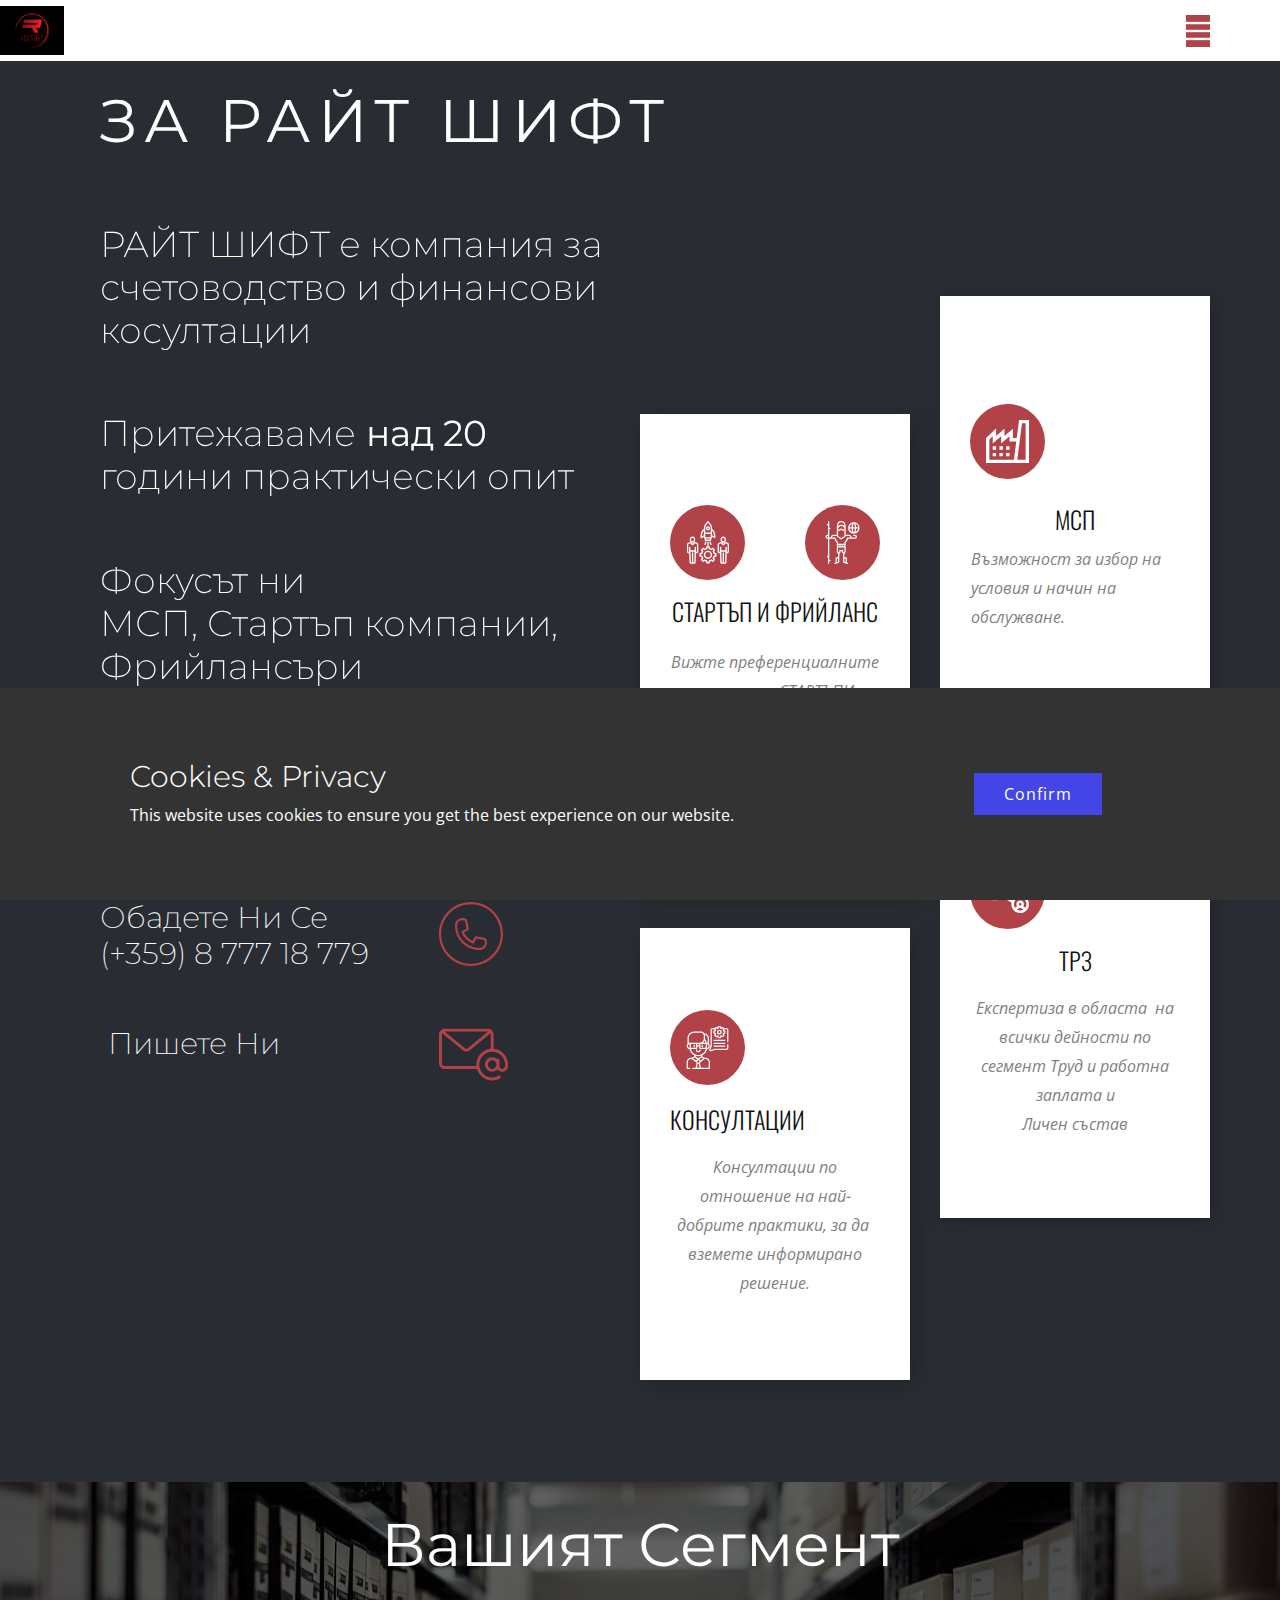
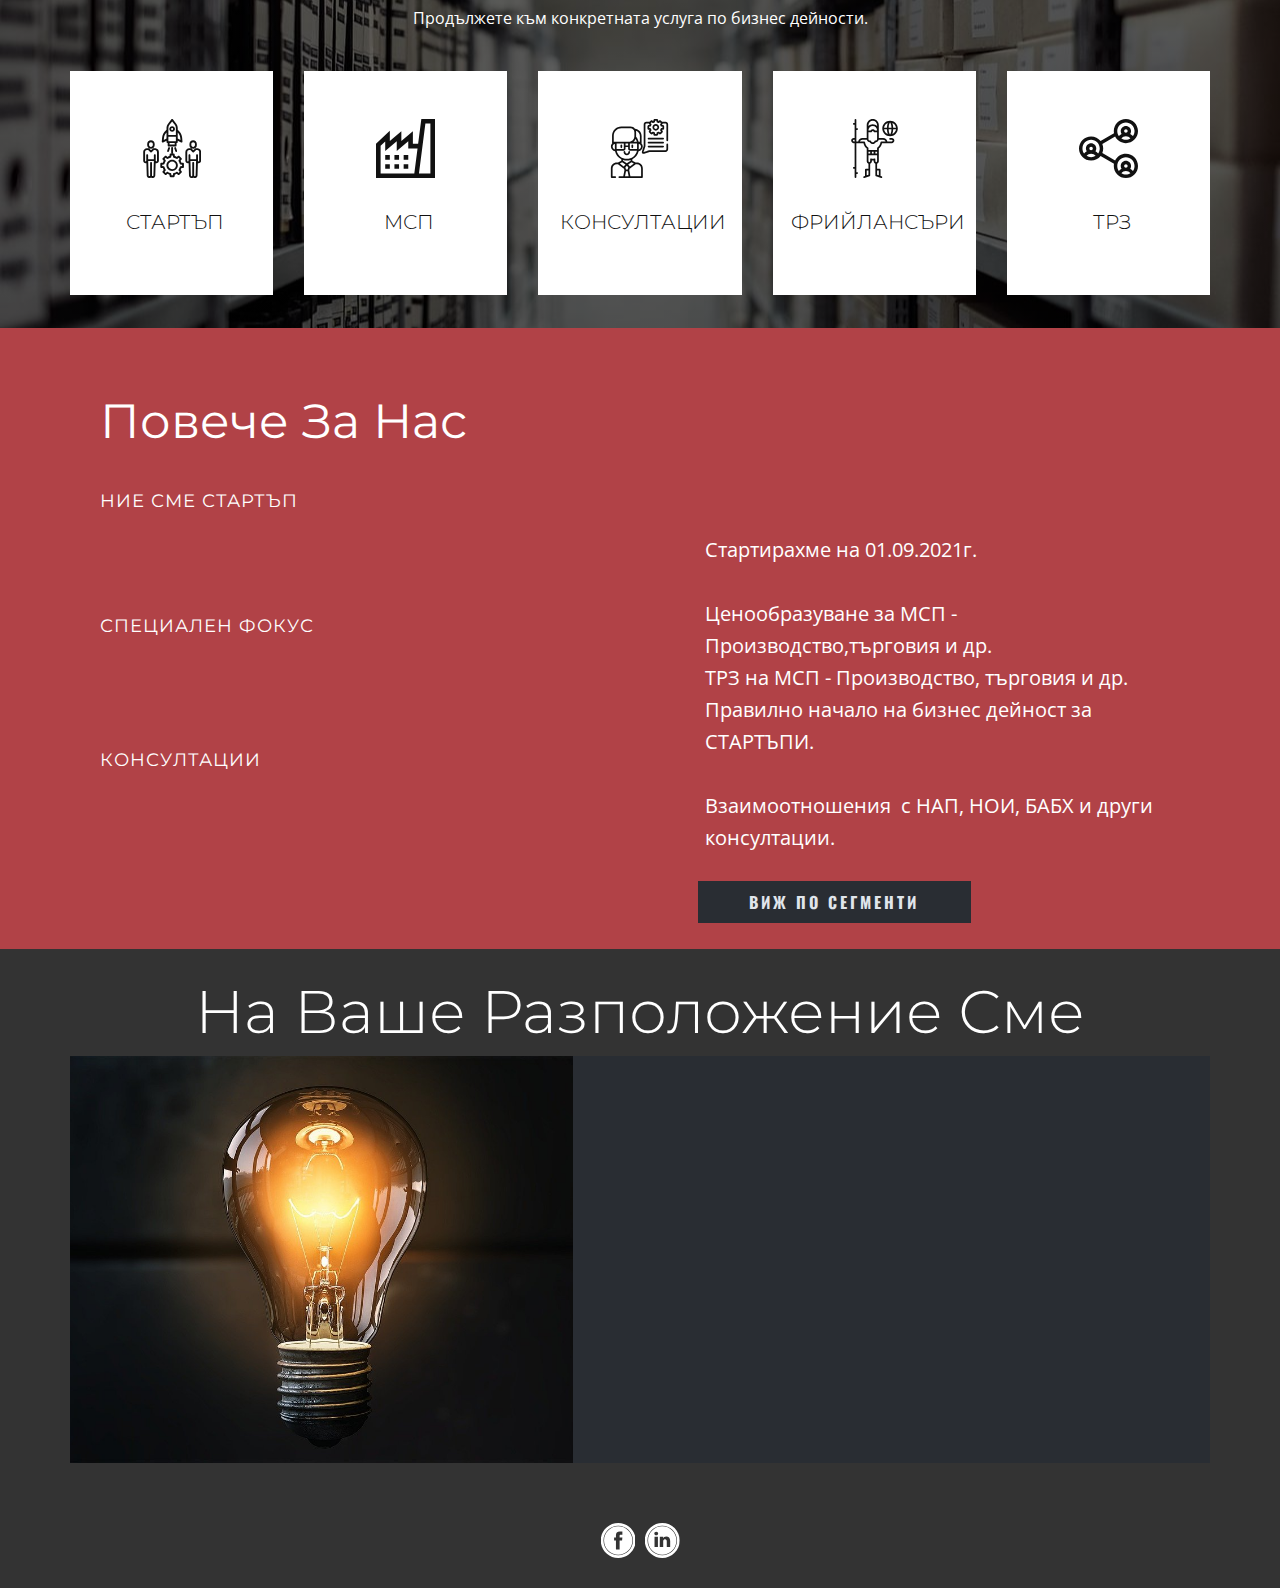
<file: website/index.html>
<!DOCTYPE html>
<html style="font-size: 16px;"><head>
    <meta name="viewport" content="width=device-width, initial-scale=1.0">
    <meta charset="utf-8">
    <meta name="keywords" content="мсп, стартъп компании, фрийлансъри, свободни професии, счетоводство, счетоводни консултации, финансови консултации, трз, ценообразуване за мсп, ценообразуване, финансова грамотност, счетоводна грамотност, счетоводно обучение, оформяне на документи за пред банка, оформяне на документи за пред нап, оформяне на документи за пред държавни агенции, оформяне на документи за пред държавни институции, нои, нап, нси, ит, ав, тр, мдт, община, общини, митница, митници, бабх, рзи, риокоз, хеи, кадастър, msp, startup kompanii, friĭlansuri, svobodni profesii, schetovodstvo, schetovodni konsultatsii, finansovi konsultatsii, trz, tsenoobrazuvane za msp, tsenoobrazuvane, finansova gramotnost, schetovodna gramotnost, schetovodno obuchenie, oformyane na dokumenti za pred banka, oformyane na dokumenti za pred nap, oformyane na dokumenti za pred durzhavni agentsii, oformyane na dokumenti za pred durzhavni institutsii, noi, nap, nsi, it, av, tr, mdt, obshtina, obshtini, mitnitsa, mitnitsi, babkh, rzi, riokoz, khei, kadastur,">
    <meta name="description" content="Стартъп компания за счетоводство и финансови косултации 
Притежаваме над 20 години практически опит 
Фокусът ни
МСП, Стартъп компании,
Фрийлансъри
Всички клиенти се обслужват от главният счетотводител">
    <meta name="page_type" content="np-template-header-footer-from-plugin">
    <title>Home</title>
    <link rel="stylesheet" href="nicepage.css" media="screen">
<link rel="stylesheet" href="Home.css" media="screen">
    <!-- <script class="u-script" type="text/javascript" src="jquery-1.9.1.min.js" defer=""></script> -->
    <!-- jQuery 3.4.1 -->
    <script class="u-script" type="text/javascript" src="https://code.jquery.com/jquery-3.4.1.min.js" defer=""></script>
    <script class="u-script" type="text/javascript" src="nicepage.js" defer=""></script>
    <meta name="generator" content="Nicepage 4.0.14, nicepage.com">
    <meta property="og:image" content="images/72129081.png">
    <link id="u-theme-google-font" rel="stylesheet" href="https://fonts.googleapis.com/css?family=Montserrat:100,100i,200,200i,300,300i,400,400i,500,500i,600,600i,700,700i,800,800i,900,900i|Open+Sans:300,300i,400,400i,600,600i,700,700i,800,800i">
    <link id="u-page-google-font" rel="stylesheet" href="https://fonts.googleapis.com/css?family=Oswald:200,300,400,500,600,700">
    
    
    
    
    
    
    <script type="application/ld+json">{
		"@context": "http://schema.org",
		"@type": "Organization",
		"name": "WebSite618695",
		"url": "/",
		"logo": "images/72129081.png",
		"sameAs": [
				"https://www.facebook.com/%D0%A0%D0%B0%D0%B9%D1%82-%D0%A8%D0%B8%D1%84%D1%82-104680535307695",
				"https://www.linkedin.com/company/76228743"
		]
}</script>
    <meta name="theme-color" content="#4345e7">
    <meta property="og:title" content="Home">
    <meta property="og:description" content="Стартъп компания за счетоводство и финансови косултации 
Притежаваме над 20 години практически опит 
Фокусът ни
МСП, Стартъп компании,
Фрийлансъри
Всички клиенти се обслужват от главният счетотводител">
    <meta property="og:type" content="website">
    <link rel="canonical" href="/">
  <script>
    function gdprConfirmed() {
        return document.cookie.split(';').filter(function(item) {
            return item.trim().indexOf('u-gdpr-cookie=true') >= 0
        }).length;
    }
    if (gdprConfirmed()) {
    document.write("\
    \
    <!-- Google Analytics -->\
    <gascript async src=\"https://www.googletagmanager.com/gtag/js?id=UA-214303943-1\"></gascript>\
    <gascript>\
        window.dataLayer = window.dataLayer || [];\
        function gtag(){dataLayer.push(arguments);}\
        gtag('js', new Date());\
        gtag('config', 'UA-214303943-1');\
    </gascript>\
    <!-- End Google Analytics -->\
    ".replace(/gascript/g, 'script'));
    }
    </script><meta name="keywords" content="стартъп, компания, счетоводство, финансови, косултации, мсп, стартъп, компании, фрийлансъри, главният, счетотводител, новообразуване, производство, трз, труд, работна, заплата, малки, средни, предприятия, нои, нап, бабх, хеи, рзи, мдт, кадастър, търговски, регистър, ддс, декларация, 1, 6, уведомление, чл.62, болнични, графици, данънчни, декларации, startŭp, kompaniya, schetovodstvo, finansovi, kosultatsii, msp, startŭp, kompanii, friĭlansŭri, glavniyat, schetotvoditel, novoobrazuvane, proizvodstvo, trz, trud, rabotna, zaplata, malki, sredni, predpriyatiya, noi, nap, babkh, khei, rzi, mdt, kadastŭr, tŭrgovski, registŭr, dds, deklaratsiya, 1, 6, uvedomlenie, chl.62, bolnichni, grafitsi, danŭnchni, deklaratsii"><script async="" src="https://www.googletagmanager.com/gtag/js?id=UA-214303943-1"></script>
<script>
  window.dataLayer = window.dataLayer || [];
  function gtag(){dataLayer.push(arguments);}
  gtag('js', new Date());

  gtag('config', 'UA-214303943-1');
</script>
<script src="https://www.google.com/recaptcha/api.js?render=6LfIJ3wdAAAAAIfjXJjqoK7vUihazkC5rKcIlDP3"></script>
    <script>
( function( grecaptcha, sitekey, actions ) {

	var recaptcha = {

		execute: function( action ) {
			grecaptcha.execute(
				sitekey,
				{ action: action }
			).then( function( token ) {
				var forms = document.getElementsByTagName( 'form' );

				for ( var i = 0; i < forms.length; i++ ) {
					var fields = forms[ i ].getElementsByTagName( 'input' );

					for ( var j = 0; j < fields.length; j++ ) {
						var field = fields[ j ];

						if ( 'recaptchaResponse' === field.getAttribute( 'name' ) ) {
							field.setAttribute( 'value', token );
							break;
						}
					}
				}
			} );
		},

		executeContact: function() {
			recaptcha.execute( actions[ 'contact' ] );
		}
	};

	grecaptcha.ready(
		recaptcha.executeContact
	);

	document.addEventListener( 'change',
		recaptcha.executeContact, false
	);
} )(
	grecaptcha,
	'6LfIJ3wdAAAAAIfjXJjqoK7vUihazkC5rKcIlDP3',
	{"contact":"contact"}
);
    </script>
</head>
  <body data-home-page="https://website618695.nicepage.io/Home.html?version=f38bd95b-df50-4680-a859-c821477d7224" data-home-page-title="Home" class="u-body"><header class="u-clearfix u-header u-sticky u-header" id="sec-3cd6"><a href="Home.html" data-page-id="1078264" class="u-image u-logo u-image-1" data-image-width="1320" data-image-height="1000" title="Home">
        <img src="images/72129081.png" class="u-logo-image u-logo-image-1">
      </a><nav class="u-align-left u-menu u-menu-dropdown u-nav-spacing-25 u-offcanvas u-menu-1" data-responsive-from="XL" data-position="">
        <div class="menu-collapse">
          <a class="u-button-style u-nav-link u-palette-2-dark-1" href="#" style="font-size: calc(1em + 8px); background-image: none;">
            <svg class="u-svg-link" preserveAspectRatio="xMidYMin slice" viewBox="0 0 302 302" style=""><use xlink:href="#svg-7b92"></use></svg>
            <svg xmlns="http://www.w3.org/2000/svg" xmlns:xlink="http://www.w3.org/1999/xlink" version="1.1" id="svg-7b92" x="0px" y="0px" viewBox="0 0 302 302" style="enable-background:new 0 0 302 302;" xml:space="preserve" class="u-svg-content"><g><rect y="36" width="302" height="30"></rect><rect y="236" width="302" height="30"></rect><rect y="136" width="302" height="30"></rect>
</g><g></g><g></g><g></g><g></g><g></g><g></g><g></g><g></g><g></g><g></g><g></g><g></g><g></g><g></g><g></g></svg>
          </a>
        </div>
        <div class="u-custom-menu u-nav-container">
          <ul class="u-nav u-spacing-2 u-unstyled u-nav-1"><li class="u-nav-item"><a class="u-active-grey-5 u-border-active-palette-1-base u-border-hover-palette-1-base u-button-style u-hover-grey-10 u-nav-link u-text-active-grey-90 u-text-grey-90 u-text-hover-grey-90" href="Home.html" style="padding: 10px 20px;">Начало</a>
</li><li class="u-nav-item"><a class="u-active-grey-5 u-border-active-palette-1-base u-border-hover-palette-1-base u-button-style u-hover-grey-10 u-nav-link u-text-active-grey-90 u-text-grey-90 u-text-hover-grey-90" href="СТАРТЪП-1.html" style="padding: 10px 20px;">СТАРТЪП 1</a>
</li><li class="u-nav-item"><a class="u-active-grey-5 u-border-active-palette-1-base u-border-hover-palette-1-base u-button-style u-hover-grey-10 u-nav-link u-text-active-grey-90 u-text-grey-90 u-text-hover-grey-90" href="МСП-1.html" style="padding: 10px 20px;">МСП 1</a>
</li><li class="u-nav-item"><a class="u-active-grey-5 u-border-active-palette-1-base u-border-hover-palette-1-base u-button-style u-hover-grey-10 u-nav-link u-text-active-grey-90 u-text-grey-90 u-text-hover-grey-90" href="ТРЗ-1.html" style="padding: 10px 20px;">ТРЗ 1</a>
</li><li class="u-nav-item"><a class="u-active-grey-5 u-border-active-palette-1-base u-border-hover-palette-1-base u-button-style u-hover-grey-10 u-nav-link u-text-active-grey-90 u-text-grey-90 u-text-hover-grey-90" href="КОНСУЛТАЦИИ-1.html" style="padding: 10px 20px;">КОНСУЛТАЦИИ 1</a>
</li></ul>
        </div>
        <div class="u-custom-menu u-nav-container-collapse">
          <div class="u-align-center u-black u-container-style u-inner-container-layout u-opacity u-opacity-95 u-sidenav">
            <div class="u-inner-container-layout u-sidenav-overflow">
              <div class="u-menu-close"></div>
              <ul class="u-align-center u-nav u-popupmenu-items u-unstyled u-nav-2"><li class="u-nav-item"><a class="u-button-style u-nav-link" href="Home.html" style="padding: 10px 20px;">Начало</a>
</li><li class="u-nav-item"><a class="u-button-style u-nav-link" href="СТАРТЪП-1.html" style="padding: 10px 20px;">СТАРТЪП 1</a>
</li><li class="u-nav-item"><a class="u-button-style u-nav-link" href="МСП-1.html" style="padding: 10px 20px;">МСП 1</a>
</li><li class="u-nav-item"><a class="u-button-style u-nav-link" href="ТРЗ-1.html" style="padding: 10px 20px;">ТРЗ 1</a>
</li><li class="u-nav-item"><a class="u-button-style u-nav-link" href="КОНСУЛТАЦИИ-1.html" style="padding: 10px 20px;">КОНСУЛТАЦИИ 1</a>
</li></ul>
            </div>
          </div>
          <div class="u-black u-menu-overlay u-opacity u-opacity-70"></div>
        </div>
      </nav></header>
    <section class="u-align-left u-clearfix u-palette-5-dark-3 u-section-1" id="carousel_763e">
      <div class="u-clearfix u-sheet u-sheet-1">
        <h5 class="u-text u-text-1" spellcheck="true">за ​райт шифт<br>
        </h5>
        <div class="u-align-left u-container-style u-group u-group-1">
          <div class="u-container-layout u-valign-bottom-sm u-valign-bottom-xs u-container-layout-1">
            <h2 class="u-text u-text-2" data-animation-name="fadeIn" data-animation-duration="4000" data-animation-delay="0" data-animation-direction="">РАЙТ ШИФТ е компания за счетоводство и финансови косултации&nbsp; <br>
            </h2>
            <h2 class="u-text u-text-3" data-animation-name="fadeIn" data-animation-duration="6000" data-animation-delay="0">Притежаваме<span style="font-weight: 700;">
                <span style="font-weight: 400;"> над 20</span>
                <span style="font-weight: 400;"></span>
                <span style="font-weight: 400;"></span>
              </span> години практически опит&nbsp; 
            </h2>
            <h2 class="u-text u-text-4" data-animation-name="fadeIn" data-animation-duration="8000" data-animation-delay="0">Фокусът ни<br>МСП, Стартъп компании, <br>Фрийлансъри<br>
            </h2>
            <a href="1072137#carousel_4dae" class="u-active-palette-5-dark-2 u-border-none u-btn u-button-style u-custom-font u-font-oswald u-hover-palette-5-dark-2 u-palette-2-dark-1 u-text-active-white u-text-body-alt-color u-text-hover-white u-btn-1">виж повече<br>
            </a>
            <h2 class="u-text u-text-5" spellcheck="true">Обадете ни се <br>(+359) 8 777 18 779<br>
            </h2><span class="u-icon u-icon-circle u-text-palette-2-dark-1 u-icon-1" data-href="tel:+359 8 777 18 779"><svg class="u-svg-link" preserveAspectRatio="xMidYMin slice" viewBox="0 0 480 480" style=""><use xlink:href="#svg-707f"></use></svg><svg class="u-svg-content" viewBox="0 0 480 480" id="svg-707f"><path d="m240 0c-132.546875 0-240 107.453125-240 240s107.453125 240 240 240 240-107.453125 240-240c-.148438-132.484375-107.515625-239.851562-240-240zm0 464c-123.710938 0-224-100.289062-224-224s100.289062-224 224-224 224 100.289062 224 224c-.140625 123.652344-100.347656 223.859375-224 224zm0 0"></path><path d="m345.175781 269.265625-67.902343-12c-3.4375-.605469-6.867188 1.082031-8.480469 4.175781l-16.464844 31.550782c-29.132813-12.902344-52.414063-36.195313-65.304687-65.335938l31.519531-16.464844c3.09375-1.613281 4.78125-5.042968 4.175781-8.480468l-12-67.894532c-.375-2.136718-1.601562-4.027344-3.398438-5.242187-17.167968-11.578125-39.324218-12.742188-57.609374-3.023438-18.285157 9.722657-29.710938 28.742188-29.710938 49.449219.113281 101.574219 82.425781 183.886719 184 184 20.710938-.003906 39.730469-11.4375 49.449219-29.726562 9.714843-18.292969 8.542969-40.453126-3.050781-57.617188-1.210938-1.789062-3.09375-3.015625-5.222657-3.390625zm-41.175781 74.734375c-92.738281-.105469-167.894531-75.261719-168-168-.003906-14.210938 7.535156-27.355469 19.800781-34.535156 12.265625-7.175782 27.421875-7.304688 39.808594-.335938l10.34375 58.605469-32.800781 17.121094c-3.59375 1.875-5.21875 6.136719-3.785156 9.929687 14.625 38.6875 45.15625 69.238282 83.839843 83.878906 3.792969 1.433594 8.054688-.191406 9.929688-3.785156l17.128906-32.800781 58.605469 10.347656c6.953125 12.382813 6.8125 27.523438-.359375 39.78125-7.175781 12.253907-20.308594 19.789063-34.511719 19.792969zm0 0"></path></svg></span>
            <h2 class="u-text u-text-6" spellcheck="true"><span class="u-icon u-icon-2"></span>&nbsp;пишете ни<br>
              <br>
            </h2><span class="u-icon u-icon-circle u-text-palette-2-dark-1 u-icon-3" data-href="mailto:acc.rightshift@gmail.com?subject=%D0%A1%D1%8A%D0%BE%D0%B1%D1%89%D0%B5%D0%BD%D0%B8%D0%B5%20%D0%BE%D1%82%20%D0%A1%D0%B0%D0%B9%D1%82%D0%B0"><svg class="u-svg-link" preserveAspectRatio="xMidYMin slice" viewBox="0 0 512 512" style=""><use xlink:href="#svg-9d2c"></use></svg><svg class="u-svg-content" viewBox="0 0 512 512" x="0px" y="0px" id="svg-9d2c" style="enable-background:new 0 0 512 512;"><g><g><path d="M405.333,213.874V106.667c0-23.531-19.135-42.667-42.667-42.667h-320C19.135,64,0,83.135,0,106.667V320    c0,23.531,19.135,42.667,42.667,42.667h239.215C295.858,411.84,341.073,448,394.667,448c20.625,0,40.906-5.427,58.677-15.708    c5.094-2.948,6.844-9.469,3.885-14.573c-2.948-5.104-9.479-6.865-14.573-3.885c-14.521,8.396-31.115,12.833-47.99,12.833    c-52.938,0-96-43.063-96-96s43.063-96,96-96s96,43.063,96,96v10.667c0,11.76-9.573,21.333-21.333,21.333    c-11.76,0-21.333-9.573-21.333-21.333v-42.667c0-5.896-4.771-10.667-10.667-10.667c-2.869,0-5.447,1.161-7.362,3    c-9.428-8.401-21.714-13.667-35.305-13.667c-29.406,0-53.333,23.927-53.333,53.333S365.26,384,394.667,384    c15.896,0,30.03-7.131,39.81-18.202c7.727,10.977,20.44,18.202,34.857,18.202C492.865,384,512,364.865,512,341.333v-10.667    C512,269.569,465.044,219.288,405.333,213.874z M42.667,85.333h320c0.444,0,0.816,0.227,1.254,0.254L211.438,210.75    c-5.427,3.417-13.292,2.708-16.823,0.542L41.426,85.585C41.859,85.559,42.227,85.333,42.667,85.333z M384,213.874    c-59.711,5.414-106.667,55.695-106.667,116.793c0,3.6,0.221,7.148,0.54,10.667H42.667c-11.76,0-21.333-9.573-21.333-21.333    V106.667c0-3.021,0.667-5.874,1.805-8.48l158.883,130.293c6.208,4.052,13.344,6.188,20.646,6.188    c7.021,0,13.885-1.979,19.927-5.729c0.604-0.323,1.177-0.708,1.719-1.156l157.88-129.598c1.139,2.608,1.807,5.461,1.807,8.483    V213.874z M394.667,362.667c-17.646,0-32-14.354-32-32c0-17.646,14.354-32,32-32s32,14.354,32,32    C426.667,348.313,412.313,362.667,394.667,362.667z"></path>
</g>
</g></svg></span>
          </div>
        </div>
        <div class="u-clearfix u-gutter-30 u-layout-wrap u-layout-wrap-1">
          <div class="u-gutter-0 u-layout">
            <div class="u-layout-row">
              <div class="u-size-30">
                <div class="u-layout-col">
                  <div class="u-container-style u-hidden-md u-hidden-sm u-hidden-xs u-layout-cell u-left-cell u-size-20 u-size-30-md u-layout-cell-1">
                    <div class="u-container-layout u-container-layout-2"></div>
                  </div>
                  <div class="u-align-left u-container-style u-hidden-md u-hidden-sm u-hidden-xs u-layout-cell u-left-cell u-size-20 u-size-30-md u-white u-layout-cell-2">
                    <div class="u-container-layout u-container-layout-3"><span class="u-icon u-icon-circle u-palette-2-dark-1 u-spacing-16 u-icon-4" data-href="СТАРТЪП-1.html" data-page-id="1078260"><svg class="u-svg-link" preserveAspectRatio="xMidYMin slice" viewBox="-5 0 504 504.16057" style=""><use xlink:href="#svg-2458"></use></svg><svg class="u-svg-content" viewBox="-5 0 504 504.16057" id="svg-2458"><path d="m.378906 357.476562c0 11.640626 9.128906 21.582032 20.769532 21.582032h.242187c2.085937-.089844 4.144531-.507813 6.101563-1.238282l3.117187 104.839844c.316406 8.464844 5.425781 16.015625 13.167969 19.449219 7.746094 3.4375 16.773437 2.164063 23.261718-3.285156 6.519532 5.433593 15.566407 6.679687 23.308594 3.207031 7.746094-3.472656 12.835938-11.050781 13.121094-19.535156l3.113281-104.835938c2.085938.617188 4.253907.929688 6.433594.929688 11.710937.007812 21.242187-9.421875 21.363281-21.128906v-72.714844c0-8.542969-2.039062-16.890625-7.46875-23.546875-5.511718-6.757813-13.484375-11.046875-22.160156-11.917969-1.089844-.109375-2.316406-.222656-3.414062-.222656h-12.519532c-2.042968.019531-4 .816406-5.476562 2.222656l-16.265625 15.289062-15.59375-15.148437c-.320313-.304687-.664063-.585937-1.03125-.832031 4.859375 2.730468 10.34375 4.164062 15.917969 4.164062 17.589843 0 31.886718-14.191406 32.011718-31.777344v-9.515624c0-17.675782-14.324218-32-32-32-17.671875 0-32 14.324218-32 32v9.511718c.003906 11 5.714844 21.210938 15.082032 26.976563-1.101563-.566407-2.316407-.871094-3.554688-.890625h-13.289062c-18.03125.0625-32.601563 14.730468-32.5351568 32.761718 0 .953126.2968748 1.972657.2968748 2.921876zm50-144.015624c.019532-4.144532 1.699219-8.109376 4.664063-11.003907 2.964843-2.894531 6.964843-4.476562 11.109375-4.398437h.226562c8.703125 0 16 6.699218 16 15.402344v9.511718c0 8.835938-7.160156 16-16 16-8.835937 0-16-7.164062-16-16zm31.050782 274.5c-1.632813-.011719-3.191407-.675782-4.328126-1.84375-1.140624-1.171876-1.757812-2.75-1.722656-4.382813v-107.4375c0-4.417969-3.582031-8-8-8-4.417968 0-8 3.582031-8 8v107.4375c-.058594 3.441406-2.851562 6.207031-6.289062 6.234375-3.441406.03125-6.28125-2.683594-6.402344-6.121094l-3.730469-122.789062h48.160157l-3.554688 122.734375c-.054688 3.371093-2.761719 6.09375-6.132812 6.167969zm-48.8125-222.902344h10.039062l18.738281 18.285156c.054688.050781.109375.121094.160157.167969.109374.097656.21875.210937.332031.300781.097656.078125.191406.160156.289062.234375.117188.085937.234375.171875.351563.253906.101562.066407.207031.136719.3125.199219.105468.0625.238281.140625.359375.207031.125.0625.226562.117188.339843.171875.113282.054688.242188.109375.363282.160156.121094.050782.238281.101563.359375.140626.125.039062.242187.085937.367187.121093.121094.039063.25.074219.375.101563s.246094.058594.371094.085937c.125.023438.253906.046875.382812.066407.128907.019531.25.035156.375.050781.128907.011719.257813.023437.386719.03125.128907.003906.257813.011719.386719.011719s.25 0 .375-.007813c.125-.003906.261719-.011719.394531-.023437.128907-.011719.242188-.023438.367188-.042969.121093-.015625.261719-.035157.398437-.058594.136719-.027344.238282-.050781.359375-.078125.117188-.027344.261719-.0625.394531-.097656.128907-.039063.230469-.074219.347657-.113282.117187-.039062.257812-.085937.382812-.136718.125-.050782.230469-.101563.347657-.148438.113281-.046875.242187-.113281.359374-.175781.121094-.058594.230469-.121094.34375-.183594.113282-.066406.226563-.136719.339844-.207031.109375-.074219.222656-.152344.332032-.230469.105468-.078125.210937-.15625.316406-.242187.105468-.082032.207031-.171875.3125-.261719.054687-.050781.117187-.152344.175781-.199219l19.527344-18.382812h9.359375c4.730468.085937 9.21875 2.117187 12.40625 5.613281 3.191406 3.5 4.796875 8.15625 4.445312 12.878906-.027344.265625.191406.550781.191406.816407v73.09375c-.199218 2.890624-2.601562 5.132812-5.5 5.132812-2.898437 0-5.300781-2.242188-5.5-5.132812v-15.867188l.074219-2.5c.011719-.4375-.074219-.863281-.074219-1.285156v-29.269532c0-4.417968-3.582031-8-8-8-4.417968 0-8 3.582032-8 8v32.8125l.210938 1.707032h-49.113281l-.085938-4.597656c-.007812-.292969-.015625-.414063-.015625-.703126v-29.21875c0-4.417968-3.582031-8-8-8-4.417968 0-8 3.582032-8 8v48.5625c0 2.941407-2.429687 4.957032-5.226562 5.957032-2.824219 0-4.773438-2.769532-4.773438-5.585938v-73.101562c0-.265625-.1875-.535156-.214844-.804688-.054687-.558594-.171874-1.179687-.171874-1.742187-.035157-9.21875 7.40625-16.722657 16.625-16.765625zm0 0"></path><path d="m360.378906 357.636719c.210938 11.804687 9.773438 21.300781 21.578125 21.421875h.246094c2.078125-.0625 4.136719-.453125 6.097656-1.15625l3.121094 104.875c.308594 8.46875 5.414063 16.023437 13.15625 19.46875 7.746094 3.445312 16.773437 2.175781 23.269531-3.269532 6.519532 5.4375 15.566406 6.6875 23.3125 3.214844 7.75-3.472656 12.839844-11.054687 13.121094-19.539062l3.117188-104.828125c1.949218.617187 3.980468.933593 6.027343.933593 5.582031-.015624 10.933594-2.253906 14.863281-6.21875 3.933594-3.964843 6.125-9.332031 6.089844-14.914062v-72.71875c.953125-8.480469-1.597656-16.988281-7.066406-23.542969-5.421875-6.773437-13.328125-11.09375-21.953125-12-1.066406-.15625-2.136719-.257812-3.210937-.300781h-12.523438c-2.046875.050781-4.003906.871094-5.472656 2.300781l-16.273438 15.332031-15.585937-15.136718c-.320313-.304688-.664063-.578125-1.035157-.824219 4.714844 2.734375 10.070313 4.171875 15.519532 4.171875 8.40625-.015625 16.460937-3.371094 22.386718-9.332031 5.929688-5.960938 9.246094-14.03125 9.214844-22.4375v-9.511719c0-17.398438-14.101562-31.5-31.5-31.5-17.394531 0-31.5 14.101562-31.5 31.5v9.511719c-.03125 10.96875 5.648438 21.160156 14.992188 26.902343-1.132813-.59375-2.378906-.925781-3.65625-.976562h-13.289063c-18.089843.21875-32.703125 14.820312-32.941406 32.910156 0 .953125-.105469 1.984375-.105469 2.9375zm51-144.011719c-.007812-4.152344 1.644532-8.132812 4.589844-11.058594 2.945312-2.925781 6.9375-4.546875 11.089844-4.507812h-.230469c4.136719-.035156 8.117187 1.59375 11.039063 4.519531 2.925781 2.929687 4.550781 6.90625 4.511718 11.046875v9.511719c0 8.5625-6.9375 15.5-15.5 15.5-8.558594 0-15.5-6.9375-15.5-15.5zm30.457032 274.5c-3.484376.011719-6.34375-2.746094-6.457032-6.226562v-107.4375c0-4.421876-3.582031-8-8-8-4.417968 0-8 3.578124-8 8v107.433593c.050782 1.625-.554687 3.203125-1.679687 4.375-1.128907 1.171875-2.679688 1.835938-4.304688 1.847657-3.359375-.105469-6.042969-2.828126-6.101562-6.191407l-3.523438-122.867187h48.160157l-3.757813 122.816406c-.144531 3.421875-2.914063 6.148438-6.335937 6.242188zm-60.222657-218.03125c3.109375-3.183594 7.363281-4.996094 11.8125-5.035156h10.042969l18.738281 18.367187c.050781.046875.105469.15625.160157.207031.109374.097657.21875.230469.332031.328126.09375.074218.1875.167968.285156.238281.117187.089843.234375.183593.359375.265625.097656.066406.199219.132812.296875.199218.125.074219.246094.148438.371094.214844.109375.058594.21875.113282.328125.164063.109375.054687.25.117187.375.171875.128906.050781.230468.089844.347656.132812.113281.042969.253906.085938.378906.125.128906.039063.242188.070313.363282.101563.121093.03125.253906.0625.386718.089843.128906.023438.242188.046876.363282.0625.125.019532.265624.039063.394531.050782.132812.015625.246093.023437.367187.03125.125.007812.269532.011718.402344.011718.132812.003907.238281 0 .363281-.003906.121094-.007812.269531-.011718.40625-.023437.117188-.011719.234375-.027344.351563-.039063.136718-.019531.273437-.042968.410156-.066406.117188-.023438.230469-.046875.347656-.074219.132813-.03125.269532-.066406.398438-.097656.117187-.035156.230468-.070313.34375-.109375.132812-.042969.261718-.089844.386718-.140625.128907-.050781.230469-.09375.34375-.148437.113282-.050782.246094-.113282.363282-.175782.121094-.0625.230468-.121094.339844-.183594.109374-.066406.230468-.136718.34375-.210937.113281-.070313.21875-.148437.328124-.226563.105469-.078124.214844-.15625.320313-.242187.109375-.085937.203125-.171875.308594-.257813.058593-.054687.121093-.234374.179687-.289062l19.535156-18.472656h9.359376c.5625.046875 1.125.121094 1.679687.222656 4.417969.445312 8.46875 2.644531 11.246094 6.105469 2.777343 3.464843 4.046875 7.894531 3.519531 12.304687-.027344.265625-.214844.570313-.214844.839844v73.09375c0 2.761719-2.238281 5-5 5-2.761718 0-5-2.238281-5-5v-15.867188l.074219-2.5c.015625-.4375-.074219-.863281-.074219-1.285156v-29.273437c0-4.417969-3.582031-8-8-8-4.417968 0-8 3.582031-8 8v32.8125l.027344 1.546875h-49.113281l.011719-4.519532c-.011719-.292968.074218-.332031.074218-.617187v-29.222656c0-4.417969-3.582031-8-8-8-4.417968 0-8 3.582031-8 8v48.566406c0 2.941406-2.617187 5.796875-5.414062 5.796875-2.980469-.109375-5.390625-2.453125-5.585938-5.429688v-73.097656c0-.269531.21875-.539062.191406-.808594-.054687-.554687.03125-1.191406.03125-1.753906.03125-4.46875 1.832032-8.742187 5.011719-11.882812zm0 0"></path><path d="m153.605469 417.742188 14.65625 1.417968c1.710937 5.8125 4.070312 11.410156 7.039062 16.691406l-9.269531 11.183594c-2.640625 3.179688-2.421875 7.847656.503906 10.769532l19.265625 19.222656c2.917969 2.917968 7.578125 3.132812 10.757813.5l11.226562-9.308594c5.289063 2.949219 10.886719 5.3125 16.6875 7.046875l1.417969 14.589844c.402344 4.097656 3.847656 7.214843 7.960937 7.203125h27.289063c4.117187.011718 7.566406-3.109375 7.964844-7.207032l1.414062-14.597656c5.824219-1.699218 11.4375-4.054687 16.726563-7.019531l11.191406 9.28125c3.179688 2.636719 7.839844 2.417969 10.757812-.5l19.265626-19.222656c2.921874-2.917969 3.144531-7.585938.503906-10.765625l-9.296875-11.214844c2.945312-5.28125 5.308593-10.871094 7.042969-16.667969l14.449218-1.414062c4.09375-.398438 7.214844-3.839844 7.21875-7.953125v-27.25c0-4.117188-3.125-7.5625-7.222656-7.960938l-14.65625-1.417968c-1.710938-5.8125-4.070312-11.414063-7.039062-16.695313l9.269531-11.183594c2.625-3.167969 2.421875-7.808593-.472657-10.730469l-19.027343-19.226562c-2.917969-2.945312-7.601563-3.175781-10.792969-.53125l-11.226562 9.3125c-5.289063-2.953125-10.886719-5.316406-16.6875-7.046875l-1.417969-14.6875c-.390625-4.113281-3.828125-7.265625-7.964844-7.300781h-10c2.664063-1.253906 4.328125-3.96875 4.238281-6.910156v-39.964844c0-4.417969-3.582031-8-8-8-4.417968 0-8 3.582031-8 8v39.964844c-.089844 2.941406 1.574219 5.65625 4.234375 6.910156h-9.761719c-4.132812.035156-7.570312 3.1875-7.960937 7.300781l-1.410156 14.644531c-5.824219 1.707032-11.433594 4.066406-16.726563 7.039063l-11.191406-9.269531c-3.179688-2.632813-7.839844-2.417969-10.757812.5l-19.261719 19.226562c-2.925781 2.917969-3.148438 7.585938-.507813 10.769531l9.300782 11.214844c-2.949219 5.28125-5.308594 10.867187-7.042969 16.660156l-14.679688 1.421875c-4.101562.394532-7.234375 3.839844-7.234375 7.960938v27.25c0 4.121094 3.128906 7.566406 7.226563 7.964844zm8.773437-27.949219 13.007813-1.261719c3.449219-.332031 6.289062-2.84375 7.039062-6.226562 1.769531-7.898438 4.949219-15.417969 9.386719-22.191407 1.910156-2.9375 1.691406-6.773437-.546875-9.472656l-8.261719-9.964844 8.945313-8.929687 9.976562 8.273437c2.714844 2.25 6.582031 2.457031 9.519531.511719 6.730469-4.457031 14.238282-7.613281 22.132813-9.304688 3.414063-.761718 5.949219-3.636718 6.28125-7.121093l1.257813-13.046875h12.761718l1.257813 13.046875c.335937 3.480469 2.882812 6.347656 6.300781 7.089843 7.90625 1.757813 15.429688 4.933594 22.199219 9.378907 2.929687 1.886719 6.746093 1.65625 9.433593-.5625l9.941407-8.242188 8.777343 8.867188-8.292968 10c-2.253906 2.71875-2.457032 6.597656-.5 9.539062 4.464844 6.714844 7.632812 14.210938 9.335937 22.097657.738281 3.394531 3.585938 5.925781 7.042969 6.261718l13.003906 1.257813v12.730469l-12.78125 1.25c-3.441406.339843-6.277344 2.851562-7.027344 6.226562-1.769531 7.902344-4.949218 15.417969-9.386718 22.191406-1.914063 2.9375-1.691406 6.777344.542968 9.472656l8.265626 9.96875-8.945313 8.925782-9.976563-8.269532c-2.714843-2.253906-6.582031-2.460937-9.523437-.515624-6.726563 4.457031-14.234375 7.613281-22.128906 9.304687-3.402344.722656-5.941407 3.566406-6.28125 7.027344l-1.257813 12.953125h-12.761718l-1.257813-12.953125c-.339844-3.46875-2.890625-6.320313-6.300781-7.042969-7.90625-1.75-15.425782-4.917969-22.199219-9.351562-2.933594-1.886719-6.75-1.652344-9.429687.574218l-9.980469 8.273438-8.945313-8.925782 8.261719-9.96875c2.253906-2.71875 2.457031-6.59375.5-9.535156-4.464844-6.714844-7.628906-14.210937-9.335937-22.09375-.738282-3.394531-3.585938-5.925781-7.042969-6.261718l-13.007813-1.257813zm0 0"></path><path d="m247.402344 445.027344c26.984375-.035156 48.835937-21.929688 48.8125-48.917969-.023438-26.984375-21.910156-48.84375-48.894532-48.832031-26.988281.011718-48.855468 21.890625-48.855468 48.875.046875 26.996094 21.9375 48.859375 48.9375 48.875zm0-81.75c18.148437.035156 32.835937 14.769531 32.8125 32.917968-.023438 18.148438-14.746094 32.84375-32.894532 32.832032-18.148437-.011719-32.855468-14.726563-32.855468-32.875.039062-18.164063 14.769531-32.871094 32.9375-32.875zm0 0"></path><path d="m247.378906 109.324219h.179688c13.316406-.046875 24.082031-10.871094 24.058594-24.1875-.027344-13.320313-10.828126-24.101563-24.148438-24.101563-13.316406 0-24.121094 10.78125-24.144531 24.101563-.023438 13.316406 10.738281 24.140625 24.054687 24.1875zm0-32.652344c4.601563 0 8.328125 3.726563 8.328125 8.328125 0 4.597656-3.726562 8.324219-8.328125 8.324219-4.597656 0-8.328125-3.726563-8.328125-8.324219.117188-4.554688 3.777344-8.214844 8.328125-8.328125zm0 0"></path><path d="m295.378906 197.285156v-11.769531l28.617188 15.203125c2.601562 1.375 5.742187 1.226562 8.207031-.382812 2.445313-1.613282 3.816406-4.433594 3.574219-7.351563l-2.757813-32.726563c-1.996093-24.023437-13.308593-46.3125-31.519531-62.109374l-6.121094-5.289063v-15.039063c0-13.707031-4.5625-27.027343-12.964844-37.855468l-28.753906-36.886719c-1.511718-1.941406-3.835937-3.078125-6.296875-3.078125-2.460937 0-4.785156 1.136719-6.296875 3.078125l-28.722656 36.886719c-8.402344 10.828125-12.964844 24.148437-12.964844 37.855468v15.039063l-6.121094 5.289063c-18.203124 15.800781-29.503906 38.089843-31.492187 62.109374l-2.773437 32.730469c-.191407 2.226563.5625 4.4375 2.074218 6.085938 1.515625 1.648437 3.648438 2.585937 5.886719 2.585937 1.328125 0 2.636719-.324218 3.8125-.9375l28.613281-15.207031v11.769531c-.015625 2.085938.8125 4.089844 2.300782 5.554688 1.484374 1.464844 3.5 2.265625 5.585937 2.21875h2.113281v20.800781c0 4.417969 3.144532 8.199219 7.5625 8.199219h60.878906c4.417969 0 7.558594-3.78125 7.558594-8.199219v-20.800781h2.117188c2.085937.046875 4.101562-.753906 5.585937-2.21875 1.488281-1.464844 2.316407-3.46875 2.296875-5.554688zm-80-8.226562v-37h64v37zm101.644532-27.457032 1.5 18.09375-23.144532-12.304687v-52.957031c13 12.726562 20.132813 29.25 21.644532 47.167968zm-92.0625-111.792968 22.449218-28.804688 22.40625 28.804688c6.207032 8.015625 9.574219 17.871094 9.5625 28.011718v58.238282h-64v-58.238282c-.003906-10.144531 3.367188-19.996093 9.582032-28.011718zm-48.75 129.886718 1.554687-18.09375c1.515625-17.917968 8.613281-34.441406 21.613281-47.167968v52.957031zm93.167968 38.363282h-44v-13h44zm0 0"></path><path d="m270.609375 240.609375c-4.183594 1.421875-6.421875 5.964844-5 10.148437l8.71875 25.652344c1.421875 4.183594 5.96875 6.421875 10.152344 5 4.183593-1.421875 6.421875-5.96875 5-10.152344l-8.71875-25.652343c-1.425781-4.183594-5.96875-6.421875-10.152344-4.996094zm0 0"></path><path d="m214.003906 245.605469-8.722656 25.652343c-1.421875 4.183594.816406 8.726563 5 10.148438s8.726562-.816406 10.148438-5l8.71875-25.652344c1.421874-4.183594-.816407-8.726562-5-10.148437-4.183594-1.421875-8.726563.816406-10.148438 5zm0 0"></path></svg></span><span class="u-icon u-icon-circle u-palette-2-dark-1 u-spacing-16 u-icon-5" data-href="СТАРТЪП-1.html" data-page-id="1078260"><svg class="u-svg-link" preserveAspectRatio="xMidYMin slice" viewBox="0 0 512.002 512.002" style=""><use xlink:href="#svg-5643"></use></svg><svg class="u-svg-content" viewBox="0 0 512.002 512.002" id="svg-5643"><g><path d="m391.132 15.003c-.019 0-.038-.003-.057-.003-.04.001-.057 0-.074 0-37.22 0-67.5 30.28-67.5 67.5s30.28 67.5 67.5 67.5c.017 0 .034-.001.052-.001.042.001.06-.002.08-.002 37.159-.072 67.369-30.321 67.369-67.497s-30.21-67.425-67.37-67.497zm51.825 59.997h-24.564c-.609-14.977-3.048-29.867-7.487-41.07 16.883 6.945 29.373 22.44 32.051 41.07zm-103.912 15h24.714c.61 15.009 3.059 29.929 7.516 41.14-16.974-6.909-29.543-22.445-32.23-41.14zm24.714-15h-24.714c2.687-18.695 15.256-34.231 32.23-41.14-4.457 11.211-6.906 26.131-7.516 41.14zm27.316 59.962c-3.303-1.394-11.11-16.58-12.313-44.962h24.626c-1.202 28.381-9.009 43.566-12.313 44.962zm-12.312-59.962c1.202-28.383 9.01-43.568 12.313-44.962 3.304 1.396 11.111 16.581 12.313 44.962zm32.143 56.07c4.439-11.203 6.878-26.093 7.487-41.07h24.564c-2.678 18.63-15.168 34.125-32.051 41.07z"></path><path d="m406.001 165h-15c-4.143 0-7.5 3.358-7.5 7.5s3.357 7.5 7.5 7.5h15c4.136 0 7.5 3.364 7.5 7.5s-3.364 7.5-7.5 7.5h-38.255c-3.484-17.096-18.635-30-36.745-30h-37.5v-112.5c0-28.949-23.552-52.5-52.5-52.5-28.949 0-52.5 23.551-52.5 52.5v112.5h-37.5c-18.11 0-33.261 12.904-36.745 30h-15.755v-100h7.5c4.142 0 7.5-3.358 7.5-7.5s-3.358-7.5-7.5-7.5h-7.5v-72.5c0-4.142-3.358-7.5-7.5-7.5s-7.5 3.358-7.5 7.5v27.5h-7.5c-4.142 0-7.5 3.358-7.5 7.5s3.358 7.5 7.5 7.5h7.5v115h-7.5c-12.407 0-22.5 10.093-22.5 22.5s10.093 22.5 22.5 22.5h7.5v207h-7.5c-4.142 0-7.5 3.358-7.5 7.5s3.358 7.5 7.5 7.5h7.5v72.5c0 4.142 3.358 7.5 7.5 7.5s7.5-3.358 7.5-7.5v-27.5h7.5c4.142 0 7.5-3.358 7.5-7.5s-3.358-7.5-7.5-7.5h-7.5v-252h61.877c3.914 17.958 13.887 34.358 28.123 46.135v111.365c0 9.778 6.271 18.114 15 21.21v43.29h-22.5c-4.142 0-7.5 3.358-7.5 7.5v54.594l-9.872 3.291c-3.93 1.31-6.053 5.557-4.744 9.487 1.048 3.143 3.974 5.13 7.114 5.13.786 0 1.586-.125 2.373-.387l45-15c3.063-1.021 5.128-3.887 5.128-7.115v-100.79c8.729-3.096 15-11.432 15-21.21v-8.036c4.95.713 10.05.713 15 0v8.036c0 9.777 6.271 18.114 15 21.21v100.79c0 3.228 2.065 6.094 5.128 7.115l45 15c.787.262 1.587.387 2.373.387 3.14 0 6.066-1.988 7.114-5.13 1.31-3.93-.814-8.177-4.743-9.487l-9.872-3.291v-54.594c0-4.142-3.357-7.5-7.5-7.5h-22.5v-43.29c8.729-3.096 15-11.433 15-21.21v-111.365c14.235-11.778 24.21-28.178 28.123-46.135h84.377c12.406 0 22.5-10.093 22.5-22.5s-10.093-22.5-22.499-22.5zm-322.5 30h-7.5c-4.136 0-7.5-3.364-7.5-7.5s3.364-7.5 7.5-7.5h7.5zm120 289.094-15 5v-42.094h15zm0-431.594c0-20.678 16.822-37.5 37.5-37.5s37.5 16.822 37.5 37.5v8.308c-9.537-9.744-22.821-15.808-37.5-15.808s-27.963 6.063-37.5 15.808zm0 45c0-20.678 16.822-37.5 37.5-37.5s37.5 16.822 37.5 37.5v2.483h-18.129c-4.389-6.2-11.546-10-19.371-10s-14.982 3.8-19.371 10h-18.129zm0 17.484h22.499c3.027 0 5.757-1.819 6.922-4.613 1.365-3.272 4.536-5.387 8.079-5.387s6.713 2.115 8.079 5.387c1.165 2.793 3.895 4.613 6.922 4.613h22.5v57.516c0 8.271-6.729 15-15 15-.287 0-.572-.011-.856-.026-3.33-.18-6.385 1.853-7.492 5.001-2.107 5.996-7.795 10.025-14.152 10.025s-12.044-4.029-14.152-10.025c-1.06-3.016-3.907-5.013-7.073-5.013-.139 0-.279.004-.419.012-.284.016-.568.026-.856.026-8.271 0-15-6.729-15-15v-57.516zm90 332.016v42.094l-15-5v-37.094zm-15-79.5c0 4.136-3.364 7.5-7.5 7.5s-7.5-3.364-7.5-7.5v-17.571c0-2.435-1.182-4.718-3.17-6.124s-4.535-1.758-6.83-.948c-8.04 2.843-16.96 2.843-25 0-2.297-.812-4.842-.458-6.83.948s-3.17 3.689-3.17 6.124v17.571c0 4.136-3.364 7.5-7.5 7.5s-7.5-3.364-7.5-7.5v-52.5h75zm-75-67.5v-15h15v15zm30 0v-15h15v15zm45 0h-15v-15h15zm36.831-105c-3.759 0-6.938 2.783-7.435 6.509-2.369 17.771-11.992 34.171-26.401 44.996-1.886 1.417-2.995 3.638-2.995 5.997v17.498h-75v-17.499c0-2.359-1.109-4.58-2.996-5.997-14.409-10.824-24.032-27.224-26.401-44.995-.497-3.727-3.675-6.509-7.434-6.509h-36.879c3.096-8.729 11.432-15 21.21-15h38.457c3.048 11.794 13.1 20.801 25.439 22.285 5.257 9.273 15.187 15.215 26.104 15.215s20.848-5.942 26.104-15.215c12.339-1.484 22.391-10.491 25.439-22.285h38.457c9.777 0 18.114 6.271 21.21 15z"></path>
</g></svg></span>
                      <h4 class="u-align-center u-custom-font u-font-oswald u-text u-text-7">СТАРТЪП и ФРИЙЛАНС<br>
                      </h4>
                      <p class="u-align-center u-text u-text-grey-50 u-text-8"> Вижте преференциалните условия за СТАРТЪПИ<br>и ФРИЙЛАНСЪРИ.
                      </p>
                    </div>
                  </div>
                  <div class="u-align-left u-container-style u-hidden-md u-hidden-sm u-hidden-xs u-layout-cell u-left-cell u-size-20 u-size-60-md u-white u-layout-cell-3">
                    <div class="u-container-layout u-container-layout-4"><span class="u-icon u-icon-circle u-palette-2-dark-1 u-spacing-16 u-icon-6" data-href="КОНСУЛТАЦИИ-1.html" data-page-id="1078261"><svg class="u-svg-link" preserveAspectRatio="xMidYMin slice" viewBox="0 0 512 512" style=""><use xlink:href="#svg-6d4d"></use></svg><svg class="u-svg-content" viewBox="0 0 512 512" id="svg-6d4d"><g><path d="m98.434 253.493c4.142 0 7.5-3.357 7.5-7.5v-17.96c0-4.143-3.358-7.5-7.5-7.5s-7.5 3.357-7.5 7.5v17.96c0 4.143 3.358 7.5 7.5 7.5z"></path><path d="m193.644 220.533c-4.142 0-7.5 3.357-7.5 7.5v17.96c0 4.143 3.358 7.5 7.5 7.5s7.5-3.357 7.5-7.5v-17.96c0-4.142-3.358-7.5-7.5-7.5z"></path><path d="m146.039 313.671c15.557 0 28.213-12.656 28.213-28.212 0-4.143-3.358-7.5-7.5-7.5s-7.5 3.357-7.5 7.5c0 7.285-5.927 13.212-13.213 13.212-7.285 0-13.212-5.927-13.212-13.212 0-4.143-3.358-7.5-7.5-7.5s-7.5 3.357-7.5 7.5c-.001 15.556 12.656 28.212 28.212 28.212z"></path><path d="m397.439 43.451c-16.017 0-29.048 13.031-29.048 29.048s13.031 29.047 29.048 29.047 29.047-13.03 29.047-29.047-13.03-29.048-29.047-29.048zm0 43.095c-7.746 0-14.048-6.302-14.048-14.047 0-7.746 6.302-14.048 14.048-14.048 7.745 0 14.047 6.302 14.047 14.048 0 7.745-6.302 14.047-14.047 14.047z"></path><path d="m461.152 163.777h-126.864c-4.143 0-7.5 3.357-7.5 7.5s3.357 7.5 7.5 7.5h126.864c4.143 0 7.5-3.357 7.5-7.5s-3.357-7.5-7.5-7.5z"></path><path d="m461.152 197.979h-126.864c-4.143 0-7.5 3.357-7.5 7.5s3.357 7.5 7.5 7.5h126.864c4.143 0 7.5-3.357 7.5-7.5s-3.357-7.5-7.5-7.5z"></path><path d="m461.152 232.182h-126.864c-4.143 0-7.5 3.357-7.5 7.5s3.357 7.5 7.5 7.5h126.864c4.143 0 7.5-3.357 7.5-7.5s-3.357-7.5-7.5-7.5z"></path><path d="m233.702 378.146h-11.192l-28.562-15.518v-13.392c28.088-14.395 47.705-40.353 54.481-69.996 20.114-2.409 35.755-19.576 35.755-40.328 0-11.016-4.409-21.021-11.554-28.345 1.054-1.292 1.688-2.94 1.688-4.738v-58.755c0-32.515-25.412-59.548-57.415-62.052-8.903-11.934-23.127-19.676-39.127-19.676h-79.33c-44.491 0-80.687 36.196-80.687 80.687v59.796c0 1.777.621 3.406 1.653 4.691-7.144 7.321-11.52 17.337-11.52 28.392 0 20.752 15.642 37.919 35.755 40.328 6.766 29.594 26.346 55.576 54.481 69.996v13.392l-28.562 15.518h-10.891c-28.274 0-51.277 23.003-51.277 51.277v75.077c0 4.143 3.358 7.5 7.5 7.5h30.764c4.142 0 7.5-3.357 7.5-7.5s-3.358-7.5-7.5-7.5h-23.264v-67.576c0-20.003 16.274-36.277 36.277-36.277h10.307l46.199 34.434c1.591 1.186 3.708 1.741 5.797 1.37l4.169 16.339-10.157 51.71h-34.328c-4.142 0-7.5 3.357-7.5 7.5s3.358 7.5 7.5 7.5h196.817c4.143 0 7.5-3.357 7.5-7.5v-75.076c0-28.275-23.003-51.278-51.277-51.278zm-26.978 8.494-33.477 24.952c-3.991-4.167-12.967-13.537-15.601-16.288l29.198-19.465zm-48.269 31.195-5.037 19.738h-14.758l-5.037-19.738 12.416-12.964zm-45.326-54.761v-7.528c10.674 3.536 22.076 5.275 32.91 5.275 10.977 0 22.361-1.781 32.91-5.275v7.528l-32.91 21.939zm121.591-104.869c0 .745-.606 1.351-1.351 1.351h-59.686c-.745 0-1.351-.605-1.351-1.351v-43.525c0-.745.606-1.351 1.351-1.351h59.686c.745 0 1.351.605 1.351 1.351zm34.465-19.293c0 12.392-8.846 22.755-20.554 25.113.693-1.811 1.089-3.768 1.089-5.82v-43.525c0-.216-.024-.426-.032-.64 11.179 2.751 19.497 12.856 19.497 24.872zm-9.866-91.838v51.255h-10.947c-3.786-16.405-12.222-32.581-21.931-43.856.006-.098.008-.195.014-.292.172-2.998.113-1.775.113-40.043 0-3.741-.5-8.219-1.608-12.422-.009-.032-.014-.066-.023-.098 19.787 5.658 34.382 23.988 34.382 45.456zm-37.228 26.797c4.745 7.477 8.411 15.656 10.809 24.458h-28.38c7.662-6.531 13.753-14.887 17.571-24.458zm-199.199 65.041c0-12.05 8.234-22.148 19.498-24.88-.009.217-.033.429-.033.648v43.525c0 2.052.396 4.009 1.089 5.819-11.708-2.357-20.554-12.72-20.554-25.112zm9.867-40.583v-52.296c0-36.22 29.467-65.687 65.687-65.687h79.332c18.478 0 33.791 14.992 33.791 33.791v36.409c0 26.15-21.238 47.782-47.782 47.782-11.958.001-124.418.001-131.028.001zm101.917 15h22.725c-.094 1.146-.068-.184-.068 15.613h-22.588c0-15.803.026-14.469-.069-15.613zm-77.319 44.876v-43.525c0-.745.606-1.351 1.351-1.351h59.686c.745 0 1.351.605 1.351 1.351v43.525c0 .745-.606 1.351-1.351 1.351h-59.686c-.745 0-1.351-.606-1.351-1.351zm.613 16.313c.246.011.489.037.738.037h59.686c9.016 0 16.351-7.335 16.351-16.351v-14.263h22.588v14.263c0 9.016 7.335 16.351 16.351 16.351h59.686c.249 0 .492-.026.738-.037-8.933 42.455-46.252 71.303-88.069 71.303-41.996 0-79.164-28.982-88.069-71.303zm60.861 137.074-33.477-24.952 19.879-10.801 29.198 19.465zm11.446 85.408 8.727-44.427h14.067l8.727 44.427zm139.702 0h-92.895l-10.157-51.703 4.172-16.348c2.113.375 4.223-.195 5.797-1.369l46.199-34.434h10.606c20.003 0 36.277 16.274 36.277 36.277v67.577z"></path><path d="m497.102 193.345c4.143 0 7.5-3.357 7.5-7.5v-138.388c0-12.452-10.131-22.582-22.583-22.582h-29.676l-9.989-9.989c-4.855-4.854-12.754-4.853-17.609.001l-3.759 3.76c-.701-.307-1.408-.6-2.12-.879v-5.315c.001-6.867-5.585-12.453-12.451-12.453h-17.952c-6.866 0-12.452 5.586-12.452 12.452v5.315c-.712.278-1.418.572-2.119.879l-3.761-3.761c-4.855-4.854-12.754-4.853-17.609.001l-9.988 9.988h-27.544c-12.452 0-22.582 10.13-22.582 22.582v186.705l-15.486 47.118c-3.981 12.097 7.461 23.62 19.619 19.622l47.121-15.486h138.357c12.452 0 22.583-10.13 22.583-22.582v-41.989c0-4.143-3.357-7.5-7.5-7.5s-7.5 3.357-7.5 7.5v41.989c0 4.181-3.401 7.582-7.583 7.582h-139.558c-.796 0-1.586.127-2.342.375-.132.043-48.334 15.901-48.473 15.901-1.168 0-1.636 2.804 15.387-48.987.248-.756.375-1.546.375-2.342v-187.905c0-4.181 3.401-7.582 7.582-7.582h21.683c1.154 3.983 3.952 6.114 6.914 9.076-.307.701-.6 1.407-.879 2.119h-5.315c-6.866 0-12.452 5.586-12.452 12.452v17.952c0 6.866 5.586 12.452 12.452 12.452h5.315c.279.712.572 1.419.88 2.12-3.799 3.797-4.416 4.295-5.351 5.707-.011.017-.021.036-.032.053-2.704 4.127-2.701 9.502.01 13.626.007.011.013.023.021.034 1.683 2.541 9.465 9.822 14.288 14.646.084.084.176.156.262.238 4.924 4.656 12.59 4.514 17.346-.24l3.759-3.76c.702.309 1.409.602 2.119.881 0 5.102-.036 5.603.064 6.585.639 6.271 5.951 11.182 12.388 11.182h17.952c6.867 0 12.452-5.588 12.452-12.453v-5.315c.712-.278 1.419-.572 2.12-.879 3.859 3.859 6.497 7.407 12.564 7.407 6.817 0 9.059-3.901 21.501-16.344.291-.291.565-.594.823-.908.141-.172.225-.302.357-.479 1.592-2.134 2.465-4.705 2.465-7.417 0-6.074-3.588-8.745-7.407-12.563.307-.701.601-1.408.879-2.12h5.315c6.866 0 12.452-5.586 12.452-12.452v-17.953c0-6.866-5.586-12.452-12.452-12.452h-5.315c-.278-.712-.571-1.418-.879-2.119 2.974-2.974 5.737-5.052 6.913-9.076h23.815c4.182 0 7.583 3.401 7.583 7.582v138.388c.002 4.142 3.36 7.5 7.502 7.5zm-42.165-127.275v12.856h-8.148c-3.358 0-6.308 2.232-7.219 5.465-.928 3.292-2.251 6.481-3.933 9.48-1.644 2.931-1.138 6.597 1.237 8.973l5.767 5.767-9.09 9.091-5.767-5.768c-2.377-2.375-6.044-2.883-8.973-1.237-3 1.682-6.188 3.005-9.479 3.932-3.233.91-5.467 3.859-5.467 7.219v.001 8.148h-12.855v-8.148-.001c0-.367-.038-.726-.089-1.082-.007-.051-.004-.104-.013-.154-.472-2.829-2.537-5.189-5.369-5.985-3.251-.913-6.438-2.226-9.473-3.93-2.931-1.645-6.596-1.14-8.974 1.237l-5.767 5.768-9.091-9.091 5.767-5.767c2.376-2.376 2.882-6.042 1.238-8.973-1.684-3.002-3.007-6.191-3.933-9.479-.91-3.233-3.859-5.467-7.219-5.467h-8.149v-12.855h8.149c3.359 0 6.309-2.233 7.219-5.467.927-3.288 2.249-6.477 3.933-9.477 1.645-2.931 1.139-6.598-1.238-8.974l-5.767-5.767 9.091-9.091 5.767 5.768c2.377 2.376 6.042 2.879 8.974 1.237 2.998-1.682 6.187-3.005 9.477-3.932 3.233-.91 5.467-3.859 5.467-7.219v-8.148h12.856v8.149c0 3.359 2.233 6.309 5.467 7.219 3.29.927 6.479 2.25 9.479 3.932 2.932 1.645 6.596 1.139 8.973-1.237l5.767-5.768 9.091 9.092-5.768 5.767c-2.376 2.376-2.881 6.043-1.237 8.974 1.682 2.997 3.005 6.187 3.933 9.479.911 3.232 3.86 5.465 7.219 5.465h8.147z"></path>
</g></svg></span>
                      <h4 class="u-custom-font u-font-oswald u-text u-text-9">КОНСУЛТАЦИИ<br>
                      </h4>
                      <p class="u-align-center u-text u-text-grey-50 u-text-10">Консултации по отношение на най-добрите практики, за да&nbsp; вземете информирано решение.<br>
                      </p>
                    </div>
                  </div>
                </div>
              </div>
              <div class="u-size-30">
                <div class="u-layout-col">
                  <div class="u-align-left u-container-style u-hidden-md u-hidden-sm u-hidden-xs u-layout-cell u-right-cell u-size-20 u-size-30-md u-white u-layout-cell-4">
                    <div class="u-container-layout u-container-layout-5"><span class="u-icon u-icon-circle u-palette-2-dark-1 u-spacing-16 u-icon-7" data-href="МСП-1.html" data-page-id="1078259"><svg class="u-svg-link" preserveAspectRatio="xMidYMin slice" viewBox="0 0 512 512" style=""><use xlink:href="#svg-5afe"></use></svg><svg class="u-svg-content" viewBox="0 0 512 512" id="svg-5afe"><path d="m393.417969 0-27.785157 215h-45.632812v-109.578125l-100 86v-86l-100 86v-90.007813l-120 114v296.585938h512v-512zm-353.417969 472v-239.414062l40-38v83.992187l100-86v86l100-86v62.421875h80.464844l-28.046875 217zm432 0h-99.25l55.832031-432h43.417969zm-392-80h40v40h-40zm80 0h40v40h-40zm80 0h40v40h-40zm-160-79h40v40h-40zm80 0h40v40h-40zm80 0h40v40h-40zm0 0"></path></svg></span>
                      <h4 class="u-align-center u-custom-font u-font-oswald u-text u-text-11">МСП<br>
                      </h4>
                      <p class="u-text u-text-grey-50 u-text-12"> Възможност за избор на условия и начин на обслужване.</p>
                    </div>
                  </div>
                  <div class="u-align-left u-container-style u-hidden-md u-hidden-sm u-hidden-xs u-layout-cell u-right-cell u-size-20 u-size-30-md u-white u-layout-cell-5">
                    <div class="u-container-layout u-container-layout-6"><span class="u-icon u-icon-circle u-palette-2-dark-1 u-spacing-16 u-icon-8" data-href="ТРЗ-1.html" data-page-id="1078262"><svg class="u-svg-link" preserveAspectRatio="xMidYMin slice" viewBox="0 0 512 512" style=""><use xlink:href="#svg-475f"></use></svg><svg class="u-svg-content" viewBox="0 0 512 512" id="svg-475f"><path d="m407 302c-40.654 0-75.984 23.224-93.423 57.102l-111.079-64.132c4.835-12.055 7.502-25.207 7.502-38.97s-2.667-26.915-7.502-38.97l111.079-64.132c17.439 33.878 52.769 57.102 93.423 57.102 57.897 0 105-47.103 105-105s-47.103-105-105-105-105 47.103-105 105c0 6.469.592 12.801 1.717 18.95l-116.256 67.12c-19.244-24.388-49.055-40.07-82.461-40.07-57.897 0-105 47.103-105 105s47.103 105 105 105c33.406 0 63.217-15.682 82.461-40.07l116.256 67.12c-1.125 6.148-1.717 12.481-1.717 18.95 0 57.897 47.103 105 105 105s105-47.103 105-105-47.103-105-105-105zm-39.108-133.032c9.393-11.786 23.758-18.968 39.108-18.968s29.715 7.182 39.108 18.968c-11.394 6.992-24.787 11.032-39.108 11.032s-27.714-4.04-39.108-11.032zm24.108-63.968c0-8.271 6.729-15 15-15s15 6.729 15 15-6.729 15-15 15-15-6.729-15-15zm15-75c41.355 0 75 33.645 75 75 0 16.192-5.175 31.189-13.934 43.461-6.565-7.75-14.513-14.163-23.372-18.925 4.613-7.063 7.306-15.489 7.306-24.536 0-24.813-20.187-45-45-45s-45 20.187-45 45c0 9.049 2.694 17.477 7.309 24.54-8.858 4.763-16.807 11.175-23.371 18.927-8.761-12.273-13.938-27.272-13.938-43.467 0-41.355 33.645-75 75-75zm-377 226c0-41.355 33.645-75 75-75s75 33.645 75 75c0 16.192-5.175 31.189-13.934 43.461-6.565-7.75-14.513-14.163-23.373-18.925 4.614-7.063 7.307-15.489 7.307-24.537 0-24.812-20.187-44.999-45-44.999s-45 20.187-45 44.999c0 9.048 2.693 17.474 7.307 24.537-8.859 4.762-16.808 11.175-23.373 18.925-8.759-12.272-13.934-27.269-13.934-43.461zm60-.001c0-8.27 6.729-14.999 15-14.999s15 6.729 15 14.999c0 8.271-6.729 15.001-15 15.001s-15-6.729-15-15.001zm-24.108 63.969c9.393-11.786 23.758-18.968 39.108-18.968s29.715 7.182 39.108 18.968c-11.394 6.992-24.787 11.032-39.108 11.032s-27.714-4.04-39.108-11.032zm301.999 151c9.393-11.786 23.758-18.968 39.109-18.968s29.716 7.182 39.109 18.968c-11.395 6.992-24.788 11.032-39.109 11.032s-27.714-4.04-39.109-11.032zm39.109-48.969c-8.271 0-15-6.729-15-15s6.729-14.999 15-14.999 15 6.729 15 14.999c0 8.272-6.729 15-15 15zm61.066 28.462c-6.565-7.751-14.513-14.163-23.373-18.925 4.614-7.063 7.307-15.489 7.307-24.537 0-24.812-20.187-44.999-45-44.999s-45 20.187-45 44.999c0 9.048 2.693 17.474 7.307 24.537-8.86 4.762-16.808 11.175-23.373 18.925-8.759-12.272-13.934-27.269-13.934-43.461 0-41.355 33.645-75 75-75s75 33.645 75 75c0 16.192-5.175 31.189-13.934 43.461z"></path></svg></span>
                      <h4 class="u-align-center u-custom-font u-font-oswald u-text u-text-13">ТРЗ<br>
                      </h4>
                      <p class="u-align-center u-text u-text-grey-50 u-text-14"> Експертиза в областа&nbsp; на всички дейности по сегмент Труд и работна заплата и<br>Личен състав
                      </p>
                    </div>
                  </div>
                  <div class="u-container-style u-hidden-md u-hidden-sm u-hidden-xs u-layout-cell u-right-cell u-size-20 u-size-60-md u-layout-cell-6">
                    <div class="u-container-layout u-container-layout-7"></div>
                  </div>
                </div>
              </div>
            </div>
          </div>
        </div>
      </div>
    </section>
    <section class="u-align-center u-clearfix u-image u-shading u-section-2" src="" data-image-width="1280" data-image-height="853" id="sec-90f9">
      <div class="u-clearfix u-sheet u-sheet-1">
        <h1 class="u-text u-text-default u-text-1" spellcheck="false">Вашият Сегмент<br>
        </h1>
        <p class="u-text u-text-2" spellcheck="true">Продължете към конкретната услуга по бизнес дейности.<br>
        </p>
        <div class="u-expanded-width u-list u-list-1">
          <div class="u-repeater u-repeater-1">
            <div class="u-align-center u-container-style u-list-item u-repeater-item u-video-cover u-white u-list-item-1">
              <div class="u-container-layout u-similar-container u-container-layout-1"><span class="u-icon u-icon-circle u-icon-1" data-href="СТАРТЪП-1.html" data-page-id="1078260"><svg class="u-svg-link" preserveAspectRatio="xMidYMin slice" viewBox="-5 0 504 504.16057" style=""><use xlink:href="#svg-f0fb"></use></svg><svg class="u-svg-content" viewBox="-5 0 504 504.16057" id="svg-f0fb"><path d="m.378906 357.476562c0 11.640626 9.128906 21.582032 20.769532 21.582032h.242187c2.085937-.089844 4.144531-.507813 6.101563-1.238282l3.117187 104.839844c.316406 8.464844 5.425781 16.015625 13.167969 19.449219 7.746094 3.4375 16.773437 2.164063 23.261718-3.285156 6.519532 5.433593 15.566407 6.679687 23.308594 3.207031 7.746094-3.472656 12.835938-11.050781 13.121094-19.535156l3.113281-104.835938c2.085938.617188 4.253907.929688 6.433594.929688 11.710937.007812 21.242187-9.421875 21.363281-21.128906v-72.714844c0-8.542969-2.039062-16.890625-7.46875-23.546875-5.511718-6.757813-13.484375-11.046875-22.160156-11.917969-1.089844-.109375-2.316406-.222656-3.414062-.222656h-12.519532c-2.042968.019531-4 .816406-5.476562 2.222656l-16.265625 15.289062-15.59375-15.148437c-.320313-.304687-.664063-.585937-1.03125-.832031 4.859375 2.730468 10.34375 4.164062 15.917969 4.164062 17.589843 0 31.886718-14.191406 32.011718-31.777344v-9.515624c0-17.675782-14.324218-32-32-32-17.671875 0-32 14.324218-32 32v9.511718c.003906 11 5.714844 21.210938 15.082032 26.976563-1.101563-.566407-2.316407-.871094-3.554688-.890625h-13.289062c-18.03125.0625-32.601563 14.730468-32.5351568 32.761718 0 .953126.2968748 1.972657.2968748 2.921876zm50-144.015624c.019532-4.144532 1.699219-8.109376 4.664063-11.003907 2.964843-2.894531 6.964843-4.476562 11.109375-4.398437h.226562c8.703125 0 16 6.699218 16 15.402344v9.511718c0 8.835938-7.160156 16-16 16-8.835937 0-16-7.164062-16-16zm31.050782 274.5c-1.632813-.011719-3.191407-.675782-4.328126-1.84375-1.140624-1.171876-1.757812-2.75-1.722656-4.382813v-107.4375c0-4.417969-3.582031-8-8-8-4.417968 0-8 3.582031-8 8v107.4375c-.058594 3.441406-2.851562 6.207031-6.289062 6.234375-3.441406.03125-6.28125-2.683594-6.402344-6.121094l-3.730469-122.789062h48.160157l-3.554688 122.734375c-.054688 3.371093-2.761719 6.09375-6.132812 6.167969zm-48.8125-222.902344h10.039062l18.738281 18.285156c.054688.050781.109375.121094.160157.167969.109374.097656.21875.210937.332031.300781.097656.078125.191406.160156.289062.234375.117188.085937.234375.171875.351563.253906.101562.066407.207031.136719.3125.199219.105468.0625.238281.140625.359375.207031.125.0625.226562.117188.339843.171875.113282.054688.242188.109375.363282.160156.121094.050782.238281.101563.359375.140626.125.039062.242187.085937.367187.121093.121094.039063.25.074219.375.101563s.246094.058594.371094.085937c.125.023438.253906.046875.382812.066407.128907.019531.25.035156.375.050781.128907.011719.257813.023437.386719.03125.128907.003906.257813.011719.386719.011719s.25 0 .375-.007813c.125-.003906.261719-.011719.394531-.023437.128907-.011719.242188-.023438.367188-.042969.121093-.015625.261719-.035157.398437-.058594.136719-.027344.238282-.050781.359375-.078125.117188-.027344.261719-.0625.394531-.097656.128907-.039063.230469-.074219.347657-.113282.117187-.039062.257812-.085937.382812-.136718.125-.050782.230469-.101563.347657-.148438.113281-.046875.242187-.113281.359374-.175781.121094-.058594.230469-.121094.34375-.183594.113282-.066406.226563-.136719.339844-.207031.109375-.074219.222656-.152344.332032-.230469.105468-.078125.210937-.15625.316406-.242187.105468-.082032.207031-.171875.3125-.261719.054687-.050781.117187-.152344.175781-.199219l19.527344-18.382812h9.359375c4.730468.085937 9.21875 2.117187 12.40625 5.613281 3.191406 3.5 4.796875 8.15625 4.445312 12.878906-.027344.265625.191406.550781.191406.816407v73.09375c-.199218 2.890624-2.601562 5.132812-5.5 5.132812-2.898437 0-5.300781-2.242188-5.5-5.132812v-15.867188l.074219-2.5c.011719-.4375-.074219-.863281-.074219-1.285156v-29.269532c0-4.417968-3.582031-8-8-8-4.417968 0-8 3.582032-8 8v32.8125l.210938 1.707032h-49.113281l-.085938-4.597656c-.007812-.292969-.015625-.414063-.015625-.703126v-29.21875c0-4.417968-3.582031-8-8-8-4.417968 0-8 3.582032-8 8v48.5625c0 2.941407-2.429687 4.957032-5.226562 5.957032-2.824219 0-4.773438-2.769532-4.773438-5.585938v-73.101562c0-.265625-.1875-.535156-.214844-.804688-.054687-.558594-.171874-1.179687-.171874-1.742187-.035157-9.21875 7.40625-16.722657 16.625-16.765625zm0 0"></path><path d="m360.378906 357.636719c.210938 11.804687 9.773438 21.300781 21.578125 21.421875h.246094c2.078125-.0625 4.136719-.453125 6.097656-1.15625l3.121094 104.875c.308594 8.46875 5.414063 16.023437 13.15625 19.46875 7.746094 3.445312 16.773437 2.175781 23.269531-3.269532 6.519532 5.4375 15.566406 6.6875 23.3125 3.214844 7.75-3.472656 12.839844-11.054687 13.121094-19.539062l3.117188-104.828125c1.949218.617187 3.980468.933593 6.027343.933593 5.582031-.015624 10.933594-2.253906 14.863281-6.21875 3.933594-3.964843 6.125-9.332031 6.089844-14.914062v-72.71875c.953125-8.480469-1.597656-16.988281-7.066406-23.542969-5.421875-6.773437-13.328125-11.09375-21.953125-12-1.066406-.15625-2.136719-.257812-3.210937-.300781h-12.523438c-2.046875.050781-4.003906.871094-5.472656 2.300781l-16.273438 15.332031-15.585937-15.136718c-.320313-.304688-.664063-.578125-1.035157-.824219 4.714844 2.734375 10.070313 4.171875 15.519532 4.171875 8.40625-.015625 16.460937-3.371094 22.386718-9.332031 5.929688-5.960938 9.246094-14.03125 9.214844-22.4375v-9.511719c0-17.398438-14.101562-31.5-31.5-31.5-17.394531 0-31.5 14.101562-31.5 31.5v9.511719c-.03125 10.96875 5.648438 21.160156 14.992188 26.902343-1.132813-.59375-2.378906-.925781-3.65625-.976562h-13.289063c-18.089843.21875-32.703125 14.820312-32.941406 32.910156 0 .953125-.105469 1.984375-.105469 2.9375zm51-144.011719c-.007812-4.152344 1.644532-8.132812 4.589844-11.058594 2.945312-2.925781 6.9375-4.546875 11.089844-4.507812h-.230469c4.136719-.035156 8.117187 1.59375 11.039063 4.519531 2.925781 2.929687 4.550781 6.90625 4.511718 11.046875v9.511719c0 8.5625-6.9375 15.5-15.5 15.5-8.558594 0-15.5-6.9375-15.5-15.5zm30.457032 274.5c-3.484376.011719-6.34375-2.746094-6.457032-6.226562v-107.4375c0-4.421876-3.582031-8-8-8-4.417968 0-8 3.578124-8 8v107.433593c.050782 1.625-.554687 3.203125-1.679687 4.375-1.128907 1.171875-2.679688 1.835938-4.304688 1.847657-3.359375-.105469-6.042969-2.828126-6.101562-6.191407l-3.523438-122.867187h48.160157l-3.757813 122.816406c-.144531 3.421875-2.914063 6.148438-6.335937 6.242188zm-60.222657-218.03125c3.109375-3.183594 7.363281-4.996094 11.8125-5.035156h10.042969l18.738281 18.367187c.050781.046875.105469.15625.160157.207031.109374.097657.21875.230469.332031.328126.09375.074218.1875.167968.285156.238281.117187.089843.234375.183593.359375.265625.097656.066406.199219.132812.296875.199218.125.074219.246094.148438.371094.214844.109375.058594.21875.113282.328125.164063.109375.054687.25.117187.375.171875.128906.050781.230468.089844.347656.132812.113281.042969.253906.085938.378906.125.128906.039063.242188.070313.363282.101563.121093.03125.253906.0625.386718.089843.128906.023438.242188.046876.363282.0625.125.019532.265624.039063.394531.050782.132812.015625.246093.023437.367187.03125.125.007812.269532.011718.402344.011718.132812.003907.238281 0 .363281-.003906.121094-.007812.269531-.011718.40625-.023437.117188-.011719.234375-.027344.351563-.039063.136718-.019531.273437-.042968.410156-.066406.117188-.023438.230469-.046875.347656-.074219.132813-.03125.269532-.066406.398438-.097656.117187-.035156.230468-.070313.34375-.109375.132812-.042969.261718-.089844.386718-.140625.128907-.050781.230469-.09375.34375-.148437.113282-.050782.246094-.113282.363282-.175782.121094-.0625.230468-.121094.339844-.183594.109374-.066406.230468-.136718.34375-.210937.113281-.070313.21875-.148437.328124-.226563.105469-.078124.214844-.15625.320313-.242187.109375-.085937.203125-.171875.308594-.257813.058593-.054687.121093-.234374.179687-.289062l19.535156-18.472656h9.359376c.5625.046875 1.125.121094 1.679687.222656 4.417969.445312 8.46875 2.644531 11.246094 6.105469 2.777343 3.464843 4.046875 7.894531 3.519531 12.304687-.027344.265625-.214844.570313-.214844.839844v73.09375c0 2.761719-2.238281 5-5 5-2.761718 0-5-2.238281-5-5v-15.867188l.074219-2.5c.015625-.4375-.074219-.863281-.074219-1.285156v-29.273437c0-4.417969-3.582031-8-8-8-4.417968 0-8 3.582031-8 8v32.8125l.027344 1.546875h-49.113281l.011719-4.519532c-.011719-.292968.074218-.332031.074218-.617187v-29.222656c0-4.417969-3.582031-8-8-8-4.417968 0-8 3.582031-8 8v48.566406c0 2.941406-2.617187 5.796875-5.414062 5.796875-2.980469-.109375-5.390625-2.453125-5.585938-5.429688v-73.097656c0-.269531.21875-.539062.191406-.808594-.054687-.554687.03125-1.191406.03125-1.753906.03125-4.46875 1.832032-8.742187 5.011719-11.882812zm0 0"></path><path d="m153.605469 417.742188 14.65625 1.417968c1.710937 5.8125 4.070312 11.410156 7.039062 16.691406l-9.269531 11.183594c-2.640625 3.179688-2.421875 7.847656.503906 10.769532l19.265625 19.222656c2.917969 2.917968 7.578125 3.132812 10.757813.5l11.226562-9.308594c5.289063 2.949219 10.886719 5.3125 16.6875 7.046875l1.417969 14.589844c.402344 4.097656 3.847656 7.214843 7.960937 7.203125h27.289063c4.117187.011718 7.566406-3.109375 7.964844-7.207032l1.414062-14.597656c5.824219-1.699218 11.4375-4.054687 16.726563-7.019531l11.191406 9.28125c3.179688 2.636719 7.839844 2.417969 10.757812-.5l19.265626-19.222656c2.921874-2.917969 3.144531-7.585938.503906-10.765625l-9.296875-11.214844c2.945312-5.28125 5.308593-10.871094 7.042969-16.667969l14.449218-1.414062c4.09375-.398438 7.214844-3.839844 7.21875-7.953125v-27.25c0-4.117188-3.125-7.5625-7.222656-7.960938l-14.65625-1.417968c-1.710938-5.8125-4.070312-11.414063-7.039062-16.695313l9.269531-11.183594c2.625-3.167969 2.421875-7.808593-.472657-10.730469l-19.027343-19.226562c-2.917969-2.945312-7.601563-3.175781-10.792969-.53125l-11.226562 9.3125c-5.289063-2.953125-10.886719-5.316406-16.6875-7.046875l-1.417969-14.6875c-.390625-4.113281-3.828125-7.265625-7.964844-7.300781h-10c2.664063-1.253906 4.328125-3.96875 4.238281-6.910156v-39.964844c0-4.417969-3.582031-8-8-8-4.417968 0-8 3.582031-8 8v39.964844c-.089844 2.941406 1.574219 5.65625 4.234375 6.910156h-9.761719c-4.132812.035156-7.570312 3.1875-7.960937 7.300781l-1.410156 14.644531c-5.824219 1.707032-11.433594 4.066406-16.726563 7.039063l-11.191406-9.269531c-3.179688-2.632813-7.839844-2.417969-10.757812.5l-19.261719 19.226562c-2.925781 2.917969-3.148438 7.585938-.507813 10.769531l9.300782 11.214844c-2.949219 5.28125-5.308594 10.867187-7.042969 16.660156l-14.679688 1.421875c-4.101562.394532-7.234375 3.839844-7.234375 7.960938v27.25c0 4.121094 3.128906 7.566406 7.226563 7.964844zm8.773437-27.949219 13.007813-1.261719c3.449219-.332031 6.289062-2.84375 7.039062-6.226562 1.769531-7.898438 4.949219-15.417969 9.386719-22.191407 1.910156-2.9375 1.691406-6.773437-.546875-9.472656l-8.261719-9.964844 8.945313-8.929687 9.976562 8.273437c2.714844 2.25 6.582031 2.457031 9.519531.511719 6.730469-4.457031 14.238282-7.613281 22.132813-9.304688 3.414063-.761718 5.949219-3.636718 6.28125-7.121093l1.257813-13.046875h12.761718l1.257813 13.046875c.335937 3.480469 2.882812 6.347656 6.300781 7.089843 7.90625 1.757813 15.429688 4.933594 22.199219 9.378907 2.929687 1.886719 6.746093 1.65625 9.433593-.5625l9.941407-8.242188 8.777343 8.867188-8.292968 10c-2.253906 2.71875-2.457032 6.597656-.5 9.539062 4.464844 6.714844 7.632812 14.210938 9.335937 22.097657.738281 3.394531 3.585938 5.925781 7.042969 6.261718l13.003906 1.257813v12.730469l-12.78125 1.25c-3.441406.339843-6.277344 2.851562-7.027344 6.226562-1.769531 7.902344-4.949218 15.417969-9.386718 22.191406-1.914063 2.9375-1.691406 6.777344.542968 9.472656l8.265626 9.96875-8.945313 8.925782-9.976563-8.269532c-2.714843-2.253906-6.582031-2.460937-9.523437-.515624-6.726563 4.457031-14.234375 7.613281-22.128906 9.304687-3.402344.722656-5.941407 3.566406-6.28125 7.027344l-1.257813 12.953125h-12.761718l-1.257813-12.953125c-.339844-3.46875-2.890625-6.320313-6.300781-7.042969-7.90625-1.75-15.425782-4.917969-22.199219-9.351562-2.933594-1.886719-6.75-1.652344-9.429687.574218l-9.980469 8.273438-8.945313-8.925782 8.261719-9.96875c2.253906-2.71875 2.457031-6.59375.5-9.535156-4.464844-6.714844-7.628906-14.210937-9.335937-22.09375-.738282-3.394531-3.585938-5.925781-7.042969-6.261718l-13.007813-1.257813zm0 0"></path><path d="m247.402344 445.027344c26.984375-.035156 48.835937-21.929688 48.8125-48.917969-.023438-26.984375-21.910156-48.84375-48.894532-48.832031-26.988281.011718-48.855468 21.890625-48.855468 48.875.046875 26.996094 21.9375 48.859375 48.9375 48.875zm0-81.75c18.148437.035156 32.835937 14.769531 32.8125 32.917968-.023438 18.148438-14.746094 32.84375-32.894532 32.832032-18.148437-.011719-32.855468-14.726563-32.855468-32.875.039062-18.164063 14.769531-32.871094 32.9375-32.875zm0 0"></path><path d="m247.378906 109.324219h.179688c13.316406-.046875 24.082031-10.871094 24.058594-24.1875-.027344-13.320313-10.828126-24.101563-24.148438-24.101563-13.316406 0-24.121094 10.78125-24.144531 24.101563-.023438 13.316406 10.738281 24.140625 24.054687 24.1875zm0-32.652344c4.601563 0 8.328125 3.726563 8.328125 8.328125 0 4.597656-3.726562 8.324219-8.328125 8.324219-4.597656 0-8.328125-3.726563-8.328125-8.324219.117188-4.554688 3.777344-8.214844 8.328125-8.328125zm0 0"></path><path d="m295.378906 197.285156v-11.769531l28.617188 15.203125c2.601562 1.375 5.742187 1.226562 8.207031-.382812 2.445313-1.613282 3.816406-4.433594 3.574219-7.351563l-2.757813-32.726563c-1.996093-24.023437-13.308593-46.3125-31.519531-62.109374l-6.121094-5.289063v-15.039063c0-13.707031-4.5625-27.027343-12.964844-37.855468l-28.753906-36.886719c-1.511718-1.941406-3.835937-3.078125-6.296875-3.078125-2.460937 0-4.785156 1.136719-6.296875 3.078125l-28.722656 36.886719c-8.402344 10.828125-12.964844 24.148437-12.964844 37.855468v15.039063l-6.121094 5.289063c-18.203124 15.800781-29.503906 38.089843-31.492187 62.109374l-2.773437 32.730469c-.191407 2.226563.5625 4.4375 2.074218 6.085938 1.515625 1.648437 3.648438 2.585937 5.886719 2.585937 1.328125 0 2.636719-.324218 3.8125-.9375l28.613281-15.207031v11.769531c-.015625 2.085938.8125 4.089844 2.300782 5.554688 1.484374 1.464844 3.5 2.265625 5.585937 2.21875h2.113281v20.800781c0 4.417969 3.144532 8.199219 7.5625 8.199219h60.878906c4.417969 0 7.558594-3.78125 7.558594-8.199219v-20.800781h2.117188c2.085937.046875 4.101562-.753906 5.585937-2.21875 1.488281-1.464844 2.316407-3.46875 2.296875-5.554688zm-80-8.226562v-37h64v37zm101.644532-27.457032 1.5 18.09375-23.144532-12.304687v-52.957031c13 12.726562 20.132813 29.25 21.644532 47.167968zm-92.0625-111.792968 22.449218-28.804688 22.40625 28.804688c6.207032 8.015625 9.574219 17.871094 9.5625 28.011718v58.238282h-64v-58.238282c-.003906-10.144531 3.367188-19.996093 9.582032-28.011718zm-48.75 129.886718 1.554687-18.09375c1.515625-17.917968 8.613281-34.441406 21.613281-47.167968v52.957031zm93.167968 38.363282h-44v-13h44zm0 0"></path><path d="m270.609375 240.609375c-4.183594 1.421875-6.421875 5.964844-5 10.148437l8.71875 25.652344c1.421875 4.183594 5.96875 6.421875 10.152344 5 4.183593-1.421875 6.421875-5.96875 5-10.152344l-8.71875-25.652343c-1.425781-4.183594-5.96875-6.421875-10.152344-4.996094zm0 0"></path><path d="m214.003906 245.605469-8.722656 25.652343c-1.421875 4.183594.816406 8.726563 5 10.148438s8.726562-.816406 10.148438-5l8.71875-25.652344c1.421874-4.183594-.816407-8.726562-5-10.148437-4.183594-1.421875-8.726563.816406-10.148438 5zm0 0"></path></svg>
            
            
          </span>
                <h4 class="u-align-center u-text u-text-3">СТАРТЪП<br>
                </h4>
              </div>
            </div>
            <div class="u-align-center u-container-style u-list-item u-repeater-item u-video-cover u-white u-list-item-2">
              <div class="u-container-layout u-similar-container u-container-layout-2"><span class="u-icon u-icon-circle u-icon-2" data-href="МСП-1.html" data-page-id="1078259"><svg class="u-svg-link" preserveAspectRatio="xMidYMin slice" viewBox="0 0 512 512" style=""><use xlink:href="#svg-8c44"></use></svg><svg class="u-svg-content" viewBox="0 0 512 512" id="svg-8c44"><path d="m393.417969 0-27.785157 215h-45.632812v-109.578125l-100 86v-86l-100 86v-90.007813l-120 114v296.585938h512v-512zm-353.417969 472v-239.414062l40-38v83.992187l100-86v86l100-86v62.421875h80.464844l-28.046875 217zm432 0h-99.25l55.832031-432h43.417969zm-392-80h40v40h-40zm80 0h40v40h-40zm80 0h40v40h-40zm-160-79h40v40h-40zm80 0h40v40h-40zm80 0h40v40h-40zm0 0"></path></svg>
            
            
          </span>
                <h4 class="u-align-center u-text u-text-4">МСП<br>
                </h4>
              </div>
            </div>
            <div class="u-align-center u-container-style u-list-item u-repeater-item u-video-cover u-white u-list-item-3">
              <div class="u-container-layout u-similar-container u-container-layout-3"><span class="u-icon u-icon-circle u-icon-3" data-href="КОНСУЛТАЦИИ-1.html" data-page-id="1078261"><svg class="u-svg-link" preserveAspectRatio="xMidYMin slice" viewBox="0 0 512 512" style=""><use xlink:href="#svg-6a30"></use></svg><svg class="u-svg-content" viewBox="0 0 512 512" id="svg-6a30"><g><path d="m98.434 253.493c4.142 0 7.5-3.357 7.5-7.5v-17.96c0-4.143-3.358-7.5-7.5-7.5s-7.5 3.357-7.5 7.5v17.96c0 4.143 3.358 7.5 7.5 7.5z"></path><path d="m193.644 220.533c-4.142 0-7.5 3.357-7.5 7.5v17.96c0 4.143 3.358 7.5 7.5 7.5s7.5-3.357 7.5-7.5v-17.96c0-4.142-3.358-7.5-7.5-7.5z"></path><path d="m146.039 313.671c15.557 0 28.213-12.656 28.213-28.212 0-4.143-3.358-7.5-7.5-7.5s-7.5 3.357-7.5 7.5c0 7.285-5.927 13.212-13.213 13.212-7.285 0-13.212-5.927-13.212-13.212 0-4.143-3.358-7.5-7.5-7.5s-7.5 3.357-7.5 7.5c-.001 15.556 12.656 28.212 28.212 28.212z"></path><path d="m397.439 43.451c-16.017 0-29.048 13.031-29.048 29.048s13.031 29.047 29.048 29.047 29.047-13.03 29.047-29.047-13.03-29.048-29.047-29.048zm0 43.095c-7.746 0-14.048-6.302-14.048-14.047 0-7.746 6.302-14.048 14.048-14.048 7.745 0 14.047 6.302 14.047 14.048 0 7.745-6.302 14.047-14.047 14.047z"></path><path d="m461.152 163.777h-126.864c-4.143 0-7.5 3.357-7.5 7.5s3.357 7.5 7.5 7.5h126.864c4.143 0 7.5-3.357 7.5-7.5s-3.357-7.5-7.5-7.5z"></path><path d="m461.152 197.979h-126.864c-4.143 0-7.5 3.357-7.5 7.5s3.357 7.5 7.5 7.5h126.864c4.143 0 7.5-3.357 7.5-7.5s-3.357-7.5-7.5-7.5z"></path><path d="m461.152 232.182h-126.864c-4.143 0-7.5 3.357-7.5 7.5s3.357 7.5 7.5 7.5h126.864c4.143 0 7.5-3.357 7.5-7.5s-3.357-7.5-7.5-7.5z"></path><path d="m233.702 378.146h-11.192l-28.562-15.518v-13.392c28.088-14.395 47.705-40.353 54.481-69.996 20.114-2.409 35.755-19.576 35.755-40.328 0-11.016-4.409-21.021-11.554-28.345 1.054-1.292 1.688-2.94 1.688-4.738v-58.755c0-32.515-25.412-59.548-57.415-62.052-8.903-11.934-23.127-19.676-39.127-19.676h-79.33c-44.491 0-80.687 36.196-80.687 80.687v59.796c0 1.777.621 3.406 1.653 4.691-7.144 7.321-11.52 17.337-11.52 28.392 0 20.752 15.642 37.919 35.755 40.328 6.766 29.594 26.346 55.576 54.481 69.996v13.392l-28.562 15.518h-10.891c-28.274 0-51.277 23.003-51.277 51.277v75.077c0 4.143 3.358 7.5 7.5 7.5h30.764c4.142 0 7.5-3.357 7.5-7.5s-3.358-7.5-7.5-7.5h-23.264v-67.576c0-20.003 16.274-36.277 36.277-36.277h10.307l46.199 34.434c1.591 1.186 3.708 1.741 5.797 1.37l4.169 16.339-10.157 51.71h-34.328c-4.142 0-7.5 3.357-7.5 7.5s3.358 7.5 7.5 7.5h196.817c4.143 0 7.5-3.357 7.5-7.5v-75.076c0-28.275-23.003-51.278-51.277-51.278zm-26.978 8.494-33.477 24.952c-3.991-4.167-12.967-13.537-15.601-16.288l29.198-19.465zm-48.269 31.195-5.037 19.738h-14.758l-5.037-19.738 12.416-12.964zm-45.326-54.761v-7.528c10.674 3.536 22.076 5.275 32.91 5.275 10.977 0 22.361-1.781 32.91-5.275v7.528l-32.91 21.939zm121.591-104.869c0 .745-.606 1.351-1.351 1.351h-59.686c-.745 0-1.351-.605-1.351-1.351v-43.525c0-.745.606-1.351 1.351-1.351h59.686c.745 0 1.351.605 1.351 1.351zm34.465-19.293c0 12.392-8.846 22.755-20.554 25.113.693-1.811 1.089-3.768 1.089-5.82v-43.525c0-.216-.024-.426-.032-.64 11.179 2.751 19.497 12.856 19.497 24.872zm-9.866-91.838v51.255h-10.947c-3.786-16.405-12.222-32.581-21.931-43.856.006-.098.008-.195.014-.292.172-2.998.113-1.775.113-40.043 0-3.741-.5-8.219-1.608-12.422-.009-.032-.014-.066-.023-.098 19.787 5.658 34.382 23.988 34.382 45.456zm-37.228 26.797c4.745 7.477 8.411 15.656 10.809 24.458h-28.38c7.662-6.531 13.753-14.887 17.571-24.458zm-199.199 65.041c0-12.05 8.234-22.148 19.498-24.88-.009.217-.033.429-.033.648v43.525c0 2.052.396 4.009 1.089 5.819-11.708-2.357-20.554-12.72-20.554-25.112zm9.867-40.583v-52.296c0-36.22 29.467-65.687 65.687-65.687h79.332c18.478 0 33.791 14.992 33.791 33.791v36.409c0 26.15-21.238 47.782-47.782 47.782-11.958.001-124.418.001-131.028.001zm101.917 15h22.725c-.094 1.146-.068-.184-.068 15.613h-22.588c0-15.803.026-14.469-.069-15.613zm-77.319 44.876v-43.525c0-.745.606-1.351 1.351-1.351h59.686c.745 0 1.351.605 1.351 1.351v43.525c0 .745-.606 1.351-1.351 1.351h-59.686c-.745 0-1.351-.606-1.351-1.351zm.613 16.313c.246.011.489.037.738.037h59.686c9.016 0 16.351-7.335 16.351-16.351v-14.263h22.588v14.263c0 9.016 7.335 16.351 16.351 16.351h59.686c.249 0 .492-.026.738-.037-8.933 42.455-46.252 71.303-88.069 71.303-41.996 0-79.164-28.982-88.069-71.303zm60.861 137.074-33.477-24.952 19.879-10.801 29.198 19.465zm11.446 85.408 8.727-44.427h14.067l8.727 44.427zm139.702 0h-92.895l-10.157-51.703 4.172-16.348c2.113.375 4.223-.195 5.797-1.369l46.199-34.434h10.606c20.003 0 36.277 16.274 36.277 36.277v67.577z"></path><path d="m497.102 193.345c4.143 0 7.5-3.357 7.5-7.5v-138.388c0-12.452-10.131-22.582-22.583-22.582h-29.676l-9.989-9.989c-4.855-4.854-12.754-4.853-17.609.001l-3.759 3.76c-.701-.307-1.408-.6-2.12-.879v-5.315c.001-6.867-5.585-12.453-12.451-12.453h-17.952c-6.866 0-12.452 5.586-12.452 12.452v5.315c-.712.278-1.418.572-2.119.879l-3.761-3.761c-4.855-4.854-12.754-4.853-17.609.001l-9.988 9.988h-27.544c-12.452 0-22.582 10.13-22.582 22.582v186.705l-15.486 47.118c-3.981 12.097 7.461 23.62 19.619 19.622l47.121-15.486h138.357c12.452 0 22.583-10.13 22.583-22.582v-41.989c0-4.143-3.357-7.5-7.5-7.5s-7.5 3.357-7.5 7.5v41.989c0 4.181-3.401 7.582-7.583 7.582h-139.558c-.796 0-1.586.127-2.342.375-.132.043-48.334 15.901-48.473 15.901-1.168 0-1.636 2.804 15.387-48.987.248-.756.375-1.546.375-2.342v-187.905c0-4.181 3.401-7.582 7.582-7.582h21.683c1.154 3.983 3.952 6.114 6.914 9.076-.307.701-.6 1.407-.879 2.119h-5.315c-6.866 0-12.452 5.586-12.452 12.452v17.952c0 6.866 5.586 12.452 12.452 12.452h5.315c.279.712.572 1.419.88 2.12-3.799 3.797-4.416 4.295-5.351 5.707-.011.017-.021.036-.032.053-2.704 4.127-2.701 9.502.01 13.626.007.011.013.023.021.034 1.683 2.541 9.465 9.822 14.288 14.646.084.084.176.156.262.238 4.924 4.656 12.59 4.514 17.346-.24l3.759-3.76c.702.309 1.409.602 2.119.881 0 5.102-.036 5.603.064 6.585.639 6.271 5.951 11.182 12.388 11.182h17.952c6.867 0 12.452-5.588 12.452-12.453v-5.315c.712-.278 1.419-.572 2.12-.879 3.859 3.859 6.497 7.407 12.564 7.407 6.817 0 9.059-3.901 21.501-16.344.291-.291.565-.594.823-.908.141-.172.225-.302.357-.479 1.592-2.134 2.465-4.705 2.465-7.417 0-6.074-3.588-8.745-7.407-12.563.307-.701.601-1.408.879-2.12h5.315c6.866 0 12.452-5.586 12.452-12.452v-17.953c0-6.866-5.586-12.452-12.452-12.452h-5.315c-.278-.712-.571-1.418-.879-2.119 2.974-2.974 5.737-5.052 6.913-9.076h23.815c4.182 0 7.583 3.401 7.583 7.582v138.388c.002 4.142 3.36 7.5 7.502 7.5zm-42.165-127.275v12.856h-8.148c-3.358 0-6.308 2.232-7.219 5.465-.928 3.292-2.251 6.481-3.933 9.48-1.644 2.931-1.138 6.597 1.237 8.973l5.767 5.767-9.09 9.091-5.767-5.768c-2.377-2.375-6.044-2.883-8.973-1.237-3 1.682-6.188 3.005-9.479 3.932-3.233.91-5.467 3.859-5.467 7.219v.001 8.148h-12.855v-8.148-.001c0-.367-.038-.726-.089-1.082-.007-.051-.004-.104-.013-.154-.472-2.829-2.537-5.189-5.369-5.985-3.251-.913-6.438-2.226-9.473-3.93-2.931-1.645-6.596-1.14-8.974 1.237l-5.767 5.768-9.091-9.091 5.767-5.767c2.376-2.376 2.882-6.042 1.238-8.973-1.684-3.002-3.007-6.191-3.933-9.479-.91-3.233-3.859-5.467-7.219-5.467h-8.149v-12.855h8.149c3.359 0 6.309-2.233 7.219-5.467.927-3.288 2.249-6.477 3.933-9.477 1.645-2.931 1.139-6.598-1.238-8.974l-5.767-5.767 9.091-9.091 5.767 5.768c2.377 2.376 6.042 2.879 8.974 1.237 2.998-1.682 6.187-3.005 9.477-3.932 3.233-.91 5.467-3.859 5.467-7.219v-8.148h12.856v8.149c0 3.359 2.233 6.309 5.467 7.219 3.29.927 6.479 2.25 9.479 3.932 2.932 1.645 6.596 1.139 8.973-1.237l5.767-5.768 9.091 9.092-5.768 5.767c-2.376 2.376-2.881 6.043-1.237 8.974 1.682 2.997 3.005 6.187 3.933 9.479.911 3.232 3.86 5.465 7.219 5.465h8.147z"></path>
</g></svg>
            
            
          </span>
                <h4 class="u-align-center u-text u-text-5">КОНСУЛТАЦИИ<br>
                </h4>
              </div>
            </div>
            <div class="u-align-center u-container-style u-list-item u-repeater-item u-video-cover u-white u-list-item-4">
              <div class="u-container-layout u-similar-container u-container-layout-4"><span class="u-icon u-icon-circle u-icon-4" data-href="СТАРТЪП-1.html" data-page-id="1078260"><svg class="u-svg-link" preserveAspectRatio="xMidYMin slice" viewBox="0 0 512.002 512.002" style=""><use xlink:href="#svg-6ee9"></use></svg><svg class="u-svg-content" viewBox="0 0 512.002 512.002" id="svg-6ee9"><g><path d="m391.132 15.003c-.019 0-.038-.003-.057-.003-.04.001-.057 0-.074 0-37.22 0-67.5 30.28-67.5 67.5s30.28 67.5 67.5 67.5c.017 0 .034-.001.052-.001.042.001.06-.002.08-.002 37.159-.072 67.369-30.321 67.369-67.497s-30.21-67.425-67.37-67.497zm51.825 59.997h-24.564c-.609-14.977-3.048-29.867-7.487-41.07 16.883 6.945 29.373 22.44 32.051 41.07zm-103.912 15h24.714c.61 15.009 3.059 29.929 7.516 41.14-16.974-6.909-29.543-22.445-32.23-41.14zm24.714-15h-24.714c2.687-18.695 15.256-34.231 32.23-41.14-4.457 11.211-6.906 26.131-7.516 41.14zm27.316 59.962c-3.303-1.394-11.11-16.58-12.313-44.962h24.626c-1.202 28.381-9.009 43.566-12.313 44.962zm-12.312-59.962c1.202-28.383 9.01-43.568 12.313-44.962 3.304 1.396 11.111 16.581 12.313 44.962zm32.143 56.07c4.439-11.203 6.878-26.093 7.487-41.07h24.564c-2.678 18.63-15.168 34.125-32.051 41.07z"></path><path d="m406.001 165h-15c-4.143 0-7.5 3.358-7.5 7.5s3.357 7.5 7.5 7.5h15c4.136 0 7.5 3.364 7.5 7.5s-3.364 7.5-7.5 7.5h-38.255c-3.484-17.096-18.635-30-36.745-30h-37.5v-112.5c0-28.949-23.552-52.5-52.5-52.5-28.949 0-52.5 23.551-52.5 52.5v112.5h-37.5c-18.11 0-33.261 12.904-36.745 30h-15.755v-100h7.5c4.142 0 7.5-3.358 7.5-7.5s-3.358-7.5-7.5-7.5h-7.5v-72.5c0-4.142-3.358-7.5-7.5-7.5s-7.5 3.358-7.5 7.5v27.5h-7.5c-4.142 0-7.5 3.358-7.5 7.5s3.358 7.5 7.5 7.5h7.5v115h-7.5c-12.407 0-22.5 10.093-22.5 22.5s10.093 22.5 22.5 22.5h7.5v207h-7.5c-4.142 0-7.5 3.358-7.5 7.5s3.358 7.5 7.5 7.5h7.5v72.5c0 4.142 3.358 7.5 7.5 7.5s7.5-3.358 7.5-7.5v-27.5h7.5c4.142 0 7.5-3.358 7.5-7.5s-3.358-7.5-7.5-7.5h-7.5v-252h61.877c3.914 17.958 13.887 34.358 28.123 46.135v111.365c0 9.778 6.271 18.114 15 21.21v43.29h-22.5c-4.142 0-7.5 3.358-7.5 7.5v54.594l-9.872 3.291c-3.93 1.31-6.053 5.557-4.744 9.487 1.048 3.143 3.974 5.13 7.114 5.13.786 0 1.586-.125 2.373-.387l45-15c3.063-1.021 5.128-3.887 5.128-7.115v-100.79c8.729-3.096 15-11.432 15-21.21v-8.036c4.95.713 10.05.713 15 0v8.036c0 9.777 6.271 18.114 15 21.21v100.79c0 3.228 2.065 6.094 5.128 7.115l45 15c.787.262 1.587.387 2.373.387 3.14 0 6.066-1.988 7.114-5.13 1.31-3.93-.814-8.177-4.743-9.487l-9.872-3.291v-54.594c0-4.142-3.357-7.5-7.5-7.5h-22.5v-43.29c8.729-3.096 15-11.433 15-21.21v-111.365c14.235-11.778 24.21-28.178 28.123-46.135h84.377c12.406 0 22.5-10.093 22.5-22.5s-10.093-22.5-22.499-22.5zm-322.5 30h-7.5c-4.136 0-7.5-3.364-7.5-7.5s3.364-7.5 7.5-7.5h7.5zm120 289.094-15 5v-42.094h15zm0-431.594c0-20.678 16.822-37.5 37.5-37.5s37.5 16.822 37.5 37.5v8.308c-9.537-9.744-22.821-15.808-37.5-15.808s-27.963 6.063-37.5 15.808zm0 45c0-20.678 16.822-37.5 37.5-37.5s37.5 16.822 37.5 37.5v2.483h-18.129c-4.389-6.2-11.546-10-19.371-10s-14.982 3.8-19.371 10h-18.129zm0 17.484h22.499c3.027 0 5.757-1.819 6.922-4.613 1.365-3.272 4.536-5.387 8.079-5.387s6.713 2.115 8.079 5.387c1.165 2.793 3.895 4.613 6.922 4.613h22.5v57.516c0 8.271-6.729 15-15 15-.287 0-.572-.011-.856-.026-3.33-.18-6.385 1.853-7.492 5.001-2.107 5.996-7.795 10.025-14.152 10.025s-12.044-4.029-14.152-10.025c-1.06-3.016-3.907-5.013-7.073-5.013-.139 0-.279.004-.419.012-.284.016-.568.026-.856.026-8.271 0-15-6.729-15-15v-57.516zm90 332.016v42.094l-15-5v-37.094zm-15-79.5c0 4.136-3.364 7.5-7.5 7.5s-7.5-3.364-7.5-7.5v-17.571c0-2.435-1.182-4.718-3.17-6.124s-4.535-1.758-6.83-.948c-8.04 2.843-16.96 2.843-25 0-2.297-.812-4.842-.458-6.83.948s-3.17 3.689-3.17 6.124v17.571c0 4.136-3.364 7.5-7.5 7.5s-7.5-3.364-7.5-7.5v-52.5h75zm-75-67.5v-15h15v15zm30 0v-15h15v15zm45 0h-15v-15h15zm36.831-105c-3.759 0-6.938 2.783-7.435 6.509-2.369 17.771-11.992 34.171-26.401 44.996-1.886 1.417-2.995 3.638-2.995 5.997v17.498h-75v-17.499c0-2.359-1.109-4.58-2.996-5.997-14.409-10.824-24.032-27.224-26.401-44.995-.497-3.727-3.675-6.509-7.434-6.509h-36.879c3.096-8.729 11.432-15 21.21-15h38.457c3.048 11.794 13.1 20.801 25.439 22.285 5.257 9.273 15.187 15.215 26.104 15.215s20.848-5.942 26.104-15.215c12.339-1.484 22.391-10.491 25.439-22.285h38.457c9.777 0 18.114 6.271 21.21 15z"></path>
</g></svg>
            
            
          </span>
                <h4 class="u-align-center u-text u-text-6">ФРИЙЛАНСЪРИ<br>
                </h4>
              </div>
            </div>
            <div class="u-align-center u-container-style u-list-item u-repeater-item u-video-cover u-white u-list-item-5">
              <div class="u-container-layout u-similar-container u-container-layout-5"><span class="u-icon u-icon-circle u-icon-5" data-href="ТРЗ-1.html" data-page-id="1078262"><svg class="u-svg-link" preserveAspectRatio="xMidYMin slice" viewBox="0 0 512 512" style=""><use xlink:href="#svg-c005"></use></svg><svg class="u-svg-content" viewBox="0 0 512 512" id="svg-c005"><path d="m407 302c-40.654 0-75.984 23.224-93.423 57.102l-111.079-64.132c4.835-12.055 7.502-25.207 7.502-38.97s-2.667-26.915-7.502-38.97l111.079-64.132c17.439 33.878 52.769 57.102 93.423 57.102 57.897 0 105-47.103 105-105s-47.103-105-105-105-105 47.103-105 105c0 6.469.592 12.801 1.717 18.95l-116.256 67.12c-19.244-24.388-49.055-40.07-82.461-40.07-57.897 0-105 47.103-105 105s47.103 105 105 105c33.406 0 63.217-15.682 82.461-40.07l116.256 67.12c-1.125 6.148-1.717 12.481-1.717 18.95 0 57.897 47.103 105 105 105s105-47.103 105-105-47.103-105-105-105zm-39.108-133.032c9.393-11.786 23.758-18.968 39.108-18.968s29.715 7.182 39.108 18.968c-11.394 6.992-24.787 11.032-39.108 11.032s-27.714-4.04-39.108-11.032zm24.108-63.968c0-8.271 6.729-15 15-15s15 6.729 15 15-6.729 15-15 15-15-6.729-15-15zm15-75c41.355 0 75 33.645 75 75 0 16.192-5.175 31.189-13.934 43.461-6.565-7.75-14.513-14.163-23.372-18.925 4.613-7.063 7.306-15.489 7.306-24.536 0-24.813-20.187-45-45-45s-45 20.187-45 45c0 9.049 2.694 17.477 7.309 24.54-8.858 4.763-16.807 11.175-23.371 18.927-8.761-12.273-13.938-27.272-13.938-43.467 0-41.355 33.645-75 75-75zm-377 226c0-41.355 33.645-75 75-75s75 33.645 75 75c0 16.192-5.175 31.189-13.934 43.461-6.565-7.75-14.513-14.163-23.373-18.925 4.614-7.063 7.307-15.489 7.307-24.537 0-24.812-20.187-44.999-45-44.999s-45 20.187-45 44.999c0 9.048 2.693 17.474 7.307 24.537-8.859 4.762-16.808 11.175-23.373 18.925-8.759-12.272-13.934-27.269-13.934-43.461zm60-.001c0-8.27 6.729-14.999 15-14.999s15 6.729 15 14.999c0 8.271-6.729 15.001-15 15.001s-15-6.729-15-15.001zm-24.108 63.969c9.393-11.786 23.758-18.968 39.108-18.968s29.715 7.182 39.108 18.968c-11.394 6.992-24.787 11.032-39.108 11.032s-27.714-4.04-39.108-11.032zm301.999 151c9.393-11.786 23.758-18.968 39.109-18.968s29.716 7.182 39.109 18.968c-11.395 6.992-24.788 11.032-39.109 11.032s-27.714-4.04-39.109-11.032zm39.109-48.969c-8.271 0-15-6.729-15-15s6.729-14.999 15-14.999 15 6.729 15 14.999c0 8.272-6.729 15-15 15zm61.066 28.462c-6.565-7.751-14.513-14.163-23.373-18.925 4.614-7.063 7.307-15.489 7.307-24.537 0-24.812-20.187-44.999-45-44.999s-45 20.187-45 44.999c0 9.048 2.693 17.474 7.307 24.537-8.86 4.762-16.808 11.175-23.373 18.925-8.759-12.272-13.934-27.269-13.934-43.461 0-41.355 33.645-75 75-75s75 33.645 75 75c0 16.192-5.175 31.189-13.934 43.461z"></path></svg>
            
            
          </span>
                <h4 class="u-align-center u-text u-text-7">ТРЗ<br>
                </h4>
              </div>
            </div>
          </div>
        </div>
      </div>
    </section>
    <section class="u-clearfix u-palette-2-dark-1 u-section-3" id="carousel_4dae">
      <div class="u-clearfix u-sheet u-sheet-1">
        <div class="u-clearfix u-expanded-width u-layout-wrap u-layout-wrap-1">
          <div class="u-layout">
            <div class="u-layout-row">
              <div class="u-container-style u-layout-cell u-left-cell u-size-30 u-layout-cell-1">
                <div class="u-container-layout u-valign-top u-container-layout-1">
                  <h2 class="u-text u-text-1" spellcheck="false">Повече за нас<br>
                  </h2>
                  <h5 class="u-hidden-sm u-hidden-xs u-text u-text-2" spellcheck="true">
                    <br>ние сме старТъп <br>
                    <br>
                  </h5>
                  <h5 class="u-hidden-sm u-hidden-xs u-text u-text-3" spellcheck="false">
                    <br>специален фокус&nbsp; <br>
                    <br>
                  </h5>
                  <h5 class="u-hidden-sm u-hidden-xs u-text u-text-4" spellcheck="false">
                    <br>консултации<br>
                    <br>
                  </h5>
                </div>
              </div>
              <div class="u-container-style u-layout-cell u-right-cell u-size-30 u-layout-cell-2">
                <div class="u-container-layout u-container-layout-2">
                  <br>
                  <br>
                  <blockquote class="u-border-none u-text u-text-5" spellcheck="false">
                    <br>Стартирахме на 01.09.2021г.<br>
                    <br>Ценообразуване за МСП - Производство,търговия и др.<br>ТРЗ на МСП - Производство, търговия и др.<br>Правилно начало на бизнес дейност за СТАРТЪПИ.<br>
                    <br>Взаимоотношения&nbsp; с НАП, НОИ, БАБХ и други консултации.<br>
                  </blockquote>
                  <a href="Home.html#sec-90f9" data-page-id="1078264" class="u-active-palette-5-dark-2 u-btn u-btn-rectangle u-button-style u-custom-font u-font-oswald u-hover-palette-5-dark-2 u-palette-5-dark-3 u-radius-0 u-text-active-white u-text-hover-white u-text-palette-5-light-2 u-btn-1">ВИЖ По сегменти<br>
                  </a>
                </div>
              </div>
            </div>
          </div>
        </div>
      </div>
    </section>
    <section class="u-align-center u-clearfix u-grey-80 u-section-4" id="sec-eeec">
      <div class="u-clearfix u-sheet u-valign-bottom-md u-valign-middle-sm u-sheet-1">
        <h1 class="u-text u-text-1" spellcheck="false">На ваше разположение сме<br>
        </h1>
        <img class="u-expanded-width-xs u-image u-image-1" src="images/g6c1e74cdcf61c2bc525049d95e23ae9149bd45f7e16eed56794b9456b2d32f09d621ad5e21ebafd3b8a96babcfb1a4592516b1b3ca2f612cc9629e0b2e4d7d90_1280.jpg" data-image-width="1280" data-image-height="720">
        <div class="u-container-style u-group u-hidden-sm u-hidden-xs u-palette-5-dark-3 u-group-1">
          <div class="u-container-layout u-container-layout-1">
            <h3 class="u-hidden-sm u-hidden-xs u-text u-text-2" data-animation-name="fadeIn" data-animation-duration="4000" data-animation-delay="0">компетентност <br>
            </h3>
            <h3 class="u-hidden-sm u-hidden-xs u-text u-text-3" data-animation-name="fadeIn" data-animation-duration="6000" data-animation-delay="0">коректност <br>
            </h3>
            <h3 class="u-hidden-sm u-hidden-xs u-text u-text-4" data-animation-name="fadeIn" data-animation-duration="8000" data-animation-delay="0">резултати <br>
            </h3>
          </div>
        </div>
      </div>
    </section>
    
    
    
    <footer class="u-clearfix u-footer u-grey-80" id="sec-f456"><div class="u-clearfix u-sheet u-valign-middle u-sheet-1">
        <div class="u-align-left u-social-icons u-spacing-10 u-social-icons-1">
          <a class="u-social-url" title="facebook" target="_blank" href="https://www.facebook.com/%D0%A0%D0%B0%D0%B9%D1%82-%D0%A8%D0%B8%D1%84%D1%82-104680535307695"><span class="u-icon u-social-facebook u-social-icon u-icon-1"><svg class="u-svg-link" preserveAspectRatio="xMidYMin slice" viewBox="0 0 32 32" style=""><use xlink:href="#svg-e36a"></use></svg><svg class="u-svg-content" viewBox="0 0 32 32" id="svg-e36a"><g id="Glyph"><g><g><path d="M16,0C7.164,0,0,7.164,0,16s7.164,16,16,16s16-7.164,16-16S24.836,0,16,0z M16,29.493     C8.547,29.493,2.506,23.453,2.506,16S8.547,2.506,16,2.506S29.494,8.547,29.494,16S23.453,29.493,16,29.493z" fill="currentColor"></path>
</g><g><path d="M16,3.006C8.836,3.006,3.006,8.836,3.006,16S8.836,28.993,16,28.993S28.994,23.164,28.994,16     S23.164,3.006,16,3.006z M19.488,15.999h-2.239v8.124h-3.357V16h-1.677v-2.8h1.677v-1.681c0-2.284,0.947-3.642,3.637-3.642h2.24     v2.8h-1.4c-1.047,0-1.117,0.392-1.117,1.121L17.249,13.2h2.536L19.488,15.999z" fill="currentColor"></path>
</g>
</g>
</g></svg></span>
          </a>
          <a class="u-social-url" target="_blank" title="LinkedIn" href="https://www.linkedin.com/company/76228743"><span class="u-icon u-social-icon u-social-linkedin u-icon-2"><svg class="u-svg-link" preserveAspectRatio="xMidYMin slice" viewBox="0 0 32 32" style=""><use xlink:href="#svg-96eb"></use></svg><svg class="u-svg-content" viewBox="0 0 32 32" id="svg-96eb"><g id="Glyph"><g><g><path d="M16,3.006C8.836,3.006,3.007,8.835,3.007,16c0,7.164,5.829,12.993,12.993,12.993S28.994,23.164,28.994,16     C28.994,8.835,23.164,3.006,16,3.006z M12.043,21.927H8.937v-9.348h3.107V21.927z M10.49,11.303h-0.02     c-1.043,0-1.717-0.718-1.717-1.616c0-0.917,0.695-1.615,1.758-1.615c1.063,0,1.717,0.698,1.738,1.615     C12.248,10.585,11.573,11.303,10.49,11.303z M23.247,21.927L23.247,21.927l-3.107,0v-5.001c0-1.256-0.449-2.113-1.574-2.113     c-0.858,0-1.369,0.578-1.593,1.136c-0.082,0.2-0.102,0.479-0.102,0.757v5.221h-3.107c0,0,0.041-8.471,0-9.348h3.107v1.324     c0.412-0.637,1.151-1.544,2.8-1.544c2.044,0,3.577,1.336,3.577,4.208V21.927z" fill="currentColor"></path>
</g><g><path d="M16,0C7.164,0,0,7.163,0,16c0,8.836,7.164,16,16,16s16-7.164,16-16C32,7.163,24.836,0,16,0z M16,29.493     C8.547,29.493,2.507,23.452,2.507,16C2.507,8.547,8.547,2.506,16,2.506S29.494,8.547,29.494,16     C29.494,23.452,23.453,29.493,16,29.493z" fill="currentColor"></path>
</g>
</g>
</g></svg></span>
          </a>
        </div>
      </div></footer><span style="height: 64px; width: 64px; margin-left: 0px; margin-right: auto; margin-top: 0px; background-image: none; right: 20px; bottom: 20px" class="u-back-to-top u-custom-color-5 u-icon u-icon-circle u-opacity u-opacity-85 u-spacing-15" data-href="#">
        <svg class="u-svg-link" preserveAspectRatio="xMidYMin slice" viewBox="0 0 551.13 551.13"><use xmlns:xlink="http://www.w3.org/1999/xlink" xlink:href="#svg-1d98"></use></svg>
        <svg class="u-svg-content" enable-background="new 0 0 551.13 551.13" viewBox="0 0 551.13 551.13" xmlns="http://www.w3.org/2000/svg" id="svg-1d98"><path d="m275.565 189.451 223.897 223.897h51.668l-275.565-275.565-275.565 275.565h51.668z"></path></svg>
    </span>
  <section class="u-align-center u-clearfix u-cookies-consent u-grey-80 u-cookies-consent" id="sec-266b">
      <div class="u-clearfix u-sheet u-valign-middle u-sheet-1">
        <div class="u-clearfix u-expanded-width u-layout-wrap u-layout-wrap-1">
          <div class="u-gutter-0 u-layout">
            <div class="u-layout-row">
              <div class="u-container-style u-layout-cell u-left-cell u-size-43-md u-size-43-sm u-size-43-xs u-size-46-lg u-size-46-xl u-layout-cell-1">
                <div class="u-container-layout u-valign-middle u-container-layout-1">
                  <h3 class="u-text u-text-default u-text-1">Cookies &amp; Privacy</h3>
                  <p class="u-text u-text-default u-text-2">This website uses cookies to ensure you get the best experience on our website.</p>
                </div>
              </div>
              <div class="u-align-left u-container-style u-layout-cell u-right-cell u-size-14-lg u-size-14-xl u-size-17-md u-size-17-sm u-size-17-xs u-layout-cell-2">
                <div class="u-container-layout u-valign-middle-lg u-valign-middle-md u-valign-middle-xl u-valign-top-sm u-valign-top-xs u-container-layout-2">
                  <a href="###" class="u-btn u-button-confirm u-button-style u-palette-1-base u-btn-1">Confirm</a>
                </div>
              </div>
            </div>
          </div>
        </div>
      </div>
    <style> .u-cookies-consent {
  background-image: none;
}

.u-cookies-consent .u-sheet-1 {
  min-height: 212px;
}

.u-cookies-consent .u-layout-wrap-1 {
  margin-top: 30px;
  margin-bottom: 30px;
}

.u-cookies-consent .u-layout-cell-1 {
  min-height: 152px;
}

.u-cookies-consent .u-container-layout-1 {
  padding: 30px 60px;
}

.u-cookies-consent .u-text-1 {
  margin-top: 0;
  margin-right: 20px;
  margin-bottom: 0;
}

.u-cookies-consent .u-text-2 {
  margin: 8px 20px 0 0;
}

.u-cookies-consent .u-layout-cell-2 {
  min-height: 152px;
}

.u-cookies-consent .u-container-layout-2 {
  padding: 30px;
}

.u-cookies-consent .u-btn-1 {
  margin: 0 auto 0 0;
}

@media (max-width: 1199px) {
  .u-cookies-consent .u-sheet-1 {
    min-height: 131px;
  }

  .u-cookies-consent .u-layout-cell-1 {
    min-height: 125px;
  }

  .u-cookies-consent .u-text-1 {
    margin-right: 0;
  }

  .u-cookies-consent .u-text-2 {
    margin-right: 0;
  }

  .u-cookies-consent .u-layout-cell-2 {
    min-height: 125px;
  }
}

@media (max-width: 991px) {
  .u-cookies-consent .u-sheet-1 {
    min-height: 106px;
  }

  .u-cookies-consent .u-layout-cell-1 {
    min-height: 100px;
  }

  .u-cookies-consent .u-container-layout-1 {
    padding-left: 30px;
    padding-right: 30px;
  }

  .u-cookies-consent .u-layout-cell-2 {
    min-height: 100px;
  }
}

@media (max-width: 767px) {
  .u-cookies-consent .u-sheet-1 {
    min-height: 225px;
  }

  .u-cookies-consent .u-layout-cell-1 {
    min-height: 154px;
  }

  .u-cookies-consent .u-container-layout-1 {
    padding-left: 10px;
    padding-right: 10px;
    padding-bottom: 20px;
  }

  .u-cookies-consent .u-layout-cell-2 {
    min-height: 65px;
  }

  .u-cookies-consent .u-container-layout-2 {
    padding: 10px;
  }
}

@media (max-width: 575px) {
  .u-cookies-consent .u-sheet-1 {
    min-height: 121px;
  }

  .u-cookies-consent .u-layout-cell-1 {
    min-height: 100px;
  }

  .u-cookies-consent .u-layout-cell-2 {
    min-height: 15px;
  }
}</style></section>
</body></html>
</file>
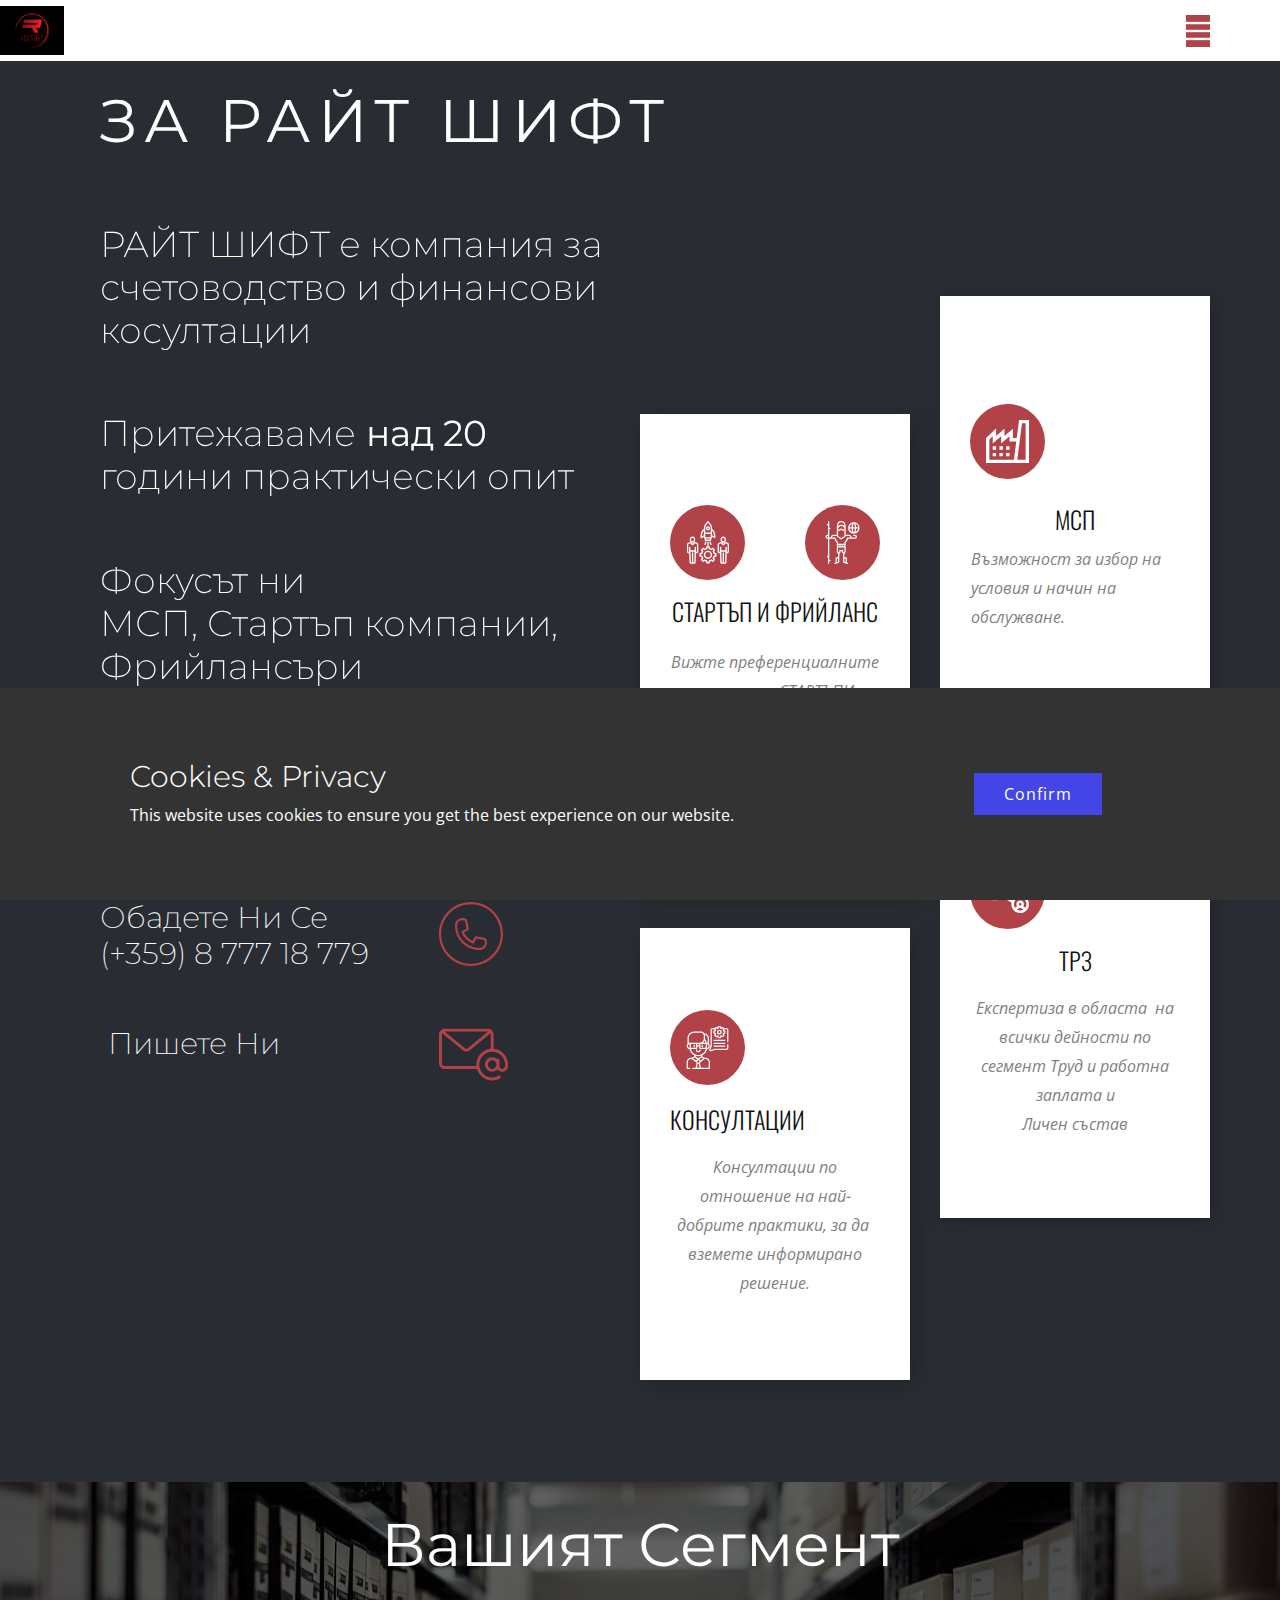
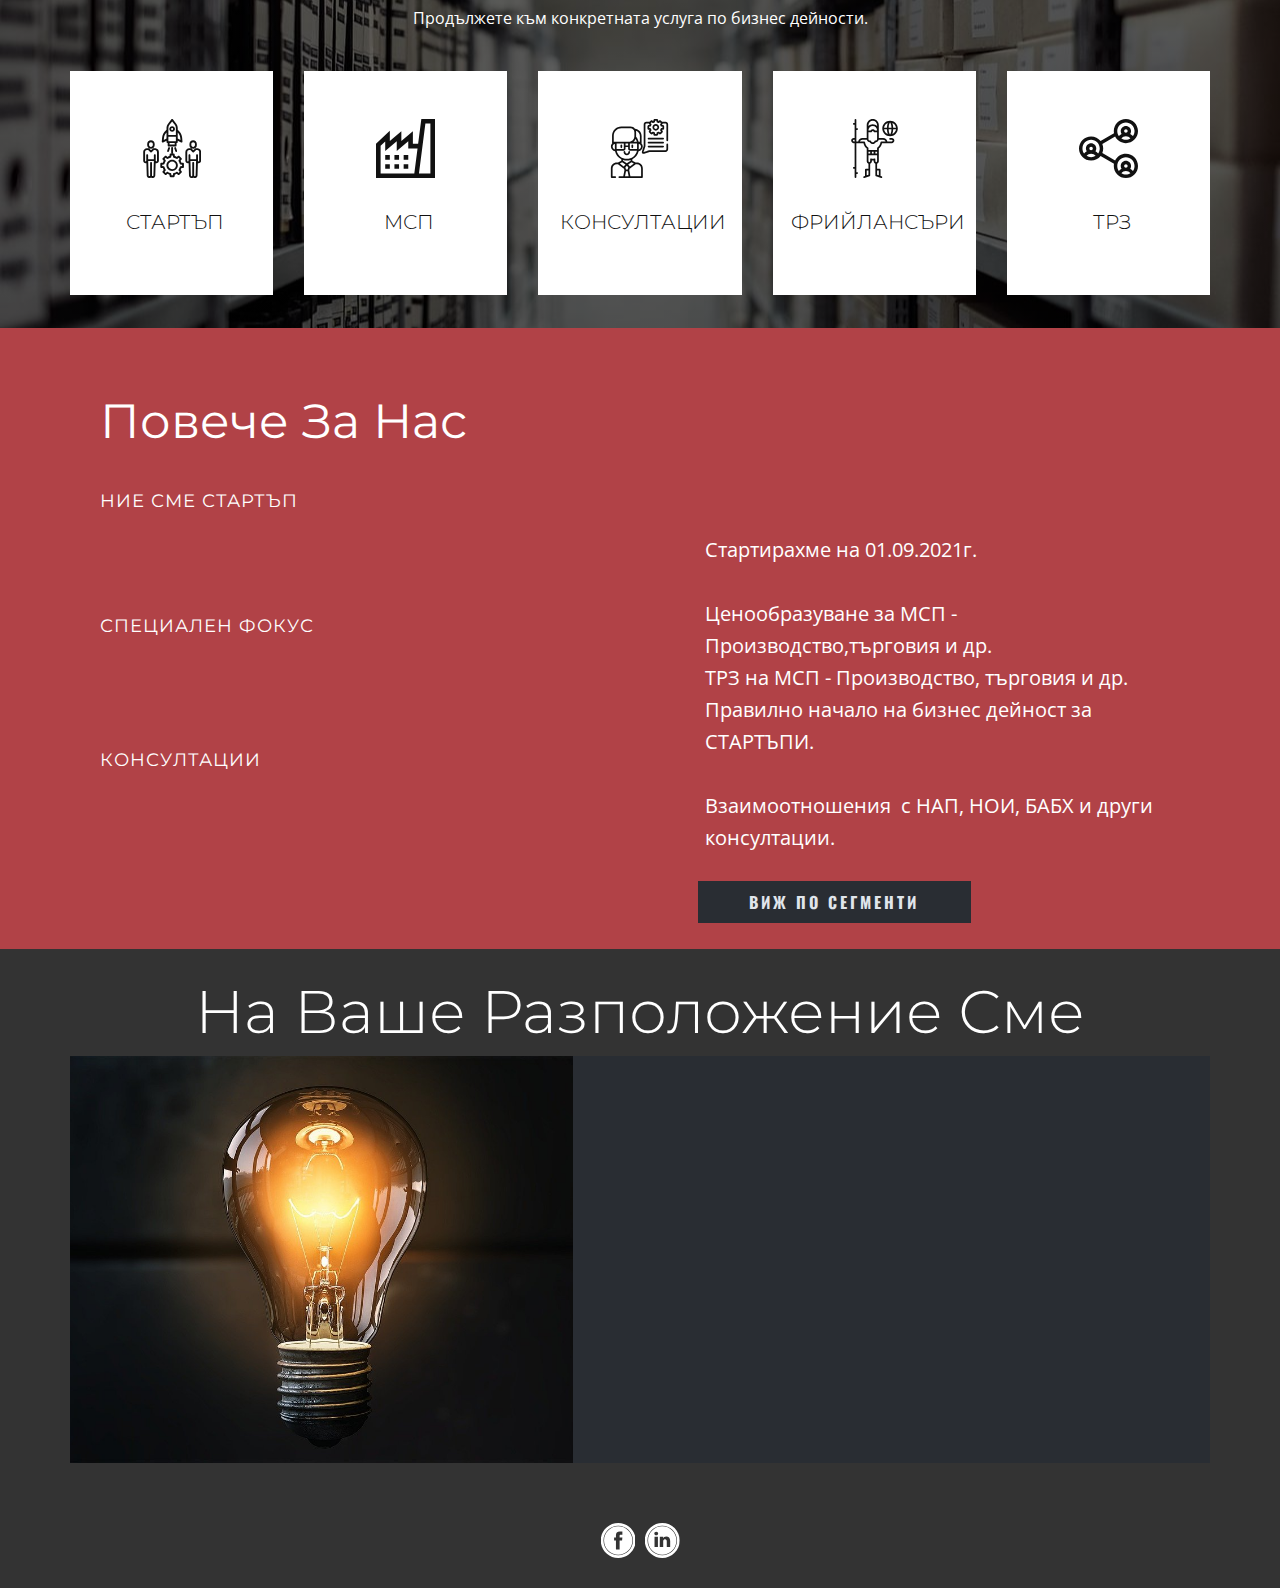
<file: website/Home.html>
<!DOCTYPE html>
<html style="font-size: 16px;"><head>
    <meta name="viewport" content="width=device-width, initial-scale=1.0">
    <meta charset="utf-8">
    <meta name="keywords" content="мсп, стартъп компании, фрийлансъри, свободни професии, счетоводство, счетоводни консултации, финансови консултации, трз, ценообразуване за мсп, ценообразуване, финансова грамотност, счетоводна грамотност, счетоводно обучение, оформяне на документи за пред банка, оформяне на документи за пред нап, оформяне на документи за пред държавни агенции, оформяне на документи за пред държавни институции, нои, нап, нси, ит, ав, тр, мдт, община, общини, митница, митници, бабх, рзи, риокоз, хеи, кадастър, msp, startup kompanii, friĭlansuri, svobodni profesii, schetovodstvo, schetovodni konsultatsii, finansovi konsultatsii, trz, tsenoobrazuvane za msp, tsenoobrazuvane, finansova gramotnost, schetovodna gramotnost, schetovodno obuchenie, oformyane na dokumenti za pred banka, oformyane na dokumenti za pred nap, oformyane na dokumenti za pred durzhavni agentsii, oformyane na dokumenti za pred durzhavni institutsii, noi, nap, nsi, it, av, tr, mdt, obshtina, obshtini, mitnitsa, mitnitsi, babkh, rzi, riokoz, khei, kadastur,">
    <meta name="description" content="Стартъп компания за счетоводство и финансови косултации 
Притежаваме над 20 години практически опит 
Фокусът ни
МСП, Стартъп компании,
Фрийлансъри
Всички клиенти се обслужват от главният счетотводител">
    <meta name="page_type" content="np-template-header-footer-from-plugin">
    <title>Home</title>
    <link rel="stylesheet" href="nicepage.css" media="screen">
<link rel="stylesheet" href="Home.css" media="screen">
    <!-- jQuery 3.4.1 -->
    <script class="u-script" type="text/javascript" src="https://code.jquery.com/jquery-3.4.1.min.js" defer=""></script>
    <script class="u-script" type="text/javascript" src="nicepage.js" defer=""></script>
    <meta name="generator" content="Nicepage 4.0.14, nicepage.com">
    <meta property="og:image" content="images/72129081.png">
    <link id="u-theme-google-font" rel="stylesheet" href="https://fonts.googleapis.com/css?family=Montserrat:100,100i,200,200i,300,300i,400,400i,500,500i,600,600i,700,700i,800,800i,900,900i|Open+Sans:300,300i,400,400i,600,600i,700,700i,800,800i">
    <link id="u-page-google-font" rel="stylesheet" href="https://fonts.googleapis.com/css?family=Oswald:200,300,400,500,600,700">
    
    <script type="application/ld+json">{
		"@context": "http://schema.org",
		"@type": "Organization",
		"name": "WebSite618695",
		"url": "/",
		"logo": "images/72129081.png",
		"sameAs": [
				"https://www.facebook.com/%D0%A0%D0%B0%D0%B9%D1%82-%D0%A8%D0%B8%D1%84%D1%82-104680535307695",
				"https://www.linkedin.com/company/76228743"
		]
}</script>
    <meta name="theme-color" content="#4345e7">
    <meta property="og:title" content="Home">
    <meta property="og:description" content="Стартъп компания за счетоводство и финансови косултации 
Притежаваме над 20 години практически опит 
Фокусът ни
МСП, Стартъп компании,
Фрийлансъри
Всички клиенти се обслужват от главният счетотводител">
    <meta property="og:type" content="website">
    <link rel="canonical" href="/">
  <script>
    function gdprConfirmed() {
        return document.cookie.split(';').filter(function(item) {
            return item.trim().indexOf('u-gdpr-cookie=true') >= 0
        }).length;
    }
    if (gdprConfirmed()) {
    document.write("\
    \
    <!-- Google Analytics -->\
    <gascript async src=\"https://www.googletagmanager.com/gtag/js?id=UA-214303943-1\"></gascript>\
    <gascript>\
        window.dataLayer = window.dataLayer || [];\
        function gtag(){dataLayer.push(arguments);}\
        gtag('js', new Date());\
        gtag('config', 'UA-214303943-1');\
    </gascript>\
    <!-- End Google Analytics -->\
    ".replace(/gascript/g, 'script'));
    }
    </script><meta name="keywords" content="стартъп, компания, счетоводство, финансови, косултации, мсп, стартъп, компании, фрийлансъри, главният, счетотводител, новообразуване, производство, трз, труд, работна, заплата, малки, средни, предприятия, нои, нап, бабх, хеи, рзи, мдт, кадастър, търговски, регистър, ддс, декларация, 1, 6, уведомление, чл.62, болнични, графици, данънчни, декларации, startŭp, kompaniya, schetovodstvo, finansovi, kosultatsii, msp, startŭp, kompanii, friĭlansŭri, glavniyat, schetotvoditel, novoobrazuvane, proizvodstvo, trz, trud, rabotna, zaplata, malki, sredni, predpriyatiya, noi, nap, babkh, khei, rzi, mdt, kadastŭr, tŭrgovski, registŭr, dds, deklaratsiya, 1, 6, uvedomlenie, chl.62, bolnichni, grafitsi, danŭnchni, deklaratsii"><script async="" src="https://www.googletagmanager.com/gtag/js?id=UA-214303943-1"></script>
<script>
  window.dataLayer = window.dataLayer || [];
  function gtag(){dataLayer.push(arguments);}
  gtag('js', new Date());

  gtag('config', 'UA-214303943-1');
</script>
<script src="https://www.google.com/recaptcha/api.js?render=6LfIJ3wdAAAAAIfjXJjqoK7vUihazkC5rKcIlDP3"></script>
    <script>
( function( grecaptcha, sitekey, actions ) {

	var recaptcha = {

		execute: function( action ) {
			grecaptcha.execute(
				sitekey,
				{ action: action }
			).then( function( token ) {
				var forms = document.getElementsByTagName( 'form' );

				for ( var i = 0; i < forms.length; i++ ) {
					var fields = forms[ i ].getElementsByTagName( 'input' );

					for ( var j = 0; j < fields.length; j++ ) {
						var field = fields[ j ];

						if ( 'recaptchaResponse' === field.getAttribute( 'name' ) ) {
							field.setAttribute( 'value', token );
							break;
						}
					}
				}
			} );
		},

		executeContact: function() {
			recaptcha.execute( actions[ 'contact' ] );
		}
	};

	grecaptcha.ready(
		recaptcha.executeContact
	);

	document.addEventListener( 'change',
		recaptcha.executeContact, false
	);
} )(
	grecaptcha,
	'6LfIJ3wdAAAAAIfjXJjqoK7vUihazkC5rKcIlDP3',
	{"contact":"contact"}
);
    </script>
</head>
  <body class="u-body"><header class="u-clearfix u-header u-sticky u-header" id="sec-3cd6"><a href="Home.html" data-page-id="1078264" class="u-image u-logo u-image-1" data-image-width="1320" data-image-height="1000" title="Home">
        <img src="images/72129081.png" class="u-logo-image u-logo-image-1">
      </a><nav class="u-align-left u-menu u-menu-dropdown u-nav-spacing-25 u-offcanvas u-menu-1" data-responsive-from="XL" data-position="">
        <div class="menu-collapse">
          <a class="u-button-style u-nav-link u-palette-2-dark-1" href="#" style="font-size: calc(1em + 8px); background-image: none;">
            <svg class="u-svg-link" preserveAspectRatio="xMidYMin slice" viewBox="0 0 302 302" style=""><use xlink:href="#svg-7b92"></use></svg>
            <svg xmlns="http://www.w3.org/2000/svg" xmlns:xlink="http://www.w3.org/1999/xlink" version="1.1" id="svg-7b92" x="0px" y="0px" viewBox="0 0 302 302" style="enable-background:new 0 0 302 302;" xml:space="preserve" class="u-svg-content"><g><rect y="36" width="302" height="30"></rect><rect y="236" width="302" height="30"></rect><rect y="136" width="302" height="30"></rect>
</g><g></g><g></g><g></g><g></g><g></g><g></g><g></g><g></g><g></g><g></g><g></g><g></g><g></g><g></g><g></g></svg>
          </a>
        </div>
        <div class="u-custom-menu u-nav-container">
          <ul class="u-nav u-spacing-2 u-unstyled u-nav-1"><li class="u-nav-item"><a class="u-active-grey-5 u-border-active-palette-1-base u-border-hover-palette-1-base u-button-style u-hover-grey-10 u-nav-link u-text-active-grey-90 u-text-grey-90 u-text-hover-grey-90" href="Home.html" style="padding: 10px 20px;">Начало</a>
</li><li class="u-nav-item"><a class="u-active-grey-5 u-border-active-palette-1-base u-border-hover-palette-1-base u-button-style u-hover-grey-10 u-nav-link u-text-active-grey-90 u-text-grey-90 u-text-hover-grey-90" href="СТАРТЪП-1.html" style="padding: 10px 20px;">СТАРТЪП 1</a>
</li><li class="u-nav-item"><a class="u-active-grey-5 u-border-active-palette-1-base u-border-hover-palette-1-base u-button-style u-hover-grey-10 u-nav-link u-text-active-grey-90 u-text-grey-90 u-text-hover-grey-90" href="МСП-1.html" style="padding: 10px 20px;">МСП 1</a>
</li><li class="u-nav-item"><a class="u-active-grey-5 u-border-active-palette-1-base u-border-hover-palette-1-base u-button-style u-hover-grey-10 u-nav-link u-text-active-grey-90 u-text-grey-90 u-text-hover-grey-90" href="ТРЗ-1.html" style="padding: 10px 20px;">ТРЗ 1</a>
</li><li class="u-nav-item"><a class="u-active-grey-5 u-border-active-palette-1-base u-border-hover-palette-1-base u-button-style u-hover-grey-10 u-nav-link u-text-active-grey-90 u-text-grey-90 u-text-hover-grey-90" href="КОНСУЛТАЦИИ-1.html" style="padding: 10px 20px;">КОНСУЛТАЦИИ 1</a>
</li></ul>
        </div>
        <div class="u-custom-menu u-nav-container-collapse">
          <div class="u-align-center u-black u-container-style u-inner-container-layout u-opacity u-opacity-95 u-sidenav">
            <div class="u-inner-container-layout u-sidenav-overflow">
              <div class="u-menu-close"></div>
              <ul class="u-align-center u-nav u-popupmenu-items u-unstyled u-nav-2"><li class="u-nav-item"><a class="u-button-style u-nav-link" href="Home.html" style="padding: 10px 20px;">Начало</a>
</li><li class="u-nav-item"><a class="u-button-style u-nav-link" href="СТАРТЪП-1.html" style="padding: 10px 20px;">СТАРТЪП 1</a>
</li><li class="u-nav-item"><a class="u-button-style u-nav-link" href="МСП-1.html" style="padding: 10px 20px;">МСП 1</a>
</li><li class="u-nav-item"><a class="u-button-style u-nav-link" href="ТРЗ-1.html" style="padding: 10px 20px;">ТРЗ 1</a>
</li><li class="u-nav-item"><a class="u-button-style u-nav-link" href="КОНСУЛТАЦИИ-1.html" style="padding: 10px 20px;">КОНСУЛТАЦИИ 1</a>
</li></ul>
            </div>
          </div>
          <div class="u-black u-menu-overlay u-opacity u-opacity-70"></div>
        </div>
      </nav></header>
    <section class="u-align-left u-clearfix u-palette-5-dark-3 u-section-1" id="carousel_763e">
      <div class="u-clearfix u-sheet u-sheet-1">
        <h5 class="u-text u-text-1" spellcheck="true">за ​райт шифт<br>
        </h5>
        <div class="u-align-left u-container-style u-group u-group-1">
          <div class="u-container-layout u-valign-bottom-sm u-valign-bottom-xs u-container-layout-1">
            <h2 class="u-text u-text-2" data-animation-name="fadeIn" data-animation-duration="4000" data-animation-delay="0" data-animation-direction="">РАЙТ ШИФТ е компания за счетоводство и финансови косултации&nbsp; <br>
            </h2>
            <h2 class="u-text u-text-3" data-animation-name="fadeIn" data-animation-duration="6000" data-animation-delay="0">Притежаваме<span style="font-weight: 700;">
                <span style="font-weight: 400;"> над 20</span>
                <span style="font-weight: 400;"></span>
                <span style="font-weight: 400;"></span>
              </span> години практически опит&nbsp; 
            </h2>
            <h2 class="u-text u-text-4" data-animation-name="fadeIn" data-animation-duration="8000" data-animation-delay="0">Фокусът ни<br>МСП, Стартъп компании, <br>Фрийлансъри<br>
            </h2>
            <a href="1072137#carousel_4dae" class="u-active-palette-5-dark-2 u-border-none u-btn u-button-style u-custom-font u-font-oswald u-hover-palette-5-dark-2 u-palette-2-dark-1 u-text-active-white u-text-body-alt-color u-text-hover-white u-btn-1">виж повече<br>
            </a>
            <h2 class="u-text u-text-5" spellcheck="true">Обадете ни се <br>(+359) 8 777 18 779<br>
            </h2><span class="u-icon u-icon-circle u-text-palette-2-dark-1 u-icon-1" data-href="tel:+359 8 777 18 779"><svg class="u-svg-link" preserveAspectRatio="xMidYMin slice" viewBox="0 0 480 480" style=""><use xlink:href="#svg-707f"></use></svg><svg class="u-svg-content" viewBox="0 0 480 480" id="svg-707f"><path d="m240 0c-132.546875 0-240 107.453125-240 240s107.453125 240 240 240 240-107.453125 240-240c-.148438-132.484375-107.515625-239.851562-240-240zm0 464c-123.710938 0-224-100.289062-224-224s100.289062-224 224-224 224 100.289062 224 224c-.140625 123.652344-100.347656 223.859375-224 224zm0 0"></path><path d="m345.175781 269.265625-67.902343-12c-3.4375-.605469-6.867188 1.082031-8.480469 4.175781l-16.464844 31.550782c-29.132813-12.902344-52.414063-36.195313-65.304687-65.335938l31.519531-16.464844c3.09375-1.613281 4.78125-5.042968 4.175781-8.480468l-12-67.894532c-.375-2.136718-1.601562-4.027344-3.398438-5.242187-17.167968-11.578125-39.324218-12.742188-57.609374-3.023438-18.285157 9.722657-29.710938 28.742188-29.710938 49.449219.113281 101.574219 82.425781 183.886719 184 184 20.710938-.003906 39.730469-11.4375 49.449219-29.726562 9.714843-18.292969 8.542969-40.453126-3.050781-57.617188-1.210938-1.789062-3.09375-3.015625-5.222657-3.390625zm-41.175781 74.734375c-92.738281-.105469-167.894531-75.261719-168-168-.003906-14.210938 7.535156-27.355469 19.800781-34.535156 12.265625-7.175782 27.421875-7.304688 39.808594-.335938l10.34375 58.605469-32.800781 17.121094c-3.59375 1.875-5.21875 6.136719-3.785156 9.929687 14.625 38.6875 45.15625 69.238282 83.839843 83.878906 3.792969 1.433594 8.054688-.191406 9.929688-3.785156l17.128906-32.800781 58.605469 10.347656c6.953125 12.382813 6.8125 27.523438-.359375 39.78125-7.175781 12.253907-20.308594 19.789063-34.511719 19.792969zm0 0"></path></svg></span>
            <h2 class="u-text u-text-6" spellcheck="true"><span class="u-icon u-icon-2"></span>&nbsp;пишете ни<br>
              <br>
            </h2><span class="u-icon u-icon-circle u-text-palette-2-dark-1 u-icon-3" data-href="mailto:acc.rightshift@gmail.com?subject=%D0%A1%D1%8A%D0%BE%D0%B1%D1%89%D0%B5%D0%BD%D0%B8%D0%B5%20%D0%BE%D1%82%20%D0%A1%D0%B0%D0%B9%D1%82%D0%B0"><svg class="u-svg-link" preserveAspectRatio="xMidYMin slice" viewBox="0 0 512 512" style=""><use xlink:href="#svg-9d2c"></use></svg><svg class="u-svg-content" viewBox="0 0 512 512" x="0px" y="0px" id="svg-9d2c" style="enable-background:new 0 0 512 512;"><g><g><path d="M405.333,213.874V106.667c0-23.531-19.135-42.667-42.667-42.667h-320C19.135,64,0,83.135,0,106.667V320    c0,23.531,19.135,42.667,42.667,42.667h239.215C295.858,411.84,341.073,448,394.667,448c20.625,0,40.906-5.427,58.677-15.708    c5.094-2.948,6.844-9.469,3.885-14.573c-2.948-5.104-9.479-6.865-14.573-3.885c-14.521,8.396-31.115,12.833-47.99,12.833    c-52.938,0-96-43.063-96-96s43.063-96,96-96s96,43.063,96,96v10.667c0,11.76-9.573,21.333-21.333,21.333    c-11.76,0-21.333-9.573-21.333-21.333v-42.667c0-5.896-4.771-10.667-10.667-10.667c-2.869,0-5.447,1.161-7.362,3    c-9.428-8.401-21.714-13.667-35.305-13.667c-29.406,0-53.333,23.927-53.333,53.333S365.26,384,394.667,384    c15.896,0,30.03-7.131,39.81-18.202c7.727,10.977,20.44,18.202,34.857,18.202C492.865,384,512,364.865,512,341.333v-10.667    C512,269.569,465.044,219.288,405.333,213.874z M42.667,85.333h320c0.444,0,0.816,0.227,1.254,0.254L211.438,210.75    c-5.427,3.417-13.292,2.708-16.823,0.542L41.426,85.585C41.859,85.559,42.227,85.333,42.667,85.333z M384,213.874    c-59.711,5.414-106.667,55.695-106.667,116.793c0,3.6,0.221,7.148,0.54,10.667H42.667c-11.76,0-21.333-9.573-21.333-21.333    V106.667c0-3.021,0.667-5.874,1.805-8.48l158.883,130.293c6.208,4.052,13.344,6.188,20.646,6.188    c7.021,0,13.885-1.979,19.927-5.729c0.604-0.323,1.177-0.708,1.719-1.156l157.88-129.598c1.139,2.608,1.807,5.461,1.807,8.483    V213.874z M394.667,362.667c-17.646,0-32-14.354-32-32c0-17.646,14.354-32,32-32s32,14.354,32,32    C426.667,348.313,412.313,362.667,394.667,362.667z"></path>
</g>
</g></svg></span>
          </div>
        </div>
        <div class="u-clearfix u-gutter-30 u-layout-wrap u-layout-wrap-1">
          <div class="u-gutter-0 u-layout">
            <div class="u-layout-row">
              <div class="u-size-30">
                <div class="u-layout-col">
                  <div class="u-container-style u-hidden-md u-hidden-sm u-hidden-xs u-layout-cell u-left-cell u-size-20 u-size-30-md u-layout-cell-1">
                    <div class="u-container-layout u-container-layout-2"></div>
                  </div>
                  <div class="u-align-left u-container-style u-hidden-md u-hidden-sm u-hidden-xs u-layout-cell u-left-cell u-size-20 u-size-30-md u-white u-layout-cell-2">
                    <div class="u-container-layout u-container-layout-3"><span class="u-icon u-icon-circle u-palette-2-dark-1 u-spacing-16 u-icon-4" data-href="СТАРТЪП-1.html" data-page-id="1078260"><svg class="u-svg-link" preserveAspectRatio="xMidYMin slice" viewBox="-5 0 504 504.16057" style=""><use xlink:href="#svg-2458"></use></svg><svg class="u-svg-content" viewBox="-5 0 504 504.16057" id="svg-2458"><path d="m.378906 357.476562c0 11.640626 9.128906 21.582032 20.769532 21.582032h.242187c2.085937-.089844 4.144531-.507813 6.101563-1.238282l3.117187 104.839844c.316406 8.464844 5.425781 16.015625 13.167969 19.449219 7.746094 3.4375 16.773437 2.164063 23.261718-3.285156 6.519532 5.433593 15.566407 6.679687 23.308594 3.207031 7.746094-3.472656 12.835938-11.050781 13.121094-19.535156l3.113281-104.835938c2.085938.617188 4.253907.929688 6.433594.929688 11.710937.007812 21.242187-9.421875 21.363281-21.128906v-72.714844c0-8.542969-2.039062-16.890625-7.46875-23.546875-5.511718-6.757813-13.484375-11.046875-22.160156-11.917969-1.089844-.109375-2.316406-.222656-3.414062-.222656h-12.519532c-2.042968.019531-4 .816406-5.476562 2.222656l-16.265625 15.289062-15.59375-15.148437c-.320313-.304687-.664063-.585937-1.03125-.832031 4.859375 2.730468 10.34375 4.164062 15.917969 4.164062 17.589843 0 31.886718-14.191406 32.011718-31.777344v-9.515624c0-17.675782-14.324218-32-32-32-17.671875 0-32 14.324218-32 32v9.511718c.003906 11 5.714844 21.210938 15.082032 26.976563-1.101563-.566407-2.316407-.871094-3.554688-.890625h-13.289062c-18.03125.0625-32.601563 14.730468-32.5351568 32.761718 0 .953126.2968748 1.972657.2968748 2.921876zm50-144.015624c.019532-4.144532 1.699219-8.109376 4.664063-11.003907 2.964843-2.894531 6.964843-4.476562 11.109375-4.398437h.226562c8.703125 0 16 6.699218 16 15.402344v9.511718c0 8.835938-7.160156 16-16 16-8.835937 0-16-7.164062-16-16zm31.050782 274.5c-1.632813-.011719-3.191407-.675782-4.328126-1.84375-1.140624-1.171876-1.757812-2.75-1.722656-4.382813v-107.4375c0-4.417969-3.582031-8-8-8-4.417968 0-8 3.582031-8 8v107.4375c-.058594 3.441406-2.851562 6.207031-6.289062 6.234375-3.441406.03125-6.28125-2.683594-6.402344-6.121094l-3.730469-122.789062h48.160157l-3.554688 122.734375c-.054688 3.371093-2.761719 6.09375-6.132812 6.167969zm-48.8125-222.902344h10.039062l18.738281 18.285156c.054688.050781.109375.121094.160157.167969.109374.097656.21875.210937.332031.300781.097656.078125.191406.160156.289062.234375.117188.085937.234375.171875.351563.253906.101562.066407.207031.136719.3125.199219.105468.0625.238281.140625.359375.207031.125.0625.226562.117188.339843.171875.113282.054688.242188.109375.363282.160156.121094.050782.238281.101563.359375.140626.125.039062.242187.085937.367187.121093.121094.039063.25.074219.375.101563s.246094.058594.371094.085937c.125.023438.253906.046875.382812.066407.128907.019531.25.035156.375.050781.128907.011719.257813.023437.386719.03125.128907.003906.257813.011719.386719.011719s.25 0 .375-.007813c.125-.003906.261719-.011719.394531-.023437.128907-.011719.242188-.023438.367188-.042969.121093-.015625.261719-.035157.398437-.058594.136719-.027344.238282-.050781.359375-.078125.117188-.027344.261719-.0625.394531-.097656.128907-.039063.230469-.074219.347657-.113282.117187-.039062.257812-.085937.382812-.136718.125-.050782.230469-.101563.347657-.148438.113281-.046875.242187-.113281.359374-.175781.121094-.058594.230469-.121094.34375-.183594.113282-.066406.226563-.136719.339844-.207031.109375-.074219.222656-.152344.332032-.230469.105468-.078125.210937-.15625.316406-.242187.105468-.082032.207031-.171875.3125-.261719.054687-.050781.117187-.152344.175781-.199219l19.527344-18.382812h9.359375c4.730468.085937 9.21875 2.117187 12.40625 5.613281 3.191406 3.5 4.796875 8.15625 4.445312 12.878906-.027344.265625.191406.550781.191406.816407v73.09375c-.199218 2.890624-2.601562 5.132812-5.5 5.132812-2.898437 0-5.300781-2.242188-5.5-5.132812v-15.867188l.074219-2.5c.011719-.4375-.074219-.863281-.074219-1.285156v-29.269532c0-4.417968-3.582031-8-8-8-4.417968 0-8 3.582032-8 8v32.8125l.210938 1.707032h-49.113281l-.085938-4.597656c-.007812-.292969-.015625-.414063-.015625-.703126v-29.21875c0-4.417968-3.582031-8-8-8-4.417968 0-8 3.582032-8 8v48.5625c0 2.941407-2.429687 4.957032-5.226562 5.957032-2.824219 0-4.773438-2.769532-4.773438-5.585938v-73.101562c0-.265625-.1875-.535156-.214844-.804688-.054687-.558594-.171874-1.179687-.171874-1.742187-.035157-9.21875 7.40625-16.722657 16.625-16.765625zm0 0"></path><path d="m360.378906 357.636719c.210938 11.804687 9.773438 21.300781 21.578125 21.421875h.246094c2.078125-.0625 4.136719-.453125 6.097656-1.15625l3.121094 104.875c.308594 8.46875 5.414063 16.023437 13.15625 19.46875 7.746094 3.445312 16.773437 2.175781 23.269531-3.269532 6.519532 5.4375 15.566406 6.6875 23.3125 3.214844 7.75-3.472656 12.839844-11.054687 13.121094-19.539062l3.117188-104.828125c1.949218.617187 3.980468.933593 6.027343.933593 5.582031-.015624 10.933594-2.253906 14.863281-6.21875 3.933594-3.964843 6.125-9.332031 6.089844-14.914062v-72.71875c.953125-8.480469-1.597656-16.988281-7.066406-23.542969-5.421875-6.773437-13.328125-11.09375-21.953125-12-1.066406-.15625-2.136719-.257812-3.210937-.300781h-12.523438c-2.046875.050781-4.003906.871094-5.472656 2.300781l-16.273438 15.332031-15.585937-15.136718c-.320313-.304688-.664063-.578125-1.035157-.824219 4.714844 2.734375 10.070313 4.171875 15.519532 4.171875 8.40625-.015625 16.460937-3.371094 22.386718-9.332031 5.929688-5.960938 9.246094-14.03125 9.214844-22.4375v-9.511719c0-17.398438-14.101562-31.5-31.5-31.5-17.394531 0-31.5 14.101562-31.5 31.5v9.511719c-.03125 10.96875 5.648438 21.160156 14.992188 26.902343-1.132813-.59375-2.378906-.925781-3.65625-.976562h-13.289063c-18.089843.21875-32.703125 14.820312-32.941406 32.910156 0 .953125-.105469 1.984375-.105469 2.9375zm51-144.011719c-.007812-4.152344 1.644532-8.132812 4.589844-11.058594 2.945312-2.925781 6.9375-4.546875 11.089844-4.507812h-.230469c4.136719-.035156 8.117187 1.59375 11.039063 4.519531 2.925781 2.929687 4.550781 6.90625 4.511718 11.046875v9.511719c0 8.5625-6.9375 15.5-15.5 15.5-8.558594 0-15.5-6.9375-15.5-15.5zm30.457032 274.5c-3.484376.011719-6.34375-2.746094-6.457032-6.226562v-107.4375c0-4.421876-3.582031-8-8-8-4.417968 0-8 3.578124-8 8v107.433593c.050782 1.625-.554687 3.203125-1.679687 4.375-1.128907 1.171875-2.679688 1.835938-4.304688 1.847657-3.359375-.105469-6.042969-2.828126-6.101562-6.191407l-3.523438-122.867187h48.160157l-3.757813 122.816406c-.144531 3.421875-2.914063 6.148438-6.335937 6.242188zm-60.222657-218.03125c3.109375-3.183594 7.363281-4.996094 11.8125-5.035156h10.042969l18.738281 18.367187c.050781.046875.105469.15625.160157.207031.109374.097657.21875.230469.332031.328126.09375.074218.1875.167968.285156.238281.117187.089843.234375.183593.359375.265625.097656.066406.199219.132812.296875.199218.125.074219.246094.148438.371094.214844.109375.058594.21875.113282.328125.164063.109375.054687.25.117187.375.171875.128906.050781.230468.089844.347656.132812.113281.042969.253906.085938.378906.125.128906.039063.242188.070313.363282.101563.121093.03125.253906.0625.386718.089843.128906.023438.242188.046876.363282.0625.125.019532.265624.039063.394531.050782.132812.015625.246093.023437.367187.03125.125.007812.269532.011718.402344.011718.132812.003907.238281 0 .363281-.003906.121094-.007812.269531-.011718.40625-.023437.117188-.011719.234375-.027344.351563-.039063.136718-.019531.273437-.042968.410156-.066406.117188-.023438.230469-.046875.347656-.074219.132813-.03125.269532-.066406.398438-.097656.117187-.035156.230468-.070313.34375-.109375.132812-.042969.261718-.089844.386718-.140625.128907-.050781.230469-.09375.34375-.148437.113282-.050782.246094-.113282.363282-.175782.121094-.0625.230468-.121094.339844-.183594.109374-.066406.230468-.136718.34375-.210937.113281-.070313.21875-.148437.328124-.226563.105469-.078124.214844-.15625.320313-.242187.109375-.085937.203125-.171875.308594-.257813.058593-.054687.121093-.234374.179687-.289062l19.535156-18.472656h9.359376c.5625.046875 1.125.121094 1.679687.222656 4.417969.445312 8.46875 2.644531 11.246094 6.105469 2.777343 3.464843 4.046875 7.894531 3.519531 12.304687-.027344.265625-.214844.570313-.214844.839844v73.09375c0 2.761719-2.238281 5-5 5-2.761718 0-5-2.238281-5-5v-15.867188l.074219-2.5c.015625-.4375-.074219-.863281-.074219-1.285156v-29.273437c0-4.417969-3.582031-8-8-8-4.417968 0-8 3.582031-8 8v32.8125l.027344 1.546875h-49.113281l.011719-4.519532c-.011719-.292968.074218-.332031.074218-.617187v-29.222656c0-4.417969-3.582031-8-8-8-4.417968 0-8 3.582031-8 8v48.566406c0 2.941406-2.617187 5.796875-5.414062 5.796875-2.980469-.109375-5.390625-2.453125-5.585938-5.429688v-73.097656c0-.269531.21875-.539062.191406-.808594-.054687-.554687.03125-1.191406.03125-1.753906.03125-4.46875 1.832032-8.742187 5.011719-11.882812zm0 0"></path><path d="m153.605469 417.742188 14.65625 1.417968c1.710937 5.8125 4.070312 11.410156 7.039062 16.691406l-9.269531 11.183594c-2.640625 3.179688-2.421875 7.847656.503906 10.769532l19.265625 19.222656c2.917969 2.917968 7.578125 3.132812 10.757813.5l11.226562-9.308594c5.289063 2.949219 10.886719 5.3125 16.6875 7.046875l1.417969 14.589844c.402344 4.097656 3.847656 7.214843 7.960937 7.203125h27.289063c4.117187.011718 7.566406-3.109375 7.964844-7.207032l1.414062-14.597656c5.824219-1.699218 11.4375-4.054687 16.726563-7.019531l11.191406 9.28125c3.179688 2.636719 7.839844 2.417969 10.757812-.5l19.265626-19.222656c2.921874-2.917969 3.144531-7.585938.503906-10.765625l-9.296875-11.214844c2.945312-5.28125 5.308593-10.871094 7.042969-16.667969l14.449218-1.414062c4.09375-.398438 7.214844-3.839844 7.21875-7.953125v-27.25c0-4.117188-3.125-7.5625-7.222656-7.960938l-14.65625-1.417968c-1.710938-5.8125-4.070312-11.414063-7.039062-16.695313l9.269531-11.183594c2.625-3.167969 2.421875-7.808593-.472657-10.730469l-19.027343-19.226562c-2.917969-2.945312-7.601563-3.175781-10.792969-.53125l-11.226562 9.3125c-5.289063-2.953125-10.886719-5.316406-16.6875-7.046875l-1.417969-14.6875c-.390625-4.113281-3.828125-7.265625-7.964844-7.300781h-10c2.664063-1.253906 4.328125-3.96875 4.238281-6.910156v-39.964844c0-4.417969-3.582031-8-8-8-4.417968 0-8 3.582031-8 8v39.964844c-.089844 2.941406 1.574219 5.65625 4.234375 6.910156h-9.761719c-4.132812.035156-7.570312 3.1875-7.960937 7.300781l-1.410156 14.644531c-5.824219 1.707032-11.433594 4.066406-16.726563 7.039063l-11.191406-9.269531c-3.179688-2.632813-7.839844-2.417969-10.757812.5l-19.261719 19.226562c-2.925781 2.917969-3.148438 7.585938-.507813 10.769531l9.300782 11.214844c-2.949219 5.28125-5.308594 10.867187-7.042969 16.660156l-14.679688 1.421875c-4.101562.394532-7.234375 3.839844-7.234375 7.960938v27.25c0 4.121094 3.128906 7.566406 7.226563 7.964844zm8.773437-27.949219 13.007813-1.261719c3.449219-.332031 6.289062-2.84375 7.039062-6.226562 1.769531-7.898438 4.949219-15.417969 9.386719-22.191407 1.910156-2.9375 1.691406-6.773437-.546875-9.472656l-8.261719-9.964844 8.945313-8.929687 9.976562 8.273437c2.714844 2.25 6.582031 2.457031 9.519531.511719 6.730469-4.457031 14.238282-7.613281 22.132813-9.304688 3.414063-.761718 5.949219-3.636718 6.28125-7.121093l1.257813-13.046875h12.761718l1.257813 13.046875c.335937 3.480469 2.882812 6.347656 6.300781 7.089843 7.90625 1.757813 15.429688 4.933594 22.199219 9.378907 2.929687 1.886719 6.746093 1.65625 9.433593-.5625l9.941407-8.242188 8.777343 8.867188-8.292968 10c-2.253906 2.71875-2.457032 6.597656-.5 9.539062 4.464844 6.714844 7.632812 14.210938 9.335937 22.097657.738281 3.394531 3.585938 5.925781 7.042969 6.261718l13.003906 1.257813v12.730469l-12.78125 1.25c-3.441406.339843-6.277344 2.851562-7.027344 6.226562-1.769531 7.902344-4.949218 15.417969-9.386718 22.191406-1.914063 2.9375-1.691406 6.777344.542968 9.472656l8.265626 9.96875-8.945313 8.925782-9.976563-8.269532c-2.714843-2.253906-6.582031-2.460937-9.523437-.515624-6.726563 4.457031-14.234375 7.613281-22.128906 9.304687-3.402344.722656-5.941407 3.566406-6.28125 7.027344l-1.257813 12.953125h-12.761718l-1.257813-12.953125c-.339844-3.46875-2.890625-6.320313-6.300781-7.042969-7.90625-1.75-15.425782-4.917969-22.199219-9.351562-2.933594-1.886719-6.75-1.652344-9.429687.574218l-9.980469 8.273438-8.945313-8.925782 8.261719-9.96875c2.253906-2.71875 2.457031-6.59375.5-9.535156-4.464844-6.714844-7.628906-14.210937-9.335937-22.09375-.738282-3.394531-3.585938-5.925781-7.042969-6.261718l-13.007813-1.257813zm0 0"></path><path d="m247.402344 445.027344c26.984375-.035156 48.835937-21.929688 48.8125-48.917969-.023438-26.984375-21.910156-48.84375-48.894532-48.832031-26.988281.011718-48.855468 21.890625-48.855468 48.875.046875 26.996094 21.9375 48.859375 48.9375 48.875zm0-81.75c18.148437.035156 32.835937 14.769531 32.8125 32.917968-.023438 18.148438-14.746094 32.84375-32.894532 32.832032-18.148437-.011719-32.855468-14.726563-32.855468-32.875.039062-18.164063 14.769531-32.871094 32.9375-32.875zm0 0"></path><path d="m247.378906 109.324219h.179688c13.316406-.046875 24.082031-10.871094 24.058594-24.1875-.027344-13.320313-10.828126-24.101563-24.148438-24.101563-13.316406 0-24.121094 10.78125-24.144531 24.101563-.023438 13.316406 10.738281 24.140625 24.054687 24.1875zm0-32.652344c4.601563 0 8.328125 3.726563 8.328125 8.328125 0 4.597656-3.726562 8.324219-8.328125 8.324219-4.597656 0-8.328125-3.726563-8.328125-8.324219.117188-4.554688 3.777344-8.214844 8.328125-8.328125zm0 0"></path><path d="m295.378906 197.285156v-11.769531l28.617188 15.203125c2.601562 1.375 5.742187 1.226562 8.207031-.382812 2.445313-1.613282 3.816406-4.433594 3.574219-7.351563l-2.757813-32.726563c-1.996093-24.023437-13.308593-46.3125-31.519531-62.109374l-6.121094-5.289063v-15.039063c0-13.707031-4.5625-27.027343-12.964844-37.855468l-28.753906-36.886719c-1.511718-1.941406-3.835937-3.078125-6.296875-3.078125-2.460937 0-4.785156 1.136719-6.296875 3.078125l-28.722656 36.886719c-8.402344 10.828125-12.964844 24.148437-12.964844 37.855468v15.039063l-6.121094 5.289063c-18.203124 15.800781-29.503906 38.089843-31.492187 62.109374l-2.773437 32.730469c-.191407 2.226563.5625 4.4375 2.074218 6.085938 1.515625 1.648437 3.648438 2.585937 5.886719 2.585937 1.328125 0 2.636719-.324218 3.8125-.9375l28.613281-15.207031v11.769531c-.015625 2.085938.8125 4.089844 2.300782 5.554688 1.484374 1.464844 3.5 2.265625 5.585937 2.21875h2.113281v20.800781c0 4.417969 3.144532 8.199219 7.5625 8.199219h60.878906c4.417969 0 7.558594-3.78125 7.558594-8.199219v-20.800781h2.117188c2.085937.046875 4.101562-.753906 5.585937-2.21875 1.488281-1.464844 2.316407-3.46875 2.296875-5.554688zm-80-8.226562v-37h64v37zm101.644532-27.457032 1.5 18.09375-23.144532-12.304687v-52.957031c13 12.726562 20.132813 29.25 21.644532 47.167968zm-92.0625-111.792968 22.449218-28.804688 22.40625 28.804688c6.207032 8.015625 9.574219 17.871094 9.5625 28.011718v58.238282h-64v-58.238282c-.003906-10.144531 3.367188-19.996093 9.582032-28.011718zm-48.75 129.886718 1.554687-18.09375c1.515625-17.917968 8.613281-34.441406 21.613281-47.167968v52.957031zm93.167968 38.363282h-44v-13h44zm0 0"></path><path d="m270.609375 240.609375c-4.183594 1.421875-6.421875 5.964844-5 10.148437l8.71875 25.652344c1.421875 4.183594 5.96875 6.421875 10.152344 5 4.183593-1.421875 6.421875-5.96875 5-10.152344l-8.71875-25.652343c-1.425781-4.183594-5.96875-6.421875-10.152344-4.996094zm0 0"></path><path d="m214.003906 245.605469-8.722656 25.652343c-1.421875 4.183594.816406 8.726563 5 10.148438s8.726562-.816406 10.148438-5l8.71875-25.652344c1.421874-4.183594-.816407-8.726562-5-10.148437-4.183594-1.421875-8.726563.816406-10.148438 5zm0 0"></path></svg></span><span class="u-icon u-icon-circle u-palette-2-dark-1 u-spacing-16 u-icon-5" data-href="СТАРТЪП-1.html" data-page-id="1078260"><svg class="u-svg-link" preserveAspectRatio="xMidYMin slice" viewBox="0 0 512.002 512.002" style=""><use xlink:href="#svg-5643"></use></svg><svg class="u-svg-content" viewBox="0 0 512.002 512.002" id="svg-5643"><g><path d="m391.132 15.003c-.019 0-.038-.003-.057-.003-.04.001-.057 0-.074 0-37.22 0-67.5 30.28-67.5 67.5s30.28 67.5 67.5 67.5c.017 0 .034-.001.052-.001.042.001.06-.002.08-.002 37.159-.072 67.369-30.321 67.369-67.497s-30.21-67.425-67.37-67.497zm51.825 59.997h-24.564c-.609-14.977-3.048-29.867-7.487-41.07 16.883 6.945 29.373 22.44 32.051 41.07zm-103.912 15h24.714c.61 15.009 3.059 29.929 7.516 41.14-16.974-6.909-29.543-22.445-32.23-41.14zm24.714-15h-24.714c2.687-18.695 15.256-34.231 32.23-41.14-4.457 11.211-6.906 26.131-7.516 41.14zm27.316 59.962c-3.303-1.394-11.11-16.58-12.313-44.962h24.626c-1.202 28.381-9.009 43.566-12.313 44.962zm-12.312-59.962c1.202-28.383 9.01-43.568 12.313-44.962 3.304 1.396 11.111 16.581 12.313 44.962zm32.143 56.07c4.439-11.203 6.878-26.093 7.487-41.07h24.564c-2.678 18.63-15.168 34.125-32.051 41.07z"></path><path d="m406.001 165h-15c-4.143 0-7.5 3.358-7.5 7.5s3.357 7.5 7.5 7.5h15c4.136 0 7.5 3.364 7.5 7.5s-3.364 7.5-7.5 7.5h-38.255c-3.484-17.096-18.635-30-36.745-30h-37.5v-112.5c0-28.949-23.552-52.5-52.5-52.5-28.949 0-52.5 23.551-52.5 52.5v112.5h-37.5c-18.11 0-33.261 12.904-36.745 30h-15.755v-100h7.5c4.142 0 7.5-3.358 7.5-7.5s-3.358-7.5-7.5-7.5h-7.5v-72.5c0-4.142-3.358-7.5-7.5-7.5s-7.5 3.358-7.5 7.5v27.5h-7.5c-4.142 0-7.5 3.358-7.5 7.5s3.358 7.5 7.5 7.5h7.5v115h-7.5c-12.407 0-22.5 10.093-22.5 22.5s10.093 22.5 22.5 22.5h7.5v207h-7.5c-4.142 0-7.5 3.358-7.5 7.5s3.358 7.5 7.5 7.5h7.5v72.5c0 4.142 3.358 7.5 7.5 7.5s7.5-3.358 7.5-7.5v-27.5h7.5c4.142 0 7.5-3.358 7.5-7.5s-3.358-7.5-7.5-7.5h-7.5v-252h61.877c3.914 17.958 13.887 34.358 28.123 46.135v111.365c0 9.778 6.271 18.114 15 21.21v43.29h-22.5c-4.142 0-7.5 3.358-7.5 7.5v54.594l-9.872 3.291c-3.93 1.31-6.053 5.557-4.744 9.487 1.048 3.143 3.974 5.13 7.114 5.13.786 0 1.586-.125 2.373-.387l45-15c3.063-1.021 5.128-3.887 5.128-7.115v-100.79c8.729-3.096 15-11.432 15-21.21v-8.036c4.95.713 10.05.713 15 0v8.036c0 9.777 6.271 18.114 15 21.21v100.79c0 3.228 2.065 6.094 5.128 7.115l45 15c.787.262 1.587.387 2.373.387 3.14 0 6.066-1.988 7.114-5.13 1.31-3.93-.814-8.177-4.743-9.487l-9.872-3.291v-54.594c0-4.142-3.357-7.5-7.5-7.5h-22.5v-43.29c8.729-3.096 15-11.433 15-21.21v-111.365c14.235-11.778 24.21-28.178 28.123-46.135h84.377c12.406 0 22.5-10.093 22.5-22.5s-10.093-22.5-22.499-22.5zm-322.5 30h-7.5c-4.136 0-7.5-3.364-7.5-7.5s3.364-7.5 7.5-7.5h7.5zm120 289.094-15 5v-42.094h15zm0-431.594c0-20.678 16.822-37.5 37.5-37.5s37.5 16.822 37.5 37.5v8.308c-9.537-9.744-22.821-15.808-37.5-15.808s-27.963 6.063-37.5 15.808zm0 45c0-20.678 16.822-37.5 37.5-37.5s37.5 16.822 37.5 37.5v2.483h-18.129c-4.389-6.2-11.546-10-19.371-10s-14.982 3.8-19.371 10h-18.129zm0 17.484h22.499c3.027 0 5.757-1.819 6.922-4.613 1.365-3.272 4.536-5.387 8.079-5.387s6.713 2.115 8.079 5.387c1.165 2.793 3.895 4.613 6.922 4.613h22.5v57.516c0 8.271-6.729 15-15 15-.287 0-.572-.011-.856-.026-3.33-.18-6.385 1.853-7.492 5.001-2.107 5.996-7.795 10.025-14.152 10.025s-12.044-4.029-14.152-10.025c-1.06-3.016-3.907-5.013-7.073-5.013-.139 0-.279.004-.419.012-.284.016-.568.026-.856.026-8.271 0-15-6.729-15-15v-57.516zm90 332.016v42.094l-15-5v-37.094zm-15-79.5c0 4.136-3.364 7.5-7.5 7.5s-7.5-3.364-7.5-7.5v-17.571c0-2.435-1.182-4.718-3.17-6.124s-4.535-1.758-6.83-.948c-8.04 2.843-16.96 2.843-25 0-2.297-.812-4.842-.458-6.83.948s-3.17 3.689-3.17 6.124v17.571c0 4.136-3.364 7.5-7.5 7.5s-7.5-3.364-7.5-7.5v-52.5h75zm-75-67.5v-15h15v15zm30 0v-15h15v15zm45 0h-15v-15h15zm36.831-105c-3.759 0-6.938 2.783-7.435 6.509-2.369 17.771-11.992 34.171-26.401 44.996-1.886 1.417-2.995 3.638-2.995 5.997v17.498h-75v-17.499c0-2.359-1.109-4.58-2.996-5.997-14.409-10.824-24.032-27.224-26.401-44.995-.497-3.727-3.675-6.509-7.434-6.509h-36.879c3.096-8.729 11.432-15 21.21-15h38.457c3.048 11.794 13.1 20.801 25.439 22.285 5.257 9.273 15.187 15.215 26.104 15.215s20.848-5.942 26.104-15.215c12.339-1.484 22.391-10.491 25.439-22.285h38.457c9.777 0 18.114 6.271 21.21 15z"></path>
</g></svg></span>
                      <h4 class="u-align-center u-custom-font u-font-oswald u-text u-text-7">СТАРТЪП и ФРИЙЛАНС<br>
                      </h4>
                      <p class="u-align-center u-text u-text-grey-50 u-text-8"> Вижте преференциалните условия за СТАРТЪПИ<br>и ФРИЙЛАНСЪРИ.
                      </p>
                    </div>
                  </div>
                  <div class="u-align-left u-container-style u-hidden-md u-hidden-sm u-hidden-xs u-layout-cell u-left-cell u-size-20 u-size-60-md u-white u-layout-cell-3">
                    <div class="u-container-layout u-container-layout-4"><span class="u-icon u-icon-circle u-palette-2-dark-1 u-spacing-16 u-icon-6" data-href="КОНСУЛТАЦИИ-1.html" data-page-id="1078261"><svg class="u-svg-link" preserveAspectRatio="xMidYMin slice" viewBox="0 0 512 512" style=""><use xlink:href="#svg-6d4d"></use></svg><svg class="u-svg-content" viewBox="0 0 512 512" id="svg-6d4d"><g><path d="m98.434 253.493c4.142 0 7.5-3.357 7.5-7.5v-17.96c0-4.143-3.358-7.5-7.5-7.5s-7.5 3.357-7.5 7.5v17.96c0 4.143 3.358 7.5 7.5 7.5z"></path><path d="m193.644 220.533c-4.142 0-7.5 3.357-7.5 7.5v17.96c0 4.143 3.358 7.5 7.5 7.5s7.5-3.357 7.5-7.5v-17.96c0-4.142-3.358-7.5-7.5-7.5z"></path><path d="m146.039 313.671c15.557 0 28.213-12.656 28.213-28.212 0-4.143-3.358-7.5-7.5-7.5s-7.5 3.357-7.5 7.5c0 7.285-5.927 13.212-13.213 13.212-7.285 0-13.212-5.927-13.212-13.212 0-4.143-3.358-7.5-7.5-7.5s-7.5 3.357-7.5 7.5c-.001 15.556 12.656 28.212 28.212 28.212z"></path><path d="m397.439 43.451c-16.017 0-29.048 13.031-29.048 29.048s13.031 29.047 29.048 29.047 29.047-13.03 29.047-29.047-13.03-29.048-29.047-29.048zm0 43.095c-7.746 0-14.048-6.302-14.048-14.047 0-7.746 6.302-14.048 14.048-14.048 7.745 0 14.047 6.302 14.047 14.048 0 7.745-6.302 14.047-14.047 14.047z"></path><path d="m461.152 163.777h-126.864c-4.143 0-7.5 3.357-7.5 7.5s3.357 7.5 7.5 7.5h126.864c4.143 0 7.5-3.357 7.5-7.5s-3.357-7.5-7.5-7.5z"></path><path d="m461.152 197.979h-126.864c-4.143 0-7.5 3.357-7.5 7.5s3.357 7.5 7.5 7.5h126.864c4.143 0 7.5-3.357 7.5-7.5s-3.357-7.5-7.5-7.5z"></path><path d="m461.152 232.182h-126.864c-4.143 0-7.5 3.357-7.5 7.5s3.357 7.5 7.5 7.5h126.864c4.143 0 7.5-3.357 7.5-7.5s-3.357-7.5-7.5-7.5z"></path><path d="m233.702 378.146h-11.192l-28.562-15.518v-13.392c28.088-14.395 47.705-40.353 54.481-69.996 20.114-2.409 35.755-19.576 35.755-40.328 0-11.016-4.409-21.021-11.554-28.345 1.054-1.292 1.688-2.94 1.688-4.738v-58.755c0-32.515-25.412-59.548-57.415-62.052-8.903-11.934-23.127-19.676-39.127-19.676h-79.33c-44.491 0-80.687 36.196-80.687 80.687v59.796c0 1.777.621 3.406 1.653 4.691-7.144 7.321-11.52 17.337-11.52 28.392 0 20.752 15.642 37.919 35.755 40.328 6.766 29.594 26.346 55.576 54.481 69.996v13.392l-28.562 15.518h-10.891c-28.274 0-51.277 23.003-51.277 51.277v75.077c0 4.143 3.358 7.5 7.5 7.5h30.764c4.142 0 7.5-3.357 7.5-7.5s-3.358-7.5-7.5-7.5h-23.264v-67.576c0-20.003 16.274-36.277 36.277-36.277h10.307l46.199 34.434c1.591 1.186 3.708 1.741 5.797 1.37l4.169 16.339-10.157 51.71h-34.328c-4.142 0-7.5 3.357-7.5 7.5s3.358 7.5 7.5 7.5h196.817c4.143 0 7.5-3.357 7.5-7.5v-75.076c0-28.275-23.003-51.278-51.277-51.278zm-26.978 8.494-33.477 24.952c-3.991-4.167-12.967-13.537-15.601-16.288l29.198-19.465zm-48.269 31.195-5.037 19.738h-14.758l-5.037-19.738 12.416-12.964zm-45.326-54.761v-7.528c10.674 3.536 22.076 5.275 32.91 5.275 10.977 0 22.361-1.781 32.91-5.275v7.528l-32.91 21.939zm121.591-104.869c0 .745-.606 1.351-1.351 1.351h-59.686c-.745 0-1.351-.605-1.351-1.351v-43.525c0-.745.606-1.351 1.351-1.351h59.686c.745 0 1.351.605 1.351 1.351zm34.465-19.293c0 12.392-8.846 22.755-20.554 25.113.693-1.811 1.089-3.768 1.089-5.82v-43.525c0-.216-.024-.426-.032-.64 11.179 2.751 19.497 12.856 19.497 24.872zm-9.866-91.838v51.255h-10.947c-3.786-16.405-12.222-32.581-21.931-43.856.006-.098.008-.195.014-.292.172-2.998.113-1.775.113-40.043 0-3.741-.5-8.219-1.608-12.422-.009-.032-.014-.066-.023-.098 19.787 5.658 34.382 23.988 34.382 45.456zm-37.228 26.797c4.745 7.477 8.411 15.656 10.809 24.458h-28.38c7.662-6.531 13.753-14.887 17.571-24.458zm-199.199 65.041c0-12.05 8.234-22.148 19.498-24.88-.009.217-.033.429-.033.648v43.525c0 2.052.396 4.009 1.089 5.819-11.708-2.357-20.554-12.72-20.554-25.112zm9.867-40.583v-52.296c0-36.22 29.467-65.687 65.687-65.687h79.332c18.478 0 33.791 14.992 33.791 33.791v36.409c0 26.15-21.238 47.782-47.782 47.782-11.958.001-124.418.001-131.028.001zm101.917 15h22.725c-.094 1.146-.068-.184-.068 15.613h-22.588c0-15.803.026-14.469-.069-15.613zm-77.319 44.876v-43.525c0-.745.606-1.351 1.351-1.351h59.686c.745 0 1.351.605 1.351 1.351v43.525c0 .745-.606 1.351-1.351 1.351h-59.686c-.745 0-1.351-.606-1.351-1.351zm.613 16.313c.246.011.489.037.738.037h59.686c9.016 0 16.351-7.335 16.351-16.351v-14.263h22.588v14.263c0 9.016 7.335 16.351 16.351 16.351h59.686c.249 0 .492-.026.738-.037-8.933 42.455-46.252 71.303-88.069 71.303-41.996 0-79.164-28.982-88.069-71.303zm60.861 137.074-33.477-24.952 19.879-10.801 29.198 19.465zm11.446 85.408 8.727-44.427h14.067l8.727 44.427zm139.702 0h-92.895l-10.157-51.703 4.172-16.348c2.113.375 4.223-.195 5.797-1.369l46.199-34.434h10.606c20.003 0 36.277 16.274 36.277 36.277v67.577z"></path><path d="m497.102 193.345c4.143 0 7.5-3.357 7.5-7.5v-138.388c0-12.452-10.131-22.582-22.583-22.582h-29.676l-9.989-9.989c-4.855-4.854-12.754-4.853-17.609.001l-3.759 3.76c-.701-.307-1.408-.6-2.12-.879v-5.315c.001-6.867-5.585-12.453-12.451-12.453h-17.952c-6.866 0-12.452 5.586-12.452 12.452v5.315c-.712.278-1.418.572-2.119.879l-3.761-3.761c-4.855-4.854-12.754-4.853-17.609.001l-9.988 9.988h-27.544c-12.452 0-22.582 10.13-22.582 22.582v186.705l-15.486 47.118c-3.981 12.097 7.461 23.62 19.619 19.622l47.121-15.486h138.357c12.452 0 22.583-10.13 22.583-22.582v-41.989c0-4.143-3.357-7.5-7.5-7.5s-7.5 3.357-7.5 7.5v41.989c0 4.181-3.401 7.582-7.583 7.582h-139.558c-.796 0-1.586.127-2.342.375-.132.043-48.334 15.901-48.473 15.901-1.168 0-1.636 2.804 15.387-48.987.248-.756.375-1.546.375-2.342v-187.905c0-4.181 3.401-7.582 7.582-7.582h21.683c1.154 3.983 3.952 6.114 6.914 9.076-.307.701-.6 1.407-.879 2.119h-5.315c-6.866 0-12.452 5.586-12.452 12.452v17.952c0 6.866 5.586 12.452 12.452 12.452h5.315c.279.712.572 1.419.88 2.12-3.799 3.797-4.416 4.295-5.351 5.707-.011.017-.021.036-.032.053-2.704 4.127-2.701 9.502.01 13.626.007.011.013.023.021.034 1.683 2.541 9.465 9.822 14.288 14.646.084.084.176.156.262.238 4.924 4.656 12.59 4.514 17.346-.24l3.759-3.76c.702.309 1.409.602 2.119.881 0 5.102-.036 5.603.064 6.585.639 6.271 5.951 11.182 12.388 11.182h17.952c6.867 0 12.452-5.588 12.452-12.453v-5.315c.712-.278 1.419-.572 2.12-.879 3.859 3.859 6.497 7.407 12.564 7.407 6.817 0 9.059-3.901 21.501-16.344.291-.291.565-.594.823-.908.141-.172.225-.302.357-.479 1.592-2.134 2.465-4.705 2.465-7.417 0-6.074-3.588-8.745-7.407-12.563.307-.701.601-1.408.879-2.12h5.315c6.866 0 12.452-5.586 12.452-12.452v-17.953c0-6.866-5.586-12.452-12.452-12.452h-5.315c-.278-.712-.571-1.418-.879-2.119 2.974-2.974 5.737-5.052 6.913-9.076h23.815c4.182 0 7.583 3.401 7.583 7.582v138.388c.002 4.142 3.36 7.5 7.502 7.5zm-42.165-127.275v12.856h-8.148c-3.358 0-6.308 2.232-7.219 5.465-.928 3.292-2.251 6.481-3.933 9.48-1.644 2.931-1.138 6.597 1.237 8.973l5.767 5.767-9.09 9.091-5.767-5.768c-2.377-2.375-6.044-2.883-8.973-1.237-3 1.682-6.188 3.005-9.479 3.932-3.233.91-5.467 3.859-5.467 7.219v.001 8.148h-12.855v-8.148-.001c0-.367-.038-.726-.089-1.082-.007-.051-.004-.104-.013-.154-.472-2.829-2.537-5.189-5.369-5.985-3.251-.913-6.438-2.226-9.473-3.93-2.931-1.645-6.596-1.14-8.974 1.237l-5.767 5.768-9.091-9.091 5.767-5.767c2.376-2.376 2.882-6.042 1.238-8.973-1.684-3.002-3.007-6.191-3.933-9.479-.91-3.233-3.859-5.467-7.219-5.467h-8.149v-12.855h8.149c3.359 0 6.309-2.233 7.219-5.467.927-3.288 2.249-6.477 3.933-9.477 1.645-2.931 1.139-6.598-1.238-8.974l-5.767-5.767 9.091-9.091 5.767 5.768c2.377 2.376 6.042 2.879 8.974 1.237 2.998-1.682 6.187-3.005 9.477-3.932 3.233-.91 5.467-3.859 5.467-7.219v-8.148h12.856v8.149c0 3.359 2.233 6.309 5.467 7.219 3.29.927 6.479 2.25 9.479 3.932 2.932 1.645 6.596 1.139 8.973-1.237l5.767-5.768 9.091 9.092-5.768 5.767c-2.376 2.376-2.881 6.043-1.237 8.974 1.682 2.997 3.005 6.187 3.933 9.479.911 3.232 3.86 5.465 7.219 5.465h8.147z"></path>
</g></svg></span>
                      <h4 class="u-custom-font u-font-oswald u-text u-text-9">КОНСУЛТАЦИИ<br>
                      </h4>
                      <p class="u-align-center u-text u-text-grey-50 u-text-10">Консултации по отношение на най-добрите практики, за да&nbsp; вземете информирано решение.<br>
                      </p>
                    </div>
                  </div>
                </div>
              </div>
              <div class="u-size-30">
                <div class="u-layout-col">
                  <div class="u-align-left u-container-style u-hidden-md u-hidden-sm u-hidden-xs u-layout-cell u-right-cell u-size-20 u-size-30-md u-white u-layout-cell-4">
                    <div class="u-container-layout u-container-layout-5"><span class="u-icon u-icon-circle u-palette-2-dark-1 u-spacing-16 u-icon-7" data-href="МСП-1.html" data-page-id="1078259"><svg class="u-svg-link" preserveAspectRatio="xMidYMin slice" viewBox="0 0 512 512" style=""><use xlink:href="#svg-5afe"></use></svg><svg class="u-svg-content" viewBox="0 0 512 512" id="svg-5afe"><path d="m393.417969 0-27.785157 215h-45.632812v-109.578125l-100 86v-86l-100 86v-90.007813l-120 114v296.585938h512v-512zm-353.417969 472v-239.414062l40-38v83.992187l100-86v86l100-86v62.421875h80.464844l-28.046875 217zm432 0h-99.25l55.832031-432h43.417969zm-392-80h40v40h-40zm80 0h40v40h-40zm80 0h40v40h-40zm-160-79h40v40h-40zm80 0h40v40h-40zm80 0h40v40h-40zm0 0"></path></svg></span>
                      <h4 class="u-align-center u-custom-font u-font-oswald u-text u-text-11">МСП<br>
                      </h4>
                      <p class="u-text u-text-grey-50 u-text-12"> Възможност за избор на условия и начин на обслужване.</p>
                    </div>
                  </div>
                  <div class="u-align-left u-container-style u-hidden-md u-hidden-sm u-hidden-xs u-layout-cell u-right-cell u-size-20 u-size-30-md u-white u-layout-cell-5">
                    <div class="u-container-layout u-container-layout-6"><span class="u-icon u-icon-circle u-palette-2-dark-1 u-spacing-16 u-icon-8" data-href="ТРЗ-1.html" data-page-id="1078262"><svg class="u-svg-link" preserveAspectRatio="xMidYMin slice" viewBox="0 0 512 512" style=""><use xlink:href="#svg-475f"></use></svg><svg class="u-svg-content" viewBox="0 0 512 512" id="svg-475f"><path d="m407 302c-40.654 0-75.984 23.224-93.423 57.102l-111.079-64.132c4.835-12.055 7.502-25.207 7.502-38.97s-2.667-26.915-7.502-38.97l111.079-64.132c17.439 33.878 52.769 57.102 93.423 57.102 57.897 0 105-47.103 105-105s-47.103-105-105-105-105 47.103-105 105c0 6.469.592 12.801 1.717 18.95l-116.256 67.12c-19.244-24.388-49.055-40.07-82.461-40.07-57.897 0-105 47.103-105 105s47.103 105 105 105c33.406 0 63.217-15.682 82.461-40.07l116.256 67.12c-1.125 6.148-1.717 12.481-1.717 18.95 0 57.897 47.103 105 105 105s105-47.103 105-105-47.103-105-105-105zm-39.108-133.032c9.393-11.786 23.758-18.968 39.108-18.968s29.715 7.182 39.108 18.968c-11.394 6.992-24.787 11.032-39.108 11.032s-27.714-4.04-39.108-11.032zm24.108-63.968c0-8.271 6.729-15 15-15s15 6.729 15 15-6.729 15-15 15-15-6.729-15-15zm15-75c41.355 0 75 33.645 75 75 0 16.192-5.175 31.189-13.934 43.461-6.565-7.75-14.513-14.163-23.372-18.925 4.613-7.063 7.306-15.489 7.306-24.536 0-24.813-20.187-45-45-45s-45 20.187-45 45c0 9.049 2.694 17.477 7.309 24.54-8.858 4.763-16.807 11.175-23.371 18.927-8.761-12.273-13.938-27.272-13.938-43.467 0-41.355 33.645-75 75-75zm-377 226c0-41.355 33.645-75 75-75s75 33.645 75 75c0 16.192-5.175 31.189-13.934 43.461-6.565-7.75-14.513-14.163-23.373-18.925 4.614-7.063 7.307-15.489 7.307-24.537 0-24.812-20.187-44.999-45-44.999s-45 20.187-45 44.999c0 9.048 2.693 17.474 7.307 24.537-8.859 4.762-16.808 11.175-23.373 18.925-8.759-12.272-13.934-27.269-13.934-43.461zm60-.001c0-8.27 6.729-14.999 15-14.999s15 6.729 15 14.999c0 8.271-6.729 15.001-15 15.001s-15-6.729-15-15.001zm-24.108 63.969c9.393-11.786 23.758-18.968 39.108-18.968s29.715 7.182 39.108 18.968c-11.394 6.992-24.787 11.032-39.108 11.032s-27.714-4.04-39.108-11.032zm301.999 151c9.393-11.786 23.758-18.968 39.109-18.968s29.716 7.182 39.109 18.968c-11.395 6.992-24.788 11.032-39.109 11.032s-27.714-4.04-39.109-11.032zm39.109-48.969c-8.271 0-15-6.729-15-15s6.729-14.999 15-14.999 15 6.729 15 14.999c0 8.272-6.729 15-15 15zm61.066 28.462c-6.565-7.751-14.513-14.163-23.373-18.925 4.614-7.063 7.307-15.489 7.307-24.537 0-24.812-20.187-44.999-45-44.999s-45 20.187-45 44.999c0 9.048 2.693 17.474 7.307 24.537-8.86 4.762-16.808 11.175-23.373 18.925-8.759-12.272-13.934-27.269-13.934-43.461 0-41.355 33.645-75 75-75s75 33.645 75 75c0 16.192-5.175 31.189-13.934 43.461z"></path></svg></span>
                      <h4 class="u-align-center u-custom-font u-font-oswald u-text u-text-13">ТРЗ<br>
                      </h4>
                      <p class="u-align-center u-text u-text-grey-50 u-text-14"> Експертиза в областа&nbsp; на всички дейности по сегмент Труд и работна заплата и<br>Личен състав
                      </p>
                    </div>
                  </div>
                  <div class="u-container-style u-hidden-md u-hidden-sm u-hidden-xs u-layout-cell u-right-cell u-size-20 u-size-60-md u-layout-cell-6">
                    <div class="u-container-layout u-container-layout-7"></div>
                  </div>
                </div>
              </div>
            </div>
          </div>
        </div>
      </div>
    </section>
    <section class="u-align-center u-clearfix u-image u-shading u-section-2" src="" data-image-width="1280" data-image-height="853" id="sec-90f9">
      <div class="u-clearfix u-sheet u-sheet-1">
        <h1 class="u-text u-text-default u-text-1" spellcheck="false">Вашият Сегмент<br>
        </h1>
        <p class="u-text u-text-2" spellcheck="true">Продължете към конкретната услуга по бизнес дейности.<br>
        </p>
        <div class="u-expanded-width u-list u-list-1">
          <div class="u-repeater u-repeater-1">
            <div class="u-align-center u-container-style u-list-item u-repeater-item u-video-cover u-white u-list-item-1">
              <div class="u-container-layout u-similar-container u-container-layout-1"><span class="u-icon u-icon-circle u-icon-1" data-href="СТАРТЪП-1.html" data-page-id="1078260"><svg class="u-svg-link" preserveAspectRatio="xMidYMin slice" viewBox="-5 0 504 504.16057" style=""><use xlink:href="#svg-f0fb"></use></svg><svg class="u-svg-content" viewBox="-5 0 504 504.16057" id="svg-f0fb"><path d="m.378906 357.476562c0 11.640626 9.128906 21.582032 20.769532 21.582032h.242187c2.085937-.089844 4.144531-.507813 6.101563-1.238282l3.117187 104.839844c.316406 8.464844 5.425781 16.015625 13.167969 19.449219 7.746094 3.4375 16.773437 2.164063 23.261718-3.285156 6.519532 5.433593 15.566407 6.679687 23.308594 3.207031 7.746094-3.472656 12.835938-11.050781 13.121094-19.535156l3.113281-104.835938c2.085938.617188 4.253907.929688 6.433594.929688 11.710937.007812 21.242187-9.421875 21.363281-21.128906v-72.714844c0-8.542969-2.039062-16.890625-7.46875-23.546875-5.511718-6.757813-13.484375-11.046875-22.160156-11.917969-1.089844-.109375-2.316406-.222656-3.414062-.222656h-12.519532c-2.042968.019531-4 .816406-5.476562 2.222656l-16.265625 15.289062-15.59375-15.148437c-.320313-.304687-.664063-.585937-1.03125-.832031 4.859375 2.730468 10.34375 4.164062 15.917969 4.164062 17.589843 0 31.886718-14.191406 32.011718-31.777344v-9.515624c0-17.675782-14.324218-32-32-32-17.671875 0-32 14.324218-32 32v9.511718c.003906 11 5.714844 21.210938 15.082032 26.976563-1.101563-.566407-2.316407-.871094-3.554688-.890625h-13.289062c-18.03125.0625-32.601563 14.730468-32.5351568 32.761718 0 .953126.2968748 1.972657.2968748 2.921876zm50-144.015624c.019532-4.144532 1.699219-8.109376 4.664063-11.003907 2.964843-2.894531 6.964843-4.476562 11.109375-4.398437h.226562c8.703125 0 16 6.699218 16 15.402344v9.511718c0 8.835938-7.160156 16-16 16-8.835937 0-16-7.164062-16-16zm31.050782 274.5c-1.632813-.011719-3.191407-.675782-4.328126-1.84375-1.140624-1.171876-1.757812-2.75-1.722656-4.382813v-107.4375c0-4.417969-3.582031-8-8-8-4.417968 0-8 3.582031-8 8v107.4375c-.058594 3.441406-2.851562 6.207031-6.289062 6.234375-3.441406.03125-6.28125-2.683594-6.402344-6.121094l-3.730469-122.789062h48.160157l-3.554688 122.734375c-.054688 3.371093-2.761719 6.09375-6.132812 6.167969zm-48.8125-222.902344h10.039062l18.738281 18.285156c.054688.050781.109375.121094.160157.167969.109374.097656.21875.210937.332031.300781.097656.078125.191406.160156.289062.234375.117188.085937.234375.171875.351563.253906.101562.066407.207031.136719.3125.199219.105468.0625.238281.140625.359375.207031.125.0625.226562.117188.339843.171875.113282.054688.242188.109375.363282.160156.121094.050782.238281.101563.359375.140626.125.039062.242187.085937.367187.121093.121094.039063.25.074219.375.101563s.246094.058594.371094.085937c.125.023438.253906.046875.382812.066407.128907.019531.25.035156.375.050781.128907.011719.257813.023437.386719.03125.128907.003906.257813.011719.386719.011719s.25 0 .375-.007813c.125-.003906.261719-.011719.394531-.023437.128907-.011719.242188-.023438.367188-.042969.121093-.015625.261719-.035157.398437-.058594.136719-.027344.238282-.050781.359375-.078125.117188-.027344.261719-.0625.394531-.097656.128907-.039063.230469-.074219.347657-.113282.117187-.039062.257812-.085937.382812-.136718.125-.050782.230469-.101563.347657-.148438.113281-.046875.242187-.113281.359374-.175781.121094-.058594.230469-.121094.34375-.183594.113282-.066406.226563-.136719.339844-.207031.109375-.074219.222656-.152344.332032-.230469.105468-.078125.210937-.15625.316406-.242187.105468-.082032.207031-.171875.3125-.261719.054687-.050781.117187-.152344.175781-.199219l19.527344-18.382812h9.359375c4.730468.085937 9.21875 2.117187 12.40625 5.613281 3.191406 3.5 4.796875 8.15625 4.445312 12.878906-.027344.265625.191406.550781.191406.816407v73.09375c-.199218 2.890624-2.601562 5.132812-5.5 5.132812-2.898437 0-5.300781-2.242188-5.5-5.132812v-15.867188l.074219-2.5c.011719-.4375-.074219-.863281-.074219-1.285156v-29.269532c0-4.417968-3.582031-8-8-8-4.417968 0-8 3.582032-8 8v32.8125l.210938 1.707032h-49.113281l-.085938-4.597656c-.007812-.292969-.015625-.414063-.015625-.703126v-29.21875c0-4.417968-3.582031-8-8-8-4.417968 0-8 3.582032-8 8v48.5625c0 2.941407-2.429687 4.957032-5.226562 5.957032-2.824219 0-4.773438-2.769532-4.773438-5.585938v-73.101562c0-.265625-.1875-.535156-.214844-.804688-.054687-.558594-.171874-1.179687-.171874-1.742187-.035157-9.21875 7.40625-16.722657 16.625-16.765625zm0 0"></path><path d="m360.378906 357.636719c.210938 11.804687 9.773438 21.300781 21.578125 21.421875h.246094c2.078125-.0625 4.136719-.453125 6.097656-1.15625l3.121094 104.875c.308594 8.46875 5.414063 16.023437 13.15625 19.46875 7.746094 3.445312 16.773437 2.175781 23.269531-3.269532 6.519532 5.4375 15.566406 6.6875 23.3125 3.214844 7.75-3.472656 12.839844-11.054687 13.121094-19.539062l3.117188-104.828125c1.949218.617187 3.980468.933593 6.027343.933593 5.582031-.015624 10.933594-2.253906 14.863281-6.21875 3.933594-3.964843 6.125-9.332031 6.089844-14.914062v-72.71875c.953125-8.480469-1.597656-16.988281-7.066406-23.542969-5.421875-6.773437-13.328125-11.09375-21.953125-12-1.066406-.15625-2.136719-.257812-3.210937-.300781h-12.523438c-2.046875.050781-4.003906.871094-5.472656 2.300781l-16.273438 15.332031-15.585937-15.136718c-.320313-.304688-.664063-.578125-1.035157-.824219 4.714844 2.734375 10.070313 4.171875 15.519532 4.171875 8.40625-.015625 16.460937-3.371094 22.386718-9.332031 5.929688-5.960938 9.246094-14.03125 9.214844-22.4375v-9.511719c0-17.398438-14.101562-31.5-31.5-31.5-17.394531 0-31.5 14.101562-31.5 31.5v9.511719c-.03125 10.96875 5.648438 21.160156 14.992188 26.902343-1.132813-.59375-2.378906-.925781-3.65625-.976562h-13.289063c-18.089843.21875-32.703125 14.820312-32.941406 32.910156 0 .953125-.105469 1.984375-.105469 2.9375zm51-144.011719c-.007812-4.152344 1.644532-8.132812 4.589844-11.058594 2.945312-2.925781 6.9375-4.546875 11.089844-4.507812h-.230469c4.136719-.035156 8.117187 1.59375 11.039063 4.519531 2.925781 2.929687 4.550781 6.90625 4.511718 11.046875v9.511719c0 8.5625-6.9375 15.5-15.5 15.5-8.558594 0-15.5-6.9375-15.5-15.5zm30.457032 274.5c-3.484376.011719-6.34375-2.746094-6.457032-6.226562v-107.4375c0-4.421876-3.582031-8-8-8-4.417968 0-8 3.578124-8 8v107.433593c.050782 1.625-.554687 3.203125-1.679687 4.375-1.128907 1.171875-2.679688 1.835938-4.304688 1.847657-3.359375-.105469-6.042969-2.828126-6.101562-6.191407l-3.523438-122.867187h48.160157l-3.757813 122.816406c-.144531 3.421875-2.914063 6.148438-6.335937 6.242188zm-60.222657-218.03125c3.109375-3.183594 7.363281-4.996094 11.8125-5.035156h10.042969l18.738281 18.367187c.050781.046875.105469.15625.160157.207031.109374.097657.21875.230469.332031.328126.09375.074218.1875.167968.285156.238281.117187.089843.234375.183593.359375.265625.097656.066406.199219.132812.296875.199218.125.074219.246094.148438.371094.214844.109375.058594.21875.113282.328125.164063.109375.054687.25.117187.375.171875.128906.050781.230468.089844.347656.132812.113281.042969.253906.085938.378906.125.128906.039063.242188.070313.363282.101563.121093.03125.253906.0625.386718.089843.128906.023438.242188.046876.363282.0625.125.019532.265624.039063.394531.050782.132812.015625.246093.023437.367187.03125.125.007812.269532.011718.402344.011718.132812.003907.238281 0 .363281-.003906.121094-.007812.269531-.011718.40625-.023437.117188-.011719.234375-.027344.351563-.039063.136718-.019531.273437-.042968.410156-.066406.117188-.023438.230469-.046875.347656-.074219.132813-.03125.269532-.066406.398438-.097656.117187-.035156.230468-.070313.34375-.109375.132812-.042969.261718-.089844.386718-.140625.128907-.050781.230469-.09375.34375-.148437.113282-.050782.246094-.113282.363282-.175782.121094-.0625.230468-.121094.339844-.183594.109374-.066406.230468-.136718.34375-.210937.113281-.070313.21875-.148437.328124-.226563.105469-.078124.214844-.15625.320313-.242187.109375-.085937.203125-.171875.308594-.257813.058593-.054687.121093-.234374.179687-.289062l19.535156-18.472656h9.359376c.5625.046875 1.125.121094 1.679687.222656 4.417969.445312 8.46875 2.644531 11.246094 6.105469 2.777343 3.464843 4.046875 7.894531 3.519531 12.304687-.027344.265625-.214844.570313-.214844.839844v73.09375c0 2.761719-2.238281 5-5 5-2.761718 0-5-2.238281-5-5v-15.867188l.074219-2.5c.015625-.4375-.074219-.863281-.074219-1.285156v-29.273437c0-4.417969-3.582031-8-8-8-4.417968 0-8 3.582031-8 8v32.8125l.027344 1.546875h-49.113281l.011719-4.519532c-.011719-.292968.074218-.332031.074218-.617187v-29.222656c0-4.417969-3.582031-8-8-8-4.417968 0-8 3.582031-8 8v48.566406c0 2.941406-2.617187 5.796875-5.414062 5.796875-2.980469-.109375-5.390625-2.453125-5.585938-5.429688v-73.097656c0-.269531.21875-.539062.191406-.808594-.054687-.554687.03125-1.191406.03125-1.753906.03125-4.46875 1.832032-8.742187 5.011719-11.882812zm0 0"></path><path d="m153.605469 417.742188 14.65625 1.417968c1.710937 5.8125 4.070312 11.410156 7.039062 16.691406l-9.269531 11.183594c-2.640625 3.179688-2.421875 7.847656.503906 10.769532l19.265625 19.222656c2.917969 2.917968 7.578125 3.132812 10.757813.5l11.226562-9.308594c5.289063 2.949219 10.886719 5.3125 16.6875 7.046875l1.417969 14.589844c.402344 4.097656 3.847656 7.214843 7.960937 7.203125h27.289063c4.117187.011718 7.566406-3.109375 7.964844-7.207032l1.414062-14.597656c5.824219-1.699218 11.4375-4.054687 16.726563-7.019531l11.191406 9.28125c3.179688 2.636719 7.839844 2.417969 10.757812-.5l19.265626-19.222656c2.921874-2.917969 3.144531-7.585938.503906-10.765625l-9.296875-11.214844c2.945312-5.28125 5.308593-10.871094 7.042969-16.667969l14.449218-1.414062c4.09375-.398438 7.214844-3.839844 7.21875-7.953125v-27.25c0-4.117188-3.125-7.5625-7.222656-7.960938l-14.65625-1.417968c-1.710938-5.8125-4.070312-11.414063-7.039062-16.695313l9.269531-11.183594c2.625-3.167969 2.421875-7.808593-.472657-10.730469l-19.027343-19.226562c-2.917969-2.945312-7.601563-3.175781-10.792969-.53125l-11.226562 9.3125c-5.289063-2.953125-10.886719-5.316406-16.6875-7.046875l-1.417969-14.6875c-.390625-4.113281-3.828125-7.265625-7.964844-7.300781h-10c2.664063-1.253906 4.328125-3.96875 4.238281-6.910156v-39.964844c0-4.417969-3.582031-8-8-8-4.417968 0-8 3.582031-8 8v39.964844c-.089844 2.941406 1.574219 5.65625 4.234375 6.910156h-9.761719c-4.132812.035156-7.570312 3.1875-7.960937 7.300781l-1.410156 14.644531c-5.824219 1.707032-11.433594 4.066406-16.726563 7.039063l-11.191406-9.269531c-3.179688-2.632813-7.839844-2.417969-10.757812.5l-19.261719 19.226562c-2.925781 2.917969-3.148438 7.585938-.507813 10.769531l9.300782 11.214844c-2.949219 5.28125-5.308594 10.867187-7.042969 16.660156l-14.679688 1.421875c-4.101562.394532-7.234375 3.839844-7.234375 7.960938v27.25c0 4.121094 3.128906 7.566406 7.226563 7.964844zm8.773437-27.949219 13.007813-1.261719c3.449219-.332031 6.289062-2.84375 7.039062-6.226562 1.769531-7.898438 4.949219-15.417969 9.386719-22.191407 1.910156-2.9375 1.691406-6.773437-.546875-9.472656l-8.261719-9.964844 8.945313-8.929687 9.976562 8.273437c2.714844 2.25 6.582031 2.457031 9.519531.511719 6.730469-4.457031 14.238282-7.613281 22.132813-9.304688 3.414063-.761718 5.949219-3.636718 6.28125-7.121093l1.257813-13.046875h12.761718l1.257813 13.046875c.335937 3.480469 2.882812 6.347656 6.300781 7.089843 7.90625 1.757813 15.429688 4.933594 22.199219 9.378907 2.929687 1.886719 6.746093 1.65625 9.433593-.5625l9.941407-8.242188 8.777343 8.867188-8.292968 10c-2.253906 2.71875-2.457032 6.597656-.5 9.539062 4.464844 6.714844 7.632812 14.210938 9.335937 22.097657.738281 3.394531 3.585938 5.925781 7.042969 6.261718l13.003906 1.257813v12.730469l-12.78125 1.25c-3.441406.339843-6.277344 2.851562-7.027344 6.226562-1.769531 7.902344-4.949218 15.417969-9.386718 22.191406-1.914063 2.9375-1.691406 6.777344.542968 9.472656l8.265626 9.96875-8.945313 8.925782-9.976563-8.269532c-2.714843-2.253906-6.582031-2.460937-9.523437-.515624-6.726563 4.457031-14.234375 7.613281-22.128906 9.304687-3.402344.722656-5.941407 3.566406-6.28125 7.027344l-1.257813 12.953125h-12.761718l-1.257813-12.953125c-.339844-3.46875-2.890625-6.320313-6.300781-7.042969-7.90625-1.75-15.425782-4.917969-22.199219-9.351562-2.933594-1.886719-6.75-1.652344-9.429687.574218l-9.980469 8.273438-8.945313-8.925782 8.261719-9.96875c2.253906-2.71875 2.457031-6.59375.5-9.535156-4.464844-6.714844-7.628906-14.210937-9.335937-22.09375-.738282-3.394531-3.585938-5.925781-7.042969-6.261718l-13.007813-1.257813zm0 0"></path><path d="m247.402344 445.027344c26.984375-.035156 48.835937-21.929688 48.8125-48.917969-.023438-26.984375-21.910156-48.84375-48.894532-48.832031-26.988281.011718-48.855468 21.890625-48.855468 48.875.046875 26.996094 21.9375 48.859375 48.9375 48.875zm0-81.75c18.148437.035156 32.835937 14.769531 32.8125 32.917968-.023438 18.148438-14.746094 32.84375-32.894532 32.832032-18.148437-.011719-32.855468-14.726563-32.855468-32.875.039062-18.164063 14.769531-32.871094 32.9375-32.875zm0 0"></path><path d="m247.378906 109.324219h.179688c13.316406-.046875 24.082031-10.871094 24.058594-24.1875-.027344-13.320313-10.828126-24.101563-24.148438-24.101563-13.316406 0-24.121094 10.78125-24.144531 24.101563-.023438 13.316406 10.738281 24.140625 24.054687 24.1875zm0-32.652344c4.601563 0 8.328125 3.726563 8.328125 8.328125 0 4.597656-3.726562 8.324219-8.328125 8.324219-4.597656 0-8.328125-3.726563-8.328125-8.324219.117188-4.554688 3.777344-8.214844 8.328125-8.328125zm0 0"></path><path d="m295.378906 197.285156v-11.769531l28.617188 15.203125c2.601562 1.375 5.742187 1.226562 8.207031-.382812 2.445313-1.613282 3.816406-4.433594 3.574219-7.351563l-2.757813-32.726563c-1.996093-24.023437-13.308593-46.3125-31.519531-62.109374l-6.121094-5.289063v-15.039063c0-13.707031-4.5625-27.027343-12.964844-37.855468l-28.753906-36.886719c-1.511718-1.941406-3.835937-3.078125-6.296875-3.078125-2.460937 0-4.785156 1.136719-6.296875 3.078125l-28.722656 36.886719c-8.402344 10.828125-12.964844 24.148437-12.964844 37.855468v15.039063l-6.121094 5.289063c-18.203124 15.800781-29.503906 38.089843-31.492187 62.109374l-2.773437 32.730469c-.191407 2.226563.5625 4.4375 2.074218 6.085938 1.515625 1.648437 3.648438 2.585937 5.886719 2.585937 1.328125 0 2.636719-.324218 3.8125-.9375l28.613281-15.207031v11.769531c-.015625 2.085938.8125 4.089844 2.300782 5.554688 1.484374 1.464844 3.5 2.265625 5.585937 2.21875h2.113281v20.800781c0 4.417969 3.144532 8.199219 7.5625 8.199219h60.878906c4.417969 0 7.558594-3.78125 7.558594-8.199219v-20.800781h2.117188c2.085937.046875 4.101562-.753906 5.585937-2.21875 1.488281-1.464844 2.316407-3.46875 2.296875-5.554688zm-80-8.226562v-37h64v37zm101.644532-27.457032 1.5 18.09375-23.144532-12.304687v-52.957031c13 12.726562 20.132813 29.25 21.644532 47.167968zm-92.0625-111.792968 22.449218-28.804688 22.40625 28.804688c6.207032 8.015625 9.574219 17.871094 9.5625 28.011718v58.238282h-64v-58.238282c-.003906-10.144531 3.367188-19.996093 9.582032-28.011718zm-48.75 129.886718 1.554687-18.09375c1.515625-17.917968 8.613281-34.441406 21.613281-47.167968v52.957031zm93.167968 38.363282h-44v-13h44zm0 0"></path><path d="m270.609375 240.609375c-4.183594 1.421875-6.421875 5.964844-5 10.148437l8.71875 25.652344c1.421875 4.183594 5.96875 6.421875 10.152344 5 4.183593-1.421875 6.421875-5.96875 5-10.152344l-8.71875-25.652343c-1.425781-4.183594-5.96875-6.421875-10.152344-4.996094zm0 0"></path><path d="m214.003906 245.605469-8.722656 25.652343c-1.421875 4.183594.816406 8.726563 5 10.148438s8.726562-.816406 10.148438-5l8.71875-25.652344c1.421874-4.183594-.816407-8.726562-5-10.148437-4.183594-1.421875-8.726563.816406-10.148438 5zm0 0"></path></svg>
            
            
          </span>
                <h4 class="u-align-center u-text u-text-3">СТАРТЪП<br>
                </h4>
              </div>
            </div>
            <div class="u-align-center u-container-style u-list-item u-repeater-item u-video-cover u-white u-list-item-2">
              <div class="u-container-layout u-similar-container u-container-layout-2"><span class="u-icon u-icon-circle u-icon-2" data-href="МСП-1.html" data-page-id="1078259"><svg class="u-svg-link" preserveAspectRatio="xMidYMin slice" viewBox="0 0 512 512" style=""><use xlink:href="#svg-8c44"></use></svg><svg class="u-svg-content" viewBox="0 0 512 512" id="svg-8c44"><path d="m393.417969 0-27.785157 215h-45.632812v-109.578125l-100 86v-86l-100 86v-90.007813l-120 114v296.585938h512v-512zm-353.417969 472v-239.414062l40-38v83.992187l100-86v86l100-86v62.421875h80.464844l-28.046875 217zm432 0h-99.25l55.832031-432h43.417969zm-392-80h40v40h-40zm80 0h40v40h-40zm80 0h40v40h-40zm-160-79h40v40h-40zm80 0h40v40h-40zm80 0h40v40h-40zm0 0"></path></svg>
            
            
          </span>
                <h4 class="u-align-center u-text u-text-4">МСП<br>
                </h4>
              </div>
            </div>
            <div class="u-align-center u-container-style u-list-item u-repeater-item u-video-cover u-white u-list-item-3">
              <div class="u-container-layout u-similar-container u-container-layout-3"><span class="u-icon u-icon-circle u-icon-3" data-href="КОНСУЛТАЦИИ-1.html" data-page-id="1078261"><svg class="u-svg-link" preserveAspectRatio="xMidYMin slice" viewBox="0 0 512 512" style=""><use xlink:href="#svg-6a30"></use></svg><svg class="u-svg-content" viewBox="0 0 512 512" id="svg-6a30"><g><path d="m98.434 253.493c4.142 0 7.5-3.357 7.5-7.5v-17.96c0-4.143-3.358-7.5-7.5-7.5s-7.5 3.357-7.5 7.5v17.96c0 4.143 3.358 7.5 7.5 7.5z"></path><path d="m193.644 220.533c-4.142 0-7.5 3.357-7.5 7.5v17.96c0 4.143 3.358 7.5 7.5 7.5s7.5-3.357 7.5-7.5v-17.96c0-4.142-3.358-7.5-7.5-7.5z"></path><path d="m146.039 313.671c15.557 0 28.213-12.656 28.213-28.212 0-4.143-3.358-7.5-7.5-7.5s-7.5 3.357-7.5 7.5c0 7.285-5.927 13.212-13.213 13.212-7.285 0-13.212-5.927-13.212-13.212 0-4.143-3.358-7.5-7.5-7.5s-7.5 3.357-7.5 7.5c-.001 15.556 12.656 28.212 28.212 28.212z"></path><path d="m397.439 43.451c-16.017 0-29.048 13.031-29.048 29.048s13.031 29.047 29.048 29.047 29.047-13.03 29.047-29.047-13.03-29.048-29.047-29.048zm0 43.095c-7.746 0-14.048-6.302-14.048-14.047 0-7.746 6.302-14.048 14.048-14.048 7.745 0 14.047 6.302 14.047 14.048 0 7.745-6.302 14.047-14.047 14.047z"></path><path d="m461.152 163.777h-126.864c-4.143 0-7.5 3.357-7.5 7.5s3.357 7.5 7.5 7.5h126.864c4.143 0 7.5-3.357 7.5-7.5s-3.357-7.5-7.5-7.5z"></path><path d="m461.152 197.979h-126.864c-4.143 0-7.5 3.357-7.5 7.5s3.357 7.5 7.5 7.5h126.864c4.143 0 7.5-3.357 7.5-7.5s-3.357-7.5-7.5-7.5z"></path><path d="m461.152 232.182h-126.864c-4.143 0-7.5 3.357-7.5 7.5s3.357 7.5 7.5 7.5h126.864c4.143 0 7.5-3.357 7.5-7.5s-3.357-7.5-7.5-7.5z"></path><path d="m233.702 378.146h-11.192l-28.562-15.518v-13.392c28.088-14.395 47.705-40.353 54.481-69.996 20.114-2.409 35.755-19.576 35.755-40.328 0-11.016-4.409-21.021-11.554-28.345 1.054-1.292 1.688-2.94 1.688-4.738v-58.755c0-32.515-25.412-59.548-57.415-62.052-8.903-11.934-23.127-19.676-39.127-19.676h-79.33c-44.491 0-80.687 36.196-80.687 80.687v59.796c0 1.777.621 3.406 1.653 4.691-7.144 7.321-11.52 17.337-11.52 28.392 0 20.752 15.642 37.919 35.755 40.328 6.766 29.594 26.346 55.576 54.481 69.996v13.392l-28.562 15.518h-10.891c-28.274 0-51.277 23.003-51.277 51.277v75.077c0 4.143 3.358 7.5 7.5 7.5h30.764c4.142 0 7.5-3.357 7.5-7.5s-3.358-7.5-7.5-7.5h-23.264v-67.576c0-20.003 16.274-36.277 36.277-36.277h10.307l46.199 34.434c1.591 1.186 3.708 1.741 5.797 1.37l4.169 16.339-10.157 51.71h-34.328c-4.142 0-7.5 3.357-7.5 7.5s3.358 7.5 7.5 7.5h196.817c4.143 0 7.5-3.357 7.5-7.5v-75.076c0-28.275-23.003-51.278-51.277-51.278zm-26.978 8.494-33.477 24.952c-3.991-4.167-12.967-13.537-15.601-16.288l29.198-19.465zm-48.269 31.195-5.037 19.738h-14.758l-5.037-19.738 12.416-12.964zm-45.326-54.761v-7.528c10.674 3.536 22.076 5.275 32.91 5.275 10.977 0 22.361-1.781 32.91-5.275v7.528l-32.91 21.939zm121.591-104.869c0 .745-.606 1.351-1.351 1.351h-59.686c-.745 0-1.351-.605-1.351-1.351v-43.525c0-.745.606-1.351 1.351-1.351h59.686c.745 0 1.351.605 1.351 1.351zm34.465-19.293c0 12.392-8.846 22.755-20.554 25.113.693-1.811 1.089-3.768 1.089-5.82v-43.525c0-.216-.024-.426-.032-.64 11.179 2.751 19.497 12.856 19.497 24.872zm-9.866-91.838v51.255h-10.947c-3.786-16.405-12.222-32.581-21.931-43.856.006-.098.008-.195.014-.292.172-2.998.113-1.775.113-40.043 0-3.741-.5-8.219-1.608-12.422-.009-.032-.014-.066-.023-.098 19.787 5.658 34.382 23.988 34.382 45.456zm-37.228 26.797c4.745 7.477 8.411 15.656 10.809 24.458h-28.38c7.662-6.531 13.753-14.887 17.571-24.458zm-199.199 65.041c0-12.05 8.234-22.148 19.498-24.88-.009.217-.033.429-.033.648v43.525c0 2.052.396 4.009 1.089 5.819-11.708-2.357-20.554-12.72-20.554-25.112zm9.867-40.583v-52.296c0-36.22 29.467-65.687 65.687-65.687h79.332c18.478 0 33.791 14.992 33.791 33.791v36.409c0 26.15-21.238 47.782-47.782 47.782-11.958.001-124.418.001-131.028.001zm101.917 15h22.725c-.094 1.146-.068-.184-.068 15.613h-22.588c0-15.803.026-14.469-.069-15.613zm-77.319 44.876v-43.525c0-.745.606-1.351 1.351-1.351h59.686c.745 0 1.351.605 1.351 1.351v43.525c0 .745-.606 1.351-1.351 1.351h-59.686c-.745 0-1.351-.606-1.351-1.351zm.613 16.313c.246.011.489.037.738.037h59.686c9.016 0 16.351-7.335 16.351-16.351v-14.263h22.588v14.263c0 9.016 7.335 16.351 16.351 16.351h59.686c.249 0 .492-.026.738-.037-8.933 42.455-46.252 71.303-88.069 71.303-41.996 0-79.164-28.982-88.069-71.303zm60.861 137.074-33.477-24.952 19.879-10.801 29.198 19.465zm11.446 85.408 8.727-44.427h14.067l8.727 44.427zm139.702 0h-92.895l-10.157-51.703 4.172-16.348c2.113.375 4.223-.195 5.797-1.369l46.199-34.434h10.606c20.003 0 36.277 16.274 36.277 36.277v67.577z"></path><path d="m497.102 193.345c4.143 0 7.5-3.357 7.5-7.5v-138.388c0-12.452-10.131-22.582-22.583-22.582h-29.676l-9.989-9.989c-4.855-4.854-12.754-4.853-17.609.001l-3.759 3.76c-.701-.307-1.408-.6-2.12-.879v-5.315c.001-6.867-5.585-12.453-12.451-12.453h-17.952c-6.866 0-12.452 5.586-12.452 12.452v5.315c-.712.278-1.418.572-2.119.879l-3.761-3.761c-4.855-4.854-12.754-4.853-17.609.001l-9.988 9.988h-27.544c-12.452 0-22.582 10.13-22.582 22.582v186.705l-15.486 47.118c-3.981 12.097 7.461 23.62 19.619 19.622l47.121-15.486h138.357c12.452 0 22.583-10.13 22.583-22.582v-41.989c0-4.143-3.357-7.5-7.5-7.5s-7.5 3.357-7.5 7.5v41.989c0 4.181-3.401 7.582-7.583 7.582h-139.558c-.796 0-1.586.127-2.342.375-.132.043-48.334 15.901-48.473 15.901-1.168 0-1.636 2.804 15.387-48.987.248-.756.375-1.546.375-2.342v-187.905c0-4.181 3.401-7.582 7.582-7.582h21.683c1.154 3.983 3.952 6.114 6.914 9.076-.307.701-.6 1.407-.879 2.119h-5.315c-6.866 0-12.452 5.586-12.452 12.452v17.952c0 6.866 5.586 12.452 12.452 12.452h5.315c.279.712.572 1.419.88 2.12-3.799 3.797-4.416 4.295-5.351 5.707-.011.017-.021.036-.032.053-2.704 4.127-2.701 9.502.01 13.626.007.011.013.023.021.034 1.683 2.541 9.465 9.822 14.288 14.646.084.084.176.156.262.238 4.924 4.656 12.59 4.514 17.346-.24l3.759-3.76c.702.309 1.409.602 2.119.881 0 5.102-.036 5.603.064 6.585.639 6.271 5.951 11.182 12.388 11.182h17.952c6.867 0 12.452-5.588 12.452-12.453v-5.315c.712-.278 1.419-.572 2.12-.879 3.859 3.859 6.497 7.407 12.564 7.407 6.817 0 9.059-3.901 21.501-16.344.291-.291.565-.594.823-.908.141-.172.225-.302.357-.479 1.592-2.134 2.465-4.705 2.465-7.417 0-6.074-3.588-8.745-7.407-12.563.307-.701.601-1.408.879-2.12h5.315c6.866 0 12.452-5.586 12.452-12.452v-17.953c0-6.866-5.586-12.452-12.452-12.452h-5.315c-.278-.712-.571-1.418-.879-2.119 2.974-2.974 5.737-5.052 6.913-9.076h23.815c4.182 0 7.583 3.401 7.583 7.582v138.388c.002 4.142 3.36 7.5 7.502 7.5zm-42.165-127.275v12.856h-8.148c-3.358 0-6.308 2.232-7.219 5.465-.928 3.292-2.251 6.481-3.933 9.48-1.644 2.931-1.138 6.597 1.237 8.973l5.767 5.767-9.09 9.091-5.767-5.768c-2.377-2.375-6.044-2.883-8.973-1.237-3 1.682-6.188 3.005-9.479 3.932-3.233.91-5.467 3.859-5.467 7.219v.001 8.148h-12.855v-8.148-.001c0-.367-.038-.726-.089-1.082-.007-.051-.004-.104-.013-.154-.472-2.829-2.537-5.189-5.369-5.985-3.251-.913-6.438-2.226-9.473-3.93-2.931-1.645-6.596-1.14-8.974 1.237l-5.767 5.768-9.091-9.091 5.767-5.767c2.376-2.376 2.882-6.042 1.238-8.973-1.684-3.002-3.007-6.191-3.933-9.479-.91-3.233-3.859-5.467-7.219-5.467h-8.149v-12.855h8.149c3.359 0 6.309-2.233 7.219-5.467.927-3.288 2.249-6.477 3.933-9.477 1.645-2.931 1.139-6.598-1.238-8.974l-5.767-5.767 9.091-9.091 5.767 5.768c2.377 2.376 6.042 2.879 8.974 1.237 2.998-1.682 6.187-3.005 9.477-3.932 3.233-.91 5.467-3.859 5.467-7.219v-8.148h12.856v8.149c0 3.359 2.233 6.309 5.467 7.219 3.29.927 6.479 2.25 9.479 3.932 2.932 1.645 6.596 1.139 8.973-1.237l5.767-5.768 9.091 9.092-5.768 5.767c-2.376 2.376-2.881 6.043-1.237 8.974 1.682 2.997 3.005 6.187 3.933 9.479.911 3.232 3.86 5.465 7.219 5.465h8.147z"></path>
</g></svg>
            
            
          </span>
                <h4 class="u-align-center u-text u-text-5">КОНСУЛТАЦИИ<br>
                </h4>
              </div>
            </div>
            <div class="u-align-center u-container-style u-list-item u-repeater-item u-video-cover u-white u-list-item-4">
              <div class="u-container-layout u-similar-container u-container-layout-4"><span class="u-icon u-icon-circle u-icon-4" data-href="СТАРТЪП-1.html" data-page-id="1078260"><svg class="u-svg-link" preserveAspectRatio="xMidYMin slice" viewBox="0 0 512.002 512.002" style=""><use xlink:href="#svg-6ee9"></use></svg><svg class="u-svg-content" viewBox="0 0 512.002 512.002" id="svg-6ee9"><g><path d="m391.132 15.003c-.019 0-.038-.003-.057-.003-.04.001-.057 0-.074 0-37.22 0-67.5 30.28-67.5 67.5s30.28 67.5 67.5 67.5c.017 0 .034-.001.052-.001.042.001.06-.002.08-.002 37.159-.072 67.369-30.321 67.369-67.497s-30.21-67.425-67.37-67.497zm51.825 59.997h-24.564c-.609-14.977-3.048-29.867-7.487-41.07 16.883 6.945 29.373 22.44 32.051 41.07zm-103.912 15h24.714c.61 15.009 3.059 29.929 7.516 41.14-16.974-6.909-29.543-22.445-32.23-41.14zm24.714-15h-24.714c2.687-18.695 15.256-34.231 32.23-41.14-4.457 11.211-6.906 26.131-7.516 41.14zm27.316 59.962c-3.303-1.394-11.11-16.58-12.313-44.962h24.626c-1.202 28.381-9.009 43.566-12.313 44.962zm-12.312-59.962c1.202-28.383 9.01-43.568 12.313-44.962 3.304 1.396 11.111 16.581 12.313 44.962zm32.143 56.07c4.439-11.203 6.878-26.093 7.487-41.07h24.564c-2.678 18.63-15.168 34.125-32.051 41.07z"></path><path d="m406.001 165h-15c-4.143 0-7.5 3.358-7.5 7.5s3.357 7.5 7.5 7.5h15c4.136 0 7.5 3.364 7.5 7.5s-3.364 7.5-7.5 7.5h-38.255c-3.484-17.096-18.635-30-36.745-30h-37.5v-112.5c0-28.949-23.552-52.5-52.5-52.5-28.949 0-52.5 23.551-52.5 52.5v112.5h-37.5c-18.11 0-33.261 12.904-36.745 30h-15.755v-100h7.5c4.142 0 7.5-3.358 7.5-7.5s-3.358-7.5-7.5-7.5h-7.5v-72.5c0-4.142-3.358-7.5-7.5-7.5s-7.5 3.358-7.5 7.5v27.5h-7.5c-4.142 0-7.5 3.358-7.5 7.5s3.358 7.5 7.5 7.5h7.5v115h-7.5c-12.407 0-22.5 10.093-22.5 22.5s10.093 22.5 22.5 22.5h7.5v207h-7.5c-4.142 0-7.5 3.358-7.5 7.5s3.358 7.5 7.5 7.5h7.5v72.5c0 4.142 3.358 7.5 7.5 7.5s7.5-3.358 7.5-7.5v-27.5h7.5c4.142 0 7.5-3.358 7.5-7.5s-3.358-7.5-7.5-7.5h-7.5v-252h61.877c3.914 17.958 13.887 34.358 28.123 46.135v111.365c0 9.778 6.271 18.114 15 21.21v43.29h-22.5c-4.142 0-7.5 3.358-7.5 7.5v54.594l-9.872 3.291c-3.93 1.31-6.053 5.557-4.744 9.487 1.048 3.143 3.974 5.13 7.114 5.13.786 0 1.586-.125 2.373-.387l45-15c3.063-1.021 5.128-3.887 5.128-7.115v-100.79c8.729-3.096 15-11.432 15-21.21v-8.036c4.95.713 10.05.713 15 0v8.036c0 9.777 6.271 18.114 15 21.21v100.79c0 3.228 2.065 6.094 5.128 7.115l45 15c.787.262 1.587.387 2.373.387 3.14 0 6.066-1.988 7.114-5.13 1.31-3.93-.814-8.177-4.743-9.487l-9.872-3.291v-54.594c0-4.142-3.357-7.5-7.5-7.5h-22.5v-43.29c8.729-3.096 15-11.433 15-21.21v-111.365c14.235-11.778 24.21-28.178 28.123-46.135h84.377c12.406 0 22.5-10.093 22.5-22.5s-10.093-22.5-22.499-22.5zm-322.5 30h-7.5c-4.136 0-7.5-3.364-7.5-7.5s3.364-7.5 7.5-7.5h7.5zm120 289.094-15 5v-42.094h15zm0-431.594c0-20.678 16.822-37.5 37.5-37.5s37.5 16.822 37.5 37.5v8.308c-9.537-9.744-22.821-15.808-37.5-15.808s-27.963 6.063-37.5 15.808zm0 45c0-20.678 16.822-37.5 37.5-37.5s37.5 16.822 37.5 37.5v2.483h-18.129c-4.389-6.2-11.546-10-19.371-10s-14.982 3.8-19.371 10h-18.129zm0 17.484h22.499c3.027 0 5.757-1.819 6.922-4.613 1.365-3.272 4.536-5.387 8.079-5.387s6.713 2.115 8.079 5.387c1.165 2.793 3.895 4.613 6.922 4.613h22.5v57.516c0 8.271-6.729 15-15 15-.287 0-.572-.011-.856-.026-3.33-.18-6.385 1.853-7.492 5.001-2.107 5.996-7.795 10.025-14.152 10.025s-12.044-4.029-14.152-10.025c-1.06-3.016-3.907-5.013-7.073-5.013-.139 0-.279.004-.419.012-.284.016-.568.026-.856.026-8.271 0-15-6.729-15-15v-57.516zm90 332.016v42.094l-15-5v-37.094zm-15-79.5c0 4.136-3.364 7.5-7.5 7.5s-7.5-3.364-7.5-7.5v-17.571c0-2.435-1.182-4.718-3.17-6.124s-4.535-1.758-6.83-.948c-8.04 2.843-16.96 2.843-25 0-2.297-.812-4.842-.458-6.83.948s-3.17 3.689-3.17 6.124v17.571c0 4.136-3.364 7.5-7.5 7.5s-7.5-3.364-7.5-7.5v-52.5h75zm-75-67.5v-15h15v15zm30 0v-15h15v15zm45 0h-15v-15h15zm36.831-105c-3.759 0-6.938 2.783-7.435 6.509-2.369 17.771-11.992 34.171-26.401 44.996-1.886 1.417-2.995 3.638-2.995 5.997v17.498h-75v-17.499c0-2.359-1.109-4.58-2.996-5.997-14.409-10.824-24.032-27.224-26.401-44.995-.497-3.727-3.675-6.509-7.434-6.509h-36.879c3.096-8.729 11.432-15 21.21-15h38.457c3.048 11.794 13.1 20.801 25.439 22.285 5.257 9.273 15.187 15.215 26.104 15.215s20.848-5.942 26.104-15.215c12.339-1.484 22.391-10.491 25.439-22.285h38.457c9.777 0 18.114 6.271 21.21 15z"></path>
</g></svg>
            
            
          </span>
                <h4 class="u-align-center u-text u-text-6">ФРИЙЛАНСЪРИ<br>
                </h4>
              </div>
            </div>
            <div class="u-align-center u-container-style u-list-item u-repeater-item u-video-cover u-white u-list-item-5">
              <div class="u-container-layout u-similar-container u-container-layout-5"><span class="u-icon u-icon-circle u-icon-5" data-href="ТРЗ-1.html" data-page-id="1078262"><svg class="u-svg-link" preserveAspectRatio="xMidYMin slice" viewBox="0 0 512 512" style=""><use xlink:href="#svg-c005"></use></svg><svg class="u-svg-content" viewBox="0 0 512 512" id="svg-c005"><path d="m407 302c-40.654 0-75.984 23.224-93.423 57.102l-111.079-64.132c4.835-12.055 7.502-25.207 7.502-38.97s-2.667-26.915-7.502-38.97l111.079-64.132c17.439 33.878 52.769 57.102 93.423 57.102 57.897 0 105-47.103 105-105s-47.103-105-105-105-105 47.103-105 105c0 6.469.592 12.801 1.717 18.95l-116.256 67.12c-19.244-24.388-49.055-40.07-82.461-40.07-57.897 0-105 47.103-105 105s47.103 105 105 105c33.406 0 63.217-15.682 82.461-40.07l116.256 67.12c-1.125 6.148-1.717 12.481-1.717 18.95 0 57.897 47.103 105 105 105s105-47.103 105-105-47.103-105-105-105zm-39.108-133.032c9.393-11.786 23.758-18.968 39.108-18.968s29.715 7.182 39.108 18.968c-11.394 6.992-24.787 11.032-39.108 11.032s-27.714-4.04-39.108-11.032zm24.108-63.968c0-8.271 6.729-15 15-15s15 6.729 15 15-6.729 15-15 15-15-6.729-15-15zm15-75c41.355 0 75 33.645 75 75 0 16.192-5.175 31.189-13.934 43.461-6.565-7.75-14.513-14.163-23.372-18.925 4.613-7.063 7.306-15.489 7.306-24.536 0-24.813-20.187-45-45-45s-45 20.187-45 45c0 9.049 2.694 17.477 7.309 24.54-8.858 4.763-16.807 11.175-23.371 18.927-8.761-12.273-13.938-27.272-13.938-43.467 0-41.355 33.645-75 75-75zm-377 226c0-41.355 33.645-75 75-75s75 33.645 75 75c0 16.192-5.175 31.189-13.934 43.461-6.565-7.75-14.513-14.163-23.373-18.925 4.614-7.063 7.307-15.489 7.307-24.537 0-24.812-20.187-44.999-45-44.999s-45 20.187-45 44.999c0 9.048 2.693 17.474 7.307 24.537-8.859 4.762-16.808 11.175-23.373 18.925-8.759-12.272-13.934-27.269-13.934-43.461zm60-.001c0-8.27 6.729-14.999 15-14.999s15 6.729 15 14.999c0 8.271-6.729 15.001-15 15.001s-15-6.729-15-15.001zm-24.108 63.969c9.393-11.786 23.758-18.968 39.108-18.968s29.715 7.182 39.108 18.968c-11.394 6.992-24.787 11.032-39.108 11.032s-27.714-4.04-39.108-11.032zm301.999 151c9.393-11.786 23.758-18.968 39.109-18.968s29.716 7.182 39.109 18.968c-11.395 6.992-24.788 11.032-39.109 11.032s-27.714-4.04-39.109-11.032zm39.109-48.969c-8.271 0-15-6.729-15-15s6.729-14.999 15-14.999 15 6.729 15 14.999c0 8.272-6.729 15-15 15zm61.066 28.462c-6.565-7.751-14.513-14.163-23.373-18.925 4.614-7.063 7.307-15.489 7.307-24.537 0-24.812-20.187-44.999-45-44.999s-45 20.187-45 44.999c0 9.048 2.693 17.474 7.307 24.537-8.86 4.762-16.808 11.175-23.373 18.925-8.759-12.272-13.934-27.269-13.934-43.461 0-41.355 33.645-75 75-75s75 33.645 75 75c0 16.192-5.175 31.189-13.934 43.461z"></path></svg>
            
            
          </span>
                <h4 class="u-align-center u-text u-text-7">ТРЗ<br>
                </h4>
              </div>
            </div>
          </div>
        </div>
      </div>
    </section>
    <section class="u-clearfix u-palette-2-dark-1 u-section-3" id="carousel_4dae">
      <div class="u-clearfix u-sheet u-sheet-1">
        <div class="u-clearfix u-expanded-width u-layout-wrap u-layout-wrap-1">
          <div class="u-layout">
            <div class="u-layout-row">
              <div class="u-container-style u-layout-cell u-left-cell u-size-30 u-layout-cell-1">
                <div class="u-container-layout u-valign-top u-container-layout-1">
                  <h2 class="u-text u-text-1" spellcheck="false">Повече за нас<br>
                  </h2>
                  <h5 class="u-hidden-sm u-hidden-xs u-text u-text-2" spellcheck="true">
                    <br>ние сме старТъп <br>
                    <br>
                  </h5>
                  <h5 class="u-hidden-sm u-hidden-xs u-text u-text-3" spellcheck="false">
                    <br>специален фокус&nbsp; <br>
                    <br>
                  </h5>
                  <h5 class="u-hidden-sm u-hidden-xs u-text u-text-4" spellcheck="false">
                    <br>консултации<br>
                    <br>
                  </h5>
                </div>
              </div>
              <div class="u-container-style u-layout-cell u-right-cell u-size-30 u-layout-cell-2">
                <div class="u-container-layout u-container-layout-2">
                  <br>
                  <br>
                  <blockquote class="u-border-none u-text u-text-5" spellcheck="false">
                    <br>Стартирахме на 01.09.2021г.<br>
                    <br>Ценообразуване за МСП - Производство,търговия и др.<br>ТРЗ на МСП - Производство, търговия и др.<br>Правилно начало на бизнес дейност за СТАРТЪПИ.<br>
                    <br>Взаимоотношения&nbsp; с НАП, НОИ, БАБХ и други консултации.<br>
                  </blockquote>
                  <a href="Home.html#sec-90f9" data-page-id="1078264" class="u-active-palette-5-dark-2 u-btn u-btn-rectangle u-button-style u-custom-font u-font-oswald u-hover-palette-5-dark-2 u-palette-5-dark-3 u-radius-0 u-text-active-white u-text-hover-white u-text-palette-5-light-2 u-btn-1">ВИЖ По сегменти<br>
                  </a>
                </div>
              </div>
            </div>
          </div>
        </div>
      </div>
    </section>
    <section class="u-align-center u-clearfix u-grey-80 u-section-4" id="sec-eeec">
      <div class="u-clearfix u-sheet u-valign-bottom-md u-valign-middle-sm u-sheet-1">
        <h1 class="u-text u-text-1" spellcheck="false">На ваше разположение сме<br>
        </h1>
        <img class="u-expanded-width-xs u-image u-image-1" src="images/g6c1e74cdcf61c2bc525049d95e23ae9149bd45f7e16eed56794b9456b2d32f09d621ad5e21ebafd3b8a96babcfb1a4592516b1b3ca2f612cc9629e0b2e4d7d90_1280.jpg" data-image-width="1280" data-image-height="720">
        <div class="u-container-style u-group u-hidden-sm u-hidden-xs u-palette-5-dark-3 u-group-1">
          <div class="u-container-layout u-container-layout-1">
            <h3 class="u-hidden-sm u-hidden-xs u-text u-text-2" data-animation-name="fadeIn" data-animation-duration="4000" data-animation-delay="0">компетентност <br>
            </h3>
            <h3 class="u-hidden-sm u-hidden-xs u-text u-text-3" data-animation-name="fadeIn" data-animation-duration="6000" data-animation-delay="0">коректност <br>
            </h3>
            <h3 class="u-hidden-sm u-hidden-xs u-text u-text-4" data-animation-name="fadeIn" data-animation-duration="8000" data-animation-delay="0">резултати <br>
            </h3>
          </div>
        </div>
      </div>
    </section>
    
    
    
    <footer class="u-clearfix u-footer u-grey-80" id="sec-f456"><div class="u-clearfix u-sheet u-valign-middle u-sheet-1">
        <div class="u-align-left u-social-icons u-spacing-10 u-social-icons-1">
          <a class="u-social-url" title="facebook" target="_blank" href="https://www.facebook.com/%D0%A0%D0%B0%D0%B9%D1%82-%D0%A8%D0%B8%D1%84%D1%82-104680535307695"><span class="u-icon u-social-facebook u-social-icon u-icon-1"><svg class="u-svg-link" preserveAspectRatio="xMidYMin slice" viewBox="0 0 32 32" style=""><use xlink:href="#svg-e36a"></use></svg><svg class="u-svg-content" viewBox="0 0 32 32" id="svg-e36a"><g id="Glyph"><g><g><path d="M16,0C7.164,0,0,7.164,0,16s7.164,16,16,16s16-7.164,16-16S24.836,0,16,0z M16,29.493     C8.547,29.493,2.506,23.453,2.506,16S8.547,2.506,16,2.506S29.494,8.547,29.494,16S23.453,29.493,16,29.493z" fill="currentColor"></path>
</g><g><path d="M16,3.006C8.836,3.006,3.006,8.836,3.006,16S8.836,28.993,16,28.993S28.994,23.164,28.994,16     S23.164,3.006,16,3.006z M19.488,15.999h-2.239v8.124h-3.357V16h-1.677v-2.8h1.677v-1.681c0-2.284,0.947-3.642,3.637-3.642h2.24     v2.8h-1.4c-1.047,0-1.117,0.392-1.117,1.121L17.249,13.2h2.536L19.488,15.999z" fill="currentColor"></path>
</g>
</g>
</g></svg></span>
          </a>
          <a class="u-social-url" target="_blank" title="LinkedIn" href="https://www.linkedin.com/company/76228743"><span class="u-icon u-social-icon u-social-linkedin u-icon-2"><svg class="u-svg-link" preserveAspectRatio="xMidYMin slice" viewBox="0 0 32 32" style=""><use xlink:href="#svg-96eb"></use></svg><svg class="u-svg-content" viewBox="0 0 32 32" id="svg-96eb"><g id="Glyph"><g><g><path d="M16,3.006C8.836,3.006,3.007,8.835,3.007,16c0,7.164,5.829,12.993,12.993,12.993S28.994,23.164,28.994,16     C28.994,8.835,23.164,3.006,16,3.006z M12.043,21.927H8.937v-9.348h3.107V21.927z M10.49,11.303h-0.02     c-1.043,0-1.717-0.718-1.717-1.616c0-0.917,0.695-1.615,1.758-1.615c1.063,0,1.717,0.698,1.738,1.615     C12.248,10.585,11.573,11.303,10.49,11.303z M23.247,21.927L23.247,21.927l-3.107,0v-5.001c0-1.256-0.449-2.113-1.574-2.113     c-0.858,0-1.369,0.578-1.593,1.136c-0.082,0.2-0.102,0.479-0.102,0.757v5.221h-3.107c0,0,0.041-8.471,0-9.348h3.107v1.324     c0.412-0.637,1.151-1.544,2.8-1.544c2.044,0,3.577,1.336,3.577,4.208V21.927z" fill="currentColor"></path>
</g><g><path d="M16,0C7.164,0,0,7.163,0,16c0,8.836,7.164,16,16,16s16-7.164,16-16C32,7.163,24.836,0,16,0z M16,29.493     C8.547,29.493,2.507,23.452,2.507,16C2.507,8.547,8.547,2.506,16,2.506S29.494,8.547,29.494,16     C29.494,23.452,23.453,29.493,16,29.493z" fill="currentColor"></path>
</g>
</g>
</g></svg></span>
          </a>
        </div>
      </div></footer><span style="height: 64px; width: 64px; margin-left: 0px; margin-right: auto; margin-top: 0px; background-image: none; right: 20px; bottom: 20px" class="u-back-to-top u-custom-color-5 u-icon u-icon-circle u-opacity u-opacity-85 u-spacing-15" data-href="#">
        <svg class="u-svg-link" preserveAspectRatio="xMidYMin slice" viewBox="0 0 551.13 551.13"><use xmlns:xlink="http://www.w3.org/1999/xlink" xlink:href="#svg-1d98"></use></svg>
        <svg class="u-svg-content" enable-background="new 0 0 551.13 551.13" viewBox="0 0 551.13 551.13" xmlns="http://www.w3.org/2000/svg" id="svg-1d98"><path d="m275.565 189.451 223.897 223.897h51.668l-275.565-275.565-275.565 275.565h51.668z"></path></svg>
    </span>
  <section class="u-align-center u-clearfix u-cookies-consent u-grey-80 u-cookies-consent" id="sec-266b">
      <div class="u-clearfix u-sheet u-valign-middle u-sheet-1">
        <div class="u-clearfix u-expanded-width u-layout-wrap u-layout-wrap-1">
          <div class="u-gutter-0 u-layout">
            <div class="u-layout-row">
              <div class="u-container-style u-layout-cell u-left-cell u-size-43-md u-size-43-sm u-size-43-xs u-size-46-lg u-size-46-xl u-layout-cell-1">
                <div class="u-container-layout u-valign-middle u-container-layout-1">
                  <h3 class="u-text u-text-default u-text-1">Cookies &amp; Privacy</h3>
                  <p class="u-text u-text-default u-text-2">This website uses cookies to ensure you get the best experience on our website.</p>
                </div>
              </div>
              <div class="u-align-left u-container-style u-layout-cell u-right-cell u-size-14-lg u-size-14-xl u-size-17-md u-size-17-sm u-size-17-xs u-layout-cell-2">
                <div class="u-container-layout u-valign-middle-lg u-valign-middle-md u-valign-middle-xl u-valign-top-sm u-valign-top-xs u-container-layout-2">
                  <a href="###" class="u-btn u-button-confirm u-button-style u-palette-1-base u-btn-1">Confirm</a>
                </div>
              </div>
            </div>
          </div>
        </div>
      </div>
    <style> .u-cookies-consent {
  background-image: none;
}

.u-cookies-consent .u-sheet-1 {
  min-height: 212px;
}

.u-cookies-consent .u-layout-wrap-1 {
  margin-top: 30px;
  margin-bottom: 30px;
}

.u-cookies-consent .u-layout-cell-1 {
  min-height: 152px;
}

.u-cookies-consent .u-container-layout-1 {
  padding: 30px 60px;
}

.u-cookies-consent .u-text-1 {
  margin-top: 0;
  margin-right: 20px;
  margin-bottom: 0;
}

.u-cookies-consent .u-text-2 {
  margin: 8px 20px 0 0;
}

.u-cookies-consent .u-layout-cell-2 {
  min-height: 152px;
}

.u-cookies-consent .u-container-layout-2 {
  padding: 30px;
}

.u-cookies-consent .u-btn-1 {
  margin: 0 auto 0 0;
}

@media (max-width: 1199px) {
  .u-cookies-consent .u-sheet-1 {
    min-height: 131px;
  }

  .u-cookies-consent .u-layout-cell-1 {
    min-height: 125px;
  }

  .u-cookies-consent .u-text-1 {
    margin-right: 0;
  }

  .u-cookies-consent .u-text-2 {
    margin-right: 0;
  }

  .u-cookies-consent .u-layout-cell-2 {
    min-height: 125px;
  }
}

@media (max-width: 991px) {
  .u-cookies-consent .u-sheet-1 {
    min-height: 106px;
  }

  .u-cookies-consent .u-layout-cell-1 {
    min-height: 100px;
  }

  .u-cookies-consent .u-container-layout-1 {
    padding-left: 30px;
    padding-right: 30px;
  }

  .u-cookies-consent .u-layout-cell-2 {
    min-height: 100px;
  }
}

@media (max-width: 767px) {
  .u-cookies-consent .u-sheet-1 {
    min-height: 225px;
  }

  .u-cookies-consent .u-layout-cell-1 {
    min-height: 154px;
  }

  .u-cookies-consent .u-container-layout-1 {
    padding-left: 10px;
    padding-right: 10px;
    padding-bottom: 20px;
  }

  .u-cookies-consent .u-layout-cell-2 {
    min-height: 65px;
  }

  .u-cookies-consent .u-container-layout-2 {
    padding: 10px;
  }
}

@media (max-width: 575px) {
  .u-cookies-consent .u-sheet-1 {
    min-height: 121px;
  }

  .u-cookies-consent .u-layout-cell-1 {
    min-height: 100px;
  }

  .u-cookies-consent .u-layout-cell-2 {
    min-height: 15px;
  }
}</style></section>
</body></html>
</file>
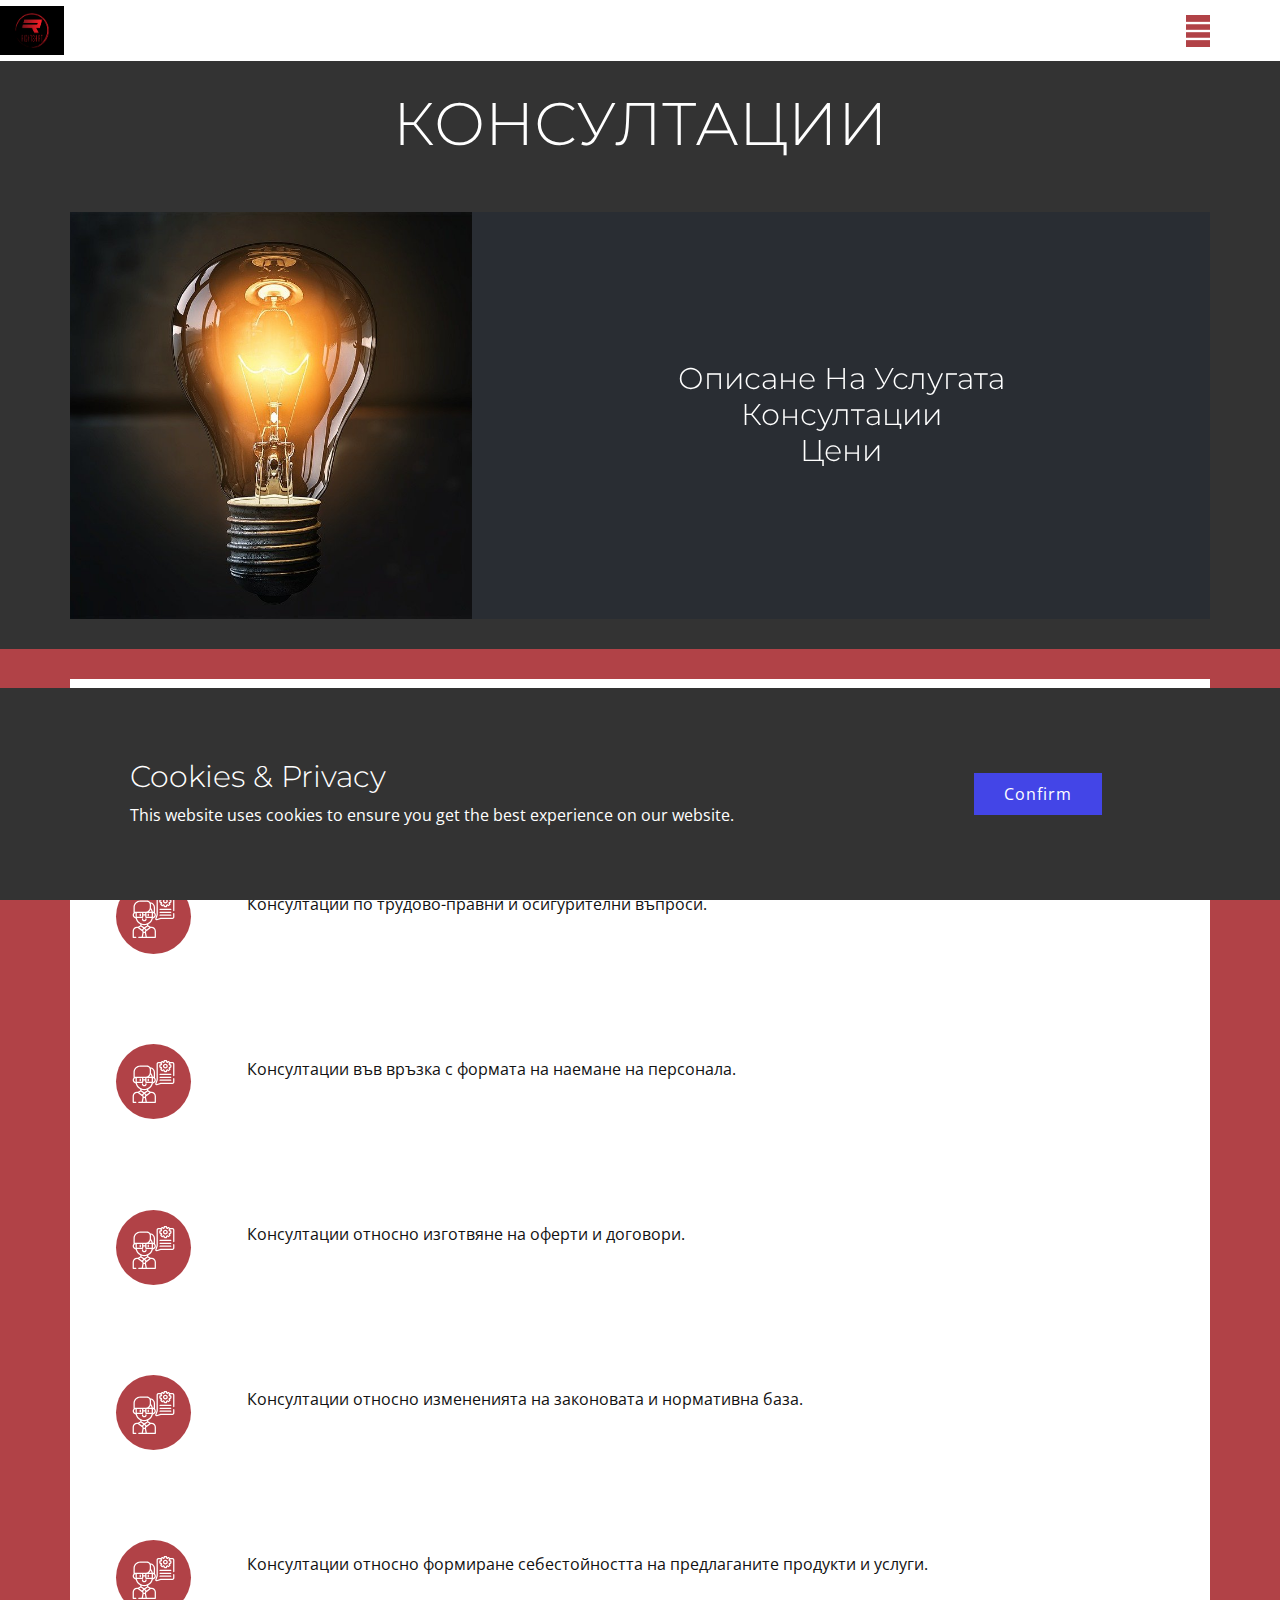
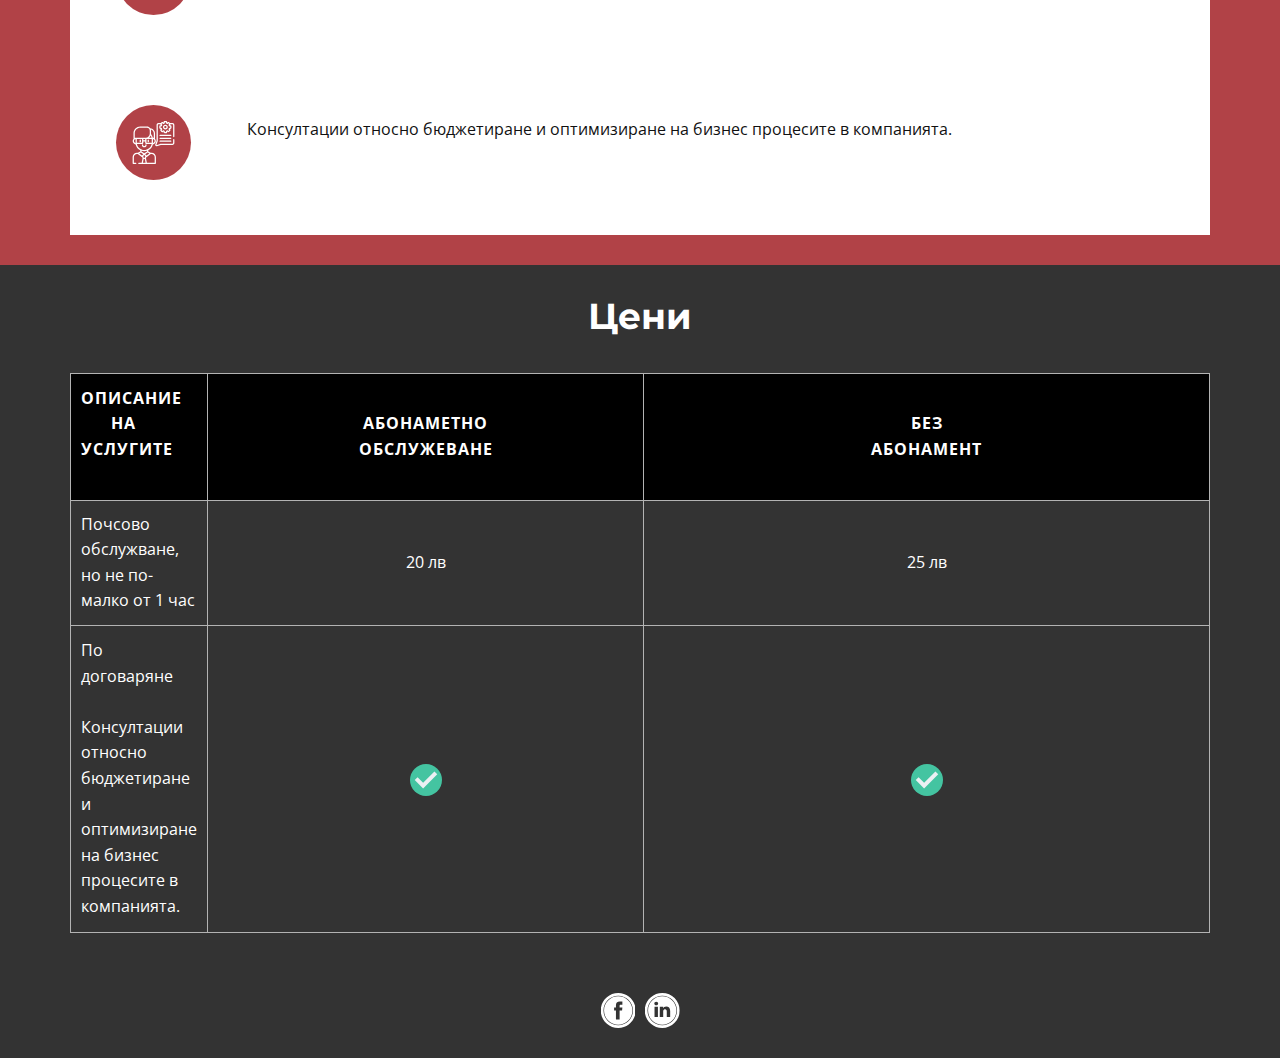
<file: website/КОНСУЛТАЦИИ-1.html>
<!DOCTYPE html>
<html style="font-size: 16px;">
  <head>
    <meta name="viewport" content="width=device-width, initial-scale=1.0">
    <meta charset="utf-8">
    <meta name="keywords" content="BusinessConsulting">
    <meta name="description" content="Стартъп компания за счетоводство и финансови косултации 
Притежаваме над 20 години практически опит 
Фокусът ни
МСП, Стартъп компании,
Фрийлансъри
Всички клиенти се обслужват от главният счетотводител">
    <meta name="robots" content="noindex">
    <meta name="page_type" content="np-template-header-footer-from-plugin">
    <title>КОНСУЛТАЦИИ 1</title>
    <link rel="stylesheet" href="nicepage.css" media="screen">
<link rel="stylesheet" href="КОНСУЛТАЦИИ-1.css" media="screen">
    <!-- <script class="u-script" type="text/javascript" src="jquery-1.9.1.min.js" defer=""></script> -->
		<!-- jQuery 3.4.1 -->
		<script class="u-script" type="text/javascript" src="https://code.jquery.com/jquery-3.4.1.min.js" defer=""></script>
    <script class="u-script" type="text/javascript" src="nicepage.js" defer=""></script>
    <meta name="generator" content="Nicepage 4.0.14, nicepage.com">
    <link id="u-theme-google-font" rel="stylesheet" href="https://fonts.googleapis.com/css?family=Montserrat:100,100i,200,200i,300,300i,400,400i,500,500i,600,600i,700,700i,800,800i,900,900i|Open+Sans:300,300i,400,400i,600,600i,700,700i,800,800i">
    
    <script type="application/ld+json">{
		"@context": "http://schema.org",
		"@type": "Organization",
		"name": "WebSite618695",
		"logo": "images/72129081.png",
		"sameAs": [
				"https://www.facebook.com/%D0%A0%D0%B0%D0%B9%D1%82-%D0%A8%D0%B8%D1%84%D1%82-104680535307695",
				"https://www.linkedin.com/company/76228743"
		]
}</script>
    <meta name="theme-color" content="#4345e7">
    <meta property="og:title" content="КОНСУЛТАЦИИ 1">
    <meta property="og:description" content="Стартъп компания за счетоводство и финансови косултации 
Притежаваме над 20 години практически опит 
Фокусът ни
МСП, Стартъп компании,
Фрийлансъри
Всички клиенти се обслужват от главният счетотводител">
    <meta property="og:type" content="website">
  <script>
    function gdprConfirmed() {
        return document.cookie.split(';').filter(function(item) {
            return item.trim().indexOf('u-gdpr-cookie=true') >= 0
        }).length;
    }
    if (gdprConfirmed()) {
    document.write("\
    \
    <!-- Google Analytics -->\
    <gascript async src=\"https://www.googletagmanager.com/gtag/js?id=UA-214303943-1\"></gascript>\
    <gascript>\
        window.dataLayer = window.dataLayer || [];\
        function gtag(){dataLayer.push(arguments);}\
        gtag('js', new Date());\
        gtag('config', 'UA-214303943-1');\
    </gascript>\
    <!-- End Google Analytics -->\
    ".replace(/gascript/g, 'script'));
    }
    </script><meta name="keywords" content="стартъп, компания, счетоводство, финансови, косултации, мсп, стартъп, компании, фрийлансъри, главният, счетотводител, новообразуване, производство, трз, труд, работна, заплата, малки, средни, предприятия, нои, нап, бабх, хеи, рзи, мдт, кадастър, търговски, регистър, ддс, декларация, 1, 6, уведомление, чл.62, болнични, графици, данънчни, декларации, startŭp, kompaniya, schetovodstvo, finansovi, kosultatsii, msp, startŭp, kompanii, friĭlansŭri, glavniyat, schetotvoditel, novoobrazuvane, proizvodstvo, trz, trud, rabotna, zaplata, malki, sredni, predpriyatiya, noi, nap, babkh, khei, rzi, mdt, kadastŭr, tŭrgovski, registŭr, dds, deklaratsiya, 1, 6, uvedomlenie, chl.62, bolnichni, grafitsi, danŭnchni, deklaratsii"><script async src="https://www.googletagmanager.com/gtag/js?id=UA-214303943-1"></script>
<script>
  window.dataLayer = window.dataLayer || [];
  function gtag(){dataLayer.push(arguments);}
  gtag('js', new Date());

  gtag('config', 'UA-214303943-1');
</script>
<script src="https://www.google.com/recaptcha/api.js?render=6LfIJ3wdAAAAAIfjXJjqoK7vUihazkC5rKcIlDP3"></script>
    <script>
( function( grecaptcha, sitekey, actions ) {

	var recaptcha = {

		execute: function( action ) {
			grecaptcha.execute(
				sitekey,
				{ action: action }
			).then( function( token ) {
				var forms = document.getElementsByTagName( 'form' );

				for ( var i = 0; i < forms.length; i++ ) {
					var fields = forms[ i ].getElementsByTagName( 'input' );

					for ( var j = 0; j < fields.length; j++ ) {
						var field = fields[ j ];

						if ( 'recaptchaResponse' === field.getAttribute( 'name' ) ) {
							field.setAttribute( 'value', token );
							break;
						}
					}
				}
			} );
		},

		executeContact: function() {
			recaptcha.execute( actions[ 'contact' ] );
		}
	};

	grecaptcha.ready(
		recaptcha.executeContact
	);

	document.addEventListener( 'change',
		recaptcha.executeContact, false
	);
} )(
	grecaptcha,
	'6LfIJ3wdAAAAAIfjXJjqoK7vUihazkC5rKcIlDP3',
	{"contact":"contact"}
);
    </script>
</head>
  <body class="u-body"><header class="u-clearfix u-header u-sticky u-header" id="sec-3cd6"><a href="Home.html" data-page-id="1078264" class="u-image u-logo u-image-1" data-image-width="1320" data-image-height="1000" title="Home">
        <img src="images/72129081.png" class="u-logo-image u-logo-image-1">
      </a><nav class="u-align-left u-menu u-menu-dropdown u-nav-spacing-25 u-offcanvas u-menu-1" data-responsive-from="XL" data-position="">
        <div class="menu-collapse">
          <a class="u-button-style u-nav-link u-palette-2-dark-1" href="#" style="font-size: calc(1em + 8px); background-image: none;">
            <svg class="u-svg-link" preserveAspectRatio="xMidYMin slice" viewBox="0 0 302 302" style=""><use xlink:href="#svg-7b92"></use></svg>
            <svg xmlns="http://www.w3.org/2000/svg" xmlns:xlink="http://www.w3.org/1999/xlink" version="1.1" id="svg-7b92" x="0px" y="0px" viewBox="0 0 302 302" style="enable-background:new 0 0 302 302;" xml:space="preserve" class="u-svg-content"><g><rect y="36" width="302" height="30"></rect><rect y="236" width="302" height="30"></rect><rect y="136" width="302" height="30"></rect>
</g><g></g><g></g><g></g><g></g><g></g><g></g><g></g><g></g><g></g><g></g><g></g><g></g><g></g><g></g><g></g></svg>
          </a>
        </div>
        <div class="u-custom-menu u-nav-container">
          <ul class="u-nav u-spacing-2 u-unstyled u-nav-1"><li class="u-nav-item"><a class="u-active-grey-5 u-border-active-palette-1-base u-border-hover-palette-1-base u-button-style u-hover-grey-10 u-nav-link u-text-active-grey-90 u-text-grey-90 u-text-hover-grey-90" href="Home.html" style="padding: 10px 20px;">Начало</a>
</li><li class="u-nav-item"><a class="u-active-grey-5 u-border-active-palette-1-base u-border-hover-palette-1-base u-button-style u-hover-grey-10 u-nav-link u-text-active-grey-90 u-text-grey-90 u-text-hover-grey-90" href="СТАРТЪП-1.html" style="padding: 10px 20px;">СТАРТЪП 1</a>
</li><li class="u-nav-item"><a class="u-active-grey-5 u-border-active-palette-1-base u-border-hover-palette-1-base u-button-style u-hover-grey-10 u-nav-link u-text-active-grey-90 u-text-grey-90 u-text-hover-grey-90" href="МСП-1.html" style="padding: 10px 20px;">МСП 1</a>
</li><li class="u-nav-item"><a class="u-active-grey-5 u-border-active-palette-1-base u-border-hover-palette-1-base u-button-style u-hover-grey-10 u-nav-link u-text-active-grey-90 u-text-grey-90 u-text-hover-grey-90" href="ТРЗ-1.html" style="padding: 10px 20px;">ТРЗ 1</a>
</li><li class="u-nav-item"><a class="u-active-grey-5 u-border-active-palette-1-base u-border-hover-palette-1-base u-button-style u-hover-grey-10 u-nav-link u-text-active-grey-90 u-text-grey-90 u-text-hover-grey-90" href="КОНСУЛТАЦИИ-1.html" style="padding: 10px 20px;">КОНСУЛТАЦИИ 1</a>
</li></ul>
        </div>
        <div class="u-custom-menu u-nav-container-collapse">
          <div class="u-align-center u-black u-container-style u-inner-container-layout u-opacity u-opacity-95 u-sidenav">
            <div class="u-inner-container-layout u-sidenav-overflow">
              <div class="u-menu-close"></div>
              <ul class="u-align-center u-nav u-popupmenu-items u-unstyled u-nav-2"><li class="u-nav-item"><a class="u-button-style u-nav-link" href="Home.html" style="padding: 10px 20px;">Начало</a>
</li><li class="u-nav-item"><a class="u-button-style u-nav-link" href="СТАРТЪП-1.html" style="padding: 10px 20px;">СТАРТЪП 1</a>
</li><li class="u-nav-item"><a class="u-button-style u-nav-link" href="МСП-1.html" style="padding: 10px 20px;">МСП 1</a>
</li><li class="u-nav-item"><a class="u-button-style u-nav-link" href="ТРЗ-1.html" style="padding: 10px 20px;">ТРЗ 1</a>
</li><li class="u-nav-item"><a class="u-button-style u-nav-link" href="КОНСУЛТАЦИИ-1.html" style="padding: 10px 20px;">КОНСУЛТАЦИИ 1</a>
</li></ul>
            </div>
          </div>
          <div class="u-black u-menu-overlay u-opacity u-opacity-70"></div>
        </div>
      </nav></header>
    <section class="u-align-center u-clearfix u-grey-80 u-section-1" id="sec-0d52">
      <div class="u-clearfix u-sheet u-sheet-1">
        <h1 class="u-text u-text-1" spellcheck="false">КОНСУЛТАЦИИ<br>
        </h1>
        <img class="u-expanded-width-xs u-image u-image-1" src="images/g6c1e74cdcf61c2bc525049d95e23ae9149bd45f7e16eed56794b9456b2d32f09d621ad5e21ebafd3b8a96babcfb1a4592516b1b3ca2f612cc9629e0b2e4d7d90_1280.jpg" data-image-width="1280" data-image-height="720">
        <div class="u-container-style u-expanded-width-xs u-group u-palette-5-dark-3 u-group-1">
          <div class="u-container-layout u-valign-middle-lg u-valign-middle-xl u-container-layout-1">
            <h3 class="u-align-center u-text u-text-2" data-animation-name="fadeIn" data-animation-duration="4000" data-animation-delay="0" data-animation-direction="">Описане на услугата Консултации <br>цени<br>
            </h3>
          </div>
        </div>
      </div>
    </section>
    <section class="u-clearfix u-palette-2-dark-1 u-section-2" id="carousel_6576">
      <div class="u-clearfix u-sheet u-valign-middle u-sheet-1">
        <div class="u-expanded-width u-list u-list-1">
          <div class="u-repeater u-repeater-1">
            <div class="u-align-left u-container-style u-custom-item u-list-item u-repeater-item u-white u-list-item-1">
              <div class="u-container-layout u-similar-container u-container-layout-1">
                <p class="u-text u-text-1" spellcheck="true"> Консултации отностно легално оптимизиране на данъците.</p><span class="u-icon u-icon-circle u-palette-2-dark-1 u-spacing-16 u-icon-1"><svg class="u-svg-link" preserveAspectRatio="xMidYMin slice" viewBox="0 0 512 512" style=""><use xlink:href="#svg-fedd"></use></svg><svg class="u-svg-content" viewBox="0 0 512 512" id="svg-fedd"><g><path d="m98.434 253.493c4.142 0 7.5-3.357 7.5-7.5v-17.96c0-4.143-3.358-7.5-7.5-7.5s-7.5 3.357-7.5 7.5v17.96c0 4.143 3.358 7.5 7.5 7.5z"></path><path d="m193.644 220.533c-4.142 0-7.5 3.357-7.5 7.5v17.96c0 4.143 3.358 7.5 7.5 7.5s7.5-3.357 7.5-7.5v-17.96c0-4.142-3.358-7.5-7.5-7.5z"></path><path d="m146.039 313.671c15.557 0 28.213-12.656 28.213-28.212 0-4.143-3.358-7.5-7.5-7.5s-7.5 3.357-7.5 7.5c0 7.285-5.927 13.212-13.213 13.212-7.285 0-13.212-5.927-13.212-13.212 0-4.143-3.358-7.5-7.5-7.5s-7.5 3.357-7.5 7.5c-.001 15.556 12.656 28.212 28.212 28.212z"></path><path d="m397.439 43.451c-16.017 0-29.048 13.031-29.048 29.048s13.031 29.047 29.048 29.047 29.047-13.03 29.047-29.047-13.03-29.048-29.047-29.048zm0 43.095c-7.746 0-14.048-6.302-14.048-14.047 0-7.746 6.302-14.048 14.048-14.048 7.745 0 14.047 6.302 14.047 14.048 0 7.745-6.302 14.047-14.047 14.047z"></path><path d="m461.152 163.777h-126.864c-4.143 0-7.5 3.357-7.5 7.5s3.357 7.5 7.5 7.5h126.864c4.143 0 7.5-3.357 7.5-7.5s-3.357-7.5-7.5-7.5z"></path><path d="m461.152 197.979h-126.864c-4.143 0-7.5 3.357-7.5 7.5s3.357 7.5 7.5 7.5h126.864c4.143 0 7.5-3.357 7.5-7.5s-3.357-7.5-7.5-7.5z"></path><path d="m461.152 232.182h-126.864c-4.143 0-7.5 3.357-7.5 7.5s3.357 7.5 7.5 7.5h126.864c4.143 0 7.5-3.357 7.5-7.5s-3.357-7.5-7.5-7.5z"></path><path d="m233.702 378.146h-11.192l-28.562-15.518v-13.392c28.088-14.395 47.705-40.353 54.481-69.996 20.114-2.409 35.755-19.576 35.755-40.328 0-11.016-4.409-21.021-11.554-28.345 1.054-1.292 1.688-2.94 1.688-4.738v-58.755c0-32.515-25.412-59.548-57.415-62.052-8.903-11.934-23.127-19.676-39.127-19.676h-79.33c-44.491 0-80.687 36.196-80.687 80.687v59.796c0 1.777.621 3.406 1.653 4.691-7.144 7.321-11.52 17.337-11.52 28.392 0 20.752 15.642 37.919 35.755 40.328 6.766 29.594 26.346 55.576 54.481 69.996v13.392l-28.562 15.518h-10.891c-28.274 0-51.277 23.003-51.277 51.277v75.077c0 4.143 3.358 7.5 7.5 7.5h30.764c4.142 0 7.5-3.357 7.5-7.5s-3.358-7.5-7.5-7.5h-23.264v-67.576c0-20.003 16.274-36.277 36.277-36.277h10.307l46.199 34.434c1.591 1.186 3.708 1.741 5.797 1.37l4.169 16.339-10.157 51.71h-34.328c-4.142 0-7.5 3.357-7.5 7.5s3.358 7.5 7.5 7.5h196.817c4.143 0 7.5-3.357 7.5-7.5v-75.076c0-28.275-23.003-51.278-51.277-51.278zm-26.978 8.494-33.477 24.952c-3.991-4.167-12.967-13.537-15.601-16.288l29.198-19.465zm-48.269 31.195-5.037 19.738h-14.758l-5.037-19.738 12.416-12.964zm-45.326-54.761v-7.528c10.674 3.536 22.076 5.275 32.91 5.275 10.977 0 22.361-1.781 32.91-5.275v7.528l-32.91 21.939zm121.591-104.869c0 .745-.606 1.351-1.351 1.351h-59.686c-.745 0-1.351-.605-1.351-1.351v-43.525c0-.745.606-1.351 1.351-1.351h59.686c.745 0 1.351.605 1.351 1.351zm34.465-19.293c0 12.392-8.846 22.755-20.554 25.113.693-1.811 1.089-3.768 1.089-5.82v-43.525c0-.216-.024-.426-.032-.64 11.179 2.751 19.497 12.856 19.497 24.872zm-9.866-91.838v51.255h-10.947c-3.786-16.405-12.222-32.581-21.931-43.856.006-.098.008-.195.014-.292.172-2.998.113-1.775.113-40.043 0-3.741-.5-8.219-1.608-12.422-.009-.032-.014-.066-.023-.098 19.787 5.658 34.382 23.988 34.382 45.456zm-37.228 26.797c4.745 7.477 8.411 15.656 10.809 24.458h-28.38c7.662-6.531 13.753-14.887 17.571-24.458zm-199.199 65.041c0-12.05 8.234-22.148 19.498-24.88-.009.217-.033.429-.033.648v43.525c0 2.052.396 4.009 1.089 5.819-11.708-2.357-20.554-12.72-20.554-25.112zm9.867-40.583v-52.296c0-36.22 29.467-65.687 65.687-65.687h79.332c18.478 0 33.791 14.992 33.791 33.791v36.409c0 26.15-21.238 47.782-47.782 47.782-11.958.001-124.418.001-131.028.001zm101.917 15h22.725c-.094 1.146-.068-.184-.068 15.613h-22.588c0-15.803.026-14.469-.069-15.613zm-77.319 44.876v-43.525c0-.745.606-1.351 1.351-1.351h59.686c.745 0 1.351.605 1.351 1.351v43.525c0 .745-.606 1.351-1.351 1.351h-59.686c-.745 0-1.351-.606-1.351-1.351zm.613 16.313c.246.011.489.037.738.037h59.686c9.016 0 16.351-7.335 16.351-16.351v-14.263h22.588v14.263c0 9.016 7.335 16.351 16.351 16.351h59.686c.249 0 .492-.026.738-.037-8.933 42.455-46.252 71.303-88.069 71.303-41.996 0-79.164-28.982-88.069-71.303zm60.861 137.074-33.477-24.952 19.879-10.801 29.198 19.465zm11.446 85.408 8.727-44.427h14.067l8.727 44.427zm139.702 0h-92.895l-10.157-51.703 4.172-16.348c2.113.375 4.223-.195 5.797-1.369l46.199-34.434h10.606c20.003 0 36.277 16.274 36.277 36.277v67.577z"></path><path d="m497.102 193.345c4.143 0 7.5-3.357 7.5-7.5v-138.388c0-12.452-10.131-22.582-22.583-22.582h-29.676l-9.989-9.989c-4.855-4.854-12.754-4.853-17.609.001l-3.759 3.76c-.701-.307-1.408-.6-2.12-.879v-5.315c.001-6.867-5.585-12.453-12.451-12.453h-17.952c-6.866 0-12.452 5.586-12.452 12.452v5.315c-.712.278-1.418.572-2.119.879l-3.761-3.761c-4.855-4.854-12.754-4.853-17.609.001l-9.988 9.988h-27.544c-12.452 0-22.582 10.13-22.582 22.582v186.705l-15.486 47.118c-3.981 12.097 7.461 23.62 19.619 19.622l47.121-15.486h138.357c12.452 0 22.583-10.13 22.583-22.582v-41.989c0-4.143-3.357-7.5-7.5-7.5s-7.5 3.357-7.5 7.5v41.989c0 4.181-3.401 7.582-7.583 7.582h-139.558c-.796 0-1.586.127-2.342.375-.132.043-48.334 15.901-48.473 15.901-1.168 0-1.636 2.804 15.387-48.987.248-.756.375-1.546.375-2.342v-187.905c0-4.181 3.401-7.582 7.582-7.582h21.683c1.154 3.983 3.952 6.114 6.914 9.076-.307.701-.6 1.407-.879 2.119h-5.315c-6.866 0-12.452 5.586-12.452 12.452v17.952c0 6.866 5.586 12.452 12.452 12.452h5.315c.279.712.572 1.419.88 2.12-3.799 3.797-4.416 4.295-5.351 5.707-.011.017-.021.036-.032.053-2.704 4.127-2.701 9.502.01 13.626.007.011.013.023.021.034 1.683 2.541 9.465 9.822 14.288 14.646.084.084.176.156.262.238 4.924 4.656 12.59 4.514 17.346-.24l3.759-3.76c.702.309 1.409.602 2.119.881 0 5.102-.036 5.603.064 6.585.639 6.271 5.951 11.182 12.388 11.182h17.952c6.867 0 12.452-5.588 12.452-12.453v-5.315c.712-.278 1.419-.572 2.12-.879 3.859 3.859 6.497 7.407 12.564 7.407 6.817 0 9.059-3.901 21.501-16.344.291-.291.565-.594.823-.908.141-.172.225-.302.357-.479 1.592-2.134 2.465-4.705 2.465-7.417 0-6.074-3.588-8.745-7.407-12.563.307-.701.601-1.408.879-2.12h5.315c6.866 0 12.452-5.586 12.452-12.452v-17.953c0-6.866-5.586-12.452-12.452-12.452h-5.315c-.278-.712-.571-1.418-.879-2.119 2.974-2.974 5.737-5.052 6.913-9.076h23.815c4.182 0 7.583 3.401 7.583 7.582v138.388c.002 4.142 3.36 7.5 7.502 7.5zm-42.165-127.275v12.856h-8.148c-3.358 0-6.308 2.232-7.219 5.465-.928 3.292-2.251 6.481-3.933 9.48-1.644 2.931-1.138 6.597 1.237 8.973l5.767 5.767-9.09 9.091-5.767-5.768c-2.377-2.375-6.044-2.883-8.973-1.237-3 1.682-6.188 3.005-9.479 3.932-3.233.91-5.467 3.859-5.467 7.219v.001 8.148h-12.855v-8.148-.001c0-.367-.038-.726-.089-1.082-.007-.051-.004-.104-.013-.154-.472-2.829-2.537-5.189-5.369-5.985-3.251-.913-6.438-2.226-9.473-3.93-2.931-1.645-6.596-1.14-8.974 1.237l-5.767 5.768-9.091-9.091 5.767-5.767c2.376-2.376 2.882-6.042 1.238-8.973-1.684-3.002-3.007-6.191-3.933-9.479-.91-3.233-3.859-5.467-7.219-5.467h-8.149v-12.855h8.149c3.359 0 6.309-2.233 7.219-5.467.927-3.288 2.249-6.477 3.933-9.477 1.645-2.931 1.139-6.598-1.238-8.974l-5.767-5.767 9.091-9.091 5.767 5.768c2.377 2.376 6.042 2.879 8.974 1.237 2.998-1.682 6.187-3.005 9.477-3.932 3.233-.91 5.467-3.859 5.467-7.219v-8.148h12.856v8.149c0 3.359 2.233 6.309 5.467 7.219 3.29.927 6.479 2.25 9.479 3.932 2.932 1.645 6.596 1.139 8.973-1.237l5.767-5.768 9.091 9.092-5.768 5.767c-2.376 2.376-2.881 6.043-1.237 8.974 1.682 2.997 3.005 6.187 3.933 9.479.911 3.232 3.86 5.465 7.219 5.465h8.147z"></path>
</g></svg></span>
              </div>
            </div>
            <div class="u-align-left u-container-style u-list-item u-repeater-item u-white u-list-item-2">
              <div class="u-container-layout u-similar-container u-container-layout-2">
                <p class="u-text u-text-2" spellcheck="true"> Консултации по трудово-правни и осигурителни въпроси.</p><span class="u-icon u-icon-circle u-palette-2-dark-1 u-spacing-16 u-icon-2"><svg class="u-svg-link" preserveAspectRatio="xMidYMin slice" viewBox="0 0 512 512" style=""><use xlink:href="#svg-78b7"></use></svg><svg class="u-svg-content" viewBox="0 0 512 512" id="svg-78b7"><g><path d="m98.434 253.493c4.142 0 7.5-3.357 7.5-7.5v-17.96c0-4.143-3.358-7.5-7.5-7.5s-7.5 3.357-7.5 7.5v17.96c0 4.143 3.358 7.5 7.5 7.5z"></path><path d="m193.644 220.533c-4.142 0-7.5 3.357-7.5 7.5v17.96c0 4.143 3.358 7.5 7.5 7.5s7.5-3.357 7.5-7.5v-17.96c0-4.142-3.358-7.5-7.5-7.5z"></path><path d="m146.039 313.671c15.557 0 28.213-12.656 28.213-28.212 0-4.143-3.358-7.5-7.5-7.5s-7.5 3.357-7.5 7.5c0 7.285-5.927 13.212-13.213 13.212-7.285 0-13.212-5.927-13.212-13.212 0-4.143-3.358-7.5-7.5-7.5s-7.5 3.357-7.5 7.5c-.001 15.556 12.656 28.212 28.212 28.212z"></path><path d="m397.439 43.451c-16.017 0-29.048 13.031-29.048 29.048s13.031 29.047 29.048 29.047 29.047-13.03 29.047-29.047-13.03-29.048-29.047-29.048zm0 43.095c-7.746 0-14.048-6.302-14.048-14.047 0-7.746 6.302-14.048 14.048-14.048 7.745 0 14.047 6.302 14.047 14.048 0 7.745-6.302 14.047-14.047 14.047z"></path><path d="m461.152 163.777h-126.864c-4.143 0-7.5 3.357-7.5 7.5s3.357 7.5 7.5 7.5h126.864c4.143 0 7.5-3.357 7.5-7.5s-3.357-7.5-7.5-7.5z"></path><path d="m461.152 197.979h-126.864c-4.143 0-7.5 3.357-7.5 7.5s3.357 7.5 7.5 7.5h126.864c4.143 0 7.5-3.357 7.5-7.5s-3.357-7.5-7.5-7.5z"></path><path d="m461.152 232.182h-126.864c-4.143 0-7.5 3.357-7.5 7.5s3.357 7.5 7.5 7.5h126.864c4.143 0 7.5-3.357 7.5-7.5s-3.357-7.5-7.5-7.5z"></path><path d="m233.702 378.146h-11.192l-28.562-15.518v-13.392c28.088-14.395 47.705-40.353 54.481-69.996 20.114-2.409 35.755-19.576 35.755-40.328 0-11.016-4.409-21.021-11.554-28.345 1.054-1.292 1.688-2.94 1.688-4.738v-58.755c0-32.515-25.412-59.548-57.415-62.052-8.903-11.934-23.127-19.676-39.127-19.676h-79.33c-44.491 0-80.687 36.196-80.687 80.687v59.796c0 1.777.621 3.406 1.653 4.691-7.144 7.321-11.52 17.337-11.52 28.392 0 20.752 15.642 37.919 35.755 40.328 6.766 29.594 26.346 55.576 54.481 69.996v13.392l-28.562 15.518h-10.891c-28.274 0-51.277 23.003-51.277 51.277v75.077c0 4.143 3.358 7.5 7.5 7.5h30.764c4.142 0 7.5-3.357 7.5-7.5s-3.358-7.5-7.5-7.5h-23.264v-67.576c0-20.003 16.274-36.277 36.277-36.277h10.307l46.199 34.434c1.591 1.186 3.708 1.741 5.797 1.37l4.169 16.339-10.157 51.71h-34.328c-4.142 0-7.5 3.357-7.5 7.5s3.358 7.5 7.5 7.5h196.817c4.143 0 7.5-3.357 7.5-7.5v-75.076c0-28.275-23.003-51.278-51.277-51.278zm-26.978 8.494-33.477 24.952c-3.991-4.167-12.967-13.537-15.601-16.288l29.198-19.465zm-48.269 31.195-5.037 19.738h-14.758l-5.037-19.738 12.416-12.964zm-45.326-54.761v-7.528c10.674 3.536 22.076 5.275 32.91 5.275 10.977 0 22.361-1.781 32.91-5.275v7.528l-32.91 21.939zm121.591-104.869c0 .745-.606 1.351-1.351 1.351h-59.686c-.745 0-1.351-.605-1.351-1.351v-43.525c0-.745.606-1.351 1.351-1.351h59.686c.745 0 1.351.605 1.351 1.351zm34.465-19.293c0 12.392-8.846 22.755-20.554 25.113.693-1.811 1.089-3.768 1.089-5.82v-43.525c0-.216-.024-.426-.032-.64 11.179 2.751 19.497 12.856 19.497 24.872zm-9.866-91.838v51.255h-10.947c-3.786-16.405-12.222-32.581-21.931-43.856.006-.098.008-.195.014-.292.172-2.998.113-1.775.113-40.043 0-3.741-.5-8.219-1.608-12.422-.009-.032-.014-.066-.023-.098 19.787 5.658 34.382 23.988 34.382 45.456zm-37.228 26.797c4.745 7.477 8.411 15.656 10.809 24.458h-28.38c7.662-6.531 13.753-14.887 17.571-24.458zm-199.199 65.041c0-12.05 8.234-22.148 19.498-24.88-.009.217-.033.429-.033.648v43.525c0 2.052.396 4.009 1.089 5.819-11.708-2.357-20.554-12.72-20.554-25.112zm9.867-40.583v-52.296c0-36.22 29.467-65.687 65.687-65.687h79.332c18.478 0 33.791 14.992 33.791 33.791v36.409c0 26.15-21.238 47.782-47.782 47.782-11.958.001-124.418.001-131.028.001zm101.917 15h22.725c-.094 1.146-.068-.184-.068 15.613h-22.588c0-15.803.026-14.469-.069-15.613zm-77.319 44.876v-43.525c0-.745.606-1.351 1.351-1.351h59.686c.745 0 1.351.605 1.351 1.351v43.525c0 .745-.606 1.351-1.351 1.351h-59.686c-.745 0-1.351-.606-1.351-1.351zm.613 16.313c.246.011.489.037.738.037h59.686c9.016 0 16.351-7.335 16.351-16.351v-14.263h22.588v14.263c0 9.016 7.335 16.351 16.351 16.351h59.686c.249 0 .492-.026.738-.037-8.933 42.455-46.252 71.303-88.069 71.303-41.996 0-79.164-28.982-88.069-71.303zm60.861 137.074-33.477-24.952 19.879-10.801 29.198 19.465zm11.446 85.408 8.727-44.427h14.067l8.727 44.427zm139.702 0h-92.895l-10.157-51.703 4.172-16.348c2.113.375 4.223-.195 5.797-1.369l46.199-34.434h10.606c20.003 0 36.277 16.274 36.277 36.277v67.577z"></path><path d="m497.102 193.345c4.143 0 7.5-3.357 7.5-7.5v-138.388c0-12.452-10.131-22.582-22.583-22.582h-29.676l-9.989-9.989c-4.855-4.854-12.754-4.853-17.609.001l-3.759 3.76c-.701-.307-1.408-.6-2.12-.879v-5.315c.001-6.867-5.585-12.453-12.451-12.453h-17.952c-6.866 0-12.452 5.586-12.452 12.452v5.315c-.712.278-1.418.572-2.119.879l-3.761-3.761c-4.855-4.854-12.754-4.853-17.609.001l-9.988 9.988h-27.544c-12.452 0-22.582 10.13-22.582 22.582v186.705l-15.486 47.118c-3.981 12.097 7.461 23.62 19.619 19.622l47.121-15.486h138.357c12.452 0 22.583-10.13 22.583-22.582v-41.989c0-4.143-3.357-7.5-7.5-7.5s-7.5 3.357-7.5 7.5v41.989c0 4.181-3.401 7.582-7.583 7.582h-139.558c-.796 0-1.586.127-2.342.375-.132.043-48.334 15.901-48.473 15.901-1.168 0-1.636 2.804 15.387-48.987.248-.756.375-1.546.375-2.342v-187.905c0-4.181 3.401-7.582 7.582-7.582h21.683c1.154 3.983 3.952 6.114 6.914 9.076-.307.701-.6 1.407-.879 2.119h-5.315c-6.866 0-12.452 5.586-12.452 12.452v17.952c0 6.866 5.586 12.452 12.452 12.452h5.315c.279.712.572 1.419.88 2.12-3.799 3.797-4.416 4.295-5.351 5.707-.011.017-.021.036-.032.053-2.704 4.127-2.701 9.502.01 13.626.007.011.013.023.021.034 1.683 2.541 9.465 9.822 14.288 14.646.084.084.176.156.262.238 4.924 4.656 12.59 4.514 17.346-.24l3.759-3.76c.702.309 1.409.602 2.119.881 0 5.102-.036 5.603.064 6.585.639 6.271 5.951 11.182 12.388 11.182h17.952c6.867 0 12.452-5.588 12.452-12.453v-5.315c.712-.278 1.419-.572 2.12-.879 3.859 3.859 6.497 7.407 12.564 7.407 6.817 0 9.059-3.901 21.501-16.344.291-.291.565-.594.823-.908.141-.172.225-.302.357-.479 1.592-2.134 2.465-4.705 2.465-7.417 0-6.074-3.588-8.745-7.407-12.563.307-.701.601-1.408.879-2.12h5.315c6.866 0 12.452-5.586 12.452-12.452v-17.953c0-6.866-5.586-12.452-12.452-12.452h-5.315c-.278-.712-.571-1.418-.879-2.119 2.974-2.974 5.737-5.052 6.913-9.076h23.815c4.182 0 7.583 3.401 7.583 7.582v138.388c.002 4.142 3.36 7.5 7.502 7.5zm-42.165-127.275v12.856h-8.148c-3.358 0-6.308 2.232-7.219 5.465-.928 3.292-2.251 6.481-3.933 9.48-1.644 2.931-1.138 6.597 1.237 8.973l5.767 5.767-9.09 9.091-5.767-5.768c-2.377-2.375-6.044-2.883-8.973-1.237-3 1.682-6.188 3.005-9.479 3.932-3.233.91-5.467 3.859-5.467 7.219v.001 8.148h-12.855v-8.148-.001c0-.367-.038-.726-.089-1.082-.007-.051-.004-.104-.013-.154-.472-2.829-2.537-5.189-5.369-5.985-3.251-.913-6.438-2.226-9.473-3.93-2.931-1.645-6.596-1.14-8.974 1.237l-5.767 5.768-9.091-9.091 5.767-5.767c2.376-2.376 2.882-6.042 1.238-8.973-1.684-3.002-3.007-6.191-3.933-9.479-.91-3.233-3.859-5.467-7.219-5.467h-8.149v-12.855h8.149c3.359 0 6.309-2.233 7.219-5.467.927-3.288 2.249-6.477 3.933-9.477 1.645-2.931 1.139-6.598-1.238-8.974l-5.767-5.767 9.091-9.091 5.767 5.768c2.377 2.376 6.042 2.879 8.974 1.237 2.998-1.682 6.187-3.005 9.477-3.932 3.233-.91 5.467-3.859 5.467-7.219v-8.148h12.856v8.149c0 3.359 2.233 6.309 5.467 7.219 3.29.927 6.479 2.25 9.479 3.932 2.932 1.645 6.596 1.139 8.973-1.237l5.767-5.768 9.091 9.092-5.768 5.767c-2.376 2.376-2.881 6.043-1.237 8.974 1.682 2.997 3.005 6.187 3.933 9.479.911 3.232 3.86 5.465 7.219 5.465h8.147z"></path>
</g></svg></span>
              </div>
            </div>
            <div class="u-align-left u-container-style u-list-item u-repeater-item u-white u-list-item-3">
              <div class="u-container-layout u-similar-container u-container-layout-3">
                <p class="u-text u-text-3" spellcheck="true"> Консултации във връзка с формата на наемане на персонала.</p><span class="u-icon u-icon-circle u-palette-2-dark-1 u-spacing-16 u-icon-3"><svg class="u-svg-link" preserveAspectRatio="xMidYMin slice" viewBox="0 0 512 512" style=""><use xlink:href="#svg-6382"></use></svg><svg class="u-svg-content" viewBox="0 0 512 512" id="svg-6382"><g><path d="m98.434 253.493c4.142 0 7.5-3.357 7.5-7.5v-17.96c0-4.143-3.358-7.5-7.5-7.5s-7.5 3.357-7.5 7.5v17.96c0 4.143 3.358 7.5 7.5 7.5z"></path><path d="m193.644 220.533c-4.142 0-7.5 3.357-7.5 7.5v17.96c0 4.143 3.358 7.5 7.5 7.5s7.5-3.357 7.5-7.5v-17.96c0-4.142-3.358-7.5-7.5-7.5z"></path><path d="m146.039 313.671c15.557 0 28.213-12.656 28.213-28.212 0-4.143-3.358-7.5-7.5-7.5s-7.5 3.357-7.5 7.5c0 7.285-5.927 13.212-13.213 13.212-7.285 0-13.212-5.927-13.212-13.212 0-4.143-3.358-7.5-7.5-7.5s-7.5 3.357-7.5 7.5c-.001 15.556 12.656 28.212 28.212 28.212z"></path><path d="m397.439 43.451c-16.017 0-29.048 13.031-29.048 29.048s13.031 29.047 29.048 29.047 29.047-13.03 29.047-29.047-13.03-29.048-29.047-29.048zm0 43.095c-7.746 0-14.048-6.302-14.048-14.047 0-7.746 6.302-14.048 14.048-14.048 7.745 0 14.047 6.302 14.047 14.048 0 7.745-6.302 14.047-14.047 14.047z"></path><path d="m461.152 163.777h-126.864c-4.143 0-7.5 3.357-7.5 7.5s3.357 7.5 7.5 7.5h126.864c4.143 0 7.5-3.357 7.5-7.5s-3.357-7.5-7.5-7.5z"></path><path d="m461.152 197.979h-126.864c-4.143 0-7.5 3.357-7.5 7.5s3.357 7.5 7.5 7.5h126.864c4.143 0 7.5-3.357 7.5-7.5s-3.357-7.5-7.5-7.5z"></path><path d="m461.152 232.182h-126.864c-4.143 0-7.5 3.357-7.5 7.5s3.357 7.5 7.5 7.5h126.864c4.143 0 7.5-3.357 7.5-7.5s-3.357-7.5-7.5-7.5z"></path><path d="m233.702 378.146h-11.192l-28.562-15.518v-13.392c28.088-14.395 47.705-40.353 54.481-69.996 20.114-2.409 35.755-19.576 35.755-40.328 0-11.016-4.409-21.021-11.554-28.345 1.054-1.292 1.688-2.94 1.688-4.738v-58.755c0-32.515-25.412-59.548-57.415-62.052-8.903-11.934-23.127-19.676-39.127-19.676h-79.33c-44.491 0-80.687 36.196-80.687 80.687v59.796c0 1.777.621 3.406 1.653 4.691-7.144 7.321-11.52 17.337-11.52 28.392 0 20.752 15.642 37.919 35.755 40.328 6.766 29.594 26.346 55.576 54.481 69.996v13.392l-28.562 15.518h-10.891c-28.274 0-51.277 23.003-51.277 51.277v75.077c0 4.143 3.358 7.5 7.5 7.5h30.764c4.142 0 7.5-3.357 7.5-7.5s-3.358-7.5-7.5-7.5h-23.264v-67.576c0-20.003 16.274-36.277 36.277-36.277h10.307l46.199 34.434c1.591 1.186 3.708 1.741 5.797 1.37l4.169 16.339-10.157 51.71h-34.328c-4.142 0-7.5 3.357-7.5 7.5s3.358 7.5 7.5 7.5h196.817c4.143 0 7.5-3.357 7.5-7.5v-75.076c0-28.275-23.003-51.278-51.277-51.278zm-26.978 8.494-33.477 24.952c-3.991-4.167-12.967-13.537-15.601-16.288l29.198-19.465zm-48.269 31.195-5.037 19.738h-14.758l-5.037-19.738 12.416-12.964zm-45.326-54.761v-7.528c10.674 3.536 22.076 5.275 32.91 5.275 10.977 0 22.361-1.781 32.91-5.275v7.528l-32.91 21.939zm121.591-104.869c0 .745-.606 1.351-1.351 1.351h-59.686c-.745 0-1.351-.605-1.351-1.351v-43.525c0-.745.606-1.351 1.351-1.351h59.686c.745 0 1.351.605 1.351 1.351zm34.465-19.293c0 12.392-8.846 22.755-20.554 25.113.693-1.811 1.089-3.768 1.089-5.82v-43.525c0-.216-.024-.426-.032-.64 11.179 2.751 19.497 12.856 19.497 24.872zm-9.866-91.838v51.255h-10.947c-3.786-16.405-12.222-32.581-21.931-43.856.006-.098.008-.195.014-.292.172-2.998.113-1.775.113-40.043 0-3.741-.5-8.219-1.608-12.422-.009-.032-.014-.066-.023-.098 19.787 5.658 34.382 23.988 34.382 45.456zm-37.228 26.797c4.745 7.477 8.411 15.656 10.809 24.458h-28.38c7.662-6.531 13.753-14.887 17.571-24.458zm-199.199 65.041c0-12.05 8.234-22.148 19.498-24.88-.009.217-.033.429-.033.648v43.525c0 2.052.396 4.009 1.089 5.819-11.708-2.357-20.554-12.72-20.554-25.112zm9.867-40.583v-52.296c0-36.22 29.467-65.687 65.687-65.687h79.332c18.478 0 33.791 14.992 33.791 33.791v36.409c0 26.15-21.238 47.782-47.782 47.782-11.958.001-124.418.001-131.028.001zm101.917 15h22.725c-.094 1.146-.068-.184-.068 15.613h-22.588c0-15.803.026-14.469-.069-15.613zm-77.319 44.876v-43.525c0-.745.606-1.351 1.351-1.351h59.686c.745 0 1.351.605 1.351 1.351v43.525c0 .745-.606 1.351-1.351 1.351h-59.686c-.745 0-1.351-.606-1.351-1.351zm.613 16.313c.246.011.489.037.738.037h59.686c9.016 0 16.351-7.335 16.351-16.351v-14.263h22.588v14.263c0 9.016 7.335 16.351 16.351 16.351h59.686c.249 0 .492-.026.738-.037-8.933 42.455-46.252 71.303-88.069 71.303-41.996 0-79.164-28.982-88.069-71.303zm60.861 137.074-33.477-24.952 19.879-10.801 29.198 19.465zm11.446 85.408 8.727-44.427h14.067l8.727 44.427zm139.702 0h-92.895l-10.157-51.703 4.172-16.348c2.113.375 4.223-.195 5.797-1.369l46.199-34.434h10.606c20.003 0 36.277 16.274 36.277 36.277v67.577z"></path><path d="m497.102 193.345c4.143 0 7.5-3.357 7.5-7.5v-138.388c0-12.452-10.131-22.582-22.583-22.582h-29.676l-9.989-9.989c-4.855-4.854-12.754-4.853-17.609.001l-3.759 3.76c-.701-.307-1.408-.6-2.12-.879v-5.315c.001-6.867-5.585-12.453-12.451-12.453h-17.952c-6.866 0-12.452 5.586-12.452 12.452v5.315c-.712.278-1.418.572-2.119.879l-3.761-3.761c-4.855-4.854-12.754-4.853-17.609.001l-9.988 9.988h-27.544c-12.452 0-22.582 10.13-22.582 22.582v186.705l-15.486 47.118c-3.981 12.097 7.461 23.62 19.619 19.622l47.121-15.486h138.357c12.452 0 22.583-10.13 22.583-22.582v-41.989c0-4.143-3.357-7.5-7.5-7.5s-7.5 3.357-7.5 7.5v41.989c0 4.181-3.401 7.582-7.583 7.582h-139.558c-.796 0-1.586.127-2.342.375-.132.043-48.334 15.901-48.473 15.901-1.168 0-1.636 2.804 15.387-48.987.248-.756.375-1.546.375-2.342v-187.905c0-4.181 3.401-7.582 7.582-7.582h21.683c1.154 3.983 3.952 6.114 6.914 9.076-.307.701-.6 1.407-.879 2.119h-5.315c-6.866 0-12.452 5.586-12.452 12.452v17.952c0 6.866 5.586 12.452 12.452 12.452h5.315c.279.712.572 1.419.88 2.12-3.799 3.797-4.416 4.295-5.351 5.707-.011.017-.021.036-.032.053-2.704 4.127-2.701 9.502.01 13.626.007.011.013.023.021.034 1.683 2.541 9.465 9.822 14.288 14.646.084.084.176.156.262.238 4.924 4.656 12.59 4.514 17.346-.24l3.759-3.76c.702.309 1.409.602 2.119.881 0 5.102-.036 5.603.064 6.585.639 6.271 5.951 11.182 12.388 11.182h17.952c6.867 0 12.452-5.588 12.452-12.453v-5.315c.712-.278 1.419-.572 2.12-.879 3.859 3.859 6.497 7.407 12.564 7.407 6.817 0 9.059-3.901 21.501-16.344.291-.291.565-.594.823-.908.141-.172.225-.302.357-.479 1.592-2.134 2.465-4.705 2.465-7.417 0-6.074-3.588-8.745-7.407-12.563.307-.701.601-1.408.879-2.12h5.315c6.866 0 12.452-5.586 12.452-12.452v-17.953c0-6.866-5.586-12.452-12.452-12.452h-5.315c-.278-.712-.571-1.418-.879-2.119 2.974-2.974 5.737-5.052 6.913-9.076h23.815c4.182 0 7.583 3.401 7.583 7.582v138.388c.002 4.142 3.36 7.5 7.502 7.5zm-42.165-127.275v12.856h-8.148c-3.358 0-6.308 2.232-7.219 5.465-.928 3.292-2.251 6.481-3.933 9.48-1.644 2.931-1.138 6.597 1.237 8.973l5.767 5.767-9.09 9.091-5.767-5.768c-2.377-2.375-6.044-2.883-8.973-1.237-3 1.682-6.188 3.005-9.479 3.932-3.233.91-5.467 3.859-5.467 7.219v.001 8.148h-12.855v-8.148-.001c0-.367-.038-.726-.089-1.082-.007-.051-.004-.104-.013-.154-.472-2.829-2.537-5.189-5.369-5.985-3.251-.913-6.438-2.226-9.473-3.93-2.931-1.645-6.596-1.14-8.974 1.237l-5.767 5.768-9.091-9.091 5.767-5.767c2.376-2.376 2.882-6.042 1.238-8.973-1.684-3.002-3.007-6.191-3.933-9.479-.91-3.233-3.859-5.467-7.219-5.467h-8.149v-12.855h8.149c3.359 0 6.309-2.233 7.219-5.467.927-3.288 2.249-6.477 3.933-9.477 1.645-2.931 1.139-6.598-1.238-8.974l-5.767-5.767 9.091-9.091 5.767 5.768c2.377 2.376 6.042 2.879 8.974 1.237 2.998-1.682 6.187-3.005 9.477-3.932 3.233-.91 5.467-3.859 5.467-7.219v-8.148h12.856v8.149c0 3.359 2.233 6.309 5.467 7.219 3.29.927 6.479 2.25 9.479 3.932 2.932 1.645 6.596 1.139 8.973-1.237l5.767-5.768 9.091 9.092-5.768 5.767c-2.376 2.376-2.881 6.043-1.237 8.974 1.682 2.997 3.005 6.187 3.933 9.479.911 3.232 3.86 5.465 7.219 5.465h8.147z"></path>
</g></svg></span>
              </div>
            </div>
            <div class="u-align-left u-container-style u-list-item u-repeater-item u-white u-list-item-4">
              <div class="u-container-layout u-similar-container u-container-layout-4">
                <p class="u-text u-text-4" spellcheck="true"> Консултации относно изготвяне на оферти и договори.<br>
                </p><span class="u-icon u-icon-circle u-palette-2-dark-1 u-spacing-16 u-icon-4"><svg class="u-svg-link" preserveAspectRatio="xMidYMin slice" viewBox="0 0 512 512" style=""><use xlink:href="#svg-58cc"></use></svg><svg class="u-svg-content" viewBox="0 0 512 512" id="svg-58cc"><g><path d="m98.434 253.493c4.142 0 7.5-3.357 7.5-7.5v-17.96c0-4.143-3.358-7.5-7.5-7.5s-7.5 3.357-7.5 7.5v17.96c0 4.143 3.358 7.5 7.5 7.5z"></path><path d="m193.644 220.533c-4.142 0-7.5 3.357-7.5 7.5v17.96c0 4.143 3.358 7.5 7.5 7.5s7.5-3.357 7.5-7.5v-17.96c0-4.142-3.358-7.5-7.5-7.5z"></path><path d="m146.039 313.671c15.557 0 28.213-12.656 28.213-28.212 0-4.143-3.358-7.5-7.5-7.5s-7.5 3.357-7.5 7.5c0 7.285-5.927 13.212-13.213 13.212-7.285 0-13.212-5.927-13.212-13.212 0-4.143-3.358-7.5-7.5-7.5s-7.5 3.357-7.5 7.5c-.001 15.556 12.656 28.212 28.212 28.212z"></path><path d="m397.439 43.451c-16.017 0-29.048 13.031-29.048 29.048s13.031 29.047 29.048 29.047 29.047-13.03 29.047-29.047-13.03-29.048-29.047-29.048zm0 43.095c-7.746 0-14.048-6.302-14.048-14.047 0-7.746 6.302-14.048 14.048-14.048 7.745 0 14.047 6.302 14.047 14.048 0 7.745-6.302 14.047-14.047 14.047z"></path><path d="m461.152 163.777h-126.864c-4.143 0-7.5 3.357-7.5 7.5s3.357 7.5 7.5 7.5h126.864c4.143 0 7.5-3.357 7.5-7.5s-3.357-7.5-7.5-7.5z"></path><path d="m461.152 197.979h-126.864c-4.143 0-7.5 3.357-7.5 7.5s3.357 7.5 7.5 7.5h126.864c4.143 0 7.5-3.357 7.5-7.5s-3.357-7.5-7.5-7.5z"></path><path d="m461.152 232.182h-126.864c-4.143 0-7.5 3.357-7.5 7.5s3.357 7.5 7.5 7.5h126.864c4.143 0 7.5-3.357 7.5-7.5s-3.357-7.5-7.5-7.5z"></path><path d="m233.702 378.146h-11.192l-28.562-15.518v-13.392c28.088-14.395 47.705-40.353 54.481-69.996 20.114-2.409 35.755-19.576 35.755-40.328 0-11.016-4.409-21.021-11.554-28.345 1.054-1.292 1.688-2.94 1.688-4.738v-58.755c0-32.515-25.412-59.548-57.415-62.052-8.903-11.934-23.127-19.676-39.127-19.676h-79.33c-44.491 0-80.687 36.196-80.687 80.687v59.796c0 1.777.621 3.406 1.653 4.691-7.144 7.321-11.52 17.337-11.52 28.392 0 20.752 15.642 37.919 35.755 40.328 6.766 29.594 26.346 55.576 54.481 69.996v13.392l-28.562 15.518h-10.891c-28.274 0-51.277 23.003-51.277 51.277v75.077c0 4.143 3.358 7.5 7.5 7.5h30.764c4.142 0 7.5-3.357 7.5-7.5s-3.358-7.5-7.5-7.5h-23.264v-67.576c0-20.003 16.274-36.277 36.277-36.277h10.307l46.199 34.434c1.591 1.186 3.708 1.741 5.797 1.37l4.169 16.339-10.157 51.71h-34.328c-4.142 0-7.5 3.357-7.5 7.5s3.358 7.5 7.5 7.5h196.817c4.143 0 7.5-3.357 7.5-7.5v-75.076c0-28.275-23.003-51.278-51.277-51.278zm-26.978 8.494-33.477 24.952c-3.991-4.167-12.967-13.537-15.601-16.288l29.198-19.465zm-48.269 31.195-5.037 19.738h-14.758l-5.037-19.738 12.416-12.964zm-45.326-54.761v-7.528c10.674 3.536 22.076 5.275 32.91 5.275 10.977 0 22.361-1.781 32.91-5.275v7.528l-32.91 21.939zm121.591-104.869c0 .745-.606 1.351-1.351 1.351h-59.686c-.745 0-1.351-.605-1.351-1.351v-43.525c0-.745.606-1.351 1.351-1.351h59.686c.745 0 1.351.605 1.351 1.351zm34.465-19.293c0 12.392-8.846 22.755-20.554 25.113.693-1.811 1.089-3.768 1.089-5.82v-43.525c0-.216-.024-.426-.032-.64 11.179 2.751 19.497 12.856 19.497 24.872zm-9.866-91.838v51.255h-10.947c-3.786-16.405-12.222-32.581-21.931-43.856.006-.098.008-.195.014-.292.172-2.998.113-1.775.113-40.043 0-3.741-.5-8.219-1.608-12.422-.009-.032-.014-.066-.023-.098 19.787 5.658 34.382 23.988 34.382 45.456zm-37.228 26.797c4.745 7.477 8.411 15.656 10.809 24.458h-28.38c7.662-6.531 13.753-14.887 17.571-24.458zm-199.199 65.041c0-12.05 8.234-22.148 19.498-24.88-.009.217-.033.429-.033.648v43.525c0 2.052.396 4.009 1.089 5.819-11.708-2.357-20.554-12.72-20.554-25.112zm9.867-40.583v-52.296c0-36.22 29.467-65.687 65.687-65.687h79.332c18.478 0 33.791 14.992 33.791 33.791v36.409c0 26.15-21.238 47.782-47.782 47.782-11.958.001-124.418.001-131.028.001zm101.917 15h22.725c-.094 1.146-.068-.184-.068 15.613h-22.588c0-15.803.026-14.469-.069-15.613zm-77.319 44.876v-43.525c0-.745.606-1.351 1.351-1.351h59.686c.745 0 1.351.605 1.351 1.351v43.525c0 .745-.606 1.351-1.351 1.351h-59.686c-.745 0-1.351-.606-1.351-1.351zm.613 16.313c.246.011.489.037.738.037h59.686c9.016 0 16.351-7.335 16.351-16.351v-14.263h22.588v14.263c0 9.016 7.335 16.351 16.351 16.351h59.686c.249 0 .492-.026.738-.037-8.933 42.455-46.252 71.303-88.069 71.303-41.996 0-79.164-28.982-88.069-71.303zm60.861 137.074-33.477-24.952 19.879-10.801 29.198 19.465zm11.446 85.408 8.727-44.427h14.067l8.727 44.427zm139.702 0h-92.895l-10.157-51.703 4.172-16.348c2.113.375 4.223-.195 5.797-1.369l46.199-34.434h10.606c20.003 0 36.277 16.274 36.277 36.277v67.577z"></path><path d="m497.102 193.345c4.143 0 7.5-3.357 7.5-7.5v-138.388c0-12.452-10.131-22.582-22.583-22.582h-29.676l-9.989-9.989c-4.855-4.854-12.754-4.853-17.609.001l-3.759 3.76c-.701-.307-1.408-.6-2.12-.879v-5.315c.001-6.867-5.585-12.453-12.451-12.453h-17.952c-6.866 0-12.452 5.586-12.452 12.452v5.315c-.712.278-1.418.572-2.119.879l-3.761-3.761c-4.855-4.854-12.754-4.853-17.609.001l-9.988 9.988h-27.544c-12.452 0-22.582 10.13-22.582 22.582v186.705l-15.486 47.118c-3.981 12.097 7.461 23.62 19.619 19.622l47.121-15.486h138.357c12.452 0 22.583-10.13 22.583-22.582v-41.989c0-4.143-3.357-7.5-7.5-7.5s-7.5 3.357-7.5 7.5v41.989c0 4.181-3.401 7.582-7.583 7.582h-139.558c-.796 0-1.586.127-2.342.375-.132.043-48.334 15.901-48.473 15.901-1.168 0-1.636 2.804 15.387-48.987.248-.756.375-1.546.375-2.342v-187.905c0-4.181 3.401-7.582 7.582-7.582h21.683c1.154 3.983 3.952 6.114 6.914 9.076-.307.701-.6 1.407-.879 2.119h-5.315c-6.866 0-12.452 5.586-12.452 12.452v17.952c0 6.866 5.586 12.452 12.452 12.452h5.315c.279.712.572 1.419.88 2.12-3.799 3.797-4.416 4.295-5.351 5.707-.011.017-.021.036-.032.053-2.704 4.127-2.701 9.502.01 13.626.007.011.013.023.021.034 1.683 2.541 9.465 9.822 14.288 14.646.084.084.176.156.262.238 4.924 4.656 12.59 4.514 17.346-.24l3.759-3.76c.702.309 1.409.602 2.119.881 0 5.102-.036 5.603.064 6.585.639 6.271 5.951 11.182 12.388 11.182h17.952c6.867 0 12.452-5.588 12.452-12.453v-5.315c.712-.278 1.419-.572 2.12-.879 3.859 3.859 6.497 7.407 12.564 7.407 6.817 0 9.059-3.901 21.501-16.344.291-.291.565-.594.823-.908.141-.172.225-.302.357-.479 1.592-2.134 2.465-4.705 2.465-7.417 0-6.074-3.588-8.745-7.407-12.563.307-.701.601-1.408.879-2.12h5.315c6.866 0 12.452-5.586 12.452-12.452v-17.953c0-6.866-5.586-12.452-12.452-12.452h-5.315c-.278-.712-.571-1.418-.879-2.119 2.974-2.974 5.737-5.052 6.913-9.076h23.815c4.182 0 7.583 3.401 7.583 7.582v138.388c.002 4.142 3.36 7.5 7.502 7.5zm-42.165-127.275v12.856h-8.148c-3.358 0-6.308 2.232-7.219 5.465-.928 3.292-2.251 6.481-3.933 9.48-1.644 2.931-1.138 6.597 1.237 8.973l5.767 5.767-9.09 9.091-5.767-5.768c-2.377-2.375-6.044-2.883-8.973-1.237-3 1.682-6.188 3.005-9.479 3.932-3.233.91-5.467 3.859-5.467 7.219v.001 8.148h-12.855v-8.148-.001c0-.367-.038-.726-.089-1.082-.007-.051-.004-.104-.013-.154-.472-2.829-2.537-5.189-5.369-5.985-3.251-.913-6.438-2.226-9.473-3.93-2.931-1.645-6.596-1.14-8.974 1.237l-5.767 5.768-9.091-9.091 5.767-5.767c2.376-2.376 2.882-6.042 1.238-8.973-1.684-3.002-3.007-6.191-3.933-9.479-.91-3.233-3.859-5.467-7.219-5.467h-8.149v-12.855h8.149c3.359 0 6.309-2.233 7.219-5.467.927-3.288 2.249-6.477 3.933-9.477 1.645-2.931 1.139-6.598-1.238-8.974l-5.767-5.767 9.091-9.091 5.767 5.768c2.377 2.376 6.042 2.879 8.974 1.237 2.998-1.682 6.187-3.005 9.477-3.932 3.233-.91 5.467-3.859 5.467-7.219v-8.148h12.856v8.149c0 3.359 2.233 6.309 5.467 7.219 3.29.927 6.479 2.25 9.479 3.932 2.932 1.645 6.596 1.139 8.973-1.237l5.767-5.768 9.091 9.092-5.768 5.767c-2.376 2.376-2.881 6.043-1.237 8.974 1.682 2.997 3.005 6.187 3.933 9.479.911 3.232 3.86 5.465 7.219 5.465h8.147z"></path>
</g></svg></span>
              </div>
            </div>
            <div class="u-align-left u-container-style u-list-item u-repeater-item u-white u-list-item-5">
              <div class="u-container-layout u-similar-container u-container-layout-5">
                <p class="u-text u-text-5" spellcheck="true"> Консултации относно измененията на законовата и нормативна база.</p><span class="u-icon u-icon-circle u-palette-2-dark-1 u-spacing-16 u-icon-5"><svg class="u-svg-link" preserveAspectRatio="xMidYMin slice" viewBox="0 0 512 512" style=""><use xlink:href="#svg-58cc"></use></svg><svg class="u-svg-content" viewBox="0 0 512 512" id="svg-58cc"><g><path d="m98.434 253.493c4.142 0 7.5-3.357 7.5-7.5v-17.96c0-4.143-3.358-7.5-7.5-7.5s-7.5 3.357-7.5 7.5v17.96c0 4.143 3.358 7.5 7.5 7.5z"></path><path d="m193.644 220.533c-4.142 0-7.5 3.357-7.5 7.5v17.96c0 4.143 3.358 7.5 7.5 7.5s7.5-3.357 7.5-7.5v-17.96c0-4.142-3.358-7.5-7.5-7.5z"></path><path d="m146.039 313.671c15.557 0 28.213-12.656 28.213-28.212 0-4.143-3.358-7.5-7.5-7.5s-7.5 3.357-7.5 7.5c0 7.285-5.927 13.212-13.213 13.212-7.285 0-13.212-5.927-13.212-13.212 0-4.143-3.358-7.5-7.5-7.5s-7.5 3.357-7.5 7.5c-.001 15.556 12.656 28.212 28.212 28.212z"></path><path d="m397.439 43.451c-16.017 0-29.048 13.031-29.048 29.048s13.031 29.047 29.048 29.047 29.047-13.03 29.047-29.047-13.03-29.048-29.047-29.048zm0 43.095c-7.746 0-14.048-6.302-14.048-14.047 0-7.746 6.302-14.048 14.048-14.048 7.745 0 14.047 6.302 14.047 14.048 0 7.745-6.302 14.047-14.047 14.047z"></path><path d="m461.152 163.777h-126.864c-4.143 0-7.5 3.357-7.5 7.5s3.357 7.5 7.5 7.5h126.864c4.143 0 7.5-3.357 7.5-7.5s-3.357-7.5-7.5-7.5z"></path><path d="m461.152 197.979h-126.864c-4.143 0-7.5 3.357-7.5 7.5s3.357 7.5 7.5 7.5h126.864c4.143 0 7.5-3.357 7.5-7.5s-3.357-7.5-7.5-7.5z"></path><path d="m461.152 232.182h-126.864c-4.143 0-7.5 3.357-7.5 7.5s3.357 7.5 7.5 7.5h126.864c4.143 0 7.5-3.357 7.5-7.5s-3.357-7.5-7.5-7.5z"></path><path d="m233.702 378.146h-11.192l-28.562-15.518v-13.392c28.088-14.395 47.705-40.353 54.481-69.996 20.114-2.409 35.755-19.576 35.755-40.328 0-11.016-4.409-21.021-11.554-28.345 1.054-1.292 1.688-2.94 1.688-4.738v-58.755c0-32.515-25.412-59.548-57.415-62.052-8.903-11.934-23.127-19.676-39.127-19.676h-79.33c-44.491 0-80.687 36.196-80.687 80.687v59.796c0 1.777.621 3.406 1.653 4.691-7.144 7.321-11.52 17.337-11.52 28.392 0 20.752 15.642 37.919 35.755 40.328 6.766 29.594 26.346 55.576 54.481 69.996v13.392l-28.562 15.518h-10.891c-28.274 0-51.277 23.003-51.277 51.277v75.077c0 4.143 3.358 7.5 7.5 7.5h30.764c4.142 0 7.5-3.357 7.5-7.5s-3.358-7.5-7.5-7.5h-23.264v-67.576c0-20.003 16.274-36.277 36.277-36.277h10.307l46.199 34.434c1.591 1.186 3.708 1.741 5.797 1.37l4.169 16.339-10.157 51.71h-34.328c-4.142 0-7.5 3.357-7.5 7.5s3.358 7.5 7.5 7.5h196.817c4.143 0 7.5-3.357 7.5-7.5v-75.076c0-28.275-23.003-51.278-51.277-51.278zm-26.978 8.494-33.477 24.952c-3.991-4.167-12.967-13.537-15.601-16.288l29.198-19.465zm-48.269 31.195-5.037 19.738h-14.758l-5.037-19.738 12.416-12.964zm-45.326-54.761v-7.528c10.674 3.536 22.076 5.275 32.91 5.275 10.977 0 22.361-1.781 32.91-5.275v7.528l-32.91 21.939zm121.591-104.869c0 .745-.606 1.351-1.351 1.351h-59.686c-.745 0-1.351-.605-1.351-1.351v-43.525c0-.745.606-1.351 1.351-1.351h59.686c.745 0 1.351.605 1.351 1.351zm34.465-19.293c0 12.392-8.846 22.755-20.554 25.113.693-1.811 1.089-3.768 1.089-5.82v-43.525c0-.216-.024-.426-.032-.64 11.179 2.751 19.497 12.856 19.497 24.872zm-9.866-91.838v51.255h-10.947c-3.786-16.405-12.222-32.581-21.931-43.856.006-.098.008-.195.014-.292.172-2.998.113-1.775.113-40.043 0-3.741-.5-8.219-1.608-12.422-.009-.032-.014-.066-.023-.098 19.787 5.658 34.382 23.988 34.382 45.456zm-37.228 26.797c4.745 7.477 8.411 15.656 10.809 24.458h-28.38c7.662-6.531 13.753-14.887 17.571-24.458zm-199.199 65.041c0-12.05 8.234-22.148 19.498-24.88-.009.217-.033.429-.033.648v43.525c0 2.052.396 4.009 1.089 5.819-11.708-2.357-20.554-12.72-20.554-25.112zm9.867-40.583v-52.296c0-36.22 29.467-65.687 65.687-65.687h79.332c18.478 0 33.791 14.992 33.791 33.791v36.409c0 26.15-21.238 47.782-47.782 47.782-11.958.001-124.418.001-131.028.001zm101.917 15h22.725c-.094 1.146-.068-.184-.068 15.613h-22.588c0-15.803.026-14.469-.069-15.613zm-77.319 44.876v-43.525c0-.745.606-1.351 1.351-1.351h59.686c.745 0 1.351.605 1.351 1.351v43.525c0 .745-.606 1.351-1.351 1.351h-59.686c-.745 0-1.351-.606-1.351-1.351zm.613 16.313c.246.011.489.037.738.037h59.686c9.016 0 16.351-7.335 16.351-16.351v-14.263h22.588v14.263c0 9.016 7.335 16.351 16.351 16.351h59.686c.249 0 .492-.026.738-.037-8.933 42.455-46.252 71.303-88.069 71.303-41.996 0-79.164-28.982-88.069-71.303zm60.861 137.074-33.477-24.952 19.879-10.801 29.198 19.465zm11.446 85.408 8.727-44.427h14.067l8.727 44.427zm139.702 0h-92.895l-10.157-51.703 4.172-16.348c2.113.375 4.223-.195 5.797-1.369l46.199-34.434h10.606c20.003 0 36.277 16.274 36.277 36.277v67.577z"></path><path d="m497.102 193.345c4.143 0 7.5-3.357 7.5-7.5v-138.388c0-12.452-10.131-22.582-22.583-22.582h-29.676l-9.989-9.989c-4.855-4.854-12.754-4.853-17.609.001l-3.759 3.76c-.701-.307-1.408-.6-2.12-.879v-5.315c.001-6.867-5.585-12.453-12.451-12.453h-17.952c-6.866 0-12.452 5.586-12.452 12.452v5.315c-.712.278-1.418.572-2.119.879l-3.761-3.761c-4.855-4.854-12.754-4.853-17.609.001l-9.988 9.988h-27.544c-12.452 0-22.582 10.13-22.582 22.582v186.705l-15.486 47.118c-3.981 12.097 7.461 23.62 19.619 19.622l47.121-15.486h138.357c12.452 0 22.583-10.13 22.583-22.582v-41.989c0-4.143-3.357-7.5-7.5-7.5s-7.5 3.357-7.5 7.5v41.989c0 4.181-3.401 7.582-7.583 7.582h-139.558c-.796 0-1.586.127-2.342.375-.132.043-48.334 15.901-48.473 15.901-1.168 0-1.636 2.804 15.387-48.987.248-.756.375-1.546.375-2.342v-187.905c0-4.181 3.401-7.582 7.582-7.582h21.683c1.154 3.983 3.952 6.114 6.914 9.076-.307.701-.6 1.407-.879 2.119h-5.315c-6.866 0-12.452 5.586-12.452 12.452v17.952c0 6.866 5.586 12.452 12.452 12.452h5.315c.279.712.572 1.419.88 2.12-3.799 3.797-4.416 4.295-5.351 5.707-.011.017-.021.036-.032.053-2.704 4.127-2.701 9.502.01 13.626.007.011.013.023.021.034 1.683 2.541 9.465 9.822 14.288 14.646.084.084.176.156.262.238 4.924 4.656 12.59 4.514 17.346-.24l3.759-3.76c.702.309 1.409.602 2.119.881 0 5.102-.036 5.603.064 6.585.639 6.271 5.951 11.182 12.388 11.182h17.952c6.867 0 12.452-5.588 12.452-12.453v-5.315c.712-.278 1.419-.572 2.12-.879 3.859 3.859 6.497 7.407 12.564 7.407 6.817 0 9.059-3.901 21.501-16.344.291-.291.565-.594.823-.908.141-.172.225-.302.357-.479 1.592-2.134 2.465-4.705 2.465-7.417 0-6.074-3.588-8.745-7.407-12.563.307-.701.601-1.408.879-2.12h5.315c6.866 0 12.452-5.586 12.452-12.452v-17.953c0-6.866-5.586-12.452-12.452-12.452h-5.315c-.278-.712-.571-1.418-.879-2.119 2.974-2.974 5.737-5.052 6.913-9.076h23.815c4.182 0 7.583 3.401 7.583 7.582v138.388c.002 4.142 3.36 7.5 7.502 7.5zm-42.165-127.275v12.856h-8.148c-3.358 0-6.308 2.232-7.219 5.465-.928 3.292-2.251 6.481-3.933 9.48-1.644 2.931-1.138 6.597 1.237 8.973l5.767 5.767-9.09 9.091-5.767-5.768c-2.377-2.375-6.044-2.883-8.973-1.237-3 1.682-6.188 3.005-9.479 3.932-3.233.91-5.467 3.859-5.467 7.219v.001 8.148h-12.855v-8.148-.001c0-.367-.038-.726-.089-1.082-.007-.051-.004-.104-.013-.154-.472-2.829-2.537-5.189-5.369-5.985-3.251-.913-6.438-2.226-9.473-3.93-2.931-1.645-6.596-1.14-8.974 1.237l-5.767 5.768-9.091-9.091 5.767-5.767c2.376-2.376 2.882-6.042 1.238-8.973-1.684-3.002-3.007-6.191-3.933-9.479-.91-3.233-3.859-5.467-7.219-5.467h-8.149v-12.855h8.149c3.359 0 6.309-2.233 7.219-5.467.927-3.288 2.249-6.477 3.933-9.477 1.645-2.931 1.139-6.598-1.238-8.974l-5.767-5.767 9.091-9.091 5.767 5.768c2.377 2.376 6.042 2.879 8.974 1.237 2.998-1.682 6.187-3.005 9.477-3.932 3.233-.91 5.467-3.859 5.467-7.219v-8.148h12.856v8.149c0 3.359 2.233 6.309 5.467 7.219 3.29.927 6.479 2.25 9.479 3.932 2.932 1.645 6.596 1.139 8.973-1.237l5.767-5.768 9.091 9.092-5.768 5.767c-2.376 2.376-2.881 6.043-1.237 8.974 1.682 2.997 3.005 6.187 3.933 9.479.911 3.232 3.86 5.465 7.219 5.465h8.147z"></path>
</g></svg></span>
              </div>
            </div>
            <div class="u-align-left u-container-style u-list-item u-repeater-item u-white u-list-item-6">
              <div class="u-container-layout u-similar-container u-container-layout-6">
                <p class="u-text u-text-6" spellcheck="false"> Консултации относно формиране себестойността на предлаганите продукти и услуги.</p><span class="u-icon u-icon-circle u-palette-2-dark-1 u-spacing-16 u-icon-6"><svg class="u-svg-link" preserveAspectRatio="xMidYMin slice" viewBox="0 0 512 512" style=""><use xlink:href="#svg-58cc"></use></svg><svg class="u-svg-content" viewBox="0 0 512 512" id="svg-58cc"><g><path d="m98.434 253.493c4.142 0 7.5-3.357 7.5-7.5v-17.96c0-4.143-3.358-7.5-7.5-7.5s-7.5 3.357-7.5 7.5v17.96c0 4.143 3.358 7.5 7.5 7.5z"></path><path d="m193.644 220.533c-4.142 0-7.5 3.357-7.5 7.5v17.96c0 4.143 3.358 7.5 7.5 7.5s7.5-3.357 7.5-7.5v-17.96c0-4.142-3.358-7.5-7.5-7.5z"></path><path d="m146.039 313.671c15.557 0 28.213-12.656 28.213-28.212 0-4.143-3.358-7.5-7.5-7.5s-7.5 3.357-7.5 7.5c0 7.285-5.927 13.212-13.213 13.212-7.285 0-13.212-5.927-13.212-13.212 0-4.143-3.358-7.5-7.5-7.5s-7.5 3.357-7.5 7.5c-.001 15.556 12.656 28.212 28.212 28.212z"></path><path d="m397.439 43.451c-16.017 0-29.048 13.031-29.048 29.048s13.031 29.047 29.048 29.047 29.047-13.03 29.047-29.047-13.03-29.048-29.047-29.048zm0 43.095c-7.746 0-14.048-6.302-14.048-14.047 0-7.746 6.302-14.048 14.048-14.048 7.745 0 14.047 6.302 14.047 14.048 0 7.745-6.302 14.047-14.047 14.047z"></path><path d="m461.152 163.777h-126.864c-4.143 0-7.5 3.357-7.5 7.5s3.357 7.5 7.5 7.5h126.864c4.143 0 7.5-3.357 7.5-7.5s-3.357-7.5-7.5-7.5z"></path><path d="m461.152 197.979h-126.864c-4.143 0-7.5 3.357-7.5 7.5s3.357 7.5 7.5 7.5h126.864c4.143 0 7.5-3.357 7.5-7.5s-3.357-7.5-7.5-7.5z"></path><path d="m461.152 232.182h-126.864c-4.143 0-7.5 3.357-7.5 7.5s3.357 7.5 7.5 7.5h126.864c4.143 0 7.5-3.357 7.5-7.5s-3.357-7.5-7.5-7.5z"></path><path d="m233.702 378.146h-11.192l-28.562-15.518v-13.392c28.088-14.395 47.705-40.353 54.481-69.996 20.114-2.409 35.755-19.576 35.755-40.328 0-11.016-4.409-21.021-11.554-28.345 1.054-1.292 1.688-2.94 1.688-4.738v-58.755c0-32.515-25.412-59.548-57.415-62.052-8.903-11.934-23.127-19.676-39.127-19.676h-79.33c-44.491 0-80.687 36.196-80.687 80.687v59.796c0 1.777.621 3.406 1.653 4.691-7.144 7.321-11.52 17.337-11.52 28.392 0 20.752 15.642 37.919 35.755 40.328 6.766 29.594 26.346 55.576 54.481 69.996v13.392l-28.562 15.518h-10.891c-28.274 0-51.277 23.003-51.277 51.277v75.077c0 4.143 3.358 7.5 7.5 7.5h30.764c4.142 0 7.5-3.357 7.5-7.5s-3.358-7.5-7.5-7.5h-23.264v-67.576c0-20.003 16.274-36.277 36.277-36.277h10.307l46.199 34.434c1.591 1.186 3.708 1.741 5.797 1.37l4.169 16.339-10.157 51.71h-34.328c-4.142 0-7.5 3.357-7.5 7.5s3.358 7.5 7.5 7.5h196.817c4.143 0 7.5-3.357 7.5-7.5v-75.076c0-28.275-23.003-51.278-51.277-51.278zm-26.978 8.494-33.477 24.952c-3.991-4.167-12.967-13.537-15.601-16.288l29.198-19.465zm-48.269 31.195-5.037 19.738h-14.758l-5.037-19.738 12.416-12.964zm-45.326-54.761v-7.528c10.674 3.536 22.076 5.275 32.91 5.275 10.977 0 22.361-1.781 32.91-5.275v7.528l-32.91 21.939zm121.591-104.869c0 .745-.606 1.351-1.351 1.351h-59.686c-.745 0-1.351-.605-1.351-1.351v-43.525c0-.745.606-1.351 1.351-1.351h59.686c.745 0 1.351.605 1.351 1.351zm34.465-19.293c0 12.392-8.846 22.755-20.554 25.113.693-1.811 1.089-3.768 1.089-5.82v-43.525c0-.216-.024-.426-.032-.64 11.179 2.751 19.497 12.856 19.497 24.872zm-9.866-91.838v51.255h-10.947c-3.786-16.405-12.222-32.581-21.931-43.856.006-.098.008-.195.014-.292.172-2.998.113-1.775.113-40.043 0-3.741-.5-8.219-1.608-12.422-.009-.032-.014-.066-.023-.098 19.787 5.658 34.382 23.988 34.382 45.456zm-37.228 26.797c4.745 7.477 8.411 15.656 10.809 24.458h-28.38c7.662-6.531 13.753-14.887 17.571-24.458zm-199.199 65.041c0-12.05 8.234-22.148 19.498-24.88-.009.217-.033.429-.033.648v43.525c0 2.052.396 4.009 1.089 5.819-11.708-2.357-20.554-12.72-20.554-25.112zm9.867-40.583v-52.296c0-36.22 29.467-65.687 65.687-65.687h79.332c18.478 0 33.791 14.992 33.791 33.791v36.409c0 26.15-21.238 47.782-47.782 47.782-11.958.001-124.418.001-131.028.001zm101.917 15h22.725c-.094 1.146-.068-.184-.068 15.613h-22.588c0-15.803.026-14.469-.069-15.613zm-77.319 44.876v-43.525c0-.745.606-1.351 1.351-1.351h59.686c.745 0 1.351.605 1.351 1.351v43.525c0 .745-.606 1.351-1.351 1.351h-59.686c-.745 0-1.351-.606-1.351-1.351zm.613 16.313c.246.011.489.037.738.037h59.686c9.016 0 16.351-7.335 16.351-16.351v-14.263h22.588v14.263c0 9.016 7.335 16.351 16.351 16.351h59.686c.249 0 .492-.026.738-.037-8.933 42.455-46.252 71.303-88.069 71.303-41.996 0-79.164-28.982-88.069-71.303zm60.861 137.074-33.477-24.952 19.879-10.801 29.198 19.465zm11.446 85.408 8.727-44.427h14.067l8.727 44.427zm139.702 0h-92.895l-10.157-51.703 4.172-16.348c2.113.375 4.223-.195 5.797-1.369l46.199-34.434h10.606c20.003 0 36.277 16.274 36.277 36.277v67.577z"></path><path d="m497.102 193.345c4.143 0 7.5-3.357 7.5-7.5v-138.388c0-12.452-10.131-22.582-22.583-22.582h-29.676l-9.989-9.989c-4.855-4.854-12.754-4.853-17.609.001l-3.759 3.76c-.701-.307-1.408-.6-2.12-.879v-5.315c.001-6.867-5.585-12.453-12.451-12.453h-17.952c-6.866 0-12.452 5.586-12.452 12.452v5.315c-.712.278-1.418.572-2.119.879l-3.761-3.761c-4.855-4.854-12.754-4.853-17.609.001l-9.988 9.988h-27.544c-12.452 0-22.582 10.13-22.582 22.582v186.705l-15.486 47.118c-3.981 12.097 7.461 23.62 19.619 19.622l47.121-15.486h138.357c12.452 0 22.583-10.13 22.583-22.582v-41.989c0-4.143-3.357-7.5-7.5-7.5s-7.5 3.357-7.5 7.5v41.989c0 4.181-3.401 7.582-7.583 7.582h-139.558c-.796 0-1.586.127-2.342.375-.132.043-48.334 15.901-48.473 15.901-1.168 0-1.636 2.804 15.387-48.987.248-.756.375-1.546.375-2.342v-187.905c0-4.181 3.401-7.582 7.582-7.582h21.683c1.154 3.983 3.952 6.114 6.914 9.076-.307.701-.6 1.407-.879 2.119h-5.315c-6.866 0-12.452 5.586-12.452 12.452v17.952c0 6.866 5.586 12.452 12.452 12.452h5.315c.279.712.572 1.419.88 2.12-3.799 3.797-4.416 4.295-5.351 5.707-.011.017-.021.036-.032.053-2.704 4.127-2.701 9.502.01 13.626.007.011.013.023.021.034 1.683 2.541 9.465 9.822 14.288 14.646.084.084.176.156.262.238 4.924 4.656 12.59 4.514 17.346-.24l3.759-3.76c.702.309 1.409.602 2.119.881 0 5.102-.036 5.603.064 6.585.639 6.271 5.951 11.182 12.388 11.182h17.952c6.867 0 12.452-5.588 12.452-12.453v-5.315c.712-.278 1.419-.572 2.12-.879 3.859 3.859 6.497 7.407 12.564 7.407 6.817 0 9.059-3.901 21.501-16.344.291-.291.565-.594.823-.908.141-.172.225-.302.357-.479 1.592-2.134 2.465-4.705 2.465-7.417 0-6.074-3.588-8.745-7.407-12.563.307-.701.601-1.408.879-2.12h5.315c6.866 0 12.452-5.586 12.452-12.452v-17.953c0-6.866-5.586-12.452-12.452-12.452h-5.315c-.278-.712-.571-1.418-.879-2.119 2.974-2.974 5.737-5.052 6.913-9.076h23.815c4.182 0 7.583 3.401 7.583 7.582v138.388c.002 4.142 3.36 7.5 7.502 7.5zm-42.165-127.275v12.856h-8.148c-3.358 0-6.308 2.232-7.219 5.465-.928 3.292-2.251 6.481-3.933 9.48-1.644 2.931-1.138 6.597 1.237 8.973l5.767 5.767-9.09 9.091-5.767-5.768c-2.377-2.375-6.044-2.883-8.973-1.237-3 1.682-6.188 3.005-9.479 3.932-3.233.91-5.467 3.859-5.467 7.219v.001 8.148h-12.855v-8.148-.001c0-.367-.038-.726-.089-1.082-.007-.051-.004-.104-.013-.154-.472-2.829-2.537-5.189-5.369-5.985-3.251-.913-6.438-2.226-9.473-3.93-2.931-1.645-6.596-1.14-8.974 1.237l-5.767 5.768-9.091-9.091 5.767-5.767c2.376-2.376 2.882-6.042 1.238-8.973-1.684-3.002-3.007-6.191-3.933-9.479-.91-3.233-3.859-5.467-7.219-5.467h-8.149v-12.855h8.149c3.359 0 6.309-2.233 7.219-5.467.927-3.288 2.249-6.477 3.933-9.477 1.645-2.931 1.139-6.598-1.238-8.974l-5.767-5.767 9.091-9.091 5.767 5.768c2.377 2.376 6.042 2.879 8.974 1.237 2.998-1.682 6.187-3.005 9.477-3.932 3.233-.91 5.467-3.859 5.467-7.219v-8.148h12.856v8.149c0 3.359 2.233 6.309 5.467 7.219 3.29.927 6.479 2.25 9.479 3.932 2.932 1.645 6.596 1.139 8.973-1.237l5.767-5.768 9.091 9.092-5.768 5.767c-2.376 2.376-2.881 6.043-1.237 8.974 1.682 2.997 3.005 6.187 3.933 9.479.911 3.232 3.86 5.465 7.219 5.465h8.147z"></path>
</g></svg></span>
              </div>
            </div>
            <div class="u-align-left u-container-style u-list-item u-repeater-item u-white u-list-item-7">
              <div class="u-container-layout u-similar-container u-container-layout-7">
                <p class="u-text u-text-7" spellcheck="false"> Консултации относно бюджетиране и оптимизиране на бизнес процесите в компанията.</p><span class="u-icon u-icon-circle u-palette-2-dark-1 u-spacing-16 u-icon-7"><svg class="u-svg-link" preserveAspectRatio="xMidYMin slice" viewBox="0 0 512 512" style=""><use xlink:href="#svg-58cc"></use></svg><svg class="u-svg-content" viewBox="0 0 512 512" id="svg-58cc"><g><path d="m98.434 253.493c4.142 0 7.5-3.357 7.5-7.5v-17.96c0-4.143-3.358-7.5-7.5-7.5s-7.5 3.357-7.5 7.5v17.96c0 4.143 3.358 7.5 7.5 7.5z"></path><path d="m193.644 220.533c-4.142 0-7.5 3.357-7.5 7.5v17.96c0 4.143 3.358 7.5 7.5 7.5s7.5-3.357 7.5-7.5v-17.96c0-4.142-3.358-7.5-7.5-7.5z"></path><path d="m146.039 313.671c15.557 0 28.213-12.656 28.213-28.212 0-4.143-3.358-7.5-7.5-7.5s-7.5 3.357-7.5 7.5c0 7.285-5.927 13.212-13.213 13.212-7.285 0-13.212-5.927-13.212-13.212 0-4.143-3.358-7.5-7.5-7.5s-7.5 3.357-7.5 7.5c-.001 15.556 12.656 28.212 28.212 28.212z"></path><path d="m397.439 43.451c-16.017 0-29.048 13.031-29.048 29.048s13.031 29.047 29.048 29.047 29.047-13.03 29.047-29.047-13.03-29.048-29.047-29.048zm0 43.095c-7.746 0-14.048-6.302-14.048-14.047 0-7.746 6.302-14.048 14.048-14.048 7.745 0 14.047 6.302 14.047 14.048 0 7.745-6.302 14.047-14.047 14.047z"></path><path d="m461.152 163.777h-126.864c-4.143 0-7.5 3.357-7.5 7.5s3.357 7.5 7.5 7.5h126.864c4.143 0 7.5-3.357 7.5-7.5s-3.357-7.5-7.5-7.5z"></path><path d="m461.152 197.979h-126.864c-4.143 0-7.5 3.357-7.5 7.5s3.357 7.5 7.5 7.5h126.864c4.143 0 7.5-3.357 7.5-7.5s-3.357-7.5-7.5-7.5z"></path><path d="m461.152 232.182h-126.864c-4.143 0-7.5 3.357-7.5 7.5s3.357 7.5 7.5 7.5h126.864c4.143 0 7.5-3.357 7.5-7.5s-3.357-7.5-7.5-7.5z"></path><path d="m233.702 378.146h-11.192l-28.562-15.518v-13.392c28.088-14.395 47.705-40.353 54.481-69.996 20.114-2.409 35.755-19.576 35.755-40.328 0-11.016-4.409-21.021-11.554-28.345 1.054-1.292 1.688-2.94 1.688-4.738v-58.755c0-32.515-25.412-59.548-57.415-62.052-8.903-11.934-23.127-19.676-39.127-19.676h-79.33c-44.491 0-80.687 36.196-80.687 80.687v59.796c0 1.777.621 3.406 1.653 4.691-7.144 7.321-11.52 17.337-11.52 28.392 0 20.752 15.642 37.919 35.755 40.328 6.766 29.594 26.346 55.576 54.481 69.996v13.392l-28.562 15.518h-10.891c-28.274 0-51.277 23.003-51.277 51.277v75.077c0 4.143 3.358 7.5 7.5 7.5h30.764c4.142 0 7.5-3.357 7.5-7.5s-3.358-7.5-7.5-7.5h-23.264v-67.576c0-20.003 16.274-36.277 36.277-36.277h10.307l46.199 34.434c1.591 1.186 3.708 1.741 5.797 1.37l4.169 16.339-10.157 51.71h-34.328c-4.142 0-7.5 3.357-7.5 7.5s3.358 7.5 7.5 7.5h196.817c4.143 0 7.5-3.357 7.5-7.5v-75.076c0-28.275-23.003-51.278-51.277-51.278zm-26.978 8.494-33.477 24.952c-3.991-4.167-12.967-13.537-15.601-16.288l29.198-19.465zm-48.269 31.195-5.037 19.738h-14.758l-5.037-19.738 12.416-12.964zm-45.326-54.761v-7.528c10.674 3.536 22.076 5.275 32.91 5.275 10.977 0 22.361-1.781 32.91-5.275v7.528l-32.91 21.939zm121.591-104.869c0 .745-.606 1.351-1.351 1.351h-59.686c-.745 0-1.351-.605-1.351-1.351v-43.525c0-.745.606-1.351 1.351-1.351h59.686c.745 0 1.351.605 1.351 1.351zm34.465-19.293c0 12.392-8.846 22.755-20.554 25.113.693-1.811 1.089-3.768 1.089-5.82v-43.525c0-.216-.024-.426-.032-.64 11.179 2.751 19.497 12.856 19.497 24.872zm-9.866-91.838v51.255h-10.947c-3.786-16.405-12.222-32.581-21.931-43.856.006-.098.008-.195.014-.292.172-2.998.113-1.775.113-40.043 0-3.741-.5-8.219-1.608-12.422-.009-.032-.014-.066-.023-.098 19.787 5.658 34.382 23.988 34.382 45.456zm-37.228 26.797c4.745 7.477 8.411 15.656 10.809 24.458h-28.38c7.662-6.531 13.753-14.887 17.571-24.458zm-199.199 65.041c0-12.05 8.234-22.148 19.498-24.88-.009.217-.033.429-.033.648v43.525c0 2.052.396 4.009 1.089 5.819-11.708-2.357-20.554-12.72-20.554-25.112zm9.867-40.583v-52.296c0-36.22 29.467-65.687 65.687-65.687h79.332c18.478 0 33.791 14.992 33.791 33.791v36.409c0 26.15-21.238 47.782-47.782 47.782-11.958.001-124.418.001-131.028.001zm101.917 15h22.725c-.094 1.146-.068-.184-.068 15.613h-22.588c0-15.803.026-14.469-.069-15.613zm-77.319 44.876v-43.525c0-.745.606-1.351 1.351-1.351h59.686c.745 0 1.351.605 1.351 1.351v43.525c0 .745-.606 1.351-1.351 1.351h-59.686c-.745 0-1.351-.606-1.351-1.351zm.613 16.313c.246.011.489.037.738.037h59.686c9.016 0 16.351-7.335 16.351-16.351v-14.263h22.588v14.263c0 9.016 7.335 16.351 16.351 16.351h59.686c.249 0 .492-.026.738-.037-8.933 42.455-46.252 71.303-88.069 71.303-41.996 0-79.164-28.982-88.069-71.303zm60.861 137.074-33.477-24.952 19.879-10.801 29.198 19.465zm11.446 85.408 8.727-44.427h14.067l8.727 44.427zm139.702 0h-92.895l-10.157-51.703 4.172-16.348c2.113.375 4.223-.195 5.797-1.369l46.199-34.434h10.606c20.003 0 36.277 16.274 36.277 36.277v67.577z"></path><path d="m497.102 193.345c4.143 0 7.5-3.357 7.5-7.5v-138.388c0-12.452-10.131-22.582-22.583-22.582h-29.676l-9.989-9.989c-4.855-4.854-12.754-4.853-17.609.001l-3.759 3.76c-.701-.307-1.408-.6-2.12-.879v-5.315c.001-6.867-5.585-12.453-12.451-12.453h-17.952c-6.866 0-12.452 5.586-12.452 12.452v5.315c-.712.278-1.418.572-2.119.879l-3.761-3.761c-4.855-4.854-12.754-4.853-17.609.001l-9.988 9.988h-27.544c-12.452 0-22.582 10.13-22.582 22.582v186.705l-15.486 47.118c-3.981 12.097 7.461 23.62 19.619 19.622l47.121-15.486h138.357c12.452 0 22.583-10.13 22.583-22.582v-41.989c0-4.143-3.357-7.5-7.5-7.5s-7.5 3.357-7.5 7.5v41.989c0 4.181-3.401 7.582-7.583 7.582h-139.558c-.796 0-1.586.127-2.342.375-.132.043-48.334 15.901-48.473 15.901-1.168 0-1.636 2.804 15.387-48.987.248-.756.375-1.546.375-2.342v-187.905c0-4.181 3.401-7.582 7.582-7.582h21.683c1.154 3.983 3.952 6.114 6.914 9.076-.307.701-.6 1.407-.879 2.119h-5.315c-6.866 0-12.452 5.586-12.452 12.452v17.952c0 6.866 5.586 12.452 12.452 12.452h5.315c.279.712.572 1.419.88 2.12-3.799 3.797-4.416 4.295-5.351 5.707-.011.017-.021.036-.032.053-2.704 4.127-2.701 9.502.01 13.626.007.011.013.023.021.034 1.683 2.541 9.465 9.822 14.288 14.646.084.084.176.156.262.238 4.924 4.656 12.59 4.514 17.346-.24l3.759-3.76c.702.309 1.409.602 2.119.881 0 5.102-.036 5.603.064 6.585.639 6.271 5.951 11.182 12.388 11.182h17.952c6.867 0 12.452-5.588 12.452-12.453v-5.315c.712-.278 1.419-.572 2.12-.879 3.859 3.859 6.497 7.407 12.564 7.407 6.817 0 9.059-3.901 21.501-16.344.291-.291.565-.594.823-.908.141-.172.225-.302.357-.479 1.592-2.134 2.465-4.705 2.465-7.417 0-6.074-3.588-8.745-7.407-12.563.307-.701.601-1.408.879-2.12h5.315c6.866 0 12.452-5.586 12.452-12.452v-17.953c0-6.866-5.586-12.452-12.452-12.452h-5.315c-.278-.712-.571-1.418-.879-2.119 2.974-2.974 5.737-5.052 6.913-9.076h23.815c4.182 0 7.583 3.401 7.583 7.582v138.388c.002 4.142 3.36 7.5 7.502 7.5zm-42.165-127.275v12.856h-8.148c-3.358 0-6.308 2.232-7.219 5.465-.928 3.292-2.251 6.481-3.933 9.48-1.644 2.931-1.138 6.597 1.237 8.973l5.767 5.767-9.09 9.091-5.767-5.768c-2.377-2.375-6.044-2.883-8.973-1.237-3 1.682-6.188 3.005-9.479 3.932-3.233.91-5.467 3.859-5.467 7.219v.001 8.148h-12.855v-8.148-.001c0-.367-.038-.726-.089-1.082-.007-.051-.004-.104-.013-.154-.472-2.829-2.537-5.189-5.369-5.985-3.251-.913-6.438-2.226-9.473-3.93-2.931-1.645-6.596-1.14-8.974 1.237l-5.767 5.768-9.091-9.091 5.767-5.767c2.376-2.376 2.882-6.042 1.238-8.973-1.684-3.002-3.007-6.191-3.933-9.479-.91-3.233-3.859-5.467-7.219-5.467h-8.149v-12.855h8.149c3.359 0 6.309-2.233 7.219-5.467.927-3.288 2.249-6.477 3.933-9.477 1.645-2.931 1.139-6.598-1.238-8.974l-5.767-5.767 9.091-9.091 5.767 5.768c2.377 2.376 6.042 2.879 8.974 1.237 2.998-1.682 6.187-3.005 9.477-3.932 3.233-.91 5.467-3.859 5.467-7.219v-8.148h12.856v8.149c0 3.359 2.233 6.309 5.467 7.219 3.29.927 6.479 2.25 9.479 3.932 2.932 1.645 6.596 1.139 8.973-1.237l5.767-5.768 9.091 9.092-5.768 5.767c-2.376 2.376-2.881 6.043-1.237 8.974 1.682 2.997 3.005 6.187 3.933 9.479.911 3.232 3.86 5.465 7.219 5.465h8.147z"></path>
</g></svg></span>
              </div>
            </div>
          </div>
        </div>
      </div>
    </section>
    <section class="u-align-center u-clearfix u-grey-80 u-section-3" id="sec-7705">
      <div class="u-clearfix u-sheet u-sheet-1">
        <h2 class="u-text u-text-1" spellcheck="false">цени</h2>
        <div class="u-expanded-width-lg u-expanded-width-sm u-expanded-width-xl u-expanded-width-xs u-hidden-xs u-table u-table-responsive u-table-1">
          <table class="u-table-entity u-table-entity-1">
            <colgroup>
              <col width="5.9%">
              <col width="40.7%">
              <col width="53.4%">
            </colgroup>
            <thead class="u-align-center u-black u-table-header u-table-header-1">
              <tr style="height: 127px;">
                <th class="u-align-left u-border-1 u-border-grey-30 u-table-cell" spellcheck="false">
                  <div>описаниЕ <br>&nbsp;&nbsp;&nbsp;&nbsp;&nbsp; на <br>услугите<br>
                    <br>
                  </div>
                </th>
                <th class="u-border-1 u-border-grey-30 u-table-cell u-table-cell-2" spellcheck="true">абонаметно <br>обслужеване<br>
                </th>
                <th class="u-border-1 u-border-grey-30 u-table-cell u-table-cell-3" spellcheck="true"> без <br>абонамент<br>
                </th>
              </tr>
            </thead>
            <tbody class="u-align-center u-table-body">
              <tr style="height: 125px;">
                <td class="u-align-left u-border-1 u-border-grey-30 u-table-cell" spellcheck="false">Почсово обслужване, но не по-малко от 1 час</td>
                <td class="u-border-1 u-border-grey-30 u-table-cell" spellcheck="false"> 20 лв</td>
                <td class="u-border-1 u-border-grey-30 u-table-cell" spellcheck="false"> 25 лв</td>
              </tr>
              <tr style="height: 307px;">
                <td class="u-align-left u-border-1 u-border-grey-30 u-first-column u-table-cell" spellcheck="true">
                  <div> По договаряне</div>
                  <div>
                    <br> Консултации относно бюджетиране и оптимизиране на бизнес процесите в компанията.
                  </div>
                </td>
                <td class="u-border-1 u-border-grey-30 u-table-cell">&nbsp;<span class="u-icon u-icon-1"><svg xmlns="http://www.w3.org/2000/svg" xmlns:xlink="http://www.w3.org/1999/xlink" version="1.1" xml:space="preserve" class="u-svg-content" viewBox="0 0 468.293 468.293" x="0px" y="0px" id="svg-39ba" style="enable-background:new 0 0 468.293 468.293;"><circle style="fill:#44C4A1;" cx="234.146" cy="234.146" r="234.146"></circle><polygon style="fill:#EBF0F3;" points="357.52,110.145 191.995,275.67 110.773,194.451 69.534,235.684 191.995,358.148   398.759,151.378 "></polygon></svg><img></span>&nbsp; 
                </td>
                <td class="u-border-1 u-border-grey-30 u-table-cell">&nbsp;<span class="u-icon u-icon-2"><svg class="u-svg-content" viewBox="0 0 468.293 468.293" x="0px" y="0px" style="width: 1em; height: 1em;"><circle style="fill:#44C4A1;" cx="234.146" cy="234.146" r="234.146"></circle><polygon style="fill:#EBF0F3;" points="357.52,110.145 191.995,275.67 110.773,194.451 69.534,235.684 191.995,358.148   398.759,151.378 "></polygon></svg><img></span>&nbsp; 
                </td>
              </tr>
            </tbody>
          </table>
        </div>
      </div>
    </section>
    <section class="u-align-center u-clearfix u-grey-80 u-hidden-lg u-hidden-md u-hidden-sm u-hidden-xl u-section-4" id="sec-fa6d">
      <div class="u-clearfix u-sheet u-sheet-1">
        <div data-interval="5000" data-u-ride="carousel" class="u-carousel u-hidden-lg u-hidden-md u-hidden-sm u-hidden-xl u-slider u-slider-1" id="carousel-9fbd">
          <ol class="u-absolute-hcenter u-carousel-indicators u-carousel-indicators-1">
            <li data-u-target="#carousel-9fbd" class="u-active u-grey-30 u-shape-circle" data-u-slide-to="0" style="width: 10px; height: 10px;"></li>
            <li data-u-target="#carousel-9fbd" class="u-grey-30 u-shape-circle" data-u-slide-to="1" style="width: 10px; height: 10px;"></li>
          </ol>
          <div class="u-carousel-inner" role="listbox">
            <div class="u-active u-carousel-item u-container-style u-slide">
              <div class="u-container-layout u-valign-top u-container-layout-1">
                <h4 class="u-text u-text-1" spellcheck="true"> абонаметно обслужеване<br>
                </h4>
                <h4 class="u-text u-text-2"> Почсово обслужване, но не по-малко от 1 час</h4>
                <h4 class="u-text u-text-3" spellcheck="false"> 20 лв<br>
                  <br>
                  <br>
                  <br>
                  <br>
                </h4>
                <h4 class="u-text u-text-4"> Консултации относно бюджетиране и оптимизиране на бизнес процесите в компанията.</h4>
                <h4 class="u-text u-text-5"> По договаряне</h4>
              </div>
            </div>
            <div class="u-carousel-item u-container-style u-slide">
              <div class="u-container-layout u-container-layout-2">
                <h4 class="u-text u-text-default-lg u-text-default-md u-text-default-sm u-text-default-xl u-text-6" spellcheck="true"> Без абонамент<br>
                  <br>
                </h4>
                <h4 class="u-text u-text-7"> Почсово обслужване, но не по-малко от 1 час</h4>
                <h4 class="u-text u-text-8"> 25 лв<br>
                  <br>
                  <br>
                  <br>
                  <br>
                  <br>
                </h4>
                <h4 class="u-text u-text-9"> Консултации относно бюджетиране и оптимизиране на бизнес процесите в компанията.</h4>
                <h4 class="u-text u-text-10"> По договаряне</h4>
              </div>
            </div>
          </div>
          <a class="u-absolute-vcenter u-carousel-control u-carousel-control-prev u-icon-circle u-palette-2-dark-1 u-spacing-10 u-carousel-control-1" href="#carousel-9fbd" role="button" data-u-slide="prev">
            <span aria-hidden="true">
              <svg viewBox="0 0 477.175 477.175"><path d="M145.188,238.575l215.5-215.5c5.3-5.3,5.3-13.8,0-19.1s-13.8-5.3-19.1,0l-225.1,225.1c-5.3,5.3-5.3,13.8,0,19.1l225.1,225
                    c2.6,2.6,6.1,4,9.5,4s6.9-1.3,9.5-4c5.3-5.3,5.3-13.8,0-19.1L145.188,238.575z"></path></svg>
            </span>
            <span class="sr-only">Previous</span>
          </a>
          <a class="u-absolute-vcenter u-carousel-control u-carousel-control-prev u-icon-circle u-palette-2-dark-1 u-spacing-10 u-carousel-control-1" href="#carousel-9fbd" role="button" data-u-slide="next">
            <span aria-hidden="true">
              <svg viewBox="0 0 477.175 477.175"><path d="M360.731,229.075l-225.1-225.1c-5.3-5.3-13.8-5.3-19.1,0s-5.3,13.8,0,19.1l215.5,215.5l-215.5,215.5
                    c-5.3,5.3-5.3,13.8,0,19.1c2.6,2.6,6.1,4,9.5,4c3.4,0,6.9-1.3,9.5-4l225.1-225.1C365.931,242.875,365.931,234.275,360.731,229.075z"></path></svg>
            </span>
            <span class="sr-only">Next</span>
          </a>
        </div>
      </div>
    </section>
    
    
    
    <footer class="u-clearfix u-footer u-grey-80" id="sec-f456"><div class="u-clearfix u-sheet u-valign-middle u-sheet-1">
        <div class="u-align-left u-social-icons u-spacing-10 u-social-icons-1">
          <a class="u-social-url" title="facebook" target="_blank" href="https://www.facebook.com/%D0%A0%D0%B0%D0%B9%D1%82-%D0%A8%D0%B8%D1%84%D1%82-104680535307695"><span class="u-icon u-social-facebook u-social-icon u-icon-1"><svg class="u-svg-link" preserveAspectRatio="xMidYMin slice" viewBox="0 0 32 32" style=""><use xlink:href="#svg-e36a"></use></svg><svg class="u-svg-content" viewBox="0 0 32 32" id="svg-e36a"><g id="Glyph"><g><g><path d="M16,0C7.164,0,0,7.164,0,16s7.164,16,16,16s16-7.164,16-16S24.836,0,16,0z M16,29.493     C8.547,29.493,2.506,23.453,2.506,16S8.547,2.506,16,2.506S29.494,8.547,29.494,16S23.453,29.493,16,29.493z" fill="currentColor"></path>
</g><g><path d="M16,3.006C8.836,3.006,3.006,8.836,3.006,16S8.836,28.993,16,28.993S28.994,23.164,28.994,16     S23.164,3.006,16,3.006z M19.488,15.999h-2.239v8.124h-3.357V16h-1.677v-2.8h1.677v-1.681c0-2.284,0.947-3.642,3.637-3.642h2.24     v2.8h-1.4c-1.047,0-1.117,0.392-1.117,1.121L17.249,13.2h2.536L19.488,15.999z" fill="currentColor"></path>
</g>
</g>
</g></svg></span>
          </a>
          <a class="u-social-url" target="_blank" title="LinkedIn" href="https://www.linkedin.com/company/76228743"><span class="u-icon u-social-icon u-social-linkedin u-icon-2"><svg class="u-svg-link" preserveAspectRatio="xMidYMin slice" viewBox="0 0 32 32" style=""><use xlink:href="#svg-96eb"></use></svg><svg class="u-svg-content" viewBox="0 0 32 32" id="svg-96eb"><g id="Glyph"><g><g><path d="M16,3.006C8.836,3.006,3.007,8.835,3.007,16c0,7.164,5.829,12.993,12.993,12.993S28.994,23.164,28.994,16     C28.994,8.835,23.164,3.006,16,3.006z M12.043,21.927H8.937v-9.348h3.107V21.927z M10.49,11.303h-0.02     c-1.043,0-1.717-0.718-1.717-1.616c0-0.917,0.695-1.615,1.758-1.615c1.063,0,1.717,0.698,1.738,1.615     C12.248,10.585,11.573,11.303,10.49,11.303z M23.247,21.927L23.247,21.927l-3.107,0v-5.001c0-1.256-0.449-2.113-1.574-2.113     c-0.858,0-1.369,0.578-1.593,1.136c-0.082,0.2-0.102,0.479-0.102,0.757v5.221h-3.107c0,0,0.041-8.471,0-9.348h3.107v1.324     c0.412-0.637,1.151-1.544,2.8-1.544c2.044,0,3.577,1.336,3.577,4.208V21.927z" fill="currentColor"></path>
</g><g><path d="M16,0C7.164,0,0,7.163,0,16c0,8.836,7.164,16,16,16s16-7.164,16-16C32,7.163,24.836,0,16,0z M16,29.493     C8.547,29.493,2.507,23.452,2.507,16C2.507,8.547,8.547,2.506,16,2.506S29.494,8.547,29.494,16     C29.494,23.452,23.453,29.493,16,29.493z" fill="currentColor"></path>
</g>
</g>
</g></svg></span>
          </a>
        </div>
      </div></footer><span style="height: 64px; width: 64px; margin-left: 0px; margin-right: auto; margin-top: 0px; background-image: none; right: 20px; bottom: 20px" class="u-back-to-top u-custom-color-5 u-icon u-icon-circle u-opacity u-opacity-85 u-spacing-15" data-href="#">
        <svg class="u-svg-link" preserveAspectRatio="xMidYMin slice" viewBox="0 0 551.13 551.13"><use xmlns:xlink="http://www.w3.org/1999/xlink" xlink:href="#svg-1d98"></use></svg>
        <svg class="u-svg-content" enable-background="new 0 0 551.13 551.13" viewBox="0 0 551.13 551.13" xmlns="http://www.w3.org/2000/svg" id="svg-1d98"><path d="m275.565 189.451 223.897 223.897h51.668l-275.565-275.565-275.565 275.565h51.668z"></path></svg>
    </span>
  <section class="u-align-center u-clearfix u-cookies-consent u-grey-80 u-cookies-consent" id="sec-266b">
      <div class="u-clearfix u-sheet u-valign-middle u-sheet-1">
        <div class="u-clearfix u-expanded-width u-layout-wrap u-layout-wrap-1">
          <div class="u-gutter-0 u-layout">
            <div class="u-layout-row">
              <div class="u-container-style u-layout-cell u-left-cell u-size-43-md u-size-43-sm u-size-43-xs u-size-46-lg u-size-46-xl u-layout-cell-1">
                <div class="u-container-layout u-valign-middle u-container-layout-1">
                  <h3 class="u-text u-text-default u-text-1">Cookies &amp; Privacy</h3>
                  <p class="u-text u-text-default u-text-2">This website uses cookies to ensure you get the best experience on our website.</p>
                </div>
              </div>
              <div class="u-align-left u-container-style u-layout-cell u-right-cell u-size-14-lg u-size-14-xl u-size-17-md u-size-17-sm u-size-17-xs u-layout-cell-2">
                <div class="u-container-layout u-valign-middle-lg u-valign-middle-md u-valign-middle-xl u-valign-top-sm u-valign-top-xs u-container-layout-2">
                  <a href="###" class="u-btn u-button-confirm u-button-style u-palette-1-base u-btn-1">Confirm</a>
                </div>
              </div>
            </div>
          </div>
        </div>
      </div>
    <style> .u-cookies-consent {
  background-image: none;
}

.u-cookies-consent .u-sheet-1 {
  min-height: 212px;
}

.u-cookies-consent .u-layout-wrap-1 {
  margin-top: 30px;
  margin-bottom: 30px;
}

.u-cookies-consent .u-layout-cell-1 {
  min-height: 152px;
}

.u-cookies-consent .u-container-layout-1 {
  padding: 30px 60px;
}

.u-cookies-consent .u-text-1 {
  margin-top: 0;
  margin-right: 20px;
  margin-bottom: 0;
}

.u-cookies-consent .u-text-2 {
  margin: 8px 20px 0 0;
}

.u-cookies-consent .u-layout-cell-2 {
  min-height: 152px;
}

.u-cookies-consent .u-container-layout-2 {
  padding: 30px;
}

.u-cookies-consent .u-btn-1 {
  margin: 0 auto 0 0;
}

@media (max-width: 1199px) {
  .u-cookies-consent .u-sheet-1 {
    min-height: 131px;
  }

  .u-cookies-consent .u-layout-cell-1 {
    min-height: 125px;
  }

  .u-cookies-consent .u-text-1 {
    margin-right: 0;
  }

  .u-cookies-consent .u-text-2 {
    margin-right: 0;
  }

  .u-cookies-consent .u-layout-cell-2 {
    min-height: 125px;
  }
}

@media (max-width: 991px) {
  .u-cookies-consent .u-sheet-1 {
    min-height: 106px;
  }

  .u-cookies-consent .u-layout-cell-1 {
    min-height: 100px;
  }

  .u-cookies-consent .u-container-layout-1 {
    padding-left: 30px;
    padding-right: 30px;
  }

  .u-cookies-consent .u-layout-cell-2 {
    min-height: 100px;
  }
}

@media (max-width: 767px) {
  .u-cookies-consent .u-sheet-1 {
    min-height: 225px;
  }

  .u-cookies-consent .u-layout-cell-1 {
    min-height: 154px;
  }

  .u-cookies-consent .u-container-layout-1 {
    padding-left: 10px;
    padding-right: 10px;
    padding-bottom: 20px;
  }

  .u-cookies-consent .u-layout-cell-2 {
    min-height: 65px;
  }

  .u-cookies-consent .u-container-layout-2 {
    padding: 10px;
  }
}

@media (max-width: 575px) {
  .u-cookies-consent .u-sheet-1 {
    min-height: 121px;
  }

  .u-cookies-consent .u-layout-cell-1 {
    min-height: 100px;
  }

  .u-cookies-consent .u-layout-cell-2 {
    min-height: 15px;
  }
}</style></section></body>
</html>
</file>
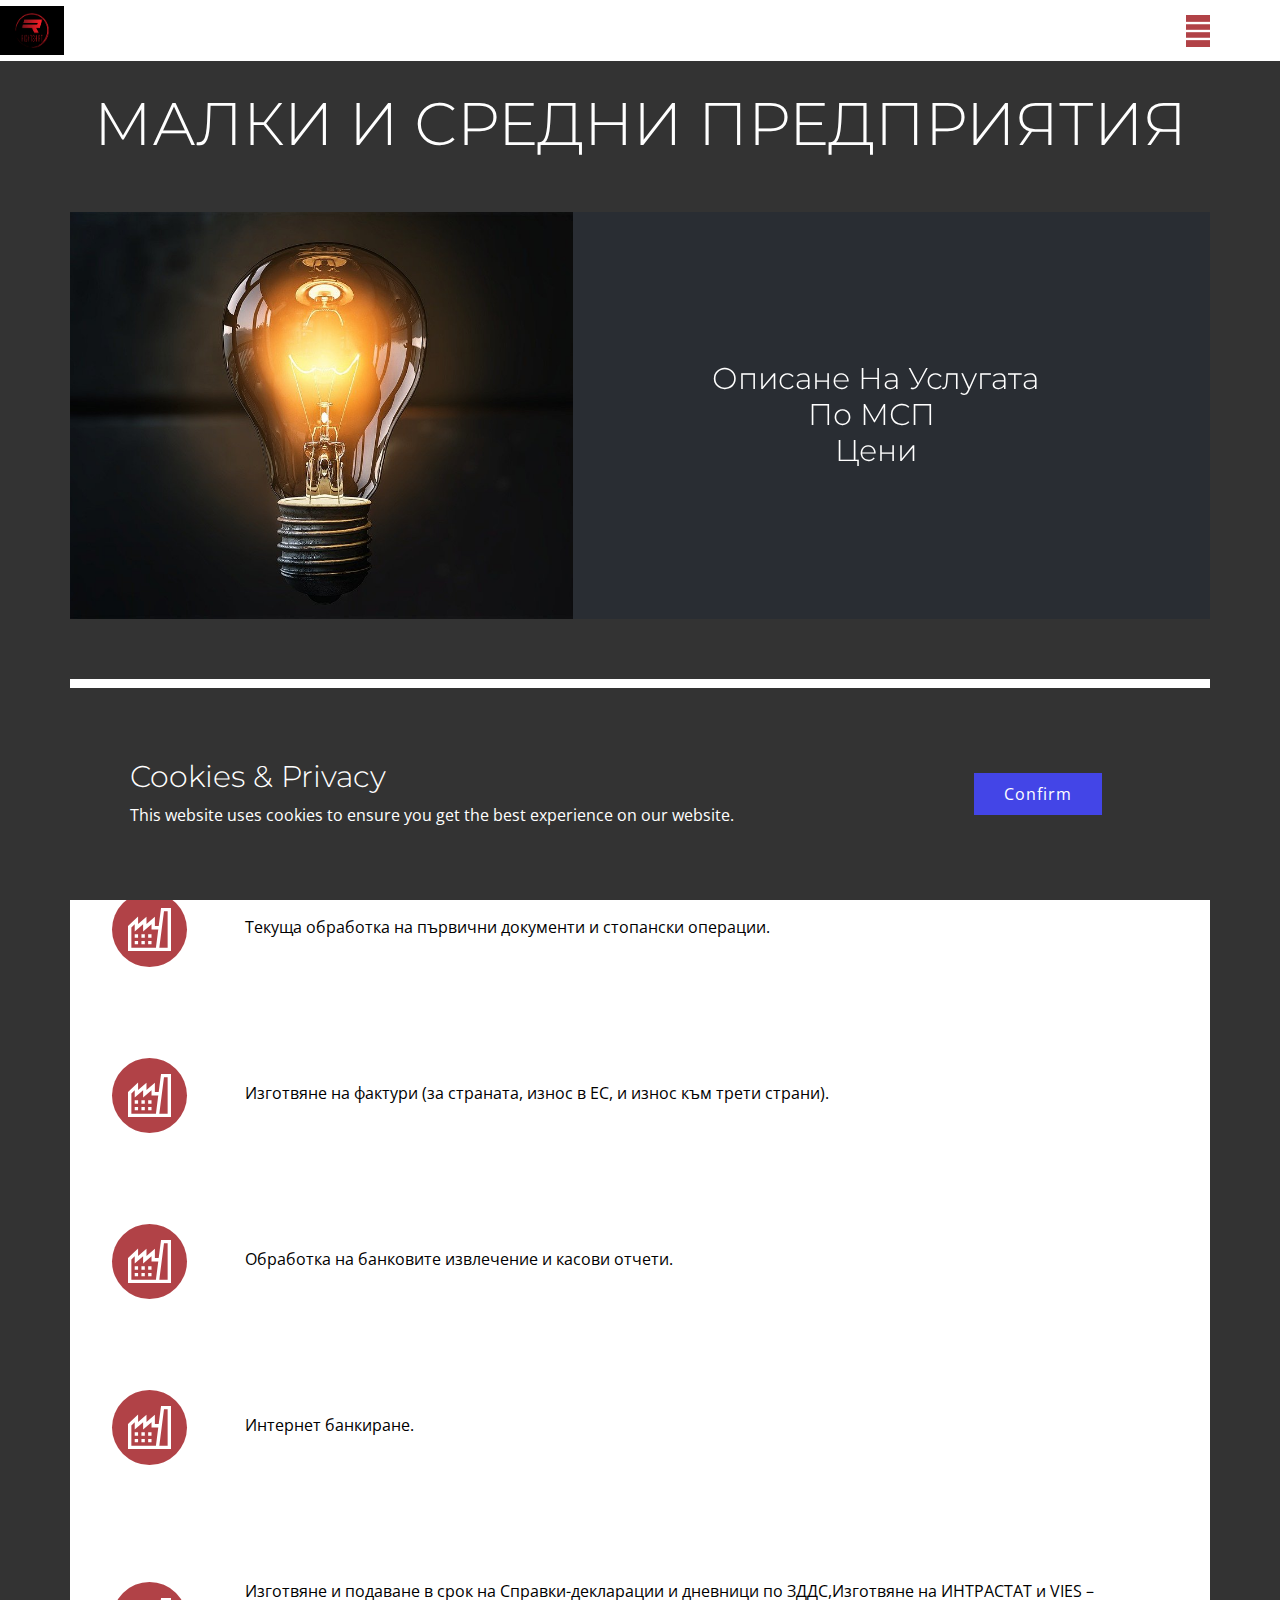
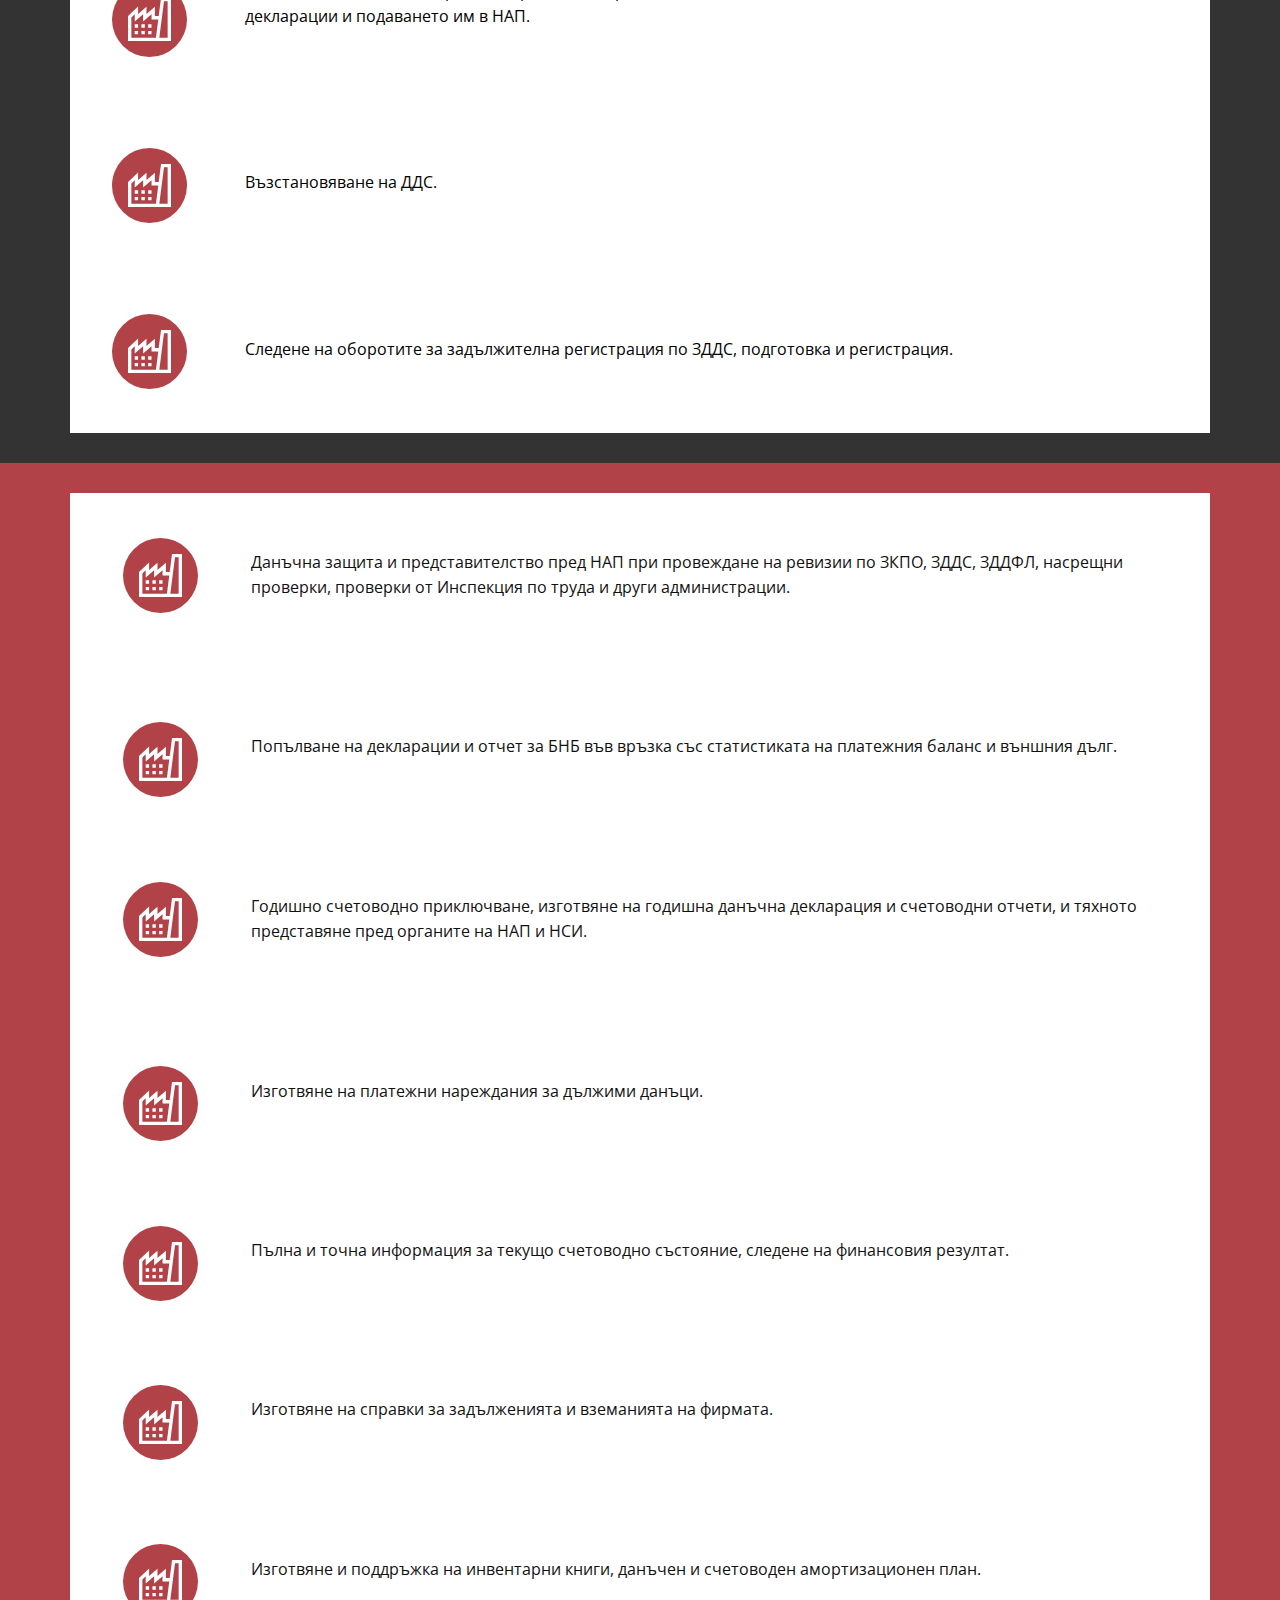
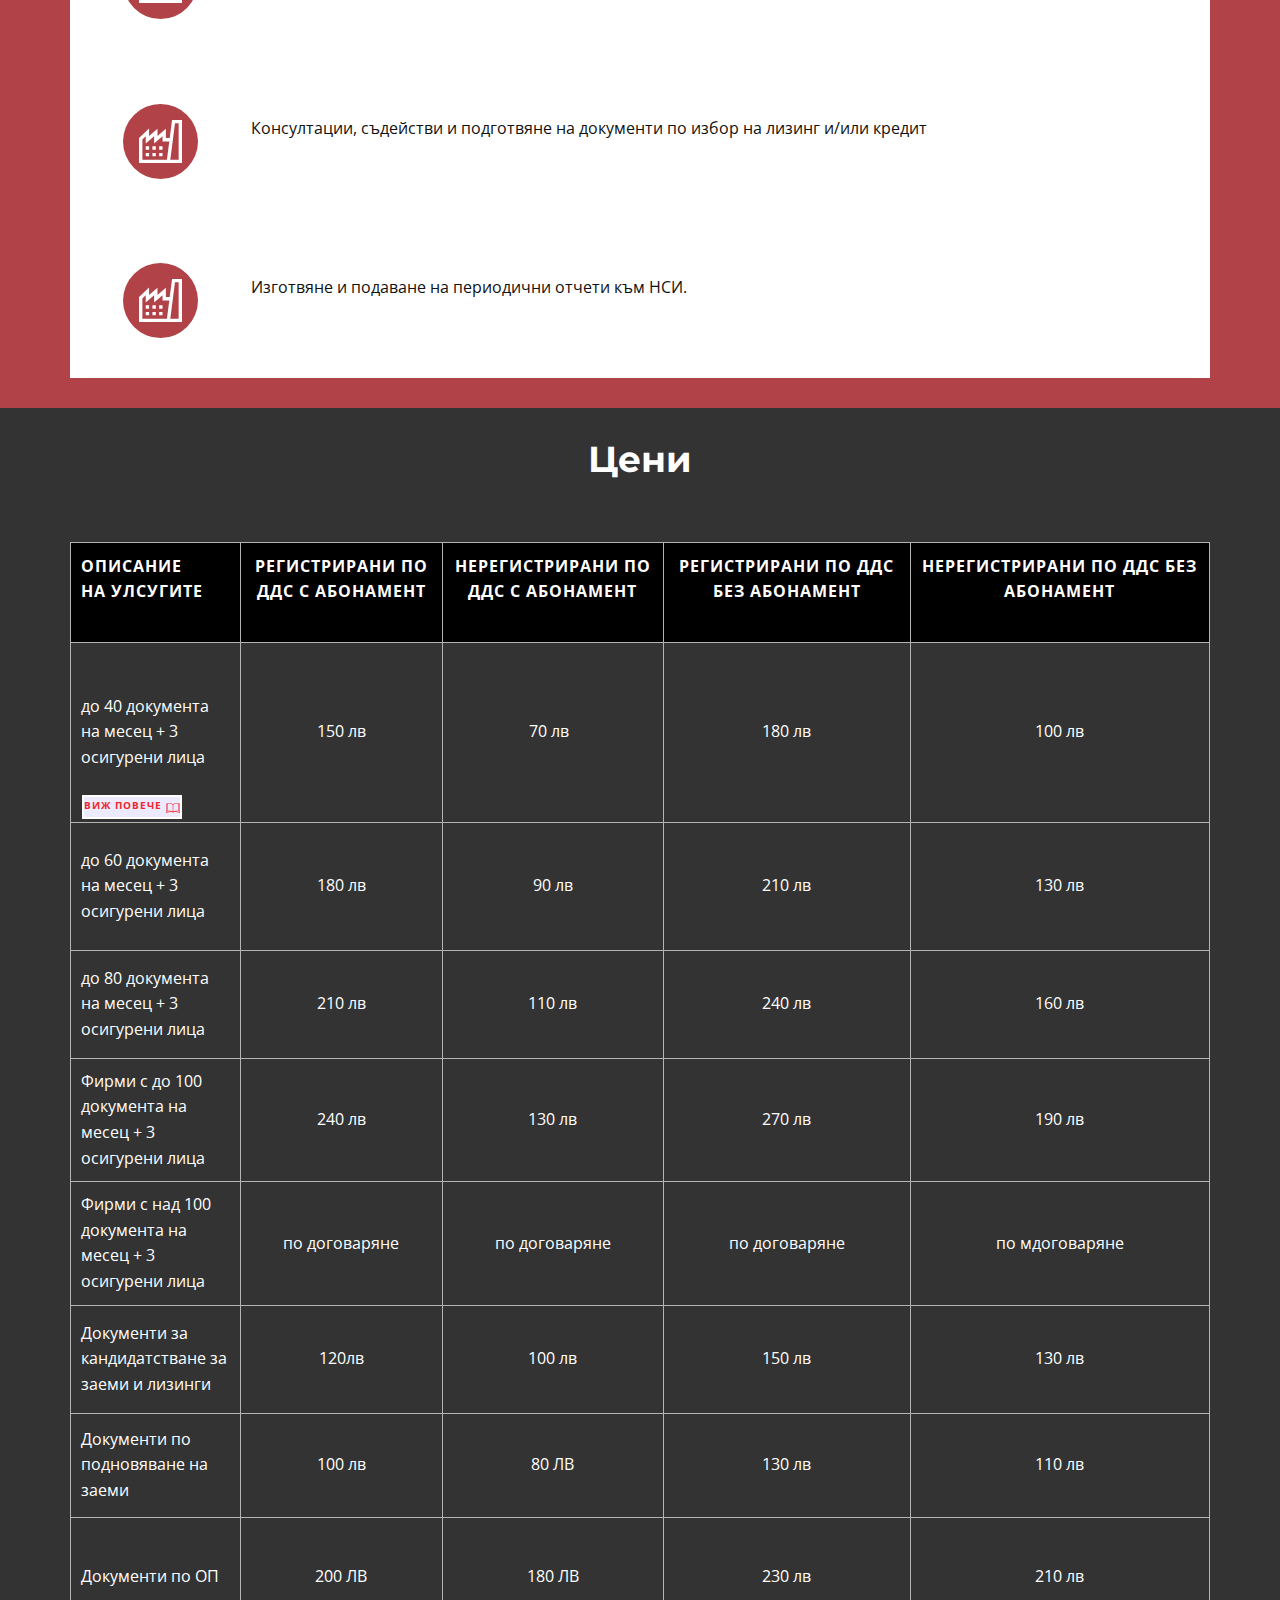
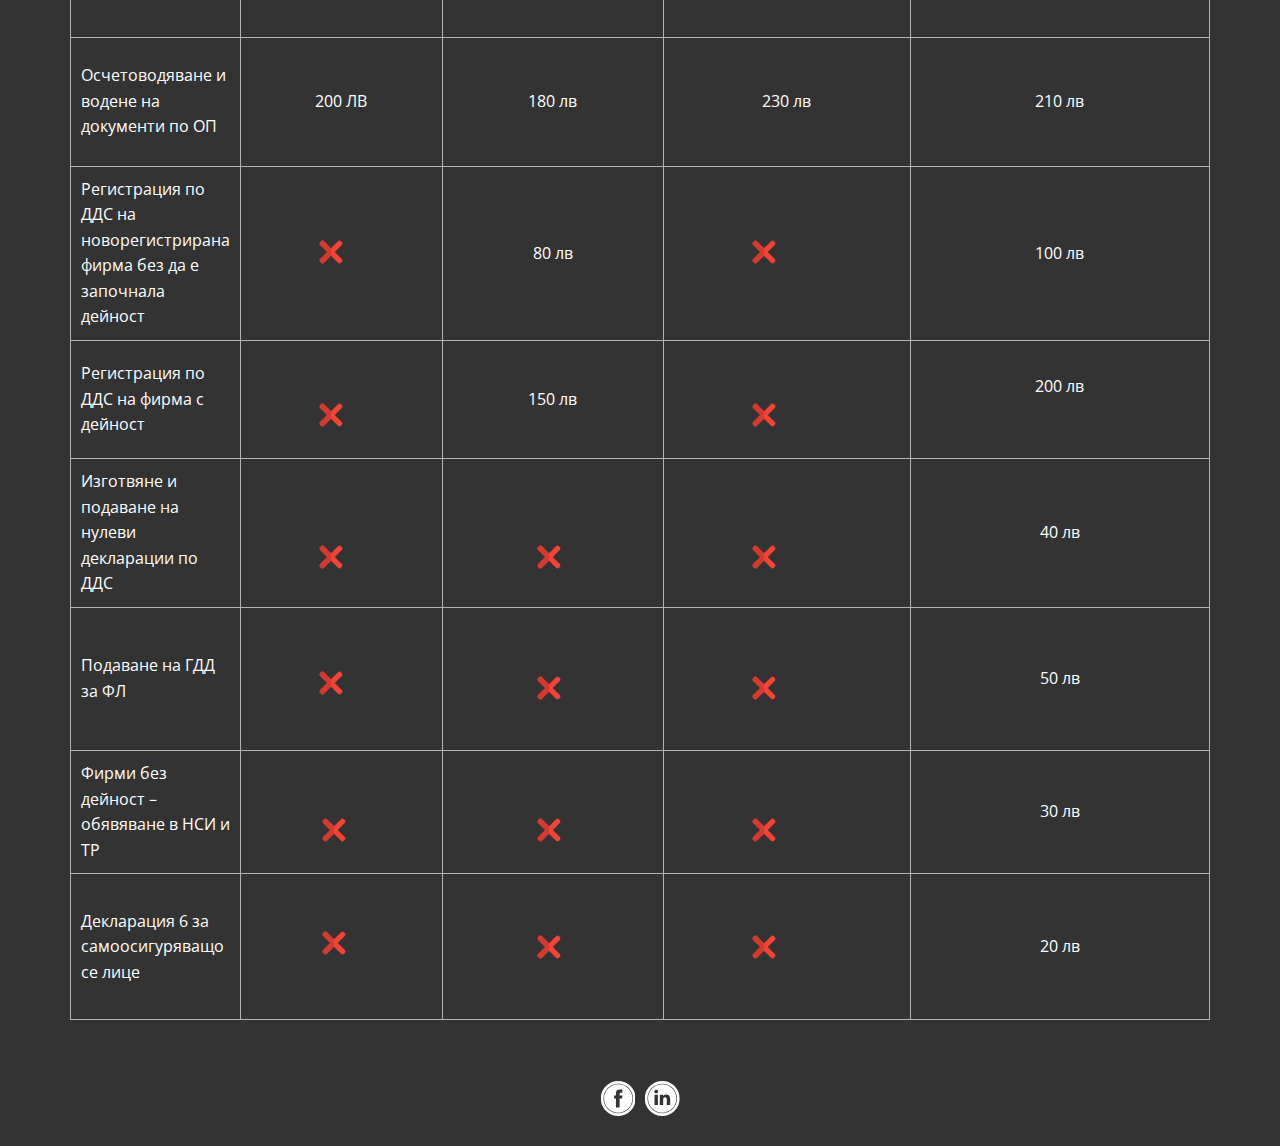
<file: website/МСП-1.html>
<!DOCTYPE html>
<html style="font-size: 16px;">
  <head>
    <meta name="viewport" content="width=device-width, initial-scale=1.0">
    <meta charset="utf-8">
    <meta name="keywords" content="BusinessConsulting">
    <meta name="description" content="Стартъп компания за счетоводство и финансови косултации 
Притежаваме над 20 години практически опит 
Фокусът ни
МСП, Стартъп компании,
Фрийлансъри
Всички клиенти се обслужват от главният счетотводител">
    <meta name="page_type" content="np-template-header-footer-from-plugin">
    <title>МСП 1</title>
    <link rel="stylesheet" href="nicepage.css" media="screen">
<link rel="stylesheet" href="МСП-1.css" media="screen">
    <!-- <script class="u-script" type="text/javascript" src="jquery-1.9.1.min.js" defer=""></script> -->
		<!-- jQuery 3.4.1 -->
		<script class="u-script" type="text/javascript" src="https://code.jquery.com/jquery-3.4.1.min.js" defer=""></script>
    <script class="u-script" type="text/javascript" src="nicepage.js" defer=""></script>
    <meta name="generator" content="Nicepage 4.0.14, nicepage.com">
    <link id="u-theme-google-font" rel="stylesheet" href="https://fonts.googleapis.com/css?family=Montserrat:100,100i,200,200i,300,300i,400,400i,500,500i,600,600i,700,700i,800,800i,900,900i|Open+Sans:300,300i,400,400i,600,600i,700,700i,800,800i">
    
    
    
    
    
    
    
    <script type="application/ld+json">{
		"@context": "http://schema.org",
		"@type": "Organization",
		"name": "WebSite618695",
		"logo": "images/72129081.png",
		"sameAs": [
				"https://www.facebook.com/%D0%A0%D0%B0%D0%B9%D1%82-%D0%A8%D0%B8%D1%84%D1%82-104680535307695",
				"https://www.linkedin.com/company/76228743"
		]
}</script>
    <meta name="theme-color" content="#4345e7">
    <meta property="og:title" content="МСП 1">
    <meta property="og:description" content="Стартъп компания за счетоводство и финансови косултации 
Притежаваме над 20 години практически опит 
Фокусът ни
МСП, Стартъп компании,
Фрийлансъри
Всички клиенти се обслужват от главният счетотводител">
    <meta property="og:type" content="website">
  <script>
    function gdprConfirmed() {
        return document.cookie.split(';').filter(function(item) {
            return item.trim().indexOf('u-gdpr-cookie=true') >= 0
        }).length;
    }
    if (gdprConfirmed()) {
    document.write("\
    \
    <!-- Google Analytics -->\
    <gascript async src=\"https://www.googletagmanager.com/gtag/js?id=UA-214303943-1\"></gascript>\
    <gascript>\
        window.dataLayer = window.dataLayer || [];\
        function gtag(){dataLayer.push(arguments);}\
        gtag('js', new Date());\
        gtag('config', 'UA-214303943-1');\
    </gascript>\
    <!-- End Google Analytics -->\
    ".replace(/gascript/g, 'script'));
    }
    </script><meta name="keywords" content="стартъп, компания, счетоводство, финансови, косултации, мсп, стартъп, компании, фрийлансъри, главният, счетотводител, новообразуване, производство, трз, труд, работна, заплата, малки, средни, предприятия, нои, нап, бабх, хеи, рзи, мдт, кадастър, търговски, регистър, ддс, декларация, 1, 6, уведомление, чл.62, болнични, графици, данънчни, декларации, startŭp, kompaniya, schetovodstvo, finansovi, kosultatsii, msp, startŭp, kompanii, friĭlansŭri, glavniyat, schetotvoditel, novoobrazuvane, proizvodstvo, trz, trud, rabotna, zaplata, malki, sredni, predpriyatiya, noi, nap, babkh, khei, rzi, mdt, kadastŭr, tŭrgovski, registŭr, dds, deklaratsiya, 1, 6, uvedomlenie, chl.62, bolnichni, grafitsi, danŭnchni, deklaratsii"><script async src="https://www.googletagmanager.com/gtag/js?id=UA-214303943-1"></script>
<script>
  window.dataLayer = window.dataLayer || [];
  function gtag(){dataLayer.push(arguments);}
  gtag('js', new Date());

  gtag('config', 'UA-214303943-1');
</script>
<script src="https://www.google.com/recaptcha/api.js?render=6LfIJ3wdAAAAAIfjXJjqoK7vUihazkC5rKcIlDP3"></script>
    <script>
( function( grecaptcha, sitekey, actions ) {

	var recaptcha = {

		execute: function( action ) {
			grecaptcha.execute(
				sitekey,
				{ action: action }
			).then( function( token ) {
				var forms = document.getElementsByTagName( 'form' );

				for ( var i = 0; i < forms.length; i++ ) {
					var fields = forms[ i ].getElementsByTagName( 'input' );

					for ( var j = 0; j < fields.length; j++ ) {
						var field = fields[ j ];

						if ( 'recaptchaResponse' === field.getAttribute( 'name' ) ) {
							field.setAttribute( 'value', token );
							break;
						}
					}
				}
			} );
		},

		executeContact: function() {
			recaptcha.execute( actions[ 'contact' ] );
		}
	};

	grecaptcha.ready(
		recaptcha.executeContact
	);

	document.addEventListener( 'change',
		recaptcha.executeContact, false
	);
} )(
	grecaptcha,
	'6LfIJ3wdAAAAAIfjXJjqoK7vUihazkC5rKcIlDP3',
	{"contact":"contact"}
);
    </script>
</head>
  <body class="u-body"><header class="u-clearfix u-header u-sticky u-header" id="sec-3cd6"><a href="Home.html" data-page-id="1078264" class="u-image u-logo u-image-1" data-image-width="1320" data-image-height="1000" title="Home">
        <img src="images/72129081.png" class="u-logo-image u-logo-image-1">
      </a><nav class="u-align-left u-menu u-menu-dropdown u-nav-spacing-25 u-offcanvas u-menu-1" data-responsive-from="XL" data-position="">
        <div class="menu-collapse">
          <a class="u-button-style u-nav-link u-palette-2-dark-1" href="#" style="font-size: calc(1em + 8px); background-image: none;">
            <svg class="u-svg-link" preserveAspectRatio="xMidYMin slice" viewBox="0 0 302 302" style=""><use xlink:href="#svg-7b92"></use></svg>
            <svg xmlns="http://www.w3.org/2000/svg" xmlns:xlink="http://www.w3.org/1999/xlink" version="1.1" id="svg-7b92" x="0px" y="0px" viewBox="0 0 302 302" style="enable-background:new 0 0 302 302;" xml:space="preserve" class="u-svg-content"><g><rect y="36" width="302" height="30"></rect><rect y="236" width="302" height="30"></rect><rect y="136" width="302" height="30"></rect>
</g><g></g><g></g><g></g><g></g><g></g><g></g><g></g><g></g><g></g><g></g><g></g><g></g><g></g><g></g><g></g></svg>
          </a>
        </div>
        <div class="u-custom-menu u-nav-container">
          <ul class="u-nav u-spacing-2 u-unstyled u-nav-1"><li class="u-nav-item"><a class="u-active-grey-5 u-border-active-palette-1-base u-border-hover-palette-1-base u-button-style u-hover-grey-10 u-nav-link u-text-active-grey-90 u-text-grey-90 u-text-hover-grey-90" href="Home.html" style="padding: 10px 20px;">Начало</a>
</li><li class="u-nav-item"><a class="u-active-grey-5 u-border-active-palette-1-base u-border-hover-palette-1-base u-button-style u-hover-grey-10 u-nav-link u-text-active-grey-90 u-text-grey-90 u-text-hover-grey-90" href="СТАРТЪП-1.html" style="padding: 10px 20px;">СТАРТЪП 1</a>
</li><li class="u-nav-item"><a class="u-active-grey-5 u-border-active-palette-1-base u-border-hover-palette-1-base u-button-style u-hover-grey-10 u-nav-link u-text-active-grey-90 u-text-grey-90 u-text-hover-grey-90" href="МСП-1.html" style="padding: 10px 20px;">МСП 1</a>
</li><li class="u-nav-item"><a class="u-active-grey-5 u-border-active-palette-1-base u-border-hover-palette-1-base u-button-style u-hover-grey-10 u-nav-link u-text-active-grey-90 u-text-grey-90 u-text-hover-grey-90" href="ТРЗ-1.html" style="padding: 10px 20px;">ТРЗ 1</a>
</li><li class="u-nav-item"><a class="u-active-grey-5 u-border-active-palette-1-base u-border-hover-palette-1-base u-button-style u-hover-grey-10 u-nav-link u-text-active-grey-90 u-text-grey-90 u-text-hover-grey-90" href="КОНСУЛТАЦИИ-1.html" style="padding: 10px 20px;">КОНСУЛТАЦИИ 1</a>
</li></ul>
        </div>
        <div class="u-custom-menu u-nav-container-collapse">
          <div class="u-align-center u-black u-container-style u-inner-container-layout u-opacity u-opacity-95 u-sidenav">
            <div class="u-inner-container-layout u-sidenav-overflow">
              <div class="u-menu-close"></div>
              <ul class="u-align-center u-nav u-popupmenu-items u-unstyled u-nav-2"><li class="u-nav-item"><a class="u-button-style u-nav-link" href="Home.html" style="padding: 10px 20px;">Начало</a>
</li><li class="u-nav-item"><a class="u-button-style u-nav-link" href="СТАРТЪП-1.html" style="padding: 10px 20px;">СТАРТЪП 1</a>
</li><li class="u-nav-item"><a class="u-button-style u-nav-link" href="МСП-1.html" style="padding: 10px 20px;">МСП 1</a>
</li><li class="u-nav-item"><a class="u-button-style u-nav-link" href="ТРЗ-1.html" style="padding: 10px 20px;">ТРЗ 1</a>
</li><li class="u-nav-item"><a class="u-button-style u-nav-link" href="КОНСУЛТАЦИИ-1.html" style="padding: 10px 20px;">КОНСУЛТАЦИИ 1</a>
</li></ul>
            </div>
          </div>
          <div class="u-black u-menu-overlay u-opacity u-opacity-70"></div>
        </div>
      </nav></header>
    <section class="u-align-center u-clearfix u-grey-80 u-section-1" id="sec-0d52">
      <div class="u-clearfix u-sheet u-sheet-1">
        <h1 class="u-text u-text-1" spellcheck="true">МАЛКИ И СРЕДНИ ПРЕДПРИЯТИЯ<br>
        </h1>
        <img class="u-image u-image-1" src="images/g6c1e74cdcf61c2bc525049d95e23ae9149bd45f7e16eed56794b9456b2d32f09d621ad5e21ebafd3b8a96babcfb1a4592516b1b3ca2f612cc9629e0b2e4d7d90_1280.jpg" data-image-width="1280" data-image-height="720">
        <div class="u-container-style u-group u-palette-5-dark-3 u-group-1">
          <div class="u-container-layout u-valign-middle-lg u-valign-middle-md u-valign-middle-xl u-container-layout-1">
            <h3 class="u-align-center u-text u-text-2" data-animation-name="fadeIn" data-animation-duration="4000" data-animation-delay="0" data-animation-direction="">Описане на услугата по МСП&nbsp; <br>цени<br>
            </h3>
          </div>
        </div>
      </div>
    </section>
    <section class="u-align-center u-clearfix u-grey-80 u-section-2" id="carousel_6576">
      <div class="u-clearfix u-sheet u-valign-middle u-sheet-1">
        <div class="u-expanded-width u-list u-list-1">
          <div class="u-repeater u-repeater-1">
            <div class="u-align-left u-container-style u-custom-item u-list-item u-repeater-item u-white u-list-item-1">
              <div class="u-container-layout u-similar-container u-container-layout-1">
                <p class="u-text u-text-black u-text-1" spellcheck="false"><!--[if !supportLists]--> Изготвяне на счетоводна политика и индивидуален сметкоплан, съобразени с нуждите на дейността ви.</p><span class="u-icon u-icon-circle u-palette-2-dark-1 u-spacing-16 u-icon-1"><svg class="u-svg-link" preserveAspectRatio="xMidYMin slice" viewBox="0 0 512 512" style=""><use xlink:href="#svg-0a65"></use></svg><svg class="u-svg-content" viewBox="0 0 512 512" id="svg-0a65"><path d="m393.417969 0-27.785157 215h-45.632812v-109.578125l-100 86v-86l-100 86v-90.007813l-120 114v296.585938h512v-512zm-353.417969 472v-239.414062l40-38v83.992187l100-86v86l100-86v62.421875h80.464844l-28.046875 217zm432 0h-99.25l55.832031-432h43.417969zm-392-80h40v40h-40zm80 0h40v40h-40zm80 0h40v40h-40zm-160-79h40v40h-40zm80 0h40v40h-40zm80 0h40v40h-40zm0 0"></path></svg></span>
              </div>
            </div>
            <div class="u-align-left u-container-style u-list-item u-repeater-item u-white u-list-item-2">
              <div class="u-container-layout u-similar-container u-container-layout-2">
                <p class="u-active-none u-button-link u-button-style u-hover-none u-text u-text-black u-text-2" spellcheck="false"><!--[if !supportLists]--><!--[endif]-->Текуща обработка на първични документи и стопански операции.</p><span class="u-icon u-icon-circle u-palette-2-dark-1 u-spacing-16 u-icon-2"><svg class="u-svg-link" preserveAspectRatio="xMidYMin slice" viewBox="0 0 512 512" style=""><use xlink:href="#svg-4f44"></use></svg><svg class="u-svg-content" viewBox="0 0 512 512" id="svg-4f44"><path d="m393.417969 0-27.785157 215h-45.632812v-109.578125l-100 86v-86l-100 86v-90.007813l-120 114v296.585938h512v-512zm-353.417969 472v-239.414062l40-38v83.992187l100-86v86l100-86v62.421875h80.464844l-28.046875 217zm432 0h-99.25l55.832031-432h43.417969zm-392-80h40v40h-40zm80 0h40v40h-40zm80 0h40v40h-40zm-160-79h40v40h-40zm80 0h40v40h-40zm80 0h40v40h-40zm0 0"></path></svg></span>
              </div>
            </div>
            <div class="u-align-left u-container-style u-list-item u-repeater-item u-white u-list-item-3">
              <div class="u-container-layout u-similar-container u-container-layout-3">
                <p class="u-active-none u-button-link u-button-style u-hover-none u-text u-text-black u-text-3" spellcheck="true"><!--[if !supportLists]--><!--[endif]-->Изготвяне на фактури (за страната, износ в ЕС, и износ към трети страни).</p><span class="u-icon u-icon-circle u-palette-2-dark-1 u-spacing-16 u-icon-3"><svg class="u-svg-link" preserveAspectRatio="xMidYMin slice" viewBox="0 0 512 512" style=""><use xlink:href="#svg-8347"></use></svg><svg class="u-svg-content" viewBox="0 0 512 512" id="svg-8347"><path d="m393.417969 0-27.785157 215h-45.632812v-109.578125l-100 86v-86l-100 86v-90.007813l-120 114v296.585938h512v-512zm-353.417969 472v-239.414062l40-38v83.992187l100-86v86l100-86v62.421875h80.464844l-28.046875 217zm432 0h-99.25l55.832031-432h43.417969zm-392-80h40v40h-40zm80 0h40v40h-40zm80 0h40v40h-40zm-160-79h40v40h-40zm80 0h40v40h-40zm80 0h40v40h-40zm0 0"></path></svg></span>
              </div>
            </div>
            <div class="u-align-left u-container-style u-list-item u-repeater-item u-white u-list-item-4">
              <div class="u-container-layout u-similar-container u-container-layout-4">
                <p class="u-active-none u-button-link u-button-style u-hover-none u-text u-text-black u-text-4" spellcheck="true"><!--[if !supportLists]--><!--[endif]-->Обработка на банковите извлечение и касови отчети.</p><span class="u-icon u-icon-circle u-palette-2-dark-1 u-spacing-16 u-icon-4"><svg class="u-svg-link" preserveAspectRatio="xMidYMin slice" viewBox="0 0 512 512" style=""><use xlink:href="#svg-0df8"></use></svg><svg class="u-svg-content" viewBox="0 0 512 512" id="svg-0df8"><path d="m393.417969 0-27.785157 215h-45.632812v-109.578125l-100 86v-86l-100 86v-90.007813l-120 114v296.585938h512v-512zm-353.417969 472v-239.414062l40-38v83.992187l100-86v86l100-86v62.421875h80.464844l-28.046875 217zm432 0h-99.25l55.832031-432h43.417969zm-392-80h40v40h-40zm80 0h40v40h-40zm80 0h40v40h-40zm-160-79h40v40h-40zm80 0h40v40h-40zm80 0h40v40h-40zm0 0"></path></svg></span>
              </div>
            </div>
            <div class="u-align-left u-container-style u-list-item u-repeater-item u-white u-list-item-5">
              <div class="u-container-layout u-similar-container u-container-layout-5">
                <p class="u-active-none u-button-link u-button-style u-hover-none u-text u-text-black u-text-5" spellcheck="true"><!--[if !supportLists]-->Интернет банкиране.</p><span class="u-icon u-icon-circle u-palette-2-dark-1 u-spacing-16 u-icon-5"><svg class="u-svg-link" preserveAspectRatio="xMidYMin slice" viewBox="0 0 512 512" style=""><use xlink:href="#svg-0df8"></use></svg><svg class="u-svg-content" viewBox="0 0 512 512" id="svg-0df8"><path d="m393.417969 0-27.785157 215h-45.632812v-109.578125l-100 86v-86l-100 86v-90.007813l-120 114v296.585938h512v-512zm-353.417969 472v-239.414062l40-38v83.992187l100-86v86l100-86v62.421875h80.464844l-28.046875 217zm432 0h-99.25l55.832031-432h43.417969zm-392-80h40v40h-40zm80 0h40v40h-40zm80 0h40v40h-40zm-160-79h40v40h-40zm80 0h40v40h-40zm80 0h40v40h-40zm0 0"></path></svg></span>
              </div>
            </div>
            <div class="u-align-left u-container-style u-list-item u-repeater-item u-white u-list-item-6">
              <div class="u-container-layout u-similar-container u-container-layout-6">
                <p class="u-active-none u-button-link u-button-style u-hover-none u-text u-text-black u-text-6" spellcheck="false"><!--[if !supportLists]--><!--[endif]-->Изготвяне и подаване в срок на Справки-декларации и дневници по ЗДДС,Изготвяне на ИНТРАСТАТ и VIES – декларации и подаването им в НАП.</p><span class="u-icon u-icon-circle u-palette-2-dark-1 u-spacing-16 u-icon-6"><svg class="u-svg-link" preserveAspectRatio="xMidYMin slice" viewBox="0 0 512 512" style=""><use xlink:href="#svg-0df8"></use></svg><svg class="u-svg-content" viewBox="0 0 512 512" id="svg-0df8"><path d="m393.417969 0-27.785157 215h-45.632812v-109.578125l-100 86v-86l-100 86v-90.007813l-120 114v296.585938h512v-512zm-353.417969 472v-239.414062l40-38v83.992187l100-86v86l100-86v62.421875h80.464844l-28.046875 217zm432 0h-99.25l55.832031-432h43.417969zm-392-80h40v40h-40zm80 0h40v40h-40zm80 0h40v40h-40zm-160-79h40v40h-40zm80 0h40v40h-40zm80 0h40v40h-40zm0 0"></path></svg></span>
              </div>
            </div>
            <div class="u-align-left u-container-style u-list-item u-repeater-item u-white u-list-item-7">
              <div class="u-container-layout u-similar-container u-container-layout-7">
                <p class="u-active-none u-button-link u-button-style u-hover-none u-text u-text-black u-text-7" spellcheck="true"><!--[if !supportLists]--><!--[endif]-->Възстановяване на ДДС.</p><span class="u-icon u-icon-circle u-palette-2-dark-1 u-spacing-16 u-icon-7"><svg class="u-svg-link" preserveAspectRatio="xMidYMin slice" viewBox="0 0 512 512" style=""><use xlink:href="#svg-0df8"></use></svg><svg class="u-svg-content" viewBox="0 0 512 512" id="svg-0df8"><path d="m393.417969 0-27.785157 215h-45.632812v-109.578125l-100 86v-86l-100 86v-90.007813l-120 114v296.585938h512v-512zm-353.417969 472v-239.414062l40-38v83.992187l100-86v86l100-86v62.421875h80.464844l-28.046875 217zm432 0h-99.25l55.832031-432h43.417969zm-392-80h40v40h-40zm80 0h40v40h-40zm80 0h40v40h-40zm-160-79h40v40h-40zm80 0h40v40h-40zm80 0h40v40h-40zm0 0"></path></svg></span>
              </div>
            </div>
            <div class="u-align-left u-container-style u-list-item u-repeater-item u-white u-list-item-8">
              <div class="u-container-layout u-similar-container u-container-layout-8">
                <p class="u-active-none u-button-link u-button-style u-hover-none u-text u-text-black u-text-8" spellcheck="true"><!--[if !supportLists]--><!--[endif]-->Следене на оборотите за задължителна регистрация по ЗДДС, подготовка и регистрация.</p><span class="u-icon u-icon-circle u-palette-2-dark-1 u-spacing-16 u-icon-8"><svg class="u-svg-link" preserveAspectRatio="xMidYMin slice" viewBox="0 0 512 512" style=""><use xlink:href="#svg-0df8"></use></svg><svg class="u-svg-content" viewBox="0 0 512 512" id="svg-0df8"><path d="m393.417969 0-27.785157 215h-45.632812v-109.578125l-100 86v-86l-100 86v-90.007813l-120 114v296.585938h512v-512zm-353.417969 472v-239.414062l40-38v83.992187l100-86v86l100-86v62.421875h80.464844l-28.046875 217zm432 0h-99.25l55.832031-432h43.417969zm-392-80h40v40h-40zm80 0h40v40h-40zm80 0h40v40h-40zm-160-79h40v40h-40zm80 0h40v40h-40zm80 0h40v40h-40zm0 0"></path></svg></span>
              </div>
            </div>
          </div>
        </div>
      </div>
    </section>
    <section class="u-clearfix u-palette-2-dark-1 u-section-3" id="carousel_5b27">
      <div class="u-clearfix u-sheet u-valign-middle u-sheet-1">
        <div class="u-expanded-width-lg u-expanded-width-md u-expanded-width-sm u-expanded-width-xl u-list u-list-1">
          <div class="u-repeater u-repeater-1">
            <div class="u-align-left u-container-style u-custom-item u-list-item u-repeater-item u-white u-list-item-1">
              <div class="u-container-layout u-similar-container u-container-layout-1">
                <p class="u-text u-text-1" spellcheck="true"><!--[if !supportLists]--><!--[endif]-->Данъчна защита и представителство пред НАП при провеждане на ревизии по ЗКПО, ЗДДС, ЗДДФЛ, насрещни проверки, проверки от Инспекция по труда и други администрации.</p><span class="u-icon u-icon-circle u-palette-2-dark-1 u-spacing-16 u-icon-1"><svg class="u-svg-link" preserveAspectRatio="xMidYMin slice" viewBox="0 0 512 512" style=""><use xlink:href="#svg-8bdc"></use></svg><svg class="u-svg-content" viewBox="0 0 512 512" id="svg-8bdc"><path d="m393.417969 0-27.785157 215h-45.632812v-109.578125l-100 86v-86l-100 86v-90.007813l-120 114v296.585938h512v-512zm-353.417969 472v-239.414062l40-38v83.992187l100-86v86l100-86v62.421875h80.464844l-28.046875 217zm432 0h-99.25l55.832031-432h43.417969zm-392-80h40v40h-40zm80 0h40v40h-40zm80 0h40v40h-40zm-160-79h40v40h-40zm80 0h40v40h-40zm80 0h40v40h-40zm0 0"></path></svg></span>
              </div>
            </div>
            <div class="u-align-left u-container-style u-list-item u-repeater-item u-white u-list-item-2">
              <div class="u-container-layout u-similar-container u-container-layout-2">
                <p class="u-text u-text-2" spellcheck="true"><!--[if !supportLists]--><!--[endif]-->Попълване на декларации и отчет за БНБ във връзка със статистиката на платежния баланс и външния дълг.</p><span class="u-icon u-icon-circle u-palette-2-dark-1 u-spacing-16 u-icon-2"><svg class="u-svg-link" preserveAspectRatio="xMidYMin slice" viewBox="0 0 512 512" style=""><use xlink:href="#svg-a16e"></use></svg><svg class="u-svg-content" viewBox="0 0 512 512" id="svg-a16e"><path d="m393.417969 0-27.785157 215h-45.632812v-109.578125l-100 86v-86l-100 86v-90.007813l-120 114v296.585938h512v-512zm-353.417969 472v-239.414062l40-38v83.992187l100-86v86l100-86v62.421875h80.464844l-28.046875 217zm432 0h-99.25l55.832031-432h43.417969zm-392-80h40v40h-40zm80 0h40v40h-40zm80 0h40v40h-40zm-160-79h40v40h-40zm80 0h40v40h-40zm80 0h40v40h-40zm0 0"></path></svg></span>
              </div>
            </div>
            <div class="u-align-left u-container-style u-list-item u-repeater-item u-white u-list-item-3">
              <div class="u-container-layout u-similar-container u-container-layout-3">
                <p class="u-text u-text-3" spellcheck="true"><!--[if !supportLists]--><!--[endif]-->Годишно счетоводно приключване, изготвяне на годишна данъчна декларация и счетоводни отчети, и тяхното представяне пред органите на НАП и НСИ.</p><span class="u-icon u-icon-circle u-palette-2-dark-1 u-spacing-16 u-icon-3"><svg class="u-svg-link" preserveAspectRatio="xMidYMin slice" viewBox="0 0 512 512" style=""><use xlink:href="#svg-ee1b"></use></svg><svg class="u-svg-content" viewBox="0 0 512 512" id="svg-ee1b"><path d="m393.417969 0-27.785157 215h-45.632812v-109.578125l-100 86v-86l-100 86v-90.007813l-120 114v296.585938h512v-512zm-353.417969 472v-239.414062l40-38v83.992187l100-86v86l100-86v62.421875h80.464844l-28.046875 217zm432 0h-99.25l55.832031-432h43.417969zm-392-80h40v40h-40zm80 0h40v40h-40zm80 0h40v40h-40zm-160-79h40v40h-40zm80 0h40v40h-40zm80 0h40v40h-40zm0 0"></path></svg></span>
              </div>
            </div>
            <div class="u-align-left u-container-style u-list-item u-repeater-item u-white u-list-item-4">
              <div class="u-container-layout u-similar-container u-container-layout-4">
                <p class="u-text u-text-4" spellcheck="true"><!--[if !supportLists]--><!--[endif]-->Изготвяне на платежни нареждания за дължими данъци.</p><span class="u-icon u-icon-circle u-palette-2-dark-1 u-spacing-16 u-icon-4"><svg class="u-svg-link" preserveAspectRatio="xMidYMin slice" viewBox="0 0 512 512" style=""><use xlink:href="#svg-2de7"></use></svg><svg class="u-svg-content" viewBox="0 0 512 512" id="svg-2de7"><path d="m393.417969 0-27.785157 215h-45.632812v-109.578125l-100 86v-86l-100 86v-90.007813l-120 114v296.585938h512v-512zm-353.417969 472v-239.414062l40-38v83.992187l100-86v86l100-86v62.421875h80.464844l-28.046875 217zm432 0h-99.25l55.832031-432h43.417969zm-392-80h40v40h-40zm80 0h40v40h-40zm80 0h40v40h-40zm-160-79h40v40h-40zm80 0h40v40h-40zm80 0h40v40h-40zm0 0"></path></svg></span>
              </div>
            </div>
            <div class="u-align-left u-container-style u-list-item u-repeater-item u-white u-list-item-5">
              <div class="u-container-layout u-similar-container u-container-layout-5">
                <p class="u-text u-text-5" spellcheck="true"><!--[if !supportLists]--><!--[endif]-->Пълна и точна информация за текущо счетоводно състояние, следене на финансовия резултат.</p><span class="u-icon u-icon-circle u-palette-2-dark-1 u-spacing-16 u-icon-5"><svg class="u-svg-link" preserveAspectRatio="xMidYMin slice" viewBox="0 0 512 512" style=""><use xlink:href="#svg-2de7"></use></svg><svg class="u-svg-content" viewBox="0 0 512 512" id="svg-2de7"><path d="m393.417969 0-27.785157 215h-45.632812v-109.578125l-100 86v-86l-100 86v-90.007813l-120 114v296.585938h512v-512zm-353.417969 472v-239.414062l40-38v83.992187l100-86v86l100-86v62.421875h80.464844l-28.046875 217zm432 0h-99.25l55.832031-432h43.417969zm-392-80h40v40h-40zm80 0h40v40h-40zm80 0h40v40h-40zm-160-79h40v40h-40zm80 0h40v40h-40zm80 0h40v40h-40zm0 0"></path></svg></span>
              </div>
            </div>
            <div class="u-align-left u-container-style u-list-item u-repeater-item u-white u-list-item-6">
              <div class="u-container-layout u-similar-container u-container-layout-6">
                <p class="u-text u-text-6" spellcheck="false"><!--[if !supportLists]--><!--[endif]-->Изготвяне на справки за задълженията и вземанията на фирмата.</p><span class="u-icon u-icon-circle u-palette-2-dark-1 u-spacing-16 u-icon-6"><svg class="u-svg-link" preserveAspectRatio="xMidYMin slice" viewBox="0 0 512 512" style=""><use xlink:href="#svg-2de7"></use></svg><svg class="u-svg-content" viewBox="0 0 512 512" id="svg-2de7"><path d="m393.417969 0-27.785157 215h-45.632812v-109.578125l-100 86v-86l-100 86v-90.007813l-120 114v296.585938h512v-512zm-353.417969 472v-239.414062l40-38v83.992187l100-86v86l100-86v62.421875h80.464844l-28.046875 217zm432 0h-99.25l55.832031-432h43.417969zm-392-80h40v40h-40zm80 0h40v40h-40zm80 0h40v40h-40zm-160-79h40v40h-40zm80 0h40v40h-40zm80 0h40v40h-40zm0 0"></path></svg></span>
              </div>
            </div>
            <div class="u-align-left u-container-style u-list-item u-repeater-item u-white u-list-item-7">
              <div class="u-container-layout u-similar-container u-container-layout-7">
                <p class="u-text u-text-7" spellcheck="true"><!--[if !supportLists]-->Изготвяне и поддръжка на инвентарни книги, данъчен и счетоводен амортизационен план.</p><span class="u-icon u-icon-circle u-palette-2-dark-1 u-spacing-16 u-icon-7"><svg class="u-svg-link" preserveAspectRatio="xMidYMin slice" viewBox="0 0 512 512" style=""><use xlink:href="#svg-2de7"></use></svg><svg class="u-svg-content" viewBox="0 0 512 512" id="svg-2de7"><path d="m393.417969 0-27.785157 215h-45.632812v-109.578125l-100 86v-86l-100 86v-90.007813l-120 114v296.585938h512v-512zm-353.417969 472v-239.414062l40-38v83.992187l100-86v86l100-86v62.421875h80.464844l-28.046875 217zm432 0h-99.25l55.832031-432h43.417969zm-392-80h40v40h-40zm80 0h40v40h-40zm80 0h40v40h-40zm-160-79h40v40h-40zm80 0h40v40h-40zm80 0h40v40h-40zm0 0"></path></svg></span>
              </div>
            </div>
            <div class="u-align-left u-container-style u-list-item u-repeater-item u-white u-list-item-8">
              <div class="u-container-layout u-similar-container u-container-layout-8">
                <p class="u-text u-text-8" spellcheck="true"> Консултации, съдействи и подготвяне на документи по избор на лизинг и/или кредит</p><span class="u-icon u-icon-circle u-palette-2-dark-1 u-spacing-16 u-icon-8"><svg class="u-svg-link" preserveAspectRatio="xMidYMin slice" viewBox="0 0 512 512" style=""><use xlink:href="#svg-2de7"></use></svg><svg class="u-svg-content" viewBox="0 0 512 512" id="svg-2de7"><path d="m393.417969 0-27.785157 215h-45.632812v-109.578125l-100 86v-86l-100 86v-90.007813l-120 114v296.585938h512v-512zm-353.417969 472v-239.414062l40-38v83.992187l100-86v86l100-86v62.421875h80.464844l-28.046875 217zm432 0h-99.25l55.832031-432h43.417969zm-392-80h40v40h-40zm80 0h40v40h-40zm80 0h40v40h-40zm-160-79h40v40h-40zm80 0h40v40h-40zm80 0h40v40h-40zm0 0"></path></svg></span>
              </div>
            </div>
            <div class="u-align-left u-container-style u-list-item u-repeater-item u-white u-list-item-9">
              <div class="u-container-layout u-similar-container u-container-layout-9">
                <p class="u-text u-text-9" spellcheck="true">Изготвяне и подаване на периодични отчети към НСИ.<!--[if !supportLists]--><!--[endif]--></p><span class="u-icon u-icon-circle u-palette-2-dark-1 u-spacing-16 u-icon-9"><svg class="u-svg-link" preserveAspectRatio="xMidYMin slice" viewBox="0 0 512 512" style=""><use xlink:href="#svg-2de7"></use></svg><svg class="u-svg-content" viewBox="0 0 512 512" id="svg-2de7"><path d="m393.417969 0-27.785157 215h-45.632812v-109.578125l-100 86v-86l-100 86v-90.007813l-120 114v296.585938h512v-512zm-353.417969 472v-239.414062l40-38v83.992187l100-86v86l100-86v62.421875h80.464844l-28.046875 217zm432 0h-99.25l55.832031-432h43.417969zm-392-80h40v40h-40zm80 0h40v40h-40zm80 0h40v40h-40zm-160-79h40v40h-40zm80 0h40v40h-40zm80 0h40v40h-40zm0 0"></path></svg></span>
              </div>
            </div>
          </div>
        </div>
      </div>
    </section>
    <section class="u-align-center u-clearfix u-grey-80 u-section-4" id="sec-e0e1">
      <div class="u-clearfix u-sheet u-valign-middle-md u-valign-middle-sm u-valign-middle-xs u-sheet-1">
        <h2 class="u-text u-text-1" spellcheck="false">цени</h2>
        <div class="u-expanded-width u-hidden-md u-hidden-sm u-hidden-xs u-table u-table-responsive u-table-1">
          <table class="u-table-entity u-table-entity-1">
            <colgroup>
              <col width="12.2%">
              <col width="18.1%">
              <col width="19.8%">
              <col width="22.5%">
              <col width="27.5%">
            </colgroup>
            <thead class="u-align-center u-black u-table-header u-table-header-1">
              <tr style="height: 100px;">
                <th class="u-align-left u-border-1 u-border-grey-30 u-table-cell u-table-cell-1" spellcheck="true">
                  <div>описание <br>на улсугите<br>
                    <br>
                  </div>
                </th>
                <th class="u-border-1 u-border-grey-30 u-table-cell u-table-cell-2" spellcheck="true">
                  <div>РЕГИСТРИРАНИ ПО ДДС С АБОНАМЕНТ<br>
                    <br>
                  </div>
                </th>
                <th class="u-border-1 u-border-grey-30 u-table-cell u-table-cell-3" spellcheck="true">
                  <div>НЕРЕГИСТРИРАНИ ПО ДДС С АБОНАМЕНТ<br>
                    <br>
                  </div>
                </th>
                <th class="u-border-1 u-border-grey-30 u-table-cell u-table-cell-4">
                  <div> РЕГИСТРИРАНИ ПО ДДС без АБОНАМЕНТ<br>
                    <br>
                  </div>
                </th>
                <th class="u-border-1 u-border-grey-30 u-table-cell u-table-cell-5">
                  <div> НЕРЕГИСТРИРАНИ ПО ДДС без АБОНАМЕНТ<br>
                    <br>
                  </div>
                </th>
              </tr>
            </thead>
            <tbody class="u-align-center u-table-body">
              <tr style="height: 180px;">
                <td class="u-align-left u-border-1 u-border-grey-30 u-first-column u-table-cell" spellcheck="true"> до 40 документа на месец + 3 осигурени лица</td>
                <td class="u-border-1 u-border-grey-30 u-table-cell" spellcheck="false">150 лв<br>
                </td>
                <td class="u-border-1 u-border-grey-30 u-table-cell" spellcheck="false">70 лв &nbsp; </td>
                <td class="u-border-1 u-border-grey-30 u-table-cell">180 лв<br>
                </td>
                <td class="u-border-1 u-border-grey-30 u-table-cell">100 лв<br>
                </td>
              </tr>
              <tr style="height: 128px;">
                <td class="u-align-left u-border-1 u-border-grey-30 u-first-column u-table-cell" spellcheck="false"> до 60 документа на месец + 3 осигурени лица</td>
                <td class="u-border-1 u-border-grey-30 u-table-cell" spellcheck="false">180 лв<br>
                </td>
                <td class="u-border-1 u-border-grey-30 u-table-cell" spellcheck="false">90 лв<br>
                </td>
                <td class="u-border-1 u-border-grey-30 u-table-cell">210 лв<br>
                </td>
                <td class="u-border-1 u-border-grey-30 u-table-cell">130 лв<br>
                </td>
              </tr>
              <tr style="height: 108px;">
                <td class="u-align-left u-border-1 u-border-grey-30 u-table-cell" spellcheck="true"> до 80 документа на месец + 3 осигурени лица</td>
                <td class="u-border-1 u-border-grey-30 u-table-cell" spellcheck="false">210 лв<br>
                </td>
                <td class="u-border-1 u-border-grey-30 u-table-cell" spellcheck="false">110 лв<br>
                </td>
                <td class="u-border-1 u-border-grey-30 u-table-cell">240 лв<br>
                </td>
                <td class="u-border-1 u-border-grey-30 u-table-cell">160 лв<br>
                </td>
              </tr>
              <tr style="height: 91px;">
                <td class="u-align-left u-border-1 u-border-grey-30 u-table-cell" spellcheck="false">Фирми с до 100 документа на месец + 3 осигурени лица </td>
                <td class="u-border-1 u-border-grey-30 u-table-cell" spellcheck="false">240 лв<br>
                </td>
                <td class="u-border-1 u-border-grey-30 u-table-cell" spellcheck="false">130 лв<br>
                </td>
                <td class="u-border-1 u-border-grey-30 u-table-cell">270 лв<br>
                </td>
                <td class="u-border-1 u-border-grey-30 u-table-cell">190 лв<br>
                </td>
              </tr>
              <tr style="height: 100px;">
                <td class="u-align-left u-border-1 u-border-grey-30 u-table-cell" spellcheck="true"> Фирми с над 100 документа на месец + 3 осигурени лица</td>
                <td class="u-border-1 u-border-grey-30 u-table-cell" spellcheck="true">по договаряне<br>
                </td>
                <td class="u-border-1 u-border-grey-30 u-table-cell" spellcheck="true">по договаряне<br>
                </td>
                <td class="u-border-1 u-border-grey-30 u-table-cell">по договаряне<br>
                </td>
                <td class="u-border-1 u-border-grey-30 u-table-cell">по мдоговаряне<br>
                </td>
              </tr>
              <tr style="height: 108px;">
                <td class="u-align-left u-border-1 u-border-grey-30 u-table-cell" spellcheck="false"> Документи за кандидатстване за заеми и лизинги</td>
                <td class="u-border-1 u-border-grey-30 u-table-cell" spellcheck="false">120лв</td>
                <td class="u-border-1 u-border-grey-30 u-table-cell" spellcheck="false">100 лв<br>
                </td>
                <td class="u-border-1 u-border-grey-30 u-table-cell">150 лв<br>
                </td>
                <td class="u-border-1 u-border-grey-30 u-table-cell">130 лв<br>
                </td>
              </tr>
              <tr style="height: 104px;">
                <td class="u-align-left u-border-1 u-border-grey-30 u-table-cell" spellcheck="true"> Документи по подновяване на заеми</td>
                <td class="u-border-1 u-border-grey-30 u-table-cell" spellcheck="false">100 лв<br>
                </td>
                <td class="u-border-1 u-border-grey-30 u-table-cell" spellcheck="false">80 ЛВ<br>
                </td>
                <td class="u-border-1 u-border-grey-30 u-table-cell">130 лв<br>
                </td>
                <td class="u-border-1 u-border-grey-30 u-table-cell">110 лв<br>
                </td>
              </tr>
              <tr style="height: 120px;">
                <td class="u-align-left u-border-1 u-border-grey-30 u-table-cell" spellcheck="true"> Документи по ОП</td>
                <td class="u-border-1 u-border-grey-30 u-table-cell" spellcheck="false">200 ЛВ<br>
                </td>
                <td class="u-border-1 u-border-grey-30 u-table-cell" spellcheck="false">180 ЛВ<br>
                </td>
                <td class="u-border-1 u-border-grey-30 u-table-cell">230 лв<br>
                </td>
                <td class="u-border-1 u-border-grey-30 u-table-cell">210 лв<br>
                </td>
              </tr>
              <tr style="height: 129px;">
                <td class="u-align-left u-border-1 u-border-grey-30 u-table-cell" spellcheck="true">Осчетоводяване и водене на документи по ОП</td>
                <td class="u-border-1 u-border-grey-30 u-table-cell" spellcheck="false">200 ЛВ<br>
                </td>
                <td class="u-border-1 u-border-grey-30 u-table-cell" spellcheck="false">180 лв<br>
                </td>
                <td class="u-border-1 u-border-grey-30 u-table-cell">230 лв<br>
                </td>
                <td class="u-border-1 u-border-grey-30 u-table-cell">210 лв<br>
                </td>
              </tr>
              <tr style="height: 144px;">
                <td class="u-align-left u-border-1 u-border-grey-30 u-table-cell">Регистрация по ДДС на новорегистрирана фирма без да е започнала дейност</td>
                <td class="u-border-1 u-border-grey-30 u-table-cell">
                  <br>
                </td>
                <td class="u-border-1 u-border-grey-30 u-table-cell" spellcheck="false">80 лв<br>
                </td>
                <td class="u-border-1 u-border-grey-30 u-table-cell"></td>
                <td class="u-border-1 u-border-grey-30 u-table-cell">100 лв<br>
                </td>
              </tr>
              <tr style="height: 118px;">
                <td class="u-align-left u-border-1 u-border-grey-30 u-table-cell"> Регистрация по ДДС на фирма с дейност</td>
                <td class="u-border-1 u-border-grey-30 u-table-cell">
                  <br>
                </td>
                <td class="u-border-1 u-border-grey-30 u-table-cell" spellcheck="false">150 лв<br>
                </td>
                <td class="u-border-1 u-border-grey-30 u-table-cell">
                  <br>
                </td>
                <td class="u-border-1 u-border-grey-30 u-table-cell">
                  <div>200 лв<br>
                    <br>
                  </div>
                </td>
              </tr>
              <tr style="height: 117px;">
                <td class="u-align-left u-border-1 u-border-grey-30 u-table-cell"> Изготвяне и подаване на нулеви декларации по ДДС</td>
                <td class="u-border-1 u-border-grey-30 u-table-cell"></td>
                <td class="u-border-1 u-border-grey-30 u-table-cell"></td>
                <td class="u-border-1 u-border-grey-30 u-table-cell"></td>
                <td class="u-border-1 u-border-grey-30 u-table-cell">40 лв<br>
                </td>
              </tr>
              <tr style="height: 143px;">
                <td class="u-align-left u-border-1 u-border-grey-30 u-table-cell"> Подаване на ГДД за ФЛ</td>
                <td class="u-border-1 u-border-grey-30 u-table-cell"></td>
                <td class="u-border-1 u-border-grey-30 u-table-cell"></td>
                <td class="u-border-1 u-border-grey-30 u-table-cell"></td>
                <td class="u-border-1 u-border-grey-30 u-table-cell">50 лв<br>
                </td>
              </tr>
              <tr style="height: 119px;">
                <td class="u-align-left u-border-1 u-border-grey-30 u-table-cell"> Фирми без дейност – обявяване в НСИ и ТР </td>
                <td class="u-border-1 u-border-grey-30 u-table-cell"></td>
                <td class="u-border-1 u-border-grey-30 u-table-cell"></td>
                <td class="u-border-1 u-border-grey-30 u-table-cell"></td>
                <td class="u-border-1 u-border-grey-30 u-table-cell">30 лв<br>
                </td>
              </tr>
              <tr style="height: 146px;">
                <td class="u-align-left u-border-1 u-border-grey-30 u-table-cell">Декларация 6 за самоосигуряващо се лице</td>
                <td class="u-border-1 u-border-grey-30 u-table-cell"></td>
                <td class="u-border-1 u-border-grey-30 u-table-cell">
                  <br>
                </td>
                <td class="u-border-1 u-border-grey-30 u-table-cell">
                  <br>
                </td>
                <td class="u-border-1 u-border-grey-30 u-table-cell">20 лв<br>
                </td>
              </tr>
            </tbody>
          </table>
        </div>
        <a href="МСП-Описание-на-услугата.html" data-page-id="1078263" class="u-border-2 u-border-white u-btn u-button-style u-hidden-md u-hidden-sm u-hidden-xs u-palette-1-light-3 u-text-hover-palette-1-base u-text-palette-2-base u-btn-1">виж повече <span class="u-icon u-text-palette-2-base u-icon-1"><svg class="u-svg-content" viewBox="0 0 412.72 412.72" x="0px" y="0px" style="width: 1em; height: 1em;"><path d="M404.72,82.944c-0.027,0-0.054,0-0.08,0h0h-27.12v-9.28c0.146-3.673-2.23-6.974-5.76-8    c-18.828-4.934-38.216-7.408-57.68-7.36c-32,0-75.6,7.2-107.84,40c-32-33.12-75.92-40-107.84-40    c-19.464-0.048-38.852,2.426-57.68,7.36c-3.53,1.026-5.906,4.327-5.76,8v9.2H8c-4.418,0-8,3.582-8,8v255.52c0,4.418,3.582,8,8,8    c1.374-0.004,2.724-0.362,3.92-1.04c0.8-0.4,80.8-44.16,192.48-16h1.2h0.72c0.638,0.077,1.282,0.077,1.92,0    c112-28.4,192,15.28,192.48,16c2.475,1.429,5.525,1.429,8,0c2.46-1.42,3.983-4.039,4-6.88V90.944    C412.72,86.526,409.139,82.944,404.72,82.944z M16,333.664V98.944h19.12v200.64c-0.05,4.418,3.491,8.04,7.909,8.09    c0.432,0.005,0.864-0.025,1.291-0.09c16.55-2.527,33.259-3.864,50-4c23.19-0.402,46.283,3.086,68.32,10.32    C112.875,307.886,62.397,314.688,16,333.664z M94.32,287.664c-14.551,0.033-29.085,0.968-43.52,2.8V79.984    c15.576-3.47,31.482-5.241,47.44-5.28c29.92,0,71.2,6.88,99.84,39.2l0.24,199.28C181.68,302.304,149.2,287.664,94.32,287.664z     M214.32,113.904c28.64-32,69.92-39.2,99.84-39.2c15.957,0.047,31.863,1.817,47.44,5.28v210.48    c-14.354-1.849-28.808-2.811-43.28-2.88c-54.56,0-87.12,14.64-104,25.52V113.904z M396.64,333.664    c-46.496-19.028-97.09-25.831-146.96-19.76c22.141-7.26,45.344-10.749,68.64-10.32c16.846,0.094,33.663,1.404,50.32,3.92    c4.368,0.663,8.447-2.341,9.11-6.709c0.065-0.427,0.095-0.859,0.09-1.291V98.944h19.12L396.64,333.664z"></path></svg><img></span>
        </a><span class="u-hidden-md u-hidden-sm u-hidden-xs u-icon u-icon-2"><svg class="u-svg-content" viewBox="0 0 24 24" style="width: 1em; height: 1em;"><path d="m20.132 17.304-13.436-13.436c-.585-.586-1.535-.586-2.121 0l-.707.707c-.586.586-.586 1.536 0 2.121l13.436 13.436c.585.586 1.535.586 2.121 0l.707-.707c.586-.586.586-1.536 0-2.121z" fill="#f44336"></path><path d="m17.304 3.868-13.436 13.436c-.586.585-.586 1.535 0 2.121l.707.707c.586.586 1.536.586 2.121 0l13.436-13.436c.586-.585.586-1.535 0-2.121l-.707-.707c-.586-.586-1.536-.586-2.121 0z" fill="#f44336"></path><g fill="#d43a2f"><path d="m5.636 3.429c-.384 0-.768.146-1.061.439l-.707.707c-.586.586-.586 1.536 0 2.121l5.304 5.304 2.828-2.828-5.304-5.304c-.292-.293-.676-.439-1.06-.439z"></path><path d="m12 9.172-2.828 2.828-5.304 5.304c-.586.585-.586 1.535 0 2.121l.707.707c.293.293.677.44 1.061.44s.768-.147 1.06-.44l5.304-5.304z"></path>
</g></svg><img></span><span class="u-hidden-md u-hidden-sm u-hidden-xs u-icon u-icon-3"><svg class="u-svg-content" viewBox="0 0 24 24" style="width: 1em; height: 1em;"><path d="m20.132 17.304-13.436-13.436c-.585-.586-1.535-.586-2.121 0l-.707.707c-.586.586-.586 1.536 0 2.121l13.436 13.436c.585.586 1.535.586 2.121 0l.707-.707c.586-.586.586-1.536 0-2.121z" fill="#f44336"></path><path d="m17.304 3.868-13.436 13.436c-.586.585-.586 1.535 0 2.121l.707.707c.586.586 1.536.586 2.121 0l13.436-13.436c.586-.585.586-1.535 0-2.121l-.707-.707c-.586-.586-1.536-.586-2.121 0z" fill="#f44336"></path><g fill="#d43a2f"><path d="m5.636 3.429c-.384 0-.768.146-1.061.439l-.707.707c-.586.586-.586 1.536 0 2.121l5.304 5.304 2.828-2.828-5.304-5.304c-.292-.293-.676-.439-1.06-.439z"></path><path d="m12 9.172-2.828 2.828-5.304 5.304c-.586.585-.586 1.535 0 2.121l.707.707c.293.293.677.44 1.061.44s.768-.147 1.06-.44l5.304-5.304z"></path>
</g></svg><img></span><span class="u-hidden-md u-hidden-sm u-hidden-xs u-icon u-icon-4"><svg class="u-svg-content" viewBox="0 0 24 24" style="width: 1em; height: 1em;"><path d="m20.132 17.304-13.436-13.436c-.585-.586-1.535-.586-2.121 0l-.707.707c-.586.586-.586 1.536 0 2.121l13.436 13.436c.585.586 1.535.586 2.121 0l.707-.707c.586-.586.586-1.536 0-2.121z" fill="#f44336"></path><path d="m17.304 3.868-13.436 13.436c-.586.585-.586 1.535 0 2.121l.707.707c.586.586 1.536.586 2.121 0l13.436-13.436c.586-.585.586-1.535 0-2.121l-.707-.707c-.586-.586-1.536-.586-2.121 0z" fill="#f44336"></path><g fill="#d43a2f"><path d="m5.636 3.429c-.384 0-.768.146-1.061.439l-.707.707c-.586.586-.586 1.536 0 2.121l5.304 5.304 2.828-2.828-5.304-5.304c-.292-.293-.676-.439-1.06-.439z"></path><path d="m12 9.172-2.828 2.828-5.304 5.304c-.586.585-.586 1.535 0 2.121l.707.707c.293.293.677.44 1.061.44s.768-.147 1.06-.44l5.304-5.304z"></path>
</g></svg><img></span><span class="u-hidden-md u-hidden-sm u-hidden-xs u-icon u-icon-5"><svg class="u-svg-content" viewBox="0 0 24 24" style="width: 1em; height: 1em;"><path d="m20.132 17.304-13.436-13.436c-.585-.586-1.535-.586-2.121 0l-.707.707c-.586.586-.586 1.536 0 2.121l13.436 13.436c.585.586 1.535.586 2.121 0l.707-.707c.586-.586.586-1.536 0-2.121z" fill="#f44336"></path><path d="m17.304 3.868-13.436 13.436c-.586.585-.586 1.535 0 2.121l.707.707c.586.586 1.536.586 2.121 0l13.436-13.436c.586-.585.586-1.535 0-2.121l-.707-.707c-.586-.586-1.536-.586-2.121 0z" fill="#f44336"></path><g fill="#d43a2f"><path d="m5.636 3.429c-.384 0-.768.146-1.061.439l-.707.707c-.586.586-.586 1.536 0 2.121l5.304 5.304 2.828-2.828-5.304-5.304c-.292-.293-.676-.439-1.06-.439z"></path><path d="m12 9.172-2.828 2.828-5.304 5.304c-.586.585-.586 1.535 0 2.121l.707.707c.293.293.677.44 1.061.44s.768-.147 1.06-.44l5.304-5.304z"></path>
</g></svg><img></span><span class="u-hidden-md u-hidden-sm u-hidden-xs u-icon u-icon-6"><svg class="u-svg-content" viewBox="0 0 24 24" style="width: 1em; height: 1em;"><path d="m20.132 17.304-13.436-13.436c-.585-.586-1.535-.586-2.121 0l-.707.707c-.586.586-.586 1.536 0 2.121l13.436 13.436c.585.586 1.535.586 2.121 0l.707-.707c.586-.586.586-1.536 0-2.121z" fill="#f44336"></path><path d="m17.304 3.868-13.436 13.436c-.586.585-.586 1.535 0 2.121l.707.707c.586.586 1.536.586 2.121 0l13.436-13.436c.586-.585.586-1.535 0-2.121l-.707-.707c-.586-.586-1.536-.586-2.121 0z" fill="#f44336"></path><g fill="#d43a2f"><path d="m5.636 3.429c-.384 0-.768.146-1.061.439l-.707.707c-.586.586-.586 1.536 0 2.121l5.304 5.304 2.828-2.828-5.304-5.304c-.292-.293-.676-.439-1.06-.439z"></path><path d="m12 9.172-2.828 2.828-5.304 5.304c-.586.585-.586 1.535 0 2.121l.707.707c.293.293.677.44 1.061.44s.768-.147 1.06-.44l5.304-5.304z"></path>
</g></svg><img></span><span class="u-hidden-md u-hidden-sm u-hidden-xs u-icon u-icon-7"><svg class="u-svg-content" viewBox="0 0 24 24" style="width: 1em; height: 1em;"><path d="m20.132 17.304-13.436-13.436c-.585-.586-1.535-.586-2.121 0l-.707.707c-.586.586-.586 1.536 0 2.121l13.436 13.436c.585.586 1.535.586 2.121 0l.707-.707c.586-.586.586-1.536 0-2.121z" fill="#f44336"></path><path d="m17.304 3.868-13.436 13.436c-.586.585-.586 1.535 0 2.121l.707.707c.586.586 1.536.586 2.121 0l13.436-13.436c.586-.585.586-1.535 0-2.121l-.707-.707c-.586-.586-1.536-.586-2.121 0z" fill="#f44336"></path><g fill="#d43a2f"><path d="m5.636 3.429c-.384 0-.768.146-1.061.439l-.707.707c-.586.586-.586 1.536 0 2.121l5.304 5.304 2.828-2.828-5.304-5.304c-.292-.293-.676-.439-1.06-.439z"></path><path d="m12 9.172-2.828 2.828-5.304 5.304c-.586.585-.586 1.535 0 2.121l.707.707c.293.293.677.44 1.061.44s.768-.147 1.06-.44l5.304-5.304z"></path>
</g></svg><img></span><span class="u-hidden-md u-hidden-sm u-hidden-xs u-icon u-icon-8"><svg class="u-svg-content" viewBox="0 0 24 24" style="width: 1em; height: 1em;"><path d="m20.132 17.304-13.436-13.436c-.585-.586-1.535-.586-2.121 0l-.707.707c-.586.586-.586 1.536 0 2.121l13.436 13.436c.585.586 1.535.586 2.121 0l.707-.707c.586-.586.586-1.536 0-2.121z" fill="#f44336"></path><path d="m17.304 3.868-13.436 13.436c-.586.585-.586 1.535 0 2.121l.707.707c.586.586 1.536.586 2.121 0l13.436-13.436c.586-.585.586-1.535 0-2.121l-.707-.707c-.586-.586-1.536-.586-2.121 0z" fill="#f44336"></path><g fill="#d43a2f"><path d="m5.636 3.429c-.384 0-.768.146-1.061.439l-.707.707c-.586.586-.586 1.536 0 2.121l5.304 5.304 2.828-2.828-5.304-5.304c-.292-.293-.676-.439-1.06-.439z"></path><path d="m12 9.172-2.828 2.828-5.304 5.304c-.586.585-.586 1.535 0 2.121l.707.707c.293.293.677.44 1.061.44s.768-.147 1.06-.44l5.304-5.304z"></path>
</g></svg><img></span><span class="u-hidden-md u-hidden-sm u-hidden-xs u-icon u-icon-9"><svg class="u-svg-content" viewBox="0 0 24 24" style="width: 1em; height: 1em;"><path d="m20.132 17.304-13.436-13.436c-.585-.586-1.535-.586-2.121 0l-.707.707c-.586.586-.586 1.536 0 2.121l13.436 13.436c.585.586 1.535.586 2.121 0l.707-.707c.586-.586.586-1.536 0-2.121z" fill="#f44336"></path><path d="m17.304 3.868-13.436 13.436c-.586.585-.586 1.535 0 2.121l.707.707c.586.586 1.536.586 2.121 0l13.436-13.436c.586-.585.586-1.535 0-2.121l-.707-.707c-.586-.586-1.536-.586-2.121 0z" fill="#f44336"></path><g fill="#d43a2f"><path d="m5.636 3.429c-.384 0-.768.146-1.061.439l-.707.707c-.586.586-.586 1.536 0 2.121l5.304 5.304 2.828-2.828-5.304-5.304c-.292-.293-.676-.439-1.06-.439z"></path><path d="m12 9.172-2.828 2.828-5.304 5.304c-.586.585-.586 1.535 0 2.121l.707.707c.293.293.677.44 1.061.44s.768-.147 1.06-.44l5.304-5.304z"></path>
</g></svg><img></span><span class="u-hidden-md u-hidden-sm u-hidden-xs u-icon u-icon-10"><svg class="u-svg-content" viewBox="0 0 24 24" style="width: 1em; height: 1em;"><path d="m20.132 17.304-13.436-13.436c-.585-.586-1.535-.586-2.121 0l-.707.707c-.586.586-.586 1.536 0 2.121l13.436 13.436c.585.586 1.535.586 2.121 0l.707-.707c.586-.586.586-1.536 0-2.121z" fill="#f44336"></path><path d="m17.304 3.868-13.436 13.436c-.586.585-.586 1.535 0 2.121l.707.707c.586.586 1.536.586 2.121 0l13.436-13.436c.586-.585.586-1.535 0-2.121l-.707-.707c-.586-.586-1.536-.586-2.121 0z" fill="#f44336"></path><g fill="#d43a2f"><path d="m5.636 3.429c-.384 0-.768.146-1.061.439l-.707.707c-.586.586-.586 1.536 0 2.121l5.304 5.304 2.828-2.828-5.304-5.304c-.292-.293-.676-.439-1.06-.439z"></path><path d="m12 9.172-2.828 2.828-5.304 5.304c-.586.585-.586 1.535 0 2.121l.707.707c.293.293.677.44 1.061.44s.768-.147 1.06-.44l5.304-5.304z"></path>
</g></svg><img></span><span class="u-hidden-md u-hidden-sm u-hidden-xs u-icon u-icon-11"><svg class="u-svg-content" viewBox="0 0 24 24" style="width: 1em; height: 1em;"><path d="m20.132 17.304-13.436-13.436c-.585-.586-1.535-.586-2.121 0l-.707.707c-.586.586-.586 1.536 0 2.121l13.436 13.436c.585.586 1.535.586 2.121 0l.707-.707c.586-.586.586-1.536 0-2.121z" fill="#f44336"></path><path d="m17.304 3.868-13.436 13.436c-.586.585-.586 1.535 0 2.121l.707.707c.586.586 1.536.586 2.121 0l13.436-13.436c.586-.585.586-1.535 0-2.121l-.707-.707c-.586-.586-1.536-.586-2.121 0z" fill="#f44336"></path><g fill="#d43a2f"><path d="m5.636 3.429c-.384 0-.768.146-1.061.439l-.707.707c-.586.586-.586 1.536 0 2.121l5.304 5.304 2.828-2.828-5.304-5.304c-.292-.293-.676-.439-1.06-.439z"></path><path d="m12 9.172-2.828 2.828-5.304 5.304c-.586.585-.586 1.535 0 2.121l.707.707c.293.293.677.44 1.061.44s.768-.147 1.06-.44l5.304-5.304z"></path>
</g></svg><img></span><span class="u-hidden-md u-hidden-sm u-hidden-xs u-icon u-icon-12"><svg class="u-svg-content" viewBox="0 0 24 24" style="width: 1em; height: 1em;"><path d="m20.132 17.304-13.436-13.436c-.585-.586-1.535-.586-2.121 0l-.707.707c-.586.586-.586 1.536 0 2.121l13.436 13.436c.585.586 1.535.586 2.121 0l.707-.707c.586-.586.586-1.536 0-2.121z" fill="#f44336"></path><path d="m17.304 3.868-13.436 13.436c-.586.585-.586 1.535 0 2.121l.707.707c.586.586 1.536.586 2.121 0l13.436-13.436c.586-.585.586-1.535 0-2.121l-.707-.707c-.586-.586-1.536-.586-2.121 0z" fill="#f44336"></path><g fill="#d43a2f"><path d="m5.636 3.429c-.384 0-.768.146-1.061.439l-.707.707c-.586.586-.586 1.536 0 2.121l5.304 5.304 2.828-2.828-5.304-5.304c-.292-.293-.676-.439-1.06-.439z"></path><path d="m12 9.172-2.828 2.828-5.304 5.304c-.586.585-.586 1.535 0 2.121l.707.707c.293.293.677.44 1.061.44s.768-.147 1.06-.44l5.304-5.304z"></path>
</g></svg><img></span><span class="u-hidden-md u-hidden-sm u-hidden-xs u-icon u-icon-13"><svg class="u-svg-content" viewBox="0 0 24 24" style="width: 1em; height: 1em;"><path d="m20.132 17.304-13.436-13.436c-.585-.586-1.535-.586-2.121 0l-.707.707c-.586.586-.586 1.536 0 2.121l13.436 13.436c.585.586 1.535.586 2.121 0l.707-.707c.586-.586.586-1.536 0-2.121z" fill="#f44336"></path><path d="m17.304 3.868-13.436 13.436c-.586.585-.586 1.535 0 2.121l.707.707c.586.586 1.536.586 2.121 0l13.436-13.436c.586-.585.586-1.535 0-2.121l-.707-.707c-.586-.586-1.536-.586-2.121 0z" fill="#f44336"></path><g fill="#d43a2f"><path d="m5.636 3.429c-.384 0-.768.146-1.061.439l-.707.707c-.586.586-.586 1.536 0 2.121l5.304 5.304 2.828-2.828-5.304-5.304c-.292-.293-.676-.439-1.06-.439z"></path><path d="m12 9.172-2.828 2.828-5.304 5.304c-.586.585-.586 1.535 0 2.121l.707.707c.293.293.677.44 1.061.44s.768-.147 1.06-.44l5.304-5.304z"></path>
</g></svg><img></span><span class="u-hidden-md u-hidden-sm u-hidden-xs u-icon u-icon-14"><svg class="u-svg-content" viewBox="0 0 24 24" style="width: 1em; height: 1em;"><path d="m20.132 17.304-13.436-13.436c-.585-.586-1.535-.586-2.121 0l-.707.707c-.586.586-.586 1.536 0 2.121l13.436 13.436c.585.586 1.535.586 2.121 0l.707-.707c.586-.586.586-1.536 0-2.121z" fill="#f44336"></path><path d="m17.304 3.868-13.436 13.436c-.586.585-.586 1.535 0 2.121l.707.707c.586.586 1.536.586 2.121 0l13.436-13.436c.586-.585.586-1.535 0-2.121l-.707-.707c-.586-.586-1.536-.586-2.121 0z" fill="#f44336"></path><g fill="#d43a2f"><path d="m5.636 3.429c-.384 0-.768.146-1.061.439l-.707.707c-.586.586-.586 1.536 0 2.121l5.304 5.304 2.828-2.828-5.304-5.304c-.292-.293-.676-.439-1.06-.439z"></path><path d="m12 9.172-2.828 2.828-5.304 5.304c-.586.585-.586 1.535 0 2.121l.707.707c.293.293.677.44 1.061.44s.768-.147 1.06-.44l5.304-5.304z"></path>
</g></svg><img></span><span class="u-hidden-md u-hidden-sm u-hidden-xs u-icon u-icon-15"><svg class="u-svg-content" viewBox="0 0 24 24" style="width: 1em; height: 1em;"><path d="m20.132 17.304-13.436-13.436c-.585-.586-1.535-.586-2.121 0l-.707.707c-.586.586-.586 1.536 0 2.121l13.436 13.436c.585.586 1.535.586 2.121 0l.707-.707c.586-.586.586-1.536 0-2.121z" fill="#f44336"></path><path d="m17.304 3.868-13.436 13.436c-.586.585-.586 1.535 0 2.121l.707.707c.586.586 1.536.586 2.121 0l13.436-13.436c.586-.585.586-1.535 0-2.121l-.707-.707c-.586-.586-1.536-.586-2.121 0z" fill="#f44336"></path><g fill="#d43a2f"><path d="m5.636 3.429c-.384 0-.768.146-1.061.439l-.707.707c-.586.586-.586 1.536 0 2.121l5.304 5.304 2.828-2.828-5.304-5.304c-.292-.293-.676-.439-1.06-.439z"></path><path d="m12 9.172-2.828 2.828-5.304 5.304c-.586.585-.586 1.535 0 2.121l.707.707c.293.293.677.44 1.061.44s.768-.147 1.06-.44l5.304-5.304z"></path>
</g></svg><img></span><span class="u-hidden-md u-hidden-sm u-hidden-xs u-icon u-icon-16"><svg class="u-svg-content" viewBox="0 0 24 24" style="width: 1em; height: 1em;"><path d="m20.132 17.304-13.436-13.436c-.585-.586-1.535-.586-2.121 0l-.707.707c-.586.586-.586 1.536 0 2.121l13.436 13.436c.585.586 1.535.586 2.121 0l.707-.707c.586-.586.586-1.536 0-2.121z" fill="#f44336"></path><path d="m17.304 3.868-13.436 13.436c-.586.585-.586 1.535 0 2.121l.707.707c.586.586 1.536.586 2.121 0l13.436-13.436c.586-.585.586-1.535 0-2.121l-.707-.707c-.586-.586-1.536-.586-2.121 0z" fill="#f44336"></path><g fill="#d43a2f"><path d="m5.636 3.429c-.384 0-.768.146-1.061.439l-.707.707c-.586.586-.586 1.536 0 2.121l5.304 5.304 2.828-2.828-5.304-5.304c-.292-.293-.676-.439-1.06-.439z"></path><path d="m12 9.172-2.828 2.828-5.304 5.304c-.586.585-.586 1.535 0 2.121l.707.707c.293.293.677.44 1.061.44s.768-.147 1.06-.44l5.304-5.304z"></path>
</g></svg><img></span><span class="u-hidden-md u-hidden-sm u-hidden-xs u-icon u-icon-17"><svg class="u-svg-content" viewBox="0 0 24 24" style="width: 1em; height: 1em;"><path d="m20.132 17.304-13.436-13.436c-.585-.586-1.535-.586-2.121 0l-.707.707c-.586.586-.586 1.536 0 2.121l13.436 13.436c.585.586 1.535.586 2.121 0l.707-.707c.586-.586.586-1.536 0-2.121z" fill="#f44336"></path><path d="m17.304 3.868-13.436 13.436c-.586.585-.586 1.535 0 2.121l.707.707c.586.586 1.536.586 2.121 0l13.436-13.436c.586-.585.586-1.535 0-2.121l-.707-.707c-.586-.586-1.536-.586-2.121 0z" fill="#f44336"></path><g fill="#d43a2f"><path d="m5.636 3.429c-.384 0-.768.146-1.061.439l-.707.707c-.586.586-.586 1.536 0 2.121l5.304 5.304 2.828-2.828-5.304-5.304c-.292-.293-.676-.439-1.06-.439z"></path><path d="m12 9.172-2.828 2.828-5.304 5.304c-.586.585-.586 1.535 0 2.121l.707.707c.293.293.677.44 1.061.44s.768-.147 1.06-.44l5.304-5.304z"></path>
</g></svg><img></span>
      </div>
    </section>
    <section class="u-align-center u-clearfix u-grey-80 u-hidden-lg u-hidden-xl u-section-5" id="carousel_8a10">
      <div class="u-clearfix u-sheet u-valign-middle-lg u-valign-middle-xl u-sheet-1">
        <div class="u-expanded-width-sm u-expanded-width-xs u-list u-list-1">
          <div class="u-repeater u-repeater-1">
            <div class="u-container-style u-list-item u-opacity u-opacity-20 u-repeater-item u-white u-list-item-1">
              <div class="u-container-layout u-similar-container u-valign-bottom-md u-valign-bottom-sm u-valign-bottom-xs u-container-layout-1">
                <p class="u-align-center-md u-align-center-sm u-align-center-xs u-text u-text-body-alt-color u-text-1" spellcheck="true">Съжаляваме, че таблицата не може да бъде видяна в този формат. <br>Моля отворете на лаптоп&nbsp; или десктоп.<br>
                </p>
              </div>
            </div>
          </div>
        </div>
      </div>
    </section>
    
    
    
    <footer class="u-clearfix u-footer u-grey-80" id="sec-f456"><div class="u-clearfix u-sheet u-valign-middle u-sheet-1">
        <div class="u-align-left u-social-icons u-spacing-10 u-social-icons-1">
          <a class="u-social-url" title="facebook" target="_blank" href="https://www.facebook.com/%D0%A0%D0%B0%D0%B9%D1%82-%D0%A8%D0%B8%D1%84%D1%82-104680535307695"><span class="u-icon u-social-facebook u-social-icon u-icon-1"><svg class="u-svg-link" preserveAspectRatio="xMidYMin slice" viewBox="0 0 32 32" style=""><use xlink:href="#svg-e36a"></use></svg><svg class="u-svg-content" viewBox="0 0 32 32" id="svg-e36a"><g id="Glyph"><g><g><path d="M16,0C7.164,0,0,7.164,0,16s7.164,16,16,16s16-7.164,16-16S24.836,0,16,0z M16,29.493     C8.547,29.493,2.506,23.453,2.506,16S8.547,2.506,16,2.506S29.494,8.547,29.494,16S23.453,29.493,16,29.493z" fill="currentColor"></path>
</g><g><path d="M16,3.006C8.836,3.006,3.006,8.836,3.006,16S8.836,28.993,16,28.993S28.994,23.164,28.994,16     S23.164,3.006,16,3.006z M19.488,15.999h-2.239v8.124h-3.357V16h-1.677v-2.8h1.677v-1.681c0-2.284,0.947-3.642,3.637-3.642h2.24     v2.8h-1.4c-1.047,0-1.117,0.392-1.117,1.121L17.249,13.2h2.536L19.488,15.999z" fill="currentColor"></path>
</g>
</g>
</g></svg></span>
          </a>
          <a class="u-social-url" target="_blank" title="LinkedIn" href="https://www.linkedin.com/company/76228743"><span class="u-icon u-social-icon u-social-linkedin u-icon-2"><svg class="u-svg-link" preserveAspectRatio="xMidYMin slice" viewBox="0 0 32 32" style=""><use xlink:href="#svg-96eb"></use></svg><svg class="u-svg-content" viewBox="0 0 32 32" id="svg-96eb"><g id="Glyph"><g><g><path d="M16,3.006C8.836,3.006,3.007,8.835,3.007,16c0,7.164,5.829,12.993,12.993,12.993S28.994,23.164,28.994,16     C28.994,8.835,23.164,3.006,16,3.006z M12.043,21.927H8.937v-9.348h3.107V21.927z M10.49,11.303h-0.02     c-1.043,0-1.717-0.718-1.717-1.616c0-0.917,0.695-1.615,1.758-1.615c1.063,0,1.717,0.698,1.738,1.615     C12.248,10.585,11.573,11.303,10.49,11.303z M23.247,21.927L23.247,21.927l-3.107,0v-5.001c0-1.256-0.449-2.113-1.574-2.113     c-0.858,0-1.369,0.578-1.593,1.136c-0.082,0.2-0.102,0.479-0.102,0.757v5.221h-3.107c0,0,0.041-8.471,0-9.348h3.107v1.324     c0.412-0.637,1.151-1.544,2.8-1.544c2.044,0,3.577,1.336,3.577,4.208V21.927z" fill="currentColor"></path>
</g><g><path d="M16,0C7.164,0,0,7.163,0,16c0,8.836,7.164,16,16,16s16-7.164,16-16C32,7.163,24.836,0,16,0z M16,29.493     C8.547,29.493,2.507,23.452,2.507,16C2.507,8.547,8.547,2.506,16,2.506S29.494,8.547,29.494,16     C29.494,23.452,23.453,29.493,16,29.493z" fill="currentColor"></path>
</g>
</g>
</g></svg></span>
          </a>
        </div>
      </div></footer><span style="height: 64px; width: 64px; margin-left: 0px; margin-right: auto; margin-top: 0px; background-image: none; right: 20px; bottom: 20px" class="u-back-to-top u-custom-color-5 u-icon u-icon-circle u-opacity u-opacity-85 u-spacing-15" data-href="#">
        <svg class="u-svg-link" preserveAspectRatio="xMidYMin slice" viewBox="0 0 551.13 551.13"><use xmlns:xlink="http://www.w3.org/1999/xlink" xlink:href="#svg-1d98"></use></svg>
        <svg class="u-svg-content" enable-background="new 0 0 551.13 551.13" viewBox="0 0 551.13 551.13" xmlns="http://www.w3.org/2000/svg" id="svg-1d98"><path d="m275.565 189.451 223.897 223.897h51.668l-275.565-275.565-275.565 275.565h51.668z"></path></svg>
    </span>
  <section class="u-align-center u-clearfix u-cookies-consent u-grey-80 u-cookies-consent" id="sec-266b">
      <div class="u-clearfix u-sheet u-valign-middle u-sheet-1">
        <div class="u-clearfix u-expanded-width u-layout-wrap u-layout-wrap-1">
          <div class="u-gutter-0 u-layout">
            <div class="u-layout-row">
              <div class="u-container-style u-layout-cell u-left-cell u-size-43-md u-size-43-sm u-size-43-xs u-size-46-lg u-size-46-xl u-layout-cell-1">
                <div class="u-container-layout u-valign-middle u-container-layout-1">
                  <h3 class="u-text u-text-default u-text-1">Cookies &amp; Privacy</h3>
                  <p class="u-text u-text-default u-text-2">This website uses cookies to ensure you get the best experience on our website.</p>
                </div>
              </div>
              <div class="u-align-left u-container-style u-layout-cell u-right-cell u-size-14-lg u-size-14-xl u-size-17-md u-size-17-sm u-size-17-xs u-layout-cell-2">
                <div class="u-container-layout u-valign-middle-lg u-valign-middle-md u-valign-middle-xl u-valign-top-sm u-valign-top-xs u-container-layout-2">
                  <a href="###" class="u-btn u-button-confirm u-button-style u-palette-1-base u-btn-1">Confirm</a>
                </div>
              </div>
            </div>
          </div>
        </div>
      </div>
    <style> .u-cookies-consent {
  background-image: none;
}

.u-cookies-consent .u-sheet-1 {
  min-height: 212px;
}

.u-cookies-consent .u-layout-wrap-1 {
  margin-top: 30px;
  margin-bottom: 30px;
}

.u-cookies-consent .u-layout-cell-1 {
  min-height: 152px;
}

.u-cookies-consent .u-container-layout-1 {
  padding: 30px 60px;
}

.u-cookies-consent .u-text-1 {
  margin-top: 0;
  margin-right: 20px;
  margin-bottom: 0;
}

.u-cookies-consent .u-text-2 {
  margin: 8px 20px 0 0;
}

.u-cookies-consent .u-layout-cell-2 {
  min-height: 152px;
}

.u-cookies-consent .u-container-layout-2 {
  padding: 30px;
}

.u-cookies-consent .u-btn-1 {
  margin: 0 auto 0 0;
}

@media (max-width: 1199px) {
  .u-cookies-consent .u-sheet-1 {
    min-height: 131px;
  }

  .u-cookies-consent .u-layout-cell-1 {
    min-height: 125px;
  }

  .u-cookies-consent .u-text-1 {
    margin-right: 0;
  }

  .u-cookies-consent .u-text-2 {
    margin-right: 0;
  }

  .u-cookies-consent .u-layout-cell-2 {
    min-height: 125px;
  }
}

@media (max-width: 991px) {
  .u-cookies-consent .u-sheet-1 {
    min-height: 106px;
  }

  .u-cookies-consent .u-layout-cell-1 {
    min-height: 100px;
  }

  .u-cookies-consent .u-container-layout-1 {
    padding-left: 30px;
    padding-right: 30px;
  }

  .u-cookies-consent .u-layout-cell-2 {
    min-height: 100px;
  }
}

@media (max-width: 767px) {
  .u-cookies-consent .u-sheet-1 {
    min-height: 225px;
  }

  .u-cookies-consent .u-layout-cell-1 {
    min-height: 154px;
  }

  .u-cookies-consent .u-container-layout-1 {
    padding-left: 10px;
    padding-right: 10px;
    padding-bottom: 20px;
  }

  .u-cookies-consent .u-layout-cell-2 {
    min-height: 65px;
  }

  .u-cookies-consent .u-container-layout-2 {
    padding: 10px;
  }
}

@media (max-width: 575px) {
  .u-cookies-consent .u-sheet-1 {
    min-height: 121px;
  }

  .u-cookies-consent .u-layout-cell-1 {
    min-height: 100px;
  }

  .u-cookies-consent .u-layout-cell-2 {
    min-height: 15px;
  }
}</style></section></body>
</html>
</file>
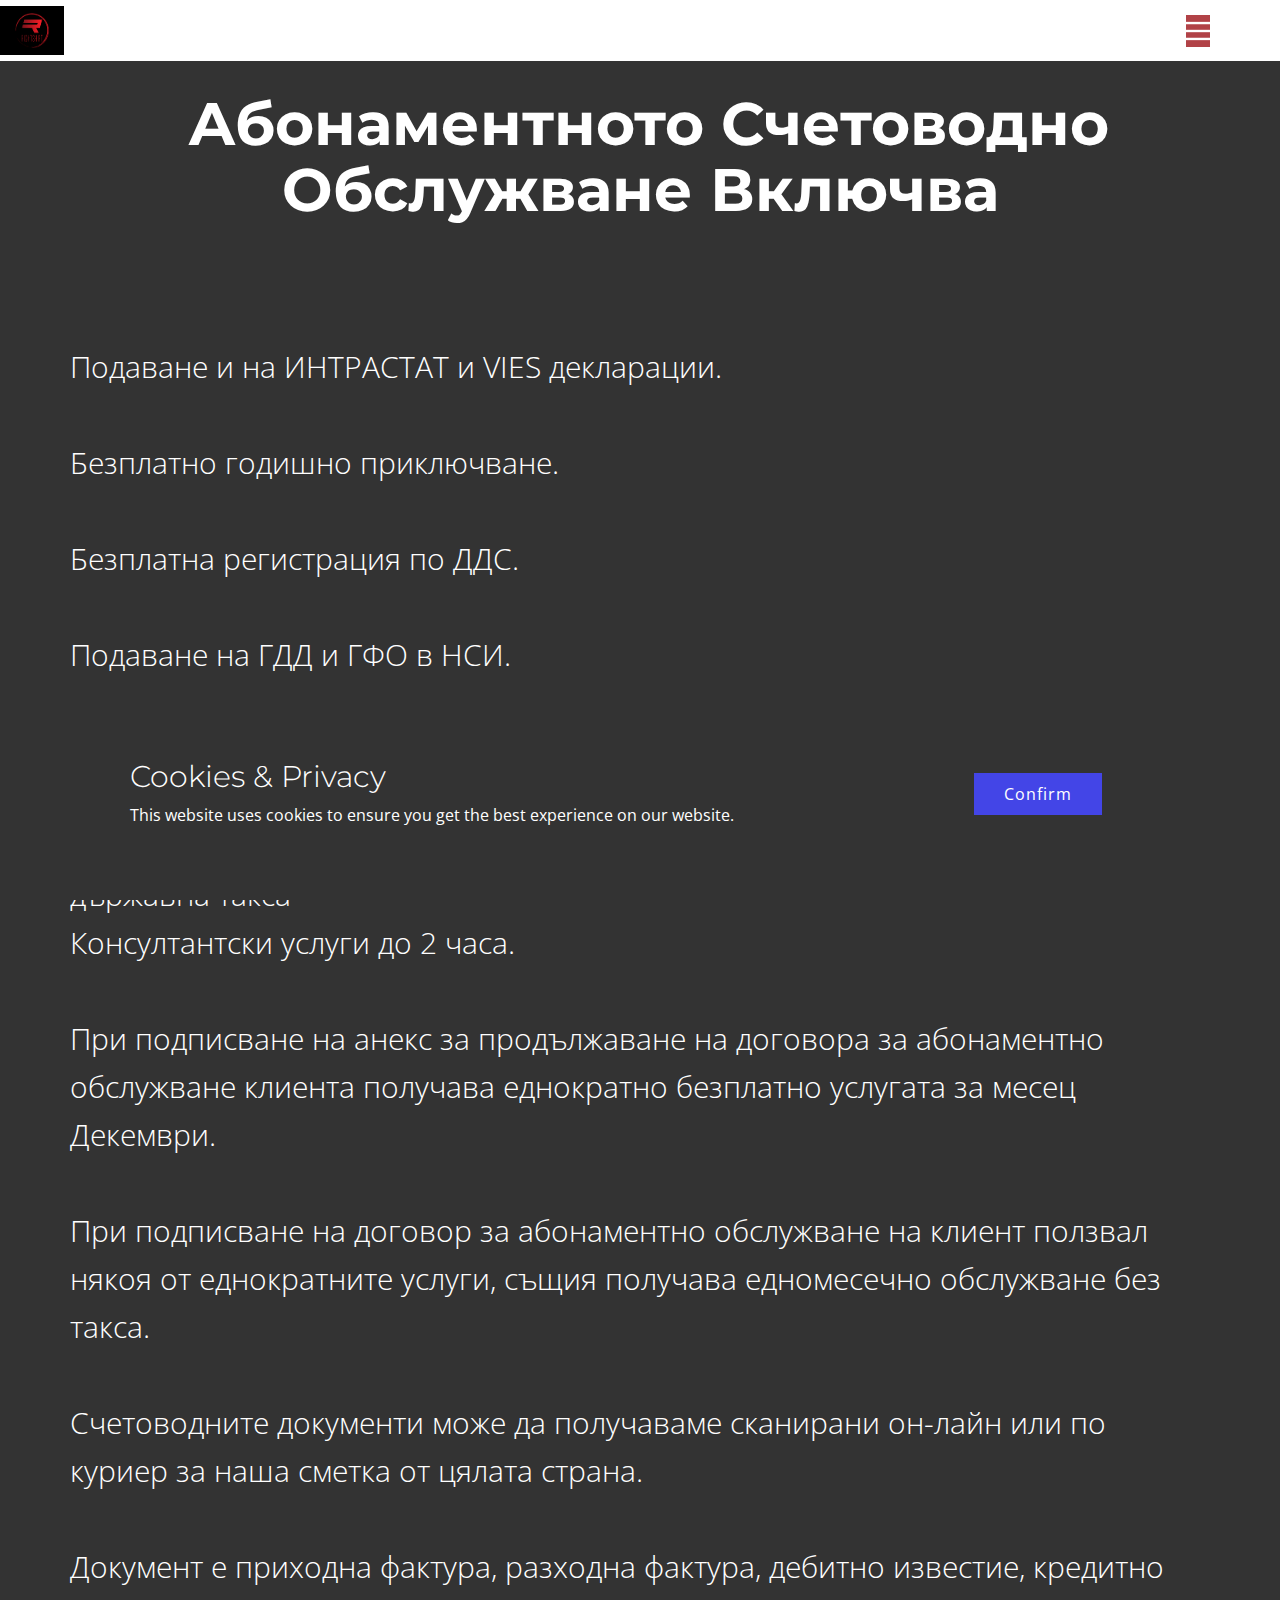
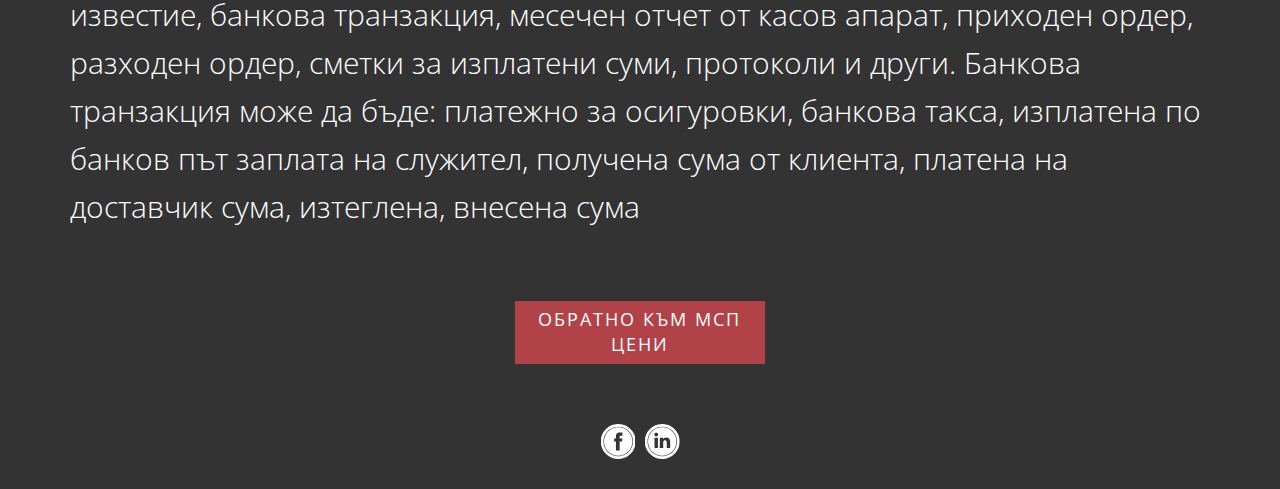
<file: website/МСП-Описание-на-услугата.html>
<!DOCTYPE html>
<html style="font-size: 16px;">
  <head>
    <meta name="viewport" content="width=device-width, initial-scale=1.0">
    <meta charset="utf-8">
    <meta name="keywords" content="">
    <meta name="description" content="Стартъп компания за счетоводство и финансови косултации 
Притежаваме над 20 години практически опит 
Фокусът ни
МСП, Стартъп компании,
Фрийлансъри
Всички клиенти се обслужват от главният счетотводител">
    <meta name="page_type" content="np-template-header-footer-from-plugin">
    <title>МСП Описание на услугата</title>
    <link rel="stylesheet" href="nicepage.css" media="screen">
<link rel="stylesheet" href="МСП-Описание-на-услугата.css" media="screen">
    <!-- <script class="u-script" type="text/javascript" src="jquery-1.9.1.min.js" defer=""></script> -->
		<!-- jQuery 3.4.1 -->
		<script class="u-script" type="text/javascript" src="https://code.jquery.com/jquery-3.4.1.min.js" defer=""></script>
    <script class="u-script" type="text/javascript" src="nicepage.js" defer=""></script>
    <meta name="generator" content="Nicepage 4.0.14, nicepage.com">
    <link id="u-theme-google-font" rel="stylesheet" href="https://fonts.googleapis.com/css?family=Montserrat:100,100i,200,200i,300,300i,400,400i,500,500i,600,600i,700,700i,800,800i,900,900i|Open+Sans:300,300i,400,400i,600,600i,700,700i,800,800i">
    
    
    
    <script type="application/ld+json">{
		"@context": "http://schema.org",
		"@type": "Organization",
		"name": "WebSite618695",
		"logo": "images/72129081.png",
		"sameAs": [
				"https://www.facebook.com/%D0%A0%D0%B0%D0%B9%D1%82-%D0%A8%D0%B8%D1%84%D1%82-104680535307695",
				"https://www.linkedin.com/company/76228743"
		]
}</script>
    <meta name="theme-color" content="#4345e7">
    <meta property="og:title" content="МСП Описание на услугата">
    <meta property="og:description" content="Стартъп компания за счетоводство и финансови косултации 
Притежаваме над 20 години практически опит 
Фокусът ни
МСП, Стартъп компании,
Фрийлансъри
Всички клиенти се обслужват от главният счетотводител">
    <meta property="og:type" content="website">
  <script>
    function gdprConfirmed() {
        return document.cookie.split(';').filter(function(item) {
            return item.trim().indexOf('u-gdpr-cookie=true') >= 0
        }).length;
    }
    if (gdprConfirmed()) {
    document.write("\
    \
    <!-- Google Analytics -->\
    <gascript async src=\"https://www.googletagmanager.com/gtag/js?id=UA-214303943-1\"></gascript>\
    <gascript>\
        window.dataLayer = window.dataLayer || [];\
        function gtag(){dataLayer.push(arguments);}\
        gtag('js', new Date());\
        gtag('config', 'UA-214303943-1');\
    </gascript>\
    <!-- End Google Analytics -->\
    ".replace(/gascript/g, 'script'));
    }
    </script><meta name="keywords" content="стартъп, компания, счетоводство, финансови, косултации, мсп, стартъп, компании, фрийлансъри, главният, счетотводител, новообразуване, производство, трз, труд, работна, заплата, малки, средни, предприятия, нои, нап, бабх, хеи, рзи, мдт, кадастър, търговски, регистър, ддс, декларация, 1, 6, уведомление, чл.62, болнични, графици, данънчни, декларации, startŭp, kompaniya, schetovodstvo, finansovi, kosultatsii, msp, startŭp, kompanii, friĭlansŭri, glavniyat, schetotvoditel, novoobrazuvane, proizvodstvo, trz, trud, rabotna, zaplata, malki, sredni, predpriyatiya, noi, nap, babkh, khei, rzi, mdt, kadastŭr, tŭrgovski, registŭr, dds, deklaratsiya, 1, 6, uvedomlenie, chl.62, bolnichni, grafitsi, danŭnchni, deklaratsii"><script async src="https://www.googletagmanager.com/gtag/js?id=UA-214303943-1"></script>
<script>
  window.dataLayer = window.dataLayer || [];
  function gtag(){dataLayer.push(arguments);}
  gtag('js', new Date());

  gtag('config', 'UA-214303943-1');
</script>
<script src="https://www.google.com/recaptcha/api.js?render=6LfIJ3wdAAAAAIfjXJjqoK7vUihazkC5rKcIlDP3"></script>
    <script>
( function( grecaptcha, sitekey, actions ) {

	var recaptcha = {

		execute: function( action ) {
			grecaptcha.execute(
				sitekey,
				{ action: action }
			).then( function( token ) {
				var forms = document.getElementsByTagName( 'form' );

				for ( var i = 0; i < forms.length; i++ ) {
					var fields = forms[ i ].getElementsByTagName( 'input' );

					for ( var j = 0; j < fields.length; j++ ) {
						var field = fields[ j ];

						if ( 'recaptchaResponse' === field.getAttribute( 'name' ) ) {
							field.setAttribute( 'value', token );
							break;
						}
					}
				}
			} );
		},

		executeContact: function() {
			recaptcha.execute( actions[ 'contact' ] );
		}
	};

	grecaptcha.ready(
		recaptcha.executeContact
	);

	document.addEventListener( 'change',
		recaptcha.executeContact, false
	);
} )(
	grecaptcha,
	'6LfIJ3wdAAAAAIfjXJjqoK7vUihazkC5rKcIlDP3',
	{"contact":"contact"}
);
    </script>
</head>
  <body class="u-body"><header class="u-clearfix u-header u-sticky u-header" id="sec-3cd6"><a href="Home.html" data-page-id="1078264" class="u-image u-logo u-image-1" data-image-width="1320" data-image-height="1000" title="Home">
        <img src="images/72129081.png" class="u-logo-image u-logo-image-1">
      </a><nav class="u-align-left u-menu u-menu-dropdown u-nav-spacing-25 u-offcanvas u-menu-1" data-responsive-from="XL" data-position="">
        <div class="menu-collapse">
          <a class="u-button-style u-nav-link u-palette-2-dark-1" href="#" style="font-size: calc(1em + 8px); background-image: none;">
            <svg class="u-svg-link" preserveAspectRatio="xMidYMin slice" viewBox="0 0 302 302" style=""><use xlink:href="#svg-7b92"></use></svg>
            <svg xmlns="http://www.w3.org/2000/svg" xmlns:xlink="http://www.w3.org/1999/xlink" version="1.1" id="svg-7b92" x="0px" y="0px" viewBox="0 0 302 302" style="enable-background:new 0 0 302 302;" xml:space="preserve" class="u-svg-content"><g><rect y="36" width="302" height="30"></rect><rect y="236" width="302" height="30"></rect><rect y="136" width="302" height="30"></rect>
</g><g></g><g></g><g></g><g></g><g></g><g></g><g></g><g></g><g></g><g></g><g></g><g></g><g></g><g></g><g></g></svg>
          </a>
        </div>
        <div class="u-custom-menu u-nav-container">
          <ul class="u-nav u-spacing-2 u-unstyled u-nav-1"><li class="u-nav-item"><a class="u-active-grey-5 u-border-active-palette-1-base u-border-hover-palette-1-base u-button-style u-hover-grey-10 u-nav-link u-text-active-grey-90 u-text-grey-90 u-text-hover-grey-90" href="Home.html" style="padding: 10px 20px;">Начало</a>
</li><li class="u-nav-item"><a class="u-active-grey-5 u-border-active-palette-1-base u-border-hover-palette-1-base u-button-style u-hover-grey-10 u-nav-link u-text-active-grey-90 u-text-grey-90 u-text-hover-grey-90" href="СТАРТЪП-1.html" style="padding: 10px 20px;">СТАРТЪП 1</a>
</li><li class="u-nav-item"><a class="u-active-grey-5 u-border-active-palette-1-base u-border-hover-palette-1-base u-button-style u-hover-grey-10 u-nav-link u-text-active-grey-90 u-text-grey-90 u-text-hover-grey-90" href="МСП-1.html" style="padding: 10px 20px;">МСП 1</a>
</li><li class="u-nav-item"><a class="u-active-grey-5 u-border-active-palette-1-base u-border-hover-palette-1-base u-button-style u-hover-grey-10 u-nav-link u-text-active-grey-90 u-text-grey-90 u-text-hover-grey-90" href="ТРЗ-1.html" style="padding: 10px 20px;">ТРЗ 1</a>
</li><li class="u-nav-item"><a class="u-active-grey-5 u-border-active-palette-1-base u-border-hover-palette-1-base u-button-style u-hover-grey-10 u-nav-link u-text-active-grey-90 u-text-grey-90 u-text-hover-grey-90" href="КОНСУЛТАЦИИ-1.html" style="padding: 10px 20px;">КОНСУЛТАЦИИ 1</a>
</li></ul>
        </div>
        <div class="u-custom-menu u-nav-container-collapse">
          <div class="u-align-center u-black u-container-style u-inner-container-layout u-opacity u-opacity-95 u-sidenav">
            <div class="u-inner-container-layout u-sidenav-overflow">
              <div class="u-menu-close"></div>
              <ul class="u-align-center u-nav u-popupmenu-items u-unstyled u-nav-2"><li class="u-nav-item"><a class="u-button-style u-nav-link" href="Home.html" style="padding: 10px 20px;">Начало</a>
</li><li class="u-nav-item"><a class="u-button-style u-nav-link" href="СТАРТЪП-1.html" style="padding: 10px 20px;">СТАРТЪП 1</a>
</li><li class="u-nav-item"><a class="u-button-style u-nav-link" href="МСП-1.html" style="padding: 10px 20px;">МСП 1</a>
</li><li class="u-nav-item"><a class="u-button-style u-nav-link" href="ТРЗ-1.html" style="padding: 10px 20px;">ТРЗ 1</a>
</li><li class="u-nav-item"><a class="u-button-style u-nav-link" href="КОНСУЛТАЦИИ-1.html" style="padding: 10px 20px;">КОНСУЛТАЦИИ 1</a>
</li></ul>
            </div>
          </div>
          <div class="u-black u-menu-overlay u-opacity u-opacity-70"></div>
        </div>
      </nav></header>
    <section class="u-align-center u-clearfix u-grey-80 u-section-1" id="sec-114e">
      <div class="u-clearfix u-sheet u-sheet-1">
        <h1 class="u-text u-text-default-lg u-text-default-md u-text-default-sm u-text-default-xl u-text-1" spellcheck="true">&nbsp;​Абонаментното счетоводно обслужване включва</h1>
        <p class="u-align-left u-text u-text-2" spellcheck="true"> Подаване и на ИНТРАСТАТ и VIES&nbsp;декларации.<br>
          <br>Безплатно годишно приключване.<br>
          <br>Безплатна регистрация по ДДС.<br>
          <br>Подаване на ГДД и ГФО в НСИ.<br>
          <br>Подаване на ГДД за едно самоосигуряващо се лице – Управител.<br>
          <br>Безплатно обявяван​е на ГФО в ТР – след заплатена от обслужваното лице държавна такса<br>Консултантски услуги до 2 часа.<br>
          <br>При подписване на анекс за продължаване на договора за абонаментно обслужване клиента получава еднократно безплатно услугата за месец Декември.<br>
          <br>При подписване на договор за абонаментно обслужване на клиент ползвал някоя от еднократните услуги, същия получава едномесечно обслужване без такса.<br>
          <br>Счетоводните документи може да получаваме сканирани он-лайн или по куриер за наша сметка от цялата страна.<br>
          <br>Документ
 e приходна фактура, разходна фактура, дебитно известие, кредитно 
известие, банкова транзакция,&nbsp;месечен отчет от касов апарат,&nbsp;приходен 
ордер, разходен ордер, сметки за изплатени суми, протоколи и други. 
Банкова транзакция може да бъде: платежно за осигуровки, банкова такса, 
изплатена по банков път заплата на служител, получена сума от клиента, 
платена на доставчик сума, изтеглена, внесена сума
        </p>
        <a href="МСП-1.html#sec-e0e1" data-page-id="1078259" class="u-border-none u-btn u-btn-rectangle u-button-style u-color-scheme-summer-time u-color-style-multicolor-1 u-palette-2-dark-1 u-radius-0 u-btn-1" spellcheck="true">обратно към мсп <br>цени
        </a>
      </div>
    </section>
    
    
    
    <footer class="u-clearfix u-footer u-grey-80" id="sec-f456"><div class="u-clearfix u-sheet u-valign-middle u-sheet-1">
        <div class="u-align-left u-social-icons u-spacing-10 u-social-icons-1">
          <a class="u-social-url" title="facebook" target="_blank" href="https://www.facebook.com/%D0%A0%D0%B0%D0%B9%D1%82-%D0%A8%D0%B8%D1%84%D1%82-104680535307695"><span class="u-icon u-social-facebook u-social-icon u-icon-1"><svg class="u-svg-link" preserveAspectRatio="xMidYMin slice" viewBox="0 0 32 32" style=""><use xlink:href="#svg-e36a"></use></svg><svg class="u-svg-content" viewBox="0 0 32 32" id="svg-e36a"><g id="Glyph"><g><g><path d="M16,0C7.164,0,0,7.164,0,16s7.164,16,16,16s16-7.164,16-16S24.836,0,16,0z M16,29.493     C8.547,29.493,2.506,23.453,2.506,16S8.547,2.506,16,2.506S29.494,8.547,29.494,16S23.453,29.493,16,29.493z" fill="currentColor"></path>
</g><g><path d="M16,3.006C8.836,3.006,3.006,8.836,3.006,16S8.836,28.993,16,28.993S28.994,23.164,28.994,16     S23.164,3.006,16,3.006z M19.488,15.999h-2.239v8.124h-3.357V16h-1.677v-2.8h1.677v-1.681c0-2.284,0.947-3.642,3.637-3.642h2.24     v2.8h-1.4c-1.047,0-1.117,0.392-1.117,1.121L17.249,13.2h2.536L19.488,15.999z" fill="currentColor"></path>
</g>
</g>
</g></svg></span>
          </a>
          <a class="u-social-url" target="_blank" title="LinkedIn" href="https://www.linkedin.com/company/76228743"><span class="u-icon u-social-icon u-social-linkedin u-icon-2"><svg class="u-svg-link" preserveAspectRatio="xMidYMin slice" viewBox="0 0 32 32" style=""><use xlink:href="#svg-96eb"></use></svg><svg class="u-svg-content" viewBox="0 0 32 32" id="svg-96eb"><g id="Glyph"><g><g><path d="M16,3.006C8.836,3.006,3.007,8.835,3.007,16c0,7.164,5.829,12.993,12.993,12.993S28.994,23.164,28.994,16     C28.994,8.835,23.164,3.006,16,3.006z M12.043,21.927H8.937v-9.348h3.107V21.927z M10.49,11.303h-0.02     c-1.043,0-1.717-0.718-1.717-1.616c0-0.917,0.695-1.615,1.758-1.615c1.063,0,1.717,0.698,1.738,1.615     C12.248,10.585,11.573,11.303,10.49,11.303z M23.247,21.927L23.247,21.927l-3.107,0v-5.001c0-1.256-0.449-2.113-1.574-2.113     c-0.858,0-1.369,0.578-1.593,1.136c-0.082,0.2-0.102,0.479-0.102,0.757v5.221h-3.107c0,0,0.041-8.471,0-9.348h3.107v1.324     c0.412-0.637,1.151-1.544,2.8-1.544c2.044,0,3.577,1.336,3.577,4.208V21.927z" fill="currentColor"></path>
</g><g><path d="M16,0C7.164,0,0,7.163,0,16c0,8.836,7.164,16,16,16s16-7.164,16-16C32,7.163,24.836,0,16,0z M16,29.493     C8.547,29.493,2.507,23.452,2.507,16C2.507,8.547,8.547,2.506,16,2.506S29.494,8.547,29.494,16     C29.494,23.452,23.453,29.493,16,29.493z" fill="currentColor"></path>
</g>
</g>
</g></svg></span>
          </a>
        </div>
      </div></footer><span style="height: 64px; width: 64px; margin-left: 0px; margin-right: auto; margin-top: 0px; background-image: none; right: 20px; bottom: 20px" class="u-back-to-top u-custom-color-5 u-icon u-icon-circle u-opacity u-opacity-85 u-spacing-15" data-href="#">
        <svg class="u-svg-link" preserveAspectRatio="xMidYMin slice" viewBox="0 0 551.13 551.13"><use xmlns:xlink="http://www.w3.org/1999/xlink" xlink:href="#svg-1d98"></use></svg>
        <svg class="u-svg-content" enable-background="new 0 0 551.13 551.13" viewBox="0 0 551.13 551.13" xmlns="http://www.w3.org/2000/svg" id="svg-1d98"><path d="m275.565 189.451 223.897 223.897h51.668l-275.565-275.565-275.565 275.565h51.668z"></path></svg>
    </span>
  <section class="u-align-center u-clearfix u-cookies-consent u-grey-80 u-cookies-consent" id="sec-266b">
      <div class="u-clearfix u-sheet u-valign-middle u-sheet-1">
        <div class="u-clearfix u-expanded-width u-layout-wrap u-layout-wrap-1">
          <div class="u-gutter-0 u-layout">
            <div class="u-layout-row">
              <div class="u-container-style u-layout-cell u-left-cell u-size-43-md u-size-43-sm u-size-43-xs u-size-46-lg u-size-46-xl u-layout-cell-1">
                <div class="u-container-layout u-valign-middle u-container-layout-1">
                  <h3 class="u-text u-text-default u-text-1">Cookies &amp; Privacy</h3>
                  <p class="u-text u-text-default u-text-2">This website uses cookies to ensure you get the best experience on our website.</p>
                </div>
              </div>
              <div class="u-align-left u-container-style u-layout-cell u-right-cell u-size-14-lg u-size-14-xl u-size-17-md u-size-17-sm u-size-17-xs u-layout-cell-2">
                <div class="u-container-layout u-valign-middle-lg u-valign-middle-md u-valign-middle-xl u-valign-top-sm u-valign-top-xs u-container-layout-2">
                  <a href="###" class="u-btn u-button-confirm u-button-style u-palette-1-base u-btn-1">Confirm</a>
                </div>
              </div>
            </div>
          </div>
        </div>
      </div>
    <style> .u-cookies-consent {
  background-image: none;
}

.u-cookies-consent .u-sheet-1 {
  min-height: 212px;
}

.u-cookies-consent .u-layout-wrap-1 {
  margin-top: 30px;
  margin-bottom: 30px;
}

.u-cookies-consent .u-layout-cell-1 {
  min-height: 152px;
}

.u-cookies-consent .u-container-layout-1 {
  padding: 30px 60px;
}

.u-cookies-consent .u-text-1 {
  margin-top: 0;
  margin-right: 20px;
  margin-bottom: 0;
}

.u-cookies-consent .u-text-2 {
  margin: 8px 20px 0 0;
}

.u-cookies-consent .u-layout-cell-2 {
  min-height: 152px;
}

.u-cookies-consent .u-container-layout-2 {
  padding: 30px;
}

.u-cookies-consent .u-btn-1 {
  margin: 0 auto 0 0;
}

@media (max-width: 1199px) {
  .u-cookies-consent .u-sheet-1 {
    min-height: 131px;
  }

  .u-cookies-consent .u-layout-cell-1 {
    min-height: 125px;
  }

  .u-cookies-consent .u-text-1 {
    margin-right: 0;
  }

  .u-cookies-consent .u-text-2 {
    margin-right: 0;
  }

  .u-cookies-consent .u-layout-cell-2 {
    min-height: 125px;
  }
}

@media (max-width: 991px) {
  .u-cookies-consent .u-sheet-1 {
    min-height: 106px;
  }

  .u-cookies-consent .u-layout-cell-1 {
    min-height: 100px;
  }

  .u-cookies-consent .u-container-layout-1 {
    padding-left: 30px;
    padding-right: 30px;
  }

  .u-cookies-consent .u-layout-cell-2 {
    min-height: 100px;
  }
}

@media (max-width: 767px) {
  .u-cookies-consent .u-sheet-1 {
    min-height: 225px;
  }

  .u-cookies-consent .u-layout-cell-1 {
    min-height: 154px;
  }

  .u-cookies-consent .u-container-layout-1 {
    padding-left: 10px;
    padding-right: 10px;
    padding-bottom: 20px;
  }

  .u-cookies-consent .u-layout-cell-2 {
    min-height: 65px;
  }

  .u-cookies-consent .u-container-layout-2 {
    padding: 10px;
  }
}

@media (max-width: 575px) {
  .u-cookies-consent .u-sheet-1 {
    min-height: 121px;
  }

  .u-cookies-consent .u-layout-cell-1 {
    min-height: 100px;
  }

  .u-cookies-consent .u-layout-cell-2 {
    min-height: 15px;
  }
}</style></section></body>
</html>
</file>
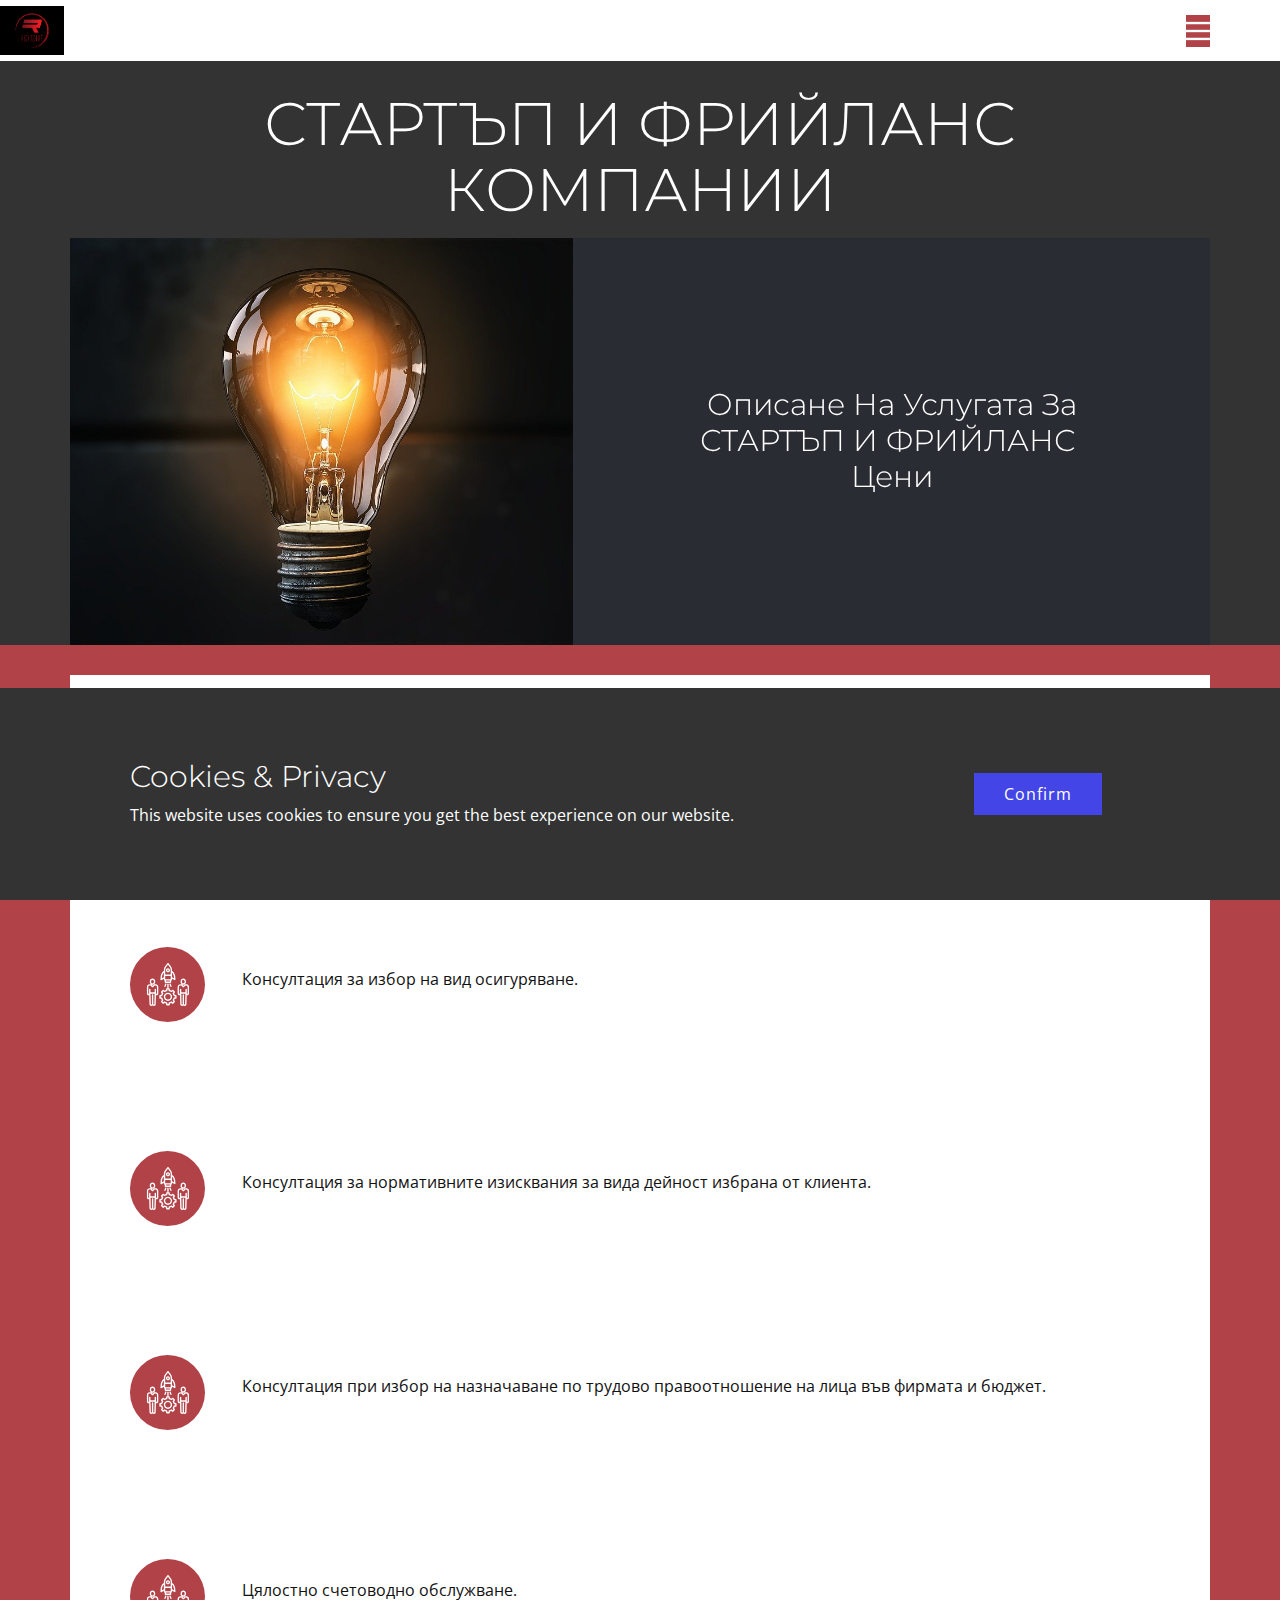
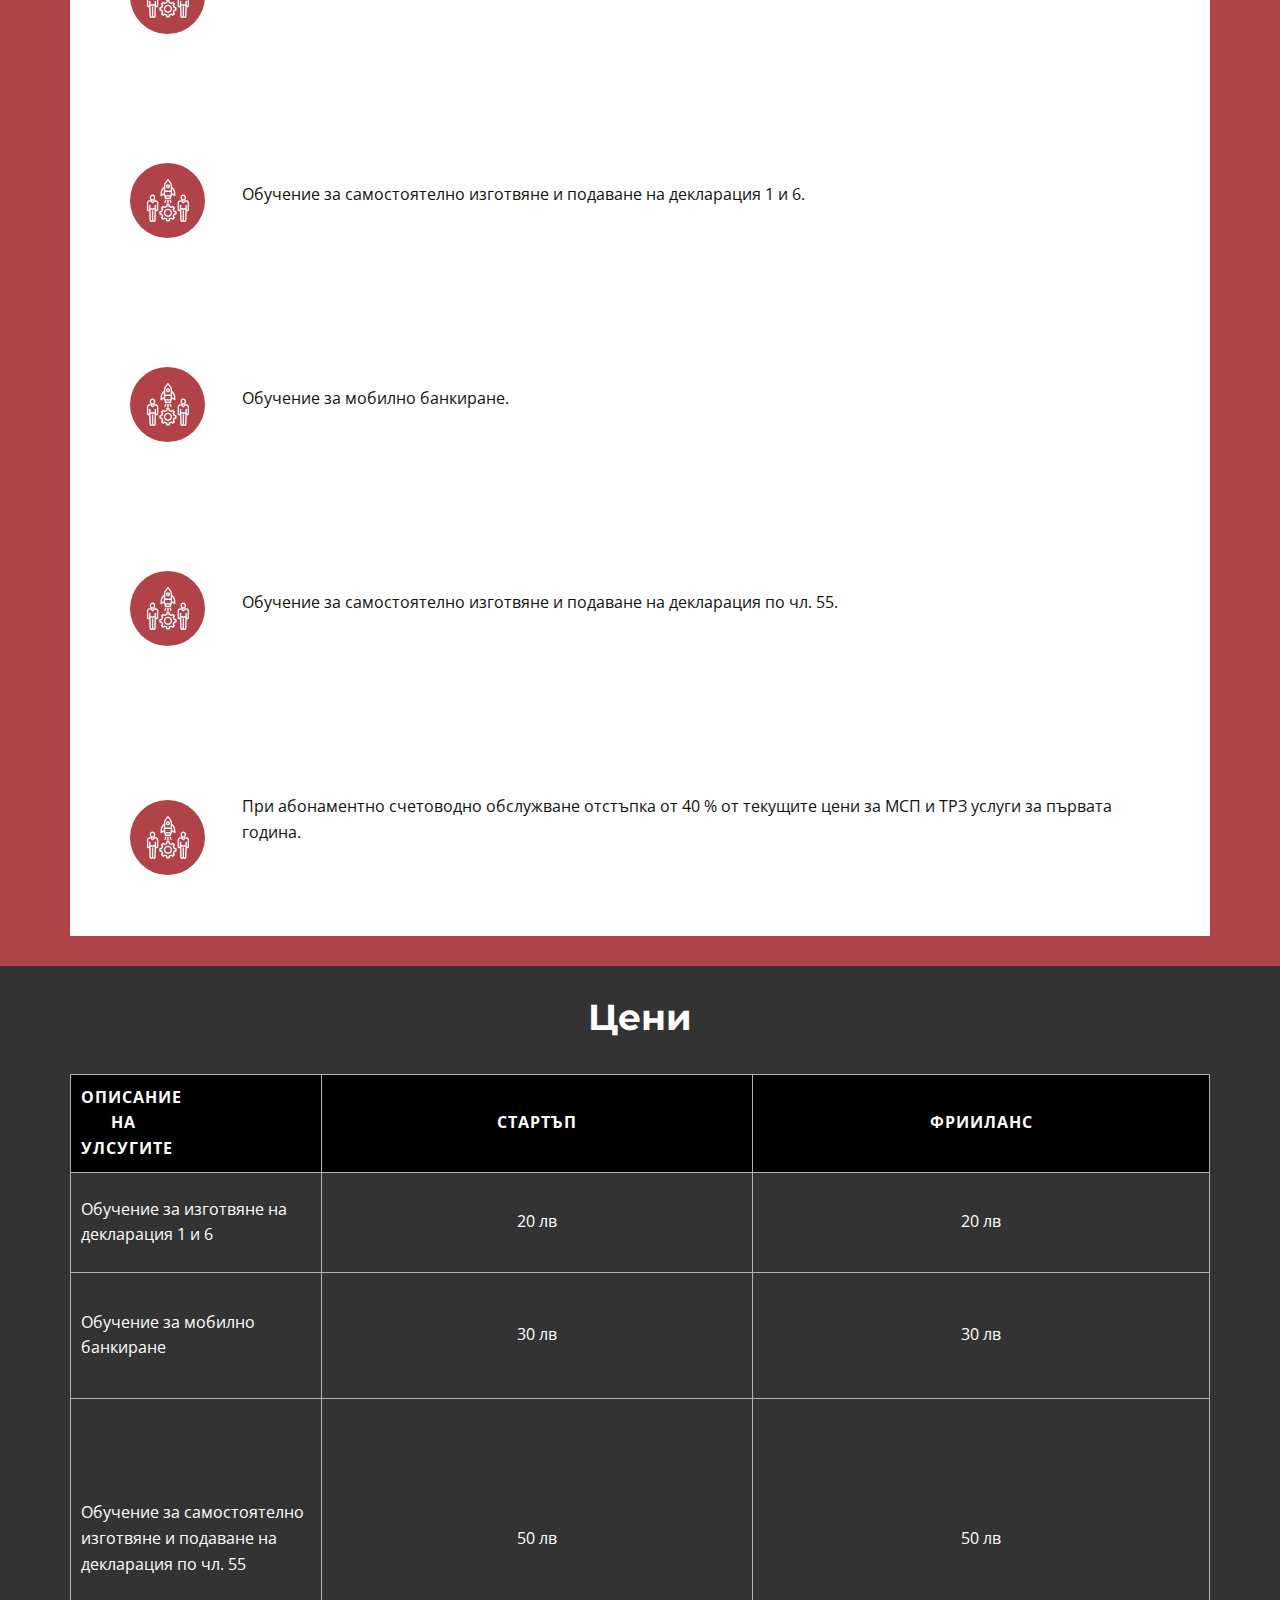
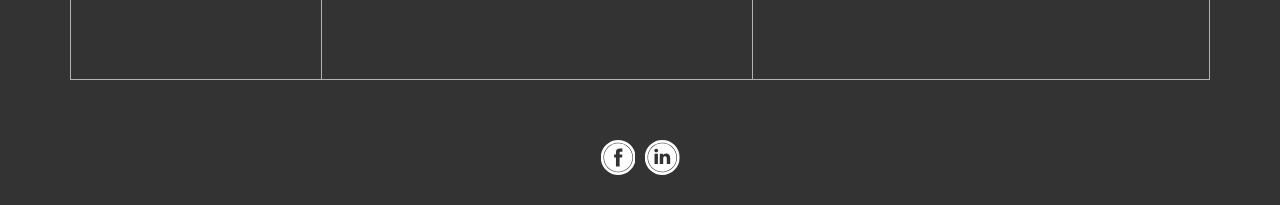
<file: website/СТАРТЪП-1.html>
<!DOCTYPE html>
<html style="font-size: 16px;">
  <head>
    <meta name="viewport" content="width=device-width, initial-scale=1.0">
    <meta charset="utf-8">
    <meta name="keywords" content="BusinessConsulting">
    <meta name="description" content="Стартъп компания за счетоводство и финансови косултации 
Притежаваме над 20 години практически опит 
Фокусът ни
МСП, Стартъп компании,
Фрийлансъри
Всички клиенти се обслужват от главният счетотводител">
    <meta name="page_type" content="np-template-header-footer-from-plugin">
    <title>СТАРТЪП 1</title>
    <link rel="stylesheet" href="nicepage.css" media="screen">
<link rel="stylesheet" href="СТАРТЪП-1.css" media="screen">
    <!-- <script class="u-script" type="text/javascript" src="jquery-1.9.1.min.js" defer=""></script> -->
		<!-- jQuery 3.4.1 -->
		<script class="u-script" type="text/javascript" src="https://code.jquery.com/jquery-3.4.1.min.js" defer=""></script>
    <script class="u-script" type="text/javascript" src="nicepage.js" defer=""></script>
    <meta name="generator" content="Nicepage 4.0.14, nicepage.com">
    <link id="u-theme-google-font" rel="stylesheet" href="https://fonts.googleapis.com/css?family=Montserrat:100,100i,200,200i,300,300i,400,400i,500,500i,600,600i,700,700i,800,800i,900,900i|Open+Sans:300,300i,400,400i,600,600i,700,700i,800,800i">
    
    <script type="application/ld+json">{
		"@context": "http://schema.org",
		"@type": "Organization",
		"name": "WebSite618695",
		"logo": "images/72129081.png",
		"sameAs": [
				"https://www.facebook.com/%D0%A0%D0%B0%D0%B9%D1%82-%D0%A8%D0%B8%D1%84%D1%82-104680535307695",
				"https://www.linkedin.com/company/76228743"
		]
}</script>
    <meta name="theme-color" content="#4345e7">
    <meta property="og:title" content="СТАРТЪП 1">
    <meta property="og:description" content="Стартъп компания за счетоводство и финансови косултации 
Притежаваме над 20 години практически опит 
Фокусът ни
МСП, Стартъп компании,
Фрийлансъри
Всички клиенти се обслужват от главният счетотводител">
    <meta property="og:type" content="website">
  <script>
    function gdprConfirmed() {
        return document.cookie.split(';').filter(function(item) {
            return item.trim().indexOf('u-gdpr-cookie=true') >= 0
        }).length;
    }
    if (gdprConfirmed()) {
    document.write("\
    \
    <!-- Google Analytics -->\
    <gascript async src=\"https://www.googletagmanager.com/gtag/js?id=UA-214303943-1\"></gascript>\
    <gascript>\
        window.dataLayer = window.dataLayer || [];\
        function gtag(){dataLayer.push(arguments);}\
        gtag('js', new Date());\
        gtag('config', 'UA-214303943-1');\
    </gascript>\
    <!-- End Google Analytics -->\
    ".replace(/gascript/g, 'script'));
    }
    </script><meta name="keywords" content="стартъп, компания, счетоводство, финансови, косултации, мсп, стартъп, компании, фрийлансъри, главният, счетотводител, новообразуване, производство, трз, труд, работна, заплата, малки, средни, предприятия, нои, нап, бабх, хеи, рзи, мдт, кадастър, търговски, регистър, ддс, декларация, 1, 6, уведомление, чл.62, болнични, графици, данънчни, декларации, startŭp, kompaniya, schetovodstvo, finansovi, kosultatsii, msp, startŭp, kompanii, friĭlansŭri, glavniyat, schetotvoditel, novoobrazuvane, proizvodstvo, trz, trud, rabotna, zaplata, malki, sredni, predpriyatiya, noi, nap, babkh, khei, rzi, mdt, kadastŭr, tŭrgovski, registŭr, dds, deklaratsiya, 1, 6, uvedomlenie, chl.62, bolnichni, grafitsi, danŭnchni, deklaratsii"><script async src="https://www.googletagmanager.com/gtag/js?id=UA-214303943-1"></script>
<script>
  window.dataLayer = window.dataLayer || [];
  function gtag(){dataLayer.push(arguments);}
  gtag('js', new Date());

  gtag('config', 'UA-214303943-1');
</script>
<script src="https://www.google.com/recaptcha/api.js?render=6LfIJ3wdAAAAAIfjXJjqoK7vUihazkC5rKcIlDP3"></script>
    <script>
( function( grecaptcha, sitekey, actions ) {

	var recaptcha = {

		execute: function( action ) {
			grecaptcha.execute(
				sitekey,
				{ action: action }
			).then( function( token ) {
				var forms = document.getElementsByTagName( 'form' );

				for ( var i = 0; i < forms.length; i++ ) {
					var fields = forms[ i ].getElementsByTagName( 'input' );

					for ( var j = 0; j < fields.length; j++ ) {
						var field = fields[ j ];

						if ( 'recaptchaResponse' === field.getAttribute( 'name' ) ) {
							field.setAttribute( 'value', token );
							break;
						}
					}
				}
			} );
		},

		executeContact: function() {
			recaptcha.execute( actions[ 'contact' ] );
		}
	};

	grecaptcha.ready(
		recaptcha.executeContact
	);

	document.addEventListener( 'change',
		recaptcha.executeContact, false
	);
} )(
	grecaptcha,
	'6LfIJ3wdAAAAAIfjXJjqoK7vUihazkC5rKcIlDP3',
	{"contact":"contact"}
);
    </script>
</head>
  <body class="u-body"><header class="u-clearfix u-header u-sticky u-header" id="sec-3cd6"><a href="Home.html" data-page-id="1078264" class="u-image u-logo u-image-1" data-image-width="1320" data-image-height="1000" title="Home">
        <img src="images/72129081.png" class="u-logo-image u-logo-image-1">
      </a><nav class="u-align-left u-menu u-menu-dropdown u-nav-spacing-25 u-offcanvas u-menu-1" data-responsive-from="XL" data-position="">
        <div class="menu-collapse">
          <a class="u-button-style u-nav-link u-palette-2-dark-1" href="#" style="font-size: calc(1em + 8px); background-image: none;">
            <svg class="u-svg-link" preserveAspectRatio="xMidYMin slice" viewBox="0 0 302 302" style=""><use xlink:href="#svg-7b92"></use></svg>
            <svg xmlns="http://www.w3.org/2000/svg" xmlns:xlink="http://www.w3.org/1999/xlink" version="1.1" id="svg-7b92" x="0px" y="0px" viewBox="0 0 302 302" style="enable-background:new 0 0 302 302;" xml:space="preserve" class="u-svg-content"><g><rect y="36" width="302" height="30"></rect><rect y="236" width="302" height="30"></rect><rect y="136" width="302" height="30"></rect>
</g><g></g><g></g><g></g><g></g><g></g><g></g><g></g><g></g><g></g><g></g><g></g><g></g><g></g><g></g><g></g></svg>
          </a>
        </div>
        <div class="u-custom-menu u-nav-container">
          <ul class="u-nav u-spacing-2 u-unstyled u-nav-1"><li class="u-nav-item"><a class="u-active-grey-5 u-border-active-palette-1-base u-border-hover-palette-1-base u-button-style u-hover-grey-10 u-nav-link u-text-active-grey-90 u-text-grey-90 u-text-hover-grey-90" href="Home.html" style="padding: 10px 20px;">Начало</a>
</li><li class="u-nav-item"><a class="u-active-grey-5 u-border-active-palette-1-base u-border-hover-palette-1-base u-button-style u-hover-grey-10 u-nav-link u-text-active-grey-90 u-text-grey-90 u-text-hover-grey-90" href="СТАРТЪП-1.html" style="padding: 10px 20px;">СТАРТЪП 1</a>
</li><li class="u-nav-item"><a class="u-active-grey-5 u-border-active-palette-1-base u-border-hover-palette-1-base u-button-style u-hover-grey-10 u-nav-link u-text-active-grey-90 u-text-grey-90 u-text-hover-grey-90" href="МСП-1.html" style="padding: 10px 20px;">МСП 1</a>
</li><li class="u-nav-item"><a class="u-active-grey-5 u-border-active-palette-1-base u-border-hover-palette-1-base u-button-style u-hover-grey-10 u-nav-link u-text-active-grey-90 u-text-grey-90 u-text-hover-grey-90" href="ТРЗ-1.html" style="padding: 10px 20px;">ТРЗ 1</a>
</li><li class="u-nav-item"><a class="u-active-grey-5 u-border-active-palette-1-base u-border-hover-palette-1-base u-button-style u-hover-grey-10 u-nav-link u-text-active-grey-90 u-text-grey-90 u-text-hover-grey-90" href="КОНСУЛТАЦИИ-1.html" style="padding: 10px 20px;">КОНСУЛТАЦИИ 1</a>
</li></ul>
        </div>
        <div class="u-custom-menu u-nav-container-collapse">
          <div class="u-align-center u-black u-container-style u-inner-container-layout u-opacity u-opacity-95 u-sidenav">
            <div class="u-inner-container-layout u-sidenav-overflow">
              <div class="u-menu-close"></div>
              <ul class="u-align-center u-nav u-popupmenu-items u-unstyled u-nav-2"><li class="u-nav-item"><a class="u-button-style u-nav-link" href="Home.html" style="padding: 10px 20px;">Начало</a>
</li><li class="u-nav-item"><a class="u-button-style u-nav-link" href="СТАРТЪП-1.html" style="padding: 10px 20px;">СТАРТЪП 1</a>
</li><li class="u-nav-item"><a class="u-button-style u-nav-link" href="МСП-1.html" style="padding: 10px 20px;">МСП 1</a>
</li><li class="u-nav-item"><a class="u-button-style u-nav-link" href="ТРЗ-1.html" style="padding: 10px 20px;">ТРЗ 1</a>
</li><li class="u-nav-item"><a class="u-button-style u-nav-link" href="КОНСУЛТАЦИИ-1.html" style="padding: 10px 20px;">КОНСУЛТАЦИИ 1</a>
</li></ul>
            </div>
          </div>
          <div class="u-black u-menu-overlay u-opacity u-opacity-70"></div>
        </div>
      </nav></header>
    <section class="u-align-center u-clearfix u-grey-80 u-section-1" id="sec-0d52">
      <div class="u-clearfix u-sheet u-valign-top-lg u-valign-top-md u-valign-top-xl u-sheet-1">
        <h1 class="u-text u-text-1" spellcheck="true">СТАРТЪП И ФРИЙЛАНС КОМПАНИИ<br>
        </h1>
        <img class="u-expanded-width-sm u-expanded-width-xs u-image u-image-1" src="images/g6c1e74cdcf61c2bc525049d95e23ae9149bd45f7e16eed56794b9456b2d32f09d621ad5e21ebafd3b8a96babcfb1a4592516b1b3ca2f612cc9629e0b2e4d7d90_1280.jpg" data-image-width="1280" data-image-height="720">
        <div class="u-container-style u-expanded-width-sm u-expanded-width-xs u-group u-palette-5-dark-3 u-group-1">
          <div class="u-container-layout u-valign-middle-lg u-valign-middle-xl u-container-layout-1">
            <h3 class="u-align-center u-text u-text-2" data-animation-name="fadeIn" data-animation-duration="4000" data-animation-delay="0" data-animation-direction="">Описане на услугата за СТАРТЪП И ФРИЙЛАНС&nbsp; <br>цени<br>
            </h3>
          </div>
        </div>
      </div>
    </section>
    <section class="u-clearfix u-palette-2-dark-1 u-section-2" id="carousel_6576">
      <div class="u-clearfix u-sheet u-valign-middle u-sheet-1">
        <div class="u-expanded-width u-list u-list-1">
          <div class="u-repeater u-repeater-1">
            <div class="u-align-left u-container-style u-custom-item u-list-item u-repeater-item u-white u-list-item-1">
              <div class="u-container-layout u-similar-container u-container-layout-1">
                <p class="u-text u-text-1" spellcheck="true"> Изготвяне на предварителен бюджет и финансова стратегия.<br>
                </p><span class="u-icon u-icon-circle u-palette-2-dark-1 u-spacing-16 u-icon-1"><svg class="u-svg-link" preserveAspectRatio="xMidYMin slice" viewBox="-5 0 504 504.16057" style=""><use xlink:href="#svg-80e6"></use></svg><svg class="u-svg-content" viewBox="-5 0 504 504.16057" id="svg-80e6"><path d="m.378906 357.476562c0 11.640626 9.128906 21.582032 20.769532 21.582032h.242187c2.085937-.089844 4.144531-.507813 6.101563-1.238282l3.117187 104.839844c.316406 8.464844 5.425781 16.015625 13.167969 19.449219 7.746094 3.4375 16.773437 2.164063 23.261718-3.285156 6.519532 5.433593 15.566407 6.679687 23.308594 3.207031 7.746094-3.472656 12.835938-11.050781 13.121094-19.535156l3.113281-104.835938c2.085938.617188 4.253907.929688 6.433594.929688 11.710937.007812 21.242187-9.421875 21.363281-21.128906v-72.714844c0-8.542969-2.039062-16.890625-7.46875-23.546875-5.511718-6.757813-13.484375-11.046875-22.160156-11.917969-1.089844-.109375-2.316406-.222656-3.414062-.222656h-12.519532c-2.042968.019531-4 .816406-5.476562 2.222656l-16.265625 15.289062-15.59375-15.148437c-.320313-.304687-.664063-.585937-1.03125-.832031 4.859375 2.730468 10.34375 4.164062 15.917969 4.164062 17.589843 0 31.886718-14.191406 32.011718-31.777344v-9.515624c0-17.675782-14.324218-32-32-32-17.671875 0-32 14.324218-32 32v9.511718c.003906 11 5.714844 21.210938 15.082032 26.976563-1.101563-.566407-2.316407-.871094-3.554688-.890625h-13.289062c-18.03125.0625-32.601563 14.730468-32.5351568 32.761718 0 .953126.2968748 1.972657.2968748 2.921876zm50-144.015624c.019532-4.144532 1.699219-8.109376 4.664063-11.003907 2.964843-2.894531 6.964843-4.476562 11.109375-4.398437h.226562c8.703125 0 16 6.699218 16 15.402344v9.511718c0 8.835938-7.160156 16-16 16-8.835937 0-16-7.164062-16-16zm31.050782 274.5c-1.632813-.011719-3.191407-.675782-4.328126-1.84375-1.140624-1.171876-1.757812-2.75-1.722656-4.382813v-107.4375c0-4.417969-3.582031-8-8-8-4.417968 0-8 3.582031-8 8v107.4375c-.058594 3.441406-2.851562 6.207031-6.289062 6.234375-3.441406.03125-6.28125-2.683594-6.402344-6.121094l-3.730469-122.789062h48.160157l-3.554688 122.734375c-.054688 3.371093-2.761719 6.09375-6.132812 6.167969zm-48.8125-222.902344h10.039062l18.738281 18.285156c.054688.050781.109375.121094.160157.167969.109374.097656.21875.210937.332031.300781.097656.078125.191406.160156.289062.234375.117188.085937.234375.171875.351563.253906.101562.066407.207031.136719.3125.199219.105468.0625.238281.140625.359375.207031.125.0625.226562.117188.339843.171875.113282.054688.242188.109375.363282.160156.121094.050782.238281.101563.359375.140626.125.039062.242187.085937.367187.121093.121094.039063.25.074219.375.101563s.246094.058594.371094.085937c.125.023438.253906.046875.382812.066407.128907.019531.25.035156.375.050781.128907.011719.257813.023437.386719.03125.128907.003906.257813.011719.386719.011719s.25 0 .375-.007813c.125-.003906.261719-.011719.394531-.023437.128907-.011719.242188-.023438.367188-.042969.121093-.015625.261719-.035157.398437-.058594.136719-.027344.238282-.050781.359375-.078125.117188-.027344.261719-.0625.394531-.097656.128907-.039063.230469-.074219.347657-.113282.117187-.039062.257812-.085937.382812-.136718.125-.050782.230469-.101563.347657-.148438.113281-.046875.242187-.113281.359374-.175781.121094-.058594.230469-.121094.34375-.183594.113282-.066406.226563-.136719.339844-.207031.109375-.074219.222656-.152344.332032-.230469.105468-.078125.210937-.15625.316406-.242187.105468-.082032.207031-.171875.3125-.261719.054687-.050781.117187-.152344.175781-.199219l19.527344-18.382812h9.359375c4.730468.085937 9.21875 2.117187 12.40625 5.613281 3.191406 3.5 4.796875 8.15625 4.445312 12.878906-.027344.265625.191406.550781.191406.816407v73.09375c-.199218 2.890624-2.601562 5.132812-5.5 5.132812-2.898437 0-5.300781-2.242188-5.5-5.132812v-15.867188l.074219-2.5c.011719-.4375-.074219-.863281-.074219-1.285156v-29.269532c0-4.417968-3.582031-8-8-8-4.417968 0-8 3.582032-8 8v32.8125l.210938 1.707032h-49.113281l-.085938-4.597656c-.007812-.292969-.015625-.414063-.015625-.703126v-29.21875c0-4.417968-3.582031-8-8-8-4.417968 0-8 3.582032-8 8v48.5625c0 2.941407-2.429687 4.957032-5.226562 5.957032-2.824219 0-4.773438-2.769532-4.773438-5.585938v-73.101562c0-.265625-.1875-.535156-.214844-.804688-.054687-.558594-.171874-1.179687-.171874-1.742187-.035157-9.21875 7.40625-16.722657 16.625-16.765625zm0 0"></path><path d="m360.378906 357.636719c.210938 11.804687 9.773438 21.300781 21.578125 21.421875h.246094c2.078125-.0625 4.136719-.453125 6.097656-1.15625l3.121094 104.875c.308594 8.46875 5.414063 16.023437 13.15625 19.46875 7.746094 3.445312 16.773437 2.175781 23.269531-3.269532 6.519532 5.4375 15.566406 6.6875 23.3125 3.214844 7.75-3.472656 12.839844-11.054687 13.121094-19.539062l3.117188-104.828125c1.949218.617187 3.980468.933593 6.027343.933593 5.582031-.015624 10.933594-2.253906 14.863281-6.21875 3.933594-3.964843 6.125-9.332031 6.089844-14.914062v-72.71875c.953125-8.480469-1.597656-16.988281-7.066406-23.542969-5.421875-6.773437-13.328125-11.09375-21.953125-12-1.066406-.15625-2.136719-.257812-3.210937-.300781h-12.523438c-2.046875.050781-4.003906.871094-5.472656 2.300781l-16.273438 15.332031-15.585937-15.136718c-.320313-.304688-.664063-.578125-1.035157-.824219 4.714844 2.734375 10.070313 4.171875 15.519532 4.171875 8.40625-.015625 16.460937-3.371094 22.386718-9.332031 5.929688-5.960938 9.246094-14.03125 9.214844-22.4375v-9.511719c0-17.398438-14.101562-31.5-31.5-31.5-17.394531 0-31.5 14.101562-31.5 31.5v9.511719c-.03125 10.96875 5.648438 21.160156 14.992188 26.902343-1.132813-.59375-2.378906-.925781-3.65625-.976562h-13.289063c-18.089843.21875-32.703125 14.820312-32.941406 32.910156 0 .953125-.105469 1.984375-.105469 2.9375zm51-144.011719c-.007812-4.152344 1.644532-8.132812 4.589844-11.058594 2.945312-2.925781 6.9375-4.546875 11.089844-4.507812h-.230469c4.136719-.035156 8.117187 1.59375 11.039063 4.519531 2.925781 2.929687 4.550781 6.90625 4.511718 11.046875v9.511719c0 8.5625-6.9375 15.5-15.5 15.5-8.558594 0-15.5-6.9375-15.5-15.5zm30.457032 274.5c-3.484376.011719-6.34375-2.746094-6.457032-6.226562v-107.4375c0-4.421876-3.582031-8-8-8-4.417968 0-8 3.578124-8 8v107.433593c.050782 1.625-.554687 3.203125-1.679687 4.375-1.128907 1.171875-2.679688 1.835938-4.304688 1.847657-3.359375-.105469-6.042969-2.828126-6.101562-6.191407l-3.523438-122.867187h48.160157l-3.757813 122.816406c-.144531 3.421875-2.914063 6.148438-6.335937 6.242188zm-60.222657-218.03125c3.109375-3.183594 7.363281-4.996094 11.8125-5.035156h10.042969l18.738281 18.367187c.050781.046875.105469.15625.160157.207031.109374.097657.21875.230469.332031.328126.09375.074218.1875.167968.285156.238281.117187.089843.234375.183593.359375.265625.097656.066406.199219.132812.296875.199218.125.074219.246094.148438.371094.214844.109375.058594.21875.113282.328125.164063.109375.054687.25.117187.375.171875.128906.050781.230468.089844.347656.132812.113281.042969.253906.085938.378906.125.128906.039063.242188.070313.363282.101563.121093.03125.253906.0625.386718.089843.128906.023438.242188.046876.363282.0625.125.019532.265624.039063.394531.050782.132812.015625.246093.023437.367187.03125.125.007812.269532.011718.402344.011718.132812.003907.238281 0 .363281-.003906.121094-.007812.269531-.011718.40625-.023437.117188-.011719.234375-.027344.351563-.039063.136718-.019531.273437-.042968.410156-.066406.117188-.023438.230469-.046875.347656-.074219.132813-.03125.269532-.066406.398438-.097656.117187-.035156.230468-.070313.34375-.109375.132812-.042969.261718-.089844.386718-.140625.128907-.050781.230469-.09375.34375-.148437.113282-.050782.246094-.113282.363282-.175782.121094-.0625.230468-.121094.339844-.183594.109374-.066406.230468-.136718.34375-.210937.113281-.070313.21875-.148437.328124-.226563.105469-.078124.214844-.15625.320313-.242187.109375-.085937.203125-.171875.308594-.257813.058593-.054687.121093-.234374.179687-.289062l19.535156-18.472656h9.359376c.5625.046875 1.125.121094 1.679687.222656 4.417969.445312 8.46875 2.644531 11.246094 6.105469 2.777343 3.464843 4.046875 7.894531 3.519531 12.304687-.027344.265625-.214844.570313-.214844.839844v73.09375c0 2.761719-2.238281 5-5 5-2.761718 0-5-2.238281-5-5v-15.867188l.074219-2.5c.015625-.4375-.074219-.863281-.074219-1.285156v-29.273437c0-4.417969-3.582031-8-8-8-4.417968 0-8 3.582031-8 8v32.8125l.027344 1.546875h-49.113281l.011719-4.519532c-.011719-.292968.074218-.332031.074218-.617187v-29.222656c0-4.417969-3.582031-8-8-8-4.417968 0-8 3.582031-8 8v48.566406c0 2.941406-2.617187 5.796875-5.414062 5.796875-2.980469-.109375-5.390625-2.453125-5.585938-5.429688v-73.097656c0-.269531.21875-.539062.191406-.808594-.054687-.554687.03125-1.191406.03125-1.753906.03125-4.46875 1.832032-8.742187 5.011719-11.882812zm0 0"></path><path d="m153.605469 417.742188 14.65625 1.417968c1.710937 5.8125 4.070312 11.410156 7.039062 16.691406l-9.269531 11.183594c-2.640625 3.179688-2.421875 7.847656.503906 10.769532l19.265625 19.222656c2.917969 2.917968 7.578125 3.132812 10.757813.5l11.226562-9.308594c5.289063 2.949219 10.886719 5.3125 16.6875 7.046875l1.417969 14.589844c.402344 4.097656 3.847656 7.214843 7.960937 7.203125h27.289063c4.117187.011718 7.566406-3.109375 7.964844-7.207032l1.414062-14.597656c5.824219-1.699218 11.4375-4.054687 16.726563-7.019531l11.191406 9.28125c3.179688 2.636719 7.839844 2.417969 10.757812-.5l19.265626-19.222656c2.921874-2.917969 3.144531-7.585938.503906-10.765625l-9.296875-11.214844c2.945312-5.28125 5.308593-10.871094 7.042969-16.667969l14.449218-1.414062c4.09375-.398438 7.214844-3.839844 7.21875-7.953125v-27.25c0-4.117188-3.125-7.5625-7.222656-7.960938l-14.65625-1.417968c-1.710938-5.8125-4.070312-11.414063-7.039062-16.695313l9.269531-11.183594c2.625-3.167969 2.421875-7.808593-.472657-10.730469l-19.027343-19.226562c-2.917969-2.945312-7.601563-3.175781-10.792969-.53125l-11.226562 9.3125c-5.289063-2.953125-10.886719-5.316406-16.6875-7.046875l-1.417969-14.6875c-.390625-4.113281-3.828125-7.265625-7.964844-7.300781h-10c2.664063-1.253906 4.328125-3.96875 4.238281-6.910156v-39.964844c0-4.417969-3.582031-8-8-8-4.417968 0-8 3.582031-8 8v39.964844c-.089844 2.941406 1.574219 5.65625 4.234375 6.910156h-9.761719c-4.132812.035156-7.570312 3.1875-7.960937 7.300781l-1.410156 14.644531c-5.824219 1.707032-11.433594 4.066406-16.726563 7.039063l-11.191406-9.269531c-3.179688-2.632813-7.839844-2.417969-10.757812.5l-19.261719 19.226562c-2.925781 2.917969-3.148438 7.585938-.507813 10.769531l9.300782 11.214844c-2.949219 5.28125-5.308594 10.867187-7.042969 16.660156l-14.679688 1.421875c-4.101562.394532-7.234375 3.839844-7.234375 7.960938v27.25c0 4.121094 3.128906 7.566406 7.226563 7.964844zm8.773437-27.949219 13.007813-1.261719c3.449219-.332031 6.289062-2.84375 7.039062-6.226562 1.769531-7.898438 4.949219-15.417969 9.386719-22.191407 1.910156-2.9375 1.691406-6.773437-.546875-9.472656l-8.261719-9.964844 8.945313-8.929687 9.976562 8.273437c2.714844 2.25 6.582031 2.457031 9.519531.511719 6.730469-4.457031 14.238282-7.613281 22.132813-9.304688 3.414063-.761718 5.949219-3.636718 6.28125-7.121093l1.257813-13.046875h12.761718l1.257813 13.046875c.335937 3.480469 2.882812 6.347656 6.300781 7.089843 7.90625 1.757813 15.429688 4.933594 22.199219 9.378907 2.929687 1.886719 6.746093 1.65625 9.433593-.5625l9.941407-8.242188 8.777343 8.867188-8.292968 10c-2.253906 2.71875-2.457032 6.597656-.5 9.539062 4.464844 6.714844 7.632812 14.210938 9.335937 22.097657.738281 3.394531 3.585938 5.925781 7.042969 6.261718l13.003906 1.257813v12.730469l-12.78125 1.25c-3.441406.339843-6.277344 2.851562-7.027344 6.226562-1.769531 7.902344-4.949218 15.417969-9.386718 22.191406-1.914063 2.9375-1.691406 6.777344.542968 9.472656l8.265626 9.96875-8.945313 8.925782-9.976563-8.269532c-2.714843-2.253906-6.582031-2.460937-9.523437-.515624-6.726563 4.457031-14.234375 7.613281-22.128906 9.304687-3.402344.722656-5.941407 3.566406-6.28125 7.027344l-1.257813 12.953125h-12.761718l-1.257813-12.953125c-.339844-3.46875-2.890625-6.320313-6.300781-7.042969-7.90625-1.75-15.425782-4.917969-22.199219-9.351562-2.933594-1.886719-6.75-1.652344-9.429687.574218l-9.980469 8.273438-8.945313-8.925782 8.261719-9.96875c2.253906-2.71875 2.457031-6.59375.5-9.535156-4.464844-6.714844-7.628906-14.210937-9.335937-22.09375-.738282-3.394531-3.585938-5.925781-7.042969-6.261718l-13.007813-1.257813zm0 0"></path><path d="m247.402344 445.027344c26.984375-.035156 48.835937-21.929688 48.8125-48.917969-.023438-26.984375-21.910156-48.84375-48.894532-48.832031-26.988281.011718-48.855468 21.890625-48.855468 48.875.046875 26.996094 21.9375 48.859375 48.9375 48.875zm0-81.75c18.148437.035156 32.835937 14.769531 32.8125 32.917968-.023438 18.148438-14.746094 32.84375-32.894532 32.832032-18.148437-.011719-32.855468-14.726563-32.855468-32.875.039062-18.164063 14.769531-32.871094 32.9375-32.875zm0 0"></path><path d="m247.378906 109.324219h.179688c13.316406-.046875 24.082031-10.871094 24.058594-24.1875-.027344-13.320313-10.828126-24.101563-24.148438-24.101563-13.316406 0-24.121094 10.78125-24.144531 24.101563-.023438 13.316406 10.738281 24.140625 24.054687 24.1875zm0-32.652344c4.601563 0 8.328125 3.726563 8.328125 8.328125 0 4.597656-3.726562 8.324219-8.328125 8.324219-4.597656 0-8.328125-3.726563-8.328125-8.324219.117188-4.554688 3.777344-8.214844 8.328125-8.328125zm0 0"></path><path d="m295.378906 197.285156v-11.769531l28.617188 15.203125c2.601562 1.375 5.742187 1.226562 8.207031-.382812 2.445313-1.613282 3.816406-4.433594 3.574219-7.351563l-2.757813-32.726563c-1.996093-24.023437-13.308593-46.3125-31.519531-62.109374l-6.121094-5.289063v-15.039063c0-13.707031-4.5625-27.027343-12.964844-37.855468l-28.753906-36.886719c-1.511718-1.941406-3.835937-3.078125-6.296875-3.078125-2.460937 0-4.785156 1.136719-6.296875 3.078125l-28.722656 36.886719c-8.402344 10.828125-12.964844 24.148437-12.964844 37.855468v15.039063l-6.121094 5.289063c-18.203124 15.800781-29.503906 38.089843-31.492187 62.109374l-2.773437 32.730469c-.191407 2.226563.5625 4.4375 2.074218 6.085938 1.515625 1.648437 3.648438 2.585937 5.886719 2.585937 1.328125 0 2.636719-.324218 3.8125-.9375l28.613281-15.207031v11.769531c-.015625 2.085938.8125 4.089844 2.300782 5.554688 1.484374 1.464844 3.5 2.265625 5.585937 2.21875h2.113281v20.800781c0 4.417969 3.144532 8.199219 7.5625 8.199219h60.878906c4.417969 0 7.558594-3.78125 7.558594-8.199219v-20.800781h2.117188c2.085937.046875 4.101562-.753906 5.585937-2.21875 1.488281-1.464844 2.316407-3.46875 2.296875-5.554688zm-80-8.226562v-37h64v37zm101.644532-27.457032 1.5 18.09375-23.144532-12.304687v-52.957031c13 12.726562 20.132813 29.25 21.644532 47.167968zm-92.0625-111.792968 22.449218-28.804688 22.40625 28.804688c6.207032 8.015625 9.574219 17.871094 9.5625 28.011718v58.238282h-64v-58.238282c-.003906-10.144531 3.367188-19.996093 9.582032-28.011718zm-48.75 129.886718 1.554687-18.09375c1.515625-17.917968 8.613281-34.441406 21.613281-47.167968v52.957031zm93.167968 38.363282h-44v-13h44zm0 0"></path><path d="m270.609375 240.609375c-4.183594 1.421875-6.421875 5.964844-5 10.148437l8.71875 25.652344c1.421875 4.183594 5.96875 6.421875 10.152344 5 4.183593-1.421875 6.421875-5.96875 5-10.152344l-8.71875-25.652343c-1.425781-4.183594-5.96875-6.421875-10.152344-4.996094zm0 0"></path><path d="m214.003906 245.605469-8.722656 25.652343c-1.421875 4.183594.816406 8.726563 5 10.148438s8.726562-.816406 10.148438-5l8.71875-25.652344c1.421874-4.183594-.816407-8.726562-5-10.148437-4.183594-1.421875-8.726563.816406-10.148438 5zm0 0"></path></svg></span>
              </div>
            </div>
            <div class="u-align-left u-container-style u-list-item u-repeater-item u-white u-list-item-2">
              <div class="u-container-layout u-similar-container u-container-layout-2">
                <p class="u-text u-text-2" spellcheck="true"> Консултация за избор на вид осигуряване.<br>
                </p><span class="u-icon u-icon-circle u-palette-2-dark-1 u-spacing-16 u-icon-2"><svg class="u-svg-link" preserveAspectRatio="xMidYMin slice" viewBox="-5 0 504 504.16057" style=""><use xlink:href="#svg-2faf"></use></svg><svg class="u-svg-content" viewBox="-5 0 504 504.16057" id="svg-2faf"><path d="m.378906 357.476562c0 11.640626 9.128906 21.582032 20.769532 21.582032h.242187c2.085937-.089844 4.144531-.507813 6.101563-1.238282l3.117187 104.839844c.316406 8.464844 5.425781 16.015625 13.167969 19.449219 7.746094 3.4375 16.773437 2.164063 23.261718-3.285156 6.519532 5.433593 15.566407 6.679687 23.308594 3.207031 7.746094-3.472656 12.835938-11.050781 13.121094-19.535156l3.113281-104.835938c2.085938.617188 4.253907.929688 6.433594.929688 11.710937.007812 21.242187-9.421875 21.363281-21.128906v-72.714844c0-8.542969-2.039062-16.890625-7.46875-23.546875-5.511718-6.757813-13.484375-11.046875-22.160156-11.917969-1.089844-.109375-2.316406-.222656-3.414062-.222656h-12.519532c-2.042968.019531-4 .816406-5.476562 2.222656l-16.265625 15.289062-15.59375-15.148437c-.320313-.304687-.664063-.585937-1.03125-.832031 4.859375 2.730468 10.34375 4.164062 15.917969 4.164062 17.589843 0 31.886718-14.191406 32.011718-31.777344v-9.515624c0-17.675782-14.324218-32-32-32-17.671875 0-32 14.324218-32 32v9.511718c.003906 11 5.714844 21.210938 15.082032 26.976563-1.101563-.566407-2.316407-.871094-3.554688-.890625h-13.289062c-18.03125.0625-32.601563 14.730468-32.5351568 32.761718 0 .953126.2968748 1.972657.2968748 2.921876zm50-144.015624c.019532-4.144532 1.699219-8.109376 4.664063-11.003907 2.964843-2.894531 6.964843-4.476562 11.109375-4.398437h.226562c8.703125 0 16 6.699218 16 15.402344v9.511718c0 8.835938-7.160156 16-16 16-8.835937 0-16-7.164062-16-16zm31.050782 274.5c-1.632813-.011719-3.191407-.675782-4.328126-1.84375-1.140624-1.171876-1.757812-2.75-1.722656-4.382813v-107.4375c0-4.417969-3.582031-8-8-8-4.417968 0-8 3.582031-8 8v107.4375c-.058594 3.441406-2.851562 6.207031-6.289062 6.234375-3.441406.03125-6.28125-2.683594-6.402344-6.121094l-3.730469-122.789062h48.160157l-3.554688 122.734375c-.054688 3.371093-2.761719 6.09375-6.132812 6.167969zm-48.8125-222.902344h10.039062l18.738281 18.285156c.054688.050781.109375.121094.160157.167969.109374.097656.21875.210937.332031.300781.097656.078125.191406.160156.289062.234375.117188.085937.234375.171875.351563.253906.101562.066407.207031.136719.3125.199219.105468.0625.238281.140625.359375.207031.125.0625.226562.117188.339843.171875.113282.054688.242188.109375.363282.160156.121094.050782.238281.101563.359375.140626.125.039062.242187.085937.367187.121093.121094.039063.25.074219.375.101563s.246094.058594.371094.085937c.125.023438.253906.046875.382812.066407.128907.019531.25.035156.375.050781.128907.011719.257813.023437.386719.03125.128907.003906.257813.011719.386719.011719s.25 0 .375-.007813c.125-.003906.261719-.011719.394531-.023437.128907-.011719.242188-.023438.367188-.042969.121093-.015625.261719-.035157.398437-.058594.136719-.027344.238282-.050781.359375-.078125.117188-.027344.261719-.0625.394531-.097656.128907-.039063.230469-.074219.347657-.113282.117187-.039062.257812-.085937.382812-.136718.125-.050782.230469-.101563.347657-.148438.113281-.046875.242187-.113281.359374-.175781.121094-.058594.230469-.121094.34375-.183594.113282-.066406.226563-.136719.339844-.207031.109375-.074219.222656-.152344.332032-.230469.105468-.078125.210937-.15625.316406-.242187.105468-.082032.207031-.171875.3125-.261719.054687-.050781.117187-.152344.175781-.199219l19.527344-18.382812h9.359375c4.730468.085937 9.21875 2.117187 12.40625 5.613281 3.191406 3.5 4.796875 8.15625 4.445312 12.878906-.027344.265625.191406.550781.191406.816407v73.09375c-.199218 2.890624-2.601562 5.132812-5.5 5.132812-2.898437 0-5.300781-2.242188-5.5-5.132812v-15.867188l.074219-2.5c.011719-.4375-.074219-.863281-.074219-1.285156v-29.269532c0-4.417968-3.582031-8-8-8-4.417968 0-8 3.582032-8 8v32.8125l.210938 1.707032h-49.113281l-.085938-4.597656c-.007812-.292969-.015625-.414063-.015625-.703126v-29.21875c0-4.417968-3.582031-8-8-8-4.417968 0-8 3.582032-8 8v48.5625c0 2.941407-2.429687 4.957032-5.226562 5.957032-2.824219 0-4.773438-2.769532-4.773438-5.585938v-73.101562c0-.265625-.1875-.535156-.214844-.804688-.054687-.558594-.171874-1.179687-.171874-1.742187-.035157-9.21875 7.40625-16.722657 16.625-16.765625zm0 0"></path><path d="m360.378906 357.636719c.210938 11.804687 9.773438 21.300781 21.578125 21.421875h.246094c2.078125-.0625 4.136719-.453125 6.097656-1.15625l3.121094 104.875c.308594 8.46875 5.414063 16.023437 13.15625 19.46875 7.746094 3.445312 16.773437 2.175781 23.269531-3.269532 6.519532 5.4375 15.566406 6.6875 23.3125 3.214844 7.75-3.472656 12.839844-11.054687 13.121094-19.539062l3.117188-104.828125c1.949218.617187 3.980468.933593 6.027343.933593 5.582031-.015624 10.933594-2.253906 14.863281-6.21875 3.933594-3.964843 6.125-9.332031 6.089844-14.914062v-72.71875c.953125-8.480469-1.597656-16.988281-7.066406-23.542969-5.421875-6.773437-13.328125-11.09375-21.953125-12-1.066406-.15625-2.136719-.257812-3.210937-.300781h-12.523438c-2.046875.050781-4.003906.871094-5.472656 2.300781l-16.273438 15.332031-15.585937-15.136718c-.320313-.304688-.664063-.578125-1.035157-.824219 4.714844 2.734375 10.070313 4.171875 15.519532 4.171875 8.40625-.015625 16.460937-3.371094 22.386718-9.332031 5.929688-5.960938 9.246094-14.03125 9.214844-22.4375v-9.511719c0-17.398438-14.101562-31.5-31.5-31.5-17.394531 0-31.5 14.101562-31.5 31.5v9.511719c-.03125 10.96875 5.648438 21.160156 14.992188 26.902343-1.132813-.59375-2.378906-.925781-3.65625-.976562h-13.289063c-18.089843.21875-32.703125 14.820312-32.941406 32.910156 0 .953125-.105469 1.984375-.105469 2.9375zm51-144.011719c-.007812-4.152344 1.644532-8.132812 4.589844-11.058594 2.945312-2.925781 6.9375-4.546875 11.089844-4.507812h-.230469c4.136719-.035156 8.117187 1.59375 11.039063 4.519531 2.925781 2.929687 4.550781 6.90625 4.511718 11.046875v9.511719c0 8.5625-6.9375 15.5-15.5 15.5-8.558594 0-15.5-6.9375-15.5-15.5zm30.457032 274.5c-3.484376.011719-6.34375-2.746094-6.457032-6.226562v-107.4375c0-4.421876-3.582031-8-8-8-4.417968 0-8 3.578124-8 8v107.433593c.050782 1.625-.554687 3.203125-1.679687 4.375-1.128907 1.171875-2.679688 1.835938-4.304688 1.847657-3.359375-.105469-6.042969-2.828126-6.101562-6.191407l-3.523438-122.867187h48.160157l-3.757813 122.816406c-.144531 3.421875-2.914063 6.148438-6.335937 6.242188zm-60.222657-218.03125c3.109375-3.183594 7.363281-4.996094 11.8125-5.035156h10.042969l18.738281 18.367187c.050781.046875.105469.15625.160157.207031.109374.097657.21875.230469.332031.328126.09375.074218.1875.167968.285156.238281.117187.089843.234375.183593.359375.265625.097656.066406.199219.132812.296875.199218.125.074219.246094.148438.371094.214844.109375.058594.21875.113282.328125.164063.109375.054687.25.117187.375.171875.128906.050781.230468.089844.347656.132812.113281.042969.253906.085938.378906.125.128906.039063.242188.070313.363282.101563.121093.03125.253906.0625.386718.089843.128906.023438.242188.046876.363282.0625.125.019532.265624.039063.394531.050782.132812.015625.246093.023437.367187.03125.125.007812.269532.011718.402344.011718.132812.003907.238281 0 .363281-.003906.121094-.007812.269531-.011718.40625-.023437.117188-.011719.234375-.027344.351563-.039063.136718-.019531.273437-.042968.410156-.066406.117188-.023438.230469-.046875.347656-.074219.132813-.03125.269532-.066406.398438-.097656.117187-.035156.230468-.070313.34375-.109375.132812-.042969.261718-.089844.386718-.140625.128907-.050781.230469-.09375.34375-.148437.113282-.050782.246094-.113282.363282-.175782.121094-.0625.230468-.121094.339844-.183594.109374-.066406.230468-.136718.34375-.210937.113281-.070313.21875-.148437.328124-.226563.105469-.078124.214844-.15625.320313-.242187.109375-.085937.203125-.171875.308594-.257813.058593-.054687.121093-.234374.179687-.289062l19.535156-18.472656h9.359376c.5625.046875 1.125.121094 1.679687.222656 4.417969.445312 8.46875 2.644531 11.246094 6.105469 2.777343 3.464843 4.046875 7.894531 3.519531 12.304687-.027344.265625-.214844.570313-.214844.839844v73.09375c0 2.761719-2.238281 5-5 5-2.761718 0-5-2.238281-5-5v-15.867188l.074219-2.5c.015625-.4375-.074219-.863281-.074219-1.285156v-29.273437c0-4.417969-3.582031-8-8-8-4.417968 0-8 3.582031-8 8v32.8125l.027344 1.546875h-49.113281l.011719-4.519532c-.011719-.292968.074218-.332031.074218-.617187v-29.222656c0-4.417969-3.582031-8-8-8-4.417968 0-8 3.582031-8 8v48.566406c0 2.941406-2.617187 5.796875-5.414062 5.796875-2.980469-.109375-5.390625-2.453125-5.585938-5.429688v-73.097656c0-.269531.21875-.539062.191406-.808594-.054687-.554687.03125-1.191406.03125-1.753906.03125-4.46875 1.832032-8.742187 5.011719-11.882812zm0 0"></path><path d="m153.605469 417.742188 14.65625 1.417968c1.710937 5.8125 4.070312 11.410156 7.039062 16.691406l-9.269531 11.183594c-2.640625 3.179688-2.421875 7.847656.503906 10.769532l19.265625 19.222656c2.917969 2.917968 7.578125 3.132812 10.757813.5l11.226562-9.308594c5.289063 2.949219 10.886719 5.3125 16.6875 7.046875l1.417969 14.589844c.402344 4.097656 3.847656 7.214843 7.960937 7.203125h27.289063c4.117187.011718 7.566406-3.109375 7.964844-7.207032l1.414062-14.597656c5.824219-1.699218 11.4375-4.054687 16.726563-7.019531l11.191406 9.28125c3.179688 2.636719 7.839844 2.417969 10.757812-.5l19.265626-19.222656c2.921874-2.917969 3.144531-7.585938.503906-10.765625l-9.296875-11.214844c2.945312-5.28125 5.308593-10.871094 7.042969-16.667969l14.449218-1.414062c4.09375-.398438 7.214844-3.839844 7.21875-7.953125v-27.25c0-4.117188-3.125-7.5625-7.222656-7.960938l-14.65625-1.417968c-1.710938-5.8125-4.070312-11.414063-7.039062-16.695313l9.269531-11.183594c2.625-3.167969 2.421875-7.808593-.472657-10.730469l-19.027343-19.226562c-2.917969-2.945312-7.601563-3.175781-10.792969-.53125l-11.226562 9.3125c-5.289063-2.953125-10.886719-5.316406-16.6875-7.046875l-1.417969-14.6875c-.390625-4.113281-3.828125-7.265625-7.964844-7.300781h-10c2.664063-1.253906 4.328125-3.96875 4.238281-6.910156v-39.964844c0-4.417969-3.582031-8-8-8-4.417968 0-8 3.582031-8 8v39.964844c-.089844 2.941406 1.574219 5.65625 4.234375 6.910156h-9.761719c-4.132812.035156-7.570312 3.1875-7.960937 7.300781l-1.410156 14.644531c-5.824219 1.707032-11.433594 4.066406-16.726563 7.039063l-11.191406-9.269531c-3.179688-2.632813-7.839844-2.417969-10.757812.5l-19.261719 19.226562c-2.925781 2.917969-3.148438 7.585938-.507813 10.769531l9.300782 11.214844c-2.949219 5.28125-5.308594 10.867187-7.042969 16.660156l-14.679688 1.421875c-4.101562.394532-7.234375 3.839844-7.234375 7.960938v27.25c0 4.121094 3.128906 7.566406 7.226563 7.964844zm8.773437-27.949219 13.007813-1.261719c3.449219-.332031 6.289062-2.84375 7.039062-6.226562 1.769531-7.898438 4.949219-15.417969 9.386719-22.191407 1.910156-2.9375 1.691406-6.773437-.546875-9.472656l-8.261719-9.964844 8.945313-8.929687 9.976562 8.273437c2.714844 2.25 6.582031 2.457031 9.519531.511719 6.730469-4.457031 14.238282-7.613281 22.132813-9.304688 3.414063-.761718 5.949219-3.636718 6.28125-7.121093l1.257813-13.046875h12.761718l1.257813 13.046875c.335937 3.480469 2.882812 6.347656 6.300781 7.089843 7.90625 1.757813 15.429688 4.933594 22.199219 9.378907 2.929687 1.886719 6.746093 1.65625 9.433593-.5625l9.941407-8.242188 8.777343 8.867188-8.292968 10c-2.253906 2.71875-2.457032 6.597656-.5 9.539062 4.464844 6.714844 7.632812 14.210938 9.335937 22.097657.738281 3.394531 3.585938 5.925781 7.042969 6.261718l13.003906 1.257813v12.730469l-12.78125 1.25c-3.441406.339843-6.277344 2.851562-7.027344 6.226562-1.769531 7.902344-4.949218 15.417969-9.386718 22.191406-1.914063 2.9375-1.691406 6.777344.542968 9.472656l8.265626 9.96875-8.945313 8.925782-9.976563-8.269532c-2.714843-2.253906-6.582031-2.460937-9.523437-.515624-6.726563 4.457031-14.234375 7.613281-22.128906 9.304687-3.402344.722656-5.941407 3.566406-6.28125 7.027344l-1.257813 12.953125h-12.761718l-1.257813-12.953125c-.339844-3.46875-2.890625-6.320313-6.300781-7.042969-7.90625-1.75-15.425782-4.917969-22.199219-9.351562-2.933594-1.886719-6.75-1.652344-9.429687.574218l-9.980469 8.273438-8.945313-8.925782 8.261719-9.96875c2.253906-2.71875 2.457031-6.59375.5-9.535156-4.464844-6.714844-7.628906-14.210937-9.335937-22.09375-.738282-3.394531-3.585938-5.925781-7.042969-6.261718l-13.007813-1.257813zm0 0"></path><path d="m247.402344 445.027344c26.984375-.035156 48.835937-21.929688 48.8125-48.917969-.023438-26.984375-21.910156-48.84375-48.894532-48.832031-26.988281.011718-48.855468 21.890625-48.855468 48.875.046875 26.996094 21.9375 48.859375 48.9375 48.875zm0-81.75c18.148437.035156 32.835937 14.769531 32.8125 32.917968-.023438 18.148438-14.746094 32.84375-32.894532 32.832032-18.148437-.011719-32.855468-14.726563-32.855468-32.875.039062-18.164063 14.769531-32.871094 32.9375-32.875zm0 0"></path><path d="m247.378906 109.324219h.179688c13.316406-.046875 24.082031-10.871094 24.058594-24.1875-.027344-13.320313-10.828126-24.101563-24.148438-24.101563-13.316406 0-24.121094 10.78125-24.144531 24.101563-.023438 13.316406 10.738281 24.140625 24.054687 24.1875zm0-32.652344c4.601563 0 8.328125 3.726563 8.328125 8.328125 0 4.597656-3.726562 8.324219-8.328125 8.324219-4.597656 0-8.328125-3.726563-8.328125-8.324219.117188-4.554688 3.777344-8.214844 8.328125-8.328125zm0 0"></path><path d="m295.378906 197.285156v-11.769531l28.617188 15.203125c2.601562 1.375 5.742187 1.226562 8.207031-.382812 2.445313-1.613282 3.816406-4.433594 3.574219-7.351563l-2.757813-32.726563c-1.996093-24.023437-13.308593-46.3125-31.519531-62.109374l-6.121094-5.289063v-15.039063c0-13.707031-4.5625-27.027343-12.964844-37.855468l-28.753906-36.886719c-1.511718-1.941406-3.835937-3.078125-6.296875-3.078125-2.460937 0-4.785156 1.136719-6.296875 3.078125l-28.722656 36.886719c-8.402344 10.828125-12.964844 24.148437-12.964844 37.855468v15.039063l-6.121094 5.289063c-18.203124 15.800781-29.503906 38.089843-31.492187 62.109374l-2.773437 32.730469c-.191407 2.226563.5625 4.4375 2.074218 6.085938 1.515625 1.648437 3.648438 2.585937 5.886719 2.585937 1.328125 0 2.636719-.324218 3.8125-.9375l28.613281-15.207031v11.769531c-.015625 2.085938.8125 4.089844 2.300782 5.554688 1.484374 1.464844 3.5 2.265625 5.585937 2.21875h2.113281v20.800781c0 4.417969 3.144532 8.199219 7.5625 8.199219h60.878906c4.417969 0 7.558594-3.78125 7.558594-8.199219v-20.800781h2.117188c2.085937.046875 4.101562-.753906 5.585937-2.21875 1.488281-1.464844 2.316407-3.46875 2.296875-5.554688zm-80-8.226562v-37h64v37zm101.644532-27.457032 1.5 18.09375-23.144532-12.304687v-52.957031c13 12.726562 20.132813 29.25 21.644532 47.167968zm-92.0625-111.792968 22.449218-28.804688 22.40625 28.804688c6.207032 8.015625 9.574219 17.871094 9.5625 28.011718v58.238282h-64v-58.238282c-.003906-10.144531 3.367188-19.996093 9.582032-28.011718zm-48.75 129.886718 1.554687-18.09375c1.515625-17.917968 8.613281-34.441406 21.613281-47.167968v52.957031zm93.167968 38.363282h-44v-13h44zm0 0"></path><path d="m270.609375 240.609375c-4.183594 1.421875-6.421875 5.964844-5 10.148437l8.71875 25.652344c1.421875 4.183594 5.96875 6.421875 10.152344 5 4.183593-1.421875 6.421875-5.96875 5-10.152344l-8.71875-25.652343c-1.425781-4.183594-5.96875-6.421875-10.152344-4.996094zm0 0"></path><path d="m214.003906 245.605469-8.722656 25.652343c-1.421875 4.183594.816406 8.726563 5 10.148438s8.726562-.816406 10.148438-5l8.71875-25.652344c1.421874-4.183594-.816407-8.726562-5-10.148437-4.183594-1.421875-8.726563.816406-10.148438 5zm0 0"></path></svg></span>
              </div>
            </div>
            <div class="u-align-left u-container-style u-list-item u-repeater-item u-white u-list-item-3">
              <div class="u-container-layout u-similar-container u-container-layout-3">
                <p class="u-text u-text-3" spellcheck="false"> Консултация за нормативните изисквания за вида дейност избрана от клиента.<br>
                </p><span class="u-icon u-icon-circle u-palette-2-dark-1 u-spacing-16 u-icon-3"><svg class="u-svg-link" preserveAspectRatio="xMidYMin slice" viewBox="-5 0 504 504.16057" style=""><use xlink:href="#svg-00c9"></use></svg><svg class="u-svg-content" viewBox="-5 0 504 504.16057" id="svg-00c9"><path d="m.378906 357.476562c0 11.640626 9.128906 21.582032 20.769532 21.582032h.242187c2.085937-.089844 4.144531-.507813 6.101563-1.238282l3.117187 104.839844c.316406 8.464844 5.425781 16.015625 13.167969 19.449219 7.746094 3.4375 16.773437 2.164063 23.261718-3.285156 6.519532 5.433593 15.566407 6.679687 23.308594 3.207031 7.746094-3.472656 12.835938-11.050781 13.121094-19.535156l3.113281-104.835938c2.085938.617188 4.253907.929688 6.433594.929688 11.710937.007812 21.242187-9.421875 21.363281-21.128906v-72.714844c0-8.542969-2.039062-16.890625-7.46875-23.546875-5.511718-6.757813-13.484375-11.046875-22.160156-11.917969-1.089844-.109375-2.316406-.222656-3.414062-.222656h-12.519532c-2.042968.019531-4 .816406-5.476562 2.222656l-16.265625 15.289062-15.59375-15.148437c-.320313-.304687-.664063-.585937-1.03125-.832031 4.859375 2.730468 10.34375 4.164062 15.917969 4.164062 17.589843 0 31.886718-14.191406 32.011718-31.777344v-9.515624c0-17.675782-14.324218-32-32-32-17.671875 0-32 14.324218-32 32v9.511718c.003906 11 5.714844 21.210938 15.082032 26.976563-1.101563-.566407-2.316407-.871094-3.554688-.890625h-13.289062c-18.03125.0625-32.601563 14.730468-32.5351568 32.761718 0 .953126.2968748 1.972657.2968748 2.921876zm50-144.015624c.019532-4.144532 1.699219-8.109376 4.664063-11.003907 2.964843-2.894531 6.964843-4.476562 11.109375-4.398437h.226562c8.703125 0 16 6.699218 16 15.402344v9.511718c0 8.835938-7.160156 16-16 16-8.835937 0-16-7.164062-16-16zm31.050782 274.5c-1.632813-.011719-3.191407-.675782-4.328126-1.84375-1.140624-1.171876-1.757812-2.75-1.722656-4.382813v-107.4375c0-4.417969-3.582031-8-8-8-4.417968 0-8 3.582031-8 8v107.4375c-.058594 3.441406-2.851562 6.207031-6.289062 6.234375-3.441406.03125-6.28125-2.683594-6.402344-6.121094l-3.730469-122.789062h48.160157l-3.554688 122.734375c-.054688 3.371093-2.761719 6.09375-6.132812 6.167969zm-48.8125-222.902344h10.039062l18.738281 18.285156c.054688.050781.109375.121094.160157.167969.109374.097656.21875.210937.332031.300781.097656.078125.191406.160156.289062.234375.117188.085937.234375.171875.351563.253906.101562.066407.207031.136719.3125.199219.105468.0625.238281.140625.359375.207031.125.0625.226562.117188.339843.171875.113282.054688.242188.109375.363282.160156.121094.050782.238281.101563.359375.140626.125.039062.242187.085937.367187.121093.121094.039063.25.074219.375.101563s.246094.058594.371094.085937c.125.023438.253906.046875.382812.066407.128907.019531.25.035156.375.050781.128907.011719.257813.023437.386719.03125.128907.003906.257813.011719.386719.011719s.25 0 .375-.007813c.125-.003906.261719-.011719.394531-.023437.128907-.011719.242188-.023438.367188-.042969.121093-.015625.261719-.035157.398437-.058594.136719-.027344.238282-.050781.359375-.078125.117188-.027344.261719-.0625.394531-.097656.128907-.039063.230469-.074219.347657-.113282.117187-.039062.257812-.085937.382812-.136718.125-.050782.230469-.101563.347657-.148438.113281-.046875.242187-.113281.359374-.175781.121094-.058594.230469-.121094.34375-.183594.113282-.066406.226563-.136719.339844-.207031.109375-.074219.222656-.152344.332032-.230469.105468-.078125.210937-.15625.316406-.242187.105468-.082032.207031-.171875.3125-.261719.054687-.050781.117187-.152344.175781-.199219l19.527344-18.382812h9.359375c4.730468.085937 9.21875 2.117187 12.40625 5.613281 3.191406 3.5 4.796875 8.15625 4.445312 12.878906-.027344.265625.191406.550781.191406.816407v73.09375c-.199218 2.890624-2.601562 5.132812-5.5 5.132812-2.898437 0-5.300781-2.242188-5.5-5.132812v-15.867188l.074219-2.5c.011719-.4375-.074219-.863281-.074219-1.285156v-29.269532c0-4.417968-3.582031-8-8-8-4.417968 0-8 3.582032-8 8v32.8125l.210938 1.707032h-49.113281l-.085938-4.597656c-.007812-.292969-.015625-.414063-.015625-.703126v-29.21875c0-4.417968-3.582031-8-8-8-4.417968 0-8 3.582032-8 8v48.5625c0 2.941407-2.429687 4.957032-5.226562 5.957032-2.824219 0-4.773438-2.769532-4.773438-5.585938v-73.101562c0-.265625-.1875-.535156-.214844-.804688-.054687-.558594-.171874-1.179687-.171874-1.742187-.035157-9.21875 7.40625-16.722657 16.625-16.765625zm0 0"></path><path d="m360.378906 357.636719c.210938 11.804687 9.773438 21.300781 21.578125 21.421875h.246094c2.078125-.0625 4.136719-.453125 6.097656-1.15625l3.121094 104.875c.308594 8.46875 5.414063 16.023437 13.15625 19.46875 7.746094 3.445312 16.773437 2.175781 23.269531-3.269532 6.519532 5.4375 15.566406 6.6875 23.3125 3.214844 7.75-3.472656 12.839844-11.054687 13.121094-19.539062l3.117188-104.828125c1.949218.617187 3.980468.933593 6.027343.933593 5.582031-.015624 10.933594-2.253906 14.863281-6.21875 3.933594-3.964843 6.125-9.332031 6.089844-14.914062v-72.71875c.953125-8.480469-1.597656-16.988281-7.066406-23.542969-5.421875-6.773437-13.328125-11.09375-21.953125-12-1.066406-.15625-2.136719-.257812-3.210937-.300781h-12.523438c-2.046875.050781-4.003906.871094-5.472656 2.300781l-16.273438 15.332031-15.585937-15.136718c-.320313-.304688-.664063-.578125-1.035157-.824219 4.714844 2.734375 10.070313 4.171875 15.519532 4.171875 8.40625-.015625 16.460937-3.371094 22.386718-9.332031 5.929688-5.960938 9.246094-14.03125 9.214844-22.4375v-9.511719c0-17.398438-14.101562-31.5-31.5-31.5-17.394531 0-31.5 14.101562-31.5 31.5v9.511719c-.03125 10.96875 5.648438 21.160156 14.992188 26.902343-1.132813-.59375-2.378906-.925781-3.65625-.976562h-13.289063c-18.089843.21875-32.703125 14.820312-32.941406 32.910156 0 .953125-.105469 1.984375-.105469 2.9375zm51-144.011719c-.007812-4.152344 1.644532-8.132812 4.589844-11.058594 2.945312-2.925781 6.9375-4.546875 11.089844-4.507812h-.230469c4.136719-.035156 8.117187 1.59375 11.039063 4.519531 2.925781 2.929687 4.550781 6.90625 4.511718 11.046875v9.511719c0 8.5625-6.9375 15.5-15.5 15.5-8.558594 0-15.5-6.9375-15.5-15.5zm30.457032 274.5c-3.484376.011719-6.34375-2.746094-6.457032-6.226562v-107.4375c0-4.421876-3.582031-8-8-8-4.417968 0-8 3.578124-8 8v107.433593c.050782 1.625-.554687 3.203125-1.679687 4.375-1.128907 1.171875-2.679688 1.835938-4.304688 1.847657-3.359375-.105469-6.042969-2.828126-6.101562-6.191407l-3.523438-122.867187h48.160157l-3.757813 122.816406c-.144531 3.421875-2.914063 6.148438-6.335937 6.242188zm-60.222657-218.03125c3.109375-3.183594 7.363281-4.996094 11.8125-5.035156h10.042969l18.738281 18.367187c.050781.046875.105469.15625.160157.207031.109374.097657.21875.230469.332031.328126.09375.074218.1875.167968.285156.238281.117187.089843.234375.183593.359375.265625.097656.066406.199219.132812.296875.199218.125.074219.246094.148438.371094.214844.109375.058594.21875.113282.328125.164063.109375.054687.25.117187.375.171875.128906.050781.230468.089844.347656.132812.113281.042969.253906.085938.378906.125.128906.039063.242188.070313.363282.101563.121093.03125.253906.0625.386718.089843.128906.023438.242188.046876.363282.0625.125.019532.265624.039063.394531.050782.132812.015625.246093.023437.367187.03125.125.007812.269532.011718.402344.011718.132812.003907.238281 0 .363281-.003906.121094-.007812.269531-.011718.40625-.023437.117188-.011719.234375-.027344.351563-.039063.136718-.019531.273437-.042968.410156-.066406.117188-.023438.230469-.046875.347656-.074219.132813-.03125.269532-.066406.398438-.097656.117187-.035156.230468-.070313.34375-.109375.132812-.042969.261718-.089844.386718-.140625.128907-.050781.230469-.09375.34375-.148437.113282-.050782.246094-.113282.363282-.175782.121094-.0625.230468-.121094.339844-.183594.109374-.066406.230468-.136718.34375-.210937.113281-.070313.21875-.148437.328124-.226563.105469-.078124.214844-.15625.320313-.242187.109375-.085937.203125-.171875.308594-.257813.058593-.054687.121093-.234374.179687-.289062l19.535156-18.472656h9.359376c.5625.046875 1.125.121094 1.679687.222656 4.417969.445312 8.46875 2.644531 11.246094 6.105469 2.777343 3.464843 4.046875 7.894531 3.519531 12.304687-.027344.265625-.214844.570313-.214844.839844v73.09375c0 2.761719-2.238281 5-5 5-2.761718 0-5-2.238281-5-5v-15.867188l.074219-2.5c.015625-.4375-.074219-.863281-.074219-1.285156v-29.273437c0-4.417969-3.582031-8-8-8-4.417968 0-8 3.582031-8 8v32.8125l.027344 1.546875h-49.113281l.011719-4.519532c-.011719-.292968.074218-.332031.074218-.617187v-29.222656c0-4.417969-3.582031-8-8-8-4.417968 0-8 3.582031-8 8v48.566406c0 2.941406-2.617187 5.796875-5.414062 5.796875-2.980469-.109375-5.390625-2.453125-5.585938-5.429688v-73.097656c0-.269531.21875-.539062.191406-.808594-.054687-.554687.03125-1.191406.03125-1.753906.03125-4.46875 1.832032-8.742187 5.011719-11.882812zm0 0"></path><path d="m153.605469 417.742188 14.65625 1.417968c1.710937 5.8125 4.070312 11.410156 7.039062 16.691406l-9.269531 11.183594c-2.640625 3.179688-2.421875 7.847656.503906 10.769532l19.265625 19.222656c2.917969 2.917968 7.578125 3.132812 10.757813.5l11.226562-9.308594c5.289063 2.949219 10.886719 5.3125 16.6875 7.046875l1.417969 14.589844c.402344 4.097656 3.847656 7.214843 7.960937 7.203125h27.289063c4.117187.011718 7.566406-3.109375 7.964844-7.207032l1.414062-14.597656c5.824219-1.699218 11.4375-4.054687 16.726563-7.019531l11.191406 9.28125c3.179688 2.636719 7.839844 2.417969 10.757812-.5l19.265626-19.222656c2.921874-2.917969 3.144531-7.585938.503906-10.765625l-9.296875-11.214844c2.945312-5.28125 5.308593-10.871094 7.042969-16.667969l14.449218-1.414062c4.09375-.398438 7.214844-3.839844 7.21875-7.953125v-27.25c0-4.117188-3.125-7.5625-7.222656-7.960938l-14.65625-1.417968c-1.710938-5.8125-4.070312-11.414063-7.039062-16.695313l9.269531-11.183594c2.625-3.167969 2.421875-7.808593-.472657-10.730469l-19.027343-19.226562c-2.917969-2.945312-7.601563-3.175781-10.792969-.53125l-11.226562 9.3125c-5.289063-2.953125-10.886719-5.316406-16.6875-7.046875l-1.417969-14.6875c-.390625-4.113281-3.828125-7.265625-7.964844-7.300781h-10c2.664063-1.253906 4.328125-3.96875 4.238281-6.910156v-39.964844c0-4.417969-3.582031-8-8-8-4.417968 0-8 3.582031-8 8v39.964844c-.089844 2.941406 1.574219 5.65625 4.234375 6.910156h-9.761719c-4.132812.035156-7.570312 3.1875-7.960937 7.300781l-1.410156 14.644531c-5.824219 1.707032-11.433594 4.066406-16.726563 7.039063l-11.191406-9.269531c-3.179688-2.632813-7.839844-2.417969-10.757812.5l-19.261719 19.226562c-2.925781 2.917969-3.148438 7.585938-.507813 10.769531l9.300782 11.214844c-2.949219 5.28125-5.308594 10.867187-7.042969 16.660156l-14.679688 1.421875c-4.101562.394532-7.234375 3.839844-7.234375 7.960938v27.25c0 4.121094 3.128906 7.566406 7.226563 7.964844zm8.773437-27.949219 13.007813-1.261719c3.449219-.332031 6.289062-2.84375 7.039062-6.226562 1.769531-7.898438 4.949219-15.417969 9.386719-22.191407 1.910156-2.9375 1.691406-6.773437-.546875-9.472656l-8.261719-9.964844 8.945313-8.929687 9.976562 8.273437c2.714844 2.25 6.582031 2.457031 9.519531.511719 6.730469-4.457031 14.238282-7.613281 22.132813-9.304688 3.414063-.761718 5.949219-3.636718 6.28125-7.121093l1.257813-13.046875h12.761718l1.257813 13.046875c.335937 3.480469 2.882812 6.347656 6.300781 7.089843 7.90625 1.757813 15.429688 4.933594 22.199219 9.378907 2.929687 1.886719 6.746093 1.65625 9.433593-.5625l9.941407-8.242188 8.777343 8.867188-8.292968 10c-2.253906 2.71875-2.457032 6.597656-.5 9.539062 4.464844 6.714844 7.632812 14.210938 9.335937 22.097657.738281 3.394531 3.585938 5.925781 7.042969 6.261718l13.003906 1.257813v12.730469l-12.78125 1.25c-3.441406.339843-6.277344 2.851562-7.027344 6.226562-1.769531 7.902344-4.949218 15.417969-9.386718 22.191406-1.914063 2.9375-1.691406 6.777344.542968 9.472656l8.265626 9.96875-8.945313 8.925782-9.976563-8.269532c-2.714843-2.253906-6.582031-2.460937-9.523437-.515624-6.726563 4.457031-14.234375 7.613281-22.128906 9.304687-3.402344.722656-5.941407 3.566406-6.28125 7.027344l-1.257813 12.953125h-12.761718l-1.257813-12.953125c-.339844-3.46875-2.890625-6.320313-6.300781-7.042969-7.90625-1.75-15.425782-4.917969-22.199219-9.351562-2.933594-1.886719-6.75-1.652344-9.429687.574218l-9.980469 8.273438-8.945313-8.925782 8.261719-9.96875c2.253906-2.71875 2.457031-6.59375.5-9.535156-4.464844-6.714844-7.628906-14.210937-9.335937-22.09375-.738282-3.394531-3.585938-5.925781-7.042969-6.261718l-13.007813-1.257813zm0 0"></path><path d="m247.402344 445.027344c26.984375-.035156 48.835937-21.929688 48.8125-48.917969-.023438-26.984375-21.910156-48.84375-48.894532-48.832031-26.988281.011718-48.855468 21.890625-48.855468 48.875.046875 26.996094 21.9375 48.859375 48.9375 48.875zm0-81.75c18.148437.035156 32.835937 14.769531 32.8125 32.917968-.023438 18.148438-14.746094 32.84375-32.894532 32.832032-18.148437-.011719-32.855468-14.726563-32.855468-32.875.039062-18.164063 14.769531-32.871094 32.9375-32.875zm0 0"></path><path d="m247.378906 109.324219h.179688c13.316406-.046875 24.082031-10.871094 24.058594-24.1875-.027344-13.320313-10.828126-24.101563-24.148438-24.101563-13.316406 0-24.121094 10.78125-24.144531 24.101563-.023438 13.316406 10.738281 24.140625 24.054687 24.1875zm0-32.652344c4.601563 0 8.328125 3.726563 8.328125 8.328125 0 4.597656-3.726562 8.324219-8.328125 8.324219-4.597656 0-8.328125-3.726563-8.328125-8.324219.117188-4.554688 3.777344-8.214844 8.328125-8.328125zm0 0"></path><path d="m295.378906 197.285156v-11.769531l28.617188 15.203125c2.601562 1.375 5.742187 1.226562 8.207031-.382812 2.445313-1.613282 3.816406-4.433594 3.574219-7.351563l-2.757813-32.726563c-1.996093-24.023437-13.308593-46.3125-31.519531-62.109374l-6.121094-5.289063v-15.039063c0-13.707031-4.5625-27.027343-12.964844-37.855468l-28.753906-36.886719c-1.511718-1.941406-3.835937-3.078125-6.296875-3.078125-2.460937 0-4.785156 1.136719-6.296875 3.078125l-28.722656 36.886719c-8.402344 10.828125-12.964844 24.148437-12.964844 37.855468v15.039063l-6.121094 5.289063c-18.203124 15.800781-29.503906 38.089843-31.492187 62.109374l-2.773437 32.730469c-.191407 2.226563.5625 4.4375 2.074218 6.085938 1.515625 1.648437 3.648438 2.585937 5.886719 2.585937 1.328125 0 2.636719-.324218 3.8125-.9375l28.613281-15.207031v11.769531c-.015625 2.085938.8125 4.089844 2.300782 5.554688 1.484374 1.464844 3.5 2.265625 5.585937 2.21875h2.113281v20.800781c0 4.417969 3.144532 8.199219 7.5625 8.199219h60.878906c4.417969 0 7.558594-3.78125 7.558594-8.199219v-20.800781h2.117188c2.085937.046875 4.101562-.753906 5.585937-2.21875 1.488281-1.464844 2.316407-3.46875 2.296875-5.554688zm-80-8.226562v-37h64v37zm101.644532-27.457032 1.5 18.09375-23.144532-12.304687v-52.957031c13 12.726562 20.132813 29.25 21.644532 47.167968zm-92.0625-111.792968 22.449218-28.804688 22.40625 28.804688c6.207032 8.015625 9.574219 17.871094 9.5625 28.011718v58.238282h-64v-58.238282c-.003906-10.144531 3.367188-19.996093 9.582032-28.011718zm-48.75 129.886718 1.554687-18.09375c1.515625-17.917968 8.613281-34.441406 21.613281-47.167968v52.957031zm93.167968 38.363282h-44v-13h44zm0 0"></path><path d="m270.609375 240.609375c-4.183594 1.421875-6.421875 5.964844-5 10.148437l8.71875 25.652344c1.421875 4.183594 5.96875 6.421875 10.152344 5 4.183593-1.421875 6.421875-5.96875 5-10.152344l-8.71875-25.652343c-1.425781-4.183594-5.96875-6.421875-10.152344-4.996094zm0 0"></path><path d="m214.003906 245.605469-8.722656 25.652343c-1.421875 4.183594.816406 8.726563 5 10.148438s8.726562-.816406 10.148438-5l8.71875-25.652344c1.421874-4.183594-.816407-8.726562-5-10.148437-4.183594-1.421875-8.726563.816406-10.148438 5zm0 0"></path></svg></span>
              </div>
            </div>
            <div class="u-align-left u-container-style u-list-item u-repeater-item u-white u-list-item-4">
              <div class="u-container-layout u-similar-container u-container-layout-4">
                <p class="u-text u-text-4" spellcheck="false"> Консултация при избор на назначаване по трудово правоотношение на лица във фирмата и бюджет.</p><span class="u-icon u-icon-circle u-palette-2-dark-1 u-spacing-16 u-icon-4"><svg class="u-svg-link" preserveAspectRatio="xMidYMin slice" viewBox="-5 0 504 504.16057" style=""><use xlink:href="#svg-53e1"></use></svg><svg class="u-svg-content" viewBox="-5 0 504 504.16057" id="svg-53e1"><path d="m.378906 357.476562c0 11.640626 9.128906 21.582032 20.769532 21.582032h.242187c2.085937-.089844 4.144531-.507813 6.101563-1.238282l3.117187 104.839844c.316406 8.464844 5.425781 16.015625 13.167969 19.449219 7.746094 3.4375 16.773437 2.164063 23.261718-3.285156 6.519532 5.433593 15.566407 6.679687 23.308594 3.207031 7.746094-3.472656 12.835938-11.050781 13.121094-19.535156l3.113281-104.835938c2.085938.617188 4.253907.929688 6.433594.929688 11.710937.007812 21.242187-9.421875 21.363281-21.128906v-72.714844c0-8.542969-2.039062-16.890625-7.46875-23.546875-5.511718-6.757813-13.484375-11.046875-22.160156-11.917969-1.089844-.109375-2.316406-.222656-3.414062-.222656h-12.519532c-2.042968.019531-4 .816406-5.476562 2.222656l-16.265625 15.289062-15.59375-15.148437c-.320313-.304687-.664063-.585937-1.03125-.832031 4.859375 2.730468 10.34375 4.164062 15.917969 4.164062 17.589843 0 31.886718-14.191406 32.011718-31.777344v-9.515624c0-17.675782-14.324218-32-32-32-17.671875 0-32 14.324218-32 32v9.511718c.003906 11 5.714844 21.210938 15.082032 26.976563-1.101563-.566407-2.316407-.871094-3.554688-.890625h-13.289062c-18.03125.0625-32.601563 14.730468-32.5351568 32.761718 0 .953126.2968748 1.972657.2968748 2.921876zm50-144.015624c.019532-4.144532 1.699219-8.109376 4.664063-11.003907 2.964843-2.894531 6.964843-4.476562 11.109375-4.398437h.226562c8.703125 0 16 6.699218 16 15.402344v9.511718c0 8.835938-7.160156 16-16 16-8.835937 0-16-7.164062-16-16zm31.050782 274.5c-1.632813-.011719-3.191407-.675782-4.328126-1.84375-1.140624-1.171876-1.757812-2.75-1.722656-4.382813v-107.4375c0-4.417969-3.582031-8-8-8-4.417968 0-8 3.582031-8 8v107.4375c-.058594 3.441406-2.851562 6.207031-6.289062 6.234375-3.441406.03125-6.28125-2.683594-6.402344-6.121094l-3.730469-122.789062h48.160157l-3.554688 122.734375c-.054688 3.371093-2.761719 6.09375-6.132812 6.167969zm-48.8125-222.902344h10.039062l18.738281 18.285156c.054688.050781.109375.121094.160157.167969.109374.097656.21875.210937.332031.300781.097656.078125.191406.160156.289062.234375.117188.085937.234375.171875.351563.253906.101562.066407.207031.136719.3125.199219.105468.0625.238281.140625.359375.207031.125.0625.226562.117188.339843.171875.113282.054688.242188.109375.363282.160156.121094.050782.238281.101563.359375.140626.125.039062.242187.085937.367187.121093.121094.039063.25.074219.375.101563s.246094.058594.371094.085937c.125.023438.253906.046875.382812.066407.128907.019531.25.035156.375.050781.128907.011719.257813.023437.386719.03125.128907.003906.257813.011719.386719.011719s.25 0 .375-.007813c.125-.003906.261719-.011719.394531-.023437.128907-.011719.242188-.023438.367188-.042969.121093-.015625.261719-.035157.398437-.058594.136719-.027344.238282-.050781.359375-.078125.117188-.027344.261719-.0625.394531-.097656.128907-.039063.230469-.074219.347657-.113282.117187-.039062.257812-.085937.382812-.136718.125-.050782.230469-.101563.347657-.148438.113281-.046875.242187-.113281.359374-.175781.121094-.058594.230469-.121094.34375-.183594.113282-.066406.226563-.136719.339844-.207031.109375-.074219.222656-.152344.332032-.230469.105468-.078125.210937-.15625.316406-.242187.105468-.082032.207031-.171875.3125-.261719.054687-.050781.117187-.152344.175781-.199219l19.527344-18.382812h9.359375c4.730468.085937 9.21875 2.117187 12.40625 5.613281 3.191406 3.5 4.796875 8.15625 4.445312 12.878906-.027344.265625.191406.550781.191406.816407v73.09375c-.199218 2.890624-2.601562 5.132812-5.5 5.132812-2.898437 0-5.300781-2.242188-5.5-5.132812v-15.867188l.074219-2.5c.011719-.4375-.074219-.863281-.074219-1.285156v-29.269532c0-4.417968-3.582031-8-8-8-4.417968 0-8 3.582032-8 8v32.8125l.210938 1.707032h-49.113281l-.085938-4.597656c-.007812-.292969-.015625-.414063-.015625-.703126v-29.21875c0-4.417968-3.582031-8-8-8-4.417968 0-8 3.582032-8 8v48.5625c0 2.941407-2.429687 4.957032-5.226562 5.957032-2.824219 0-4.773438-2.769532-4.773438-5.585938v-73.101562c0-.265625-.1875-.535156-.214844-.804688-.054687-.558594-.171874-1.179687-.171874-1.742187-.035157-9.21875 7.40625-16.722657 16.625-16.765625zm0 0"></path><path d="m360.378906 357.636719c.210938 11.804687 9.773438 21.300781 21.578125 21.421875h.246094c2.078125-.0625 4.136719-.453125 6.097656-1.15625l3.121094 104.875c.308594 8.46875 5.414063 16.023437 13.15625 19.46875 7.746094 3.445312 16.773437 2.175781 23.269531-3.269532 6.519532 5.4375 15.566406 6.6875 23.3125 3.214844 7.75-3.472656 12.839844-11.054687 13.121094-19.539062l3.117188-104.828125c1.949218.617187 3.980468.933593 6.027343.933593 5.582031-.015624 10.933594-2.253906 14.863281-6.21875 3.933594-3.964843 6.125-9.332031 6.089844-14.914062v-72.71875c.953125-8.480469-1.597656-16.988281-7.066406-23.542969-5.421875-6.773437-13.328125-11.09375-21.953125-12-1.066406-.15625-2.136719-.257812-3.210937-.300781h-12.523438c-2.046875.050781-4.003906.871094-5.472656 2.300781l-16.273438 15.332031-15.585937-15.136718c-.320313-.304688-.664063-.578125-1.035157-.824219 4.714844 2.734375 10.070313 4.171875 15.519532 4.171875 8.40625-.015625 16.460937-3.371094 22.386718-9.332031 5.929688-5.960938 9.246094-14.03125 9.214844-22.4375v-9.511719c0-17.398438-14.101562-31.5-31.5-31.5-17.394531 0-31.5 14.101562-31.5 31.5v9.511719c-.03125 10.96875 5.648438 21.160156 14.992188 26.902343-1.132813-.59375-2.378906-.925781-3.65625-.976562h-13.289063c-18.089843.21875-32.703125 14.820312-32.941406 32.910156 0 .953125-.105469 1.984375-.105469 2.9375zm51-144.011719c-.007812-4.152344 1.644532-8.132812 4.589844-11.058594 2.945312-2.925781 6.9375-4.546875 11.089844-4.507812h-.230469c4.136719-.035156 8.117187 1.59375 11.039063 4.519531 2.925781 2.929687 4.550781 6.90625 4.511718 11.046875v9.511719c0 8.5625-6.9375 15.5-15.5 15.5-8.558594 0-15.5-6.9375-15.5-15.5zm30.457032 274.5c-3.484376.011719-6.34375-2.746094-6.457032-6.226562v-107.4375c0-4.421876-3.582031-8-8-8-4.417968 0-8 3.578124-8 8v107.433593c.050782 1.625-.554687 3.203125-1.679687 4.375-1.128907 1.171875-2.679688 1.835938-4.304688 1.847657-3.359375-.105469-6.042969-2.828126-6.101562-6.191407l-3.523438-122.867187h48.160157l-3.757813 122.816406c-.144531 3.421875-2.914063 6.148438-6.335937 6.242188zm-60.222657-218.03125c3.109375-3.183594 7.363281-4.996094 11.8125-5.035156h10.042969l18.738281 18.367187c.050781.046875.105469.15625.160157.207031.109374.097657.21875.230469.332031.328126.09375.074218.1875.167968.285156.238281.117187.089843.234375.183593.359375.265625.097656.066406.199219.132812.296875.199218.125.074219.246094.148438.371094.214844.109375.058594.21875.113282.328125.164063.109375.054687.25.117187.375.171875.128906.050781.230468.089844.347656.132812.113281.042969.253906.085938.378906.125.128906.039063.242188.070313.363282.101563.121093.03125.253906.0625.386718.089843.128906.023438.242188.046876.363282.0625.125.019532.265624.039063.394531.050782.132812.015625.246093.023437.367187.03125.125.007812.269532.011718.402344.011718.132812.003907.238281 0 .363281-.003906.121094-.007812.269531-.011718.40625-.023437.117188-.011719.234375-.027344.351563-.039063.136718-.019531.273437-.042968.410156-.066406.117188-.023438.230469-.046875.347656-.074219.132813-.03125.269532-.066406.398438-.097656.117187-.035156.230468-.070313.34375-.109375.132812-.042969.261718-.089844.386718-.140625.128907-.050781.230469-.09375.34375-.148437.113282-.050782.246094-.113282.363282-.175782.121094-.0625.230468-.121094.339844-.183594.109374-.066406.230468-.136718.34375-.210937.113281-.070313.21875-.148437.328124-.226563.105469-.078124.214844-.15625.320313-.242187.109375-.085937.203125-.171875.308594-.257813.058593-.054687.121093-.234374.179687-.289062l19.535156-18.472656h9.359376c.5625.046875 1.125.121094 1.679687.222656 4.417969.445312 8.46875 2.644531 11.246094 6.105469 2.777343 3.464843 4.046875 7.894531 3.519531 12.304687-.027344.265625-.214844.570313-.214844.839844v73.09375c0 2.761719-2.238281 5-5 5-2.761718 0-5-2.238281-5-5v-15.867188l.074219-2.5c.015625-.4375-.074219-.863281-.074219-1.285156v-29.273437c0-4.417969-3.582031-8-8-8-4.417968 0-8 3.582031-8 8v32.8125l.027344 1.546875h-49.113281l.011719-4.519532c-.011719-.292968.074218-.332031.074218-.617187v-29.222656c0-4.417969-3.582031-8-8-8-4.417968 0-8 3.582031-8 8v48.566406c0 2.941406-2.617187 5.796875-5.414062 5.796875-2.980469-.109375-5.390625-2.453125-5.585938-5.429688v-73.097656c0-.269531.21875-.539062.191406-.808594-.054687-.554687.03125-1.191406.03125-1.753906.03125-4.46875 1.832032-8.742187 5.011719-11.882812zm0 0"></path><path d="m153.605469 417.742188 14.65625 1.417968c1.710937 5.8125 4.070312 11.410156 7.039062 16.691406l-9.269531 11.183594c-2.640625 3.179688-2.421875 7.847656.503906 10.769532l19.265625 19.222656c2.917969 2.917968 7.578125 3.132812 10.757813.5l11.226562-9.308594c5.289063 2.949219 10.886719 5.3125 16.6875 7.046875l1.417969 14.589844c.402344 4.097656 3.847656 7.214843 7.960937 7.203125h27.289063c4.117187.011718 7.566406-3.109375 7.964844-7.207032l1.414062-14.597656c5.824219-1.699218 11.4375-4.054687 16.726563-7.019531l11.191406 9.28125c3.179688 2.636719 7.839844 2.417969 10.757812-.5l19.265626-19.222656c2.921874-2.917969 3.144531-7.585938.503906-10.765625l-9.296875-11.214844c2.945312-5.28125 5.308593-10.871094 7.042969-16.667969l14.449218-1.414062c4.09375-.398438 7.214844-3.839844 7.21875-7.953125v-27.25c0-4.117188-3.125-7.5625-7.222656-7.960938l-14.65625-1.417968c-1.710938-5.8125-4.070312-11.414063-7.039062-16.695313l9.269531-11.183594c2.625-3.167969 2.421875-7.808593-.472657-10.730469l-19.027343-19.226562c-2.917969-2.945312-7.601563-3.175781-10.792969-.53125l-11.226562 9.3125c-5.289063-2.953125-10.886719-5.316406-16.6875-7.046875l-1.417969-14.6875c-.390625-4.113281-3.828125-7.265625-7.964844-7.300781h-10c2.664063-1.253906 4.328125-3.96875 4.238281-6.910156v-39.964844c0-4.417969-3.582031-8-8-8-4.417968 0-8 3.582031-8 8v39.964844c-.089844 2.941406 1.574219 5.65625 4.234375 6.910156h-9.761719c-4.132812.035156-7.570312 3.1875-7.960937 7.300781l-1.410156 14.644531c-5.824219 1.707032-11.433594 4.066406-16.726563 7.039063l-11.191406-9.269531c-3.179688-2.632813-7.839844-2.417969-10.757812.5l-19.261719 19.226562c-2.925781 2.917969-3.148438 7.585938-.507813 10.769531l9.300782 11.214844c-2.949219 5.28125-5.308594 10.867187-7.042969 16.660156l-14.679688 1.421875c-4.101562.394532-7.234375 3.839844-7.234375 7.960938v27.25c0 4.121094 3.128906 7.566406 7.226563 7.964844zm8.773437-27.949219 13.007813-1.261719c3.449219-.332031 6.289062-2.84375 7.039062-6.226562 1.769531-7.898438 4.949219-15.417969 9.386719-22.191407 1.910156-2.9375 1.691406-6.773437-.546875-9.472656l-8.261719-9.964844 8.945313-8.929687 9.976562 8.273437c2.714844 2.25 6.582031 2.457031 9.519531.511719 6.730469-4.457031 14.238282-7.613281 22.132813-9.304688 3.414063-.761718 5.949219-3.636718 6.28125-7.121093l1.257813-13.046875h12.761718l1.257813 13.046875c.335937 3.480469 2.882812 6.347656 6.300781 7.089843 7.90625 1.757813 15.429688 4.933594 22.199219 9.378907 2.929687 1.886719 6.746093 1.65625 9.433593-.5625l9.941407-8.242188 8.777343 8.867188-8.292968 10c-2.253906 2.71875-2.457032 6.597656-.5 9.539062 4.464844 6.714844 7.632812 14.210938 9.335937 22.097657.738281 3.394531 3.585938 5.925781 7.042969 6.261718l13.003906 1.257813v12.730469l-12.78125 1.25c-3.441406.339843-6.277344 2.851562-7.027344 6.226562-1.769531 7.902344-4.949218 15.417969-9.386718 22.191406-1.914063 2.9375-1.691406 6.777344.542968 9.472656l8.265626 9.96875-8.945313 8.925782-9.976563-8.269532c-2.714843-2.253906-6.582031-2.460937-9.523437-.515624-6.726563 4.457031-14.234375 7.613281-22.128906 9.304687-3.402344.722656-5.941407 3.566406-6.28125 7.027344l-1.257813 12.953125h-12.761718l-1.257813-12.953125c-.339844-3.46875-2.890625-6.320313-6.300781-7.042969-7.90625-1.75-15.425782-4.917969-22.199219-9.351562-2.933594-1.886719-6.75-1.652344-9.429687.574218l-9.980469 8.273438-8.945313-8.925782 8.261719-9.96875c2.253906-2.71875 2.457031-6.59375.5-9.535156-4.464844-6.714844-7.628906-14.210937-9.335937-22.09375-.738282-3.394531-3.585938-5.925781-7.042969-6.261718l-13.007813-1.257813zm0 0"></path><path d="m247.402344 445.027344c26.984375-.035156 48.835937-21.929688 48.8125-48.917969-.023438-26.984375-21.910156-48.84375-48.894532-48.832031-26.988281.011718-48.855468 21.890625-48.855468 48.875.046875 26.996094 21.9375 48.859375 48.9375 48.875zm0-81.75c18.148437.035156 32.835937 14.769531 32.8125 32.917968-.023438 18.148438-14.746094 32.84375-32.894532 32.832032-18.148437-.011719-32.855468-14.726563-32.855468-32.875.039062-18.164063 14.769531-32.871094 32.9375-32.875zm0 0"></path><path d="m247.378906 109.324219h.179688c13.316406-.046875 24.082031-10.871094 24.058594-24.1875-.027344-13.320313-10.828126-24.101563-24.148438-24.101563-13.316406 0-24.121094 10.78125-24.144531 24.101563-.023438 13.316406 10.738281 24.140625 24.054687 24.1875zm0-32.652344c4.601563 0 8.328125 3.726563 8.328125 8.328125 0 4.597656-3.726562 8.324219-8.328125 8.324219-4.597656 0-8.328125-3.726563-8.328125-8.324219.117188-4.554688 3.777344-8.214844 8.328125-8.328125zm0 0"></path><path d="m295.378906 197.285156v-11.769531l28.617188 15.203125c2.601562 1.375 5.742187 1.226562 8.207031-.382812 2.445313-1.613282 3.816406-4.433594 3.574219-7.351563l-2.757813-32.726563c-1.996093-24.023437-13.308593-46.3125-31.519531-62.109374l-6.121094-5.289063v-15.039063c0-13.707031-4.5625-27.027343-12.964844-37.855468l-28.753906-36.886719c-1.511718-1.941406-3.835937-3.078125-6.296875-3.078125-2.460937 0-4.785156 1.136719-6.296875 3.078125l-28.722656 36.886719c-8.402344 10.828125-12.964844 24.148437-12.964844 37.855468v15.039063l-6.121094 5.289063c-18.203124 15.800781-29.503906 38.089843-31.492187 62.109374l-2.773437 32.730469c-.191407 2.226563.5625 4.4375 2.074218 6.085938 1.515625 1.648437 3.648438 2.585937 5.886719 2.585937 1.328125 0 2.636719-.324218 3.8125-.9375l28.613281-15.207031v11.769531c-.015625 2.085938.8125 4.089844 2.300782 5.554688 1.484374 1.464844 3.5 2.265625 5.585937 2.21875h2.113281v20.800781c0 4.417969 3.144532 8.199219 7.5625 8.199219h60.878906c4.417969 0 7.558594-3.78125 7.558594-8.199219v-20.800781h2.117188c2.085937.046875 4.101562-.753906 5.585937-2.21875 1.488281-1.464844 2.316407-3.46875 2.296875-5.554688zm-80-8.226562v-37h64v37zm101.644532-27.457032 1.5 18.09375-23.144532-12.304687v-52.957031c13 12.726562 20.132813 29.25 21.644532 47.167968zm-92.0625-111.792968 22.449218-28.804688 22.40625 28.804688c6.207032 8.015625 9.574219 17.871094 9.5625 28.011718v58.238282h-64v-58.238282c-.003906-10.144531 3.367188-19.996093 9.582032-28.011718zm-48.75 129.886718 1.554687-18.09375c1.515625-17.917968 8.613281-34.441406 21.613281-47.167968v52.957031zm93.167968 38.363282h-44v-13h44zm0 0"></path><path d="m270.609375 240.609375c-4.183594 1.421875-6.421875 5.964844-5 10.148437l8.71875 25.652344c1.421875 4.183594 5.96875 6.421875 10.152344 5 4.183593-1.421875 6.421875-5.96875 5-10.152344l-8.71875-25.652343c-1.425781-4.183594-5.96875-6.421875-10.152344-4.996094zm0 0"></path><path d="m214.003906 245.605469-8.722656 25.652343c-1.421875 4.183594.816406 8.726563 5 10.148438s8.726562-.816406 10.148438-5l8.71875-25.652344c1.421874-4.183594-.816407-8.726562-5-10.148437-4.183594-1.421875-8.726563.816406-10.148438 5zm0 0"></path></svg></span>
              </div>
            </div>
            <div class="u-align-left u-container-style u-list-item u-repeater-item u-white u-list-item-5">
              <div class="u-container-layout u-similar-container u-container-layout-5">
                <p class="u-text u-text-5" spellcheck="false"> Цялостно счетоводно обслужване.</p><span class="u-icon u-icon-circle u-palette-2-dark-1 u-spacing-16 u-icon-5"><svg class="u-svg-link" preserveAspectRatio="xMidYMin slice" viewBox="-5 0 504 504.16057" style=""><use xlink:href="#svg-53e1"></use></svg><svg class="u-svg-content" viewBox="-5 0 504 504.16057" id="svg-53e1"><path d="m.378906 357.476562c0 11.640626 9.128906 21.582032 20.769532 21.582032h.242187c2.085937-.089844 4.144531-.507813 6.101563-1.238282l3.117187 104.839844c.316406 8.464844 5.425781 16.015625 13.167969 19.449219 7.746094 3.4375 16.773437 2.164063 23.261718-3.285156 6.519532 5.433593 15.566407 6.679687 23.308594 3.207031 7.746094-3.472656 12.835938-11.050781 13.121094-19.535156l3.113281-104.835938c2.085938.617188 4.253907.929688 6.433594.929688 11.710937.007812 21.242187-9.421875 21.363281-21.128906v-72.714844c0-8.542969-2.039062-16.890625-7.46875-23.546875-5.511718-6.757813-13.484375-11.046875-22.160156-11.917969-1.089844-.109375-2.316406-.222656-3.414062-.222656h-12.519532c-2.042968.019531-4 .816406-5.476562 2.222656l-16.265625 15.289062-15.59375-15.148437c-.320313-.304687-.664063-.585937-1.03125-.832031 4.859375 2.730468 10.34375 4.164062 15.917969 4.164062 17.589843 0 31.886718-14.191406 32.011718-31.777344v-9.515624c0-17.675782-14.324218-32-32-32-17.671875 0-32 14.324218-32 32v9.511718c.003906 11 5.714844 21.210938 15.082032 26.976563-1.101563-.566407-2.316407-.871094-3.554688-.890625h-13.289062c-18.03125.0625-32.601563 14.730468-32.5351568 32.761718 0 .953126.2968748 1.972657.2968748 2.921876zm50-144.015624c.019532-4.144532 1.699219-8.109376 4.664063-11.003907 2.964843-2.894531 6.964843-4.476562 11.109375-4.398437h.226562c8.703125 0 16 6.699218 16 15.402344v9.511718c0 8.835938-7.160156 16-16 16-8.835937 0-16-7.164062-16-16zm31.050782 274.5c-1.632813-.011719-3.191407-.675782-4.328126-1.84375-1.140624-1.171876-1.757812-2.75-1.722656-4.382813v-107.4375c0-4.417969-3.582031-8-8-8-4.417968 0-8 3.582031-8 8v107.4375c-.058594 3.441406-2.851562 6.207031-6.289062 6.234375-3.441406.03125-6.28125-2.683594-6.402344-6.121094l-3.730469-122.789062h48.160157l-3.554688 122.734375c-.054688 3.371093-2.761719 6.09375-6.132812 6.167969zm-48.8125-222.902344h10.039062l18.738281 18.285156c.054688.050781.109375.121094.160157.167969.109374.097656.21875.210937.332031.300781.097656.078125.191406.160156.289062.234375.117188.085937.234375.171875.351563.253906.101562.066407.207031.136719.3125.199219.105468.0625.238281.140625.359375.207031.125.0625.226562.117188.339843.171875.113282.054688.242188.109375.363282.160156.121094.050782.238281.101563.359375.140626.125.039062.242187.085937.367187.121093.121094.039063.25.074219.375.101563s.246094.058594.371094.085937c.125.023438.253906.046875.382812.066407.128907.019531.25.035156.375.050781.128907.011719.257813.023437.386719.03125.128907.003906.257813.011719.386719.011719s.25 0 .375-.007813c.125-.003906.261719-.011719.394531-.023437.128907-.011719.242188-.023438.367188-.042969.121093-.015625.261719-.035157.398437-.058594.136719-.027344.238282-.050781.359375-.078125.117188-.027344.261719-.0625.394531-.097656.128907-.039063.230469-.074219.347657-.113282.117187-.039062.257812-.085937.382812-.136718.125-.050782.230469-.101563.347657-.148438.113281-.046875.242187-.113281.359374-.175781.121094-.058594.230469-.121094.34375-.183594.113282-.066406.226563-.136719.339844-.207031.109375-.074219.222656-.152344.332032-.230469.105468-.078125.210937-.15625.316406-.242187.105468-.082032.207031-.171875.3125-.261719.054687-.050781.117187-.152344.175781-.199219l19.527344-18.382812h9.359375c4.730468.085937 9.21875 2.117187 12.40625 5.613281 3.191406 3.5 4.796875 8.15625 4.445312 12.878906-.027344.265625.191406.550781.191406.816407v73.09375c-.199218 2.890624-2.601562 5.132812-5.5 5.132812-2.898437 0-5.300781-2.242188-5.5-5.132812v-15.867188l.074219-2.5c.011719-.4375-.074219-.863281-.074219-1.285156v-29.269532c0-4.417968-3.582031-8-8-8-4.417968 0-8 3.582032-8 8v32.8125l.210938 1.707032h-49.113281l-.085938-4.597656c-.007812-.292969-.015625-.414063-.015625-.703126v-29.21875c0-4.417968-3.582031-8-8-8-4.417968 0-8 3.582032-8 8v48.5625c0 2.941407-2.429687 4.957032-5.226562 5.957032-2.824219 0-4.773438-2.769532-4.773438-5.585938v-73.101562c0-.265625-.1875-.535156-.214844-.804688-.054687-.558594-.171874-1.179687-.171874-1.742187-.035157-9.21875 7.40625-16.722657 16.625-16.765625zm0 0"></path><path d="m360.378906 357.636719c.210938 11.804687 9.773438 21.300781 21.578125 21.421875h.246094c2.078125-.0625 4.136719-.453125 6.097656-1.15625l3.121094 104.875c.308594 8.46875 5.414063 16.023437 13.15625 19.46875 7.746094 3.445312 16.773437 2.175781 23.269531-3.269532 6.519532 5.4375 15.566406 6.6875 23.3125 3.214844 7.75-3.472656 12.839844-11.054687 13.121094-19.539062l3.117188-104.828125c1.949218.617187 3.980468.933593 6.027343.933593 5.582031-.015624 10.933594-2.253906 14.863281-6.21875 3.933594-3.964843 6.125-9.332031 6.089844-14.914062v-72.71875c.953125-8.480469-1.597656-16.988281-7.066406-23.542969-5.421875-6.773437-13.328125-11.09375-21.953125-12-1.066406-.15625-2.136719-.257812-3.210937-.300781h-12.523438c-2.046875.050781-4.003906.871094-5.472656 2.300781l-16.273438 15.332031-15.585937-15.136718c-.320313-.304688-.664063-.578125-1.035157-.824219 4.714844 2.734375 10.070313 4.171875 15.519532 4.171875 8.40625-.015625 16.460937-3.371094 22.386718-9.332031 5.929688-5.960938 9.246094-14.03125 9.214844-22.4375v-9.511719c0-17.398438-14.101562-31.5-31.5-31.5-17.394531 0-31.5 14.101562-31.5 31.5v9.511719c-.03125 10.96875 5.648438 21.160156 14.992188 26.902343-1.132813-.59375-2.378906-.925781-3.65625-.976562h-13.289063c-18.089843.21875-32.703125 14.820312-32.941406 32.910156 0 .953125-.105469 1.984375-.105469 2.9375zm51-144.011719c-.007812-4.152344 1.644532-8.132812 4.589844-11.058594 2.945312-2.925781 6.9375-4.546875 11.089844-4.507812h-.230469c4.136719-.035156 8.117187 1.59375 11.039063 4.519531 2.925781 2.929687 4.550781 6.90625 4.511718 11.046875v9.511719c0 8.5625-6.9375 15.5-15.5 15.5-8.558594 0-15.5-6.9375-15.5-15.5zm30.457032 274.5c-3.484376.011719-6.34375-2.746094-6.457032-6.226562v-107.4375c0-4.421876-3.582031-8-8-8-4.417968 0-8 3.578124-8 8v107.433593c.050782 1.625-.554687 3.203125-1.679687 4.375-1.128907 1.171875-2.679688 1.835938-4.304688 1.847657-3.359375-.105469-6.042969-2.828126-6.101562-6.191407l-3.523438-122.867187h48.160157l-3.757813 122.816406c-.144531 3.421875-2.914063 6.148438-6.335937 6.242188zm-60.222657-218.03125c3.109375-3.183594 7.363281-4.996094 11.8125-5.035156h10.042969l18.738281 18.367187c.050781.046875.105469.15625.160157.207031.109374.097657.21875.230469.332031.328126.09375.074218.1875.167968.285156.238281.117187.089843.234375.183593.359375.265625.097656.066406.199219.132812.296875.199218.125.074219.246094.148438.371094.214844.109375.058594.21875.113282.328125.164063.109375.054687.25.117187.375.171875.128906.050781.230468.089844.347656.132812.113281.042969.253906.085938.378906.125.128906.039063.242188.070313.363282.101563.121093.03125.253906.0625.386718.089843.128906.023438.242188.046876.363282.0625.125.019532.265624.039063.394531.050782.132812.015625.246093.023437.367187.03125.125.007812.269532.011718.402344.011718.132812.003907.238281 0 .363281-.003906.121094-.007812.269531-.011718.40625-.023437.117188-.011719.234375-.027344.351563-.039063.136718-.019531.273437-.042968.410156-.066406.117188-.023438.230469-.046875.347656-.074219.132813-.03125.269532-.066406.398438-.097656.117187-.035156.230468-.070313.34375-.109375.132812-.042969.261718-.089844.386718-.140625.128907-.050781.230469-.09375.34375-.148437.113282-.050782.246094-.113282.363282-.175782.121094-.0625.230468-.121094.339844-.183594.109374-.066406.230468-.136718.34375-.210937.113281-.070313.21875-.148437.328124-.226563.105469-.078124.214844-.15625.320313-.242187.109375-.085937.203125-.171875.308594-.257813.058593-.054687.121093-.234374.179687-.289062l19.535156-18.472656h9.359376c.5625.046875 1.125.121094 1.679687.222656 4.417969.445312 8.46875 2.644531 11.246094 6.105469 2.777343 3.464843 4.046875 7.894531 3.519531 12.304687-.027344.265625-.214844.570313-.214844.839844v73.09375c0 2.761719-2.238281 5-5 5-2.761718 0-5-2.238281-5-5v-15.867188l.074219-2.5c.015625-.4375-.074219-.863281-.074219-1.285156v-29.273437c0-4.417969-3.582031-8-8-8-4.417968 0-8 3.582031-8 8v32.8125l.027344 1.546875h-49.113281l.011719-4.519532c-.011719-.292968.074218-.332031.074218-.617187v-29.222656c0-4.417969-3.582031-8-8-8-4.417968 0-8 3.582031-8 8v48.566406c0 2.941406-2.617187 5.796875-5.414062 5.796875-2.980469-.109375-5.390625-2.453125-5.585938-5.429688v-73.097656c0-.269531.21875-.539062.191406-.808594-.054687-.554687.03125-1.191406.03125-1.753906.03125-4.46875 1.832032-8.742187 5.011719-11.882812zm0 0"></path><path d="m153.605469 417.742188 14.65625 1.417968c1.710937 5.8125 4.070312 11.410156 7.039062 16.691406l-9.269531 11.183594c-2.640625 3.179688-2.421875 7.847656.503906 10.769532l19.265625 19.222656c2.917969 2.917968 7.578125 3.132812 10.757813.5l11.226562-9.308594c5.289063 2.949219 10.886719 5.3125 16.6875 7.046875l1.417969 14.589844c.402344 4.097656 3.847656 7.214843 7.960937 7.203125h27.289063c4.117187.011718 7.566406-3.109375 7.964844-7.207032l1.414062-14.597656c5.824219-1.699218 11.4375-4.054687 16.726563-7.019531l11.191406 9.28125c3.179688 2.636719 7.839844 2.417969 10.757812-.5l19.265626-19.222656c2.921874-2.917969 3.144531-7.585938.503906-10.765625l-9.296875-11.214844c2.945312-5.28125 5.308593-10.871094 7.042969-16.667969l14.449218-1.414062c4.09375-.398438 7.214844-3.839844 7.21875-7.953125v-27.25c0-4.117188-3.125-7.5625-7.222656-7.960938l-14.65625-1.417968c-1.710938-5.8125-4.070312-11.414063-7.039062-16.695313l9.269531-11.183594c2.625-3.167969 2.421875-7.808593-.472657-10.730469l-19.027343-19.226562c-2.917969-2.945312-7.601563-3.175781-10.792969-.53125l-11.226562 9.3125c-5.289063-2.953125-10.886719-5.316406-16.6875-7.046875l-1.417969-14.6875c-.390625-4.113281-3.828125-7.265625-7.964844-7.300781h-10c2.664063-1.253906 4.328125-3.96875 4.238281-6.910156v-39.964844c0-4.417969-3.582031-8-8-8-4.417968 0-8 3.582031-8 8v39.964844c-.089844 2.941406 1.574219 5.65625 4.234375 6.910156h-9.761719c-4.132812.035156-7.570312 3.1875-7.960937 7.300781l-1.410156 14.644531c-5.824219 1.707032-11.433594 4.066406-16.726563 7.039063l-11.191406-9.269531c-3.179688-2.632813-7.839844-2.417969-10.757812.5l-19.261719 19.226562c-2.925781 2.917969-3.148438 7.585938-.507813 10.769531l9.300782 11.214844c-2.949219 5.28125-5.308594 10.867187-7.042969 16.660156l-14.679688 1.421875c-4.101562.394532-7.234375 3.839844-7.234375 7.960938v27.25c0 4.121094 3.128906 7.566406 7.226563 7.964844zm8.773437-27.949219 13.007813-1.261719c3.449219-.332031 6.289062-2.84375 7.039062-6.226562 1.769531-7.898438 4.949219-15.417969 9.386719-22.191407 1.910156-2.9375 1.691406-6.773437-.546875-9.472656l-8.261719-9.964844 8.945313-8.929687 9.976562 8.273437c2.714844 2.25 6.582031 2.457031 9.519531.511719 6.730469-4.457031 14.238282-7.613281 22.132813-9.304688 3.414063-.761718 5.949219-3.636718 6.28125-7.121093l1.257813-13.046875h12.761718l1.257813 13.046875c.335937 3.480469 2.882812 6.347656 6.300781 7.089843 7.90625 1.757813 15.429688 4.933594 22.199219 9.378907 2.929687 1.886719 6.746093 1.65625 9.433593-.5625l9.941407-8.242188 8.777343 8.867188-8.292968 10c-2.253906 2.71875-2.457032 6.597656-.5 9.539062 4.464844 6.714844 7.632812 14.210938 9.335937 22.097657.738281 3.394531 3.585938 5.925781 7.042969 6.261718l13.003906 1.257813v12.730469l-12.78125 1.25c-3.441406.339843-6.277344 2.851562-7.027344 6.226562-1.769531 7.902344-4.949218 15.417969-9.386718 22.191406-1.914063 2.9375-1.691406 6.777344.542968 9.472656l8.265626 9.96875-8.945313 8.925782-9.976563-8.269532c-2.714843-2.253906-6.582031-2.460937-9.523437-.515624-6.726563 4.457031-14.234375 7.613281-22.128906 9.304687-3.402344.722656-5.941407 3.566406-6.28125 7.027344l-1.257813 12.953125h-12.761718l-1.257813-12.953125c-.339844-3.46875-2.890625-6.320313-6.300781-7.042969-7.90625-1.75-15.425782-4.917969-22.199219-9.351562-2.933594-1.886719-6.75-1.652344-9.429687.574218l-9.980469 8.273438-8.945313-8.925782 8.261719-9.96875c2.253906-2.71875 2.457031-6.59375.5-9.535156-4.464844-6.714844-7.628906-14.210937-9.335937-22.09375-.738282-3.394531-3.585938-5.925781-7.042969-6.261718l-13.007813-1.257813zm0 0"></path><path d="m247.402344 445.027344c26.984375-.035156 48.835937-21.929688 48.8125-48.917969-.023438-26.984375-21.910156-48.84375-48.894532-48.832031-26.988281.011718-48.855468 21.890625-48.855468 48.875.046875 26.996094 21.9375 48.859375 48.9375 48.875zm0-81.75c18.148437.035156 32.835937 14.769531 32.8125 32.917968-.023438 18.148438-14.746094 32.84375-32.894532 32.832032-18.148437-.011719-32.855468-14.726563-32.855468-32.875.039062-18.164063 14.769531-32.871094 32.9375-32.875zm0 0"></path><path d="m247.378906 109.324219h.179688c13.316406-.046875 24.082031-10.871094 24.058594-24.1875-.027344-13.320313-10.828126-24.101563-24.148438-24.101563-13.316406 0-24.121094 10.78125-24.144531 24.101563-.023438 13.316406 10.738281 24.140625 24.054687 24.1875zm0-32.652344c4.601563 0 8.328125 3.726563 8.328125 8.328125 0 4.597656-3.726562 8.324219-8.328125 8.324219-4.597656 0-8.328125-3.726563-8.328125-8.324219.117188-4.554688 3.777344-8.214844 8.328125-8.328125zm0 0"></path><path d="m295.378906 197.285156v-11.769531l28.617188 15.203125c2.601562 1.375 5.742187 1.226562 8.207031-.382812 2.445313-1.613282 3.816406-4.433594 3.574219-7.351563l-2.757813-32.726563c-1.996093-24.023437-13.308593-46.3125-31.519531-62.109374l-6.121094-5.289063v-15.039063c0-13.707031-4.5625-27.027343-12.964844-37.855468l-28.753906-36.886719c-1.511718-1.941406-3.835937-3.078125-6.296875-3.078125-2.460937 0-4.785156 1.136719-6.296875 3.078125l-28.722656 36.886719c-8.402344 10.828125-12.964844 24.148437-12.964844 37.855468v15.039063l-6.121094 5.289063c-18.203124 15.800781-29.503906 38.089843-31.492187 62.109374l-2.773437 32.730469c-.191407 2.226563.5625 4.4375 2.074218 6.085938 1.515625 1.648437 3.648438 2.585937 5.886719 2.585937 1.328125 0 2.636719-.324218 3.8125-.9375l28.613281-15.207031v11.769531c-.015625 2.085938.8125 4.089844 2.300782 5.554688 1.484374 1.464844 3.5 2.265625 5.585937 2.21875h2.113281v20.800781c0 4.417969 3.144532 8.199219 7.5625 8.199219h60.878906c4.417969 0 7.558594-3.78125 7.558594-8.199219v-20.800781h2.117188c2.085937.046875 4.101562-.753906 5.585937-2.21875 1.488281-1.464844 2.316407-3.46875 2.296875-5.554688zm-80-8.226562v-37h64v37zm101.644532-27.457032 1.5 18.09375-23.144532-12.304687v-52.957031c13 12.726562 20.132813 29.25 21.644532 47.167968zm-92.0625-111.792968 22.449218-28.804688 22.40625 28.804688c6.207032 8.015625 9.574219 17.871094 9.5625 28.011718v58.238282h-64v-58.238282c-.003906-10.144531 3.367188-19.996093 9.582032-28.011718zm-48.75 129.886718 1.554687-18.09375c1.515625-17.917968 8.613281-34.441406 21.613281-47.167968v52.957031zm93.167968 38.363282h-44v-13h44zm0 0"></path><path d="m270.609375 240.609375c-4.183594 1.421875-6.421875 5.964844-5 10.148437l8.71875 25.652344c1.421875 4.183594 5.96875 6.421875 10.152344 5 4.183593-1.421875 6.421875-5.96875 5-10.152344l-8.71875-25.652343c-1.425781-4.183594-5.96875-6.421875-10.152344-4.996094zm0 0"></path><path d="m214.003906 245.605469-8.722656 25.652343c-1.421875 4.183594.816406 8.726563 5 10.148438s8.726562-.816406 10.148438-5l8.71875-25.652344c1.421874-4.183594-.816407-8.726562-5-10.148437-4.183594-1.421875-8.726563.816406-10.148438 5zm0 0"></path></svg></span>
              </div>
            </div>
            <div class="u-align-left u-container-style u-list-item u-repeater-item u-white u-list-item-6">
              <div class="u-container-layout u-similar-container u-container-layout-6">
                <p class="u-text u-text-6" spellcheck="false"> Обучение за самостоятелно изготвяне и подаване на декларация 1 и 6.</p><span class="u-icon u-icon-circle u-palette-2-dark-1 u-spacing-16 u-icon-6"><svg class="u-svg-link" preserveAspectRatio="xMidYMin slice" viewBox="-5 0 504 504.16057" style=""><use xlink:href="#svg-53e1"></use></svg><svg class="u-svg-content" viewBox="-5 0 504 504.16057" id="svg-53e1"><path d="m.378906 357.476562c0 11.640626 9.128906 21.582032 20.769532 21.582032h.242187c2.085937-.089844 4.144531-.507813 6.101563-1.238282l3.117187 104.839844c.316406 8.464844 5.425781 16.015625 13.167969 19.449219 7.746094 3.4375 16.773437 2.164063 23.261718-3.285156 6.519532 5.433593 15.566407 6.679687 23.308594 3.207031 7.746094-3.472656 12.835938-11.050781 13.121094-19.535156l3.113281-104.835938c2.085938.617188 4.253907.929688 6.433594.929688 11.710937.007812 21.242187-9.421875 21.363281-21.128906v-72.714844c0-8.542969-2.039062-16.890625-7.46875-23.546875-5.511718-6.757813-13.484375-11.046875-22.160156-11.917969-1.089844-.109375-2.316406-.222656-3.414062-.222656h-12.519532c-2.042968.019531-4 .816406-5.476562 2.222656l-16.265625 15.289062-15.59375-15.148437c-.320313-.304687-.664063-.585937-1.03125-.832031 4.859375 2.730468 10.34375 4.164062 15.917969 4.164062 17.589843 0 31.886718-14.191406 32.011718-31.777344v-9.515624c0-17.675782-14.324218-32-32-32-17.671875 0-32 14.324218-32 32v9.511718c.003906 11 5.714844 21.210938 15.082032 26.976563-1.101563-.566407-2.316407-.871094-3.554688-.890625h-13.289062c-18.03125.0625-32.601563 14.730468-32.5351568 32.761718 0 .953126.2968748 1.972657.2968748 2.921876zm50-144.015624c.019532-4.144532 1.699219-8.109376 4.664063-11.003907 2.964843-2.894531 6.964843-4.476562 11.109375-4.398437h.226562c8.703125 0 16 6.699218 16 15.402344v9.511718c0 8.835938-7.160156 16-16 16-8.835937 0-16-7.164062-16-16zm31.050782 274.5c-1.632813-.011719-3.191407-.675782-4.328126-1.84375-1.140624-1.171876-1.757812-2.75-1.722656-4.382813v-107.4375c0-4.417969-3.582031-8-8-8-4.417968 0-8 3.582031-8 8v107.4375c-.058594 3.441406-2.851562 6.207031-6.289062 6.234375-3.441406.03125-6.28125-2.683594-6.402344-6.121094l-3.730469-122.789062h48.160157l-3.554688 122.734375c-.054688 3.371093-2.761719 6.09375-6.132812 6.167969zm-48.8125-222.902344h10.039062l18.738281 18.285156c.054688.050781.109375.121094.160157.167969.109374.097656.21875.210937.332031.300781.097656.078125.191406.160156.289062.234375.117188.085937.234375.171875.351563.253906.101562.066407.207031.136719.3125.199219.105468.0625.238281.140625.359375.207031.125.0625.226562.117188.339843.171875.113282.054688.242188.109375.363282.160156.121094.050782.238281.101563.359375.140626.125.039062.242187.085937.367187.121093.121094.039063.25.074219.375.101563s.246094.058594.371094.085937c.125.023438.253906.046875.382812.066407.128907.019531.25.035156.375.050781.128907.011719.257813.023437.386719.03125.128907.003906.257813.011719.386719.011719s.25 0 .375-.007813c.125-.003906.261719-.011719.394531-.023437.128907-.011719.242188-.023438.367188-.042969.121093-.015625.261719-.035157.398437-.058594.136719-.027344.238282-.050781.359375-.078125.117188-.027344.261719-.0625.394531-.097656.128907-.039063.230469-.074219.347657-.113282.117187-.039062.257812-.085937.382812-.136718.125-.050782.230469-.101563.347657-.148438.113281-.046875.242187-.113281.359374-.175781.121094-.058594.230469-.121094.34375-.183594.113282-.066406.226563-.136719.339844-.207031.109375-.074219.222656-.152344.332032-.230469.105468-.078125.210937-.15625.316406-.242187.105468-.082032.207031-.171875.3125-.261719.054687-.050781.117187-.152344.175781-.199219l19.527344-18.382812h9.359375c4.730468.085937 9.21875 2.117187 12.40625 5.613281 3.191406 3.5 4.796875 8.15625 4.445312 12.878906-.027344.265625.191406.550781.191406.816407v73.09375c-.199218 2.890624-2.601562 5.132812-5.5 5.132812-2.898437 0-5.300781-2.242188-5.5-5.132812v-15.867188l.074219-2.5c.011719-.4375-.074219-.863281-.074219-1.285156v-29.269532c0-4.417968-3.582031-8-8-8-4.417968 0-8 3.582032-8 8v32.8125l.210938 1.707032h-49.113281l-.085938-4.597656c-.007812-.292969-.015625-.414063-.015625-.703126v-29.21875c0-4.417968-3.582031-8-8-8-4.417968 0-8 3.582032-8 8v48.5625c0 2.941407-2.429687 4.957032-5.226562 5.957032-2.824219 0-4.773438-2.769532-4.773438-5.585938v-73.101562c0-.265625-.1875-.535156-.214844-.804688-.054687-.558594-.171874-1.179687-.171874-1.742187-.035157-9.21875 7.40625-16.722657 16.625-16.765625zm0 0"></path><path d="m360.378906 357.636719c.210938 11.804687 9.773438 21.300781 21.578125 21.421875h.246094c2.078125-.0625 4.136719-.453125 6.097656-1.15625l3.121094 104.875c.308594 8.46875 5.414063 16.023437 13.15625 19.46875 7.746094 3.445312 16.773437 2.175781 23.269531-3.269532 6.519532 5.4375 15.566406 6.6875 23.3125 3.214844 7.75-3.472656 12.839844-11.054687 13.121094-19.539062l3.117188-104.828125c1.949218.617187 3.980468.933593 6.027343.933593 5.582031-.015624 10.933594-2.253906 14.863281-6.21875 3.933594-3.964843 6.125-9.332031 6.089844-14.914062v-72.71875c.953125-8.480469-1.597656-16.988281-7.066406-23.542969-5.421875-6.773437-13.328125-11.09375-21.953125-12-1.066406-.15625-2.136719-.257812-3.210937-.300781h-12.523438c-2.046875.050781-4.003906.871094-5.472656 2.300781l-16.273438 15.332031-15.585937-15.136718c-.320313-.304688-.664063-.578125-1.035157-.824219 4.714844 2.734375 10.070313 4.171875 15.519532 4.171875 8.40625-.015625 16.460937-3.371094 22.386718-9.332031 5.929688-5.960938 9.246094-14.03125 9.214844-22.4375v-9.511719c0-17.398438-14.101562-31.5-31.5-31.5-17.394531 0-31.5 14.101562-31.5 31.5v9.511719c-.03125 10.96875 5.648438 21.160156 14.992188 26.902343-1.132813-.59375-2.378906-.925781-3.65625-.976562h-13.289063c-18.089843.21875-32.703125 14.820312-32.941406 32.910156 0 .953125-.105469 1.984375-.105469 2.9375zm51-144.011719c-.007812-4.152344 1.644532-8.132812 4.589844-11.058594 2.945312-2.925781 6.9375-4.546875 11.089844-4.507812h-.230469c4.136719-.035156 8.117187 1.59375 11.039063 4.519531 2.925781 2.929687 4.550781 6.90625 4.511718 11.046875v9.511719c0 8.5625-6.9375 15.5-15.5 15.5-8.558594 0-15.5-6.9375-15.5-15.5zm30.457032 274.5c-3.484376.011719-6.34375-2.746094-6.457032-6.226562v-107.4375c0-4.421876-3.582031-8-8-8-4.417968 0-8 3.578124-8 8v107.433593c.050782 1.625-.554687 3.203125-1.679687 4.375-1.128907 1.171875-2.679688 1.835938-4.304688 1.847657-3.359375-.105469-6.042969-2.828126-6.101562-6.191407l-3.523438-122.867187h48.160157l-3.757813 122.816406c-.144531 3.421875-2.914063 6.148438-6.335937 6.242188zm-60.222657-218.03125c3.109375-3.183594 7.363281-4.996094 11.8125-5.035156h10.042969l18.738281 18.367187c.050781.046875.105469.15625.160157.207031.109374.097657.21875.230469.332031.328126.09375.074218.1875.167968.285156.238281.117187.089843.234375.183593.359375.265625.097656.066406.199219.132812.296875.199218.125.074219.246094.148438.371094.214844.109375.058594.21875.113282.328125.164063.109375.054687.25.117187.375.171875.128906.050781.230468.089844.347656.132812.113281.042969.253906.085938.378906.125.128906.039063.242188.070313.363282.101563.121093.03125.253906.0625.386718.089843.128906.023438.242188.046876.363282.0625.125.019532.265624.039063.394531.050782.132812.015625.246093.023437.367187.03125.125.007812.269532.011718.402344.011718.132812.003907.238281 0 .363281-.003906.121094-.007812.269531-.011718.40625-.023437.117188-.011719.234375-.027344.351563-.039063.136718-.019531.273437-.042968.410156-.066406.117188-.023438.230469-.046875.347656-.074219.132813-.03125.269532-.066406.398438-.097656.117187-.035156.230468-.070313.34375-.109375.132812-.042969.261718-.089844.386718-.140625.128907-.050781.230469-.09375.34375-.148437.113282-.050782.246094-.113282.363282-.175782.121094-.0625.230468-.121094.339844-.183594.109374-.066406.230468-.136718.34375-.210937.113281-.070313.21875-.148437.328124-.226563.105469-.078124.214844-.15625.320313-.242187.109375-.085937.203125-.171875.308594-.257813.058593-.054687.121093-.234374.179687-.289062l19.535156-18.472656h9.359376c.5625.046875 1.125.121094 1.679687.222656 4.417969.445312 8.46875 2.644531 11.246094 6.105469 2.777343 3.464843 4.046875 7.894531 3.519531 12.304687-.027344.265625-.214844.570313-.214844.839844v73.09375c0 2.761719-2.238281 5-5 5-2.761718 0-5-2.238281-5-5v-15.867188l.074219-2.5c.015625-.4375-.074219-.863281-.074219-1.285156v-29.273437c0-4.417969-3.582031-8-8-8-4.417968 0-8 3.582031-8 8v32.8125l.027344 1.546875h-49.113281l.011719-4.519532c-.011719-.292968.074218-.332031.074218-.617187v-29.222656c0-4.417969-3.582031-8-8-8-4.417968 0-8 3.582031-8 8v48.566406c0 2.941406-2.617187 5.796875-5.414062 5.796875-2.980469-.109375-5.390625-2.453125-5.585938-5.429688v-73.097656c0-.269531.21875-.539062.191406-.808594-.054687-.554687.03125-1.191406.03125-1.753906.03125-4.46875 1.832032-8.742187 5.011719-11.882812zm0 0"></path><path d="m153.605469 417.742188 14.65625 1.417968c1.710937 5.8125 4.070312 11.410156 7.039062 16.691406l-9.269531 11.183594c-2.640625 3.179688-2.421875 7.847656.503906 10.769532l19.265625 19.222656c2.917969 2.917968 7.578125 3.132812 10.757813.5l11.226562-9.308594c5.289063 2.949219 10.886719 5.3125 16.6875 7.046875l1.417969 14.589844c.402344 4.097656 3.847656 7.214843 7.960937 7.203125h27.289063c4.117187.011718 7.566406-3.109375 7.964844-7.207032l1.414062-14.597656c5.824219-1.699218 11.4375-4.054687 16.726563-7.019531l11.191406 9.28125c3.179688 2.636719 7.839844 2.417969 10.757812-.5l19.265626-19.222656c2.921874-2.917969 3.144531-7.585938.503906-10.765625l-9.296875-11.214844c2.945312-5.28125 5.308593-10.871094 7.042969-16.667969l14.449218-1.414062c4.09375-.398438 7.214844-3.839844 7.21875-7.953125v-27.25c0-4.117188-3.125-7.5625-7.222656-7.960938l-14.65625-1.417968c-1.710938-5.8125-4.070312-11.414063-7.039062-16.695313l9.269531-11.183594c2.625-3.167969 2.421875-7.808593-.472657-10.730469l-19.027343-19.226562c-2.917969-2.945312-7.601563-3.175781-10.792969-.53125l-11.226562 9.3125c-5.289063-2.953125-10.886719-5.316406-16.6875-7.046875l-1.417969-14.6875c-.390625-4.113281-3.828125-7.265625-7.964844-7.300781h-10c2.664063-1.253906 4.328125-3.96875 4.238281-6.910156v-39.964844c0-4.417969-3.582031-8-8-8-4.417968 0-8 3.582031-8 8v39.964844c-.089844 2.941406 1.574219 5.65625 4.234375 6.910156h-9.761719c-4.132812.035156-7.570312 3.1875-7.960937 7.300781l-1.410156 14.644531c-5.824219 1.707032-11.433594 4.066406-16.726563 7.039063l-11.191406-9.269531c-3.179688-2.632813-7.839844-2.417969-10.757812.5l-19.261719 19.226562c-2.925781 2.917969-3.148438 7.585938-.507813 10.769531l9.300782 11.214844c-2.949219 5.28125-5.308594 10.867187-7.042969 16.660156l-14.679688 1.421875c-4.101562.394532-7.234375 3.839844-7.234375 7.960938v27.25c0 4.121094 3.128906 7.566406 7.226563 7.964844zm8.773437-27.949219 13.007813-1.261719c3.449219-.332031 6.289062-2.84375 7.039062-6.226562 1.769531-7.898438 4.949219-15.417969 9.386719-22.191407 1.910156-2.9375 1.691406-6.773437-.546875-9.472656l-8.261719-9.964844 8.945313-8.929687 9.976562 8.273437c2.714844 2.25 6.582031 2.457031 9.519531.511719 6.730469-4.457031 14.238282-7.613281 22.132813-9.304688 3.414063-.761718 5.949219-3.636718 6.28125-7.121093l1.257813-13.046875h12.761718l1.257813 13.046875c.335937 3.480469 2.882812 6.347656 6.300781 7.089843 7.90625 1.757813 15.429688 4.933594 22.199219 9.378907 2.929687 1.886719 6.746093 1.65625 9.433593-.5625l9.941407-8.242188 8.777343 8.867188-8.292968 10c-2.253906 2.71875-2.457032 6.597656-.5 9.539062 4.464844 6.714844 7.632812 14.210938 9.335937 22.097657.738281 3.394531 3.585938 5.925781 7.042969 6.261718l13.003906 1.257813v12.730469l-12.78125 1.25c-3.441406.339843-6.277344 2.851562-7.027344 6.226562-1.769531 7.902344-4.949218 15.417969-9.386718 22.191406-1.914063 2.9375-1.691406 6.777344.542968 9.472656l8.265626 9.96875-8.945313 8.925782-9.976563-8.269532c-2.714843-2.253906-6.582031-2.460937-9.523437-.515624-6.726563 4.457031-14.234375 7.613281-22.128906 9.304687-3.402344.722656-5.941407 3.566406-6.28125 7.027344l-1.257813 12.953125h-12.761718l-1.257813-12.953125c-.339844-3.46875-2.890625-6.320313-6.300781-7.042969-7.90625-1.75-15.425782-4.917969-22.199219-9.351562-2.933594-1.886719-6.75-1.652344-9.429687.574218l-9.980469 8.273438-8.945313-8.925782 8.261719-9.96875c2.253906-2.71875 2.457031-6.59375.5-9.535156-4.464844-6.714844-7.628906-14.210937-9.335937-22.09375-.738282-3.394531-3.585938-5.925781-7.042969-6.261718l-13.007813-1.257813zm0 0"></path><path d="m247.402344 445.027344c26.984375-.035156 48.835937-21.929688 48.8125-48.917969-.023438-26.984375-21.910156-48.84375-48.894532-48.832031-26.988281.011718-48.855468 21.890625-48.855468 48.875.046875 26.996094 21.9375 48.859375 48.9375 48.875zm0-81.75c18.148437.035156 32.835937 14.769531 32.8125 32.917968-.023438 18.148438-14.746094 32.84375-32.894532 32.832032-18.148437-.011719-32.855468-14.726563-32.855468-32.875.039062-18.164063 14.769531-32.871094 32.9375-32.875zm0 0"></path><path d="m247.378906 109.324219h.179688c13.316406-.046875 24.082031-10.871094 24.058594-24.1875-.027344-13.320313-10.828126-24.101563-24.148438-24.101563-13.316406 0-24.121094 10.78125-24.144531 24.101563-.023438 13.316406 10.738281 24.140625 24.054687 24.1875zm0-32.652344c4.601563 0 8.328125 3.726563 8.328125 8.328125 0 4.597656-3.726562 8.324219-8.328125 8.324219-4.597656 0-8.328125-3.726563-8.328125-8.324219.117188-4.554688 3.777344-8.214844 8.328125-8.328125zm0 0"></path><path d="m295.378906 197.285156v-11.769531l28.617188 15.203125c2.601562 1.375 5.742187 1.226562 8.207031-.382812 2.445313-1.613282 3.816406-4.433594 3.574219-7.351563l-2.757813-32.726563c-1.996093-24.023437-13.308593-46.3125-31.519531-62.109374l-6.121094-5.289063v-15.039063c0-13.707031-4.5625-27.027343-12.964844-37.855468l-28.753906-36.886719c-1.511718-1.941406-3.835937-3.078125-6.296875-3.078125-2.460937 0-4.785156 1.136719-6.296875 3.078125l-28.722656 36.886719c-8.402344 10.828125-12.964844 24.148437-12.964844 37.855468v15.039063l-6.121094 5.289063c-18.203124 15.800781-29.503906 38.089843-31.492187 62.109374l-2.773437 32.730469c-.191407 2.226563.5625 4.4375 2.074218 6.085938 1.515625 1.648437 3.648438 2.585937 5.886719 2.585937 1.328125 0 2.636719-.324218 3.8125-.9375l28.613281-15.207031v11.769531c-.015625 2.085938.8125 4.089844 2.300782 5.554688 1.484374 1.464844 3.5 2.265625 5.585937 2.21875h2.113281v20.800781c0 4.417969 3.144532 8.199219 7.5625 8.199219h60.878906c4.417969 0 7.558594-3.78125 7.558594-8.199219v-20.800781h2.117188c2.085937.046875 4.101562-.753906 5.585937-2.21875 1.488281-1.464844 2.316407-3.46875 2.296875-5.554688zm-80-8.226562v-37h64v37zm101.644532-27.457032 1.5 18.09375-23.144532-12.304687v-52.957031c13 12.726562 20.132813 29.25 21.644532 47.167968zm-92.0625-111.792968 22.449218-28.804688 22.40625 28.804688c6.207032 8.015625 9.574219 17.871094 9.5625 28.011718v58.238282h-64v-58.238282c-.003906-10.144531 3.367188-19.996093 9.582032-28.011718zm-48.75 129.886718 1.554687-18.09375c1.515625-17.917968 8.613281-34.441406 21.613281-47.167968v52.957031zm93.167968 38.363282h-44v-13h44zm0 0"></path><path d="m270.609375 240.609375c-4.183594 1.421875-6.421875 5.964844-5 10.148437l8.71875 25.652344c1.421875 4.183594 5.96875 6.421875 10.152344 5 4.183593-1.421875 6.421875-5.96875 5-10.152344l-8.71875-25.652343c-1.425781-4.183594-5.96875-6.421875-10.152344-4.996094zm0 0"></path><path d="m214.003906 245.605469-8.722656 25.652343c-1.421875 4.183594.816406 8.726563 5 10.148438s8.726562-.816406 10.148438-5l8.71875-25.652344c1.421874-4.183594-.816407-8.726562-5-10.148437-4.183594-1.421875-8.726563.816406-10.148438 5zm0 0"></path></svg></span>
              </div>
            </div>
            <div class="u-align-left u-container-style u-list-item u-repeater-item u-white u-list-item-7">
              <div class="u-container-layout u-similar-container u-container-layout-7">
                <p class="u-text u-text-7" spellcheck="true"> Обучение за мобилно банкиране.</p><span class="u-icon u-icon-circle u-palette-2-dark-1 u-spacing-16 u-icon-7"><svg class="u-svg-link" preserveAspectRatio="xMidYMin slice" viewBox="-5 0 504 504.16057" style=""><use xlink:href="#svg-53e1"></use></svg><svg class="u-svg-content" viewBox="-5 0 504 504.16057" id="svg-53e1"><path d="m.378906 357.476562c0 11.640626 9.128906 21.582032 20.769532 21.582032h.242187c2.085937-.089844 4.144531-.507813 6.101563-1.238282l3.117187 104.839844c.316406 8.464844 5.425781 16.015625 13.167969 19.449219 7.746094 3.4375 16.773437 2.164063 23.261718-3.285156 6.519532 5.433593 15.566407 6.679687 23.308594 3.207031 7.746094-3.472656 12.835938-11.050781 13.121094-19.535156l3.113281-104.835938c2.085938.617188 4.253907.929688 6.433594.929688 11.710937.007812 21.242187-9.421875 21.363281-21.128906v-72.714844c0-8.542969-2.039062-16.890625-7.46875-23.546875-5.511718-6.757813-13.484375-11.046875-22.160156-11.917969-1.089844-.109375-2.316406-.222656-3.414062-.222656h-12.519532c-2.042968.019531-4 .816406-5.476562 2.222656l-16.265625 15.289062-15.59375-15.148437c-.320313-.304687-.664063-.585937-1.03125-.832031 4.859375 2.730468 10.34375 4.164062 15.917969 4.164062 17.589843 0 31.886718-14.191406 32.011718-31.777344v-9.515624c0-17.675782-14.324218-32-32-32-17.671875 0-32 14.324218-32 32v9.511718c.003906 11 5.714844 21.210938 15.082032 26.976563-1.101563-.566407-2.316407-.871094-3.554688-.890625h-13.289062c-18.03125.0625-32.601563 14.730468-32.5351568 32.761718 0 .953126.2968748 1.972657.2968748 2.921876zm50-144.015624c.019532-4.144532 1.699219-8.109376 4.664063-11.003907 2.964843-2.894531 6.964843-4.476562 11.109375-4.398437h.226562c8.703125 0 16 6.699218 16 15.402344v9.511718c0 8.835938-7.160156 16-16 16-8.835937 0-16-7.164062-16-16zm31.050782 274.5c-1.632813-.011719-3.191407-.675782-4.328126-1.84375-1.140624-1.171876-1.757812-2.75-1.722656-4.382813v-107.4375c0-4.417969-3.582031-8-8-8-4.417968 0-8 3.582031-8 8v107.4375c-.058594 3.441406-2.851562 6.207031-6.289062 6.234375-3.441406.03125-6.28125-2.683594-6.402344-6.121094l-3.730469-122.789062h48.160157l-3.554688 122.734375c-.054688 3.371093-2.761719 6.09375-6.132812 6.167969zm-48.8125-222.902344h10.039062l18.738281 18.285156c.054688.050781.109375.121094.160157.167969.109374.097656.21875.210937.332031.300781.097656.078125.191406.160156.289062.234375.117188.085937.234375.171875.351563.253906.101562.066407.207031.136719.3125.199219.105468.0625.238281.140625.359375.207031.125.0625.226562.117188.339843.171875.113282.054688.242188.109375.363282.160156.121094.050782.238281.101563.359375.140626.125.039062.242187.085937.367187.121093.121094.039063.25.074219.375.101563s.246094.058594.371094.085937c.125.023438.253906.046875.382812.066407.128907.019531.25.035156.375.050781.128907.011719.257813.023437.386719.03125.128907.003906.257813.011719.386719.011719s.25 0 .375-.007813c.125-.003906.261719-.011719.394531-.023437.128907-.011719.242188-.023438.367188-.042969.121093-.015625.261719-.035157.398437-.058594.136719-.027344.238282-.050781.359375-.078125.117188-.027344.261719-.0625.394531-.097656.128907-.039063.230469-.074219.347657-.113282.117187-.039062.257812-.085937.382812-.136718.125-.050782.230469-.101563.347657-.148438.113281-.046875.242187-.113281.359374-.175781.121094-.058594.230469-.121094.34375-.183594.113282-.066406.226563-.136719.339844-.207031.109375-.074219.222656-.152344.332032-.230469.105468-.078125.210937-.15625.316406-.242187.105468-.082032.207031-.171875.3125-.261719.054687-.050781.117187-.152344.175781-.199219l19.527344-18.382812h9.359375c4.730468.085937 9.21875 2.117187 12.40625 5.613281 3.191406 3.5 4.796875 8.15625 4.445312 12.878906-.027344.265625.191406.550781.191406.816407v73.09375c-.199218 2.890624-2.601562 5.132812-5.5 5.132812-2.898437 0-5.300781-2.242188-5.5-5.132812v-15.867188l.074219-2.5c.011719-.4375-.074219-.863281-.074219-1.285156v-29.269532c0-4.417968-3.582031-8-8-8-4.417968 0-8 3.582032-8 8v32.8125l.210938 1.707032h-49.113281l-.085938-4.597656c-.007812-.292969-.015625-.414063-.015625-.703126v-29.21875c0-4.417968-3.582031-8-8-8-4.417968 0-8 3.582032-8 8v48.5625c0 2.941407-2.429687 4.957032-5.226562 5.957032-2.824219 0-4.773438-2.769532-4.773438-5.585938v-73.101562c0-.265625-.1875-.535156-.214844-.804688-.054687-.558594-.171874-1.179687-.171874-1.742187-.035157-9.21875 7.40625-16.722657 16.625-16.765625zm0 0"></path><path d="m360.378906 357.636719c.210938 11.804687 9.773438 21.300781 21.578125 21.421875h.246094c2.078125-.0625 4.136719-.453125 6.097656-1.15625l3.121094 104.875c.308594 8.46875 5.414063 16.023437 13.15625 19.46875 7.746094 3.445312 16.773437 2.175781 23.269531-3.269532 6.519532 5.4375 15.566406 6.6875 23.3125 3.214844 7.75-3.472656 12.839844-11.054687 13.121094-19.539062l3.117188-104.828125c1.949218.617187 3.980468.933593 6.027343.933593 5.582031-.015624 10.933594-2.253906 14.863281-6.21875 3.933594-3.964843 6.125-9.332031 6.089844-14.914062v-72.71875c.953125-8.480469-1.597656-16.988281-7.066406-23.542969-5.421875-6.773437-13.328125-11.09375-21.953125-12-1.066406-.15625-2.136719-.257812-3.210937-.300781h-12.523438c-2.046875.050781-4.003906.871094-5.472656 2.300781l-16.273438 15.332031-15.585937-15.136718c-.320313-.304688-.664063-.578125-1.035157-.824219 4.714844 2.734375 10.070313 4.171875 15.519532 4.171875 8.40625-.015625 16.460937-3.371094 22.386718-9.332031 5.929688-5.960938 9.246094-14.03125 9.214844-22.4375v-9.511719c0-17.398438-14.101562-31.5-31.5-31.5-17.394531 0-31.5 14.101562-31.5 31.5v9.511719c-.03125 10.96875 5.648438 21.160156 14.992188 26.902343-1.132813-.59375-2.378906-.925781-3.65625-.976562h-13.289063c-18.089843.21875-32.703125 14.820312-32.941406 32.910156 0 .953125-.105469 1.984375-.105469 2.9375zm51-144.011719c-.007812-4.152344 1.644532-8.132812 4.589844-11.058594 2.945312-2.925781 6.9375-4.546875 11.089844-4.507812h-.230469c4.136719-.035156 8.117187 1.59375 11.039063 4.519531 2.925781 2.929687 4.550781 6.90625 4.511718 11.046875v9.511719c0 8.5625-6.9375 15.5-15.5 15.5-8.558594 0-15.5-6.9375-15.5-15.5zm30.457032 274.5c-3.484376.011719-6.34375-2.746094-6.457032-6.226562v-107.4375c0-4.421876-3.582031-8-8-8-4.417968 0-8 3.578124-8 8v107.433593c.050782 1.625-.554687 3.203125-1.679687 4.375-1.128907 1.171875-2.679688 1.835938-4.304688 1.847657-3.359375-.105469-6.042969-2.828126-6.101562-6.191407l-3.523438-122.867187h48.160157l-3.757813 122.816406c-.144531 3.421875-2.914063 6.148438-6.335937 6.242188zm-60.222657-218.03125c3.109375-3.183594 7.363281-4.996094 11.8125-5.035156h10.042969l18.738281 18.367187c.050781.046875.105469.15625.160157.207031.109374.097657.21875.230469.332031.328126.09375.074218.1875.167968.285156.238281.117187.089843.234375.183593.359375.265625.097656.066406.199219.132812.296875.199218.125.074219.246094.148438.371094.214844.109375.058594.21875.113282.328125.164063.109375.054687.25.117187.375.171875.128906.050781.230468.089844.347656.132812.113281.042969.253906.085938.378906.125.128906.039063.242188.070313.363282.101563.121093.03125.253906.0625.386718.089843.128906.023438.242188.046876.363282.0625.125.019532.265624.039063.394531.050782.132812.015625.246093.023437.367187.03125.125.007812.269532.011718.402344.011718.132812.003907.238281 0 .363281-.003906.121094-.007812.269531-.011718.40625-.023437.117188-.011719.234375-.027344.351563-.039063.136718-.019531.273437-.042968.410156-.066406.117188-.023438.230469-.046875.347656-.074219.132813-.03125.269532-.066406.398438-.097656.117187-.035156.230468-.070313.34375-.109375.132812-.042969.261718-.089844.386718-.140625.128907-.050781.230469-.09375.34375-.148437.113282-.050782.246094-.113282.363282-.175782.121094-.0625.230468-.121094.339844-.183594.109374-.066406.230468-.136718.34375-.210937.113281-.070313.21875-.148437.328124-.226563.105469-.078124.214844-.15625.320313-.242187.109375-.085937.203125-.171875.308594-.257813.058593-.054687.121093-.234374.179687-.289062l19.535156-18.472656h9.359376c.5625.046875 1.125.121094 1.679687.222656 4.417969.445312 8.46875 2.644531 11.246094 6.105469 2.777343 3.464843 4.046875 7.894531 3.519531 12.304687-.027344.265625-.214844.570313-.214844.839844v73.09375c0 2.761719-2.238281 5-5 5-2.761718 0-5-2.238281-5-5v-15.867188l.074219-2.5c.015625-.4375-.074219-.863281-.074219-1.285156v-29.273437c0-4.417969-3.582031-8-8-8-4.417968 0-8 3.582031-8 8v32.8125l.027344 1.546875h-49.113281l.011719-4.519532c-.011719-.292968.074218-.332031.074218-.617187v-29.222656c0-4.417969-3.582031-8-8-8-4.417968 0-8 3.582031-8 8v48.566406c0 2.941406-2.617187 5.796875-5.414062 5.796875-2.980469-.109375-5.390625-2.453125-5.585938-5.429688v-73.097656c0-.269531.21875-.539062.191406-.808594-.054687-.554687.03125-1.191406.03125-1.753906.03125-4.46875 1.832032-8.742187 5.011719-11.882812zm0 0"></path><path d="m153.605469 417.742188 14.65625 1.417968c1.710937 5.8125 4.070312 11.410156 7.039062 16.691406l-9.269531 11.183594c-2.640625 3.179688-2.421875 7.847656.503906 10.769532l19.265625 19.222656c2.917969 2.917968 7.578125 3.132812 10.757813.5l11.226562-9.308594c5.289063 2.949219 10.886719 5.3125 16.6875 7.046875l1.417969 14.589844c.402344 4.097656 3.847656 7.214843 7.960937 7.203125h27.289063c4.117187.011718 7.566406-3.109375 7.964844-7.207032l1.414062-14.597656c5.824219-1.699218 11.4375-4.054687 16.726563-7.019531l11.191406 9.28125c3.179688 2.636719 7.839844 2.417969 10.757812-.5l19.265626-19.222656c2.921874-2.917969 3.144531-7.585938.503906-10.765625l-9.296875-11.214844c2.945312-5.28125 5.308593-10.871094 7.042969-16.667969l14.449218-1.414062c4.09375-.398438 7.214844-3.839844 7.21875-7.953125v-27.25c0-4.117188-3.125-7.5625-7.222656-7.960938l-14.65625-1.417968c-1.710938-5.8125-4.070312-11.414063-7.039062-16.695313l9.269531-11.183594c2.625-3.167969 2.421875-7.808593-.472657-10.730469l-19.027343-19.226562c-2.917969-2.945312-7.601563-3.175781-10.792969-.53125l-11.226562 9.3125c-5.289063-2.953125-10.886719-5.316406-16.6875-7.046875l-1.417969-14.6875c-.390625-4.113281-3.828125-7.265625-7.964844-7.300781h-10c2.664063-1.253906 4.328125-3.96875 4.238281-6.910156v-39.964844c0-4.417969-3.582031-8-8-8-4.417968 0-8 3.582031-8 8v39.964844c-.089844 2.941406 1.574219 5.65625 4.234375 6.910156h-9.761719c-4.132812.035156-7.570312 3.1875-7.960937 7.300781l-1.410156 14.644531c-5.824219 1.707032-11.433594 4.066406-16.726563 7.039063l-11.191406-9.269531c-3.179688-2.632813-7.839844-2.417969-10.757812.5l-19.261719 19.226562c-2.925781 2.917969-3.148438 7.585938-.507813 10.769531l9.300782 11.214844c-2.949219 5.28125-5.308594 10.867187-7.042969 16.660156l-14.679688 1.421875c-4.101562.394532-7.234375 3.839844-7.234375 7.960938v27.25c0 4.121094 3.128906 7.566406 7.226563 7.964844zm8.773437-27.949219 13.007813-1.261719c3.449219-.332031 6.289062-2.84375 7.039062-6.226562 1.769531-7.898438 4.949219-15.417969 9.386719-22.191407 1.910156-2.9375 1.691406-6.773437-.546875-9.472656l-8.261719-9.964844 8.945313-8.929687 9.976562 8.273437c2.714844 2.25 6.582031 2.457031 9.519531.511719 6.730469-4.457031 14.238282-7.613281 22.132813-9.304688 3.414063-.761718 5.949219-3.636718 6.28125-7.121093l1.257813-13.046875h12.761718l1.257813 13.046875c.335937 3.480469 2.882812 6.347656 6.300781 7.089843 7.90625 1.757813 15.429688 4.933594 22.199219 9.378907 2.929687 1.886719 6.746093 1.65625 9.433593-.5625l9.941407-8.242188 8.777343 8.867188-8.292968 10c-2.253906 2.71875-2.457032 6.597656-.5 9.539062 4.464844 6.714844 7.632812 14.210938 9.335937 22.097657.738281 3.394531 3.585938 5.925781 7.042969 6.261718l13.003906 1.257813v12.730469l-12.78125 1.25c-3.441406.339843-6.277344 2.851562-7.027344 6.226562-1.769531 7.902344-4.949218 15.417969-9.386718 22.191406-1.914063 2.9375-1.691406 6.777344.542968 9.472656l8.265626 9.96875-8.945313 8.925782-9.976563-8.269532c-2.714843-2.253906-6.582031-2.460937-9.523437-.515624-6.726563 4.457031-14.234375 7.613281-22.128906 9.304687-3.402344.722656-5.941407 3.566406-6.28125 7.027344l-1.257813 12.953125h-12.761718l-1.257813-12.953125c-.339844-3.46875-2.890625-6.320313-6.300781-7.042969-7.90625-1.75-15.425782-4.917969-22.199219-9.351562-2.933594-1.886719-6.75-1.652344-9.429687.574218l-9.980469 8.273438-8.945313-8.925782 8.261719-9.96875c2.253906-2.71875 2.457031-6.59375.5-9.535156-4.464844-6.714844-7.628906-14.210937-9.335937-22.09375-.738282-3.394531-3.585938-5.925781-7.042969-6.261718l-13.007813-1.257813zm0 0"></path><path d="m247.402344 445.027344c26.984375-.035156 48.835937-21.929688 48.8125-48.917969-.023438-26.984375-21.910156-48.84375-48.894532-48.832031-26.988281.011718-48.855468 21.890625-48.855468 48.875.046875 26.996094 21.9375 48.859375 48.9375 48.875zm0-81.75c18.148437.035156 32.835937 14.769531 32.8125 32.917968-.023438 18.148438-14.746094 32.84375-32.894532 32.832032-18.148437-.011719-32.855468-14.726563-32.855468-32.875.039062-18.164063 14.769531-32.871094 32.9375-32.875zm0 0"></path><path d="m247.378906 109.324219h.179688c13.316406-.046875 24.082031-10.871094 24.058594-24.1875-.027344-13.320313-10.828126-24.101563-24.148438-24.101563-13.316406 0-24.121094 10.78125-24.144531 24.101563-.023438 13.316406 10.738281 24.140625 24.054687 24.1875zm0-32.652344c4.601563 0 8.328125 3.726563 8.328125 8.328125 0 4.597656-3.726562 8.324219-8.328125 8.324219-4.597656 0-8.328125-3.726563-8.328125-8.324219.117188-4.554688 3.777344-8.214844 8.328125-8.328125zm0 0"></path><path d="m295.378906 197.285156v-11.769531l28.617188 15.203125c2.601562 1.375 5.742187 1.226562 8.207031-.382812 2.445313-1.613282 3.816406-4.433594 3.574219-7.351563l-2.757813-32.726563c-1.996093-24.023437-13.308593-46.3125-31.519531-62.109374l-6.121094-5.289063v-15.039063c0-13.707031-4.5625-27.027343-12.964844-37.855468l-28.753906-36.886719c-1.511718-1.941406-3.835937-3.078125-6.296875-3.078125-2.460937 0-4.785156 1.136719-6.296875 3.078125l-28.722656 36.886719c-8.402344 10.828125-12.964844 24.148437-12.964844 37.855468v15.039063l-6.121094 5.289063c-18.203124 15.800781-29.503906 38.089843-31.492187 62.109374l-2.773437 32.730469c-.191407 2.226563.5625 4.4375 2.074218 6.085938 1.515625 1.648437 3.648438 2.585937 5.886719 2.585937 1.328125 0 2.636719-.324218 3.8125-.9375l28.613281-15.207031v11.769531c-.015625 2.085938.8125 4.089844 2.300782 5.554688 1.484374 1.464844 3.5 2.265625 5.585937 2.21875h2.113281v20.800781c0 4.417969 3.144532 8.199219 7.5625 8.199219h60.878906c4.417969 0 7.558594-3.78125 7.558594-8.199219v-20.800781h2.117188c2.085937.046875 4.101562-.753906 5.585937-2.21875 1.488281-1.464844 2.316407-3.46875 2.296875-5.554688zm-80-8.226562v-37h64v37zm101.644532-27.457032 1.5 18.09375-23.144532-12.304687v-52.957031c13 12.726562 20.132813 29.25 21.644532 47.167968zm-92.0625-111.792968 22.449218-28.804688 22.40625 28.804688c6.207032 8.015625 9.574219 17.871094 9.5625 28.011718v58.238282h-64v-58.238282c-.003906-10.144531 3.367188-19.996093 9.582032-28.011718zm-48.75 129.886718 1.554687-18.09375c1.515625-17.917968 8.613281-34.441406 21.613281-47.167968v52.957031zm93.167968 38.363282h-44v-13h44zm0 0"></path><path d="m270.609375 240.609375c-4.183594 1.421875-6.421875 5.964844-5 10.148437l8.71875 25.652344c1.421875 4.183594 5.96875 6.421875 10.152344 5 4.183593-1.421875 6.421875-5.96875 5-10.152344l-8.71875-25.652343c-1.425781-4.183594-5.96875-6.421875-10.152344-4.996094zm0 0"></path><path d="m214.003906 245.605469-8.722656 25.652343c-1.421875 4.183594.816406 8.726563 5 10.148438s8.726562-.816406 10.148438-5l8.71875-25.652344c1.421874-4.183594-.816407-8.726562-5-10.148437-4.183594-1.421875-8.726563.816406-10.148438 5zm0 0"></path></svg></span>
              </div>
            </div>
            <div class="u-align-left u-container-style u-list-item u-repeater-item u-white u-list-item-8">
              <div class="u-container-layout u-similar-container u-container-layout-8">
                <p class="u-text u-text-8" spellcheck="true"> Обучение за самостоятелно изготвяне и подаване на декларация по чл. 55.</p><span class="u-icon u-icon-circle u-palette-2-dark-1 u-spacing-16 u-icon-8"><svg class="u-svg-link" preserveAspectRatio="xMidYMin slice" viewBox="-5 0 504 504.16057" style=""><use xlink:href="#svg-53e1"></use></svg><svg class="u-svg-content" viewBox="-5 0 504 504.16057" id="svg-53e1"><path d="m.378906 357.476562c0 11.640626 9.128906 21.582032 20.769532 21.582032h.242187c2.085937-.089844 4.144531-.507813 6.101563-1.238282l3.117187 104.839844c.316406 8.464844 5.425781 16.015625 13.167969 19.449219 7.746094 3.4375 16.773437 2.164063 23.261718-3.285156 6.519532 5.433593 15.566407 6.679687 23.308594 3.207031 7.746094-3.472656 12.835938-11.050781 13.121094-19.535156l3.113281-104.835938c2.085938.617188 4.253907.929688 6.433594.929688 11.710937.007812 21.242187-9.421875 21.363281-21.128906v-72.714844c0-8.542969-2.039062-16.890625-7.46875-23.546875-5.511718-6.757813-13.484375-11.046875-22.160156-11.917969-1.089844-.109375-2.316406-.222656-3.414062-.222656h-12.519532c-2.042968.019531-4 .816406-5.476562 2.222656l-16.265625 15.289062-15.59375-15.148437c-.320313-.304687-.664063-.585937-1.03125-.832031 4.859375 2.730468 10.34375 4.164062 15.917969 4.164062 17.589843 0 31.886718-14.191406 32.011718-31.777344v-9.515624c0-17.675782-14.324218-32-32-32-17.671875 0-32 14.324218-32 32v9.511718c.003906 11 5.714844 21.210938 15.082032 26.976563-1.101563-.566407-2.316407-.871094-3.554688-.890625h-13.289062c-18.03125.0625-32.601563 14.730468-32.5351568 32.761718 0 .953126.2968748 1.972657.2968748 2.921876zm50-144.015624c.019532-4.144532 1.699219-8.109376 4.664063-11.003907 2.964843-2.894531 6.964843-4.476562 11.109375-4.398437h.226562c8.703125 0 16 6.699218 16 15.402344v9.511718c0 8.835938-7.160156 16-16 16-8.835937 0-16-7.164062-16-16zm31.050782 274.5c-1.632813-.011719-3.191407-.675782-4.328126-1.84375-1.140624-1.171876-1.757812-2.75-1.722656-4.382813v-107.4375c0-4.417969-3.582031-8-8-8-4.417968 0-8 3.582031-8 8v107.4375c-.058594 3.441406-2.851562 6.207031-6.289062 6.234375-3.441406.03125-6.28125-2.683594-6.402344-6.121094l-3.730469-122.789062h48.160157l-3.554688 122.734375c-.054688 3.371093-2.761719 6.09375-6.132812 6.167969zm-48.8125-222.902344h10.039062l18.738281 18.285156c.054688.050781.109375.121094.160157.167969.109374.097656.21875.210937.332031.300781.097656.078125.191406.160156.289062.234375.117188.085937.234375.171875.351563.253906.101562.066407.207031.136719.3125.199219.105468.0625.238281.140625.359375.207031.125.0625.226562.117188.339843.171875.113282.054688.242188.109375.363282.160156.121094.050782.238281.101563.359375.140626.125.039062.242187.085937.367187.121093.121094.039063.25.074219.375.101563s.246094.058594.371094.085937c.125.023438.253906.046875.382812.066407.128907.019531.25.035156.375.050781.128907.011719.257813.023437.386719.03125.128907.003906.257813.011719.386719.011719s.25 0 .375-.007813c.125-.003906.261719-.011719.394531-.023437.128907-.011719.242188-.023438.367188-.042969.121093-.015625.261719-.035157.398437-.058594.136719-.027344.238282-.050781.359375-.078125.117188-.027344.261719-.0625.394531-.097656.128907-.039063.230469-.074219.347657-.113282.117187-.039062.257812-.085937.382812-.136718.125-.050782.230469-.101563.347657-.148438.113281-.046875.242187-.113281.359374-.175781.121094-.058594.230469-.121094.34375-.183594.113282-.066406.226563-.136719.339844-.207031.109375-.074219.222656-.152344.332032-.230469.105468-.078125.210937-.15625.316406-.242187.105468-.082032.207031-.171875.3125-.261719.054687-.050781.117187-.152344.175781-.199219l19.527344-18.382812h9.359375c4.730468.085937 9.21875 2.117187 12.40625 5.613281 3.191406 3.5 4.796875 8.15625 4.445312 12.878906-.027344.265625.191406.550781.191406.816407v73.09375c-.199218 2.890624-2.601562 5.132812-5.5 5.132812-2.898437 0-5.300781-2.242188-5.5-5.132812v-15.867188l.074219-2.5c.011719-.4375-.074219-.863281-.074219-1.285156v-29.269532c0-4.417968-3.582031-8-8-8-4.417968 0-8 3.582032-8 8v32.8125l.210938 1.707032h-49.113281l-.085938-4.597656c-.007812-.292969-.015625-.414063-.015625-.703126v-29.21875c0-4.417968-3.582031-8-8-8-4.417968 0-8 3.582032-8 8v48.5625c0 2.941407-2.429687 4.957032-5.226562 5.957032-2.824219 0-4.773438-2.769532-4.773438-5.585938v-73.101562c0-.265625-.1875-.535156-.214844-.804688-.054687-.558594-.171874-1.179687-.171874-1.742187-.035157-9.21875 7.40625-16.722657 16.625-16.765625zm0 0"></path><path d="m360.378906 357.636719c.210938 11.804687 9.773438 21.300781 21.578125 21.421875h.246094c2.078125-.0625 4.136719-.453125 6.097656-1.15625l3.121094 104.875c.308594 8.46875 5.414063 16.023437 13.15625 19.46875 7.746094 3.445312 16.773437 2.175781 23.269531-3.269532 6.519532 5.4375 15.566406 6.6875 23.3125 3.214844 7.75-3.472656 12.839844-11.054687 13.121094-19.539062l3.117188-104.828125c1.949218.617187 3.980468.933593 6.027343.933593 5.582031-.015624 10.933594-2.253906 14.863281-6.21875 3.933594-3.964843 6.125-9.332031 6.089844-14.914062v-72.71875c.953125-8.480469-1.597656-16.988281-7.066406-23.542969-5.421875-6.773437-13.328125-11.09375-21.953125-12-1.066406-.15625-2.136719-.257812-3.210937-.300781h-12.523438c-2.046875.050781-4.003906.871094-5.472656 2.300781l-16.273438 15.332031-15.585937-15.136718c-.320313-.304688-.664063-.578125-1.035157-.824219 4.714844 2.734375 10.070313 4.171875 15.519532 4.171875 8.40625-.015625 16.460937-3.371094 22.386718-9.332031 5.929688-5.960938 9.246094-14.03125 9.214844-22.4375v-9.511719c0-17.398438-14.101562-31.5-31.5-31.5-17.394531 0-31.5 14.101562-31.5 31.5v9.511719c-.03125 10.96875 5.648438 21.160156 14.992188 26.902343-1.132813-.59375-2.378906-.925781-3.65625-.976562h-13.289063c-18.089843.21875-32.703125 14.820312-32.941406 32.910156 0 .953125-.105469 1.984375-.105469 2.9375zm51-144.011719c-.007812-4.152344 1.644532-8.132812 4.589844-11.058594 2.945312-2.925781 6.9375-4.546875 11.089844-4.507812h-.230469c4.136719-.035156 8.117187 1.59375 11.039063 4.519531 2.925781 2.929687 4.550781 6.90625 4.511718 11.046875v9.511719c0 8.5625-6.9375 15.5-15.5 15.5-8.558594 0-15.5-6.9375-15.5-15.5zm30.457032 274.5c-3.484376.011719-6.34375-2.746094-6.457032-6.226562v-107.4375c0-4.421876-3.582031-8-8-8-4.417968 0-8 3.578124-8 8v107.433593c.050782 1.625-.554687 3.203125-1.679687 4.375-1.128907 1.171875-2.679688 1.835938-4.304688 1.847657-3.359375-.105469-6.042969-2.828126-6.101562-6.191407l-3.523438-122.867187h48.160157l-3.757813 122.816406c-.144531 3.421875-2.914063 6.148438-6.335937 6.242188zm-60.222657-218.03125c3.109375-3.183594 7.363281-4.996094 11.8125-5.035156h10.042969l18.738281 18.367187c.050781.046875.105469.15625.160157.207031.109374.097657.21875.230469.332031.328126.09375.074218.1875.167968.285156.238281.117187.089843.234375.183593.359375.265625.097656.066406.199219.132812.296875.199218.125.074219.246094.148438.371094.214844.109375.058594.21875.113282.328125.164063.109375.054687.25.117187.375.171875.128906.050781.230468.089844.347656.132812.113281.042969.253906.085938.378906.125.128906.039063.242188.070313.363282.101563.121093.03125.253906.0625.386718.089843.128906.023438.242188.046876.363282.0625.125.019532.265624.039063.394531.050782.132812.015625.246093.023437.367187.03125.125.007812.269532.011718.402344.011718.132812.003907.238281 0 .363281-.003906.121094-.007812.269531-.011718.40625-.023437.117188-.011719.234375-.027344.351563-.039063.136718-.019531.273437-.042968.410156-.066406.117188-.023438.230469-.046875.347656-.074219.132813-.03125.269532-.066406.398438-.097656.117187-.035156.230468-.070313.34375-.109375.132812-.042969.261718-.089844.386718-.140625.128907-.050781.230469-.09375.34375-.148437.113282-.050782.246094-.113282.363282-.175782.121094-.0625.230468-.121094.339844-.183594.109374-.066406.230468-.136718.34375-.210937.113281-.070313.21875-.148437.328124-.226563.105469-.078124.214844-.15625.320313-.242187.109375-.085937.203125-.171875.308594-.257813.058593-.054687.121093-.234374.179687-.289062l19.535156-18.472656h9.359376c.5625.046875 1.125.121094 1.679687.222656 4.417969.445312 8.46875 2.644531 11.246094 6.105469 2.777343 3.464843 4.046875 7.894531 3.519531 12.304687-.027344.265625-.214844.570313-.214844.839844v73.09375c0 2.761719-2.238281 5-5 5-2.761718 0-5-2.238281-5-5v-15.867188l.074219-2.5c.015625-.4375-.074219-.863281-.074219-1.285156v-29.273437c0-4.417969-3.582031-8-8-8-4.417968 0-8 3.582031-8 8v32.8125l.027344 1.546875h-49.113281l.011719-4.519532c-.011719-.292968.074218-.332031.074218-.617187v-29.222656c0-4.417969-3.582031-8-8-8-4.417968 0-8 3.582031-8 8v48.566406c0 2.941406-2.617187 5.796875-5.414062 5.796875-2.980469-.109375-5.390625-2.453125-5.585938-5.429688v-73.097656c0-.269531.21875-.539062.191406-.808594-.054687-.554687.03125-1.191406.03125-1.753906.03125-4.46875 1.832032-8.742187 5.011719-11.882812zm0 0"></path><path d="m153.605469 417.742188 14.65625 1.417968c1.710937 5.8125 4.070312 11.410156 7.039062 16.691406l-9.269531 11.183594c-2.640625 3.179688-2.421875 7.847656.503906 10.769532l19.265625 19.222656c2.917969 2.917968 7.578125 3.132812 10.757813.5l11.226562-9.308594c5.289063 2.949219 10.886719 5.3125 16.6875 7.046875l1.417969 14.589844c.402344 4.097656 3.847656 7.214843 7.960937 7.203125h27.289063c4.117187.011718 7.566406-3.109375 7.964844-7.207032l1.414062-14.597656c5.824219-1.699218 11.4375-4.054687 16.726563-7.019531l11.191406 9.28125c3.179688 2.636719 7.839844 2.417969 10.757812-.5l19.265626-19.222656c2.921874-2.917969 3.144531-7.585938.503906-10.765625l-9.296875-11.214844c2.945312-5.28125 5.308593-10.871094 7.042969-16.667969l14.449218-1.414062c4.09375-.398438 7.214844-3.839844 7.21875-7.953125v-27.25c0-4.117188-3.125-7.5625-7.222656-7.960938l-14.65625-1.417968c-1.710938-5.8125-4.070312-11.414063-7.039062-16.695313l9.269531-11.183594c2.625-3.167969 2.421875-7.808593-.472657-10.730469l-19.027343-19.226562c-2.917969-2.945312-7.601563-3.175781-10.792969-.53125l-11.226562 9.3125c-5.289063-2.953125-10.886719-5.316406-16.6875-7.046875l-1.417969-14.6875c-.390625-4.113281-3.828125-7.265625-7.964844-7.300781h-10c2.664063-1.253906 4.328125-3.96875 4.238281-6.910156v-39.964844c0-4.417969-3.582031-8-8-8-4.417968 0-8 3.582031-8 8v39.964844c-.089844 2.941406 1.574219 5.65625 4.234375 6.910156h-9.761719c-4.132812.035156-7.570312 3.1875-7.960937 7.300781l-1.410156 14.644531c-5.824219 1.707032-11.433594 4.066406-16.726563 7.039063l-11.191406-9.269531c-3.179688-2.632813-7.839844-2.417969-10.757812.5l-19.261719 19.226562c-2.925781 2.917969-3.148438 7.585938-.507813 10.769531l9.300782 11.214844c-2.949219 5.28125-5.308594 10.867187-7.042969 16.660156l-14.679688 1.421875c-4.101562.394532-7.234375 3.839844-7.234375 7.960938v27.25c0 4.121094 3.128906 7.566406 7.226563 7.964844zm8.773437-27.949219 13.007813-1.261719c3.449219-.332031 6.289062-2.84375 7.039062-6.226562 1.769531-7.898438 4.949219-15.417969 9.386719-22.191407 1.910156-2.9375 1.691406-6.773437-.546875-9.472656l-8.261719-9.964844 8.945313-8.929687 9.976562 8.273437c2.714844 2.25 6.582031 2.457031 9.519531.511719 6.730469-4.457031 14.238282-7.613281 22.132813-9.304688 3.414063-.761718 5.949219-3.636718 6.28125-7.121093l1.257813-13.046875h12.761718l1.257813 13.046875c.335937 3.480469 2.882812 6.347656 6.300781 7.089843 7.90625 1.757813 15.429688 4.933594 22.199219 9.378907 2.929687 1.886719 6.746093 1.65625 9.433593-.5625l9.941407-8.242188 8.777343 8.867188-8.292968 10c-2.253906 2.71875-2.457032 6.597656-.5 9.539062 4.464844 6.714844 7.632812 14.210938 9.335937 22.097657.738281 3.394531 3.585938 5.925781 7.042969 6.261718l13.003906 1.257813v12.730469l-12.78125 1.25c-3.441406.339843-6.277344 2.851562-7.027344 6.226562-1.769531 7.902344-4.949218 15.417969-9.386718 22.191406-1.914063 2.9375-1.691406 6.777344.542968 9.472656l8.265626 9.96875-8.945313 8.925782-9.976563-8.269532c-2.714843-2.253906-6.582031-2.460937-9.523437-.515624-6.726563 4.457031-14.234375 7.613281-22.128906 9.304687-3.402344.722656-5.941407 3.566406-6.28125 7.027344l-1.257813 12.953125h-12.761718l-1.257813-12.953125c-.339844-3.46875-2.890625-6.320313-6.300781-7.042969-7.90625-1.75-15.425782-4.917969-22.199219-9.351562-2.933594-1.886719-6.75-1.652344-9.429687.574218l-9.980469 8.273438-8.945313-8.925782 8.261719-9.96875c2.253906-2.71875 2.457031-6.59375.5-9.535156-4.464844-6.714844-7.628906-14.210937-9.335937-22.09375-.738282-3.394531-3.585938-5.925781-7.042969-6.261718l-13.007813-1.257813zm0 0"></path><path d="m247.402344 445.027344c26.984375-.035156 48.835937-21.929688 48.8125-48.917969-.023438-26.984375-21.910156-48.84375-48.894532-48.832031-26.988281.011718-48.855468 21.890625-48.855468 48.875.046875 26.996094 21.9375 48.859375 48.9375 48.875zm0-81.75c18.148437.035156 32.835937 14.769531 32.8125 32.917968-.023438 18.148438-14.746094 32.84375-32.894532 32.832032-18.148437-.011719-32.855468-14.726563-32.855468-32.875.039062-18.164063 14.769531-32.871094 32.9375-32.875zm0 0"></path><path d="m247.378906 109.324219h.179688c13.316406-.046875 24.082031-10.871094 24.058594-24.1875-.027344-13.320313-10.828126-24.101563-24.148438-24.101563-13.316406 0-24.121094 10.78125-24.144531 24.101563-.023438 13.316406 10.738281 24.140625 24.054687 24.1875zm0-32.652344c4.601563 0 8.328125 3.726563 8.328125 8.328125 0 4.597656-3.726562 8.324219-8.328125 8.324219-4.597656 0-8.328125-3.726563-8.328125-8.324219.117188-4.554688 3.777344-8.214844 8.328125-8.328125zm0 0"></path><path d="m295.378906 197.285156v-11.769531l28.617188 15.203125c2.601562 1.375 5.742187 1.226562 8.207031-.382812 2.445313-1.613282 3.816406-4.433594 3.574219-7.351563l-2.757813-32.726563c-1.996093-24.023437-13.308593-46.3125-31.519531-62.109374l-6.121094-5.289063v-15.039063c0-13.707031-4.5625-27.027343-12.964844-37.855468l-28.753906-36.886719c-1.511718-1.941406-3.835937-3.078125-6.296875-3.078125-2.460937 0-4.785156 1.136719-6.296875 3.078125l-28.722656 36.886719c-8.402344 10.828125-12.964844 24.148437-12.964844 37.855468v15.039063l-6.121094 5.289063c-18.203124 15.800781-29.503906 38.089843-31.492187 62.109374l-2.773437 32.730469c-.191407 2.226563.5625 4.4375 2.074218 6.085938 1.515625 1.648437 3.648438 2.585937 5.886719 2.585937 1.328125 0 2.636719-.324218 3.8125-.9375l28.613281-15.207031v11.769531c-.015625 2.085938.8125 4.089844 2.300782 5.554688 1.484374 1.464844 3.5 2.265625 5.585937 2.21875h2.113281v20.800781c0 4.417969 3.144532 8.199219 7.5625 8.199219h60.878906c4.417969 0 7.558594-3.78125 7.558594-8.199219v-20.800781h2.117188c2.085937.046875 4.101562-.753906 5.585937-2.21875 1.488281-1.464844 2.316407-3.46875 2.296875-5.554688zm-80-8.226562v-37h64v37zm101.644532-27.457032 1.5 18.09375-23.144532-12.304687v-52.957031c13 12.726562 20.132813 29.25 21.644532 47.167968zm-92.0625-111.792968 22.449218-28.804688 22.40625 28.804688c6.207032 8.015625 9.574219 17.871094 9.5625 28.011718v58.238282h-64v-58.238282c-.003906-10.144531 3.367188-19.996093 9.582032-28.011718zm-48.75 129.886718 1.554687-18.09375c1.515625-17.917968 8.613281-34.441406 21.613281-47.167968v52.957031zm93.167968 38.363282h-44v-13h44zm0 0"></path><path d="m270.609375 240.609375c-4.183594 1.421875-6.421875 5.964844-5 10.148437l8.71875 25.652344c1.421875 4.183594 5.96875 6.421875 10.152344 5 4.183593-1.421875 6.421875-5.96875 5-10.152344l-8.71875-25.652343c-1.425781-4.183594-5.96875-6.421875-10.152344-4.996094zm0 0"></path><path d="m214.003906 245.605469-8.722656 25.652343c-1.421875 4.183594.816406 8.726563 5 10.148438s8.726562-.816406 10.148438-5l8.71875-25.652344c1.421874-4.183594-.816407-8.726562-5-10.148437-4.183594-1.421875-8.726563.816406-10.148438 5zm0 0"></path></svg></span>
              </div>
            </div>
            <div class="u-align-left u-container-style u-list-item u-repeater-item u-white u-list-item-9">
              <div class="u-container-layout u-similar-container u-container-layout-9">
                <p class="u-text u-text-9" spellcheck="false"> При абонаментно счетоводно обслужване отстъпка от 40 % от текущите цени за МСП и ТРЗ услуги за първата година.</p><span class="u-icon u-icon-circle u-palette-2-dark-1 u-spacing-16 u-icon-9"><svg class="u-svg-link" preserveAspectRatio="xMidYMin slice" viewBox="-5 0 504 504.16057" style=""><use xlink:href="#svg-53e1"></use></svg><svg class="u-svg-content" viewBox="-5 0 504 504.16057" id="svg-53e1"><path d="m.378906 357.476562c0 11.640626 9.128906 21.582032 20.769532 21.582032h.242187c2.085937-.089844 4.144531-.507813 6.101563-1.238282l3.117187 104.839844c.316406 8.464844 5.425781 16.015625 13.167969 19.449219 7.746094 3.4375 16.773437 2.164063 23.261718-3.285156 6.519532 5.433593 15.566407 6.679687 23.308594 3.207031 7.746094-3.472656 12.835938-11.050781 13.121094-19.535156l3.113281-104.835938c2.085938.617188 4.253907.929688 6.433594.929688 11.710937.007812 21.242187-9.421875 21.363281-21.128906v-72.714844c0-8.542969-2.039062-16.890625-7.46875-23.546875-5.511718-6.757813-13.484375-11.046875-22.160156-11.917969-1.089844-.109375-2.316406-.222656-3.414062-.222656h-12.519532c-2.042968.019531-4 .816406-5.476562 2.222656l-16.265625 15.289062-15.59375-15.148437c-.320313-.304687-.664063-.585937-1.03125-.832031 4.859375 2.730468 10.34375 4.164062 15.917969 4.164062 17.589843 0 31.886718-14.191406 32.011718-31.777344v-9.515624c0-17.675782-14.324218-32-32-32-17.671875 0-32 14.324218-32 32v9.511718c.003906 11 5.714844 21.210938 15.082032 26.976563-1.101563-.566407-2.316407-.871094-3.554688-.890625h-13.289062c-18.03125.0625-32.601563 14.730468-32.5351568 32.761718 0 .953126.2968748 1.972657.2968748 2.921876zm50-144.015624c.019532-4.144532 1.699219-8.109376 4.664063-11.003907 2.964843-2.894531 6.964843-4.476562 11.109375-4.398437h.226562c8.703125 0 16 6.699218 16 15.402344v9.511718c0 8.835938-7.160156 16-16 16-8.835937 0-16-7.164062-16-16zm31.050782 274.5c-1.632813-.011719-3.191407-.675782-4.328126-1.84375-1.140624-1.171876-1.757812-2.75-1.722656-4.382813v-107.4375c0-4.417969-3.582031-8-8-8-4.417968 0-8 3.582031-8 8v107.4375c-.058594 3.441406-2.851562 6.207031-6.289062 6.234375-3.441406.03125-6.28125-2.683594-6.402344-6.121094l-3.730469-122.789062h48.160157l-3.554688 122.734375c-.054688 3.371093-2.761719 6.09375-6.132812 6.167969zm-48.8125-222.902344h10.039062l18.738281 18.285156c.054688.050781.109375.121094.160157.167969.109374.097656.21875.210937.332031.300781.097656.078125.191406.160156.289062.234375.117188.085937.234375.171875.351563.253906.101562.066407.207031.136719.3125.199219.105468.0625.238281.140625.359375.207031.125.0625.226562.117188.339843.171875.113282.054688.242188.109375.363282.160156.121094.050782.238281.101563.359375.140626.125.039062.242187.085937.367187.121093.121094.039063.25.074219.375.101563s.246094.058594.371094.085937c.125.023438.253906.046875.382812.066407.128907.019531.25.035156.375.050781.128907.011719.257813.023437.386719.03125.128907.003906.257813.011719.386719.011719s.25 0 .375-.007813c.125-.003906.261719-.011719.394531-.023437.128907-.011719.242188-.023438.367188-.042969.121093-.015625.261719-.035157.398437-.058594.136719-.027344.238282-.050781.359375-.078125.117188-.027344.261719-.0625.394531-.097656.128907-.039063.230469-.074219.347657-.113282.117187-.039062.257812-.085937.382812-.136718.125-.050782.230469-.101563.347657-.148438.113281-.046875.242187-.113281.359374-.175781.121094-.058594.230469-.121094.34375-.183594.113282-.066406.226563-.136719.339844-.207031.109375-.074219.222656-.152344.332032-.230469.105468-.078125.210937-.15625.316406-.242187.105468-.082032.207031-.171875.3125-.261719.054687-.050781.117187-.152344.175781-.199219l19.527344-18.382812h9.359375c4.730468.085937 9.21875 2.117187 12.40625 5.613281 3.191406 3.5 4.796875 8.15625 4.445312 12.878906-.027344.265625.191406.550781.191406.816407v73.09375c-.199218 2.890624-2.601562 5.132812-5.5 5.132812-2.898437 0-5.300781-2.242188-5.5-5.132812v-15.867188l.074219-2.5c.011719-.4375-.074219-.863281-.074219-1.285156v-29.269532c0-4.417968-3.582031-8-8-8-4.417968 0-8 3.582032-8 8v32.8125l.210938 1.707032h-49.113281l-.085938-4.597656c-.007812-.292969-.015625-.414063-.015625-.703126v-29.21875c0-4.417968-3.582031-8-8-8-4.417968 0-8 3.582032-8 8v48.5625c0 2.941407-2.429687 4.957032-5.226562 5.957032-2.824219 0-4.773438-2.769532-4.773438-5.585938v-73.101562c0-.265625-.1875-.535156-.214844-.804688-.054687-.558594-.171874-1.179687-.171874-1.742187-.035157-9.21875 7.40625-16.722657 16.625-16.765625zm0 0"></path><path d="m360.378906 357.636719c.210938 11.804687 9.773438 21.300781 21.578125 21.421875h.246094c2.078125-.0625 4.136719-.453125 6.097656-1.15625l3.121094 104.875c.308594 8.46875 5.414063 16.023437 13.15625 19.46875 7.746094 3.445312 16.773437 2.175781 23.269531-3.269532 6.519532 5.4375 15.566406 6.6875 23.3125 3.214844 7.75-3.472656 12.839844-11.054687 13.121094-19.539062l3.117188-104.828125c1.949218.617187 3.980468.933593 6.027343.933593 5.582031-.015624 10.933594-2.253906 14.863281-6.21875 3.933594-3.964843 6.125-9.332031 6.089844-14.914062v-72.71875c.953125-8.480469-1.597656-16.988281-7.066406-23.542969-5.421875-6.773437-13.328125-11.09375-21.953125-12-1.066406-.15625-2.136719-.257812-3.210937-.300781h-12.523438c-2.046875.050781-4.003906.871094-5.472656 2.300781l-16.273438 15.332031-15.585937-15.136718c-.320313-.304688-.664063-.578125-1.035157-.824219 4.714844 2.734375 10.070313 4.171875 15.519532 4.171875 8.40625-.015625 16.460937-3.371094 22.386718-9.332031 5.929688-5.960938 9.246094-14.03125 9.214844-22.4375v-9.511719c0-17.398438-14.101562-31.5-31.5-31.5-17.394531 0-31.5 14.101562-31.5 31.5v9.511719c-.03125 10.96875 5.648438 21.160156 14.992188 26.902343-1.132813-.59375-2.378906-.925781-3.65625-.976562h-13.289063c-18.089843.21875-32.703125 14.820312-32.941406 32.910156 0 .953125-.105469 1.984375-.105469 2.9375zm51-144.011719c-.007812-4.152344 1.644532-8.132812 4.589844-11.058594 2.945312-2.925781 6.9375-4.546875 11.089844-4.507812h-.230469c4.136719-.035156 8.117187 1.59375 11.039063 4.519531 2.925781 2.929687 4.550781 6.90625 4.511718 11.046875v9.511719c0 8.5625-6.9375 15.5-15.5 15.5-8.558594 0-15.5-6.9375-15.5-15.5zm30.457032 274.5c-3.484376.011719-6.34375-2.746094-6.457032-6.226562v-107.4375c0-4.421876-3.582031-8-8-8-4.417968 0-8 3.578124-8 8v107.433593c.050782 1.625-.554687 3.203125-1.679687 4.375-1.128907 1.171875-2.679688 1.835938-4.304688 1.847657-3.359375-.105469-6.042969-2.828126-6.101562-6.191407l-3.523438-122.867187h48.160157l-3.757813 122.816406c-.144531 3.421875-2.914063 6.148438-6.335937 6.242188zm-60.222657-218.03125c3.109375-3.183594 7.363281-4.996094 11.8125-5.035156h10.042969l18.738281 18.367187c.050781.046875.105469.15625.160157.207031.109374.097657.21875.230469.332031.328126.09375.074218.1875.167968.285156.238281.117187.089843.234375.183593.359375.265625.097656.066406.199219.132812.296875.199218.125.074219.246094.148438.371094.214844.109375.058594.21875.113282.328125.164063.109375.054687.25.117187.375.171875.128906.050781.230468.089844.347656.132812.113281.042969.253906.085938.378906.125.128906.039063.242188.070313.363282.101563.121093.03125.253906.0625.386718.089843.128906.023438.242188.046876.363282.0625.125.019532.265624.039063.394531.050782.132812.015625.246093.023437.367187.03125.125.007812.269532.011718.402344.011718.132812.003907.238281 0 .363281-.003906.121094-.007812.269531-.011718.40625-.023437.117188-.011719.234375-.027344.351563-.039063.136718-.019531.273437-.042968.410156-.066406.117188-.023438.230469-.046875.347656-.074219.132813-.03125.269532-.066406.398438-.097656.117187-.035156.230468-.070313.34375-.109375.132812-.042969.261718-.089844.386718-.140625.128907-.050781.230469-.09375.34375-.148437.113282-.050782.246094-.113282.363282-.175782.121094-.0625.230468-.121094.339844-.183594.109374-.066406.230468-.136718.34375-.210937.113281-.070313.21875-.148437.328124-.226563.105469-.078124.214844-.15625.320313-.242187.109375-.085937.203125-.171875.308594-.257813.058593-.054687.121093-.234374.179687-.289062l19.535156-18.472656h9.359376c.5625.046875 1.125.121094 1.679687.222656 4.417969.445312 8.46875 2.644531 11.246094 6.105469 2.777343 3.464843 4.046875 7.894531 3.519531 12.304687-.027344.265625-.214844.570313-.214844.839844v73.09375c0 2.761719-2.238281 5-5 5-2.761718 0-5-2.238281-5-5v-15.867188l.074219-2.5c.015625-.4375-.074219-.863281-.074219-1.285156v-29.273437c0-4.417969-3.582031-8-8-8-4.417968 0-8 3.582031-8 8v32.8125l.027344 1.546875h-49.113281l.011719-4.519532c-.011719-.292968.074218-.332031.074218-.617187v-29.222656c0-4.417969-3.582031-8-8-8-4.417968 0-8 3.582031-8 8v48.566406c0 2.941406-2.617187 5.796875-5.414062 5.796875-2.980469-.109375-5.390625-2.453125-5.585938-5.429688v-73.097656c0-.269531.21875-.539062.191406-.808594-.054687-.554687.03125-1.191406.03125-1.753906.03125-4.46875 1.832032-8.742187 5.011719-11.882812zm0 0"></path><path d="m153.605469 417.742188 14.65625 1.417968c1.710937 5.8125 4.070312 11.410156 7.039062 16.691406l-9.269531 11.183594c-2.640625 3.179688-2.421875 7.847656.503906 10.769532l19.265625 19.222656c2.917969 2.917968 7.578125 3.132812 10.757813.5l11.226562-9.308594c5.289063 2.949219 10.886719 5.3125 16.6875 7.046875l1.417969 14.589844c.402344 4.097656 3.847656 7.214843 7.960937 7.203125h27.289063c4.117187.011718 7.566406-3.109375 7.964844-7.207032l1.414062-14.597656c5.824219-1.699218 11.4375-4.054687 16.726563-7.019531l11.191406 9.28125c3.179688 2.636719 7.839844 2.417969 10.757812-.5l19.265626-19.222656c2.921874-2.917969 3.144531-7.585938.503906-10.765625l-9.296875-11.214844c2.945312-5.28125 5.308593-10.871094 7.042969-16.667969l14.449218-1.414062c4.09375-.398438 7.214844-3.839844 7.21875-7.953125v-27.25c0-4.117188-3.125-7.5625-7.222656-7.960938l-14.65625-1.417968c-1.710938-5.8125-4.070312-11.414063-7.039062-16.695313l9.269531-11.183594c2.625-3.167969 2.421875-7.808593-.472657-10.730469l-19.027343-19.226562c-2.917969-2.945312-7.601563-3.175781-10.792969-.53125l-11.226562 9.3125c-5.289063-2.953125-10.886719-5.316406-16.6875-7.046875l-1.417969-14.6875c-.390625-4.113281-3.828125-7.265625-7.964844-7.300781h-10c2.664063-1.253906 4.328125-3.96875 4.238281-6.910156v-39.964844c0-4.417969-3.582031-8-8-8-4.417968 0-8 3.582031-8 8v39.964844c-.089844 2.941406 1.574219 5.65625 4.234375 6.910156h-9.761719c-4.132812.035156-7.570312 3.1875-7.960937 7.300781l-1.410156 14.644531c-5.824219 1.707032-11.433594 4.066406-16.726563 7.039063l-11.191406-9.269531c-3.179688-2.632813-7.839844-2.417969-10.757812.5l-19.261719 19.226562c-2.925781 2.917969-3.148438 7.585938-.507813 10.769531l9.300782 11.214844c-2.949219 5.28125-5.308594 10.867187-7.042969 16.660156l-14.679688 1.421875c-4.101562.394532-7.234375 3.839844-7.234375 7.960938v27.25c0 4.121094 3.128906 7.566406 7.226563 7.964844zm8.773437-27.949219 13.007813-1.261719c3.449219-.332031 6.289062-2.84375 7.039062-6.226562 1.769531-7.898438 4.949219-15.417969 9.386719-22.191407 1.910156-2.9375 1.691406-6.773437-.546875-9.472656l-8.261719-9.964844 8.945313-8.929687 9.976562 8.273437c2.714844 2.25 6.582031 2.457031 9.519531.511719 6.730469-4.457031 14.238282-7.613281 22.132813-9.304688 3.414063-.761718 5.949219-3.636718 6.28125-7.121093l1.257813-13.046875h12.761718l1.257813 13.046875c.335937 3.480469 2.882812 6.347656 6.300781 7.089843 7.90625 1.757813 15.429688 4.933594 22.199219 9.378907 2.929687 1.886719 6.746093 1.65625 9.433593-.5625l9.941407-8.242188 8.777343 8.867188-8.292968 10c-2.253906 2.71875-2.457032 6.597656-.5 9.539062 4.464844 6.714844 7.632812 14.210938 9.335937 22.097657.738281 3.394531 3.585938 5.925781 7.042969 6.261718l13.003906 1.257813v12.730469l-12.78125 1.25c-3.441406.339843-6.277344 2.851562-7.027344 6.226562-1.769531 7.902344-4.949218 15.417969-9.386718 22.191406-1.914063 2.9375-1.691406 6.777344.542968 9.472656l8.265626 9.96875-8.945313 8.925782-9.976563-8.269532c-2.714843-2.253906-6.582031-2.460937-9.523437-.515624-6.726563 4.457031-14.234375 7.613281-22.128906 9.304687-3.402344.722656-5.941407 3.566406-6.28125 7.027344l-1.257813 12.953125h-12.761718l-1.257813-12.953125c-.339844-3.46875-2.890625-6.320313-6.300781-7.042969-7.90625-1.75-15.425782-4.917969-22.199219-9.351562-2.933594-1.886719-6.75-1.652344-9.429687.574218l-9.980469 8.273438-8.945313-8.925782 8.261719-9.96875c2.253906-2.71875 2.457031-6.59375.5-9.535156-4.464844-6.714844-7.628906-14.210937-9.335937-22.09375-.738282-3.394531-3.585938-5.925781-7.042969-6.261718l-13.007813-1.257813zm0 0"></path><path d="m247.402344 445.027344c26.984375-.035156 48.835937-21.929688 48.8125-48.917969-.023438-26.984375-21.910156-48.84375-48.894532-48.832031-26.988281.011718-48.855468 21.890625-48.855468 48.875.046875 26.996094 21.9375 48.859375 48.9375 48.875zm0-81.75c18.148437.035156 32.835937 14.769531 32.8125 32.917968-.023438 18.148438-14.746094 32.84375-32.894532 32.832032-18.148437-.011719-32.855468-14.726563-32.855468-32.875.039062-18.164063 14.769531-32.871094 32.9375-32.875zm0 0"></path><path d="m247.378906 109.324219h.179688c13.316406-.046875 24.082031-10.871094 24.058594-24.1875-.027344-13.320313-10.828126-24.101563-24.148438-24.101563-13.316406 0-24.121094 10.78125-24.144531 24.101563-.023438 13.316406 10.738281 24.140625 24.054687 24.1875zm0-32.652344c4.601563 0 8.328125 3.726563 8.328125 8.328125 0 4.597656-3.726562 8.324219-8.328125 8.324219-4.597656 0-8.328125-3.726563-8.328125-8.324219.117188-4.554688 3.777344-8.214844 8.328125-8.328125zm0 0"></path><path d="m295.378906 197.285156v-11.769531l28.617188 15.203125c2.601562 1.375 5.742187 1.226562 8.207031-.382812 2.445313-1.613282 3.816406-4.433594 3.574219-7.351563l-2.757813-32.726563c-1.996093-24.023437-13.308593-46.3125-31.519531-62.109374l-6.121094-5.289063v-15.039063c0-13.707031-4.5625-27.027343-12.964844-37.855468l-28.753906-36.886719c-1.511718-1.941406-3.835937-3.078125-6.296875-3.078125-2.460937 0-4.785156 1.136719-6.296875 3.078125l-28.722656 36.886719c-8.402344 10.828125-12.964844 24.148437-12.964844 37.855468v15.039063l-6.121094 5.289063c-18.203124 15.800781-29.503906 38.089843-31.492187 62.109374l-2.773437 32.730469c-.191407 2.226563.5625 4.4375 2.074218 6.085938 1.515625 1.648437 3.648438 2.585937 5.886719 2.585937 1.328125 0 2.636719-.324218 3.8125-.9375l28.613281-15.207031v11.769531c-.015625 2.085938.8125 4.089844 2.300782 5.554688 1.484374 1.464844 3.5 2.265625 5.585937 2.21875h2.113281v20.800781c0 4.417969 3.144532 8.199219 7.5625 8.199219h60.878906c4.417969 0 7.558594-3.78125 7.558594-8.199219v-20.800781h2.117188c2.085937.046875 4.101562-.753906 5.585937-2.21875 1.488281-1.464844 2.316407-3.46875 2.296875-5.554688zm-80-8.226562v-37h64v37zm101.644532-27.457032 1.5 18.09375-23.144532-12.304687v-52.957031c13 12.726562 20.132813 29.25 21.644532 47.167968zm-92.0625-111.792968 22.449218-28.804688 22.40625 28.804688c6.207032 8.015625 9.574219 17.871094 9.5625 28.011718v58.238282h-64v-58.238282c-.003906-10.144531 3.367188-19.996093 9.582032-28.011718zm-48.75 129.886718 1.554687-18.09375c1.515625-17.917968 8.613281-34.441406 21.613281-47.167968v52.957031zm93.167968 38.363282h-44v-13h44zm0 0"></path><path d="m270.609375 240.609375c-4.183594 1.421875-6.421875 5.964844-5 10.148437l8.71875 25.652344c1.421875 4.183594 5.96875 6.421875 10.152344 5 4.183593-1.421875 6.421875-5.96875 5-10.152344l-8.71875-25.652343c-1.425781-4.183594-5.96875-6.421875-10.152344-4.996094zm0 0"></path><path d="m214.003906 245.605469-8.722656 25.652343c-1.421875 4.183594.816406 8.726563 5 10.148438s8.726562-.816406 10.148438-5l8.71875-25.652344c1.421874-4.183594-.816407-8.726562-5-10.148437-4.183594-1.421875-8.726563.816406-10.148438 5zm0 0"></path></svg></span>
              </div>
            </div>
          </div>
        </div>
      </div>
    </section>
    <section class="u-align-center u-clearfix u-grey-80 u-section-3" id="sec-faa9">
      <div class="u-clearfix u-sheet u-sheet-1">
        <h2 class="u-text u-text-1" spellcheck="false">цени</h2>
        <div class="u-expanded-width u-hidden-xs u-table u-table-responsive u-table-1">
          <table class="u-table-entity u-table-entity-1">
            <colgroup>
              <col width="22%">
              <col width="37.9%">
              <col width="40.1%">
            </colgroup>
            <thead class="u-align-center u-black u-table-header u-table-header-1">
              <tr style="height: 98px;">
                <th class="u-align-left u-border-1 u-border-grey-30 u-table-cell" spellcheck="true">описание<br>&nbsp;&nbsp;&nbsp;&nbsp;&nbsp; на <br>улсугите<br>
                </th>
                <th class="u-border-1 u-border-grey-30 u-table-cell u-table-cell-2" spellcheck="false">СТАРТЪП<br>
                </th>
                <th class="u-border-1 u-border-grey-30 u-table-cell u-table-cell-3" spellcheck="false">ФРИИЛАНС</th>
              </tr>
            </thead>
            <tbody class="u-align-center u-table-body">
              <tr style="height: 100px;">
                <td class="u-align-left u-border-1 u-border-grey-30 u-first-column u-table-cell" spellcheck="false"> Обучение за изготвяне на декларация 1 и 6</td>
                <td class="u-border-1 u-border-grey-30 u-table-cell" spellcheck="false">
                  <div>
                    <br>20 лв<br>
                    <br>
                  </div>
                </td>
                <td class="u-border-1 u-border-grey-30 u-table-cell" spellcheck="false">20 лв<br>
                </td>
              </tr>
              <tr style="height: 126px;">
                <td class="u-align-left u-border-1 u-border-grey-30 u-table-cell" spellcheck="false">Обучение за мобилно банкиране <br>
                </td>
                <td class="u-border-1 u-border-grey-30 u-table-cell" spellcheck="false">30 лв<br>
                </td>
                <td class="u-border-1 u-border-grey-30 u-table-cell" spellcheck="false">30 лв<br>
                </td>
              </tr>
              <tr style="height: 281px;">
                <td class="u-align-left u-border-1 u-border-grey-30 u-table-cell" spellcheck="false"> Обучение за самостоятелно изготвяне и подаване на декларация по чл. 55</td>
                <td class="u-border-1 u-border-grey-30 u-table-cell" spellcheck="false">50 лв<br>
                </td>
                <td class="u-border-1 u-border-grey-30 u-table-cell" spellcheck="false">50 лв<br>
                </td>
              </tr>
            </tbody>
          </table>
        </div>
      </div>
    </section>
    <section class="u-align-center u-clearfix u-grey-80 u-hidden-lg u-hidden-md u-hidden-sm u-hidden-xl u-section-4" id="sec-352a">
      <div class="u-clearfix u-sheet u-sheet-1">
        <div data-interval="5000" data-u-ride="carousel" class="u-carousel u-slider u-slider-1" id="carousel-501e">
          <ol class="u-absolute-hcenter u-carousel-indicators u-carousel-indicators-1">
            <li data-u-target="#carousel-501e" class="u-active u-grey-30 u-shape-circle" data-u-slide-to="0" style="width: 10px; height: 10px;"></li>
            <li data-u-target="#carousel-501e" class="u-grey-30 u-shape-circle" data-u-slide-to="1" style="width: 10px; height: 10px;"></li>
            <li data-u-target="#carousel-501e" class="u-grey-30 u-shape-circle" data-u-slide-to="2" style="width: 10px; height: 10px;"></li>
          </ol>
          <div class="u-carousel-inner" role="listbox">
            <div class="u-active u-carousel-item u-container-style u-slide">
              <div class="u-container-layout u-valign-top u-container-layout-1">
                <h4 class="u-text u-text-1"> СТАРТЪП и фрийлансъри<br>
                </h4>
                <h4 class="u-text u-text-2" spellcheck="false"> Обучение за изготвяне на декларация 1 и 6</h4>
                <h4 class="u-text u-text-3" spellcheck="false">
                  <br> 20 лв<br>
                </h4>
              </div>
            </div>
            <div class="u-carousel-item u-container-style u-slide">
              <div class="u-container-layout u-container-layout-2">
                <h4 class="u-text u-text-4"> СТАРТЪП и фрийлансъри</h4>
                <h4 class="u-text u-text-5" spellcheck="true"> Обучение за мобилно банкиране<br>
                  <br>
                  <br>
                </h4>
                <h4 class="u-text u-text-6"> 30 лв</h4>
              </div>
            </div>
            <div class="u-carousel-item u-container-style u-slide">
              <div class="u-container-layout u-container-layout-3">
                <h4 class="u-text u-text-7"> СТАРТЪП и фрийлансъри</h4>
                <h4 class="u-text u-text-8"> Обучение за самостоятелно изготвяне и подаване на декларация по чл. 55</h4>
                <h4 class="u-text u-text-9"> 50 лв</h4>
              </div>
            </div>
          </div>
          <a class="u-absolute-vcenter u-carousel-control u-carousel-control-prev u-icon-circle u-palette-2-dark-1 u-spacing-10 u-carousel-control-1" href="#carousel-501e" role="button" data-u-slide="prev">
            <span aria-hidden="true">
              <svg viewBox="0 0 477.175 477.175"><path d="M145.188,238.575l215.5-215.5c5.3-5.3,5.3-13.8,0-19.1s-13.8-5.3-19.1,0l-225.1,225.1c-5.3,5.3-5.3,13.8,0,19.1l225.1,225
                    c2.6,2.6,6.1,4,9.5,4s6.9-1.3,9.5-4c5.3-5.3,5.3-13.8,0-19.1L145.188,238.575z"></path></svg>
            </span>
            <span class="sr-only">Previous</span>
          </a>
          <a class="u-absolute-vcenter u-carousel-control u-carousel-control-prev u-icon-circle u-palette-2-dark-1 u-spacing-10 u-carousel-control-1" href="#carousel-501e" role="button" data-u-slide="next">
            <span aria-hidden="true">
              <svg viewBox="0 0 477.175 477.175"><path d="M360.731,229.075l-225.1-225.1c-5.3-5.3-13.8-5.3-19.1,0s-5.3,13.8,0,19.1l215.5,215.5l-215.5,215.5
                    c-5.3,5.3-5.3,13.8,0,19.1c2.6,2.6,6.1,4,9.5,4c3.4,0,6.9-1.3,9.5-4l225.1-225.1C365.931,242.875,365.931,234.275,360.731,229.075z"></path></svg>
            </span>
            <span class="sr-only">Next</span>
          </a>
        </div>
      </div>
    </section>
    
    
    
    <footer class="u-clearfix u-footer u-grey-80" id="sec-f456"><div class="u-clearfix u-sheet u-valign-middle u-sheet-1">
        <div class="u-align-left u-social-icons u-spacing-10 u-social-icons-1">
          <a class="u-social-url" title="facebook" target="_blank" href="https://www.facebook.com/%D0%A0%D0%B0%D0%B9%D1%82-%D0%A8%D0%B8%D1%84%D1%82-104680535307695"><span class="u-icon u-social-facebook u-social-icon u-icon-1"><svg class="u-svg-link" preserveAspectRatio="xMidYMin slice" viewBox="0 0 32 32" style=""><use xlink:href="#svg-e36a"></use></svg><svg class="u-svg-content" viewBox="0 0 32 32" id="svg-e36a"><g id="Glyph"><g><g><path d="M16,0C7.164,0,0,7.164,0,16s7.164,16,16,16s16-7.164,16-16S24.836,0,16,0z M16,29.493     C8.547,29.493,2.506,23.453,2.506,16S8.547,2.506,16,2.506S29.494,8.547,29.494,16S23.453,29.493,16,29.493z" fill="currentColor"></path>
</g><g><path d="M16,3.006C8.836,3.006,3.006,8.836,3.006,16S8.836,28.993,16,28.993S28.994,23.164,28.994,16     S23.164,3.006,16,3.006z M19.488,15.999h-2.239v8.124h-3.357V16h-1.677v-2.8h1.677v-1.681c0-2.284,0.947-3.642,3.637-3.642h2.24     v2.8h-1.4c-1.047,0-1.117,0.392-1.117,1.121L17.249,13.2h2.536L19.488,15.999z" fill="currentColor"></path>
</g>
</g>
</g></svg></span>
          </a>
          <a class="u-social-url" target="_blank" title="LinkedIn" href="https://www.linkedin.com/company/76228743"><span class="u-icon u-social-icon u-social-linkedin u-icon-2"><svg class="u-svg-link" preserveAspectRatio="xMidYMin slice" viewBox="0 0 32 32" style=""><use xlink:href="#svg-96eb"></use></svg><svg class="u-svg-content" viewBox="0 0 32 32" id="svg-96eb"><g id="Glyph"><g><g><path d="M16,3.006C8.836,3.006,3.007,8.835,3.007,16c0,7.164,5.829,12.993,12.993,12.993S28.994,23.164,28.994,16     C28.994,8.835,23.164,3.006,16,3.006z M12.043,21.927H8.937v-9.348h3.107V21.927z M10.49,11.303h-0.02     c-1.043,0-1.717-0.718-1.717-1.616c0-0.917,0.695-1.615,1.758-1.615c1.063,0,1.717,0.698,1.738,1.615     C12.248,10.585,11.573,11.303,10.49,11.303z M23.247,21.927L23.247,21.927l-3.107,0v-5.001c0-1.256-0.449-2.113-1.574-2.113     c-0.858,0-1.369,0.578-1.593,1.136c-0.082,0.2-0.102,0.479-0.102,0.757v5.221h-3.107c0,0,0.041-8.471,0-9.348h3.107v1.324     c0.412-0.637,1.151-1.544,2.8-1.544c2.044,0,3.577,1.336,3.577,4.208V21.927z" fill="currentColor"></path>
</g><g><path d="M16,0C7.164,0,0,7.163,0,16c0,8.836,7.164,16,16,16s16-7.164,16-16C32,7.163,24.836,0,16,0z M16,29.493     C8.547,29.493,2.507,23.452,2.507,16C2.507,8.547,8.547,2.506,16,2.506S29.494,8.547,29.494,16     C29.494,23.452,23.453,29.493,16,29.493z" fill="currentColor"></path>
</g>
</g>
</g></svg></span>
          </a>
        </div>
      </div></footer><span style="height: 64px; width: 64px; margin-left: 0px; margin-right: auto; margin-top: 0px; background-image: none; right: 20px; bottom: 20px" class="u-back-to-top u-custom-color-5 u-icon u-icon-circle u-opacity u-opacity-85 u-spacing-15" data-href="#">
        <svg class="u-svg-link" preserveAspectRatio="xMidYMin slice" viewBox="0 0 551.13 551.13"><use xmlns:xlink="http://www.w3.org/1999/xlink" xlink:href="#svg-1d98"></use></svg>
        <svg class="u-svg-content" enable-background="new 0 0 551.13 551.13" viewBox="0 0 551.13 551.13" xmlns="http://www.w3.org/2000/svg" id="svg-1d98"><path d="m275.565 189.451 223.897 223.897h51.668l-275.565-275.565-275.565 275.565h51.668z"></path></svg>
    </span>
  <section class="u-align-center u-clearfix u-cookies-consent u-grey-80 u-cookies-consent" id="sec-266b">
      <div class="u-clearfix u-sheet u-valign-middle u-sheet-1">
        <div class="u-clearfix u-expanded-width u-layout-wrap u-layout-wrap-1">
          <div class="u-gutter-0 u-layout">
            <div class="u-layout-row">
              <div class="u-container-style u-layout-cell u-left-cell u-size-43-md u-size-43-sm u-size-43-xs u-size-46-lg u-size-46-xl u-layout-cell-1">
                <div class="u-container-layout u-valign-middle u-container-layout-1">
                  <h3 class="u-text u-text-default u-text-1">Cookies &amp; Privacy</h3>
                  <p class="u-text u-text-default u-text-2">This website uses cookies to ensure you get the best experience on our website.</p>
                </div>
              </div>
              <div class="u-align-left u-container-style u-layout-cell u-right-cell u-size-14-lg u-size-14-xl u-size-17-md u-size-17-sm u-size-17-xs u-layout-cell-2">
                <div class="u-container-layout u-valign-middle-lg u-valign-middle-md u-valign-middle-xl u-valign-top-sm u-valign-top-xs u-container-layout-2">
                  <a href="###" class="u-btn u-button-confirm u-button-style u-palette-1-base u-btn-1">Confirm</a>
                </div>
              </div>
            </div>
          </div>
        </div>
      </div>
    <style> .u-cookies-consent {
  background-image: none;
}

.u-cookies-consent .u-sheet-1 {
  min-height: 212px;
}

.u-cookies-consent .u-layout-wrap-1 {
  margin-top: 30px;
  margin-bottom: 30px;
}

.u-cookies-consent .u-layout-cell-1 {
  min-height: 152px;
}

.u-cookies-consent .u-container-layout-1 {
  padding: 30px 60px;
}

.u-cookies-consent .u-text-1 {
  margin-top: 0;
  margin-right: 20px;
  margin-bottom: 0;
}

.u-cookies-consent .u-text-2 {
  margin: 8px 20px 0 0;
}

.u-cookies-consent .u-layout-cell-2 {
  min-height: 152px;
}

.u-cookies-consent .u-container-layout-2 {
  padding: 30px;
}

.u-cookies-consent .u-btn-1 {
  margin: 0 auto 0 0;
}

@media (max-width: 1199px) {
  .u-cookies-consent .u-sheet-1 {
    min-height: 131px;
  }

  .u-cookies-consent .u-layout-cell-1 {
    min-height: 125px;
  }

  .u-cookies-consent .u-text-1 {
    margin-right: 0;
  }

  .u-cookies-consent .u-text-2 {
    margin-right: 0;
  }

  .u-cookies-consent .u-layout-cell-2 {
    min-height: 125px;
  }
}

@media (max-width: 991px) {
  .u-cookies-consent .u-sheet-1 {
    min-height: 106px;
  }

  .u-cookies-consent .u-layout-cell-1 {
    min-height: 100px;
  }

  .u-cookies-consent .u-container-layout-1 {
    padding-left: 30px;
    padding-right: 30px;
  }

  .u-cookies-consent .u-layout-cell-2 {
    min-height: 100px;
  }
}

@media (max-width: 767px) {
  .u-cookies-consent .u-sheet-1 {
    min-height: 225px;
  }

  .u-cookies-consent .u-layout-cell-1 {
    min-height: 154px;
  }

  .u-cookies-consent .u-container-layout-1 {
    padding-left: 10px;
    padding-right: 10px;
    padding-bottom: 20px;
  }

  .u-cookies-consent .u-layout-cell-2 {
    min-height: 65px;
  }

  .u-cookies-consent .u-container-layout-2 {
    padding: 10px;
  }
}

@media (max-width: 575px) {
  .u-cookies-consent .u-sheet-1 {
    min-height: 121px;
  }

  .u-cookies-consent .u-layout-cell-1 {
    min-height: 100px;
  }

  .u-cookies-consent .u-layout-cell-2 {
    min-height: 15px;
  }
}</style></section></body>
</html>
</file>
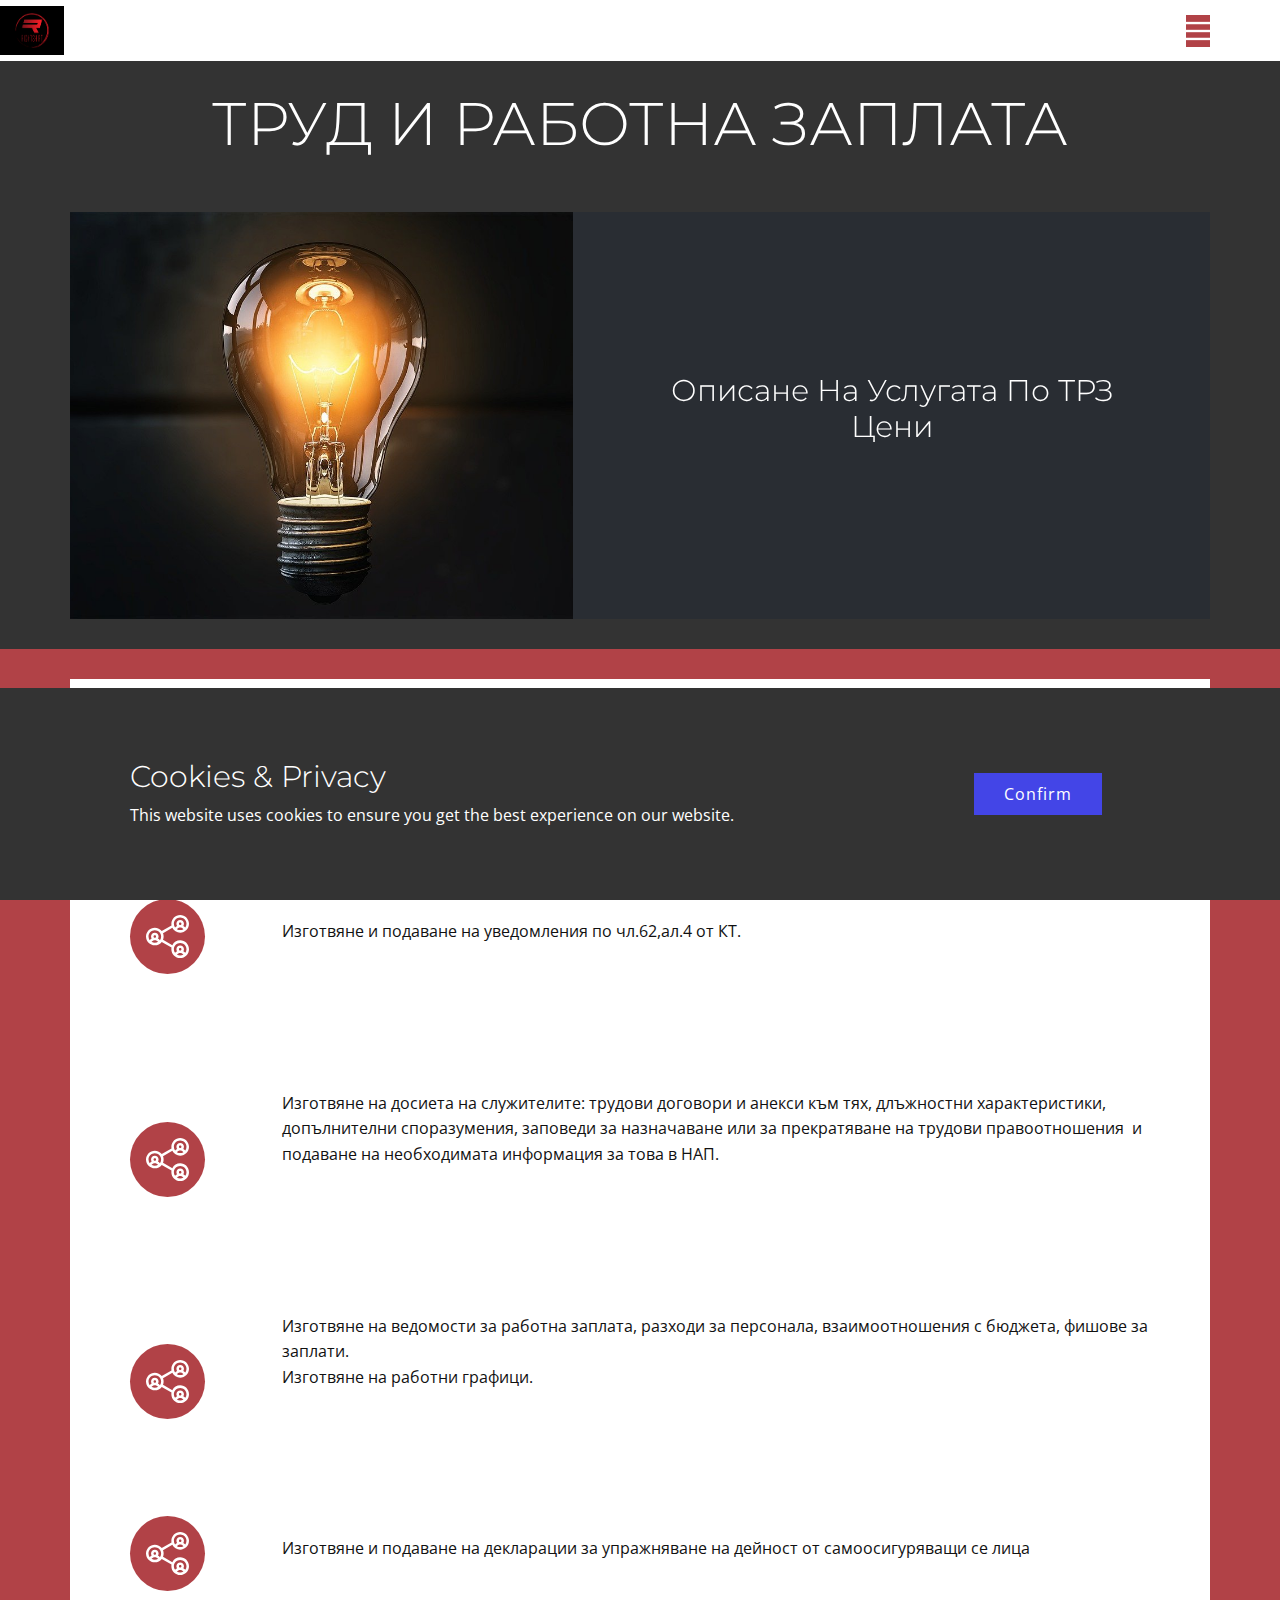
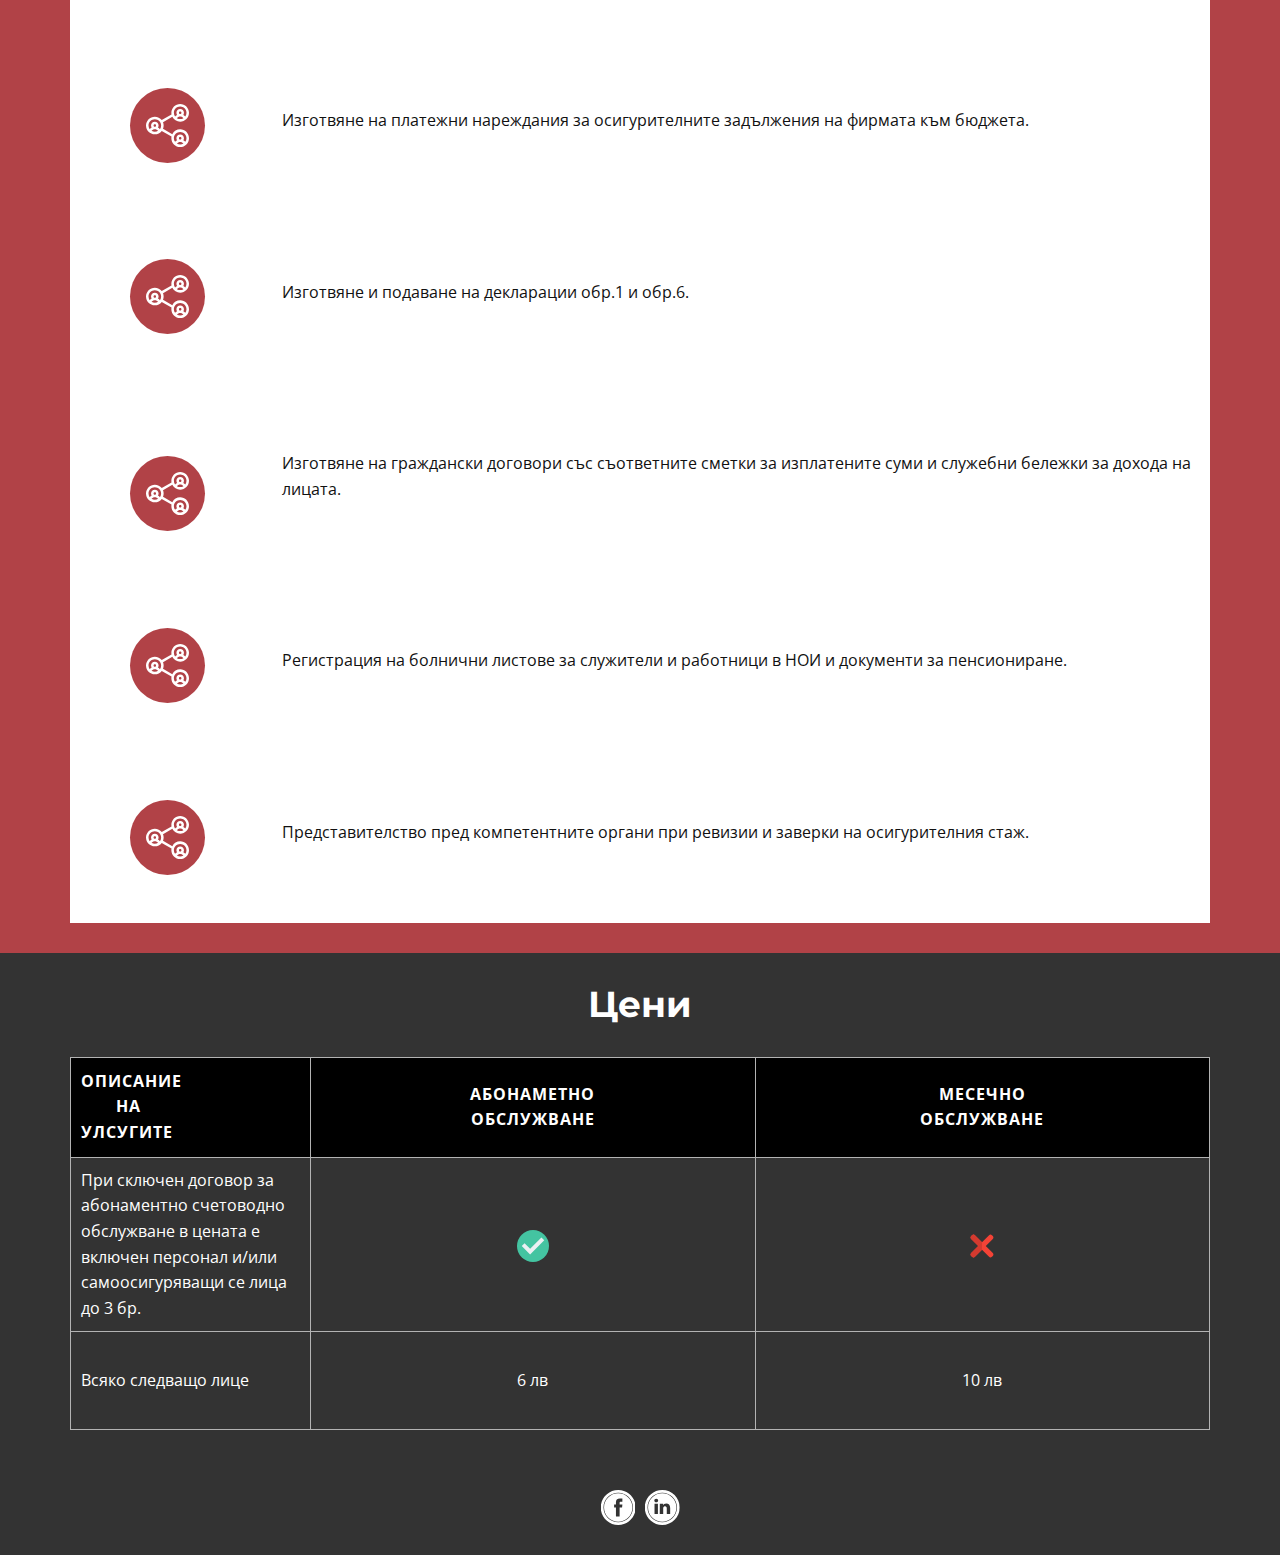
<file: website/ТРЗ-1.html>
<!DOCTYPE html>
<html style="font-size: 16px;">
  <head>
    <meta name="viewport" content="width=device-width, initial-scale=1.0">
    <meta charset="utf-8">
    <meta name="keywords" content="BusinessConsulting">
    <meta name="description" content="Стартъп компания за счетоводство и финансови косултации 
Притежаваме над 20 години практически опит 
Фокусът ни
МСП, Стартъп компании,
Фрийлансъри
Всички клиенти се обслужват от главният счетотводител">
    <meta name="page_type" content="np-template-header-footer-from-plugin">
    <title>ТРЗ 1</title>
    <link rel="stylesheet" href="nicepage.css" media="screen">
<link rel="stylesheet" href="ТРЗ-1.css" media="screen">
    <!-- <script class="u-script" type="text/javascript" src="jquery-1.9.1.min.js" defer=""></script> -->
    <!-- jQuery 3.4.1 -->
		<script class="u-script" type="text/javascript" src="https://code.jquery.com/jquery-3.4.1.min.js" defer=""></script>
    <script class="u-script" type="text/javascript" src="nicepage.js" defer=""></script>
    <meta name="generator" content="Nicepage 4.0.14, nicepage.com">
    <link id="u-theme-google-font" rel="stylesheet" href="https://fonts.googleapis.com/css?family=Montserrat:100,100i,200,200i,300,300i,400,400i,500,500i,600,600i,700,700i,800,800i,900,900i|Open+Sans:300,300i,400,400i,600,600i,700,700i,800,800i">
    
    
    
    
    
    
    <script type="application/ld+json">{
		"@context": "http://schema.org",
		"@type": "Organization",
		"name": "WebSite618695",
		"logo": "images/72129081.png",
		"sameAs": [
				"https://www.facebook.com/%D0%A0%D0%B0%D0%B9%D1%82-%D0%A8%D0%B8%D1%84%D1%82-104680535307695",
				"https://www.linkedin.com/company/76228743"
		]
}</script>
    <meta name="theme-color" content="#4345e7">
    <meta property="og:title" content="ТРЗ 1">
    <meta property="og:description" content="Стартъп компания за счетоводство и финансови косултации 
Притежаваме над 20 години практически опит 
Фокусът ни
МСП, Стартъп компании,
Фрийлансъри
Всички клиенти се обслужват от главният счетотводител">
    <meta property="og:type" content="website">
  <script>
    function gdprConfirmed() {
        return document.cookie.split(';').filter(function(item) {
            return item.trim().indexOf('u-gdpr-cookie=true') >= 0
        }).length;
    }
    if (gdprConfirmed()) {
    document.write("\
    \
    <!-- Google Analytics -->\
    <gascript async src=\"https://www.googletagmanager.com/gtag/js?id=UA-214303943-1\"></gascript>\
    <gascript>\
        window.dataLayer = window.dataLayer || [];\
        function gtag(){dataLayer.push(arguments);}\
        gtag('js', new Date());\
        gtag('config', 'UA-214303943-1');\
    </gascript>\
    <!-- End Google Analytics -->\
    ".replace(/gascript/g, 'script'));
    }
    </script><meta name="keywords" content="стартъп, компания, счетоводство, финансови, косултации, мсп, стартъп, компании, фрийлансъри, главният, счетотводител, новообразуване, производство, трз, труд, работна, заплата, малки, средни, предприятия, нои, нап, бабх, хеи, рзи, мдт, кадастър, търговски, регистър, ддс, декларация, 1, 6, уведомление, чл.62, болнични, графици, данънчни, декларации, startŭp, kompaniya, schetovodstvo, finansovi, kosultatsii, msp, startŭp, kompanii, friĭlansŭri, glavniyat, schetotvoditel, novoobrazuvane, proizvodstvo, trz, trud, rabotna, zaplata, malki, sredni, predpriyatiya, noi, nap, babkh, khei, rzi, mdt, kadastŭr, tŭrgovski, registŭr, dds, deklaratsiya, 1, 6, uvedomlenie, chl.62, bolnichni, grafitsi, danŭnchni, deklaratsii"><script async src="https://www.googletagmanager.com/gtag/js?id=UA-214303943-1"></script>
<script>
  window.dataLayer = window.dataLayer || [];
  function gtag(){dataLayer.push(arguments);}
  gtag('js', new Date());

  gtag('config', 'UA-214303943-1');
</script>
<script src="https://www.google.com/recaptcha/api.js?render=6LfIJ3wdAAAAAIfjXJjqoK7vUihazkC5rKcIlDP3"></script>
    <script>
( function( grecaptcha, sitekey, actions ) {

	var recaptcha = {

		execute: function( action ) {
			grecaptcha.execute(
				sitekey,
				{ action: action }
			).then( function( token ) {
				var forms = document.getElementsByTagName( 'form' );

				for ( var i = 0; i < forms.length; i++ ) {
					var fields = forms[ i ].getElementsByTagName( 'input' );

					for ( var j = 0; j < fields.length; j++ ) {
						var field = fields[ j ];

						if ( 'recaptchaResponse' === field.getAttribute( 'name' ) ) {
							field.setAttribute( 'value', token );
							break;
						}
					}
				}
			} );
		},

		executeContact: function() {
			recaptcha.execute( actions[ 'contact' ] );
		}
	};

	grecaptcha.ready(
		recaptcha.executeContact
	);

	document.addEventListener( 'change',
		recaptcha.executeContact, false
	);
} )(
	grecaptcha,
	'6LfIJ3wdAAAAAIfjXJjqoK7vUihazkC5rKcIlDP3',
	{"contact":"contact"}
);
    </script>
</head>
  <body class="u-body"><header class="u-clearfix u-header u-sticky u-header" id="sec-3cd6"><a href="Home.html" data-page-id="1078264" class="u-image u-logo u-image-1" data-image-width="1320" data-image-height="1000" title="Home">
        <img src="images/72129081.png" class="u-logo-image u-logo-image-1">
      </a><nav class="u-align-left u-menu u-menu-dropdown u-nav-spacing-25 u-offcanvas u-menu-1" data-responsive-from="XL" data-position="">
        <div class="menu-collapse">
          <a class="u-button-style u-nav-link u-palette-2-dark-1" href="#" style="font-size: calc(1em + 8px); background-image: none;">
            <svg class="u-svg-link" preserveAspectRatio="xMidYMin slice" viewBox="0 0 302 302" style=""><use xlink:href="#svg-7b92"></use></svg>
            <svg xmlns="http://www.w3.org/2000/svg" xmlns:xlink="http://www.w3.org/1999/xlink" version="1.1" id="svg-7b92" x="0px" y="0px" viewBox="0 0 302 302" style="enable-background:new 0 0 302 302;" xml:space="preserve" class="u-svg-content"><g><rect y="36" width="302" height="30"></rect><rect y="236" width="302" height="30"></rect><rect y="136" width="302" height="30"></rect>
</g><g></g><g></g><g></g><g></g><g></g><g></g><g></g><g></g><g></g><g></g><g></g><g></g><g></g><g></g><g></g></svg>
          </a>
        </div>
        <div class="u-custom-menu u-nav-container">
          <ul class="u-nav u-spacing-2 u-unstyled u-nav-1"><li class="u-nav-item"><a class="u-active-grey-5 u-border-active-palette-1-base u-border-hover-palette-1-base u-button-style u-hover-grey-10 u-nav-link u-text-active-grey-90 u-text-grey-90 u-text-hover-grey-90" href="Home.html" style="padding: 10px 20px;">Начало</a>
</li><li class="u-nav-item"><a class="u-active-grey-5 u-border-active-palette-1-base u-border-hover-palette-1-base u-button-style u-hover-grey-10 u-nav-link u-text-active-grey-90 u-text-grey-90 u-text-hover-grey-90" href="СТАРТЪП-1.html" style="padding: 10px 20px;">СТАРТЪП 1</a>
</li><li class="u-nav-item"><a class="u-active-grey-5 u-border-active-palette-1-base u-border-hover-palette-1-base u-button-style u-hover-grey-10 u-nav-link u-text-active-grey-90 u-text-grey-90 u-text-hover-grey-90" href="МСП-1.html" style="padding: 10px 20px;">МСП 1</a>
</li><li class="u-nav-item"><a class="u-active-grey-5 u-border-active-palette-1-base u-border-hover-palette-1-base u-button-style u-hover-grey-10 u-nav-link u-text-active-grey-90 u-text-grey-90 u-text-hover-grey-90" href="ТРЗ-1.html" style="padding: 10px 20px;">ТРЗ 1</a>
</li><li class="u-nav-item"><a class="u-active-grey-5 u-border-active-palette-1-base u-border-hover-palette-1-base u-button-style u-hover-grey-10 u-nav-link u-text-active-grey-90 u-text-grey-90 u-text-hover-grey-90" href="КОНСУЛТАЦИИ-1.html" style="padding: 10px 20px;">КОНСУЛТАЦИИ 1</a>
</li></ul>
        </div>
        <div class="u-custom-menu u-nav-container-collapse">
          <div class="u-align-center u-black u-container-style u-inner-container-layout u-opacity u-opacity-95 u-sidenav">
            <div class="u-inner-container-layout u-sidenav-overflow">
              <div class="u-menu-close"></div>
              <ul class="u-align-center u-nav u-popupmenu-items u-unstyled u-nav-2"><li class="u-nav-item"><a class="u-button-style u-nav-link" href="Home.html" style="padding: 10px 20px;">Начало</a>
</li><li class="u-nav-item"><a class="u-button-style u-nav-link" href="СТАРТЪП-1.html" style="padding: 10px 20px;">СТАРТЪП 1</a>
</li><li class="u-nav-item"><a class="u-button-style u-nav-link" href="МСП-1.html" style="padding: 10px 20px;">МСП 1</a>
</li><li class="u-nav-item"><a class="u-button-style u-nav-link" href="ТРЗ-1.html" style="padding: 10px 20px;">ТРЗ 1</a>
</li><li class="u-nav-item"><a class="u-button-style u-nav-link" href="КОНСУЛТАЦИИ-1.html" style="padding: 10px 20px;">КОНСУЛТАЦИИ 1</a>
</li></ul>
            </div>
          </div>
          <div class="u-black u-menu-overlay u-opacity u-opacity-70"></div>
        </div>
      </nav></header>
    <section class="u-align-center u-clearfix u-grey-80 u-section-1" id="sec-0d52">
      <div class="u-clearfix u-sheet u-sheet-1">
        <h1 class="u-text u-text-1" spellcheck="true">ТРУД И РАБОТНА ЗАПЛАТА<br>
        </h1>
        <img class="u-expanded-width-xs u-image u-image-1" src="images/g6c1e74cdcf61c2bc525049d95e23ae9149bd45f7e16eed56794b9456b2d32f09d621ad5e21ebafd3b8a96babcfb1a4592516b1b3ca2f612cc9629e0b2e4d7d90_1280.jpg" data-image-width="1280" data-image-height="720">
        <div class="u-container-style u-expanded-width-xs u-group u-palette-5-dark-3 u-group-1">
          <div class="u-container-layout u-container-layout-1">
            <h3 class="u-align-center u-text u-text-2" data-animation-name="fadeIn" data-animation-duration="4000" data-animation-delay="0" data-animation-direction="">Описане на услугата по ТРЗ <br> цени<br>
            </h3>
          </div>
        </div>
      </div>
    </section>
    <section class="u-clearfix u-palette-2-dark-1 u-section-2" id="carousel_6576">
      <div class="u-clearfix u-sheet u-sheet-1">
        <div class="u-list u-list-1">
          <div class="u-repeater u-repeater-1">
            <div class="u-align-left u-container-style u-custom-item u-list-item u-repeater-item u-white u-list-item-1">
              <div class="u-container-layout u-similar-container u-container-layout-1">
                <p class="u-text u-text-1" spellcheck="false"> Консултации за избор на трудово правоотношение.</p><span class="u-icon u-icon-circle u-palette-2-dark-1 u-spacing-16 u-icon-1"><svg class="u-svg-link" preserveAspectRatio="xMidYMin slice" viewBox="0 0 512 512" style=""><use xlink:href="#svg-0d90"></use></svg><svg class="u-svg-content" viewBox="0 0 512 512" id="svg-0d90"><path d="m407 302c-40.654 0-75.984 23.224-93.423 57.102l-111.079-64.132c4.835-12.055 7.502-25.207 7.502-38.97s-2.667-26.915-7.502-38.97l111.079-64.132c17.439 33.878 52.769 57.102 93.423 57.102 57.897 0 105-47.103 105-105s-47.103-105-105-105-105 47.103-105 105c0 6.469.592 12.801 1.717 18.95l-116.256 67.12c-19.244-24.388-49.055-40.07-82.461-40.07-57.897 0-105 47.103-105 105s47.103 105 105 105c33.406 0 63.217-15.682 82.461-40.07l116.256 67.12c-1.125 6.148-1.717 12.481-1.717 18.95 0 57.897 47.103 105 105 105s105-47.103 105-105-47.103-105-105-105zm-39.108-133.032c9.393-11.786 23.758-18.968 39.108-18.968s29.715 7.182 39.108 18.968c-11.394 6.992-24.787 11.032-39.108 11.032s-27.714-4.04-39.108-11.032zm24.108-63.968c0-8.271 6.729-15 15-15s15 6.729 15 15-6.729 15-15 15-15-6.729-15-15zm15-75c41.355 0 75 33.645 75 75 0 16.192-5.175 31.189-13.934 43.461-6.565-7.75-14.513-14.163-23.372-18.925 4.613-7.063 7.306-15.489 7.306-24.536 0-24.813-20.187-45-45-45s-45 20.187-45 45c0 9.049 2.694 17.477 7.309 24.54-8.858 4.763-16.807 11.175-23.371 18.927-8.761-12.273-13.938-27.272-13.938-43.467 0-41.355 33.645-75 75-75zm-377 226c0-41.355 33.645-75 75-75s75 33.645 75 75c0 16.192-5.175 31.189-13.934 43.461-6.565-7.75-14.513-14.163-23.373-18.925 4.614-7.063 7.307-15.489 7.307-24.537 0-24.812-20.187-44.999-45-44.999s-45 20.187-45 44.999c0 9.048 2.693 17.474 7.307 24.537-8.859 4.762-16.808 11.175-23.373 18.925-8.759-12.272-13.934-27.269-13.934-43.461zm60-.001c0-8.27 6.729-14.999 15-14.999s15 6.729 15 14.999c0 8.271-6.729 15.001-15 15.001s-15-6.729-15-15.001zm-24.108 63.969c9.393-11.786 23.758-18.968 39.108-18.968s29.715 7.182 39.108 18.968c-11.394 6.992-24.787 11.032-39.108 11.032s-27.714-4.04-39.108-11.032zm301.999 151c9.393-11.786 23.758-18.968 39.109-18.968s29.716 7.182 39.109 18.968c-11.395 6.992-24.788 11.032-39.109 11.032s-27.714-4.04-39.109-11.032zm39.109-48.969c-8.271 0-15-6.729-15-15s6.729-14.999 15-14.999 15 6.729 15 14.999c0 8.272-6.729 15-15 15zm61.066 28.462c-6.565-7.751-14.513-14.163-23.373-18.925 4.614-7.063 7.307-15.489 7.307-24.537 0-24.812-20.187-44.999-45-44.999s-45 20.187-45 44.999c0 9.048 2.693 17.474 7.307 24.537-8.86 4.762-16.808 11.175-23.373 18.925-8.759-12.272-13.934-27.269-13.934-43.461 0-41.355 33.645-75 75-75s75 33.645 75 75c0 16.192-5.175 31.189-13.934 43.461z"></path></svg></span>
              </div>
            </div>
            <div class="u-align-left u-container-style u-list-item u-repeater-item u-white u-list-item-2">
              <div class="u-container-layout u-similar-container u-container-layout-2">
                <p class="u-text u-text-2" spellcheck="true"> Изготвяне и подаване на уведомления по чл.62,ал.4 от КТ.<br>
                </p><span class="u-icon u-icon-circle u-palette-2-dark-1 u-spacing-16 u-icon-2"><svg class="u-svg-link" preserveAspectRatio="xMidYMin slice" viewBox="0 0 512 512" style=""><use xlink:href="#svg-ee94"></use></svg><svg class="u-svg-content" viewBox="0 0 512 512" id="svg-ee94"><path d="m407 302c-40.654 0-75.984 23.224-93.423 57.102l-111.079-64.132c4.835-12.055 7.502-25.207 7.502-38.97s-2.667-26.915-7.502-38.97l111.079-64.132c17.439 33.878 52.769 57.102 93.423 57.102 57.897 0 105-47.103 105-105s-47.103-105-105-105-105 47.103-105 105c0 6.469.592 12.801 1.717 18.95l-116.256 67.12c-19.244-24.388-49.055-40.07-82.461-40.07-57.897 0-105 47.103-105 105s47.103 105 105 105c33.406 0 63.217-15.682 82.461-40.07l116.256 67.12c-1.125 6.148-1.717 12.481-1.717 18.95 0 57.897 47.103 105 105 105s105-47.103 105-105-47.103-105-105-105zm-39.108-133.032c9.393-11.786 23.758-18.968 39.108-18.968s29.715 7.182 39.108 18.968c-11.394 6.992-24.787 11.032-39.108 11.032s-27.714-4.04-39.108-11.032zm24.108-63.968c0-8.271 6.729-15 15-15s15 6.729 15 15-6.729 15-15 15-15-6.729-15-15zm15-75c41.355 0 75 33.645 75 75 0 16.192-5.175 31.189-13.934 43.461-6.565-7.75-14.513-14.163-23.372-18.925 4.613-7.063 7.306-15.489 7.306-24.536 0-24.813-20.187-45-45-45s-45 20.187-45 45c0 9.049 2.694 17.477 7.309 24.54-8.858 4.763-16.807 11.175-23.371 18.927-8.761-12.273-13.938-27.272-13.938-43.467 0-41.355 33.645-75 75-75zm-377 226c0-41.355 33.645-75 75-75s75 33.645 75 75c0 16.192-5.175 31.189-13.934 43.461-6.565-7.75-14.513-14.163-23.373-18.925 4.614-7.063 7.307-15.489 7.307-24.537 0-24.812-20.187-44.999-45-44.999s-45 20.187-45 44.999c0 9.048 2.693 17.474 7.307 24.537-8.859 4.762-16.808 11.175-23.373 18.925-8.759-12.272-13.934-27.269-13.934-43.461zm60-.001c0-8.27 6.729-14.999 15-14.999s15 6.729 15 14.999c0 8.271-6.729 15.001-15 15.001s-15-6.729-15-15.001zm-24.108 63.969c9.393-11.786 23.758-18.968 39.108-18.968s29.715 7.182 39.108 18.968c-11.394 6.992-24.787 11.032-39.108 11.032s-27.714-4.04-39.108-11.032zm301.999 151c9.393-11.786 23.758-18.968 39.109-18.968s29.716 7.182 39.109 18.968c-11.395 6.992-24.788 11.032-39.109 11.032s-27.714-4.04-39.109-11.032zm39.109-48.969c-8.271 0-15-6.729-15-15s6.729-14.999 15-14.999 15 6.729 15 14.999c0 8.272-6.729 15-15 15zm61.066 28.462c-6.565-7.751-14.513-14.163-23.373-18.925 4.614-7.063 7.307-15.489 7.307-24.537 0-24.812-20.187-44.999-45-44.999s-45 20.187-45 44.999c0 9.048 2.693 17.474 7.307 24.537-8.86 4.762-16.808 11.175-23.373 18.925-8.759-12.272-13.934-27.269-13.934-43.461 0-41.355 33.645-75 75-75s75 33.645 75 75c0 16.192-5.175 31.189-13.934 43.461z"></path></svg></span>
              </div>
            </div>
            <div class="u-align-left u-container-style u-list-item u-repeater-item u-white u-list-item-3">
              <div class="u-container-layout u-similar-container u-container-layout-3">
                <p class="u-text u-text-3" spellcheck="true"> Изготвяне на досиета на служителите: трудови договори и анекси към тях, длъжностни характеристики, допълнителни споразумения, заповеди за назначаване или за прекратяване на трудови правоотношения &nbsp;и подаване на необходимата информация за това в НАП.</p><span class="u-icon u-icon-circle u-palette-2-dark-1 u-spacing-16 u-icon-3"><svg class="u-svg-link" preserveAspectRatio="xMidYMin slice" viewBox="0 0 512 512" style=""><use xlink:href="#svg-5e00"></use></svg><svg class="u-svg-content" viewBox="0 0 512 512" id="svg-5e00"><path d="m407 302c-40.654 0-75.984 23.224-93.423 57.102l-111.079-64.132c4.835-12.055 7.502-25.207 7.502-38.97s-2.667-26.915-7.502-38.97l111.079-64.132c17.439 33.878 52.769 57.102 93.423 57.102 57.897 0 105-47.103 105-105s-47.103-105-105-105-105 47.103-105 105c0 6.469.592 12.801 1.717 18.95l-116.256 67.12c-19.244-24.388-49.055-40.07-82.461-40.07-57.897 0-105 47.103-105 105s47.103 105 105 105c33.406 0 63.217-15.682 82.461-40.07l116.256 67.12c-1.125 6.148-1.717 12.481-1.717 18.95 0 57.897 47.103 105 105 105s105-47.103 105-105-47.103-105-105-105zm-39.108-133.032c9.393-11.786 23.758-18.968 39.108-18.968s29.715 7.182 39.108 18.968c-11.394 6.992-24.787 11.032-39.108 11.032s-27.714-4.04-39.108-11.032zm24.108-63.968c0-8.271 6.729-15 15-15s15 6.729 15 15-6.729 15-15 15-15-6.729-15-15zm15-75c41.355 0 75 33.645 75 75 0 16.192-5.175 31.189-13.934 43.461-6.565-7.75-14.513-14.163-23.372-18.925 4.613-7.063 7.306-15.489 7.306-24.536 0-24.813-20.187-45-45-45s-45 20.187-45 45c0 9.049 2.694 17.477 7.309 24.54-8.858 4.763-16.807 11.175-23.371 18.927-8.761-12.273-13.938-27.272-13.938-43.467 0-41.355 33.645-75 75-75zm-377 226c0-41.355 33.645-75 75-75s75 33.645 75 75c0 16.192-5.175 31.189-13.934 43.461-6.565-7.75-14.513-14.163-23.373-18.925 4.614-7.063 7.307-15.489 7.307-24.537 0-24.812-20.187-44.999-45-44.999s-45 20.187-45 44.999c0 9.048 2.693 17.474 7.307 24.537-8.859 4.762-16.808 11.175-23.373 18.925-8.759-12.272-13.934-27.269-13.934-43.461zm60-.001c0-8.27 6.729-14.999 15-14.999s15 6.729 15 14.999c0 8.271-6.729 15.001-15 15.001s-15-6.729-15-15.001zm-24.108 63.969c9.393-11.786 23.758-18.968 39.108-18.968s29.715 7.182 39.108 18.968c-11.394 6.992-24.787 11.032-39.108 11.032s-27.714-4.04-39.108-11.032zm301.999 151c9.393-11.786 23.758-18.968 39.109-18.968s29.716 7.182 39.109 18.968c-11.395 6.992-24.788 11.032-39.109 11.032s-27.714-4.04-39.109-11.032zm39.109-48.969c-8.271 0-15-6.729-15-15s6.729-14.999 15-14.999 15 6.729 15 14.999c0 8.272-6.729 15-15 15zm61.066 28.462c-6.565-7.751-14.513-14.163-23.373-18.925 4.614-7.063 7.307-15.489 7.307-24.537 0-24.812-20.187-44.999-45-44.999s-45 20.187-45 44.999c0 9.048 2.693 17.474 7.307 24.537-8.86 4.762-16.808 11.175-23.373 18.925-8.759-12.272-13.934-27.269-13.934-43.461 0-41.355 33.645-75 75-75s75 33.645 75 75c0 16.192-5.175 31.189-13.934 43.461z"></path></svg></span>
              </div>
            </div>
            <div class="u-align-left u-container-style u-list-item u-repeater-item u-white u-list-item-4">
              <div class="u-container-layout u-similar-container u-container-layout-4">
                <p class="u-text u-text-4" spellcheck="true"> Изготвяне на ведомости за работна заплата, разходи за персонала, взаимоотношения с бюджета, фишове за заплати.<br>Изготвяне на работни графици.
                </p><span class="u-icon u-icon-circle u-palette-2-dark-1 u-spacing-16 u-icon-4"><svg class="u-svg-link" preserveAspectRatio="xMidYMin slice" viewBox="0 0 512 512" style=""><use xlink:href="#svg-3d88"></use></svg><svg class="u-svg-content" viewBox="0 0 512 512" id="svg-3d88"><path d="m407 302c-40.654 0-75.984 23.224-93.423 57.102l-111.079-64.132c4.835-12.055 7.502-25.207 7.502-38.97s-2.667-26.915-7.502-38.97l111.079-64.132c17.439 33.878 52.769 57.102 93.423 57.102 57.897 0 105-47.103 105-105s-47.103-105-105-105-105 47.103-105 105c0 6.469.592 12.801 1.717 18.95l-116.256 67.12c-19.244-24.388-49.055-40.07-82.461-40.07-57.897 0-105 47.103-105 105s47.103 105 105 105c33.406 0 63.217-15.682 82.461-40.07l116.256 67.12c-1.125 6.148-1.717 12.481-1.717 18.95 0 57.897 47.103 105 105 105s105-47.103 105-105-47.103-105-105-105zm-39.108-133.032c9.393-11.786 23.758-18.968 39.108-18.968s29.715 7.182 39.108 18.968c-11.394 6.992-24.787 11.032-39.108 11.032s-27.714-4.04-39.108-11.032zm24.108-63.968c0-8.271 6.729-15 15-15s15 6.729 15 15-6.729 15-15 15-15-6.729-15-15zm15-75c41.355 0 75 33.645 75 75 0 16.192-5.175 31.189-13.934 43.461-6.565-7.75-14.513-14.163-23.372-18.925 4.613-7.063 7.306-15.489 7.306-24.536 0-24.813-20.187-45-45-45s-45 20.187-45 45c0 9.049 2.694 17.477 7.309 24.54-8.858 4.763-16.807 11.175-23.371 18.927-8.761-12.273-13.938-27.272-13.938-43.467 0-41.355 33.645-75 75-75zm-377 226c0-41.355 33.645-75 75-75s75 33.645 75 75c0 16.192-5.175 31.189-13.934 43.461-6.565-7.75-14.513-14.163-23.373-18.925 4.614-7.063 7.307-15.489 7.307-24.537 0-24.812-20.187-44.999-45-44.999s-45 20.187-45 44.999c0 9.048 2.693 17.474 7.307 24.537-8.859 4.762-16.808 11.175-23.373 18.925-8.759-12.272-13.934-27.269-13.934-43.461zm60-.001c0-8.27 6.729-14.999 15-14.999s15 6.729 15 14.999c0 8.271-6.729 15.001-15 15.001s-15-6.729-15-15.001zm-24.108 63.969c9.393-11.786 23.758-18.968 39.108-18.968s29.715 7.182 39.108 18.968c-11.394 6.992-24.787 11.032-39.108 11.032s-27.714-4.04-39.108-11.032zm301.999 151c9.393-11.786 23.758-18.968 39.109-18.968s29.716 7.182 39.109 18.968c-11.395 6.992-24.788 11.032-39.109 11.032s-27.714-4.04-39.109-11.032zm39.109-48.969c-8.271 0-15-6.729-15-15s6.729-14.999 15-14.999 15 6.729 15 14.999c0 8.272-6.729 15-15 15zm61.066 28.462c-6.565-7.751-14.513-14.163-23.373-18.925 4.614-7.063 7.307-15.489 7.307-24.537 0-24.812-20.187-44.999-45-44.999s-45 20.187-45 44.999c0 9.048 2.693 17.474 7.307 24.537-8.86 4.762-16.808 11.175-23.373 18.925-8.759-12.272-13.934-27.269-13.934-43.461 0-41.355 33.645-75 75-75s75 33.645 75 75c0 16.192-5.175 31.189-13.934 43.461z"></path></svg></span>
              </div>
            </div>
            <div class="u-align-left u-container-style u-list-item u-repeater-item u-white u-list-item-5">
              <div class="u-container-layout u-similar-container u-container-layout-5">
                <p class="u-text u-text-5" spellcheck="true"> Изготвяне и подаване на декларации за упражняване на дейност от самоосигуряващи се лица</p><span class="u-icon u-icon-circle u-palette-2-dark-1 u-spacing-16 u-icon-5"><svg class="u-svg-link" preserveAspectRatio="xMidYMin slice" viewBox="0 0 512 512" style=""><use xlink:href="#svg-3d88"></use></svg><svg class="u-svg-content" viewBox="0 0 512 512" id="svg-3d88"><path d="m407 302c-40.654 0-75.984 23.224-93.423 57.102l-111.079-64.132c4.835-12.055 7.502-25.207 7.502-38.97s-2.667-26.915-7.502-38.97l111.079-64.132c17.439 33.878 52.769 57.102 93.423 57.102 57.897 0 105-47.103 105-105s-47.103-105-105-105-105 47.103-105 105c0 6.469.592 12.801 1.717 18.95l-116.256 67.12c-19.244-24.388-49.055-40.07-82.461-40.07-57.897 0-105 47.103-105 105s47.103 105 105 105c33.406 0 63.217-15.682 82.461-40.07l116.256 67.12c-1.125 6.148-1.717 12.481-1.717 18.95 0 57.897 47.103 105 105 105s105-47.103 105-105-47.103-105-105-105zm-39.108-133.032c9.393-11.786 23.758-18.968 39.108-18.968s29.715 7.182 39.108 18.968c-11.394 6.992-24.787 11.032-39.108 11.032s-27.714-4.04-39.108-11.032zm24.108-63.968c0-8.271 6.729-15 15-15s15 6.729 15 15-6.729 15-15 15-15-6.729-15-15zm15-75c41.355 0 75 33.645 75 75 0 16.192-5.175 31.189-13.934 43.461-6.565-7.75-14.513-14.163-23.372-18.925 4.613-7.063 7.306-15.489 7.306-24.536 0-24.813-20.187-45-45-45s-45 20.187-45 45c0 9.049 2.694 17.477 7.309 24.54-8.858 4.763-16.807 11.175-23.371 18.927-8.761-12.273-13.938-27.272-13.938-43.467 0-41.355 33.645-75 75-75zm-377 226c0-41.355 33.645-75 75-75s75 33.645 75 75c0 16.192-5.175 31.189-13.934 43.461-6.565-7.75-14.513-14.163-23.373-18.925 4.614-7.063 7.307-15.489 7.307-24.537 0-24.812-20.187-44.999-45-44.999s-45 20.187-45 44.999c0 9.048 2.693 17.474 7.307 24.537-8.859 4.762-16.808 11.175-23.373 18.925-8.759-12.272-13.934-27.269-13.934-43.461zm60-.001c0-8.27 6.729-14.999 15-14.999s15 6.729 15 14.999c0 8.271-6.729 15.001-15 15.001s-15-6.729-15-15.001zm-24.108 63.969c9.393-11.786 23.758-18.968 39.108-18.968s29.715 7.182 39.108 18.968c-11.394 6.992-24.787 11.032-39.108 11.032s-27.714-4.04-39.108-11.032zm301.999 151c9.393-11.786 23.758-18.968 39.109-18.968s29.716 7.182 39.109 18.968c-11.395 6.992-24.788 11.032-39.109 11.032s-27.714-4.04-39.109-11.032zm39.109-48.969c-8.271 0-15-6.729-15-15s6.729-14.999 15-14.999 15 6.729 15 14.999c0 8.272-6.729 15-15 15zm61.066 28.462c-6.565-7.751-14.513-14.163-23.373-18.925 4.614-7.063 7.307-15.489 7.307-24.537 0-24.812-20.187-44.999-45-44.999s-45 20.187-45 44.999c0 9.048 2.693 17.474 7.307 24.537-8.86 4.762-16.808 11.175-23.373 18.925-8.759-12.272-13.934-27.269-13.934-43.461 0-41.355 33.645-75 75-75s75 33.645 75 75c0 16.192-5.175 31.189-13.934 43.461z"></path></svg></span>
              </div>
            </div>
            <div class="u-align-left u-container-style u-list-item u-repeater-item u-white u-list-item-6">
              <div class="u-container-layout u-similar-container u-container-layout-6">
                <p class="u-text u-text-6" spellcheck="true"> Изготвяне на платежни нареждания за осигурителните задължения на фирмата към бюджета.</p><span class="u-icon u-icon-circle u-palette-2-dark-1 u-spacing-16 u-icon-6"><svg class="u-svg-link" preserveAspectRatio="xMidYMin slice" viewBox="0 0 512 512" style=""><use xlink:href="#svg-3d88"></use></svg><svg class="u-svg-content" viewBox="0 0 512 512" id="svg-3d88"><path d="m407 302c-40.654 0-75.984 23.224-93.423 57.102l-111.079-64.132c4.835-12.055 7.502-25.207 7.502-38.97s-2.667-26.915-7.502-38.97l111.079-64.132c17.439 33.878 52.769 57.102 93.423 57.102 57.897 0 105-47.103 105-105s-47.103-105-105-105-105 47.103-105 105c0 6.469.592 12.801 1.717 18.95l-116.256 67.12c-19.244-24.388-49.055-40.07-82.461-40.07-57.897 0-105 47.103-105 105s47.103 105 105 105c33.406 0 63.217-15.682 82.461-40.07l116.256 67.12c-1.125 6.148-1.717 12.481-1.717 18.95 0 57.897 47.103 105 105 105s105-47.103 105-105-47.103-105-105-105zm-39.108-133.032c9.393-11.786 23.758-18.968 39.108-18.968s29.715 7.182 39.108 18.968c-11.394 6.992-24.787 11.032-39.108 11.032s-27.714-4.04-39.108-11.032zm24.108-63.968c0-8.271 6.729-15 15-15s15 6.729 15 15-6.729 15-15 15-15-6.729-15-15zm15-75c41.355 0 75 33.645 75 75 0 16.192-5.175 31.189-13.934 43.461-6.565-7.75-14.513-14.163-23.372-18.925 4.613-7.063 7.306-15.489 7.306-24.536 0-24.813-20.187-45-45-45s-45 20.187-45 45c0 9.049 2.694 17.477 7.309 24.54-8.858 4.763-16.807 11.175-23.371 18.927-8.761-12.273-13.938-27.272-13.938-43.467 0-41.355 33.645-75 75-75zm-377 226c0-41.355 33.645-75 75-75s75 33.645 75 75c0 16.192-5.175 31.189-13.934 43.461-6.565-7.75-14.513-14.163-23.373-18.925 4.614-7.063 7.307-15.489 7.307-24.537 0-24.812-20.187-44.999-45-44.999s-45 20.187-45 44.999c0 9.048 2.693 17.474 7.307 24.537-8.859 4.762-16.808 11.175-23.373 18.925-8.759-12.272-13.934-27.269-13.934-43.461zm60-.001c0-8.27 6.729-14.999 15-14.999s15 6.729 15 14.999c0 8.271-6.729 15.001-15 15.001s-15-6.729-15-15.001zm-24.108 63.969c9.393-11.786 23.758-18.968 39.108-18.968s29.715 7.182 39.108 18.968c-11.394 6.992-24.787 11.032-39.108 11.032s-27.714-4.04-39.108-11.032zm301.999 151c9.393-11.786 23.758-18.968 39.109-18.968s29.716 7.182 39.109 18.968c-11.395 6.992-24.788 11.032-39.109 11.032s-27.714-4.04-39.109-11.032zm39.109-48.969c-8.271 0-15-6.729-15-15s6.729-14.999 15-14.999 15 6.729 15 14.999c0 8.272-6.729 15-15 15zm61.066 28.462c-6.565-7.751-14.513-14.163-23.373-18.925 4.614-7.063 7.307-15.489 7.307-24.537 0-24.812-20.187-44.999-45-44.999s-45 20.187-45 44.999c0 9.048 2.693 17.474 7.307 24.537-8.86 4.762-16.808 11.175-23.373 18.925-8.759-12.272-13.934-27.269-13.934-43.461 0-41.355 33.645-75 75-75s75 33.645 75 75c0 16.192-5.175 31.189-13.934 43.461z"></path></svg></span>
              </div>
            </div>
            <div class="u-align-left u-container-style u-list-item u-repeater-item u-white u-list-item-7">
              <div class="u-container-layout u-similar-container u-container-layout-7">
                <p class="u-text u-text-7" spellcheck="true"> Изготвяне и подаване на декларации обр.1 и обр.6.</p><span class="u-icon u-icon-circle u-palette-2-dark-1 u-spacing-16 u-icon-7"><svg class="u-svg-link" preserveAspectRatio="xMidYMin slice" viewBox="0 0 512 512" style=""><use xlink:href="#svg-3d88"></use></svg><svg class="u-svg-content" viewBox="0 0 512 512" id="svg-3d88"><path d="m407 302c-40.654 0-75.984 23.224-93.423 57.102l-111.079-64.132c4.835-12.055 7.502-25.207 7.502-38.97s-2.667-26.915-7.502-38.97l111.079-64.132c17.439 33.878 52.769 57.102 93.423 57.102 57.897 0 105-47.103 105-105s-47.103-105-105-105-105 47.103-105 105c0 6.469.592 12.801 1.717 18.95l-116.256 67.12c-19.244-24.388-49.055-40.07-82.461-40.07-57.897 0-105 47.103-105 105s47.103 105 105 105c33.406 0 63.217-15.682 82.461-40.07l116.256 67.12c-1.125 6.148-1.717 12.481-1.717 18.95 0 57.897 47.103 105 105 105s105-47.103 105-105-47.103-105-105-105zm-39.108-133.032c9.393-11.786 23.758-18.968 39.108-18.968s29.715 7.182 39.108 18.968c-11.394 6.992-24.787 11.032-39.108 11.032s-27.714-4.04-39.108-11.032zm24.108-63.968c0-8.271 6.729-15 15-15s15 6.729 15 15-6.729 15-15 15-15-6.729-15-15zm15-75c41.355 0 75 33.645 75 75 0 16.192-5.175 31.189-13.934 43.461-6.565-7.75-14.513-14.163-23.372-18.925 4.613-7.063 7.306-15.489 7.306-24.536 0-24.813-20.187-45-45-45s-45 20.187-45 45c0 9.049 2.694 17.477 7.309 24.54-8.858 4.763-16.807 11.175-23.371 18.927-8.761-12.273-13.938-27.272-13.938-43.467 0-41.355 33.645-75 75-75zm-377 226c0-41.355 33.645-75 75-75s75 33.645 75 75c0 16.192-5.175 31.189-13.934 43.461-6.565-7.75-14.513-14.163-23.373-18.925 4.614-7.063 7.307-15.489 7.307-24.537 0-24.812-20.187-44.999-45-44.999s-45 20.187-45 44.999c0 9.048 2.693 17.474 7.307 24.537-8.859 4.762-16.808 11.175-23.373 18.925-8.759-12.272-13.934-27.269-13.934-43.461zm60-.001c0-8.27 6.729-14.999 15-14.999s15 6.729 15 14.999c0 8.271-6.729 15.001-15 15.001s-15-6.729-15-15.001zm-24.108 63.969c9.393-11.786 23.758-18.968 39.108-18.968s29.715 7.182 39.108 18.968c-11.394 6.992-24.787 11.032-39.108 11.032s-27.714-4.04-39.108-11.032zm301.999 151c9.393-11.786 23.758-18.968 39.109-18.968s29.716 7.182 39.109 18.968c-11.395 6.992-24.788 11.032-39.109 11.032s-27.714-4.04-39.109-11.032zm39.109-48.969c-8.271 0-15-6.729-15-15s6.729-14.999 15-14.999 15 6.729 15 14.999c0 8.272-6.729 15-15 15zm61.066 28.462c-6.565-7.751-14.513-14.163-23.373-18.925 4.614-7.063 7.307-15.489 7.307-24.537 0-24.812-20.187-44.999-45-44.999s-45 20.187-45 44.999c0 9.048 2.693 17.474 7.307 24.537-8.86 4.762-16.808 11.175-23.373 18.925-8.759-12.272-13.934-27.269-13.934-43.461 0-41.355 33.645-75 75-75s75 33.645 75 75c0 16.192-5.175 31.189-13.934 43.461z"></path></svg></span>
              </div>
            </div>
            <div class="u-align-left u-container-style u-list-item u-repeater-item u-white u-list-item-8">
              <div class="u-container-layout u-similar-container u-container-layout-8">
                <p class="u-text u-text-8" spellcheck="true"> Изготвяне на граждански договори със съответните сметки за изплатените суми и служебни бележки за дохода на лицата.</p><span class="u-icon u-icon-circle u-palette-2-dark-1 u-spacing-16 u-icon-8"><svg class="u-svg-link" preserveAspectRatio="xMidYMin slice" viewBox="0 0 512 512" style=""><use xlink:href="#svg-3d88"></use></svg><svg class="u-svg-content" viewBox="0 0 512 512" id="svg-3d88"><path d="m407 302c-40.654 0-75.984 23.224-93.423 57.102l-111.079-64.132c4.835-12.055 7.502-25.207 7.502-38.97s-2.667-26.915-7.502-38.97l111.079-64.132c17.439 33.878 52.769 57.102 93.423 57.102 57.897 0 105-47.103 105-105s-47.103-105-105-105-105 47.103-105 105c0 6.469.592 12.801 1.717 18.95l-116.256 67.12c-19.244-24.388-49.055-40.07-82.461-40.07-57.897 0-105 47.103-105 105s47.103 105 105 105c33.406 0 63.217-15.682 82.461-40.07l116.256 67.12c-1.125 6.148-1.717 12.481-1.717 18.95 0 57.897 47.103 105 105 105s105-47.103 105-105-47.103-105-105-105zm-39.108-133.032c9.393-11.786 23.758-18.968 39.108-18.968s29.715 7.182 39.108 18.968c-11.394 6.992-24.787 11.032-39.108 11.032s-27.714-4.04-39.108-11.032zm24.108-63.968c0-8.271 6.729-15 15-15s15 6.729 15 15-6.729 15-15 15-15-6.729-15-15zm15-75c41.355 0 75 33.645 75 75 0 16.192-5.175 31.189-13.934 43.461-6.565-7.75-14.513-14.163-23.372-18.925 4.613-7.063 7.306-15.489 7.306-24.536 0-24.813-20.187-45-45-45s-45 20.187-45 45c0 9.049 2.694 17.477 7.309 24.54-8.858 4.763-16.807 11.175-23.371 18.927-8.761-12.273-13.938-27.272-13.938-43.467 0-41.355 33.645-75 75-75zm-377 226c0-41.355 33.645-75 75-75s75 33.645 75 75c0 16.192-5.175 31.189-13.934 43.461-6.565-7.75-14.513-14.163-23.373-18.925 4.614-7.063 7.307-15.489 7.307-24.537 0-24.812-20.187-44.999-45-44.999s-45 20.187-45 44.999c0 9.048 2.693 17.474 7.307 24.537-8.859 4.762-16.808 11.175-23.373 18.925-8.759-12.272-13.934-27.269-13.934-43.461zm60-.001c0-8.27 6.729-14.999 15-14.999s15 6.729 15 14.999c0 8.271-6.729 15.001-15 15.001s-15-6.729-15-15.001zm-24.108 63.969c9.393-11.786 23.758-18.968 39.108-18.968s29.715 7.182 39.108 18.968c-11.394 6.992-24.787 11.032-39.108 11.032s-27.714-4.04-39.108-11.032zm301.999 151c9.393-11.786 23.758-18.968 39.109-18.968s29.716 7.182 39.109 18.968c-11.395 6.992-24.788 11.032-39.109 11.032s-27.714-4.04-39.109-11.032zm39.109-48.969c-8.271 0-15-6.729-15-15s6.729-14.999 15-14.999 15 6.729 15 14.999c0 8.272-6.729 15-15 15zm61.066 28.462c-6.565-7.751-14.513-14.163-23.373-18.925 4.614-7.063 7.307-15.489 7.307-24.537 0-24.812-20.187-44.999-45-44.999s-45 20.187-45 44.999c0 9.048 2.693 17.474 7.307 24.537-8.86 4.762-16.808 11.175-23.373 18.925-8.759-12.272-13.934-27.269-13.934-43.461 0-41.355 33.645-75 75-75s75 33.645 75 75c0 16.192-5.175 31.189-13.934 43.461z"></path></svg></span>
              </div>
            </div>
            <div class="u-align-left u-container-style u-list-item u-repeater-item u-white u-list-item-9">
              <div class="u-container-layout u-similar-container u-container-layout-9">
                <p class="u-text u-text-9" spellcheck="true"> Регистрация на болнични листове за служители и работници в НОИ и документи за пенсиониране.</p><span class="u-icon u-icon-circle u-palette-2-dark-1 u-spacing-16 u-icon-9"><svg class="u-svg-link" preserveAspectRatio="xMidYMin slice" viewBox="0 0 512 512" style=""><use xlink:href="#svg-3d88"></use></svg><svg class="u-svg-content" viewBox="0 0 512 512" id="svg-3d88"><path d="m407 302c-40.654 0-75.984 23.224-93.423 57.102l-111.079-64.132c4.835-12.055 7.502-25.207 7.502-38.97s-2.667-26.915-7.502-38.97l111.079-64.132c17.439 33.878 52.769 57.102 93.423 57.102 57.897 0 105-47.103 105-105s-47.103-105-105-105-105 47.103-105 105c0 6.469.592 12.801 1.717 18.95l-116.256 67.12c-19.244-24.388-49.055-40.07-82.461-40.07-57.897 0-105 47.103-105 105s47.103 105 105 105c33.406 0 63.217-15.682 82.461-40.07l116.256 67.12c-1.125 6.148-1.717 12.481-1.717 18.95 0 57.897 47.103 105 105 105s105-47.103 105-105-47.103-105-105-105zm-39.108-133.032c9.393-11.786 23.758-18.968 39.108-18.968s29.715 7.182 39.108 18.968c-11.394 6.992-24.787 11.032-39.108 11.032s-27.714-4.04-39.108-11.032zm24.108-63.968c0-8.271 6.729-15 15-15s15 6.729 15 15-6.729 15-15 15-15-6.729-15-15zm15-75c41.355 0 75 33.645 75 75 0 16.192-5.175 31.189-13.934 43.461-6.565-7.75-14.513-14.163-23.372-18.925 4.613-7.063 7.306-15.489 7.306-24.536 0-24.813-20.187-45-45-45s-45 20.187-45 45c0 9.049 2.694 17.477 7.309 24.54-8.858 4.763-16.807 11.175-23.371 18.927-8.761-12.273-13.938-27.272-13.938-43.467 0-41.355 33.645-75 75-75zm-377 226c0-41.355 33.645-75 75-75s75 33.645 75 75c0 16.192-5.175 31.189-13.934 43.461-6.565-7.75-14.513-14.163-23.373-18.925 4.614-7.063 7.307-15.489 7.307-24.537 0-24.812-20.187-44.999-45-44.999s-45 20.187-45 44.999c0 9.048 2.693 17.474 7.307 24.537-8.859 4.762-16.808 11.175-23.373 18.925-8.759-12.272-13.934-27.269-13.934-43.461zm60-.001c0-8.27 6.729-14.999 15-14.999s15 6.729 15 14.999c0 8.271-6.729 15.001-15 15.001s-15-6.729-15-15.001zm-24.108 63.969c9.393-11.786 23.758-18.968 39.108-18.968s29.715 7.182 39.108 18.968c-11.394 6.992-24.787 11.032-39.108 11.032s-27.714-4.04-39.108-11.032zm301.999 151c9.393-11.786 23.758-18.968 39.109-18.968s29.716 7.182 39.109 18.968c-11.395 6.992-24.788 11.032-39.109 11.032s-27.714-4.04-39.109-11.032zm39.109-48.969c-8.271 0-15-6.729-15-15s6.729-14.999 15-14.999 15 6.729 15 14.999c0 8.272-6.729 15-15 15zm61.066 28.462c-6.565-7.751-14.513-14.163-23.373-18.925 4.614-7.063 7.307-15.489 7.307-24.537 0-24.812-20.187-44.999-45-44.999s-45 20.187-45 44.999c0 9.048 2.693 17.474 7.307 24.537-8.86 4.762-16.808 11.175-23.373 18.925-8.759-12.272-13.934-27.269-13.934-43.461 0-41.355 33.645-75 75-75s75 33.645 75 75c0 16.192-5.175 31.189-13.934 43.461z"></path></svg></span>
              </div>
            </div>
            <div class="u-align-left u-container-style u-list-item u-repeater-item u-white u-list-item-10">
              <div class="u-container-layout u-similar-container u-container-layout-10">
                <p class="u-text u-text-10" spellcheck="true"> Представителство пред компетентните органи при ревизии и заверки на осигурителния стаж.</p><span class="u-icon u-icon-circle u-palette-2-dark-1 u-spacing-16 u-icon-10"><svg class="u-svg-link" preserveAspectRatio="xMidYMin slice" viewBox="0 0 512 512" style=""><use xlink:href="#svg-3d88"></use></svg><svg class="u-svg-content" viewBox="0 0 512 512" id="svg-3d88"><path d="m407 302c-40.654 0-75.984 23.224-93.423 57.102l-111.079-64.132c4.835-12.055 7.502-25.207 7.502-38.97s-2.667-26.915-7.502-38.97l111.079-64.132c17.439 33.878 52.769 57.102 93.423 57.102 57.897 0 105-47.103 105-105s-47.103-105-105-105-105 47.103-105 105c0 6.469.592 12.801 1.717 18.95l-116.256 67.12c-19.244-24.388-49.055-40.07-82.461-40.07-57.897 0-105 47.103-105 105s47.103 105 105 105c33.406 0 63.217-15.682 82.461-40.07l116.256 67.12c-1.125 6.148-1.717 12.481-1.717 18.95 0 57.897 47.103 105 105 105s105-47.103 105-105-47.103-105-105-105zm-39.108-133.032c9.393-11.786 23.758-18.968 39.108-18.968s29.715 7.182 39.108 18.968c-11.394 6.992-24.787 11.032-39.108 11.032s-27.714-4.04-39.108-11.032zm24.108-63.968c0-8.271 6.729-15 15-15s15 6.729 15 15-6.729 15-15 15-15-6.729-15-15zm15-75c41.355 0 75 33.645 75 75 0 16.192-5.175 31.189-13.934 43.461-6.565-7.75-14.513-14.163-23.372-18.925 4.613-7.063 7.306-15.489 7.306-24.536 0-24.813-20.187-45-45-45s-45 20.187-45 45c0 9.049 2.694 17.477 7.309 24.54-8.858 4.763-16.807 11.175-23.371 18.927-8.761-12.273-13.938-27.272-13.938-43.467 0-41.355 33.645-75 75-75zm-377 226c0-41.355 33.645-75 75-75s75 33.645 75 75c0 16.192-5.175 31.189-13.934 43.461-6.565-7.75-14.513-14.163-23.373-18.925 4.614-7.063 7.307-15.489 7.307-24.537 0-24.812-20.187-44.999-45-44.999s-45 20.187-45 44.999c0 9.048 2.693 17.474 7.307 24.537-8.859 4.762-16.808 11.175-23.373 18.925-8.759-12.272-13.934-27.269-13.934-43.461zm60-.001c0-8.27 6.729-14.999 15-14.999s15 6.729 15 14.999c0 8.271-6.729 15.001-15 15.001s-15-6.729-15-15.001zm-24.108 63.969c9.393-11.786 23.758-18.968 39.108-18.968s29.715 7.182 39.108 18.968c-11.394 6.992-24.787 11.032-39.108 11.032s-27.714-4.04-39.108-11.032zm301.999 151c9.393-11.786 23.758-18.968 39.109-18.968s29.716 7.182 39.109 18.968c-11.395 6.992-24.788 11.032-39.109 11.032s-27.714-4.04-39.109-11.032zm39.109-48.969c-8.271 0-15-6.729-15-15s6.729-14.999 15-14.999 15 6.729 15 14.999c0 8.272-6.729 15-15 15zm61.066 28.462c-6.565-7.751-14.513-14.163-23.373-18.925 4.614-7.063 7.307-15.489 7.307-24.537 0-24.812-20.187-44.999-45-44.999s-45 20.187-45 44.999c0 9.048 2.693 17.474 7.307 24.537-8.86 4.762-16.808 11.175-23.373 18.925-8.759-12.272-13.934-27.269-13.934-43.461 0-41.355 33.645-75 75-75s75 33.645 75 75c0 16.192-5.175 31.189-13.934 43.461z"></path></svg></span>
              </div>
            </div>
          </div>
        </div>
      </div>
    </section>
    <section class="u-align-center u-clearfix u-grey-80 u-hidden-xs u-section-3" id="sec-f13e">
      <div class="u-clearfix u-sheet u-sheet-1">
        <h2 class="u-text u-text-1" spellcheck="false">цени</h2>
        <div class="u-expanded-width-lg u-expanded-width-md u-expanded-width-sm u-expanded-width-xs u-hidden-xs u-table u-table-responsive u-table-1">
          <table class="u-table-entity u-table-entity-1">
            <colgroup>
              <col width="21.1%">
              <col width="39%">
              <col width="39.9%">
            </colgroup>
            <thead class="u-align-center u-black u-table-header u-table-header-1">
              <tr style="height: 100px;">
                <th class="u-align-left u-border-1 u-border-grey-30 u-table-cell" spellcheck="true">описание <br>&nbsp;&nbsp;&nbsp;&nbsp;&nbsp;&nbsp; на<br> улсугите<br>
                </th>
                <th class="u-border-1 u-border-grey-30 u-table-cell u-table-cell-2" spellcheck="false">абонаметно <br>обслужване<br>
                </th>
                <th class="u-border-1 u-border-grey-30 u-table-cell u-table-cell-3" spellcheck="false">месечно<br>обслужване<br>
                </th>
              </tr>
            </thead>
            <tbody class="u-align-center u-table-body">
              <tr style="height: 141px;">
                <td class="u-align-left u-border-1 u-border-grey-30 u-first-column u-table-cell" spellcheck="true"> При сключен договор за абонаментно счетоводно обслужване в цената е включен персонал и/или самоосигуряващи се лица до 3 бр.</td>
                <td class="u-border-1 u-border-grey-30 u-table-cell">&nbsp;<span class="u-icon u-icon-1"><svg xmlns="http://www.w3.org/2000/svg" xmlns:xlink="http://www.w3.org/1999/xlink" version="1.1" xml:space="preserve" class="u-svg-content" viewBox="0 0 468.293 468.293" x="0px" y="0px" id="svg-39ba" style="enable-background:new 0 0 468.293 468.293;"><circle style="fill:#44C4A1;" cx="234.146" cy="234.146" r="234.146"></circle><polygon style="fill:#EBF0F3;" points="357.52,110.145 191.995,275.67 110.773,194.451 69.534,235.684 191.995,358.148   398.759,151.378 "></polygon></svg><img></span>&nbsp; 
                </td>
                <td class="u-border-1 u-border-grey-30 u-table-cell">&nbsp;<span class="u-icon u-icon-2"><svg class="u-svg-content" viewBox="0 0 24 24" style="width: 1em; height: 1em;"><path d="m20.132 17.304-13.436-13.436c-.585-.586-1.535-.586-2.121 0l-.707.707c-.586.586-.586 1.536 0 2.121l13.436 13.436c.585.586 1.535.586 2.121 0l.707-.707c.586-.586.586-1.536 0-2.121z" fill="#f44336"></path><path d="m17.304 3.868-13.436 13.436c-.586.585-.586 1.535 0 2.121l.707.707c.586.586 1.536.586 2.121 0l13.436-13.436c.586-.585.586-1.535 0-2.121l-.707-.707c-.586-.586-1.536-.586-2.121 0z" fill="#f44336"></path><g fill="#d43a2f"><path d="m5.636 3.429c-.384 0-.768.146-1.061.439l-.707.707c-.586.586-.586 1.536 0 2.121l5.304 5.304 2.828-2.828-5.304-5.304c-.292-.293-.676-.439-1.06-.439z"></path><path d="m12 9.172-2.828 2.828-5.304 5.304c-.586.585-.586 1.535 0 2.121l.707.707c.293.293.677.44 1.061.44s.768-.147 1.06-.44l5.304-5.304z"></path>
</g></svg><img></span>&nbsp; 
                </td>
              </tr>
              <tr style="height: 72px;">
                <td class="u-align-left u-border-1 u-border-grey-30 u-first-column u-table-cell" spellcheck="true"> Всяко следващо лице</td>
                <td class="u-border-1 u-border-grey-30 u-table-cell" spellcheck="false">
                  <div>
                    <br>6 лв<br>
                    <br>
                  </div>
                </td>
                <td class="u-border-1 u-border-grey-30 u-table-cell" spellcheck="false">10 лв<br>
                </td>
              </tr>
            </tbody>
          </table>
        </div>
      </div>
    </section>
    <section class="u-align-center u-clearfix u-grey-80 u-hidden-lg u-hidden-md u-hidden-sm u-hidden-xl u-section-4" id="sec-c819">
      <div class="u-clearfix u-sheet u-sheet-1">
        <div data-interval="5000" data-u-ride="carousel" class="u-carousel u-slider u-slider-1" id="carousel-2f4e">
          <ol class="u-absolute-hcenter u-carousel-indicators u-carousel-indicators-1">
            <li data-u-target="#carousel-2f4e" class="u-active u-grey-30 u-shape-circle" data-u-slide-to="0" style="width: 10px; height: 10px;"></li>
            <li data-u-target="#carousel-2f4e" class="u-grey-30 u-shape-circle" data-u-slide-to="1" style="width: 10px; height: 10px;"></li>
          </ol>
          <div class="u-carousel-inner" role="listbox">
            <div class="u-active u-carousel-item u-container-style u-slide">
              <div class="u-container-layout u-container-layout-1">
                <h4 class="u-text u-text-1" spellcheck="true"> абонаметно обслужване</h4>
                <h4 class="u-text u-text-2"> При сключен договор за абонаментно счетоводно обслужване в цената е включен персонал и/или самоосигуряващи се лица до 3 бр.</h4>
                <h4 class="u-text u-text-3" spellcheck="true">За ​всяко следващо лице 6 лв<br>
                </h4>
              </div>
            </div>
            <div class="u-carousel-item u-container-style u-slide">
              <div class="u-container-layout u-container-layout-2">
                <h4 class="u-text u-text-4" spellcheck="true"> месечно обслужване</h4>
                <h4 class="u-text u-text-5"> 10 лв завсяко лице<br>
                </h4>
              </div>
            </div>
          </div>
          <a class="u-absolute-vcenter u-carousel-control u-carousel-control-prev u-icon-circle u-palette-2-dark-1 u-spacing-10 u-carousel-control-1" href="#carousel-2f4e" role="button" data-u-slide="prev">
            <span aria-hidden="true">
              <svg viewBox="0 0 477.175 477.175"><path d="M145.188,238.575l215.5-215.5c5.3-5.3,5.3-13.8,0-19.1s-13.8-5.3-19.1,0l-225.1,225.1c-5.3,5.3-5.3,13.8,0,19.1l225.1,225
                    c2.6,2.6,6.1,4,9.5,4s6.9-1.3,9.5-4c5.3-5.3,5.3-13.8,0-19.1L145.188,238.575z"></path></svg>
            </span>
            <span class="sr-only">Previous</span>
          </a>
          <a class="u-absolute-vcenter u-carousel-control u-carousel-control-prev u-icon-circle u-palette-2-dark-1 u-spacing-10 u-carousel-control-1" href="#carousel-2f4e" role="button" data-u-slide="next">
            <span aria-hidden="true">
              <svg viewBox="0 0 477.175 477.175"><path d="M360.731,229.075l-225.1-225.1c-5.3-5.3-13.8-5.3-19.1,0s-5.3,13.8,0,19.1l215.5,215.5l-215.5,215.5
                    c-5.3,5.3-5.3,13.8,0,19.1c2.6,2.6,6.1,4,9.5,4c3.4,0,6.9-1.3,9.5-4l225.1-225.1C365.931,242.875,365.931,234.275,360.731,229.075z"></path></svg>
            </span>
            <span class="sr-only">Next</span>
          </a>
        </div>
      </div>
    </section>
    
    
    
    <footer class="u-clearfix u-footer u-grey-80" id="sec-f456"><div class="u-clearfix u-sheet u-valign-middle u-sheet-1">
        <div class="u-align-left u-social-icons u-spacing-10 u-social-icons-1">
          <a class="u-social-url" title="facebook" target="_blank" href="https://www.facebook.com/%D0%A0%D0%B0%D0%B9%D1%82-%D0%A8%D0%B8%D1%84%D1%82-104680535307695"><span class="u-icon u-social-facebook u-social-icon u-icon-1"><svg class="u-svg-link" preserveAspectRatio="xMidYMin slice" viewBox="0 0 32 32" style=""><use xlink:href="#svg-e36a"></use></svg><svg class="u-svg-content" viewBox="0 0 32 32" id="svg-e36a"><g id="Glyph"><g><g><path d="M16,0C7.164,0,0,7.164,0,16s7.164,16,16,16s16-7.164,16-16S24.836,0,16,0z M16,29.493     C8.547,29.493,2.506,23.453,2.506,16S8.547,2.506,16,2.506S29.494,8.547,29.494,16S23.453,29.493,16,29.493z" fill="currentColor"></path>
</g><g><path d="M16,3.006C8.836,3.006,3.006,8.836,3.006,16S8.836,28.993,16,28.993S28.994,23.164,28.994,16     S23.164,3.006,16,3.006z M19.488,15.999h-2.239v8.124h-3.357V16h-1.677v-2.8h1.677v-1.681c0-2.284,0.947-3.642,3.637-3.642h2.24     v2.8h-1.4c-1.047,0-1.117,0.392-1.117,1.121L17.249,13.2h2.536L19.488,15.999z" fill="currentColor"></path>
</g>
</g>
</g></svg></span>
          </a>
          <a class="u-social-url" target="_blank" title="LinkedIn" href="https://www.linkedin.com/company/76228743"><span class="u-icon u-social-icon u-social-linkedin u-icon-2"><svg class="u-svg-link" preserveAspectRatio="xMidYMin slice" viewBox="0 0 32 32" style=""><use xlink:href="#svg-96eb"></use></svg><svg class="u-svg-content" viewBox="0 0 32 32" id="svg-96eb"><g id="Glyph"><g><g><path d="M16,3.006C8.836,3.006,3.007,8.835,3.007,16c0,7.164,5.829,12.993,12.993,12.993S28.994,23.164,28.994,16     C28.994,8.835,23.164,3.006,16,3.006z M12.043,21.927H8.937v-9.348h3.107V21.927z M10.49,11.303h-0.02     c-1.043,0-1.717-0.718-1.717-1.616c0-0.917,0.695-1.615,1.758-1.615c1.063,0,1.717,0.698,1.738,1.615     C12.248,10.585,11.573,11.303,10.49,11.303z M23.247,21.927L23.247,21.927l-3.107,0v-5.001c0-1.256-0.449-2.113-1.574-2.113     c-0.858,0-1.369,0.578-1.593,1.136c-0.082,0.2-0.102,0.479-0.102,0.757v5.221h-3.107c0,0,0.041-8.471,0-9.348h3.107v1.324     c0.412-0.637,1.151-1.544,2.8-1.544c2.044,0,3.577,1.336,3.577,4.208V21.927z" fill="currentColor"></path>
</g><g><path d="M16,0C7.164,0,0,7.163,0,16c0,8.836,7.164,16,16,16s16-7.164,16-16C32,7.163,24.836,0,16,0z M16,29.493     C8.547,29.493,2.507,23.452,2.507,16C2.507,8.547,8.547,2.506,16,2.506S29.494,8.547,29.494,16     C29.494,23.452,23.453,29.493,16,29.493z" fill="currentColor"></path>
</g>
</g>
</g></svg></span>
          </a>
        </div>
      </div></footer><span style="height: 64px; width: 64px; margin-left: 0px; margin-right: auto; margin-top: 0px; background-image: none; right: 20px; bottom: 20px" class="u-back-to-top u-custom-color-5 u-icon u-icon-circle u-opacity u-opacity-85 u-spacing-15" data-href="#">
        <svg class="u-svg-link" preserveAspectRatio="xMidYMin slice" viewBox="0 0 551.13 551.13"><use xmlns:xlink="http://www.w3.org/1999/xlink" xlink:href="#svg-1d98"></use></svg>
        <svg class="u-svg-content" enable-background="new 0 0 551.13 551.13" viewBox="0 0 551.13 551.13" xmlns="http://www.w3.org/2000/svg" id="svg-1d98"><path d="m275.565 189.451 223.897 223.897h51.668l-275.565-275.565-275.565 275.565h51.668z"></path></svg>
    </span>
  <section class="u-align-center u-clearfix u-cookies-consent u-grey-80 u-cookies-consent" id="sec-266b">
      <div class="u-clearfix u-sheet u-valign-middle u-sheet-1">
        <div class="u-clearfix u-expanded-width u-layout-wrap u-layout-wrap-1">
          <div class="u-gutter-0 u-layout">
            <div class="u-layout-row">
              <div class="u-container-style u-layout-cell u-left-cell u-size-43-md u-size-43-sm u-size-43-xs u-size-46-lg u-size-46-xl u-layout-cell-1">
                <div class="u-container-layout u-valign-middle u-container-layout-1">
                  <h3 class="u-text u-text-default u-text-1">Cookies &amp; Privacy</h3>
                  <p class="u-text u-text-default u-text-2">This website uses cookies to ensure you get the best experience on our website.</p>
                </div>
              </div>
              <div class="u-align-left u-container-style u-layout-cell u-right-cell u-size-14-lg u-size-14-xl u-size-17-md u-size-17-sm u-size-17-xs u-layout-cell-2">
                <div class="u-container-layout u-valign-middle-lg u-valign-middle-md u-valign-middle-xl u-valign-top-sm u-valign-top-xs u-container-layout-2">
                  <a href="###" class="u-btn u-button-confirm u-button-style u-palette-1-base u-btn-1">Confirm</a>
                </div>
              </div>
            </div>
          </div>
        </div>
      </div>
    <style> .u-cookies-consent {
  background-image: none;
}

.u-cookies-consent .u-sheet-1 {
  min-height: 212px;
}

.u-cookies-consent .u-layout-wrap-1 {
  margin-top: 30px;
  margin-bottom: 30px;
}

.u-cookies-consent .u-layout-cell-1 {
  min-height: 152px;
}

.u-cookies-consent .u-container-layout-1 {
  padding: 30px 60px;
}

.u-cookies-consent .u-text-1 {
  margin-top: 0;
  margin-right: 20px;
  margin-bottom: 0;
}

.u-cookies-consent .u-text-2 {
  margin: 8px 20px 0 0;
}

.u-cookies-consent .u-layout-cell-2 {
  min-height: 152px;
}

.u-cookies-consent .u-container-layout-2 {
  padding: 30px;
}

.u-cookies-consent .u-btn-1 {
  margin: 0 auto 0 0;
}

@media (max-width: 1199px) {
  .u-cookies-consent .u-sheet-1 {
    min-height: 131px;
  }

  .u-cookies-consent .u-layout-cell-1 {
    min-height: 125px;
  }

  .u-cookies-consent .u-text-1 {
    margin-right: 0;
  }

  .u-cookies-consent .u-text-2 {
    margin-right: 0;
  }

  .u-cookies-consent .u-layout-cell-2 {
    min-height: 125px;
  }
}

@media (max-width: 991px) {
  .u-cookies-consent .u-sheet-1 {
    min-height: 106px;
  }

  .u-cookies-consent .u-layout-cell-1 {
    min-height: 100px;
  }

  .u-cookies-consent .u-container-layout-1 {
    padding-left: 30px;
    padding-right: 30px;
  }

  .u-cookies-consent .u-layout-cell-2 {
    min-height: 100px;
  }
}

@media (max-width: 767px) {
  .u-cookies-consent .u-sheet-1 {
    min-height: 225px;
  }

  .u-cookies-consent .u-layout-cell-1 {
    min-height: 154px;
  }

  .u-cookies-consent .u-container-layout-1 {
    padding-left: 10px;
    padding-right: 10px;
    padding-bottom: 20px;
  }

  .u-cookies-consent .u-layout-cell-2 {
    min-height: 65px;
  }

  .u-cookies-consent .u-container-layout-2 {
    padding: 10px;
  }
}

@media (max-width: 575px) {
  .u-cookies-consent .u-sheet-1 {
    min-height: 121px;
  }

  .u-cookies-consent .u-layout-cell-1 {
    min-height: 100px;
  }

  .u-cookies-consent .u-layout-cell-2 {
    min-height: 15px;
  }
}</style></section></body>
</html>
</file>
